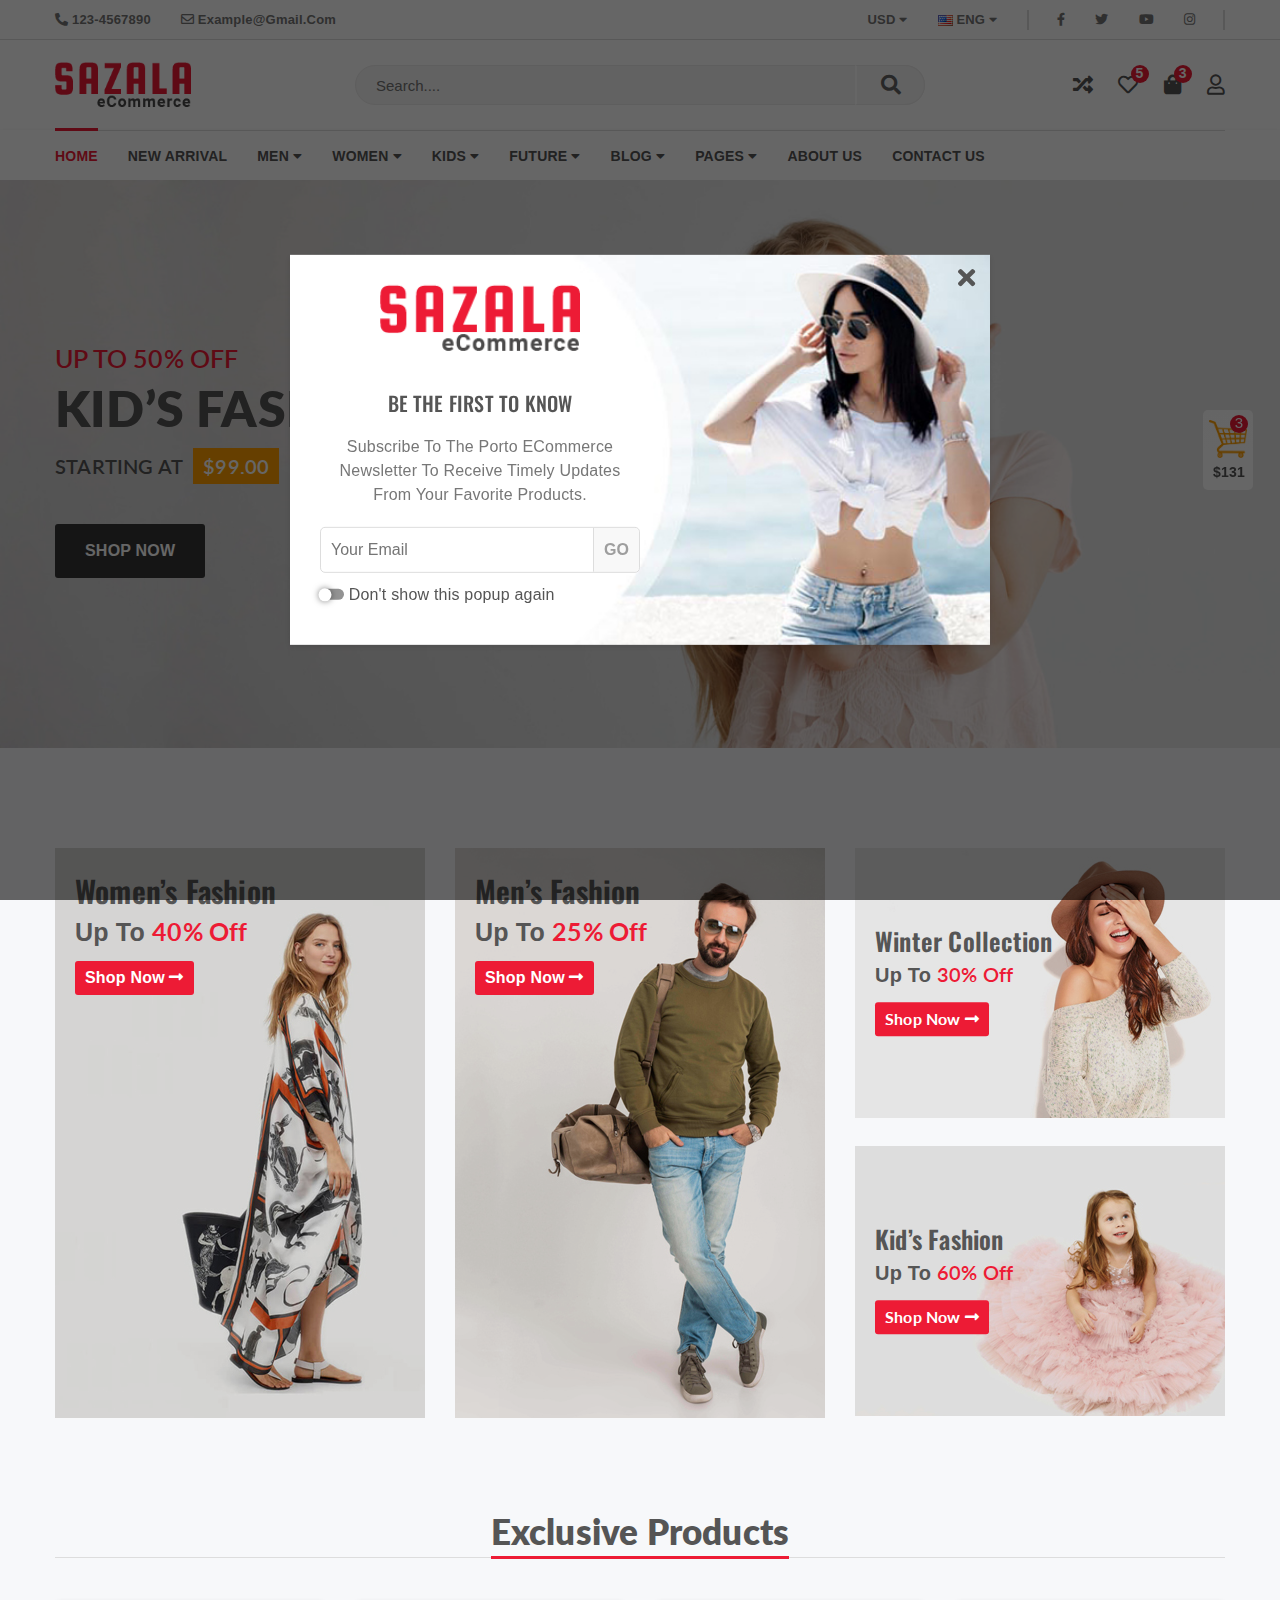
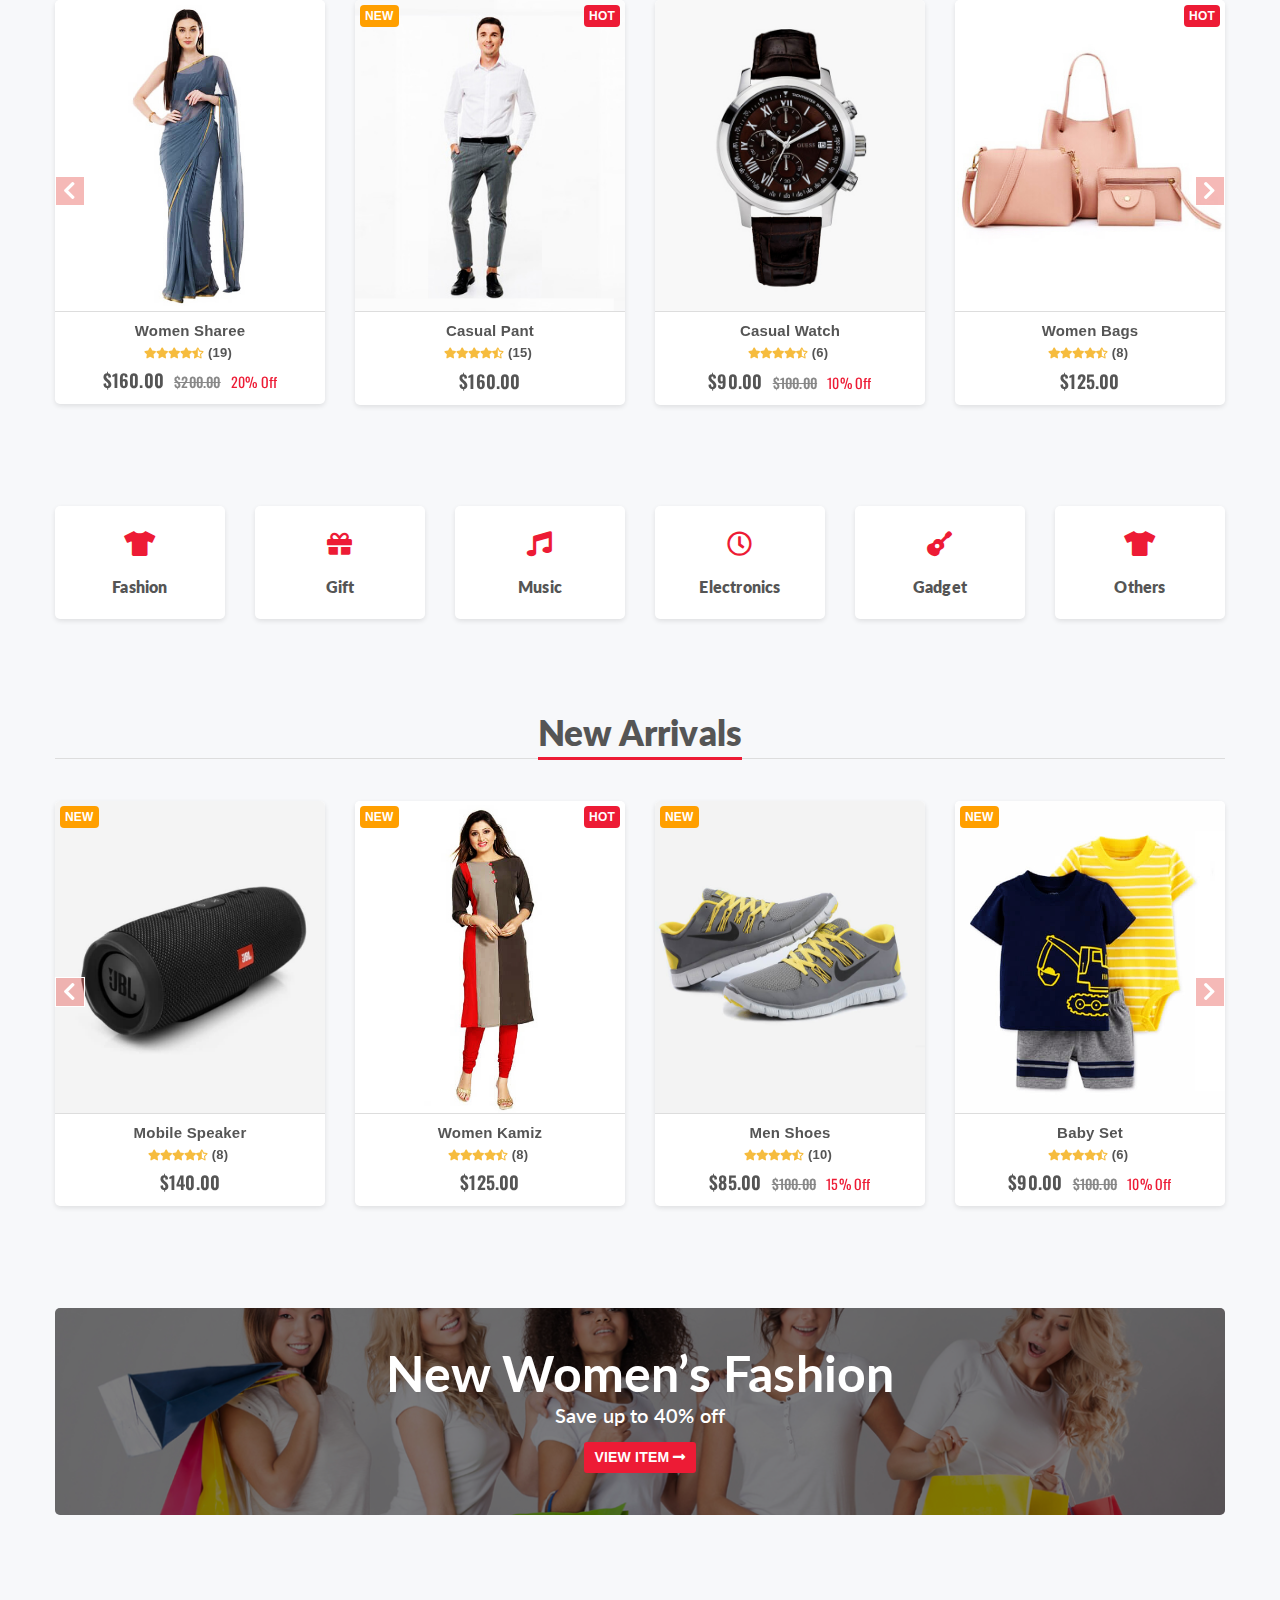
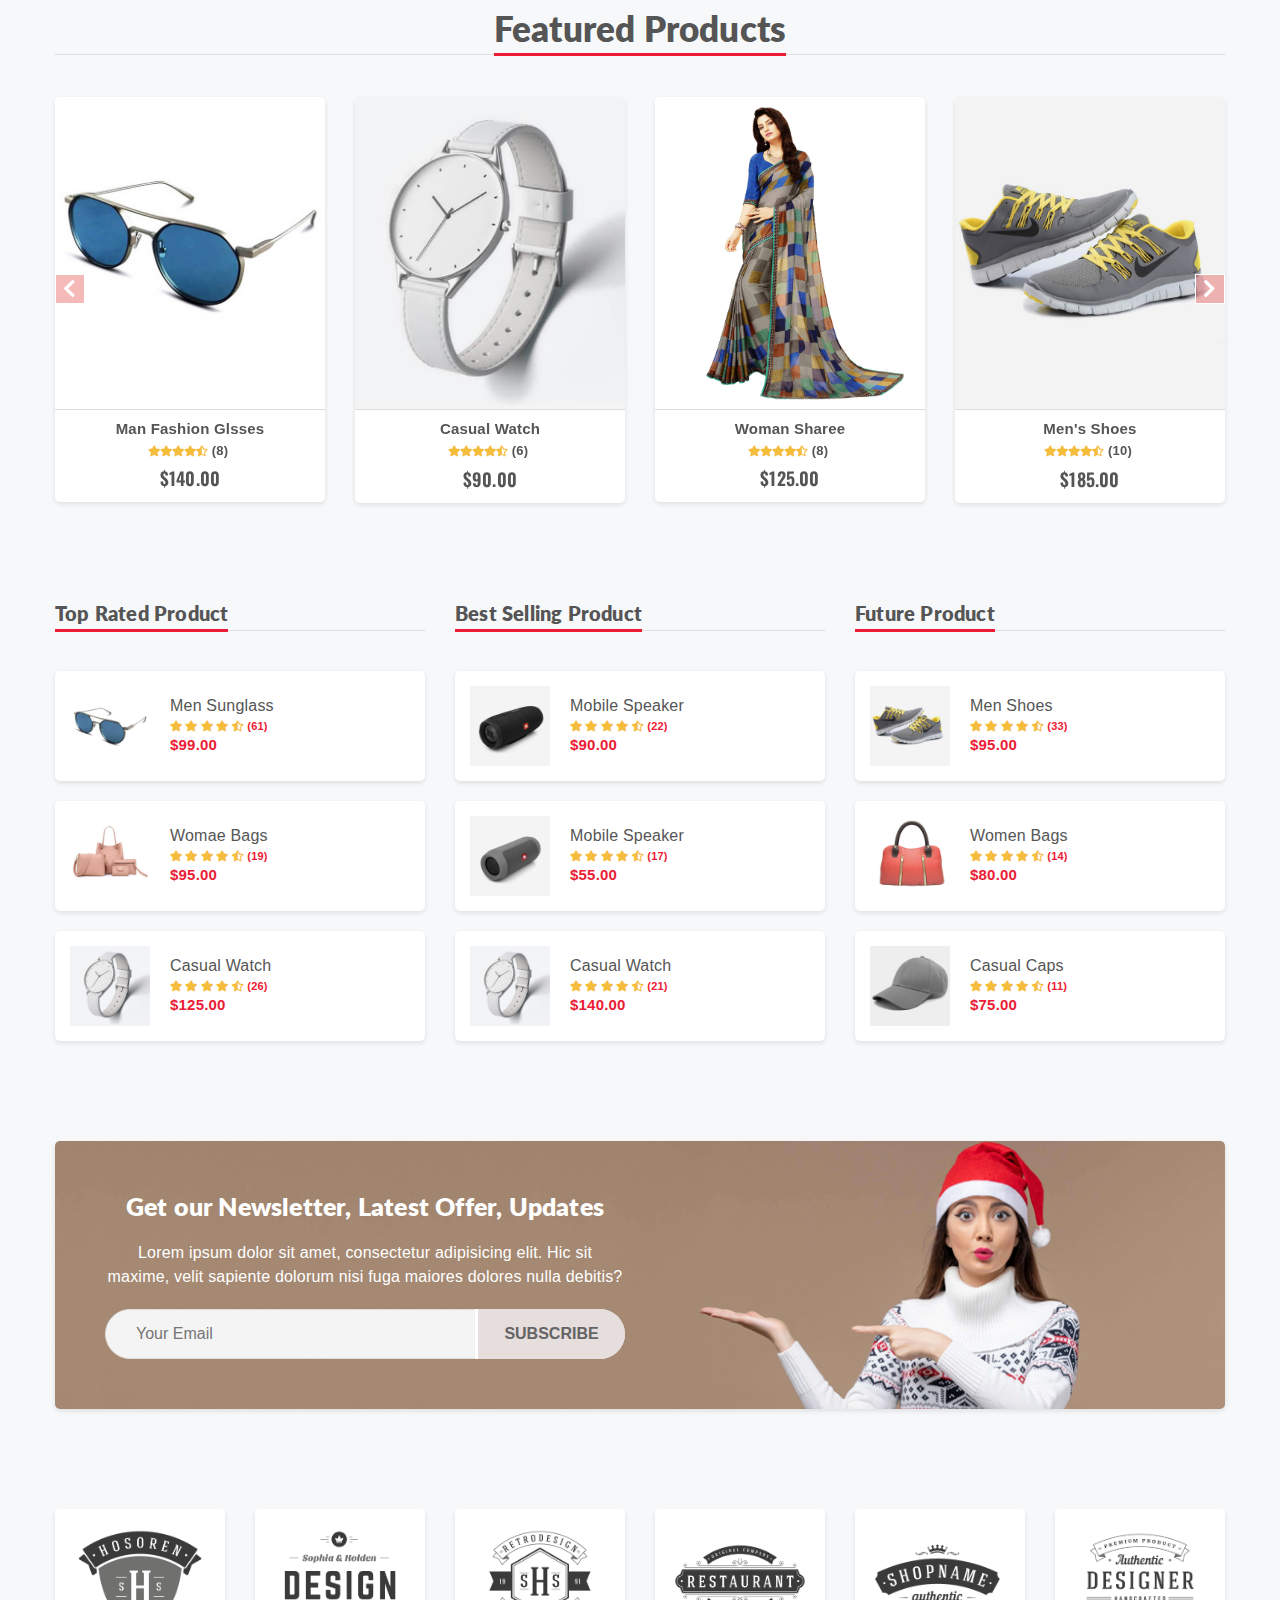
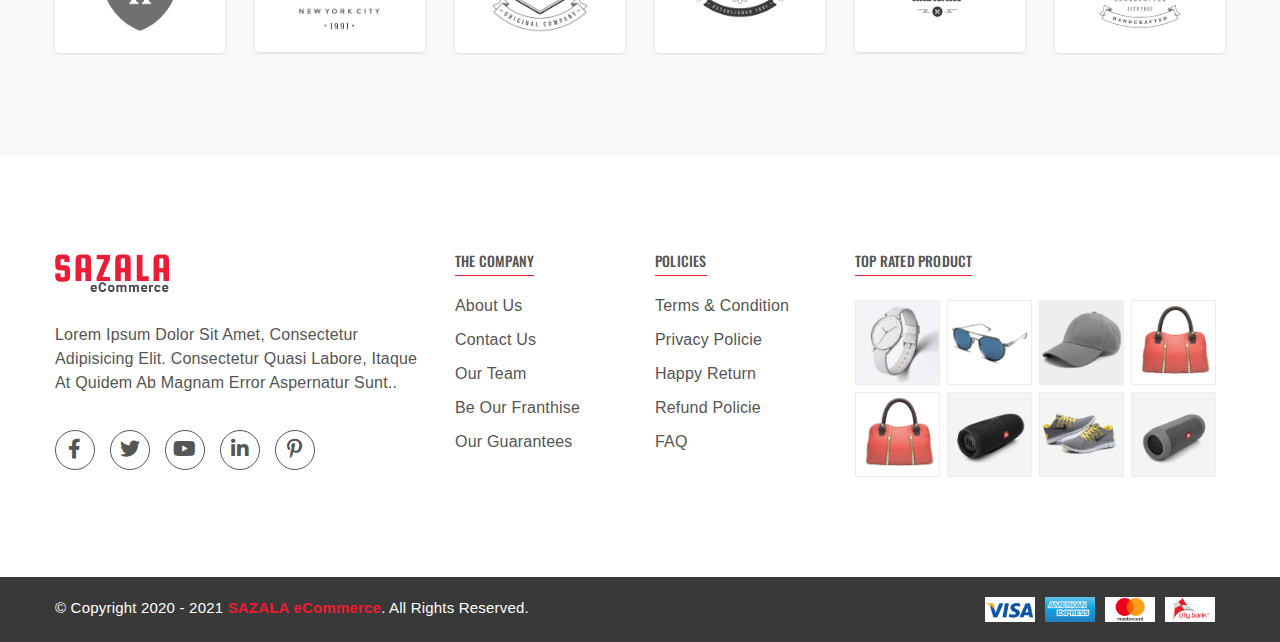
<file: index.html>
<!DOCTYPE html>
<html lang="en">

<head>
    <meta charset="UTF-8">
    <meta name="viewport" content="width=device-width, initial-scale=1, shrink-to-fit=no">
    <title>Sazala eCommerce</title>
    <!--favicon-->
    <link rel="icon" type="image/png" href="images/favicon.png">
    <!--bootstrap css-->
    <link rel="stylesheet" href="css/bootstrap.min.css">
    <!--fontawesome css-->
    <link rel="stylesheet" href="css/all.min.css">
    <!--animate css-->
    <link rel="stylesheet" href="css/animate.css">
    <!--slick slider css-->
    <link rel="stylesheet" href="css/slick.css">
    <!--nice select css-->
    <link rel="stylesheet" href="css/nice-select.css">
    <!--nice number css-->
    <link rel="stylesheet" href="css/jquery.nice-number.min.css">
    <!--mobile menu css-->
    <link rel="stylesheet" href="css/hs-menu.min.css">
    <!--main css-->
    <link rel="stylesheet" href="css/style.css">
    <!--responsive css-->
    <link rel="stylesheet" href="css/responsive.css">

</head>

<body>

    <!--==========================
           TOP BAR START
    ===========================-->
    <section id="top_bar">
        <div class="container">
            <div class="row">
                <div class="col-lg-6 col-md-6">
                    <ul class="top_left">
                        <li><a href="callto:123-4567890"><i class="fas fa-phone-alt"></i> 123-4567890</a></li>
                        <li><a href="mailto:example@gmail.com"><i class="far fa-envelope"></i> example@gmail.com</a></li>
                    </ul>
                </div>
                <div class="col-lg-6 col-md-6">
                    <ul class="top_right">
                        <li><a href="#">usd <i class="fas fa-caret-down"></i></a>
                            <ul class="topdown">
                                <li><a href="#">usd</a></li>
                                <li><a href="#">eur</a></li>
                                <li><a href="#">bd</a></li>
                            </ul>
                        </li>
                        <li><a href="#"><img src="images/usa.png" alt="usa"> eng <i class="fas fa-caret-down"></i></a>
                            <ul class="topdown">
                                <li><a href="#"><img src="images/usa.png" alt="usa"> eng </a></li>
                                <li><a href="#"><img src="images/fran.png" alt="usa"> fra </a></li>
                            </ul>
                        </li>
                        <li><a class="fb" href="#"><i class="fab fa-facebook-f"></i></a></li>
                        <li><a class="twi" href="#"><i class="fab fa-twitter"></i></a></li>
                        <li><a href="#"><i class="fab fa-youtube"></i></a></li>
                        <li><a href="#"><i class="fab fa-instagram"></i></a></li>
                    </ul>
                </div>
            </div>
        </div>
    </section>
    <!--==========================
           TOP BAR START
    ===========================-->


    <!--==========================
           HEADER START
    ===========================-->
    <header>
        <div class="container">
            <div class="row">
                <div class="col-lg-2 col-7 col-sm-5 col-md-3">
                    <div class="menu-trigger hs-menubar"> <i class="fas fa-bars"></i></div>
                    <div class="logo">
                        <a href="index.html"><img src="images/logo4.png" alt="stylegloballu"></a>
                    </div>
                </div>
                <div class="col-lg-6 offset-lg-1 col-md-6 d-none d-md-block">
                    <div class="header_right">
                        <div class="search_form">
                            <form action="#">
                                <input type="text" placeholder="Search....">
                                <button type="submit" value="submit">
                                    <i class="fa fa-search"></i>
                                </button>
                            </form>
                        </div>
                    </div>
                </div>
                <div class="col-lg-3 col-5 col-sm-7 col-md-3">
                    <ul class="header_icon">
                        <li>
                            <a href="compare.html" class="d_none"><i class="fas fa-random"></i></a>
                        </li>
                        <li>
                            <a href="wish_list.html" class="cart_icon d_none"><i class="far fa-heart"></i><span>5</span></a>
                        </li>
                        <li>
                            <a href="cart_view.html" class="cart_icon"><i class="fas fa-shopping-bag"></i> <span>3</span></a>
                            <ul class="mini-cart">
                                <li>
                                    <div class="cart-img">
                                        <a href="#"><img src="images/shirt11.jpg" alt="pant"></a>
                                    </div>
                                    <div class="cart-text">
                                        <h6><a href="#">casual shirt</a></h6>
                                        <div class="cart-price">
                                            <span class="new-price">$35.00</span>
                                            <span class="del"><del>$55.00</del></span>
                                        </div>
                                    </div>
                                    <div class="del-icon">
                                        <a href="#"><i class="far fa-trash-alt"></i></a>
                                    </div>
                                </li>
                                <li>
                                    <div class="cart-img">
                                        <a href="#"><img src="images/pant10.jpg" alt="pant"></a>
                                    </div>
                                    <div class="cart-text">
                                        <h6><a href="#">casual pant</a></h6>
                                        <div class="cart-price">
                                            <span class="new-price">$51.00</span>
                                            <span class="del"><del>$73.00</del></span>
                                        </div>
                                    </div>
                                    <div class="del-icon">
                                        <a href="#"><i class="far fa-trash-alt"></i></a>
                                    </div>
                                </li>
                                <li>
                                    <div class="cart-img">
                                        <a href="#"><img src="images/sharee-2.jpg" alt="sharee"></a>
                                    </div>
                                    <div class="cart-text">
                                        <h6><a href="#">woman sharee</a></h6>
                                        <div class="cart-price">
                                            <span class="new-price">$45.00</span>
                                            <span class="del"><del>$65.00</del></span>
                                        </div>
                                    </div>
                                    <div class="del-icon">
                                        <a href="#"><i class="far fa-trash-alt"></i></a>
                                    </div>
                                </li>
                                <li>
                                    <div class="total-price">
                                        <p class="total-text">sub total:</p>
                                        <p class="total-amount">$131.00</p>
                                    </div>
                                </li>
                                <li>
                                    <div class="cart-check">
                                        <a href="cart_view.html" class="view-cart btn common-btn">view cart</a>
                                        <a href="check_out.html" class="check-out btn common-btn"> checkout</a>
                                    </div>
                                </li>
                            </ul>
                        </li>
                        <li>
                            <a href="#" class="signin" data-toggle="modal" data-target="#signin"><i class="far fa-user"></i>
                            </a>
                        </li>
                    </ul>
                </div>
            </div>
        </div>
    </header>
    <!--==========================
           HEADER END
    ===========================-->


    <!--==========================
           NAV START   
    ===========================-->
    <nav class="menu">
        <div class="container">
            <div class="row">
                <div class="col-lg-12">
                    <ul class="main_menu">
                        <li><a href="index.html" class="small_logo" ><img src="images/logo4.png" alt="logo"></a></li>
                        <li><a href="index.html" class="active">home</a></li>
                        <li><a href="new-arrival.html">new arrival</a></li>
                        <li class="static"><a href="product.html">men <i class="fas fa-caret-down"></i></a>
                            <div class="mega_full">
                                <div class="row">
                                    <div class="col-lg-2">
                                        <ul class="mega_item">
                                            <li class="menu_title">shirt</li>
                                            <li><a href="#">casual shirt</a></li>
                                            <li><a href="#">formal shirt</a></li>
                                            <li><a href="#">Polo Shirts</a></li>
                                            <li><a href="#">Camp Shirts</a></li>
                                            <li><a href="#">Half-T-Shirts</a></li>
                                            <li><a href="#">Button-Up Shirts</a></li>
                                        </ul>
                                    </div>
                                    <div class="col-lg-2">
                                        <ul class="mega_item">
                                            <li class="menu_title">pant</li>
                                            <li><a href="#">Jeans Pants</a></li>
                                            <li><a href="#">Slim-Fit Trousers</a></li>
                                            <li><a href="#">Joggers Pants</a></li>
                                            <li><a href="#">Cargo Pants</a></li>
                                            <li><a href="#">Leather Pants</a></li>
                                        </ul>
                                    </div>
                                    <div class="col-lg-2">
                                        <ul class="mega_item">
                                            <li class="menu_title">Panjabi</li>
                                            <li><a href="#">Cotton Punjabi</a></li>
                                            <li><a href="#">Cotton Linen Kabli</a></li>
                                            <li><a href="#">Solid Color Panjabi</a></li>
                                            <li><a href="#">Mixed Cotton Panjabi</a></li>
                                            <li><a href="#">denim Panjabi</a></li>
                                        </ul>
                                    </div>
                                    <div class="col-lg-2">
                                        <ul class="mega_item">
                                            <li class="menu_title">t-shirt</li>
                                            <li><a href="#">Polo t shirt</a></li>
                                            <li><a href="#">Long sleeve</a></li>
                                            <li><a href="#">half sleeve T-shirt</a></li>
                                            <li><a href="#">V-neck t-shirt</a></li>
                                            <li><a href="#">Pocket T-shirt</a></li>
                                            <li><a href="#">Cap sleeve t-shirt</a></li>
                                        </ul>
                                    </div>
                                    <div class="col-lg-2">
                                        <ul class="mega_item">
                                            <li class="menu_title">others catagory</li>
                                            <li><a href="#">Watch</a></li>
                                            <li><a href="#">Sunglass</a></li>
                                            <li><a href="#">Caps</a></li>
                                            <li><a href="#">Wallet</a></li>
                                            <li><a href="#">Bags</a></li>
                                            <li><a href="#">Shoes</a></li>
                                        </ul>
                                    </div>
                                    <div class="col-lg-2">
                                        <div class="menu_img">
                                            <img src="images/menu_img_1.jpg" alt="menu" class="img-fluid w-100">
                                            <div class="img_text text-center">
                                                <p>up<br>to <br><span>60%</span>off</p>
                                                <a href="#" class="common-btn">shop now</a>
                                            </div>
                                        </div>
                                    </div>
                                </div>
                            </div>
                        </li>
                        <li class="static"><a href="product.html">women <i class="fas fa-caret-down"></i></a>
                            <div class="mega_full">
                                <div class="row">
                                    <div class="col-lg-2">
                                        <ul class="mega_item">
                                            <li class="menu_title">sharee</li>
                                            <li><a href="#">Jamdani Saree</a></li>
                                            <li><a href="#">Benarasi Silk Saree</a></li>
                                            <li><a href="#">Kasavu Saree</a></li>
                                            <li><a href="#">Bandhini Saree</a></li>
                                            <li><a href="#">Leheriya Saree</a></li>
                                            <li><a href="#">Phulkari Saree </a></li>
                                        </ul>
                                    </div>
                                    <div class="col-lg-2">
                                        <ul class="mega_item">
                                            <li class="menu_title">3 Piece</li>
                                            <li><a href="#">Silk</a></li>
                                            <li><a href="#">Georgette</a></li>
                                            <li><a href="#">Embroidery</a></li>
                                            <li><a href="#">printed</a></li>
                                            <li><a href="#">lawn</a></li>
                                            <li><a href="#">Bandhini</a></li>
                                        </ul>
                                    </div>
                                    <div class="col-lg-2">
                                        <ul class="mega_item">
                                            <li class="menu_title">1 Piece</li>
                                            <li><a href="#">Jumpsuits</a></li>
                                            <li><a href="#">Western Dresses</a></li>
                                            <li><a href="#">Rompers</a></li>
                                            <li><a href="#">Babydoll Dresses</a></li>
                                            <li><a href="#">One Piece Bodysuit</a></li>
                                            <li><a href="#">Dungarees</a></li>
                                        </ul>
                                    </div>
                                    <div class="col-lg-2">
                                        <ul class="mega_item">
                                            <li class="menu_title">salwar kameez</li>
                                            <li><a href="#">printed</a></li>
                                            <li><a href="#">lawn</a></li>
                                            <li><a href="#">Bandhini</a></li>
                                            <li><a href="#">Embroidery</a></li>
                                            <li><a href="#">Silk</a></li>
                                            <li><a href="#">Georgette</a></li>
                                        </ul>
                                    </div>
                                    <div class="col-lg-2">
                                        <ul class="mega_item">
                                            <li class="menu_title">categories</li>
                                            <li><a href="#">Mackup box</a></li>
                                            <li><a href="#">Beauty cream</a></li>
                                            <li><a href="#">Bags</a></li>
                                            <li><a href="#">Shoes</a></li>
                                            <li><a href="#">glasses</a></li>
                                        </ul>
                                    </div>
                                    <div class="col-lg-2">
                                        <div class="menu_img">
                                            <img src="images/menu_img_2.jpg" alt="menu" class="img-fluid w-100">
                                            <div class="img_text text-center">
                                                <p>up<br>to <br><span>35%</span>off</p>
                                                <a href="#" class="common-btn">shop now</a>
                                            </div>
                                        </div>
                                    </div>
                                </div>
                            </div>
                        </li>
                        <li class="static"><a href="product.html">Kids <i class="fas fa-caret-down"></i></a>
                            <div class="mega_full">
                                <div class="row">
                                    <div class="col-lg-2">
                                        <ul class="mega_item">
                                            <li class="menu_title">shirt</li>
                                            <li><a href="#">casual shirt</a></li>
                                            <li><a href="#">formal shirt</a></li>
                                            <li><a href="#">Polo Shirts</a></li>
                                            <li><a href="#">Camp Shirts</a></li>
                                            <li><a href="#">Half-T-Shirts</a></li>
                                            <li><a href="#">Button-Up Shirts</a></li>
                                        </ul>
                                    </div>
                                    <div class="col-lg-2">
                                        <ul class="mega_item">
                                            <li class="menu_title">pant</li>
                                            <li><a href="#">Jeans Pants</a></li>
                                            <li><a href="#">Slim-Fit Trousers</a></li>
                                            <li><a href="#">Joggers Pants</a></li>
                                            <li><a href="#">Cargo Pants</a></li>
                                            <li><a href="#">Leather Pants</a></li>
                                        </ul>
                                    </div>
                                    <div class="col-lg-2">
                                        <ul class="mega_item">
                                            <li class="menu_title">Panjabi</li>
                                            <li><a href="#">Cotton Punjabi</a></li>
                                            <li><a href="#">Cotton Linen Kabli</a></li>
                                            <li><a href="#">Solid Color Panjabi</a></li>
                                            <li><a href="#">Mixed Cotton Panjabi</a></li>
                                            <li><a href="#">denim Panjabi</a></li>
                                        </ul>
                                    </div>
                                    <div class="col-lg-2">
                                        <ul class="mega_item">
                                            <li class="menu_title">t-shirt</li>
                                            <li><a href="#">Polo t shirt</a></li>
                                            <li><a href="#">Long sleeve</a></li>
                                            <li><a href="#">half sleeve T-shirt</a></li>
                                            <li><a href="#">V-neck t-shirt</a></li>
                                            <li><a href="#">Pocket T-shirt</a></li>
                                            <li><a href="#">Cap sleeve t-shirt</a></li>
                                        </ul>
                                    </div>
                                    <div class="col-lg-2">
                                        <ul class="mega_item">
                                            <li class="menu_title">others catagory</li>
                                            <li><a href="#">Watch</a></li>
                                            <li><a href="#">Sunglass</a></li>
                                            <li><a href="#">Caps</a></li>
                                            <li><a href="#">Wallet</a></li>
                                            <li><a href="#">Bags</a></li>
                                            <li><a href="#">Shoes</a></li>
                                        </ul>
                                    </div>
                                    <div class="col-lg-2">
                                        <div class="menu_img">
                                            <img src="images/menu_img_3.jpg" alt="menu" class="img-fluid w-100">
                                            <div class="img_text text-center">
                                                <p>up<br>to <br><span>30%</span>off</p>
                                                <a href="#" class="common-btn">shop now</a>
                                            </div>
                                        </div>
                                    </div>
                                </div>
                            </div>
                        </li>
                        <li class="static"><a href="product.html">future <i class="fas fa-caret-down"></i></a>
                            <div class="mega_full">
                                <div class="row">
                                    <div class="col-lg-2">
                                        <ul class="mega_item">
                                            <li class="menu_title">men</li>
                                            <li><a href="#">casual shirt</a></li>
                                            <li><a href="#">formal pant</a></li>
                                            <li><a href="#">panjabi</a></li>
                                            <li><a href="#">bags</a></li>
                                            <li><a href="#">casual shoes</a></li>
                                            <li><a href="#">Wallet</a></li>
                                        </ul>
                                    </div>
                                    <div class="col-lg-2">
                                        <ul class="mega_item">
                                            <li class="menu_title">women</li>
                                            <li><a href="#">printed sharee</a></li>
                                            <li><a href="#">kurti</a></li>
                                            <li><a href="#">bouticks 3 Piece</a></li>
                                            <li><a href="#">3 Piece</a></li>
                                            <li><a href="#">tops</a></li>
                                            <li><a href="#">lagins</a></li>
                                        </ul>
                                    </div>
                                    <div class="col-lg-2">
                                        <ul class="mega_item">
                                            <li class="menu_title">kids</li>
                                            <li><a href="#">panjabi set</a></li>
                                            <li><a href="#">baby pants set</a></li>
                                            <li><a href="#">shoes</a></li>
                                            <li><a href="#">caps</a></li>
                                            <li><a href="#">pants</a></li>
                                            <li><a href="#">baby shirts set</a></li>
                                        </ul>
                                    </div>
                                    <div class="col-lg-2">
                                        <ul class="mega_item">
                                            <li class="menu_title">accessories</li>
                                            <li><a href="#">parts bag</a></li>
                                            <li><a href="#">side bag</a></li>
                                            <li><a href="#">Makeup box</a></li>
                                            <li><a href="#">others_4</a></li>
                                        </ul>
                                    </div>
                                    <div class="col-lg-4">
                                        <div class="menu_img">
                                            <img src="images/menu_img_4.jpg" alt="menu" class="img-fluid w-100">
                                            <div class="img_text text-center">
                                                <p>coming soon</p>
                                            </div>
                                        </div>
                                    </div>
                                </div>
                            </div>
                        </li>
                        <li>
                            <a href="blog_list.html">blog <i class="fas fa-caret-down"></i></a>
                            <ul class="menu_droap_down">
                                <li><a href="blog_grid.html">blog grid view</a></li>
                                <li><a href="blog_list.html">blog list view</a></li>
                            </ul>
                        </li>
                        <li>
                            <a href="#">pages <i class="fas fa-caret-down"></i></a>
                            <ul class="menu_droap_down">
                                <li><a href="product.html">product</a></li>
                                <li><a href="product-details.html">product details</a></li>
                                <li><a href="check_out.html">check out</a></li>
                                <li><a href="profile.html">account</a></li>
                                <li><a href="404.html">404/Error</a></li>
                            </ul>
                        </li>
                        <li>
                            <a href="about.html">about us</a>
                        </li>
                        <li>
                            <a href="contact.html">contact us</a>
                        </li>
                    </ul>
                </div>
            </div>
        </div>
    </nav>
    <!--==========================
           NAV END
    ===========================-->


    <!--=====MOBILE MENU START=====-->
    <div class="hs-navigation">
        <div class="search_form d-md-none">
            <form action="#">
                <input type="text" placeholder="Search....">
                <button type="submit" value="submit">
                    <i class="fa fa-search"></i>
                </button>
            </form>
        </div>
        <ul class="nav-links">
            <li class="has-child">
                <a class="single_menu" href="index.html">home </a>
            </li>
            <li class="has-child">
                <a class="single_menu" href="new-arrival.html">new arrival </a>
            </li>
            <li class="has-child">
                <span class="its-parent">
                    <span class="icon"></span>men <i class="fas fa-angle-down"></i></span>
                <ul class="its-children">

                    <li class="has-child">
                        <span class="its-parent">shirt <i class="fas fa-angle-down"></i></span>
                        <ul class="its-children">
                            <li> <a href="#1">shirt 1</a></li>
                            <li> <a href="#1">shirt 2</a></li>
                            <li> <a href="#1">shirt 3</a></li>
                            <li> <a href="#1">shirt 4</a></li>
                            <li> <a href="#1">shirt 5</a></li>
                        </ul>
                    </li>

                    <li class="has-child">
                        <span class="its-parent">pant <i class="fas fa-angle-down"></i></span>
                        <ul class="its-children">
                            <li> <a href="#1">pant 1</a></li>
                            <li> <a href="#1">pant 2</a></li>
                            <li> <a href="#1">pant 3</a></li>
                            <li> <a href="#1">pant 4</a></li>
                            <li> <a href="#1">pant 5</a></li>
                        </ul>
                    </li>
                    <li class="has-child">
                        <span class="its-parent">panjabi <i class="fas fa-angle-down"></i></span>
                        <ul class="its-children">
                            <li> <a href="#1">panjabi 1</a></li>
                            <li> <a href="#1">panjabi 2</a></li>
                            <li> <a href="#1">panjabi 3</a></li>
                            <li> <a href="#1">panjabi 4</a></li>
                            <li> <a href="#1">panjabi 5</a></li>
                        </ul>
                    </li>
                    <li class="has-child">
                        <span class="its-parent">t-shirt <i class="fas fa-angle-down"></i></span>
                        <ul class="its-children">
                            <li> <a href="#1">t-shirt 1</a></li>
                            <li> <a href="#1">t-shirt 2</a></li>
                            <li> <a href="#1">t-shirt 3</a></li>
                            <li> <a href="#1">t-shirt 4</a></li>
                            <li> <a href="#1">t-shirt 5</a></li>
                        </ul>
                    </li>
                    <li class="has-child">
                        <span class="its-parent">catagory <i class="fas fa-angle-down"></i></span>
                        <ul class="its-children">
                            <li> <a href="#1">catagory 1</a></li>
                            <li> <a href="#1">catagory 2</a></li>
                            <li> <a href="#1">catagory 3</a></li>
                            <li> <a href="#1">catagory 4</a></li>
                            <li> <a href="#1">catagory 5</a></li>
                        </ul>
                    </li>
                </ul>
            </li>
            <li class="has-child">
                <span class="its-parent">
                    <span class="icon"></span>women<i class="fas fa-angle-down"></i></span>
                <ul class="its-children">

                    <li class="has-child">
                        <span class="its-parent">sharee<i class="fas fa-angle-down"></i></span>
                        <ul class="its-children">
                            <li> <a href="#1">sharee 1</a></li>
                            <li> <a href="#1">sharee 2</a></li>
                            <li> <a href="#1">sharee 3</a></li>
                            <li> <a href="#1">sharee 4</a></li>
                            <li> <a href="#1">sharee 5</a></li>
                        </ul>
                    </li>

                    <li class="has-child">
                        <span class="its-parent">3 pcs<i class="fas fa-angle-down"></i></span>
                        <ul class="its-children">
                            <li> <a href="#1">3_pcs 1</a></li>
                            <li> <a href="#1">3_pcs 2</a></li>
                            <li> <a href="#1">3_pcs 3</a></li>
                            <li> <a href="#1">3_pcs 4</a></li>
                            <li> <a href="#1">3_pcs 5</a></li>
                        </ul>
                    </li>
                    <li class="has-child">
                        <span class="its-parent">1 pcs<i class="fas fa-angle-down"></i></span>
                        <ul class="its-children">
                            <li> <a href="#1">1_pcs 1</a></li>
                            <li> <a href="#1">1_pcs 2</a></li>
                            <li> <a href="#1">1_pcs 3</a></li>
                            <li> <a href="#1">1_pcs 4</a></li>
                            <li> <a href="#1">1_pcs 5</a></li>
                        </ul>
                    </li>
                    <li class="has-child">
                        <span class="its-parent">salwar kameez<i class="fas fa-angle-down"></i></span>
                        <ul class="its-children">
                            <li> <a href="#1">salwar kameez 1</a></li>
                            <li> <a href="#1">salwar kameez 2</a></li>
                            <li> <a href="#1">salwar kameez 3</a></li>
                            <li> <a href="#1">salwar kameez 4</a></li>
                            <li> <a href="#1">salwar kameez 5</a></li>
                        </ul>
                    </li>
                    <li class="has-child">
                        <span class="its-parent">categories<i class="fas fa-angle-down"></i></span>
                        <ul class="its-children">
                            <li> <a href="#1">categories 1</a></li>
                            <li> <a href="#1">categories 2</a></li>
                            <li> <a href="#1">categories 3</a></li>
                            <li> <a href="#1">categories 4</a></li>
                            <li> <a href="#1">categories 5</a></li>
                        </ul>
                    </li>
                </ul>
            </li>
            <li class="has-child">
                <span class="its-parent">
                    <span class="icon"></span>Kids<i class="fas fa-angle-down"></i></span>
                <ul class="its-children">

                    <li class="has-child">
                        <span class="its-parent">pant<i class="fas fa-angle-down"></i></span>
                        <ul class="its-children">
                            <li> <a href="#1">pant 1</a></li>
                            <li> <a href="#1">pant 2</a></li>
                            <li> <a href="#1">pant 3</a></li>
                            <li> <a href="#1">pant 4</a></li>
                            <li> <a href="#1">pant 5</a></li>
                        </ul>
                    </li>

                    <li class="has-child">
                        <span class="its-parent">shirt<i class="fas fa-angle-down"></i></span>
                        <ul class="its-children">
                            <li> <a href="#1">shirt 1</a></li>
                            <li> <a href="#1">shirt 2</a></li>
                            <li> <a href="#1">shirt 3</a></li>
                            <li> <a href="#1">shirt 4</a></li>
                            <li> <a href="#1">shirt 5</a></li>
                        </ul>
                    </li>
                    <li class="has-child">
                        <span class="its-parent">t-shirt<i class="fas fa-angle-down"></i></span>
                        <ul class="its-children">
                            <li> <a href="#1">t-shirt 1</a></li>
                            <li> <a href="#1">t-shirt 2</a></li>
                            <li> <a href="#1">t-shirt 3</a></li>
                            <li> <a href="#1">t-shirt 4</a></li>
                            <li> <a href="#1">t-shirt 5</a></li>
                        </ul>
                    </li>
                    <li class="has-child">
                        <span class="its-parent">fotua<i class="fas fa-angle-down"></i></span>
                        <ul class="its-children">
                            <li> <a href="#1">fotua 1</a></li>
                            <li> <a href="#1">fotua 2</a></li>
                            <li> <a href="#1">fotua 3</a></li>
                            <li> <a href="#1">fotua 4</a></li>
                            <li> <a href="#1">fotua 5</a></li>
                        </ul>
                    </li>
                    <li class="has-child">
                        <span class="its-parent">categories<i class="fas fa-angle-down"></i></span>
                        <ul class="its-children">
                            <li> <a href="#1">categories 1</a></li>
                            <li> <a href="#1">categories 2</a></li>
                            <li> <a href="#1">categories 3</a></li>
                            <li> <a href="#1">categories 4</a></li>
                            <li> <a href="#1">categories 5</a></li>
                        </ul>
                    </li>
                </ul>
            </li>
            <li class="has-child">
                <span class="its-parent">
                    <span class="icon"></span>future<i class="fas fa-angle-down"></i></span>
                <ul class="its-children">

                    <li class="has-child">
                        <span class="its-parent">men <i class="fas fa-angle-down"></i></span>
                        <ul class="its-children">
                            <li> <a href="#1">men 1</a></li>
                            <li> <a href="#1">men 2</a></li>
                            <li> <a href="#1">men 3</a></li>
                            <li> <a href="#1">men 4</a></li>
                            <li> <a href="#1">men 5</a></li>
                        </ul>
                    </li>

                    <li class="has-child">
                        <span class="its-parent">woman <i class="fas fa-angle-down"></i></span>
                        <ul class="its-children">
                            <li> <a href="#1">woman 1</a></li>
                            <li> <a href="#1">woman 2</a></li>
                            <li> <a href="#1">woman 3</a></li>
                            <li> <a href="#1">woman 4</a></li>
                            <li> <a href="#1">woman 5</a></li>
                        </ul>
                    </li>
                    <li class="has-child">
                        <span class="its-parent">kids<i class="fas fa-angle-down"></i></span>
                        <ul class="its-children">
                            <li> <a href="#1">kids 1</a></li>
                            <li> <a href="#1">kids 2</a></li>
                            <li> <a href="#1">kids 3</a></li>
                            <li> <a href="#1">kids 4</a></li>
                            <li> <a href="#1">kids 5</a></li>
                        </ul>
                    </li>
                </ul>
            </li>
            <li class="has-child">
                <span class="its-parent">
                    <span class="icon"></span>blog <i class="fas fa-angle-down"></i></span>
                <ul class="its-children">
                    <li class="has-child">
                        <a href="blog_list.html">blog list view</a>
                        <a href="blog_grid.html">blog grid view</a>
                    </li>
                </ul>
            </li>
            <li class="has-child">
                <span class="its-parent">
                    <span class="icon"></span>pages <i class="fas fa-angle-down"></i></span>
                <ul class="its-children">
                    <li class="has-child">
                        <a href="product.html">product</a>
                        <a href="product-details.html">product details</a>
                        <a href="cart_view.html">cart view</a>
                        <a href="check_out.html">check out</a>
                        <a href="wish_list.html">wishlist</a>
                        <a href="compare.html">compare</a>
                        <a href="contact.html">account</a>
                        <a href="404.html">404/Error</a>
                    </li>
                </ul>
            </li>
            <li class="has-child">
                <a class="single_menu" href="index.html"> about us</a>
            </li>
            <li class="has-child">
                <a class="single_menu" href="product.html">contact us </a>
            </li>
        </ul>
    </div>
    <!--=====MOBILE MENU START=====-->


    <!--===========SIGN IN START============-->
    <section id="account">
        <div class="container">
            <div class="row">
                <div class="col-lg-12">
                    <div class="modal fade" id="signin" tabindex="-1" aria-labelledby="signin" aria-hidden="true">
                        <div class="modal-dialog">
                            <div class="modal-content">
                                <div class="modal-header">
                                    <ul class="nav nav-tabs" id="myTab" role="tablist">
                                        <li class="nav-item">
                                            <a class="nav-link active" id="home-tab" data-toggle="tab" href="#Sign_in" role="tab" aria-controls="Sign_in" aria-selected="true">Sign in</a>
                                        </li>
                                        <li class="nav-item">
                                            <a class="nav-link" id="profile-tab" data-toggle="tab" href="#Register" role="tab" aria-controls="Register" aria-selected="false">Register</a>
                                        </li>
                                    </ul>
                                    <button type="button" class="close" data-dismiss="modal" aria-label="Close">
                                        <span aria-hidden="true">&times;</span>
                                    </button>
                                </div>
                                <div class="modal-body">
                                    <div class="tab-content" id="myTabContent">
                                        <div class="tab-pane fade show active" id="Sign_in" role="tabpanel" aria-labelledby="home-tab">
                                            <div class="signin_area">
                                                <form>
                                                    <label>Username or email:</label>
                                                    <input type="text" placeholder="Username Or Email" class="user">
                                                    <label>Pasword:</label>
                                                    <input type="text" placeholder="Password" class="pass">
                                                    <div class="check_box">
                                                        <input type="checkbox" id="signin-remember" name="signin-remember">
                                                        <label for="signin-remember">Remember me</label>
                                                        <a href="#" class="lost-link ml-auto">Lost your password?</a>
                                                    </div>
                                                    <button class="btn common-btn">sign in</button>
                                                    <div class="signin_link">
                                                        <p>Sign in with social account</p>
                                                        <ul>
                                                            <li><a href="#"><i class="fab fa-facebook-f"></i></a></li>
                                                            <li><a href="#"><i class="fab fa-google"></i></a></li>
                                                            <li><a href="#"><i class="fab fa-twitter"></i></a></li>
                                                        </ul>
                                                    </div>
                                                </form>
                                            </div>
                                        </div>
                                        <div class="tab-pane fade" id="Register" role="tabpanel" aria-labelledby="profile-tab">
                                            <div class="signin_area">
                                                <form>
                                                   <label>Your Email :</label>
                                                    <input type="text" placeholder="Email" class="user">
                                                    <label>Password :</label>
                                                    <input type="text" placeholder="Password" class="pass">
                                                    <div class="check_box">
                                                        <input type="checkbox" id="privacy_agree" name="privacy_agree">
                                                        <label for="privacy_agree">I agree to the privacy policy</label>
                                                    </div>
                                                    <button class="btn common-btn">sign in</button>
                                                    <div class="signin_link">
                                                        <p>Sign in with social account</p>
                                                        <ul>
                                                            <li><a href="#"><i class="fab fa-facebook-f"></i></a></li>
                                                            <li><a href="#"><i class="fab fa-google"></i></a></li>
                                                            <li><a href="#"><i class="fab fa-twitter"></i></a></li>
                                                        </ul>
                                                    </div>
                                                </form>
                                            </div>
                                        </div>
                                    </div>
                                </div>
                            </div>
                        </div>
                    </div>
                </div>
            </div>
        </div>
    </section>
    <!--===========SIGN IN END=============-->


    <!--==========================
           POP UP START
    ===========================-->
    <section id="pop_up">
        <div class="pop_up_center">
            <div class="pop_up_text">
                <img src="images/logo4.png" alt="logo">
                <i class="fas fa-times" id="cross"></i>
                <h5>BE THE FIRST TO KNOW</h5>
                <p>Subscribe to the Porto eCommerce newsletter to receive timely updates from your favorite products.</p>
                <form>
                    <input type="email" placeholder="Your Email" class="news_input">
                    <button type="submit">go</button>
                    <div class="pop_up_check_box">
                        <div class="Pop_up_check_box">
                            <input type="checkbox" id="popup_signin-remember" name="popup_signin-remember">
                            <label for="popup_signin-remember">Don't show this popup again</label>
                        </div>
                    </div>
                </form>
            </div>
        </div>
    </section>
    <!--==========================
           POP UP END
    ===========================-->


    <!--==========================
           BANNER SLIDER START 
    ===========================-->
    <section id="banner">
        <div class="slider_item_1">
            <div class="container">
                <div class="row">
                    <div class="col-lg-6">
                        <div class="carousel-text">
                            <p class="offer wow bounceInDown" data-wow-duration="1s" data-wow-delay="0s">up to 50% off </p>
                            <h1 class=" wow bounceInDown" data-wow-duration="1.2s" data-wow-delay=".2s">Kid’s fashion</h1>
                            <p class="p_1 wow bounceInDown" data-wow-duration="1.4s" data-wow-delay=".4s">starting at <span>$99.00 </span></p>
                            <a href="#" class="btn common-btn wow bounceInDown" data-wow-duration="1.6s" data-wow-delay=".6s">shop now</a>
                        </div>
                    </div>
                </div>
            </div>
        </div>
        <div class="slider_item_2">
            <div class="container">
                <div class="row">
                    <div class="col-lg-6">
                        <div class="carousel-text">
                            <p class="offer wow bounceInDown" data-wow-duration="1s" data-wow-delay="0s">up to 50% off </p>
                            <h1 class=" wow bounceInDown" data-wow-duration="1.2s" data-wow-delay=".2s">Kid’s fashion</h1>
                            <p class="p_1 wow bounceInDown" data-wow-duration="1.4s" data-wow-delay=".4s">starting at <span>$99.00 </span></p>
                            <a href="#" class="btn common-btn wow bounceInDown" data-wow-duration="1.6s" data-wow-delay=".6s">shop now</a>
                        </div>
                    </div>
                </div>
            </div>
        </div>
        <div class="slider_item_3">
            <div class="container">
                <div class="row">
                    <div class="col-lg-6">
                        <div class="carousel-text">
                            <p class="offer wow bounceInDown" data-wow-duration="1s" data-wow-delay="0s">up to 35% off</p>
                            <h1 class=" wow bounceInDown" data-wow-duration="1.2s" data-wow-delay=".2s">men’s fashion</h1>
                            <p class="p_1 wow bounceInDown" data-wow-duration="1.4s" data-wow-delay=".4s">starting at <span>$120.00 </span></p>
                            <a href="#" class="btn common-btn wow bounceInDown" data-wow-duration="1.6s" data-wow-delay=".6s">shop now</a>
                        </div>
                    </div>
                </div>
            </div>
        </div>
    </section>
    <!--==========================
           BANNER SLIDER END
    ===========================-->


    <!--==========================
        OFFER PRODUCT START
    ===========================-->
    <section id="offer_product">
        <div class="container">
            <div class="row">
                <div class="col-lg-4 col-sm-6 col-md-6 mb-4 mb-lg-0">
                    <div class="offer_details_1">
                        <img src="images/offer_1.jpg" alt="sharee" class="img-fluid w-100">
                        <div class="offer_overlay">
                            <div class="offer_text">
                                <p class="offer_title">women’s fashion</p>
                                <p>up to <span>40% off</span></p>
                                <a href="#" class="common-btn">shop now <i class="fas fa-long-arrow-alt-right"></i></a>
                            </div>
                        </div>
                    </div>
                </div>
                <div class="col-lg-4 col-sm-6 col-md-6 mb-4 mb-lg-0">
                    <div class="offer_details_1">
                        <img src="images/offer_4.jpg" alt="sharee" class="img-fluid w-100">
                        <div class="offer_overlay">
                            <div class="offer_text">
                                <p class="offer_title">men’s fashion</p>
                                <p>up to <span>25% off</span></p>
                                <a href="#" class="common-btn">shop now <i class="fas fa-long-arrow-alt-right"></i></a>
                            </div>
                        </div>
                    </div>
                </div>
                <div class="col-lg-4 col-sm-12 col-md-12">
                    <div class="row">
                        <div class="col-lg-12 col-sm-6 col-md-6 mb-4 mb-sm-0 mb-lg-4">
                            <div class="small_offer">
                                <img src="images/offer_2.jpg" alt="baby" class="img-fluid w-100">
                                <div class="offer_overlay">
                                    <div class="small_text">
                                        <p class="offer_title">winter collection</p>
                                        <p>up to <span>30% off</span></p>
                                        <a href="#" class="common-btn">shop now <i class="fas fa-long-arrow-alt-right"></i></a>
                                    </div>
                                </div>
                            </div>
                        </div>
                        <div class="col-lg-12 col-sm-6 col-md-6 mt-xl-1">
                            <div class="small_offer">
                                <img src="images/offer_3.jpg" alt="baby" class="img-fluid w-100">
                                <div class="offer_overlay">
                                    <div class="small_text">
                                        <p class="offer_title">kid’s fashion</p>
                                        <p>up to <span>60% off</span></p>
                                        <a href="#" class="common-btn">shop now <i class="fas fa-long-arrow-alt-right"></i></a>
                                    </div>
                                </div>
                            </div>
                        </div>
                    </div>
                </div>
            </div>
        </div>
    </section>
    <!--==========================
        OFFER PRODUCT END
    ===========================-->


    <!--==========================
       EXCLUSIVE PRODUCT START
    ===========================-->
    <section id="exclusive">
        <div class="container">
            <div class="row">
                <div class="col-12 text-center">
                    <div class="heading">
                        <h4>Exclusive Products</h4>
                    </div>
                </div>
            </div>
            <div class="product_area">
                <div class="row exclusive_slider">
                    <div class="col-12">
                        <div class="product_item">
                            <a class="pro_link" href="product-details.html">
                                <img src="images/sharee-1.jpg" alt="product" class="img-fluid w-100 img_1" />
                                <img src="images/sharee-2.jpg" alt="product" class="img-fluid w-100 img_2" />
                            </a>
                            <div class="product_details ">
                                <a href="#">women sharee</a>
                                <p class="rating">
                                    <i class="fas fa-star"></i>
                                    <i class="fas fa-star"></i>
                                    <i class="fas fa-star"></i>
                                    <i class="fas fa-star"></i>
                                    <i class="fas fa-star-half-alt"></i>
                                    (19)
                                </p>
                                <p class="price">$160.00 <del>$200.00</del> <span>20% off</span></p>
                            </div>
                            <ul class="product_icon">
                                <li><a href="#"><i class="fas fa-cart-arrow-down"></i></a></li>
                                <li><a href="#"><i class="far fa-heart"></i></a></li>
                                <li><a href="#"><i class="fas fa-random"></i></a></li>
                            </ul>
                        </div>
                    </div>
                    <div class="col-12">
                        <div class="product_item">
                            <a class="pro_link" href="product-details.html">
                                <img src="images/casual-2.jpg" alt="product" class="img-fluid w-100 img_1" />
                                <img src="images/casual-1.jpg" alt="product" class="img-fluid w-100 img_2" />
                            </a>
                            <div class="product_details ">
                                <a href="#">casual pant</a>
                                <p class="rating">
                                    <i class="fas fa-star"></i>
                                    <i class="fas fa-star"></i>
                                    <i class="fas fa-star"></i>
                                    <i class="fas fa-star"></i>
                                    <i class="fas fa-star-half-alt"></i>
                                    (15)
                                </p>
                                <p class="price">$160.00</p>
                                <p class="new">new</p>
                                <p class="hot">hot</p>
                            </div>
                            <ul class="product_icon">
                                <li><a href="#"><i class="fas fa-cart-arrow-down"></i></a></li>
                                <li><a href="#"><i class="far fa-heart"></i></a></li>
                                <li><a href="#"><i class="fas fa-random"></i></a></li>
                            </ul>
                        </div>
                    </div>
                    <div class="col-12">
                        <div class="product_item">
                            <a class="pro_link" href="product-details.html">
                                <img src="images/watch_1.jpg" alt="product" class="img-fluid w-100 img_1" />
                                <img src="images/watch_2.jpg" alt="product" class="img-fluid w-100 img_2" />
                            </a>
                            <div class="product_details ">
                                <a href="#">casual watch</a>
                                <p class="rating">
                                    <i class="fas fa-star"></i>
                                    <i class="fas fa-star"></i>
                                    <i class="fas fa-star"></i>
                                    <i class="fas fa-star"></i>
                                    <i class="fas fa-star-half-alt"></i>
                                    (6)
                                </p>
                                <p class="price">$90.00 <del>$100.00</del> <span>10% off</span></p>
                            </div>
                            <ul class="product_icon">
                                <li><a href="#"><i class="fas fa-cart-arrow-down"></i></a></li>
                                <li><a href="#"><i class="far fa-heart"></i></a></li>
                                <li><a href="#"><i class="fas fa-random"></i></a></li>
                            </ul>
                        </div>
                    </div>
                    <div class="col-12">
                        <div class="product_item">
                            <a class="pro_link" href="product-details.html">
                                <img src="images/bag_1.jpg" alt="product" class="img-fluid w-100 img_1" />
                                <img src="images/bag_2.jpg" alt="product" class="img-fluid w-100 img_2" />
                            </a>
                            <div class="product_details ">
                                <a href="#">women bags</a>
                                <p class="rating">
                                    <i class="fas fa-star"></i>
                                    <i class="fas fa-star"></i>
                                    <i class="fas fa-star"></i>
                                    <i class="fas fa-star"></i>
                                    <i class="fas fa-star-half-alt"></i>
                                    (8)
                                </p>
                                <p class="price">$125.00</p>
                                <p class="hot">hot</p>
                            </div>
                            <ul class="product_icon">
                                <li><a href="#"><i class="fas fa-cart-arrow-down"></i></a></li>
                                <li><a href="#"><i class="far fa-heart"></i></a></li>
                                <li><a href="#"><i class="fas fa-random"></i></a></li>
                            </ul>
                        </div>
                    </div>
                    <div class="col-12">
                        <div class="product_item">
                            <a class="pro_link" href="product-details.html">
                                <img src="images/blazer-1.jpg" alt="product" class="img-fluid w-100 img_1" />
                                <img src="images/blazer-2.jpg" alt="product" class="img-fluid w-100 img_2" />
                            </a>
                            <div class="product_details ">
                                <a href="#">men casual blazers </a>
                                <p class="rating">
                                    <i class="fas fa-star"></i>
                                    <i class="fas fa-star"></i>
                                    <i class="fas fa-star"></i>
                                    <i class="fas fa-star"></i>
                                    <i class="fas fa-star-half-alt"></i>
                                    (10)
                                </p>
                                <p class="price">$85.00 <del>$100.00</del> <span>15% off</span></p>
                                <p class="new">new</p>
                            </div>
                            <ul class="product_icon">
                                <li><a href="#"><i class="fas fa-cart-arrow-down"></i></a></li>
                                <li><a href="#"><i class="far fa-heart"></i></a></li>
                                <li><a href="#"><i class="fas fa-random"></i></a></li>
                            </ul>
                        </div>
                    </div>
                </div>
            </div>
        </div>
    </section>
    <!--==========================
        EXCLUSIVE PRODUCT END
    ===========================-->


    <!--==========================
         CATEGORIES START
    ===========================-->
    <section id="categorie">
        <div class="container">
            <div class="row">
                <div class="col-lg-2 col-6 col-md-4">
                    <a href="#" class="categorie_item">
                        <i class="fas fa-tshirt"></i>
                        <p>fashion</p>
                    </a>
                </div>
                <div class="col-lg-2 col-6 col-md-4">
                    <a href="#" class="categorie_item">
                        <i class="fas fa-gift"></i>
                        <p>gift</p>
                    </a>
                </div>
                <div class="col-lg-2 col-6 col-md-4">
                    <a href="#" class="categorie_item">
                        <i class="fas fa-music"></i>
                        <p>music</p>
                    </a>
                </div>
                <div class="col-lg-2 col-6 col-md-4">
                    <a href="#" class="categorie_item">
                        <i class="far fa-clock"></i>
                        <p>electronics</p>
                    </a>
                </div>
                <div class="col-lg-2 col-6 col-md-4">
                    <a href="#" class="categorie_item">
                        <i class="fas fa-guitar"></i>
                        <p>gadget</p>
                    </a>
                </div>
                <div class="col-lg-2 col-6 col-md-4">
                    <a href="#" class="categorie_item">
                        <i class="fas fa-tshirt"></i>
                        <p>others</p>
                    </a>
                </div>
            </div>
        </div>
    </section>
    <!--==========================
        CATEGORIES END
    ===========================-->


    <!--==========================
        NEW ARRIVAL START
    ===========================-->
    <section id="new_arrival">
        <div class="container">
            <div class="row">
                <div class="col-12 text-center">
                    <div class="heading">
                        <h4>New Arrivals</h4>
                    </div>
                </div>
            </div>
            <div class="product_area">
                <div class="row exclusive_slider">
                    <div class="col-12">
                        <div class="product_item">
                            <a class="pro_link" href="product-details.html">
                                <img src="images/speaker-1.jpg" alt="product" class="img-fluid w-100 img_1" />
                                <img src="images/speaker-2.jpg" alt="product" class="img-fluid w-100 img_2" />
                            </a>
                            <div class="product_details ">
                                <a href="#">mobile speaker</a>
                                <p class="rating">
                                    <i class="fas fa-star"></i>
                                    <i class="fas fa-star"></i>
                                    <i class="fas fa-star"></i>
                                    <i class="fas fa-star"></i>
                                    <i class="fas fa-star-half-alt"></i>
                                    (8)
                                </p>
                                <p class="price">$140.00</p>
                                <p class="new">new</p>
                            </div>
                            <ul class="product_icon">
                                <li><a href="#"><i class="fas fa-cart-arrow-down"></i></a></li>
                                <li><a href="#"><i class="far fa-heart"></i></a></li>
                                <li><a href="#"><i class="fas fa-random"></i></a></li>
                            </ul>
                        </div>
                    </div>
                    <div class="col-12">
                        <div class="product_item">
                            <a class="pro_link" href="product-details.html">
                                <img src="images/1pis-1.jpg" alt="product" class="img-fluid w-100 img_1" />
                                <img src="images/1pis-2.jpg" alt="product" class="img-fluid w-100 img_2" />
                            </a>
                            <div class="product_details ">
                                <a href="#">women kamiz</a>
                                <p class="rating">
                                    <i class="fas fa-star"></i>
                                    <i class="fas fa-star"></i>
                                    <i class="fas fa-star"></i>
                                    <i class="fas fa-star"></i>
                                    <i class="fas fa-star-half-alt"></i>
                                    (8)
                                </p>
                                <p class="price">$125.00</p>
                                <p class="new">new</p>
                                <p class="hot">hot</p>
                            </div>
                            <ul class="product_icon">
                                <li><a href="#"><i class="fas fa-cart-arrow-down"></i></a></li>
                                <li><a href="#"><i class="far fa-heart"></i></a></li>
                                <li><a href="#"><i class="fas fa-random"></i></a></li>
                            </ul>
                        </div>
                    </div>
                    <div class="col-12">
                        <div class="product_item">
                            <a class="pro_link" href="product-details.html">
                                <img src="images/shoes-1.jpg" alt="product" class="img-fluid w-100 img_1" />
                                <img src="images/shoes-2.jpg" alt="product" class="img-fluid w-100 img_2" />
                            </a>
                            <div class="product_details ">
                                <a href="#">men shoes</a>
                                <p class="rating">
                                    <i class="fas fa-star"></i>
                                    <i class="fas fa-star"></i>
                                    <i class="fas fa-star"></i>
                                    <i class="fas fa-star"></i>
                                    <i class="fas fa-star-half-alt"></i>
                                    (10)
                                </p>
                                <p class="price">$85.00 <del>$100.00</del> <span>15% off</span></p>
                                <p class="new">new</p>
                            </div>
                            <ul class="product_icon">
                                <li><a href="#"><i class="fas fa-cart-arrow-down"></i></a></li>
                                <li><a href="#"><i class="far fa-heart"></i></a></li>
                                <li><a href="#"><i class="fas fa-random"></i></a></li>
                            </ul>
                        </div>
                    </div>
                    <div class="col-12">
                        <div class="product_item">
                            <a class="pro_link" href="product-details.html">
                                <img src="images/baby1.jpg" alt="product" class="img-fluid w-100 img_1" />
                                <img src="images/baby2.jpg" alt="product" class="img-fluid w-100 img_2" />
                            </a>
                            <div class="product_details ">
                                <a href="#">baby set</a>
                                <p class="rating">
                                    <i class="fas fa-star"></i>
                                    <i class="fas fa-star"></i>
                                    <i class="fas fa-star"></i>
                                    <i class="fas fa-star"></i>
                                    <i class="fas fa-star-half-alt"></i>
                                    (6)
                                </p>
                                <p class="price">$90.00 <del>$100.00</del> <span>10% off</span></p>
                                <p class="new">new</p>
                            </div>
                            <ul class="product_icon">
                                <li><a href="#"><i class="fas fa-cart-arrow-down"></i></a></li>
                                <li><a href="#"><i class="far fa-heart"></i></a></li>
                                <li><a href="#"><i class="fas fa-random"></i></a></li>
                            </ul>
                        </div>
                    </div>
                    <div class="col-12">
                        <div class="product_item">
                            <a class="pro_link" href="product-details.html">
                                <img src="images/cap-1.jpg" alt="product" class="img-fluid w-100 img_1" />
                                <img src="images/cap-2.jpg" alt="product" class="img-fluid w-100 img_2" />
                            </a>
                            <div class="product_details ">
                                <a href="#">casual cap</a>
                                <p class="rating">
                                    <i class="fas fa-star"></i>
                                    <i class="fas fa-star"></i>
                                    <i class="fas fa-star"></i>
                                    <i class="fas fa-star"></i>
                                    <i class="fas fa-star-half-alt"></i>
                                    (6)
                                </p>
                                <p class="price">$110.00 </p>
                                <p class="new">new</p>
                            </div>
                            <ul class="product_icon">
                                <li><a href="#"><i class="fas fa-cart-arrow-down"></i></a></li>
                                <li><a href="#"><i class="far fa-heart"></i></a></li>
                                <li><a href="#"><i class="fas fa-random"></i></a></li>
                            </ul>
                        </div>
                    </div>
                </div>
            </div>
        </div>
    </section>
    <!--==========================
        NEW ARRIVAL  END
    ===========================-->


    <!--==========================
         SIMPLE BANNER START           
    ===========================-->
    <section id="simple_banner_area">
        <div class="container">
            <div class="row">
                <div class="col-lg-12">
                    <div class="simple_banner_bg">
                        <div class="banner_overlay">
                            <div class="simple_text">
                                <h3>New Women’s Fashion</h3>
                                <h5>Save up to 40% off</h5>
                                <a href="product.html" class="common-btn">view item <i class="fas fa-long-arrow-alt-right"></i></a>
                            </div>
                        </div>
                    </div>
                </div>
            </div>
        </div>
    </section>
    <!--==========================
         SIMPLE BANNER END                                  
    ===========================-->


    <!--==========================
       FUTURE PRODUCT START
    ===========================-->
    <section id="future_product">
        <div class="container">
            <div class="row">
                <div class="col-12 text-center">
                    <div class="heading">
                        <h4>Featured Products</h4>
                    </div>
                </div>
            </div>
            <div class="product_area">
                <div class="row exclusive_slider">
                    <div class="col-12">
                        <div class="product_item">
                            <a class="pro_link" href="product-details.html">
                                <img src="images/sunglass_1.jpg" alt="product" class="img-fluid w-100 img_1" />
                                <img src="images/sunglass_2.jpg" alt="product" class="img-fluid w-100 img_2" />
                            </a>
                            <div class="product_details ">
                                <a href="#">man fashion glsses</a>
                                <p class="rating">
                                    <i class="fas fa-star"></i>
                                    <i class="fas fa-star"></i>
                                    <i class="fas fa-star"></i>
                                    <i class="fas fa-star"></i>
                                    <i class="fas fa-star-half-alt"></i>
                                    (8)
                                </p>
                                <p class="price">$140.00</p>
                            </div>
                            <ul class="product_icon">
                                <li><a href="#"><i class="fas fa-cart-arrow-down"></i></a></li>
                                <li><a href="#"><i class="far fa-heart"></i></a></li>
                                <li><a href="#"><i class="fas fa-random"></i></a></li>
                            </ul>
                        </div>
                    </div>
                    <div class="col-12">
                        <div class="product_item">
                            <a class="pro_link" href="product-details.html">
                                <img src="images/watch_2.jpg" alt="product" class="img-fluid w-100 img_1" />
                                <img src="images/watch_1.jpg" alt="product" class="img-fluid w-100 img_2" />
                            </a>
                            <div class="product_details ">
                                <a href="#">casual watch</a>
                                <p class="rating">
                                    <i class="fas fa-star"></i>
                                    <i class="fas fa-star"></i>
                                    <i class="fas fa-star"></i>
                                    <i class="fas fa-star"></i>
                                    <i class="fas fa-star-half-alt"></i>
                                    (6)
                                </p>
                                <p class="price">$90.00</p>
                            </div>
                            <ul class="product_icon">
                                <li><a href="#"><i class="fas fa-cart-arrow-down"></i></a></li>
                                <li><a href="#"><i class="far fa-heart"></i></a></li>
                                <li><a href="#"><i class="fas fa-random"></i></a></li>
                            </ul>
                        </div>
                    </div>
                    <div class="col-12">
                        <div class="product_item">
                            <a class="pro_link" href="product-details.html">
                                <img src="images/sharee-ruture-1.jpg" alt="product" class="img-fluid w-100 img_1" />
                                <img src="images/sharee-ruture-2.jpg" alt="product" class="img-fluid w-100 img_2" />
                            </a>
                            <div class="product_details ">
                                <a href="#">woman sharee</a>
                                <p class="rating">
                                    <i class="fas fa-star"></i>
                                    <i class="fas fa-star"></i>
                                    <i class="fas fa-star"></i>
                                    <i class="fas fa-star"></i>
                                    <i class="fas fa-star-half-alt"></i>
                                    (8)
                                </p>
                                <p class="price">$125.00</p>
                            </div>
                            <ul class="product_icon">
                                <li><a href="#"><i class="fas fa-cart-arrow-down"></i></a></li>
                                <li><a href="#"><i class="far fa-heart"></i></a></li>
                                <li><a href="#"><i class="fas fa-random"></i></a></li>
                            </ul>
                        </div>
                    </div>
                    <div class="col-12">
                        <div class="product_item">
                            <a class="pro_link" href="product-details.html">
                                <img src="images/shoes-1.jpg" alt="product" class="img-fluid w-100 img_1" />
                                <img src="images/shoes-2.jpg" alt="product" class="img-fluid w-100 img_2" />
                            </a>
                            <div class="product_details ">
                                <a href="#">men's shoes</a>
                                <p class="rating">
                                    <i class="fas fa-star"></i>
                                    <i class="fas fa-star"></i>
                                    <i class="fas fa-star"></i>
                                    <i class="fas fa-star"></i>
                                    <i class="fas fa-star-half-alt"></i>
                                    (10)
                                </p>
                                <p class="price">$185.00</p>
                            </div>
                            <ul class="product_icon">
                                <li><a href="#"><i class="fas fa-cart-arrow-down"></i></a></li>
                                <li><a href="#"><i class="far fa-heart"></i></a></li>
                                <li><a href="#"><i class="fas fa-random"></i></a></li>
                            </ul>
                        </div>
                    </div>
                    <div class="col-12">
                        <div class="product_item">
                            <a class="pro_link" href="product-details.html">
                                <img src="images/tops-2.jpg" alt="product" class="img-fluid w-100 img_1" />
                                <img src="images/tops-1.jpg" alt="product" class="img-fluid w-100 img_2" />
                            </a>
                            <div class="product_details ">
                                <a href="#">woman tops</a>
                                <p class="rating">
                                    <i class="fas fa-star"></i>
                                    <i class="fas fa-star"></i>
                                    <i class="fas fa-star"></i>
                                    <i class="fas fa-star"></i>
                                    <i class="fas fa-star-half-alt"></i>
                                    (6)
                                </p>
                                <p class="price">$90.00</p>
                            </div>
                            <ul class="product_icon">
                                <li><a href="#"><i class="fas fa-cart-arrow-down"></i></a></li>
                                <li><a href="#"><i class="far fa-heart"></i></a></li>
                                <li><a href="#"><i class="fas fa-random"></i></a></li>
                            </ul>
                        </div>
                    </div>
                </div>
            </div>
        </div>
    </section>
    <!--==========================
        FUTURE PRODUCT END
    ===========================-->


    <!--==========================
          MIXED CATEGOEIES START
    ===========================-->
    <section id="mixed_item">
        <div class="container">
            <div class="row">
                <div class="col-lg-4 col-sm-6">
                    <div class="heading">
                        <h4>top rated product</h4>
                    </div>
                    <div class="mix_item_area">
                        <a href="product.html">
                            <img src="images/small_img_3.jpg" alt="speaker" class="img-fluid w-100">
                        </a>
                        <div class="mix_text">
                            <a href="#">men sunglass</a>
                            <p class="rating">
                                <i class="fas fa-star"></i>
                                <i class="fas fa-star"></i>
                                <i class="fas fa-star"></i>
                                <i class="fas fa-star"></i>
                                <i class="fas fa-star-half-alt"></i>
                                (61)
                            </p>
                            <p>$99.00</p>
                        </div>
                    </div>
                    <div class="mix_item_area">
                        <a href="product.html">
                            <img src="images/small_img_1.jpg" alt="speaker" class="img-fluid w-100">
                        </a>
                        <div class="mix_text">
                            <a href="#">womae bags</a>
                            <p class="rating">
                                <i class="fas fa-star"></i>
                                <i class="fas fa-star"></i>
                                <i class="fas fa-star"></i>
                                <i class="fas fa-star"></i>
                                <i class="fas fa-star-half-alt"></i>
                                (19)
                            </p>
                            <p>$95.00</p>
                        </div>
                    </div>
                    <div class="mix_item_area">
                        <a href="product.html">
                            <img src="images/small_img_2.jpg" alt="speaker" class="img-fluid w-100">
                        </a>
                        <div class="mix_text">
                            <a href="#">casual watch</a>
                            <p class="rating">
                                <i class="fas fa-star"></i>
                                <i class="fas fa-star"></i>
                                <i class="fas fa-star"></i>
                                <i class="fas fa-star"></i>
                                <i class="fas fa-star-half-alt"></i>
                                (26)
                            </p>
                            <p>$125.00</p>
                        </div>
                    </div>
                </div>
                <div class="col-lg-4 col-sm-6">
                    <div class="heading">
                        <h4>best selling product</h4>
                    </div>
                    <div class="mix_item_area">
                        <a href="product.html">
                            <img src="images/small_img_6.jpg" alt="speaker" class="img-fluid w-100">
                        </a>
                        <div class="mix_text">
                            <a href="#">mobile speaker</a>
                            <p class="rating">
                                <i class="fas fa-star"></i>
                                <i class="fas fa-star"></i>
                                <i class="fas fa-star"></i>
                                <i class="fas fa-star"></i>
                                <i class="fas fa-star-half-alt"></i>
                                (22)
                            </p>
                            <p>$90.00</p>
                        </div>
                    </div>
                    <div class="mix_item_area">
                        <a href="product.html">
                            <img src="images/small_img_5.jpg" alt="speaker" class="img-fluid w-100">
                        </a>
                        <div class="mix_text">
                            <a href="#">mobile speaker</a>
                            <p class="rating">
                                <i class="fas fa-star"></i>
                                <i class="fas fa-star"></i>
                                <i class="fas fa-star"></i>
                                <i class="fas fa-star"></i>
                                <i class="fas fa-star-half-alt"></i>
                                (17)
                            </p>
                            <p>$55.00</p>
                        </div>
                    </div>
                    <div class="mix_item_area">
                        <a href="product.html">
                            <img src="images/small_img_2.jpg" alt="speaker" class="img-fluid w-100">
                        </a>
                        <div class="mix_text">
                            <a href="#">casual watch</a>
                            <p class="rating">
                                <i class="fas fa-star"></i>
                                <i class="fas fa-star"></i>
                                <i class="fas fa-star"></i>
                                <i class="fas fa-star"></i>
                                <i class="fas fa-star-half-alt"></i>
                                (21)
                            </p>
                            <p>$140.00</p>
                        </div>
                    </div>
                </div>
                <div class="col-lg-4 col-sm-6 d-sm-none d-lg-block">
                    <div class="heading">
                        <h4>future product</h4>
                    </div>
                    <div class="mix_item_area">
                        <a href="product.html">
                            <img src="images/small_img_7.jpg" alt="speaker" class="img-fluid w-100">
                        </a>
                        <div class="mix_text">
                            <a href="#">men shoes</a>
                            <p class="rating">
                                <i class="fas fa-star"></i>
                                <i class="fas fa-star"></i>
                                <i class="fas fa-star"></i>
                                <i class="fas fa-star"></i>
                                <i class="fas fa-star-half-alt"></i>
                                (33)
                            </p>
                            <p>$95.00</p>
                        </div>
                    </div>
                    <div class="mix_item_area">
                        <a href="product.html">
                            <img src="images/small_img_8.jpg" alt="speaker" class="img-fluid w-100">
                        </a>
                        <div class="mix_text">
                            <a href="#">women bags</a>
                            <p class="rating">
                                <i class="fas fa-star"></i>
                                <i class="fas fa-star"></i>
                                <i class="fas fa-star"></i>
                                <i class="fas fa-star"></i>
                                <i class="fas fa-star-half-alt"></i>
                                (14)
                            </p>
                            <p>$80.00</p>
                        </div>
                    </div>
                    <div class="mix_item_area">
                        <a href="product.html">
                            <img src="images/small_img_9.jpg" alt="speaker" class="img-fluid w-100">
                        </a>
                        <div class="mix_text">
                            <a href="#">casual caps</a>
                            <p class="rating">
                                <i class="fas fa-star"></i>
                                <i class="fas fa-star"></i>
                                <i class="fas fa-star"></i>
                                <i class="fas fa-star"></i>
                                <i class="fas fa-star-half-alt"></i>
                                (11)
                            </p>
                            <p>$75.00</p>
                        </div>
                    </div>
                </div>
            </div>
        </div>
    </section>
    <!--==========================
         MIXED CATEGOEIES END
    ===========================-->


    <!--==========================
         SUBSCRIBE START  
    ===========================-->
    <section id="subscribe">
        <div class="container">
            <div class="subscribe_bg">
                <div class="row">
                    <div class="col-lg-6 col-12 text-center">
                        <div class="subscribe_area">
                            <h4>Get our Newsletter, Latest Offer, Updates </h4>
                            <p>Lorem ipsum dolor sit amet, consectetur adipisicing elit. Hic sit maxime, velit sapiente dolorum nisi fuga maiores dolores nulla debitis?</p>
                            <form>
                                <input type="text" placeholder="Your Email">
                                <button type="submit">subscribe</button>
                            </form>
                        </div>
                    </div>
                </div>
            </div>
        </div>
    </section>
    <!--==========================
         SUBSCRIBE  END       
    ===========================-->


    <!--==========================
            BRAND START       
    ===========================-->
    <section id="brand">
        <div class="container">
            <div class="row brand_slider">
                <div class="col-lg-12">
                    <a href="product.html" class="brand_item">
                        <img src="images/brand-1.jpg" alt="brand" class="img-fluid w-100">
                    </a>
                </div>
                <div class="col-lg-12">
                    <a href="product.html" class="brand_item">
                        <img src="images/brand-2.jpg" alt="brand" class="img-fluid w-100">
                    </a>
                </div>
                <div class="col-lg-12">
                    <a href="product.html" class="brand_item">
                        <img src="images/brand-3.jpg" alt="brand" class="img-fluid w-100">
                    </a>
                </div>
                <div class="col-lg-12">
                    <a href="product.html" class="brand_item">
                        <img src="images/brand-4.jpg" alt="brand" class="img-fluid w-100">
                    </a>
                </div>
                <div class="col-lg-12">
                    <a href="product.html" class="brand_item">
                        <img src="images/brand-5.jpg" alt="brand" class="img-fluid w-100">
                    </a>
                </div>
                <div class="col-lg-12">
                    <a href="product.html" class="brand_item">
                        <img src="images/brand-6.jpg" alt="brand" class="img-fluid w-100">
                    </a>
                </div>
                <div class="col-lg-12">
                    <a href="product.html" class="brand_item">
                        <img src="images/brand-2.jpg" alt="brand" class="img-fluid w-100">
                    </a>
                </div>
                <div class="col-lg-12">
                    <a href="product.html" class="brand_item">
                        <img src="images/brand-3.jpg" alt="brand" class="img-fluid w-100">
                    </a>
                </div>
            </div>
        </div>
    </section>
    <!--==========================
            BRAND END       
    ===========================-->


    <!--==========================
           FOOTER  START           
    ===========================-->
    <footer>
        <div class="container">
            <div class="row">
                <div class="col-lg-4 col-12 col-sm-8 col-md-8">
                    <div class="footer_content">
                        <div class="footerlogo">
                            <a href="index.html"><img src="images/logo4.png" alt="logo"></a>
                        </div>
                        <div class="footer_address">
                            <p>Lorem ipsum dolor sit amet, consectetur adipisicing elit. Consectetur quasi labore, itaque at quidem ab magnam error aspernatur sunt..</p>
                            <ul class="address_link">
                                <li><a href="#"><i class="fab fa-facebook-f"></i></a></li>
                                <li><a href="#"><i class="fab fa-twitter"></i></a></li>
                                <li><a href="#"><i class="fab fa-youtube"></i></a></li>
                                <li><a href="#"><i class="fab fa-linkedin-in"></i></a></li>
                                <li><a href="#"><i class="fab fa-pinterest-p"></i></a></li>
                            </ul>
                        </div>
                    </div>
                </div>
                <div class="col-lg-2 col-6 col-sm-4 col-md-4">
                    <div class="footer_content">
                        <h6>the company</h6>
                        <ul class="footer_link">
                            <li><a href="about.html">about us</a></li>
                            <li><a href="contact.html">contact us</a></li>
                            <li><a href="#">our team</a></li>
                            <li><a href="#">be our franthise</a></li>
                            <li><a href="#">Our Guarantees</a></li>
                        </ul>
                    </div>
                </div>
                <div class="col-lg-2 col-6 col-sm-4 col-md-4">
                    <div class="footer_content">
                        <h6>policies</h6>
                        <ul class="footer_link">
                            <li><a href="#">terms &amp; condition</a></li>
                            <li><a href="#">privacy policie</a></li>
                            <li><a href="#">happy return</a></li>
                            <li><a href="#">refund policie</a></li>
                            <li><a href="#" class="faq">FAQ</a></li>
                        </ul>
                    </div>
                </div>
                <div class="col-lg-4 col-12 col-sm-8 col-md-8 ">
                    <div class="footer_content foot_mar">
                        <h6>top rated product</h6>
                        <ul class="footer_img mt-1">
                            <li><a href="#"><img src="images/small_img_2.jpg" alt="product"></a></li>
                            <li><a href="#"><img src="images/small_img_3.jpg" alt="product"></a></li>
                            <li><a href="#"><img src="images/small_img_9.jpg" alt="product"></a></li>
                            <li><a href="#"><img src="images/small_img_8.jpg" alt="product"></a></li>
                            <li><a href="#"><img src="images/small_img_8.jpg" alt="product"></a></li>
                            <li><a href="#"><img src="images/small_img_6.jpg" alt="product"></a></li>
                            <li><a href="#"><img src="images/small_img_7.jpg" alt="product"></a></li>
                            <li><a href="#"><img src="images/small_img_5.jpg" alt="product"></a></li>
                        </ul>
                    </div>
                </div>
            </div>
        </div>
        <div class="copy_rite_area">
            <div class="container">
                <div class="row">
                    <div class="col-lg-6 col-md-12 col-sm-12 col-12">
                        <div class="copy_right">
                            <p>© Copyright 2020 - 2021 <a href="index.html">SAZALA eCommerce</a>. All Rights Reserved.</p>
                        </div>
                    </div>
                    <div class="col-lg-6 col-md-12 col-sm-12 col-12">
                        <div class="payment">
                            <img src="images/payment2.jpg" alt="payment">
                            <img src="images/payment4.jpg" alt="payment">
                            <img src="images/payment5.jpg" alt="payment">
                            <img src="images/payment3.jpg" alt="payment">
                        </div>
                    </div>
                </div>
            </div>
        </div>
        <div class="scroll_btn">
            <i class="fas fa-chevron-up"></i>
        </div>
        <div class="common_cart_file">
            <a href="cart_view.html" class="btn common_cart"><img src="images/cart_img.png" alt="cart_icon"></a>
            <p>$131</p>
            <span>3</span>
        </div>
    </footer>
    <!--==========================
           FOOTER  END                  
    ===========================-->



    <!-- jQuery first, then Popper.js, then Bootstrap JS -->
    <script src="js/jquery-1.12.4.min.js"></script>
    <script src="js/popper.min.js"></script>
    <script src="js/bootstrap.min.js"></script>
    <!--slick.js-->
    <script src="js/slick.min.js"></script>
    <!--counter js-->
    <script src="js/waypoints.min.js"></script>
    <script src="js/jquery.counterup.min.js"></script>
    <!--wow js-->
    <script src="js/wow.min.js"></script>
    <!--nice selict-->
    <script src="js/jquery.nice-select.min.js"></script>
    <!--zoom-->
    <script src="js/jquery.elevateZoom-3.0.8.min.js"></script>
    <!--nice number-->
    <script src="js/jquery.nice-number.min.js"></script>
    <!--date of birth-->
    <script src="js/dobpicker.js"></script>
    <!--mobile menu-->
    <script src="js/jquery.hsmenu.min.js"></script>
    <!--main js-->
    <script src="js/main.js"></script>

</body>

</html>
</file>
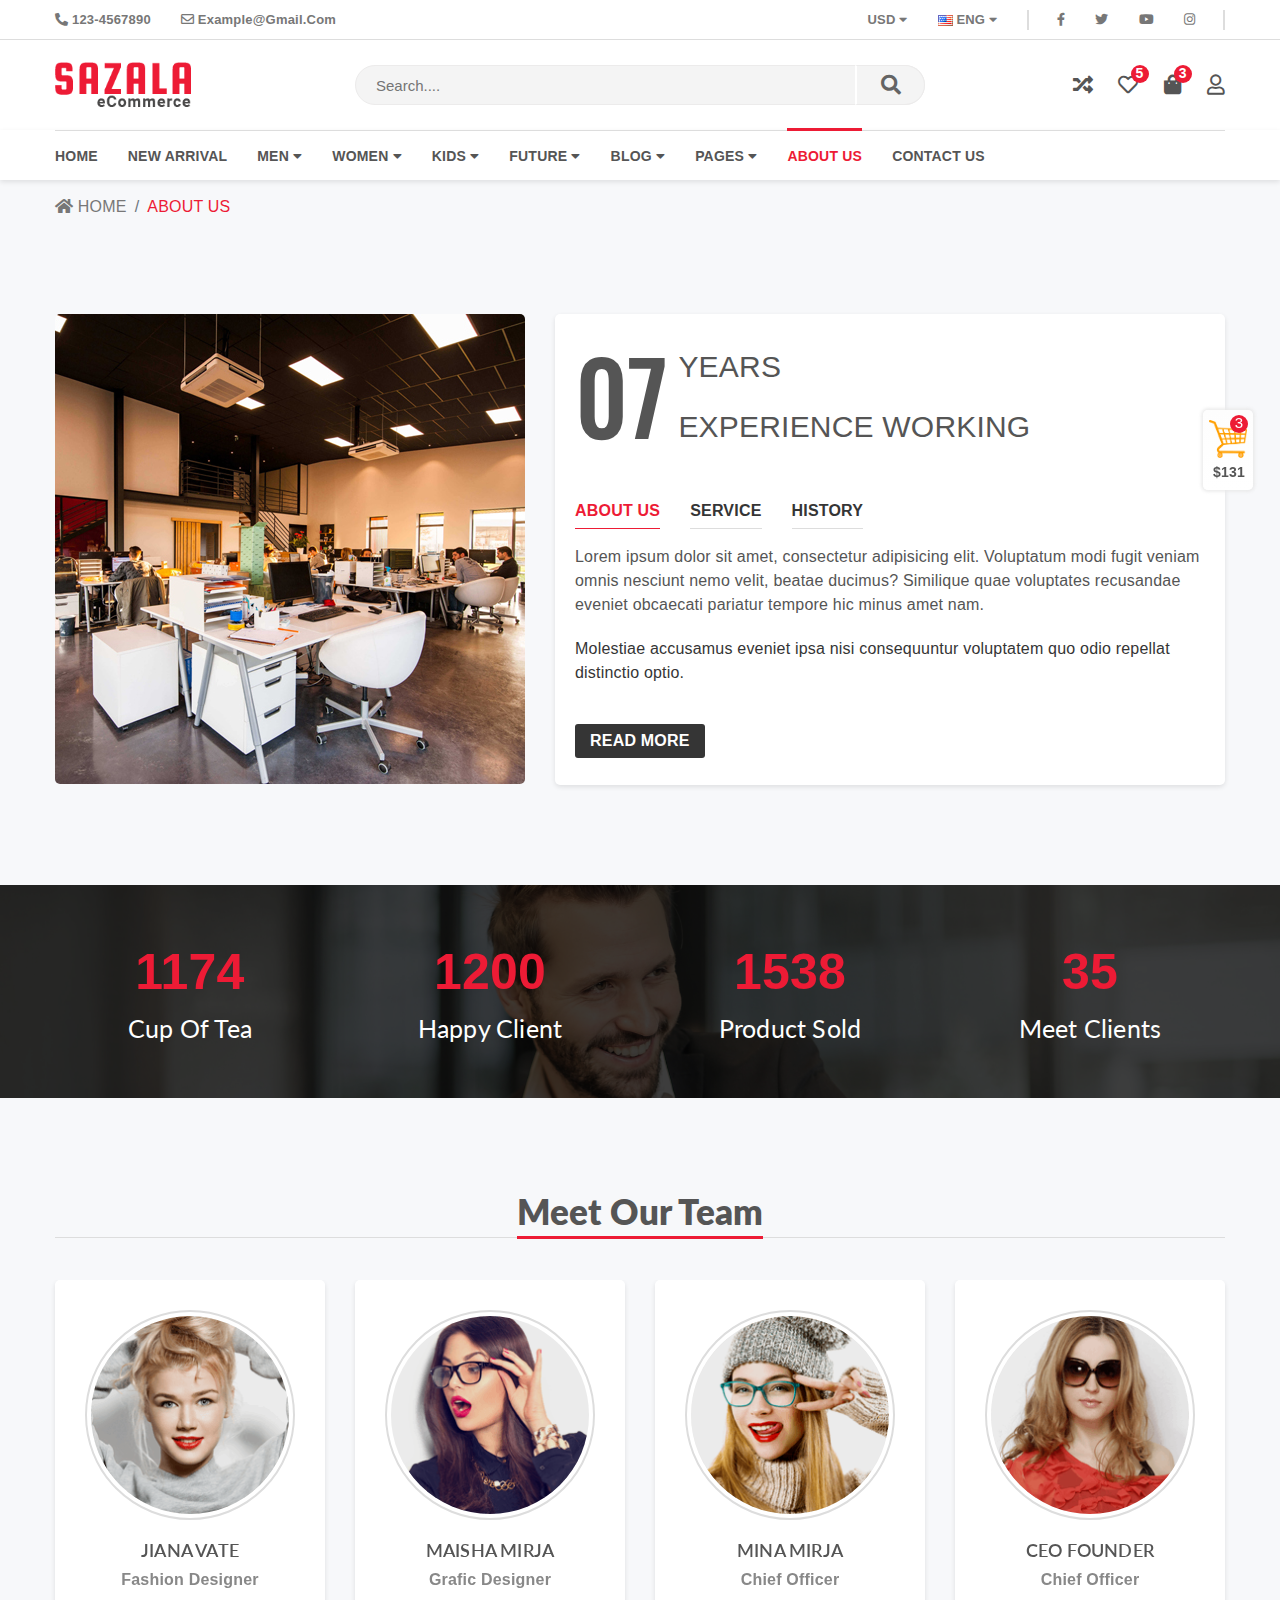
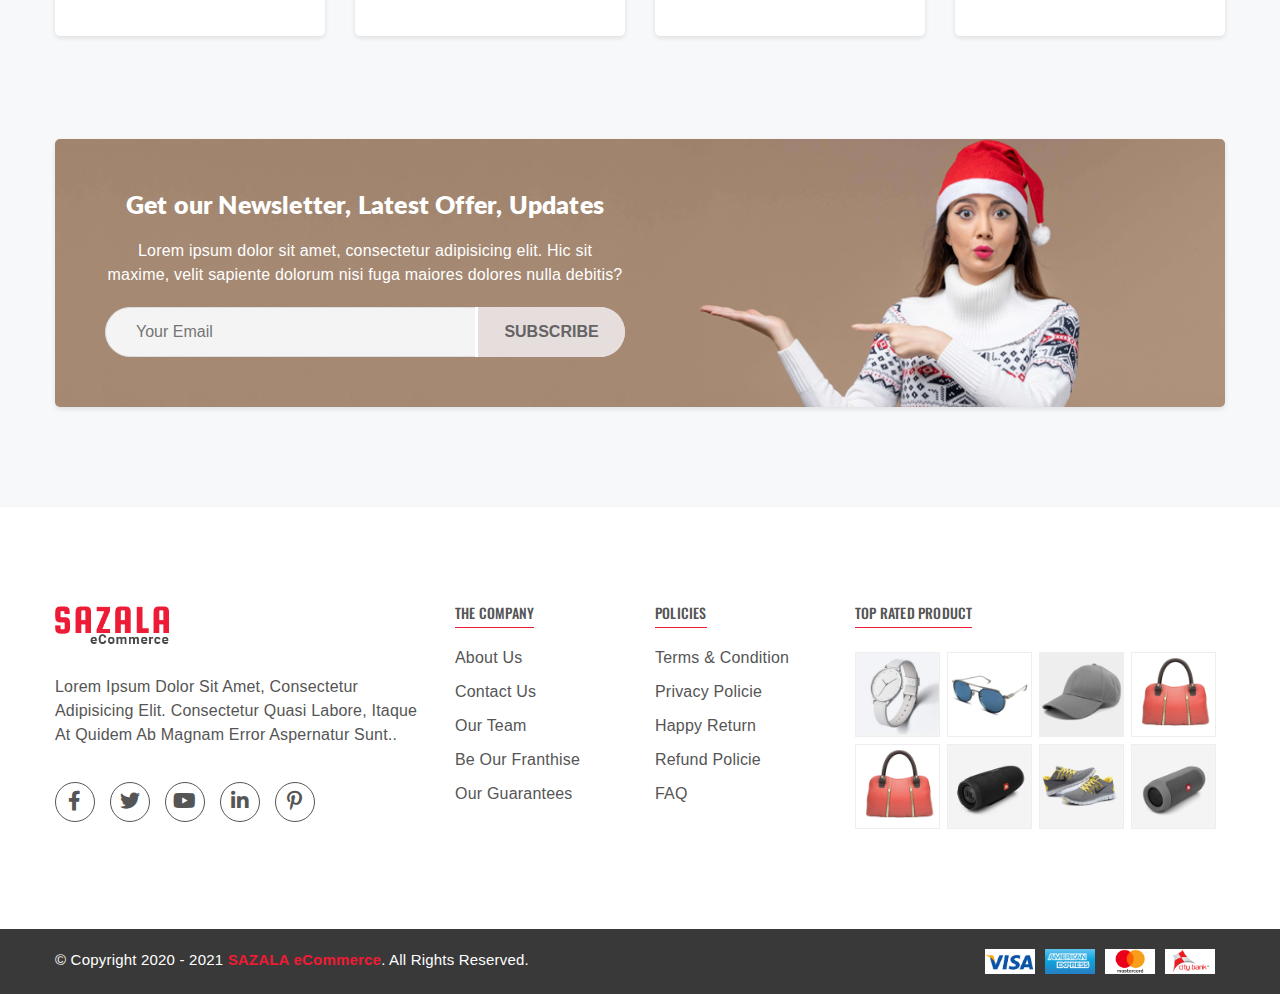
<file: about.html>
<!DOCTYPE html>
<html lang="en">

<head>
    <meta charset="UTF-8">
    <meta name="viewport" content="width=device-width, initial-scale=1, shrink-to-fit=no">
    <title>Sazala eCommerce</title>
    <!--favicon-->
    <link rel="icon" type="image/png" href="images/favicon.png">
    <!--bootstrap css-->
    <link rel="stylesheet" href="css/bootstrap.min.css">
    <!--fontawesome css-->
    <link rel="stylesheet" href="css/all.min.css">
    <!--animate css-->
    <link rel="stylesheet" href="css/animate.css">
    <!--slick slider css-->
    <link rel="stylesheet" href="css/slick.css">
    <!--nice select css-->
    <link rel="stylesheet" href="css/nice-select.css">
    <!--nice number css-->
    <link rel="stylesheet" href="css/jquery.nice-number.min.css">
    <!--mobile menu css-->
    <link rel="stylesheet" href="css/hs-menu.min.css">
    <!--main css-->
    <link rel="stylesheet" href="css/style.css">
    <!--responsive css-->
    <link rel="stylesheet" href="css/responsive.css">

</head>

<body>
   
    <!--==========================
           TOP BAR START
    ===========================-->
    <section id="top_bar">
        <div class="container">
            <div class="row">
                <div class="col-lg-6 col-md-6">
                    <ul class="top_left">
                        <li><a href="callto:123-4567890"><i class="fas fa-phone-alt"></i> 123-4567890</a></li>
                        <li><a href="mailto:example@gmail.com"><i class="far fa-envelope"></i> example@gmail.com</a></li>
                    </ul>
                </div>
                <div class="col-lg-6 col-md-6">
                    <ul class="top_right">
                        <li><a href="#">usd <i class="fas fa-caret-down"></i></a>
                            <ul class="topdown">
                                <li><a href="#">usd</a></li>
                                <li><a href="#">eur</a></li>
                                <li><a href="#">bd</a></li>
                            </ul>
                        </li>
                        <li><a href="#"><img src="images/usa.png" alt="usa"> eng <i class="fas fa-caret-down"></i></a>
                            <ul class="topdown">
                                <li><a href="#"><img src="images/usa.png" alt="usa"> eng </a></li>
                                <li><a href="#"><img src="images/fran.png" alt="usa"> fra </a></li>
                            </ul>
                        </li>
                        <li><a class="fb" href="#"><i class="fab fa-facebook-f"></i></a></li>
                        <li><a class="twi" href="#"><i class="fab fa-twitter"></i></a></li>
                        <li><a href="#"><i class="fab fa-youtube"></i></a></li>
                        <li><a href="#"><i class="fab fa-instagram"></i></a></li>
                    </ul>
                </div>
            </div>
        </div>
    </section>
    <!--==========================
           TOP BAR START
    ===========================-->


    <!--==========================
           HEADER START
    ===========================-->
    <header>
        <div class="container">
            <div class="row">
                <div class="col-lg-2 col-7 col-sm-5 col-md-3">
                    <div class="menu-trigger hs-menubar"> <i class="fas fa-bars"></i></div>
                    <div class="logo">
                        <a href="index.html"><img src="images/logo4.png" alt="stylegloballu"></a>
                    </div>
                </div>
                <div class="col-lg-6 offset-lg-1 col-md-6 d-none d-md-block">
                    <div class="header_right">
                        <div class="search_form">
                            <form action="#">
                                <input type="text" placeholder="Search....">
                                <button type="submit" value="submit">
                                    <i class="fa fa-search"></i>
                                </button>
                            </form>
                        </div>
                    </div>
                </div>
                <div class="col-lg-3 col-5 col-sm-7 col-md-3">
                    <ul class="header_icon">
                        <li>
                            <a href="compare.html" class="d_none"><i class="fas fa-random"></i></a>
                        </li>
                        <li>
                            <a href="wish_list.html" class="cart_icon d_none"><i class="far fa-heart"></i><span>5</span></a>
                        </li>
                        <li>
                            <a href="cart_view.html" class="cart_icon"><i class="fas fa-shopping-bag"></i> <span>3</span></a>
                            <ul class="mini-cart">
                                <li>
                                    <div class="cart-img">
                                        <a href="#"><img src="images/shirt11.jpg" alt="pant"></a>
                                    </div>
                                    <div class="cart-text">
                                        <h6><a href="#">casual shirt</a></h6>
                                        <div class="cart-price">
                                            <span class="new-price">$35.00</span>
                                            <span class="del"><del>$55.00</del></span>
                                        </div>
                                    </div>
                                    <div class="del-icon">
                                        <a href="#"><i class="far fa-trash-alt"></i></a>
                                    </div>
                                </li>
                                <li>
                                    <div class="cart-img">
                                        <a href="#"><img src="images/pant10.jpg" alt="pant"></a>
                                    </div>
                                    <div class="cart-text">
                                        <h6><a href="#">casual pant</a></h6>
                                        <div class="cart-price">
                                            <span class="new-price">$51.00</span>
                                            <span class="del"><del>$73.00</del></span>
                                        </div>
                                    </div>
                                    <div class="del-icon">
                                        <a href="#"><i class="far fa-trash-alt"></i></a>
                                    </div>
                                </li>
                                <li>
                                    <div class="cart-img">
                                        <a href="#"><img src="images/sharee-2.jpg" alt="sharee"></a>
                                    </div>
                                    <div class="cart-text">
                                        <h6><a href="#">woman sharee</a></h6>
                                        <div class="cart-price">
                                            <span class="new-price">$45.00</span>
                                            <span class="del"><del>$65.00</del></span>
                                        </div>
                                    </div>
                                    <div class="del-icon">
                                        <a href="#"><i class="far fa-trash-alt"></i></a>
                                    </div>
                                </li>
                                <li>
                                    <div class="total-price">
                                        <p class="total-text">sub total:</p>
                                        <p class="total-amount">$131.00</p>
                                    </div>
                                </li>
                                <li>
                                    <div class="cart-check">
                                        <a href="cart_view.html" class="view-cart btn common-btn">view cart</a>
                                        <a href="check_out.html" class="check-out btn common-btn"> checkout</a>
                                    </div>
                                </li>
                            </ul>
                        </li>
                        <li>
                            <a href="#" class="signin" data-toggle="modal" data-target="#signin"><i class="far fa-user"></i>
                            </a>
                        </li>
                    </ul>
                </div>
            </div>
        </div>
    </header>
    <!--==========================
           HEADER END
    ===========================-->


    <!--==========================
           NAV START   
    ===========================-->
    <nav class="menu">
        <div class="container">
            <div class="row">
                <div class="col-lg-12">
                    <ul class="main_menu">
                        <li><a href="index.html" class="small_logo" ><img src="images/logo4.png" alt="logo"></a></li>
                        <li><a href="index.html">home</a></li>
                        <li><a href="new-arrival.html">new arrival</a></li>
                        <li class="static"><a href="product.html">men <i class="fas fa-caret-down"></i></a>
                            <div class="mega_full">
                                <div class="row">
                                    <div class="col-lg-2">
                                        <ul class="mega_item">
                                            <li class="menu_title">shirt</li>
                                            <li><a href="#">casual shirt</a></li>
                                            <li><a href="#">formal shirt</a></li>
                                            <li><a href="#">Polo Shirts</a></li>
                                            <li><a href="#">Camp Shirts</a></li>
                                            <li><a href="#">Half-T-Shirts</a></li>
                                            <li><a href="#">Button-Up Shirts</a></li>
                                        </ul>
                                    </div>
                                    <div class="col-lg-2">
                                        <ul class="mega_item">
                                            <li class="menu_title">pant</li>
                                            <li><a href="#">Jeans Pants</a></li>
                                            <li><a href="#">Slim-Fit Trousers</a></li>
                                            <li><a href="#">Joggers Pants</a></li>
                                            <li><a href="#">Cargo Pants</a></li>
                                            <li><a href="#">Leather Pants</a></li>
                                        </ul>
                                    </div>
                                    <div class="col-lg-2">
                                        <ul class="mega_item">
                                            <li class="menu_title">Panjabi</li>
                                            <li><a href="#">Cotton Punjabi</a></li>
                                            <li><a href="#">Cotton Linen Kabli</a></li>
                                            <li><a href="#">Solid Color Panjabi</a></li>
                                            <li><a href="#">Mixed Cotton Panjabi</a></li>
                                            <li><a href="#">denim Panjabi</a></li>
                                        </ul>
                                    </div>
                                    <div class="col-lg-2">
                                        <ul class="mega_item">
                                            <li class="menu_title">t-shirt</li>
                                            <li><a href="#">Polo t shirt</a></li>
                                            <li><a href="#">Long sleeve</a></li>
                                            <li><a href="#">half sleeve T-shirt</a></li>
                                            <li><a href="#">V-neck t-shirt</a></li>
                                            <li><a href="#">Pocket T-shirt</a></li>
                                            <li><a href="#">Cap sleeve t-shirt</a></li>
                                        </ul>
                                    </div>
                                    <div class="col-lg-2">
                                        <ul class="mega_item">
                                            <li class="menu_title">others catagory</li>
                                            <li><a href="#">Watch</a></li>
                                            <li><a href="#">Sunglass</a></li>
                                            <li><a href="#">Caps</a></li>
                                            <li><a href="#">Wallet</a></li>
                                            <li><a href="#">Bags</a></li>
                                            <li><a href="#">Shoes</a></li>
                                        </ul>
                                    </div>
                                    <div class="col-lg-2">
                                        <div class="menu_img">
                                            <img src="images/menu_img_1.jpg" alt="menu" class="img-fluid w-100">
                                            <div class="img_text text-center">
                                                <p>up<br>to <br><span>60%</span>off</p>
                                                <a href="#" class="common-btn">shop now</a>
                                            </div>
                                        </div>
                                    </div>
                                </div>
                            </div>
                        </li>
                        <li class="static"><a href="product.html">women <i class="fas fa-caret-down"></i></a>
                            <div class="mega_full">
                                <div class="row">
                                    <div class="col-lg-2">
                                        <ul class="mega_item">
                                            <li class="menu_title">sharee</li>
                                            <li><a href="#">Jamdani Saree</a></li>
                                            <li><a href="#">Benarasi Silk Saree</a></li>
                                            <li><a href="#">Kasavu Saree</a></li>
                                            <li><a href="#">Bandhini Saree</a></li>
                                            <li><a href="#">Leheriya Saree</a></li>
                                            <li><a href="#">Phulkari Saree </a></li>
                                        </ul>
                                    </div>
                                    <div class="col-lg-2">
                                        <ul class="mega_item">
                                            <li class="menu_title">3 Piece</li>
                                            <li><a href="#">Silk</a></li>
                                            <li><a href="#">Georgette</a></li>
                                            <li><a href="#">Embroidery</a></li>
                                            <li><a href="#">printed</a></li>
                                            <li><a href="#">lawn</a></li>
                                            <li><a href="#">Bandhini</a></li>
                                        </ul>
                                    </div>
                                    <div class="col-lg-2">
                                        <ul class="mega_item">
                                            <li class="menu_title">1 Piece</li>
                                            <li><a href="#">Jumpsuits</a></li>
                                            <li><a href="#">Western Dresses</a></li>
                                            <li><a href="#">Rompers</a></li>
                                            <li><a href="#">Babydoll Dresses</a></li>
                                            <li><a href="#">One Piece Bodysuit</a></li>
                                            <li><a href="#">Dungarees</a></li>
                                        </ul>
                                    </div>
                                    <div class="col-lg-2">
                                        <ul class="mega_item">
                                            <li class="menu_title">salwar kameez</li>
                                            <li><a href="#">printed</a></li>
                                            <li><a href="#">lawn</a></li>
                                            <li><a href="#">Bandhini</a></li>
                                            <li><a href="#">Embroidery</a></li>
                                            <li><a href="#">Silk</a></li>
                                            <li><a href="#">Georgette</a></li>
                                        </ul>
                                    </div>
                                    <div class="col-lg-2">
                                        <ul class="mega_item">
                                            <li class="menu_title">categories</li>
                                            <li><a href="#">Mackup box</a></li>
                                            <li><a href="#">Beauty cream</a></li>
                                            <li><a href="#">Bags</a></li>
                                            <li><a href="#">Shoes</a></li>
                                            <li><a href="#">glasses</a></li>
                                        </ul>
                                    </div>
                                    <div class="col-lg-2">
                                        <div class="menu_img">
                                            <img src="images/menu_img_2.jpg" alt="menu" class="img-fluid w-100">
                                            <div class="img_text text-center">
                                                <p>up<br>to <br><span>35%</span>off</p>
                                                <a href="#" class="common-btn">shop now</a>
                                            </div>
                                        </div>
                                    </div>
                                </div>
                            </div>
                        </li>
                        <li class="static"><a href="product.html">Kids <i class="fas fa-caret-down"></i></a>
                            <div class="mega_full">
                                <div class="row">
                                    <div class="col-lg-2">
                                        <ul class="mega_item">
                                            <li class="menu_title">shirt</li>
                                            <li><a href="#">casual shirt</a></li>
                                            <li><a href="#">formal shirt</a></li>
                                            <li><a href="#">Polo Shirts</a></li>
                                            <li><a href="#">Camp Shirts</a></li>
                                            <li><a href="#">Half-T-Shirts</a></li>
                                            <li><a href="#">Button-Up Shirts</a></li>
                                        </ul>
                                    </div>
                                    <div class="col-lg-2">
                                        <ul class="mega_item">
                                            <li class="menu_title">pant</li>
                                            <li><a href="#">Jeans Pants</a></li>
                                            <li><a href="#">Slim-Fit Trousers</a></li>
                                            <li><a href="#">Joggers Pants</a></li>
                                            <li><a href="#">Cargo Pants</a></li>
                                            <li><a href="#">Leather Pants</a></li>
                                        </ul>
                                    </div>
                                    <div class="col-lg-2">
                                        <ul class="mega_item">
                                            <li class="menu_title">Panjabi</li>
                                            <li><a href="#">Cotton Punjabi</a></li>
                                            <li><a href="#">Cotton Linen Kabli</a></li>
                                            <li><a href="#">Solid Color Panjabi</a></li>
                                            <li><a href="#">Mixed Cotton Panjabi</a></li>
                                            <li><a href="#">denim Panjabi</a></li>
                                        </ul>
                                    </div>
                                    <div class="col-lg-2">
                                        <ul class="mega_item">
                                            <li class="menu_title">t-shirt</li>
                                            <li><a href="#">Polo t shirt</a></li>
                                            <li><a href="#">Long sleeve</a></li>
                                            <li><a href="#">half sleeve T-shirt</a></li>
                                            <li><a href="#">V-neck t-shirt</a></li>
                                            <li><a href="#">Pocket T-shirt</a></li>
                                            <li><a href="#">Cap sleeve t-shirt</a></li>
                                        </ul>
                                    </div>
                                    <div class="col-lg-2">
                                        <ul class="mega_item">
                                            <li class="menu_title">others catagory</li>
                                            <li><a href="#">Watch</a></li>
                                            <li><a href="#">Sunglass</a></li>
                                            <li><a href="#">Caps</a></li>
                                            <li><a href="#">Wallet</a></li>
                                            <li><a href="#">Bags</a></li>
                                            <li><a href="#">Shoes</a></li>
                                        </ul>
                                    </div>
                                    <div class="col-lg-2">
                                        <div class="menu_img">
                                            <img src="images/menu_img_3.jpg" alt="menu" class="img-fluid w-100">
                                            <div class="img_text text-center">
                                                <p>up<br>to <br><span>30%</span>off</p>
                                                <a href="#" class="common-btn">shop now</a>
                                            </div>
                                        </div>
                                    </div>
                                </div>
                            </div>
                        </li>
                        <li class="static"><a href="product.html">future <i class="fas fa-caret-down"></i></a>
                            <div class="mega_full">
                                <div class="row">
                                    <div class="col-lg-2">
                                        <ul class="mega_item">
                                            <li class="menu_title">men</li>
                                            <li><a href="#">casual shirt</a></li>
                                            <li><a href="#">formal pant</a></li>
                                            <li><a href="#">panjabi</a></li>
                                            <li><a href="#">bags</a></li>
                                            <li><a href="#">casual shoes</a></li>
                                            <li><a href="#">Wallet</a></li>
                                        </ul>
                                    </div>
                                    <div class="col-lg-2">
                                        <ul class="mega_item">
                                            <li class="menu_title">women</li>
                                            <li><a href="#">printed sharee</a></li>
                                            <li><a href="#">kurti</a></li>
                                            <li><a href="#">bouticks 3 Piece</a></li>
                                            <li><a href="#">3 Piece</a></li>
                                            <li><a href="#">tops</a></li>
                                            <li><a href="#">lagins</a></li>
                                        </ul>
                                    </div>
                                    <div class="col-lg-2">
                                        <ul class="mega_item">
                                            <li class="menu_title">kids</li>
                                            <li><a href="#">panjabi set</a></li>
                                            <li><a href="#">baby pants set</a></li>
                                            <li><a href="#">shoes</a></li>
                                            <li><a href="#">caps</a></li>
                                            <li><a href="#">pants</a></li>
                                            <li><a href="#">baby shirts set</a></li>
                                        </ul>
                                    </div>
                                    <div class="col-lg-2">
                                        <ul class="mega_item">
                                            <li class="menu_title">accessories</li>
                                            <li><a href="#">parts bag</a></li>
                                            <li><a href="#">side bag</a></li>
                                            <li><a href="#">Makeup box</a></li>
                                            <li><a href="#">others_4</a></li>
                                        </ul>
                                    </div>
                                    <div class="col-lg-4">
                                        <div class="menu_img">
                                            <img src="images/menu_img_4.jpg" alt="menu" class="img-fluid w-100">
                                            <div class="img_text text-center">
                                                <p>coming soon</p>
                                            </div>
                                        </div>
                                    </div>
                                </div>
                            </div>
                        </li>
                        <li>
                            <a href="blog_list.html">blog <i class="fas fa-caret-down"></i></a>
                            <ul class="menu_droap_down">
                                <li><a href="blog_grid.html">blog grid view</a></li>
                                <li><a href="blog_list.html">blog list view</a></li>
                            </ul>
                        </li>
                        <li>
                            <a href="#">pages <i class="fas fa-caret-down"></i></a>
                            <ul class="menu_droap_down">
                                <li><a href="product.html">product</a></li>
                                <li><a href="product-details.html">product details</a></li>
                                <li><a href="check_out.html">check out</a></li>
                                <li><a href="profile.html">account</a></li>
                                <li><a href="404.html">404/Error</a></li>
                            </ul>
                        </li>
                        <li>
                            <a href="about.html" class="active">about us</a>
                        </li>
                        <li>
                            <a href="contact.html">contact us</a>
                        </li>
                    </ul>
                </div>
            </div>
        </div>
    </nav>
    <!--==========================
           NAV END
    ===========================-->


    <!--=====MOBILE MENU START=====-->
    <div class="hs-navigation">
        <div class="search_form d-md-none">
            <form action="#">
                <input type="text" placeholder="Search....">
                <button type="submit" value="submit">
                    <i class="fa fa-search"></i>
                </button>
            </form>
        </div>
        <ul class="nav-links">
            <li class="has-child">
                <a class="single_menu" href="index.html">home </a>
            </li>
            <li class="has-child">
                <a class="single_menu" href="new-arrival.html">new arrival </a>
            </li>
            <li class="has-child">
                <span class="its-parent">
                    <span class="icon"></span>men <i class="fas fa-angle-down"></i></span>
                <ul class="its-children">

                    <li class="has-child">
                        <span class="its-parent">shirt <i class="fas fa-angle-down"></i></span>
                        <ul class="its-children">
                            <li> <a href="#1">shirt 1</a></li>
                            <li> <a href="#1">shirt 2</a></li>
                            <li> <a href="#1">shirt 3</a></li>
                            <li> <a href="#1">shirt 4</a></li>
                            <li> <a href="#1">shirt 5</a></li>
                        </ul>
                    </li>

                    <li class="has-child">
                        <span class="its-parent">pant <i class="fas fa-angle-down"></i></span>
                        <ul class="its-children">
                            <li> <a href="#1">pant 1</a></li>
                            <li> <a href="#1">pant 2</a></li>
                            <li> <a href="#1">pant 3</a></li>
                            <li> <a href="#1">pant 4</a></li>
                            <li> <a href="#1">pant 5</a></li>
                        </ul>
                    </li>
                    <li class="has-child">
                        <span class="its-parent">panjabi <i class="fas fa-angle-down"></i></span>
                        <ul class="its-children">
                            <li> <a href="#1">panjabi 1</a></li>
                            <li> <a href="#1">panjabi 2</a></li>
                            <li> <a href="#1">panjabi 3</a></li>
                            <li> <a href="#1">panjabi 4</a></li>
                            <li> <a href="#1">panjabi 5</a></li>
                        </ul>
                    </li>
                    <li class="has-child">
                        <span class="its-parent">t-shirt <i class="fas fa-angle-down"></i></span>
                        <ul class="its-children">
                            <li> <a href="#1">t-shirt 1</a></li>
                            <li> <a href="#1">t-shirt 2</a></li>
                            <li> <a href="#1">t-shirt 3</a></li>
                            <li> <a href="#1">t-shirt 4</a></li>
                            <li> <a href="#1">t-shirt 5</a></li>
                        </ul>
                    </li>
                    <li class="has-child">
                        <span class="its-parent">catagory <i class="fas fa-angle-down"></i></span>
                        <ul class="its-children">
                            <li> <a href="#1">catagory 1</a></li>
                            <li> <a href="#1">catagory 2</a></li>
                            <li> <a href="#1">catagory 3</a></li>
                            <li> <a href="#1">catagory 4</a></li>
                            <li> <a href="#1">catagory 5</a></li>
                        </ul>
                    </li>
                </ul>
            </li>
            <li class="has-child">
                <span class="its-parent">
                    <span class="icon"></span>women<i class="fas fa-angle-down"></i></span>
                <ul class="its-children">

                    <li class="has-child">
                        <span class="its-parent">sharee<i class="fas fa-angle-down"></i></span>
                        <ul class="its-children">
                            <li> <a href="#1">sharee 1</a></li>
                            <li> <a href="#1">sharee 2</a></li>
                            <li> <a href="#1">sharee 3</a></li>
                            <li> <a href="#1">sharee 4</a></li>
                            <li> <a href="#1">sharee 5</a></li>
                        </ul>
                    </li>

                    <li class="has-child">
                        <span class="its-parent">3 pcs<i class="fas fa-angle-down"></i></span>
                        <ul class="its-children">
                            <li> <a href="#1">3_pcs 1</a></li>
                            <li> <a href="#1">3_pcs 2</a></li>
                            <li> <a href="#1">3_pcs 3</a></li>
                            <li> <a href="#1">3_pcs 4</a></li>
                            <li> <a href="#1">3_pcs 5</a></li>
                        </ul>
                    </li>
                    <li class="has-child">
                        <span class="its-parent">1 pcs<i class="fas fa-angle-down"></i></span>
                        <ul class="its-children">
                            <li> <a href="#1">1_pcs 1</a></li>
                            <li> <a href="#1">1_pcs 2</a></li>
                            <li> <a href="#1">1_pcs 3</a></li>
                            <li> <a href="#1">1_pcs 4</a></li>
                            <li> <a href="#1">1_pcs 5</a></li>
                        </ul>
                    </li>
                    <li class="has-child">
                        <span class="its-parent">salwar kameez<i class="fas fa-angle-down"></i></span>
                        <ul class="its-children">
                            <li> <a href="#1">salwar kameez 1</a></li>
                            <li> <a href="#1">salwar kameez 2</a></li>
                            <li> <a href="#1">salwar kameez 3</a></li>
                            <li> <a href="#1">salwar kameez 4</a></li>
                            <li> <a href="#1">salwar kameez 5</a></li>
                        </ul>
                    </li>
                    <li class="has-child">
                        <span class="its-parent">categories<i class="fas fa-angle-down"></i></span>
                        <ul class="its-children">
                            <li> <a href="#1">categories 1</a></li>
                            <li> <a href="#1">categories 2</a></li>
                            <li> <a href="#1">categories 3</a></li>
                            <li> <a href="#1">categories 4</a></li>
                            <li> <a href="#1">categories 5</a></li>
                        </ul>
                    </li>
                </ul>
            </li>
            <li class="has-child">
                <span class="its-parent">
                    <span class="icon"></span>Kids<i class="fas fa-angle-down"></i></span>
                <ul class="its-children">

                    <li class="has-child">
                        <span class="its-parent">pant<i class="fas fa-angle-down"></i></span>
                        <ul class="its-children">
                            <li> <a href="#1">pant 1</a></li>
                            <li> <a href="#1">pant 2</a></li>
                            <li> <a href="#1">pant 3</a></li>
                            <li> <a href="#1">pant 4</a></li>
                            <li> <a href="#1">pant 5</a></li>
                        </ul>
                    </li>

                    <li class="has-child">
                        <span class="its-parent">shirt<i class="fas fa-angle-down"></i></span>
                        <ul class="its-children">
                            <li> <a href="#1">shirt 1</a></li>
                            <li> <a href="#1">shirt 2</a></li>
                            <li> <a href="#1">shirt 3</a></li>
                            <li> <a href="#1">shirt 4</a></li>
                            <li> <a href="#1">shirt 5</a></li>
                        </ul>
                    </li>
                    <li class="has-child">
                        <span class="its-parent">t-shirt<i class="fas fa-angle-down"></i></span>
                        <ul class="its-children">
                            <li> <a href="#1">t-shirt 1</a></li>
                            <li> <a href="#1">t-shirt 2</a></li>
                            <li> <a href="#1">t-shirt 3</a></li>
                            <li> <a href="#1">t-shirt 4</a></li>
                            <li> <a href="#1">t-shirt 5</a></li>
                        </ul>
                    </li>
                    <li class="has-child">
                        <span class="its-parent">fotua<i class="fas fa-angle-down"></i></span>
                        <ul class="its-children">
                            <li> <a href="#1">fotua 1</a></li>
                            <li> <a href="#1">fotua 2</a></li>
                            <li> <a href="#1">fotua 3</a></li>
                            <li> <a href="#1">fotua 4</a></li>
                            <li> <a href="#1">fotua 5</a></li>
                        </ul>
                    </li>
                    <li class="has-child">
                        <span class="its-parent">categories<i class="fas fa-angle-down"></i></span>
                        <ul class="its-children">
                            <li> <a href="#1">categories 1</a></li>
                            <li> <a href="#1">categories 2</a></li>
                            <li> <a href="#1">categories 3</a></li>
                            <li> <a href="#1">categories 4</a></li>
                            <li> <a href="#1">categories 5</a></li>
                        </ul>
                    </li>
                </ul>
            </li>
            <li class="has-child">
                <span class="its-parent">
                    <span class="icon"></span>future<i class="fas fa-angle-down"></i></span>
                <ul class="its-children">

                    <li class="has-child">
                        <span class="its-parent">men <i class="fas fa-angle-down"></i></span>
                        <ul class="its-children">
                            <li> <a href="#1">men 1</a></li>
                            <li> <a href="#1">men 2</a></li>
                            <li> <a href="#1">men 3</a></li>
                            <li> <a href="#1">men 4</a></li>
                            <li> <a href="#1">men 5</a></li>
                        </ul>
                    </li>

                    <li class="has-child">
                        <span class="its-parent">woman <i class="fas fa-angle-down"></i></span>
                        <ul class="its-children">
                            <li> <a href="#1">woman 1</a></li>
                            <li> <a href="#1">woman 2</a></li>
                            <li> <a href="#1">woman 3</a></li>
                            <li> <a href="#1">woman 4</a></li>
                            <li> <a href="#1">woman 5</a></li>
                        </ul>
                    </li>
                    <li class="has-child">
                        <span class="its-parent">kids<i class="fas fa-angle-down"></i></span>
                        <ul class="its-children">
                            <li> <a href="#1">kids 1</a></li>
                            <li> <a href="#1">kids 2</a></li>
                            <li> <a href="#1">kids 3</a></li>
                            <li> <a href="#1">kids 4</a></li>
                            <li> <a href="#1">kids 5</a></li>
                        </ul>
                    </li>
                </ul>
            </li>
            <li class="has-child">
                <span class="its-parent">
                    <span class="icon"></span>blog <i class="fas fa-angle-down"></i></span>
                <ul class="its-children">
                    <li class="has-child">
                        <a href="blog_list.html">blog list view</a>
                        <a href="blog_grid.html">blog grid view</a>
                    </li>
                </ul>
            </li>
            <li class="has-child">
                <span class="its-parent">
                    <span class="icon"></span>pages <i class="fas fa-angle-down"></i></span>
                <ul class="its-children">
                    <li class="has-child">
                        <a href="product.html">product</a>
                        <a href="product-details.html">product details</a>
                        <a href="cart_view.html">cart view</a>
                        <a href="check_out.html">check out</a>
                        <a href="wish_list.html">wishlist</a>
                        <a href="compare.html">compare</a>
                        <a href="contact.html">account</a>
                        <a href="404.html">404/Error</a>
                    </li>
                </ul>
            </li>
            <li class="has-child">
                <a class="single_menu" href="index.html"> about us</a>
            </li>
            <li class="has-child">
                <a class="single_menu" href="product.html">contact us </a>
            </li>
        </ul>
    </div>
    <!--=====MOBILE MENU START=====-->


    <!--===========SIGN IN START============-->
    <section id="account">
        <div class="container">
            <div class="row">
                <div class="col-lg-12">
                    <div class="modal fade" id="signin" tabindex="-1" aria-labelledby="signin" aria-hidden="true">
                        <div class="modal-dialog">
                            <div class="modal-content">
                                <div class="modal-header">
                                    <ul class="nav nav-tabs" id="myTab" role="tablist">
                                        <li class="nav-item">
                                            <a class="nav-link active" id="home-tab" data-toggle="tab" href="#Sign_in" role="tab" aria-controls="Sign_in" aria-selected="true">Sign in</a>
                                        </li>
                                        <li class="nav-item">
                                            <a class="nav-link" id="profile-tab" data-toggle="tab" href="#Register" role="tab" aria-controls="Register" aria-selected="false">Register</a>
                                        </li>
                                    </ul>
                                    <button type="button" class="close" data-dismiss="modal" aria-label="Close">
                                        <span aria-hidden="true">&times;</span>
                                    </button>
                                </div>
                                <div class="modal-body">
                                    <div class="tab-content" id="myTabContent">
                                        <div class="tab-pane fade show active" id="Sign_in" role="tabpanel" aria-labelledby="home-tab">
                                            <div class="signin_area">
                                                <form>
                                                    <label>Username or email:</label>
                                                    <input type="text" placeholder="Username Or Email" class="user">
                                                    <label>Pasword:</label>
                                                    <input type="text" placeholder="Password" class="pass">
                                                    <div class="check_box">
                                                        <input type="checkbox" id="signin-remember" name="signin-remember">
                                                        <label for="signin-remember">Remember me</label>
                                                        <a href="#" class="lost-link ml-auto">Lost your password?</a>
                                                    </div>
                                                    <button class="btn common-btn">sign in</button>
                                                    <div class="signin_link">
                                                        <p>Sign in with social account</p>
                                                        <ul>
                                                            <li><a href="#"><i class="fab fa-facebook-f"></i></a></li>
                                                            <li><a href="#"><i class="fab fa-google"></i></a></li>
                                                            <li><a href="#"><i class="fab fa-twitter"></i></a></li>
                                                        </ul>
                                                    </div>
                                                </form>
                                            </div>
                                        </div>
                                        <div class="tab-pane fade" id="Register" role="tabpanel" aria-labelledby="profile-tab">
                                            <div class="signin_area">
                                                <form>
                                                    <label>Your email:</label>
                                                    <input type="text" placeholder="Email" class="user">
                                                    <label>Pasword:</label>
                                                    <input type="text" placeholder="Password" class="pass">
                                                    <div class="check_box">
                                                        <input type="checkbox" id="privacy_agree" name="privacy_agree">
                                                        <label for="privacy_agree">I agree to the privacy policy</label>
                                                    </div>
                                                    <button class="btn common-btn">sign in</button>
                                                    <div class="signin_link">
                                                        <p>Sign in with social account</p>
                                                        <ul>
                                                            <li><a href="#"><i class="fab fa-facebook-f"></i></a></li>
                                                            <li><a href="#"><i class="fab fa-google"></i></a></li>
                                                            <li><a href="#"><i class="fab fa-twitter"></i></a></li>
                                                        </ul>
                                                    </div>
                                                </form>
                                            </div>
                                        </div>
                                    </div>
                                </div>
                            </div>
                        </div>
                    </div>
                </div>
            </div>
        </div>
    </section>
    <!--===========SIGN IN END=============-->



    <!--=====BREADCRUMB START=====-->
    <div class="breadcrumb-area">
        <div class="container">
            <div class="row">
                <div class="col-xl-12">
                    <ol class="breadcrumb">
                        <li class="breadcrumb-item"><a href="#"><i class="fa fa-home" aria-hidden="true"></i> home</a></li>
                        <li class="breadcrumb-item active" aria-current="page">about us</li>
                    </ol>
                </div>
            </div>
        </div>
    </div>
    <!--=====BREADCRUMB END=====-->


    <!--==========================
           ABOUT START
    ===========================-->
    <section id="about">
        <div class="container">
            <div class="row">
                <div class="col-lg-6 col-12 col-sm-12 col-md-12 col-xl-5">
                    <div class="about-banner">
                        <img src="images/about.jpg" alt="about">
                    </div>
                </div>
                <div class="col-lg-6 col-12 col-sm-12 col-md-12 col-xl-7">
                    <div class="about-details">
                        <div class="focus-large">
                            <h2>07</h2>
                        </div>
                        <div class="focus-text">
                            <p>YEARS <span>EXPERIENCE WORKING</span></p>
                        </div>
                        <ul>
                            <li>
                                <div class="nav" id="nav-tab" role="tablist">
                                    <a class="nav-link active" id="nav-home-tab" data-toggle="tab" href="#nav-home" role="tab" aria-controls="nav-home" aria-selected="true">About Us</a>
                                    <a class="nav-link" id="nav-profile-tab" data-toggle="tab" href="#nav-profile" role="tab" aria-controls="nav-profile" aria-selected="false">Service</a>
                                    <a class="nav-link" id="nav-contact-tab" data-toggle="tab" href="#nav-contact" role="tab" aria-controls="nav-contact" aria-selected="false">History</a>
                                </div>
                            </li>
                        </ul>
                        <div class="tab-content" id="nav-tabContent">
                            <div class="tab-pane fade show active" id="nav-home" role="tabpanel" aria-labelledby="nav-home-tab">
                                <div class="about-text">
                                    <p>Lorem ipsum dolor sit amet, consectetur adipisicing elit. Voluptatum modi fugit veniam omnis nesciunt nemo velit, beatae ducimus? Similique quae voluptates recusandae eveniet obcaecati pariatur tempore hic minus amet nam. <span>Molestiae accusamus eveniet ipsa nisi consequuntur voluptatem quo odio repellat distinctio optio.</span> </p>
                                    <a href="#" class="common-btn">read more</a>
                                </div>
                            </div>
                            <div class="tab-pane fade" id="nav-profile" role="tabpanel" aria-labelledby="nav-profile-tab">
                                <div class="service-text">
                                    <p>Lorem ipsum dolor sit amet, consectetur adipisicing elit. Sunt recusandae voluptatum officiis mollitia enim, fugiat possimus, deserunt aut eos veniam dolorem doloremque maiores ad quisquam incidunt autem. Molestiae accusamus eveniet ipsa nisi consequuntur voluptatem quo odio repellat distinctio optio. Repellat.</p>
                                    <a href="#" class="common-btn">read more</a>
                                </div>
                            </div>
                            <div class="tab-pane fade" id="nav-contact" role="tabpanel" aria-labelledby="nav-contact-tab">
                                <div class="distory-text">
                                    <p>Lorem ipsum dolor sit amet, consectetur adipisicing elit. Vero, debitis, recusandae. Error commodi numquam velit quasi natus nisi nobis sint, quis soluta ea. Eligendi, aliquid omnis veritatis non consequatur ratione provident ea voluptatum tempore sit suscipit laboriosam beatae repudiandae eveniet illo, facilis accusamus a nemo! Voluptatum a dignissimos odio quod!</p>
                                    <a href="#" class="common-btn">read more</a>
                                </div>
                            </div>
                        </div>
                    </div>
                </div>
            </div>
        </div>
    </section>
    <!--==========================
           ABOUT END
    ===========================-->


    <!--==========================
            COUNTER START
    ===========================-->
    <section id="counter">
        <div class="ovwelay">
            <div class="container">
                <div class="row">
                    <div class="col-lg-3 col-6 col-sm-6 col-md-3">
                        <div class="counter-area">
                            <span class="counter">1174</span>
                            <p>cup of tea</p>
                        </div>
                    </div>
                    <div class="col-lg-3 col-6 col-sm-6 col-md-3">
                        <div class="counter-area">
                            <span class="counter">1200</span>
                            <p>happy client</p>
                        </div>
                    </div>
                    <div class="col-lg-3 col-6 col-sm-6 col-md-3">
                        <div class="counter-area">
                            <span class="counter">1538</span>
                            <p>product sold</p>
                        </div>
                    </div>
                    <div class="col-lg-3 col-6 col-sm-6 col-md-3">
                        <div class="counter-area">
                            <span class="counter">35</span>
                            <p>meet clients</p>
                        </div>
                    </div>
                </div>
            </div>
        </div>
    </section>
    <!--==========================
             COUNTER END
    ===========================-->


    <!--==========================
             TEAM START
    ===========================-->
    <section id="team">
        <div class="container">
            <div class="row">
                <div class="col-12 text-center">
                    <div class="heading">
                        <h4>Meet Our Team</h4>
                    </div>
                </div>
            </div>
            <div class="row team_slider">
                <div class="col-12">
                    <div class="team_details">
                        <div class="team_img">
                            <img src="images/team_4.png" alt="team" class="img-thumbnail img-fluid w-100">
                        </div>
                        <div class="team_text">
                            <h4>Jiana vate</h4>
                            <p>fashion Designer</p>
                            <ul class="team_s_link">
                                <li><a href="#"><i class="fab fa-twitter"></i></a></li>
                                <li><a href="#"><i class="fab fa-facebook-f"></i></a></li>
                                <li><a href="#"><i class="fab fa-instagram"></i></a></li>
                                <li><a href="#"><i class="fab fa-linkedin-in"></i></a></li>
                            </ul>
                        </div>
                    </div>
                </div>
                <div class="col-12">
                    <div class="team_details">
                        <div class="team_img">
                            <img src="images/team_3.png" alt="team" class="img-thumbnail img-fluid w-100">
                        </div>
                        <div class="team_text">
                            <h4>maisha mirja</h4>
                            <p>Grafic Designer</p>
                            <ul class="team_s_link">
                                <li><a href="#"><i class="fab fa-twitter"></i></a></li>
                                <li><a href="#"><i class="fab fa-facebook-f"></i></a></li>
                                <li><a href="#"><i class="fab fa-instagram"></i></a></li>
                                <li><a href="#"><i class="fab fa-linkedin-in"></i></a></li>
                            </ul>
                        </div>
                    </div>
                </div>
                <div class="col-12">
                    <div class="team_details">
                        <div class="team_img">
                            <img src="images/team_2.png" alt="team" class="img-thumbnail img-fluid w-100">
                        </div>
                        <div class="team_text">
                            <h4>mina mirja</h4>
                            <p>chief officer</p>
                            <ul class="team_s_link">
                                <li><a href="#"><i class="fab fa-twitter"></i></a></li>
                                <li><a href="#"><i class="fab fa-facebook-f"></i></a></li>
                                <li><a href="#"><i class="fab fa-instagram"></i></a></li>
                                <li><a href="#"><i class="fab fa-linkedin-in"></i></a></li>
                            </ul>
                        </div>
                    </div>
                </div>
                <div class="col-12">
                    <div class="team_details">
                        <div class="team_img">
                            <img src="images/team_1.png" alt="team" class="img-thumbnail img-fluid w-100">
                        </div>
                        <div class="team_text">
                            <h4>CEO founder</h4>
                            <p>chief officer</p>
                            <ul class="team_s_link">
                                <li><a href="#"><i class="fab fa-twitter"></i></a></li>
                                <li><a href="#"><i class="fab fa-facebook-f"></i></a></li>
                                <li><a href="#"><i class="fab fa-instagram"></i></a></li>
                                <li><a href="#"><i class="fab fa-linkedin-in"></i></a></li>
                            </ul>
                        </div>
                    </div>
                </div>
                <div class="col-12">
                    <div class="team_details">
                        <div class="team_img">
                            <img src="images/team_2.png" alt="team" class="img-thumbnail img-fluid w-100">
                        </div>
                        <div class="team_text">
                            <h4>maisha mirja</h4>
                            <p>Grafic Designer</p>
                            <ul class="team_s_link">
                                <li><a href="#"><i class="fab fa-twitter"></i></a></li>
                                <li><a href="#"><i class="fab fa-facebook-f"></i></a></li>
                                <li><a href="#"><i class="fab fa-instagram"></i></a></li>
                                <li><a href="#"><i class="fab fa-linkedin-in"></i></a></li>
                            </ul>
                        </div>
                    </div>
                </div>
            </div>
        </div>
    </section>
    <!--==========================
             TEAM END
    ===========================-->



    <!--==========================
         SUBSCRIBE START  
    ===========================-->
    <section id="subscribe">
        <div class="container">
            <div class="subscribe_bg">
                <div class="row">
                    <div class="col-lg-6 text-center">
                        <div class="subscribe_area">
                            <h4>Get our Newsletter, Latest Offer, Updates </h4>
                            <p>Lorem ipsum dolor sit amet, consectetur adipisicing elit. Hic sit maxime, velit sapiente dolorum nisi fuga maiores dolores nulla debitis?</p>
                            <form>
                                <input type="text" placeholder="Your Email">
                                <button type="submit">subscribe</button>
                            </form>
                        </div>
                    </div>
                </div>
            </div>
        </div>
    </section>
    <!--==========================
         SUBSCRIBE  END       
    ===========================-->


    <!--==========================
           FOOTER  START           
    ===========================-->
    <footer>
        <div class="container">
            <div class="row">
                <div class="col-lg-4 col-12 col-sm-8 col-md-8">
                    <div class="footer_content">
                        <div class="footerlogo">
                            <a href="index.html"><img src="images/logo4.png" alt="logo"></a>
                        </div>
                        <div class="footer_address">
                            <p>Lorem ipsum dolor sit amet, consectetur adipisicing elit. Consectetur quasi labore, itaque at quidem ab magnam error aspernatur sunt..</p>
                            <ul class="address_link">
                                <li><a href="#"><i class="fab fa-facebook-f"></i></a></li>
                                <li><a href="#"><i class="fab fa-twitter"></i></a></li>
                                <li><a href="#"><i class="fab fa-youtube"></i></a></li>
                                <li><a href="#"><i class="fab fa-linkedin-in"></i></a></li>
                                <li><a href="#"><i class="fab fa-pinterest-p"></i></a></li>
                            </ul>
                        </div>
                    </div>
                </div>
                <div class="col-lg-2 col-6 col-sm-4 col-md-4">
                    <div class="footer_content">
                        <h6>the company</h6>
                        <ul class="footer_link">
                            <li><a href="about.html">about us</a></li>
                            <li><a href="contact.html">contact us</a></li>
                            <li><a href="#">our team</a></li>
                            <li><a href="#">be our franthise</a></li>
                            <li><a href="#">Our Guarantees</a></li>
                        </ul>
                    </div>
                </div>
                <div class="col-lg-2 col-6 col-sm-4 col-md-4">
                    <div class="footer_content">
                        <h6>policies</h6>
                        <ul class="footer_link">
                            <li><a href="#">terms &amp; condition</a></li>
                            <li><a href="#">privacy policie</a></li>
                            <li><a href="#">happy return</a></li>
                            <li><a href="#">refund policie</a></li>
                            <li><a href="#" class="faq">FAQ</a></li>
                        </ul>
                    </div>
                </div>
                <div class="col-lg-4 col-12 col-sm-8 col-md-8 ">
                    <div class="footer_content foot_mar">
                        <h6>top rated product</h6>
                        <ul class="footer_img mt-1">
                            <li><a href="#"><img src="images/small_img_2.jpg" alt="product"></a></li>
                            <li><a href="#"><img src="images/small_img_3.jpg" alt="product"></a></li>
                            <li><a href="#"><img src="images/small_img_9.jpg" alt="product"></a></li>
                            <li><a href="#"><img src="images/small_img_8.jpg" alt="product"></a></li>
                            <li><a href="#"><img src="images/small_img_8.jpg" alt="product"></a></li>
                            <li><a href="#"><img src="images/small_img_6.jpg" alt="product"></a></li>
                            <li><a href="#"><img src="images/small_img_7.jpg" alt="product"></a></li>
                            <li><a href="#"><img src="images/small_img_5.jpg" alt="product"></a></li>
                        </ul>
                    </div>
                </div>
            </div>
        </div>
        <div class="copy_rite_area">
            <div class="container">
                <div class="row">
                    <div class="col-lg-6 col-md-12 col-sm-12 col-12">
                        <div class="copy_right">
                            <p>© Copyright 2020 - 2021 <a href="index.html">SAZALA eCommerce</a>. All Rights Reserved.</p>
                        </div>
                    </div>
                    <div class="col-lg-6 col-md-12 col-sm-12 col-12">
                        <div class="payment">
                            <img src="images/payment2.jpg" alt="payment">
                            <img src="images/payment4.jpg" alt="payment">
                            <img src="images/payment5.jpg" alt="payment">
                            <img src="images/payment3.jpg" alt="payment">
                        </div>
                    </div>
                </div>
            </div>
        </div>
        <div class="scroll_btn">
            <i class="fas fa-chevron-up"></i>
        </div>
        <div class="common_cart_file">
            <a href="cart_view.html" class="btn common_cart"><img src="images/cart_img.png" alt="cart_icon"></a>
            <p>$131</p>
            <span>3</span>
        </div>
    </footer>
    <!--==========================
           FOOTER  END                  
    ===========================-->



    <!-- jQuery first, then Popper.js, then Bootstrap JS -->
    <script src="js/jquery-1.12.4.min.js"></script>
    <script src="js/popper.min.js"></script>
    <script src="js/bootstrap.min.js"></script>
    <!--slick.js-->
    <script src="js/slick.min.js"></script>
    <!--counter js-->
    <script src="js/waypoints.min.js"></script>
    <script src="js/jquery.counterup.min.js"></script>
    <!--wow js-->
    <script src="js/wow.min.js"></script>
    <!--nice selict-->
    <script src="js/jquery.nice-select.min.js"></script>
    <!--zoom-->
    <script src="js/jquery.elevateZoom-3.0.8.min.js"></script>
    <!--nice number-->
    <script src="js/jquery.nice-number.min.js"></script>
    <!--date of birth-->
    <script src="js/dobpicker.js"></script>
    <!--mobile menu-->
    <script src="js/jquery.hsmenu.min.js"></script>
    <!--main js-->
    <script src="js/main.js"></script>

</body>

</html>
</file>
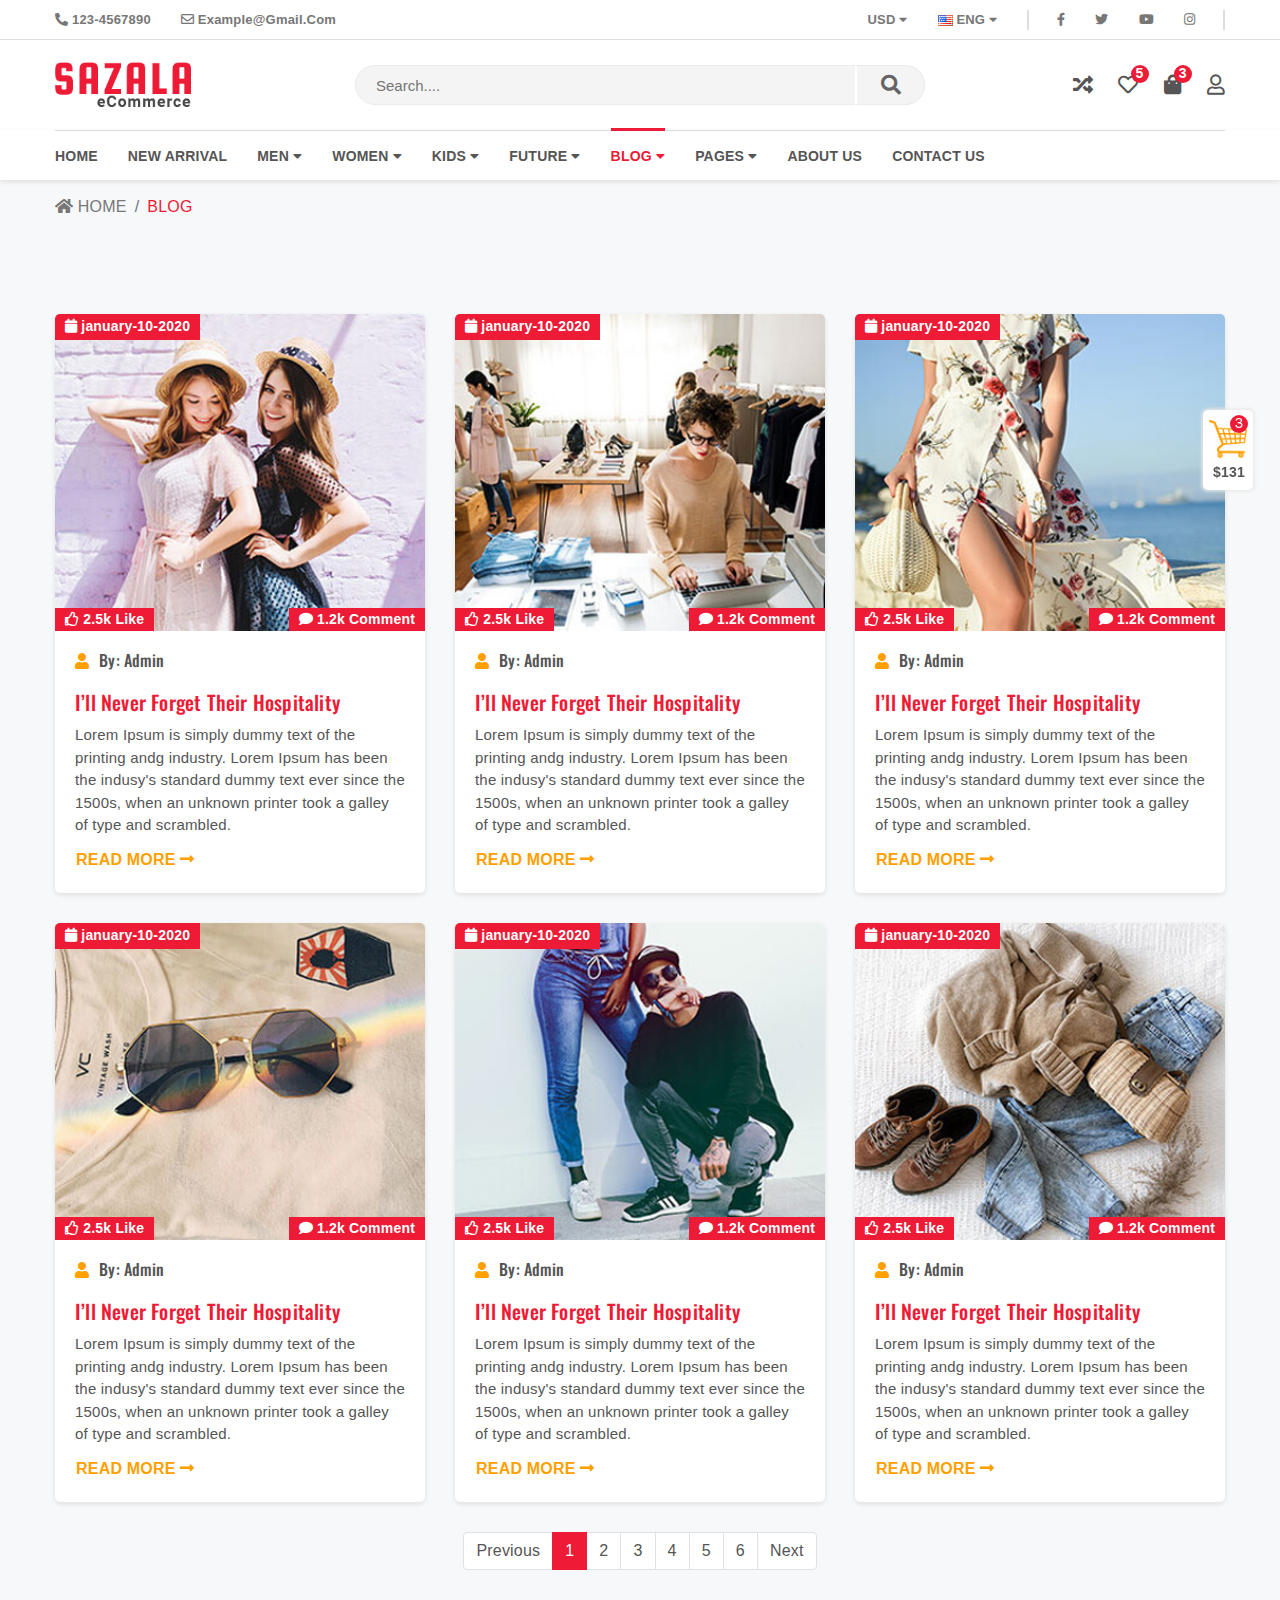
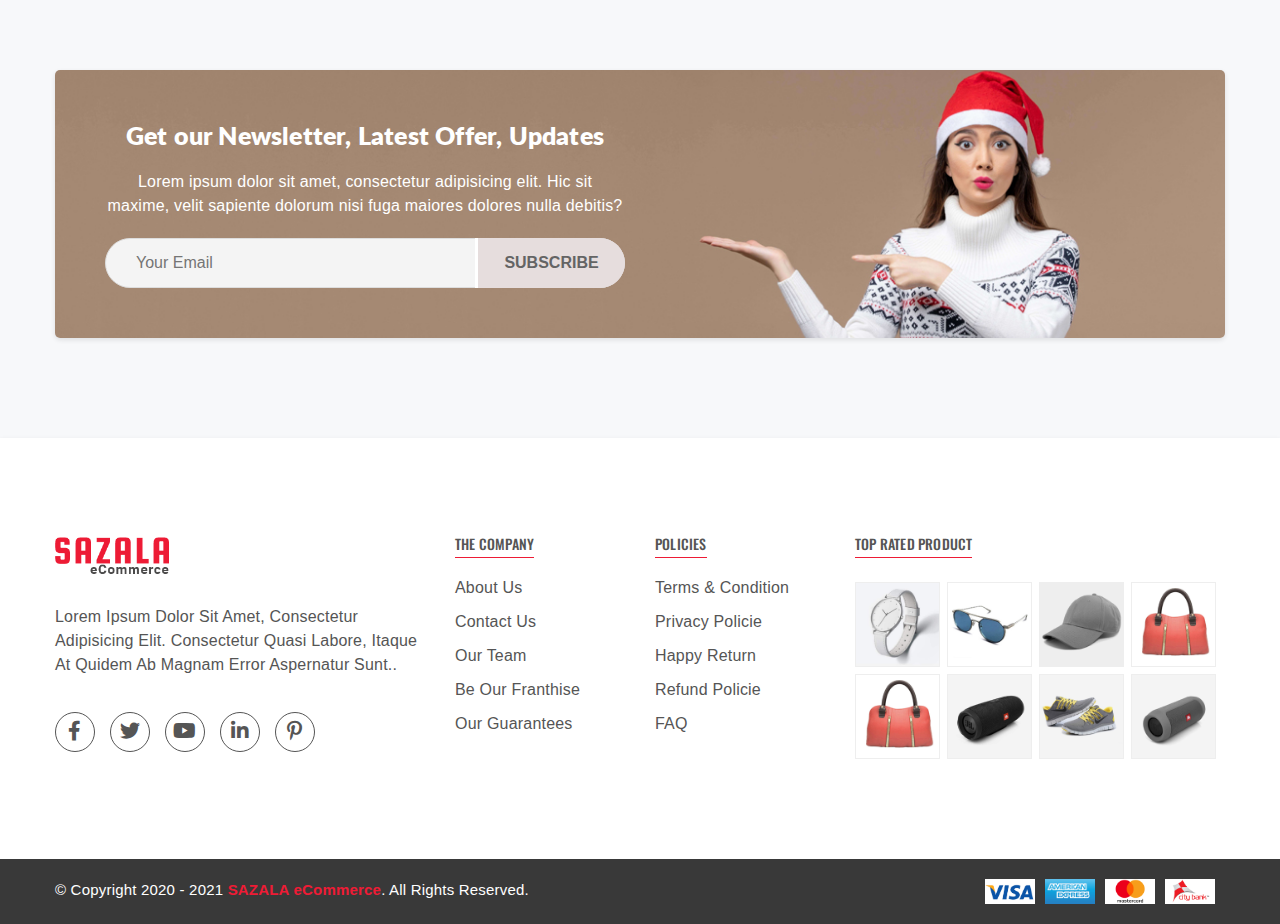
<file: blog_grid.html>
<!DOCTYPE html>
<html lang="en">

<head>
    <meta charset="UTF-8">
    <meta name="viewport" content="width=device-width, initial-scale=1, shrink-to-fit=no">
    <title>Sazala eCommerce</title>
    <!--favicon-->
    <link rel="icon" type="image/png" href="images/favicon.png">
    <!--bootstrap css-->
    <link rel="stylesheet" href="css/bootstrap.min.css">
    <!--fontawesome css-->
    <link rel="stylesheet" href="css/all.min.css">
    <!--animate css-->
    <link rel="stylesheet" href="css/animate.css">
    <!--slick slider css-->
    <link rel="stylesheet" href="css/slick.css">
    <!--nice select css-->
    <link rel="stylesheet" href="css/nice-select.css">
    <!--nice number css-->
    <link rel="stylesheet" href="css/jquery.nice-number.min.css">
    <!--mobile menu css-->
    <link rel="stylesheet" href="css/hs-menu.min.css">
    <!--main css-->
    <link rel="stylesheet" href="css/style.css">
    <!--responsive css-->
    <link rel="stylesheet" href="css/responsive.css">

</head>

<body>
   
    <!--==========================
           TOP BAR START
    ===========================-->
    <section id="top_bar">
        <div class="container">
            <div class="row">
                <div class="col-lg-6 col-md-6">
                    <ul class="top_left">
                        <li><a href="callto:123-4567890"><i class="fas fa-phone-alt"></i> 123-4567890</a></li>
                        <li><a href="mailto:example@gmail.com"><i class="far fa-envelope"></i> example@gmail.com</a></li>
                    </ul>
                </div>
                <div class="col-lg-6 col-md-6">
                    <ul class="top_right">
                        <li><a href="#">usd <i class="fas fa-caret-down"></i></a>
                            <ul class="topdown">
                                <li><a href="#">usd</a></li>
                                <li><a href="#">eur</a></li>
                                <li><a href="#">bd</a></li>
                            </ul>
                        </li>
                        <li><a href="#"><img src="images/usa.png" alt="usa"> eng <i class="fas fa-caret-down"></i></a>
                            <ul class="topdown">
                                <li><a href="#"><img src="images/usa.png" alt="usa"> eng </a></li>
                                <li><a href="#"><img src="images/fran.png" alt="usa"> fra </a></li>
                            </ul>
                        </li>
                        <li><a class="fb" href="#"><i class="fab fa-facebook-f"></i></a></li>
                        <li><a class="twi" href="#"><i class="fab fa-twitter"></i></a></li>
                        <li><a href="#"><i class="fab fa-youtube"></i></a></li>
                        <li><a href="#"><i class="fab fa-instagram"></i></a></li>
                    </ul>
                </div>
            </div>
        </div>
    </section>
    <!--==========================
           TOP BAR START
    ===========================-->


    <!--==========================
           HEADER START
    ===========================-->
    <header>
        <div class="container">
            <div class="row">
                <div class="col-lg-2 col-7 col-sm-5 col-md-3">
                    <div class="menu-trigger hs-menubar"> <i class="fas fa-bars"></i></div>
                    <div class="logo">
                        <a href="index.html"><img src="images/logo4.png" alt="stylegloballu"></a>
                    </div>
                </div>
                <div class="col-lg-6 offset-lg-1 col-md-6 d-none d-md-block">
                    <div class="header_right">
                        <div class="search_form">
                            <form action="#">
                                <input type="text" placeholder="Search....">
                                <button type="submit" value="submit">
                                    <i class="fa fa-search"></i>
                                </button>
                            </form>
                        </div>
                    </div>
                </div>
                <div class="col-lg-3 col-5 col-sm-7 col-md-3">
                    <ul class="header_icon">
                        <li>
                            <a href="compare.html" class="d_none"><i class="fas fa-random"></i></a>
                        </li>
                        <li>
                            <a href="wish_list.html" class="cart_icon d_none"><i class="far fa-heart"></i><span>5</span></a>
                        </li>
                        <li>
                            <a href="cart_view.html" class="cart_icon"><i class="fas fa-shopping-bag"></i> <span>3</span></a>
                            <ul class="mini-cart">
                                <li>
                                    <div class="cart-img">
                                        <a href="#"><img src="images/shirt11.jpg" alt="pant"></a>
                                    </div>
                                    <div class="cart-text">
                                        <h6><a href="#">casual shirt</a></h6>
                                        <div class="cart-price">
                                            <span class="new-price">$35.00</span>
                                            <span class="del"><del>$55.00</del></span>
                                        </div>
                                    </div>
                                    <div class="del-icon">
                                        <a href="#"><i class="far fa-trash-alt"></i></a>
                                    </div>
                                </li>
                                <li>
                                    <div class="cart-img">
                                        <a href="#"><img src="images/pant10.jpg" alt="pant"></a>
                                    </div>
                                    <div class="cart-text">
                                        <h6><a href="#">casual pant</a></h6>
                                        <div class="cart-price">
                                            <span class="new-price">$51.00</span>
                                            <span class="del"><del>$73.00</del></span>
                                        </div>
                                    </div>
                                    <div class="del-icon">
                                        <a href="#"><i class="far fa-trash-alt"></i></a>
                                    </div>
                                </li>
                                <li>
                                    <div class="cart-img">
                                        <a href="#"><img src="images/sharee-2.jpg" alt="sharee"></a>
                                    </div>
                                    <div class="cart-text">
                                        <h6><a href="#">woman sharee</a></h6>
                                        <div class="cart-price">
                                            <span class="new-price">$45.00</span>
                                            <span class="del"><del>$65.00</del></span>
                                        </div>
                                    </div>
                                    <div class="del-icon">
                                        <a href="#"><i class="far fa-trash-alt"></i></a>
                                    </div>
                                </li>
                                <li>
                                    <div class="total-price">
                                        <p class="total-text">sub total:</p>
                                        <p class="total-amount">$131.00</p>
                                    </div>
                                </li>
                                <li>
                                    <div class="cart-check">
                                        <a href="cart_view.html" class="view-cart btn common-btn">view cart</a>
                                        <a href="check_out.html" class="check-out btn common-btn"> checkout</a>
                                    </div>
                                </li>
                            </ul>
                        </li>
                        <li>
                            <a href="#" class="signin" data-toggle="modal" data-target="#signin"><i class="far fa-user"></i>
                            </a>
                        </li>
                    </ul>
                </div>
            </div>
        </div>
    </header>
    <!--==========================
           HEADER END
    ===========================-->


    <!--==========================
           NAV START   
    ===========================-->
    <nav class="menu">
        <div class="container">
            <div class="row">
                <div class="col-lg-12">
                    <ul class="main_menu">
                        <li><a href="index.html" class="small_logo" ><img src="images/logo4.png" alt="logo"></a></li>
                        <li><a href="index.html">home</a></li>
                        <li><a href="new-arrival.html">new arrival</a></li>
                        <li class="static"><a href="product.html">men <i class="fas fa-caret-down"></i></a>
                            <div class="mega_full">
                                <div class="row">
                                    <div class="col-lg-2">
                                        <ul class="mega_item">
                                            <li class="menu_title">shirt</li>
                                            <li><a href="#">casual shirt</a></li>
                                            <li><a href="#">formal shirt</a></li>
                                            <li><a href="#">Polo Shirts</a></li>
                                            <li><a href="#">Camp Shirts</a></li>
                                            <li><a href="#">Half-T-Shirts</a></li>
                                            <li><a href="#">Button-Up Shirts</a></li>
                                        </ul>
                                    </div>
                                    <div class="col-lg-2">
                                        <ul class="mega_item">
                                            <li class="menu_title">pant</li>
                                            <li><a href="#">Jeans Pants</a></li>
                                            <li><a href="#">Slim-Fit Trousers</a></li>
                                            <li><a href="#">Joggers Pants</a></li>
                                            <li><a href="#">Cargo Pants</a></li>
                                            <li><a href="#">Leather Pants</a></li>
                                        </ul>
                                    </div>
                                    <div class="col-lg-2">
                                        <ul class="mega_item">
                                            <li class="menu_title">Panjabi</li>
                                            <li><a href="#">Cotton Punjabi</a></li>
                                            <li><a href="#">Cotton Linen Kabli</a></li>
                                            <li><a href="#">Solid Color Panjabi</a></li>
                                            <li><a href="#">Mixed Cotton Panjabi</a></li>
                                            <li><a href="#">denim Panjabi</a></li>
                                        </ul>
                                    </div>
                                    <div class="col-lg-2">
                                        <ul class="mega_item">
                                            <li class="menu_title">t-shirt</li>
                                            <li><a href="#">Polo t shirt</a></li>
                                            <li><a href="#">Long sleeve</a></li>
                                            <li><a href="#">half sleeve T-shirt</a></li>
                                            <li><a href="#">V-neck t-shirt</a></li>
                                            <li><a href="#">Pocket T-shirt</a></li>
                                            <li><a href="#">Cap sleeve t-shirt</a></li>
                                        </ul>
                                    </div>
                                    <div class="col-lg-2">
                                        <ul class="mega_item">
                                            <li class="menu_title">others catagory</li>
                                            <li><a href="#">Watch</a></li>
                                            <li><a href="#">Sunglass</a></li>
                                            <li><a href="#">Caps</a></li>
                                            <li><a href="#">Wallet</a></li>
                                            <li><a href="#">Bags</a></li>
                                            <li><a href="#">Shoes</a></li>
                                        </ul>
                                    </div>
                                    <div class="col-lg-2">
                                        <div class="menu_img">
                                            <img src="images/menu_img_1.jpg" alt="menu" class="img-fluid w-100">
                                            <div class="img_text text-center">
                                                <p>up<br>to <br><span>60%</span>off</p>
                                                <a href="#" class="common-btn">shop now</a>
                                            </div>
                                        </div>
                                    </div>
                                </div>
                            </div>
                        </li>
                        <li class="static"><a href="product.html">women <i class="fas fa-caret-down"></i></a>
                            <div class="mega_full">
                                <div class="row">
                                    <div class="col-lg-2">
                                        <ul class="mega_item">
                                            <li class="menu_title">sharee</li>
                                            <li><a href="#">Jamdani Saree</a></li>
                                            <li><a href="#">Benarasi Silk Saree</a></li>
                                            <li><a href="#">Kasavu Saree</a></li>
                                            <li><a href="#">Bandhini Saree</a></li>
                                            <li><a href="#">Leheriya Saree</a></li>
                                            <li><a href="#">Phulkari Saree </a></li>
                                        </ul>
                                    </div>
                                    <div class="col-lg-2">
                                        <ul class="mega_item">
                                            <li class="menu_title">3 Piece</li>
                                            <li><a href="#">Silk</a></li>
                                            <li><a href="#">Georgette</a></li>
                                            <li><a href="#">Embroidery</a></li>
                                            <li><a href="#">printed</a></li>
                                            <li><a href="#">lawn</a></li>
                                            <li><a href="#">Bandhini</a></li>
                                        </ul>
                                    </div>
                                    <div class="col-lg-2">
                                        <ul class="mega_item">
                                            <li class="menu_title">1 Piece</li>
                                            <li><a href="#">Jumpsuits</a></li>
                                            <li><a href="#">Western Dresses</a></li>
                                            <li><a href="#">Rompers</a></li>
                                            <li><a href="#">Babydoll Dresses</a></li>
                                            <li><a href="#">One Piece Bodysuit</a></li>
                                            <li><a href="#">Dungarees</a></li>
                                        </ul>
                                    </div>
                                    <div class="col-lg-2">
                                        <ul class="mega_item">
                                            <li class="menu_title">salwar kameez</li>
                                            <li><a href="#">printed</a></li>
                                            <li><a href="#">lawn</a></li>
                                            <li><a href="#">Bandhini</a></li>
                                            <li><a href="#">Embroidery</a></li>
                                            <li><a href="#">Silk</a></li>
                                            <li><a href="#">Georgette</a></li>
                                        </ul>
                                    </div>
                                    <div class="col-lg-2">
                                        <ul class="mega_item">
                                            <li class="menu_title">categories</li>
                                            <li><a href="#">Mackup box</a></li>
                                            <li><a href="#">Beauty cream</a></li>
                                            <li><a href="#">Bags</a></li>
                                            <li><a href="#">Shoes</a></li>
                                            <li><a href="#">glasses</a></li>
                                        </ul>
                                    </div>
                                    <div class="col-lg-2">
                                        <div class="menu_img">
                                            <img src="images/menu_img_2.jpg" alt="menu" class="img-fluid w-100">
                                            <div class="img_text text-center">
                                                <p>up<br>to <br><span>35%</span>off</p>
                                                <a href="#" class="common-btn">shop now</a>
                                            </div>
                                        </div>
                                    </div>
                                </div>
                            </div>
                        </li>
                        <li class="static"><a href="product.html">Kids <i class="fas fa-caret-down"></i></a>
                            <div class="mega_full">
                                <div class="row">
                                    <div class="col-lg-2">
                                        <ul class="mega_item">
                                            <li class="menu_title">shirt</li>
                                            <li><a href="#">casual shirt</a></li>
                                            <li><a href="#">formal shirt</a></li>
                                            <li><a href="#">Polo Shirts</a></li>
                                            <li><a href="#">Camp Shirts</a></li>
                                            <li><a href="#">Half-T-Shirts</a></li>
                                            <li><a href="#">Button-Up Shirts</a></li>
                                        </ul>
                                    </div>
                                    <div class="col-lg-2">
                                        <ul class="mega_item">
                                            <li class="menu_title">pant</li>
                                            <li><a href="#">Jeans Pants</a></li>
                                            <li><a href="#">Slim-Fit Trousers</a></li>
                                            <li><a href="#">Joggers Pants</a></li>
                                            <li><a href="#">Cargo Pants</a></li>
                                            <li><a href="#">Leather Pants</a></li>
                                        </ul>
                                    </div>
                                    <div class="col-lg-2">
                                        <ul class="mega_item">
                                            <li class="menu_title">Panjabi</li>
                                            <li><a href="#">Cotton Punjabi</a></li>
                                            <li><a href="#">Cotton Linen Kabli</a></li>
                                            <li><a href="#">Solid Color Panjabi</a></li>
                                            <li><a href="#">Mixed Cotton Panjabi</a></li>
                                            <li><a href="#">denim Panjabi</a></li>
                                        </ul>
                                    </div>
                                    <div class="col-lg-2">
                                        <ul class="mega_item">
                                            <li class="menu_title">t-shirt</li>
                                            <li><a href="#">Polo t shirt</a></li>
                                            <li><a href="#">Long sleeve</a></li>
                                            <li><a href="#">half sleeve T-shirt</a></li>
                                            <li><a href="#">V-neck t-shirt</a></li>
                                            <li><a href="#">Pocket T-shirt</a></li>
                                            <li><a href="#">Cap sleeve t-shirt</a></li>
                                        </ul>
                                    </div>
                                    <div class="col-lg-2">
                                        <ul class="mega_item">
                                            <li class="menu_title">others catagory</li>
                                            <li><a href="#">Watch</a></li>
                                            <li><a href="#">Sunglass</a></li>
                                            <li><a href="#">Caps</a></li>
                                            <li><a href="#">Wallet</a></li>
                                            <li><a href="#">Bags</a></li>
                                            <li><a href="#">Shoes</a></li>
                                        </ul>
                                    </div>
                                    <div class="col-lg-2">
                                        <div class="menu_img">
                                            <img src="images/menu_img_3.jpg" alt="menu" class="img-fluid w-100">
                                            <div class="img_text text-center">
                                                <p>up<br>to <br><span>30%</span>off</p>
                                                <a href="#" class="common-btn">shop now</a>
                                            </div>
                                        </div>
                                    </div>
                                </div>
                            </div>
                        </li>
                        <li class="static"><a href="product.html">future <i class="fas fa-caret-down"></i></a>
                            <div class="mega_full">
                                <div class="row">
                                    <div class="col-lg-2">
                                        <ul class="mega_item">
                                            <li class="menu_title">men</li>
                                            <li><a href="#">casual shirt</a></li>
                                            <li><a href="#">formal pant</a></li>
                                            <li><a href="#">panjabi</a></li>
                                            <li><a href="#">bags</a></li>
                                            <li><a href="#">casual shoes</a></li>
                                            <li><a href="#">Wallet</a></li>
                                        </ul>
                                    </div>
                                    <div class="col-lg-2">
                                        <ul class="mega_item">
                                            <li class="menu_title">women</li>
                                            <li><a href="#">printed sharee</a></li>
                                            <li><a href="#">kurti</a></li>
                                            <li><a href="#">bouticks 3 Piece</a></li>
                                            <li><a href="#">3 Piece</a></li>
                                            <li><a href="#">tops</a></li>
                                            <li><a href="#">lagins</a></li>
                                        </ul>
                                    </div>
                                    <div class="col-lg-2">
                                        <ul class="mega_item">
                                            <li class="menu_title">kids</li>
                                            <li><a href="#">panjabi set</a></li>
                                            <li><a href="#">baby pants set</a></li>
                                            <li><a href="#">shoes</a></li>
                                            <li><a href="#">caps</a></li>
                                            <li><a href="#">pants</a></li>
                                            <li><a href="#">baby shirts set</a></li>
                                        </ul>
                                    </div>
                                    <div class="col-lg-2">
                                        <ul class="mega_item">
                                            <li class="menu_title">accessories</li>
                                            <li><a href="#">parts bag</a></li>
                                            <li><a href="#">side bag</a></li>
                                            <li><a href="#">Makeup box</a></li>
                                            <li><a href="#">others_4</a></li>
                                        </ul>
                                    </div>
                                    <div class="col-lg-4">
                                        <div class="menu_img">
                                            <img src="images/menu_img_4.jpg" alt="menu" class="img-fluid w-100">
                                            <div class="img_text text-center">
                                                <p>coming soon</p>
                                            </div>
                                        </div>
                                    </div>
                                </div>
                            </div>
                        </li>
                        <li>
                            <a href="blog_list.html" class="active">blog <i class="fas fa-caret-down"></i></a>
                            <ul class="menu_droap_down">
                                <li><a href="blog_grid.html" class="active">blog grid view</a></li>
                                <li><a href="blog_list.html">blog list view</a></li>
                            </ul>
                        </li>
                        <li>
                            <a href="#" >pages <i class="fas fa-caret-down"></i></a>
                            <ul class="menu_droap_down">
                                <li><a href="product.html">product</a></li>
                                <li><a href="product-details.html">product details</a></li>
                                <li><a href="check_out.html">check out</a></li>
                                <li><a href="profile.html">account</a></li>
                                <li><a href="404.html">404/Error</a></li>
                            </ul>
                        </li>
                        <li>
                            <a href="about.html">about us</a>
                        </li>
                        <li>
                            <a href="contact.html">contact us</a>
                        </li>
                    </ul>
                </div>
            </div>
        </div>
    </nav>
    <!--==========================
           NAV END
    ===========================-->


    <!--=====MOBILE MENU START=====-->
    <div class="hs-navigation">
        <div class="search_form d-md-none">
            <form action="#">
                <input type="text" placeholder="Search....">
                <button type="submit" value="submit">
                    <i class="fa fa-search"></i>
                </button>
            </form>
        </div>
        <ul class="nav-links">
            <li class="has-child">
                <a class="single_menu" href="index.html">home </a>
            </li>
            <li class="has-child">
                <a class="single_menu" href="new-arrival.html">new arrival </a>
            </li>
            <li class="has-child">
                <span class="its-parent">
                    <span class="icon"></span>men <i class="fas fa-angle-down"></i></span>
                <ul class="its-children">

                    <li class="has-child">
                        <span class="its-parent">shirt <i class="fas fa-angle-down"></i></span>
                        <ul class="its-children">
                            <li> <a href="#1">shirt 1</a></li>
                            <li> <a href="#1">shirt 2</a></li>
                            <li> <a href="#1">shirt 3</a></li>
                            <li> <a href="#1">shirt 4</a></li>
                            <li> <a href="#1">shirt 5</a></li>
                        </ul>
                    </li>

                    <li class="has-child">
                        <span class="its-parent">pant <i class="fas fa-angle-down"></i></span>
                        <ul class="its-children">
                            <li> <a href="#1">pant 1</a></li>
                            <li> <a href="#1">pant 2</a></li>
                            <li> <a href="#1">pant 3</a></li>
                            <li> <a href="#1">pant 4</a></li>
                            <li> <a href="#1">pant 5</a></li>
                        </ul>
                    </li>
                    <li class="has-child">
                        <span class="its-parent">panjabi <i class="fas fa-angle-down"></i></span>
                        <ul class="its-children">
                            <li> <a href="#1">panjabi 1</a></li>
                            <li> <a href="#1">panjabi 2</a></li>
                            <li> <a href="#1">panjabi 3</a></li>
                            <li> <a href="#1">panjabi 4</a></li>
                            <li> <a href="#1">panjabi 5</a></li>
                        </ul>
                    </li>
                    <li class="has-child">
                        <span class="its-parent">t-shirt <i class="fas fa-angle-down"></i></span>
                        <ul class="its-children">
                            <li> <a href="#1">t-shirt 1</a></li>
                            <li> <a href="#1">t-shirt 2</a></li>
                            <li> <a href="#1">t-shirt 3</a></li>
                            <li> <a href="#1">t-shirt 4</a></li>
                            <li> <a href="#1">t-shirt 5</a></li>
                        </ul>
                    </li>
                    <li class="has-child">
                        <span class="its-parent">catagory <i class="fas fa-angle-down"></i></span>
                        <ul class="its-children">
                            <li> <a href="#1">catagory 1</a></li>
                            <li> <a href="#1">catagory 2</a></li>
                            <li> <a href="#1">catagory 3</a></li>
                            <li> <a href="#1">catagory 4</a></li>
                            <li> <a href="#1">catagory 5</a></li>
                        </ul>
                    </li>
                </ul>
            </li>
            <li class="has-child">
                <span class="its-parent">
                    <span class="icon"></span>women<i class="fas fa-angle-down"></i></span>
                <ul class="its-children">

                    <li class="has-child">
                        <span class="its-parent">sharee<i class="fas fa-angle-down"></i></span>
                        <ul class="its-children">
                            <li> <a href="#1">sharee 1</a></li>
                            <li> <a href="#1">sharee 2</a></li>
                            <li> <a href="#1">sharee 3</a></li>
                            <li> <a href="#1">sharee 4</a></li>
                            <li> <a href="#1">sharee 5</a></li>
                        </ul>
                    </li>

                    <li class="has-child">
                        <span class="its-parent">3 pcs<i class="fas fa-angle-down"></i></span>
                        <ul class="its-children">
                            <li> <a href="#1">3_pcs 1</a></li>
                            <li> <a href="#1">3_pcs 2</a></li>
                            <li> <a href="#1">3_pcs 3</a></li>
                            <li> <a href="#1">3_pcs 4</a></li>
                            <li> <a href="#1">3_pcs 5</a></li>
                        </ul>
                    </li>
                    <li class="has-child">
                        <span class="its-parent">1 pcs<i class="fas fa-angle-down"></i></span>
                        <ul class="its-children">
                            <li> <a href="#1">1_pcs 1</a></li>
                            <li> <a href="#1">1_pcs 2</a></li>
                            <li> <a href="#1">1_pcs 3</a></li>
                            <li> <a href="#1">1_pcs 4</a></li>
                            <li> <a href="#1">1_pcs 5</a></li>
                        </ul>
                    </li>
                    <li class="has-child">
                        <span class="its-parent">salwar kameez<i class="fas fa-angle-down"></i></span>
                        <ul class="its-children">
                            <li> <a href="#1">salwar kameez 1</a></li>
                            <li> <a href="#1">salwar kameez 2</a></li>
                            <li> <a href="#1">salwar kameez 3</a></li>
                            <li> <a href="#1">salwar kameez 4</a></li>
                            <li> <a href="#1">salwar kameez 5</a></li>
                        </ul>
                    </li>
                    <li class="has-child">
                        <span class="its-parent">categories<i class="fas fa-angle-down"></i></span>
                        <ul class="its-children">
                            <li> <a href="#1">categories 1</a></li>
                            <li> <a href="#1">categories 2</a></li>
                            <li> <a href="#1">categories 3</a></li>
                            <li> <a href="#1">categories 4</a></li>
                            <li> <a href="#1">categories 5</a></li>
                        </ul>
                    </li>
                </ul>
            </li>
            <li class="has-child">
                <span class="its-parent">
                    <span class="icon"></span>Kids<i class="fas fa-angle-down"></i></span>
                <ul class="its-children">

                    <li class="has-child">
                        <span class="its-parent">pant<i class="fas fa-angle-down"></i></span>
                        <ul class="its-children">
                            <li> <a href="#1">pant 1</a></li>
                            <li> <a href="#1">pant 2</a></li>
                            <li> <a href="#1">pant 3</a></li>
                            <li> <a href="#1">pant 4</a></li>
                            <li> <a href="#1">pant 5</a></li>
                        </ul>
                    </li>

                    <li class="has-child">
                        <span class="its-parent">shirt<i class="fas fa-angle-down"></i></span>
                        <ul class="its-children">
                            <li> <a href="#1">shirt 1</a></li>
                            <li> <a href="#1">shirt 2</a></li>
                            <li> <a href="#1">shirt 3</a></li>
                            <li> <a href="#1">shirt 4</a></li>
                            <li> <a href="#1">shirt 5</a></li>
                        </ul>
                    </li>
                    <li class="has-child">
                        <span class="its-parent">t-shirt<i class="fas fa-angle-down"></i></span>
                        <ul class="its-children">
                            <li> <a href="#1">t-shirt 1</a></li>
                            <li> <a href="#1">t-shirt 2</a></li>
                            <li> <a href="#1">t-shirt 3</a></li>
                            <li> <a href="#1">t-shirt 4</a></li>
                            <li> <a href="#1">t-shirt 5</a></li>
                        </ul>
                    </li>
                    <li class="has-child">
                        <span class="its-parent">fotua<i class="fas fa-angle-down"></i></span>
                        <ul class="its-children">
                            <li> <a href="#1">fotua 1</a></li>
                            <li> <a href="#1">fotua 2</a></li>
                            <li> <a href="#1">fotua 3</a></li>
                            <li> <a href="#1">fotua 4</a></li>
                            <li> <a href="#1">fotua 5</a></li>
                        </ul>
                    </li>
                    <li class="has-child">
                        <span class="its-parent">categories<i class="fas fa-angle-down"></i></span>
                        <ul class="its-children">
                            <li> <a href="#1">categories 1</a></li>
                            <li> <a href="#1">categories 2</a></li>
                            <li> <a href="#1">categories 3</a></li>
                            <li> <a href="#1">categories 4</a></li>
                            <li> <a href="#1">categories 5</a></li>
                        </ul>
                    </li>
                </ul>
            </li>
            <li class="has-child">
                <span class="its-parent">
                    <span class="icon"></span>future<i class="fas fa-angle-down"></i></span>
                <ul class="its-children">

                    <li class="has-child">
                        <span class="its-parent">men <i class="fas fa-angle-down"></i></span>
                        <ul class="its-children">
                            <li> <a href="#1">men 1</a></li>
                            <li> <a href="#1">men 2</a></li>
                            <li> <a href="#1">men 3</a></li>
                            <li> <a href="#1">men 4</a></li>
                            <li> <a href="#1">men 5</a></li>
                        </ul>
                    </li>

                    <li class="has-child">
                        <span class="its-parent">woman <i class="fas fa-angle-down"></i></span>
                        <ul class="its-children">
                            <li> <a href="#1">woman 1</a></li>
                            <li> <a href="#1">woman 2</a></li>
                            <li> <a href="#1">woman 3</a></li>
                            <li> <a href="#1">woman 4</a></li>
                            <li> <a href="#1">woman 5</a></li>
                        </ul>
                    </li>
                    <li class="has-child">
                        <span class="its-parent">kids<i class="fas fa-angle-down"></i></span>
                        <ul class="its-children">
                            <li> <a href="#1">kids 1</a></li>
                            <li> <a href="#1">kids 2</a></li>
                            <li> <a href="#1">kids 3</a></li>
                            <li> <a href="#1">kids 4</a></li>
                            <li> <a href="#1">kids 5</a></li>
                        </ul>
                    </li>
                </ul>
            </li>
            <li class="has-child">
                <span class="its-parent">
                    <span class="icon"></span>blog <i class="fas fa-angle-down"></i></span>
                <ul class="its-children">
                    <li class="has-child">
                        <a href="blog_list.html">blog list view</a>
                        <a href="blog_grid.html">blog grid view</a>
                    </li>
                </ul>
            </li>
            <li class="has-child">
                <span class="its-parent">
                    <span class="icon"></span>pages <i class="fas fa-angle-down"></i></span>
                <ul class="its-children">
                    <li class="has-child">
                        <a href="product.html">product</a>
                        <a href="product-details.html">product details</a>
                        <a href="cart_view.html">cart view</a>
                        <a href="check_out.html">check out</a>
                        <a href="wish_list.html">wishlist</a>
                        <a href="compare.html">compare</a>
                        <a href="contact.html">account</a>
                        <a href="404.html">404/Error</a>
                    </li>
                </ul>
            </li>
            <li class="has-child">
                <a class="single_menu" href="index.html"> about us</a>
            </li>
            <li class="has-child">
                <a class="single_menu" href="product.html">contact us </a>
            </li>
        </ul>
    </div>
    <!--=====MOBILE MENU START=====-->


    <!--===========SIGN IN START============-->
    <section id="account">
        <div class="container">
            <div class="row">
                <div class="col-lg-12">
                    <div class="modal fade" id="signin" tabindex="-1" aria-labelledby="signin" aria-hidden="true">
                        <div class="modal-dialog">
                            <div class="modal-content">
                                <div class="modal-header">
                                    <ul class="nav nav-tabs" id="myTab" role="tablist">
                                        <li class="nav-item">
                                            <a class="nav-link active" id="home-tab" data-toggle="tab" href="#Sign_in" role="tab" aria-controls="Sign_in" aria-selected="true">Sign in</a>
                                        </li>
                                        <li class="nav-item">
                                            <a class="nav-link" id="profile-tab" data-toggle="tab" href="#Register" role="tab" aria-controls="Register" aria-selected="false">Register</a>
                                        </li>
                                    </ul>
                                    <button type="button" class="close" data-dismiss="modal" aria-label="Close">
                                        <span aria-hidden="true">&times;</span>
                                    </button>
                                </div>
                                <div class="modal-body">
                                    <div class="tab-content" id="myTabContent">
                                        <div class="tab-pane fade show active" id="Sign_in" role="tabpanel" aria-labelledby="home-tab">
                                            <div class="signin_area">
                                                <form>
                                                    <label>Username or email:</label>
                                                    <input type="text" placeholder="Username Or Email" class="user">
                                                    <label>Pasword:</label>
                                                    <input type="text" placeholder="Password" class="pass">
                                                    <div class="check_box">
                                                        <input type="checkbox" id="signin-remember" name="signin-remember">
                                                        <label for="signin-remember">Remember me</label>
                                                        <a href="#" class="lost-link ml-auto">Lost your password?</a>
                                                    </div>
                                                    <button class="btn common-btn">sign in</button>
                                                    <div class="signin_link">
                                                        <p>Sign in with social account</p>
                                                        <ul>
                                                            <li><a href="#"><i class="fab fa-facebook-f"></i></a></li>
                                                            <li><a href="#"><i class="fab fa-google"></i></a></li>
                                                            <li><a href="#"><i class="fab fa-twitter"></i></a></li>
                                                        </ul>
                                                    </div>
                                                </form>
                                            </div>
                                        </div>
                                        <div class="tab-pane fade" id="Register" role="tabpanel" aria-labelledby="profile-tab">
                                            <div class="signin_area">
                                                <form>
                                                    <label>Your email:</label>
                                                    <input type="text" placeholder="Email" class="user">
                                                    <label>Pasword:</label>
                                                    <input type="text" placeholder="Password" class="pass">
                                                    <div class="check_box">
                                                        <input type="checkbox" id="privacy_agree" name="privacy_agree">
                                                        <label for="privacy_agree">I agree to the privacy policy</label>
                                                    </div>
                                                    <button class="btn common-btn">sign in</button>
                                                    <div class="signin_link">
                                                        <p>Sign in with social account</p>
                                                        <ul>
                                                            <li><a href="#"><i class="fab fa-facebook-f"></i></a></li>
                                                            <li><a href="#"><i class="fab fa-google"></i></a></li>
                                                            <li><a href="#"><i class="fab fa-twitter"></i></a></li>
                                                        </ul>
                                                    </div>
                                                </form>
                                            </div>
                                        </div>
                                    </div>
                                </div>
                            </div>
                        </div>
                    </div>
                </div>
            </div>
        </div>
    </section>
    <!--===========SIGN IN END=============-->


    <!--=====BREADCRUMB START=====-->
    <div class="breadcrumb-area">
        <div class="container">
            <div class="row">
                <div class="col-xl-12">
                    <ol class="breadcrumb">
                        <li class="breadcrumb-item"><a href="#"><i class="fa fa-home" aria-hidden="true"></i> home</a></li>
                        <li class="breadcrumb-item active" aria-current="page">blog</li>
                    </ol>
                </div>
            </div>
        </div>
    </div>
    <!--=====BREADCRUMB END=====-->


    <!--==========================
          BLOG GRID START
    ===========================-->
    <section id="blog-grid">
        <div class="container">
            <div class="row">
                <div class="col-lg-4 col-md-6">
                    <div class="blog-details">
                        <div class="blog-images">
                            <img src="images/blog6.jpg" alt="blog">
                            <p><i class="fa fa-calendar"></i> january-10-2020</p>
                            <span class="like"><i class="far fa-thumbs-up"></i> 2.5k like</span>
                            <span class="comment"><i class="fa fa-comment"></i> 1.2k comment</span>
                            <div class="blog-overlay-text">
                                <a href="#" class="link"><i class="fa fa-link"></i></a>
                            </div>
                        </div>
                        <div class="bloog_bottom_text">
                            <h5><i class="fa fa-user"></i> by: Admin</h5>
                            <h6>I’ll never forget their hospitality</h6>
                            <P>Lorem Ipsum is simply dummy text of the printing andg industry. Lorem Ipsum has been the indusy's standard dummy text ever since the 1500s, when an unknown printer took a galley of type and scrambled.</P>
                            <a href="#" class="btn blog-btn">read more <i class="fas fa-long-arrow-alt-right"></i></a>
                        </div>
                    </div>
                </div>
                <div class="col-lg-4 col-md-6">
                    <div class="blog-details">
                        <div class="blog-images">
                            <img src="images/blog5.jpg" alt="blog">
                            <p><i class="fa fa-calendar"></i> january-10-2020</p>
                            <span class="like"><i class="far fa-thumbs-up"></i> 2.5k like</span>
                            <span class="comment"><i class="fa fa-comment"></i> 1.2k comment</span>
                            <div class="blog-overlay-text">
                                <a href="#" class="link"><i class="fa fa-link"></i></a>
                            </div>
                        </div>
                        <div class="bloog_bottom_text">
                            <h5><i class="fa fa-user"></i> by: Admin</h5>
                            <h6>I’ll never forget their hospitality</h6>
                            <P>Lorem Ipsum is simply dummy text of the printing andg industry. Lorem Ipsum has been the indusy's standard dummy text ever since the 1500s, when an unknown printer took a galley of type and scrambled.</P>
                            <a href="#" class="btn blog-btn">read more <i class="fas fa-long-arrow-alt-right"></i></a>
                        </div>
                    </div>
                </div>
                <div class="col-lg-4 col-md-6">
                    <div class="blog-details">
                        <div class="blog-images">
                            <img src="images/blog4.jpg" alt="blog">
                            <p><i class="fa fa-calendar"></i> january-10-2020</p>
                            <span class="like"><i class="far fa-thumbs-up"></i> 2.5k like</span>
                            <span class="comment"><i class="fa fa-comment"></i> 1.2k comment</span>
                            <div class="blog-overlay-text">
                                <a href="#" class="link"><i class="fa fa-link"></i></a>
                            </div>
                        </div>
                        <div class="bloog_bottom_text">
                            <h5><i class="fa fa-user"></i> by: Admin</h5>
                            <h6>I’ll never forget their hospitality</h6>
                            <P>Lorem Ipsum is simply dummy text of the printing andg industry. Lorem Ipsum has been the indusy's standard dummy text ever since the 1500s, when an unknown printer took a galley of type and scrambled.</P>
                            <a href="#" class="btn blog-btn">read more <i class="fas fa-long-arrow-alt-right"></i></a>
                        </div>
                    </div>
                </div>
                <div class="col-lg-4 col-md-6">
                    <div class="blog-details">
                        <div class="blog-images">
                            <img src="images/blog3.jpg" alt="blog">
                            <p><i class="fa fa-calendar"></i> january-10-2020</p>
                            <span class="like"><i class="far fa-thumbs-up"></i> 2.5k like</span>
                            <span class="comment"><i class="fa fa-comment"></i> 1.2k comment</span>
                            <div class="blog-overlay-text">
                                <a href="#" class="link"><i class="fa fa-link"></i></a>
                            </div>
                        </div>
                        <div class="bloog_bottom_text">
                            <h5><i class="fa fa-user"></i> by: Admin</h5>
                            <h6>I’ll never forget their hospitality</h6>
                            <P>Lorem Ipsum is simply dummy text of the printing andg industry. Lorem Ipsum has been the indusy's standard dummy text ever since the 1500s, when an unknown printer took a galley of type and scrambled.</P>
                            <a href="#" class="btn blog-btn">read more <i class="fas fa-long-arrow-alt-right"></i></a>
                        </div>
                    </div>
                </div>
                <div class="col-lg-4 col-md-6">
                    <div class="blog-details">
                        <div class="blog-images">
                            <img src="images/blog2.jpg" alt="blog">
                            <p><i class="fa fa-calendar"></i> january-10-2020</p>
                            <span class="like"><i class="far fa-thumbs-up"></i> 2.5k like</span>
                            <span class="comment"><i class="fa fa-comment"></i> 1.2k comment</span>
                            <div class="blog-overlay-text">
                                <a href="#" class="link"><i class="fa fa-link"></i></a>
                            </div>
                        </div>
                        <div class="bloog_bottom_text">
                            <h5><i class="fa fa-user"></i> by: Admin</h5>
                            <h6>I’ll never forget their hospitality</h6>
                            <P>Lorem Ipsum is simply dummy text of the printing andg industry. Lorem Ipsum has been the indusy's standard dummy text ever since the 1500s, when an unknown printer took a galley of type and scrambled.</P>
                            <a href="#" class="btn blog-btn">read more <i class="fas fa-long-arrow-alt-right"></i></a>
                        </div>
                    </div>
                </div>
                <div class="col-lg-4 col-md-6">
                    <div class="blog-details">
                        <div class="blog-images">
                            <img src="images/blog1.jpg" alt="blog">
                            <p><i class="fa fa-calendar"></i> january-10-2020</p>
                            <span class="like"><i class="far fa-thumbs-up"></i> 2.5k like</span>
                            <span class="comment"><i class="fa fa-comment"></i> 1.2k comment</span>
                            <div class="blog-overlay-text">
                                <a href="#" class="link"><i class="fa fa-link"></i></a>
                            </div>
                        </div>
                        <div class="bloog_bottom_text">
                            <h5><i class="fa fa-user"></i> by: Admin</h5>
                            <h6>I’ll never forget their hospitality</h6>
                            <P>Lorem Ipsum is simply dummy text of the printing andg industry. Lorem Ipsum has been the indusy's standard dummy text ever since the 1500s, when an unknown printer took a galley of type and scrambled.</P>
                            <a href="#" class="btn blog-btn">read more <i class="fas fa-long-arrow-alt-right"></i></a>
                        </div>
                    </div>
                </div>
                <div class="col-12">
                    <ul class="pagination justify-content-center">
                        <li class="page-item">
                            <a class="page-link" href="#" tabindex="-1" aria-disabled="true">Previous</a>
                        </li>
                        <li class="page-item active"><a class="page-link" href="#">1</a></li>
                        <li class="page-item"><a class="page-link" href="#">2</a></li>
                        <li class="page-item"><a class="page-link" href="#">3</a></li>
                        <li class="page-item"><a class="page-link" href="#">4</a></li>
                        <li class="page-item"><a class="page-link" href="#">5</a></li>
                        <li class="page-item"><a class="page-link" href="#">6</a></li>
                        <li class="page-item"><a class="page-link" href="#">Next</a>
                        </li>
                    </ul>
                </div>
            </div>
        </div>
    </section>
    <!--==========================
         BLOG GRID END
    ===========================-->


    <!--==========================
         SUBSCRIBE START  
    ===========================-->
    <section id="subscribe">
        <div class="container">
            <div class="subscribe_bg">
                <div class="row">
                    <div class="col-lg-6 text-center">
                        <div class="subscribe_area">
                            <h4>Get our Newsletter, Latest Offer, Updates </h4>
                            <p>Lorem ipsum dolor sit amet, consectetur adipisicing elit. Hic sit maxime, velit sapiente dolorum nisi fuga maiores dolores nulla debitis?</p>
                            <form>
                                <input type="text" placeholder="Your Email">
                                <button type="submit">subscribe</button>
                            </form>
                        </div>
                    </div>
                </div>
            </div>
        </div>
    </section>
    <!--==========================
         SUBSCRIBE  END       
    ===========================-->


    <!--==========================
           FOOTER  START           
    ===========================-->
    <footer>
        <div class="container">
            <div class="row">
                <div class="col-lg-4 col-12 col-sm-8 col-md-8">
                    <div class="footer_content">
                        <div class="footerlogo">
                            <a href="index.html"><img src="images/logo4.png" alt="logo"></a>
                        </div>
                        <div class="footer_address">
                            <p>Lorem ipsum dolor sit amet, consectetur adipisicing elit. Consectetur quasi labore, itaque at quidem ab magnam error aspernatur sunt..</p>
                            <ul class="address_link">
                                <li><a href="#"><i class="fab fa-facebook-f"></i></a></li>
                                <li><a href="#"><i class="fab fa-twitter"></i></a></li>
                                <li><a href="#"><i class="fab fa-youtube"></i></a></li>
                                <li><a href="#"><i class="fab fa-linkedin-in"></i></a></li>
                                <li><a href="#"><i class="fab fa-pinterest-p"></i></a></li>
                            </ul>
                        </div>
                    </div>
                </div>
                <div class="col-lg-2 col-6 col-sm-4 col-md-4">
                    <div class="footer_content">
                        <h6>the company</h6>
                        <ul class="footer_link">
                            <li><a href="about.html">about us</a></li>
                            <li><a href="contact.html">contact us</a></li>
                            <li><a href="#">our team</a></li>
                            <li><a href="#">be our franthise</a></li>
                            <li><a href="#">Our Guarantees</a></li>
                        </ul>
                    </div>
                </div>
                <div class="col-lg-2 col-6 col-sm-4 col-md-4">
                    <div class="footer_content">
                        <h6>policies</h6>
                        <ul class="footer_link">
                            <li><a href="#">terms &amp; condition</a></li>
                            <li><a href="#">privacy policie</a></li>
                            <li><a href="#">happy return</a></li>
                            <li><a href="#">refund policie</a></li>
                            <li><a href="#" class="faq">FAQ</a></li>
                        </ul>
                    </div>
                </div>
                <div class="col-lg-4 col-12 col-sm-8 col-md-8 ">
                    <div class="footer_content foot_mar">
                        <h6>top rated product</h6>
                        <ul class="footer_img mt-1">
                            <li><a href="#"><img src="images/small_img_2.jpg" alt="product"></a></li>
                            <li><a href="#"><img src="images/small_img_3.jpg" alt="product"></a></li>
                            <li><a href="#"><img src="images/small_img_9.jpg" alt="product"></a></li>
                            <li><a href="#"><img src="images/small_img_8.jpg" alt="product"></a></li>
                            <li><a href="#"><img src="images/small_img_8.jpg" alt="product"></a></li>
                            <li><a href="#"><img src="images/small_img_6.jpg" alt="product"></a></li>
                            <li><a href="#"><img src="images/small_img_7.jpg" alt="product"></a></li>
                            <li><a href="#"><img src="images/small_img_5.jpg" alt="product"></a></li>
                        </ul>
                    </div>
                </div>
            </div>
        </div>
        <div class="copy_rite_area">
            <div class="container">
                <div class="row">
                    <div class="col-lg-6 col-md-12 col-sm-12 col-12">
                        <div class="copy_right">
                            <p>© Copyright 2020 - 2021 <a href="index.html">SAZALA eCommerce</a>. All Rights Reserved.</p>
                        </div>
                    </div>
                    <div class="col-lg-6 col-md-12 col-sm-12 col-12">
                        <div class="payment">
                            <img src="images/payment2.jpg" alt="payment">
                            <img src="images/payment4.jpg" alt="payment">
                            <img src="images/payment5.jpg" alt="payment">
                            <img src="images/payment3.jpg" alt="payment">
                        </div>
                    </div>
                </div>
            </div>
        </div>
        <div class="scroll_btn">
            <i class="fas fa-chevron-up"></i>
        </div>
        <div class="common_cart_file">
            <a href="cart_view.html" class="btn common_cart"><img src="images/cart_img.png" alt="cart_icon"></a>
            <p>$131</p>
            <span>3</span>
        </div>
    </footer>
    <!--==========================
           FOOTER  END                  
    ===========================-->



    <!-- jQuery first, then Popper.js, then Bootstrap JS -->
    <script src="js/jquery-1.12.4.min.js"></script>
    <script src="js/popper.min.js"></script>
    <script src="js/bootstrap.min.js"></script>
    <!--slick.js-->
    <script src="js/slick.min.js"></script>
    <!--counter js-->
    <script src="js/waypoints.min.js"></script>
    <script src="js/jquery.counterup.min.js"></script>
    <!--wow js-->
    <script src="js/wow.min.js"></script>
    <!--nice selict-->
    <script src="js/jquery.nice-select.min.js"></script>
    <!--zoom-->
    <script src="js/jquery.elevateZoom-3.0.8.min.js"></script>
    <!--nice number-->
    <script src="js/jquery.nice-number.min.js"></script>
    <!--date of birth-->
    <script src="js/dobpicker.js"></script>
    <!--mobile menu-->
    <script src="js/jquery.hsmenu.min.js"></script>
    <!--main js-->
    <script src="js/main.js"></script>

</body>

</html>
</file>
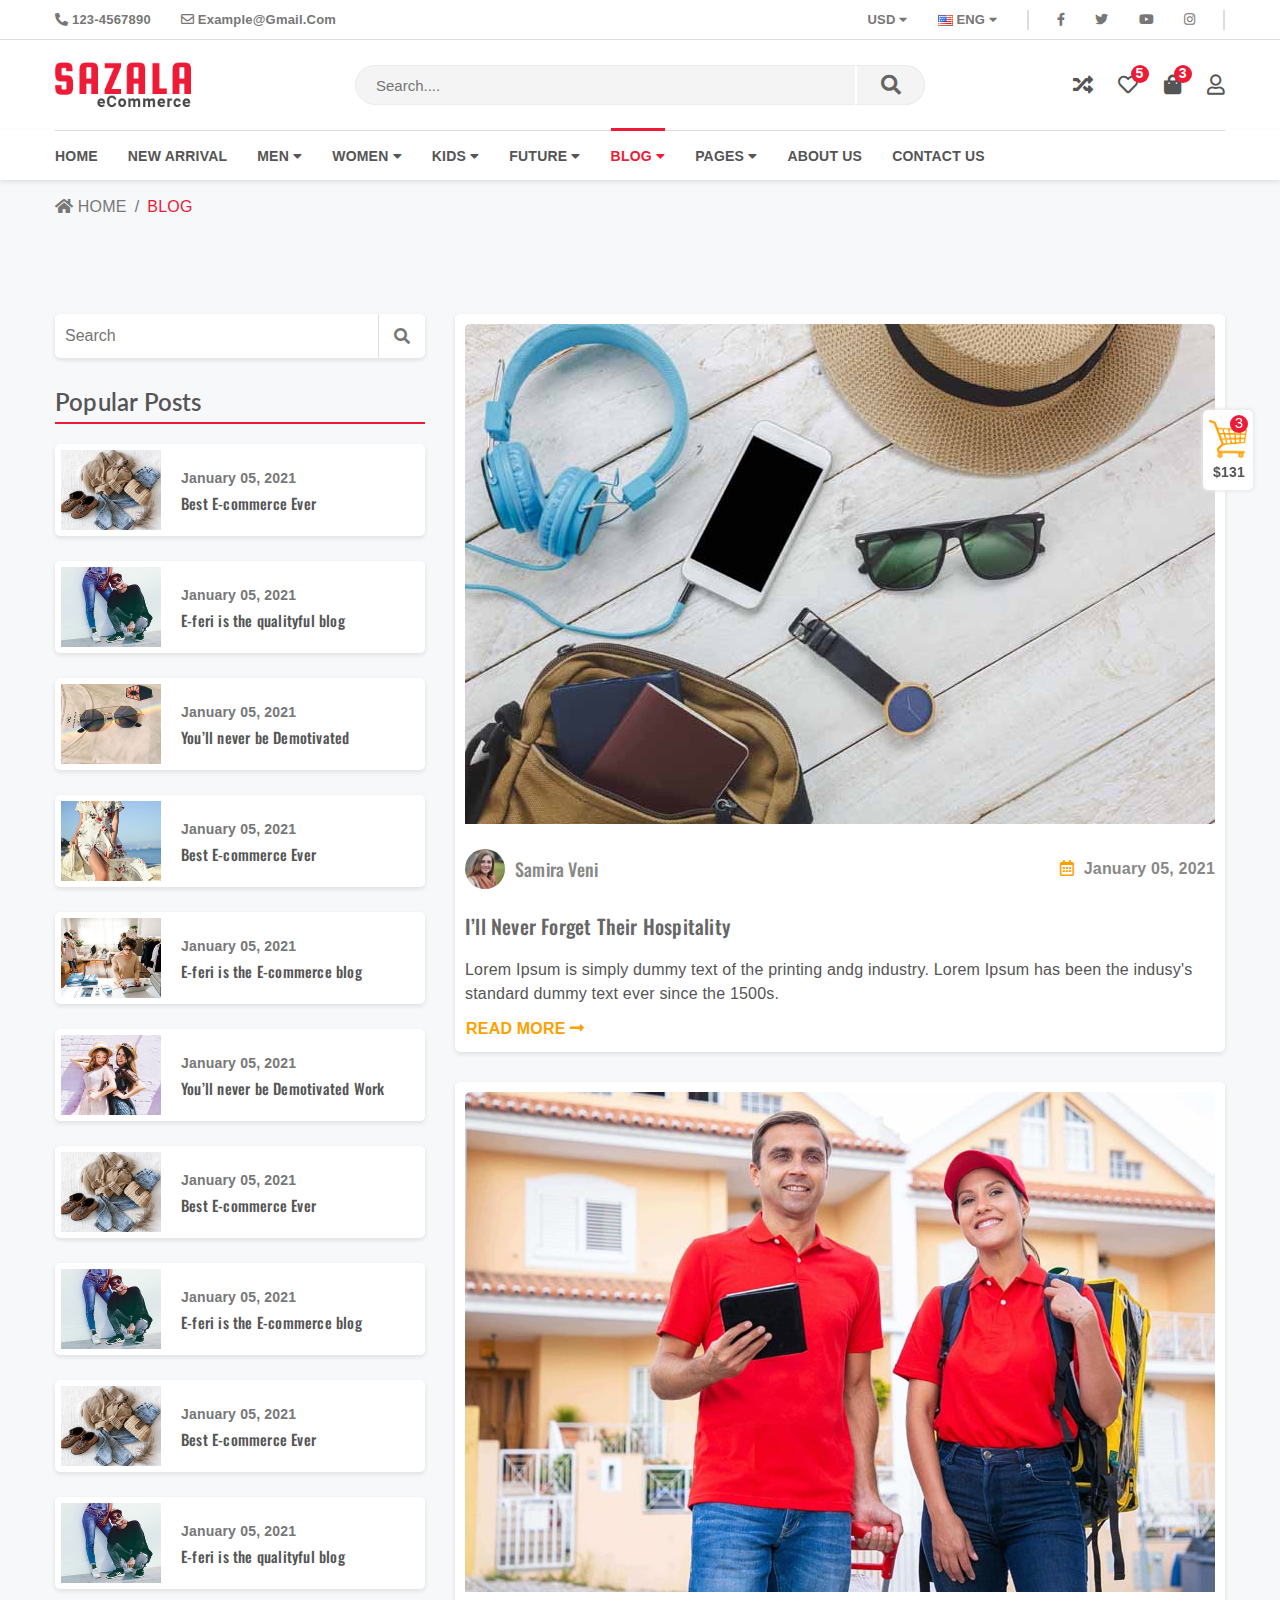
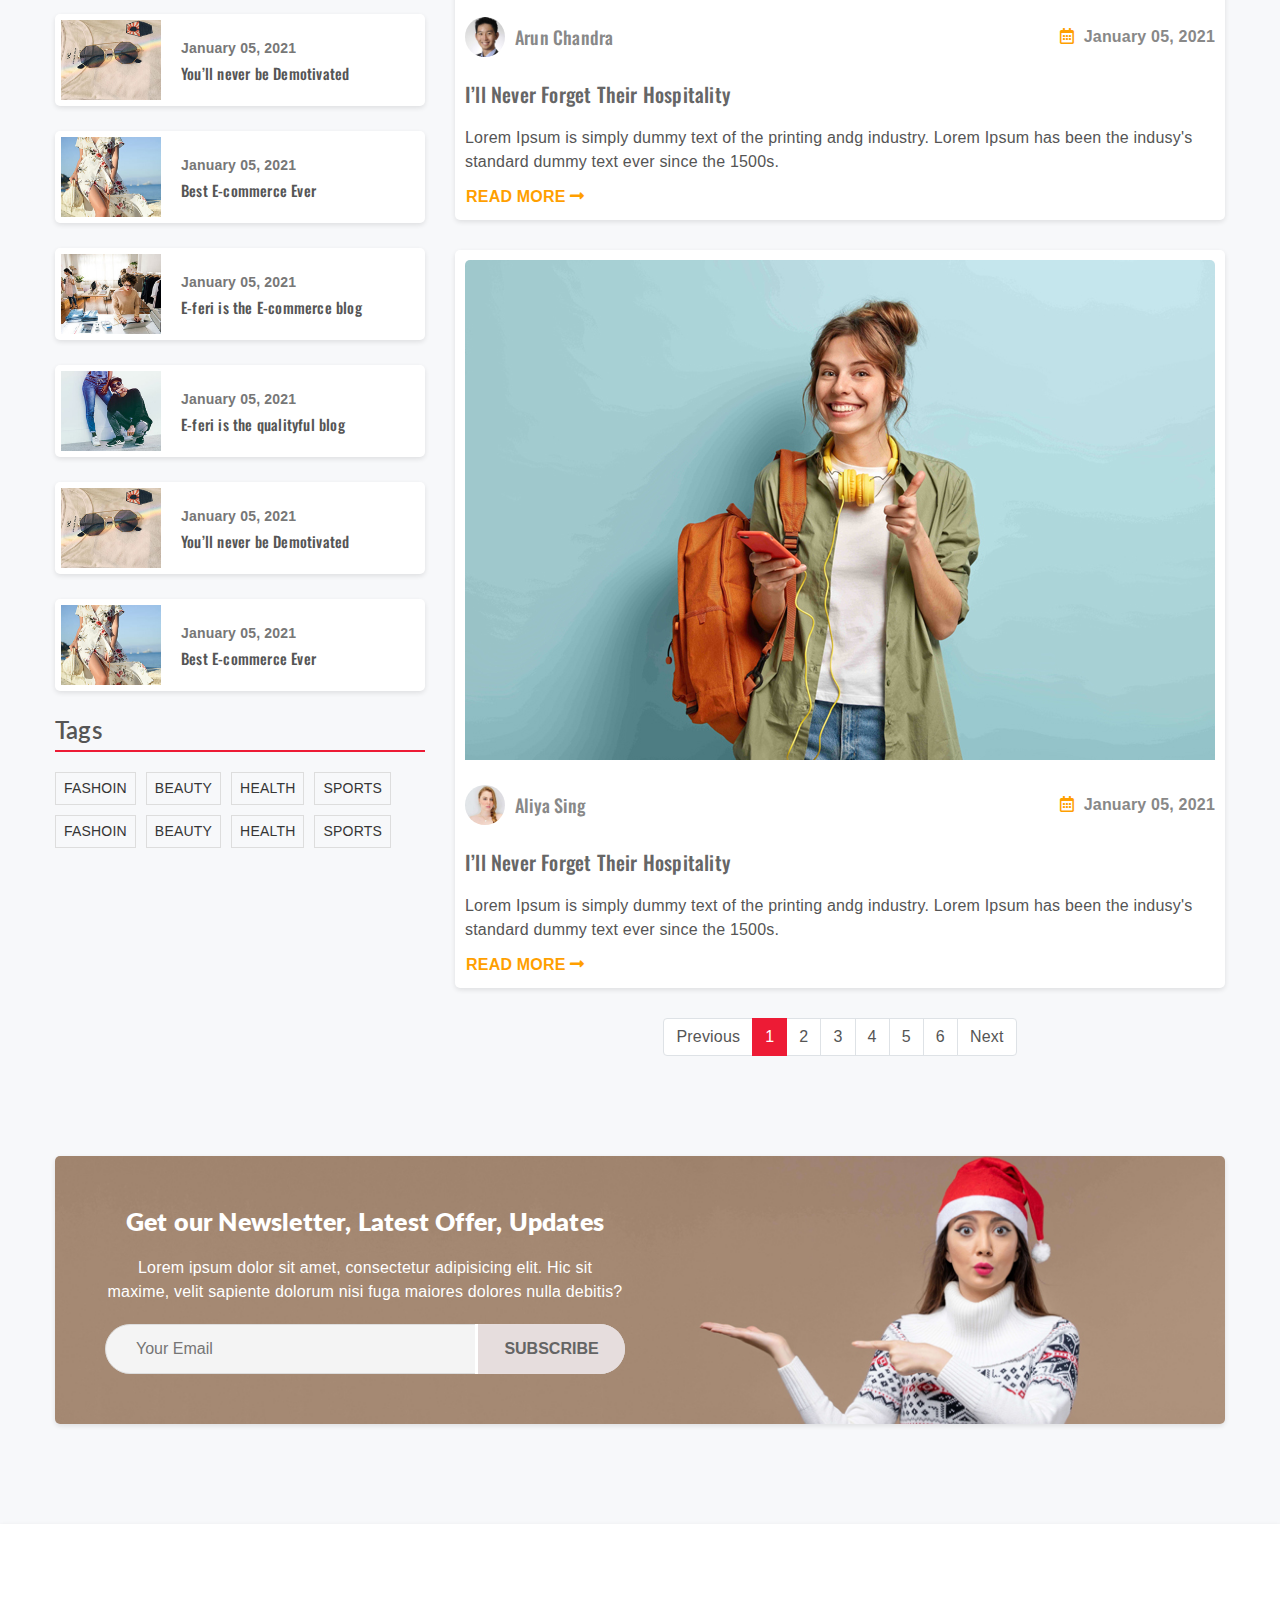
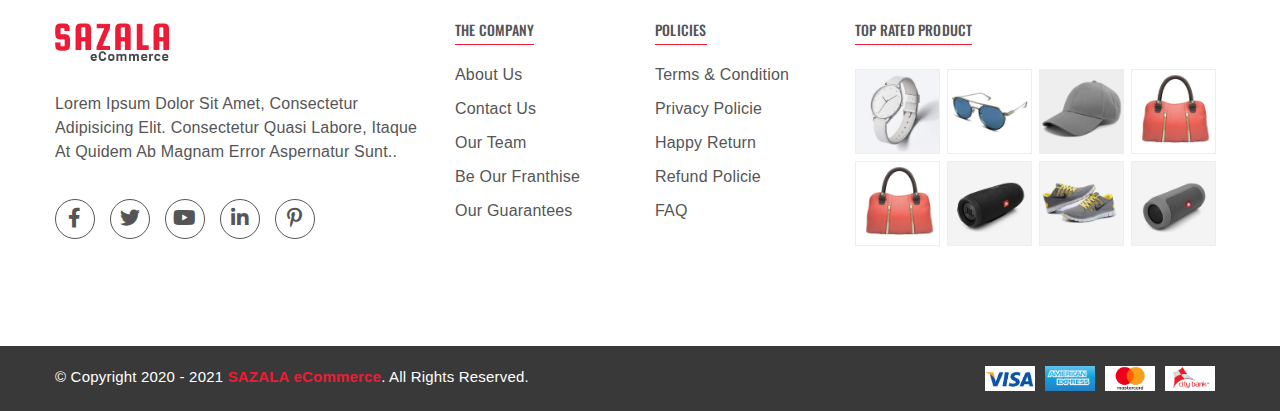
<file: blog_list.html>
<!DOCTYPE html>
<html lang="en">

<head>
    <meta charset="UTF-8">
    <meta name="viewport" content="width=device-width, initial-scale=1, shrink-to-fit=no">
    <title>Sazala eCommerce</title>
    <!--favicon-->
    <link rel="icon" type="image/png" href="images/favicon.png">
    <!--bootstrap css-->
    <link rel="stylesheet" href="css/bootstrap.min.css">
    <!--fontawesome css-->
    <link rel="stylesheet" href="css/all.min.css">
    <!--animate css-->
    <link rel="stylesheet" href="css/animate.css">
    <!--slick slider css-->
    <link rel="stylesheet" href="css/slick.css">
    <!--nice select css-->
    <link rel="stylesheet" href="css/nice-select.css">
    <!--nice number css-->
    <link rel="stylesheet" href="css/jquery.nice-number.min.css">
    <!--mobile menu css-->
    <link rel="stylesheet" href="css/hs-menu.min.css">
    <!--main css-->
    <link rel="stylesheet" href="css/style.css">
    <!--responsive css-->
    <link rel="stylesheet" href="css/responsive.css">

</head>

<body>
   
    <!--==========================
           TOP BAR START
    ===========================-->
    <section id="top_bar">
        <div class="container">
            <div class="row">
                <div class="col-lg-6 col-md-6">
                    <ul class="top_left">
                        <li><a href="callto:123-4567890"><i class="fas fa-phone-alt"></i> 123-4567890</a></li>
                        <li><a href="mailto:example@gmail.com"><i class="far fa-envelope"></i> example@gmail.com</a></li>
                    </ul>
                </div>
                <div class="col-lg-6 col-md-6">
                    <ul class="top_right">
                        <li><a href="#">usd <i class="fas fa-caret-down"></i></a>
                            <ul class="topdown">
                                <li><a href="#">usd</a></li>
                                <li><a href="#">eur</a></li>
                                <li><a href="#">bd</a></li>
                            </ul>
                        </li>
                        <li><a href="#"><img src="images/usa.png" alt="usa"> eng <i class="fas fa-caret-down"></i></a>
                            <ul class="topdown">
                                <li><a href="#"><img src="images/usa.png" alt="usa"> eng </a></li>
                                <li><a href="#"><img src="images/fran.png" alt="usa"> fra </a></li>
                            </ul>
                        </li>
                        <li><a class="fb" href="#"><i class="fab fa-facebook-f"></i></a></li>
                        <li><a class="twi" href="#"><i class="fab fa-twitter"></i></a></li>
                        <li><a href="#"><i class="fab fa-youtube"></i></a></li>
                        <li><a href="#"><i class="fab fa-instagram"></i></a></li>
                    </ul>
                </div>
            </div>
        </div>
    </section>
    <!--==========================
           TOP BAR START
    ===========================-->


    <!--==========================
           HEADER START
    ===========================-->
    <header>
        <div class="container">
            <div class="row">
                <div class="col-lg-2 col-7 col-sm-5 col-md-3">
                    <div class="menu-trigger hs-menubar"> <i class="fas fa-bars"></i></div>
                    <div class="logo">
                        <a href="index.html"><img src="images/logo4.png" alt="stylegloballu"></a>
                    </div>
                </div>
                <div class="col-lg-6 offset-lg-1 col-md-6 d-none d-md-block">
                    <div class="header_right">
                        <div class="search_form">
                            <form action="#">
                                <input type="text" placeholder="Search....">
                                <button type="submit" value="submit">
                                    <i class="fa fa-search"></i>
                                </button>
                            </form>
                        </div>
                    </div>
                </div>
                <div class="col-lg-3 col-5 col-sm-7 col-md-3">
                    <ul class="header_icon">
                        <li>
                            <a href="compare.html" class="d_none"><i class="fas fa-random"></i></a>
                        </li>
                        <li>
                            <a href="wish_list.html" class="cart_icon d_none"><i class="far fa-heart"></i><span>5</span></a>
                        </li>
                        <li>
                            <a href="cart_view.html" class="cart_icon"><i class="fas fa-shopping-bag"></i> <span>3</span></a>
                            <ul class="mini-cart">
                                <li>
                                    <div class="cart-img">
                                        <a href="#"><img src="images/shirt11.jpg" alt="pant"></a>
                                    </div>
                                    <div class="cart-text">
                                        <h6><a href="#">casual shirt</a></h6>
                                        <div class="cart-price">
                                            <span class="new-price">$35.00</span>
                                            <span class="del"><del>$55.00</del></span>
                                        </div>
                                    </div>
                                    <div class="del-icon">
                                        <a href="#"><i class="far fa-trash-alt"></i></a>
                                    </div>
                                </li>
                                <li>
                                    <div class="cart-img">
                                        <a href="#"><img src="images/pant10.jpg" alt="pant"></a>
                                    </div>
                                    <div class="cart-text">
                                        <h6><a href="#">casual pant</a></h6>
                                        <div class="cart-price">
                                            <span class="new-price">$51.00</span>
                                            <span class="del"><del>$73.00</del></span>
                                        </div>
                                    </div>
                                    <div class="del-icon">
                                        <a href="#"><i class="far fa-trash-alt"></i></a>
                                    </div>
                                </li>
                                <li>
                                    <div class="cart-img">
                                        <a href="#"><img src="images/sharee-2.jpg" alt="sharee"></a>
                                    </div>
                                    <div class="cart-text">
                                        <h6><a href="#">woman sharee</a></h6>
                                        <div class="cart-price">
                                            <span class="new-price">$45.00</span>
                                            <span class="del"><del>$65.00</del></span>
                                        </div>
                                    </div>
                                    <div class="del-icon">
                                        <a href="#"><i class="far fa-trash-alt"></i></a>
                                    </div>
                                </li>
                                <li>
                                    <div class="total-price">
                                        <p class="total-text">sub total:</p>
                                        <p class="total-amount">$131.00</p>
                                    </div>
                                </li>
                                <li>
                                    <div class="cart-check">
                                        <a href="cart_view.html" class="view-cart btn common-btn">view cart</a>
                                        <a href="check_out.html" class="check-out btn common-btn"> checkout</a>
                                    </div>
                                </li>
                            </ul>
                        </li>
                        <li>
                            <a href="#" class="signin" data-toggle="modal" data-target="#signin"><i class="far fa-user"></i>
                            </a>
                        </li>
                    </ul>
                </div>
            </div>
        </div>
    </header>
    <!--==========================
           HEADER END
    ===========================-->


    <!--==========================
           NAV START   
    ===========================-->
    <nav class="menu">
        <div class="container">
            <div class="row">
                <div class="col-lg-12">
                    <ul class="main_menu">
                        <li><a href="index.html" class="small_logo" ><img src="images/logo4.png" alt="logo"></a></li>
                        <li><a href="index.html">home</a></li>
                        <li><a href="new-arrival.html">new arrival</a></li>
                        <li class="static"><a href="product.html">men <i class="fas fa-caret-down"></i></a>
                            <div class="mega_full">
                                <div class="row">
                                    <div class="col-lg-2">
                                        <ul class="mega_item">
                                            <li class="menu_title">shirt</li>
                                            <li><a href="#">casual shirt</a></li>
                                            <li><a href="#">formal shirt</a></li>
                                            <li><a href="#">Polo Shirts</a></li>
                                            <li><a href="#">Camp Shirts</a></li>
                                            <li><a href="#">Half-T-Shirts</a></li>
                                            <li><a href="#">Button-Up Shirts</a></li>
                                        </ul>
                                    </div>
                                    <div class="col-lg-2">
                                        <ul class="mega_item">
                                            <li class="menu_title">pant</li>
                                            <li><a href="#">Jeans Pants</a></li>
                                            <li><a href="#">Slim-Fit Trousers</a></li>
                                            <li><a href="#">Joggers Pants</a></li>
                                            <li><a href="#">Cargo Pants</a></li>
                                            <li><a href="#">Leather Pants</a></li>
                                        </ul>
                                    </div>
                                    <div class="col-lg-2">
                                        <ul class="mega_item">
                                            <li class="menu_title">Panjabi</li>
                                            <li><a href="#">Cotton Punjabi</a></li>
                                            <li><a href="#">Cotton Linen Kabli</a></li>
                                            <li><a href="#">Solid Color Panjabi</a></li>
                                            <li><a href="#">Mixed Cotton Panjabi</a></li>
                                            <li><a href="#">denim Panjabi</a></li>
                                        </ul>
                                    </div>
                                    <div class="col-lg-2">
                                        <ul class="mega_item">
                                            <li class="menu_title">t-shirt</li>
                                            <li><a href="#">Polo t shirt</a></li>
                                            <li><a href="#">Long sleeve</a></li>
                                            <li><a href="#">half sleeve T-shirt</a></li>
                                            <li><a href="#">V-neck t-shirt</a></li>
                                            <li><a href="#">Pocket T-shirt</a></li>
                                            <li><a href="#">Cap sleeve t-shirt</a></li>
                                        </ul>
                                    </div>
                                    <div class="col-lg-2">
                                        <ul class="mega_item">
                                            <li class="menu_title">others catagory</li>
                                            <li><a href="#">Watch</a></li>
                                            <li><a href="#">Sunglass</a></li>
                                            <li><a href="#">Caps</a></li>
                                            <li><a href="#">Wallet</a></li>
                                            <li><a href="#">Bags</a></li>
                                            <li><a href="#">Shoes</a></li>
                                        </ul>
                                    </div>
                                    <div class="col-lg-2">
                                        <div class="menu_img">
                                            <img src="images/menu_img_1.jpg" alt="menu" class="img-fluid w-100">
                                            <div class="img_text text-center">
                                                <p>up<br>to <br><span>60%</span>off</p>
                                                <a href="#" class="common-btn">shop now</a>
                                            </div>
                                        </div>
                                    </div>
                                </div>
                            </div>
                        </li>
                        <li class="static"><a href="product.html">women <i class="fas fa-caret-down"></i></a>
                            <div class="mega_full">
                                <div class="row">
                                    <div class="col-lg-2">
                                        <ul class="mega_item">
                                            <li class="menu_title">sharee</li>
                                            <li><a href="#">Jamdani Saree</a></li>
                                            <li><a href="#">Benarasi Silk Saree</a></li>
                                            <li><a href="#">Kasavu Saree</a></li>
                                            <li><a href="#">Bandhini Saree</a></li>
                                            <li><a href="#">Leheriya Saree</a></li>
                                            <li><a href="#">Phulkari Saree </a></li>
                                        </ul>
                                    </div>
                                    <div class="col-lg-2">
                                        <ul class="mega_item">
                                            <li class="menu_title">3 Piece</li>
                                            <li><a href="#">Silk</a></li>
                                            <li><a href="#">Georgette</a></li>
                                            <li><a href="#">Embroidery</a></li>
                                            <li><a href="#">printed</a></li>
                                            <li><a href="#">lawn</a></li>
                                            <li><a href="#">Bandhini</a></li>
                                        </ul>
                                    </div>
                                    <div class="col-lg-2">
                                        <ul class="mega_item">
                                            <li class="menu_title">1 Piece</li>
                                            <li><a href="#">Jumpsuits</a></li>
                                            <li><a href="#">Western Dresses</a></li>
                                            <li><a href="#">Rompers</a></li>
                                            <li><a href="#">Babydoll Dresses</a></li>
                                            <li><a href="#">One Piece Bodysuit</a></li>
                                            <li><a href="#">Dungarees</a></li>
                                        </ul>
                                    </div>
                                    <div class="col-lg-2">
                                        <ul class="mega_item">
                                            <li class="menu_title">salwar kameez</li>
                                            <li><a href="#">printed</a></li>
                                            <li><a href="#">lawn</a></li>
                                            <li><a href="#">Bandhini</a></li>
                                            <li><a href="#">Embroidery</a></li>
                                            <li><a href="#">Silk</a></li>
                                            <li><a href="#">Georgette</a></li>
                                        </ul>
                                    </div>
                                    <div class="col-lg-2">
                                        <ul class="mega_item">
                                            <li class="menu_title">categories</li>
                                            <li><a href="#">Mackup box</a></li>
                                            <li><a href="#">Beauty cream</a></li>
                                            <li><a href="#">Bags</a></li>
                                            <li><a href="#">Shoes</a></li>
                                            <li><a href="#">glasses</a></li>
                                        </ul>
                                    </div>
                                    <div class="col-lg-2">
                                        <div class="menu_img">
                                            <img src="images/menu_img_2.jpg" alt="menu" class="img-fluid w-100">
                                            <div class="img_text text-center">
                                                <p>up<br>to <br><span>35%</span>off</p>
                                                <a href="#" class="common-btn">shop now</a>
                                            </div>
                                        </div>
                                    </div>
                                </div>
                            </div>
                        </li>
                        <li class="static"><a href="product.html">Kids <i class="fas fa-caret-down"></i></a>
                            <div class="mega_full">
                                <div class="row">
                                    <div class="col-lg-2">
                                        <ul class="mega_item">
                                            <li class="menu_title">shirt</li>
                                            <li><a href="#">casual shirt</a></li>
                                            <li><a href="#">formal shirt</a></li>
                                            <li><a href="#">Polo Shirts</a></li>
                                            <li><a href="#">Camp Shirts</a></li>
                                            <li><a href="#">Half-T-Shirts</a></li>
                                            <li><a href="#">Button-Up Shirts</a></li>
                                        </ul>
                                    </div>
                                    <div class="col-lg-2">
                                        <ul class="mega_item">
                                            <li class="menu_title">pant</li>
                                            <li><a href="#">Jeans Pants</a></li>
                                            <li><a href="#">Slim-Fit Trousers</a></li>
                                            <li><a href="#">Joggers Pants</a></li>
                                            <li><a href="#">Cargo Pants</a></li>
                                            <li><a href="#">Leather Pants</a></li>
                                        </ul>
                                    </div>
                                    <div class="col-lg-2">
                                        <ul class="mega_item">
                                            <li class="menu_title">Panjabi</li>
                                            <li><a href="#">Cotton Punjabi</a></li>
                                            <li><a href="#">Cotton Linen Kabli</a></li>
                                            <li><a href="#">Solid Color Panjabi</a></li>
                                            <li><a href="#">Mixed Cotton Panjabi</a></li>
                                            <li><a href="#">denim Panjabi</a></li>
                                        </ul>
                                    </div>
                                    <div class="col-lg-2">
                                        <ul class="mega_item">
                                            <li class="menu_title">t-shirt</li>
                                            <li><a href="#">Polo t shirt</a></li>
                                            <li><a href="#">Long sleeve</a></li>
                                            <li><a href="#">half sleeve T-shirt</a></li>
                                            <li><a href="#">V-neck t-shirt</a></li>
                                            <li><a href="#">Pocket T-shirt</a></li>
                                            <li><a href="#">Cap sleeve t-shirt</a></li>
                                        </ul>
                                    </div>
                                    <div class="col-lg-2">
                                        <ul class="mega_item">
                                            <li class="menu_title">others catagory</li>
                                            <li><a href="#">Watch</a></li>
                                            <li><a href="#">Sunglass</a></li>
                                            <li><a href="#">Caps</a></li>
                                            <li><a href="#">Wallet</a></li>
                                            <li><a href="#">Bags</a></li>
                                            <li><a href="#">Shoes</a></li>
                                        </ul>
                                    </div>
                                    <div class="col-lg-2">
                                        <div class="menu_img">
                                            <img src="images/menu_img_3.jpg" alt="menu" class="img-fluid w-100">
                                            <div class="img_text text-center">
                                                <p>up<br>to <br><span>30%</span>off</p>
                                                <a href="#" class="common-btn">shop now</a>
                                            </div>
                                        </div>
                                    </div>
                                </div>
                            </div>
                        </li>
                        <li class="static"><a href="product.html">future <i class="fas fa-caret-down"></i></a>
                            <div class="mega_full">
                                <div class="row">
                                    <div class="col-lg-2">
                                        <ul class="mega_item">
                                            <li class="menu_title">men</li>
                                            <li><a href="#">casual shirt</a></li>
                                            <li><a href="#">formal pant</a></li>
                                            <li><a href="#">panjabi</a></li>
                                            <li><a href="#">bags</a></li>
                                            <li><a href="#">casual shoes</a></li>
                                            <li><a href="#">Wallet</a></li>
                                        </ul>
                                    </div>
                                    <div class="col-lg-2">
                                        <ul class="mega_item">
                                            <li class="menu_title">women</li>
                                            <li><a href="#">printed sharee</a></li>
                                            <li><a href="#">kurti</a></li>
                                            <li><a href="#">bouticks 3 Piece</a></li>
                                            <li><a href="#">3 Piece</a></li>
                                            <li><a href="#">tops</a></li>
                                            <li><a href="#">lagins</a></li>
                                        </ul>
                                    </div>
                                    <div class="col-lg-2">
                                        <ul class="mega_item">
                                            <li class="menu_title">kids</li>
                                            <li><a href="#">panjabi set</a></li>
                                            <li><a href="#">baby pants set</a></li>
                                            <li><a href="#">shoes</a></li>
                                            <li><a href="#">caps</a></li>
                                            <li><a href="#">pants</a></li>
                                            <li><a href="#">baby shirts set</a></li>
                                        </ul>
                                    </div>
                                    <div class="col-lg-2">
                                        <ul class="mega_item">
                                            <li class="menu_title">accessories</li>
                                            <li><a href="#">parts bag</a></li>
                                            <li><a href="#">side bag</a></li>
                                            <li><a href="#">Makeup box</a></li>
                                            <li><a href="#">others_4</a></li>
                                        </ul>
                                    </div>
                                    <div class="col-lg-4">
                                        <div class="menu_img">
                                            <img src="images/menu_img_4.jpg" alt="menu" class="img-fluid w-100">
                                            <div class="img_text text-center">
                                                <p>coming soon</p>
                                            </div>
                                        </div>
                                    </div>
                                </div>
                            </div>
                        </li>
                        <li>
                            <a href="blog_list.html" class="active">blog <i class="fas fa-caret-down"></i></a>
                            <ul class="menu_droap_down">
                                <li><a href="blog_grid.html">blog grid view</a></li>
                                <li><a href="blog_list.html" class="active">blog list view</a></li>
                            </ul>
                        </li>
                        <li>
                            <a href="#">pages <i class="fas fa-caret-down"></i></a>
                            <ul class="menu_droap_down">
                                <li><a href="product.html">product</a></li>
                                <li><a href="product-details.html">product details</a></li>
                                <li><a href="check_out.html">check out</a></li>
                                <li><a href="profile.html">account</a></li>
                                <li><a href="404.html">404/Error</a></li>
                            </ul>
                        </li>
                        <li>
                            <a href="about.html">about us</a>
                        </li>
                        <li>
                            <a href="contact.html">contact us</a>
                        </li>
                    </ul>
                </div>
            </div>
        </div>
    </nav>
    <!--==========================
           NAV END
    ===========================-->


    <!--=====MOBILE MENU START=====-->
    <div class="hs-navigation">
        <div class="search_form d-md-none">
            <form action="#">
                <input type="text" placeholder="Search....">
                <button type="submit" value="submit">
                    <i class="fa fa-search"></i>
                </button>
            </form>
        </div>
        <ul class="nav-links">
            <li class="has-child">
                <a class="single_menu" href="index.html">home </a>
            </li>
            <li class="has-child">
                <a class="single_menu" href="new-arrival.html">new arrival </a>
            </li>
            <li class="has-child">
                <span class="its-parent">
                    <span class="icon"></span>men <i class="fas fa-angle-down"></i></span>
                <ul class="its-children">

                    <li class="has-child">
                        <span class="its-parent">shirt <i class="fas fa-angle-down"></i></span>
                        <ul class="its-children">
                            <li> <a href="#1">shirt 1</a></li>
                            <li> <a href="#1">shirt 2</a></li>
                            <li> <a href="#1">shirt 3</a></li>
                            <li> <a href="#1">shirt 4</a></li>
                            <li> <a href="#1">shirt 5</a></li>
                        </ul>
                    </li>

                    <li class="has-child">
                        <span class="its-parent">pant <i class="fas fa-angle-down"></i></span>
                        <ul class="its-children">
                            <li> <a href="#1">pant 1</a></li>
                            <li> <a href="#1">pant 2</a></li>
                            <li> <a href="#1">pant 3</a></li>
                            <li> <a href="#1">pant 4</a></li>
                            <li> <a href="#1">pant 5</a></li>
                        </ul>
                    </li>
                    <li class="has-child">
                        <span class="its-parent">panjabi <i class="fas fa-angle-down"></i></span>
                        <ul class="its-children">
                            <li> <a href="#1">panjabi 1</a></li>
                            <li> <a href="#1">panjabi 2</a></li>
                            <li> <a href="#1">panjabi 3</a></li>
                            <li> <a href="#1">panjabi 4</a></li>
                            <li> <a href="#1">panjabi 5</a></li>
                        </ul>
                    </li>
                    <li class="has-child">
                        <span class="its-parent">t-shirt <i class="fas fa-angle-down"></i></span>
                        <ul class="its-children">
                            <li> <a href="#1">t-shirt 1</a></li>
                            <li> <a href="#1">t-shirt 2</a></li>
                            <li> <a href="#1">t-shirt 3</a></li>
                            <li> <a href="#1">t-shirt 4</a></li>
                            <li> <a href="#1">t-shirt 5</a></li>
                        </ul>
                    </li>
                    <li class="has-child">
                        <span class="its-parent">catagory <i class="fas fa-angle-down"></i></span>
                        <ul class="its-children">
                            <li> <a href="#1">catagory 1</a></li>
                            <li> <a href="#1">catagory 2</a></li>
                            <li> <a href="#1">catagory 3</a></li>
                            <li> <a href="#1">catagory 4</a></li>
                            <li> <a href="#1">catagory 5</a></li>
                        </ul>
                    </li>
                </ul>
            </li>
            <li class="has-child">
                <span class="its-parent">
                    <span class="icon"></span>women<i class="fas fa-angle-down"></i></span>
                <ul class="its-children">

                    <li class="has-child">
                        <span class="its-parent">sharee<i class="fas fa-angle-down"></i></span>
                        <ul class="its-children">
                            <li> <a href="#1">sharee 1</a></li>
                            <li> <a href="#1">sharee 2</a></li>
                            <li> <a href="#1">sharee 3</a></li>
                            <li> <a href="#1">sharee 4</a></li>
                            <li> <a href="#1">sharee 5</a></li>
                        </ul>
                    </li>

                    <li class="has-child">
                        <span class="its-parent">3 pcs<i class="fas fa-angle-down"></i></span>
                        <ul class="its-children">
                            <li> <a href="#1">3_pcs 1</a></li>
                            <li> <a href="#1">3_pcs 2</a></li>
                            <li> <a href="#1">3_pcs 3</a></li>
                            <li> <a href="#1">3_pcs 4</a></li>
                            <li> <a href="#1">3_pcs 5</a></li>
                        </ul>
                    </li>
                    <li class="has-child">
                        <span class="its-parent">1 pcs<i class="fas fa-angle-down"></i></span>
                        <ul class="its-children">
                            <li> <a href="#1">1_pcs 1</a></li>
                            <li> <a href="#1">1_pcs 2</a></li>
                            <li> <a href="#1">1_pcs 3</a></li>
                            <li> <a href="#1">1_pcs 4</a></li>
                            <li> <a href="#1">1_pcs 5</a></li>
                        </ul>
                    </li>
                    <li class="has-child">
                        <span class="its-parent">salwar kameez<i class="fas fa-angle-down"></i></span>
                        <ul class="its-children">
                            <li> <a href="#1">salwar kameez 1</a></li>
                            <li> <a href="#1">salwar kameez 2</a></li>
                            <li> <a href="#1">salwar kameez 3</a></li>
                            <li> <a href="#1">salwar kameez 4</a></li>
                            <li> <a href="#1">salwar kameez 5</a></li>
                        </ul>
                    </li>
                    <li class="has-child">
                        <span class="its-parent">categories<i class="fas fa-angle-down"></i></span>
                        <ul class="its-children">
                            <li> <a href="#1">categories 1</a></li>
                            <li> <a href="#1">categories 2</a></li>
                            <li> <a href="#1">categories 3</a></li>
                            <li> <a href="#1">categories 4</a></li>
                            <li> <a href="#1">categories 5</a></li>
                        </ul>
                    </li>
                </ul>
            </li>
            <li class="has-child">
                <span class="its-parent">
                    <span class="icon"></span>Kids<i class="fas fa-angle-down"></i></span>
                <ul class="its-children">

                    <li class="has-child">
                        <span class="its-parent">pant<i class="fas fa-angle-down"></i></span>
                        <ul class="its-children">
                            <li> <a href="#1">pant 1</a></li>
                            <li> <a href="#1">pant 2</a></li>
                            <li> <a href="#1">pant 3</a></li>
                            <li> <a href="#1">pant 4</a></li>
                            <li> <a href="#1">pant 5</a></li>
                        </ul>
                    </li>

                    <li class="has-child">
                        <span class="its-parent">shirt<i class="fas fa-angle-down"></i></span>
                        <ul class="its-children">
                            <li> <a href="#1">shirt 1</a></li>
                            <li> <a href="#1">shirt 2</a></li>
                            <li> <a href="#1">shirt 3</a></li>
                            <li> <a href="#1">shirt 4</a></li>
                            <li> <a href="#1">shirt 5</a></li>
                        </ul>
                    </li>
                    <li class="has-child">
                        <span class="its-parent">t-shirt<i class="fas fa-angle-down"></i></span>
                        <ul class="its-children">
                            <li> <a href="#1">t-shirt 1</a></li>
                            <li> <a href="#1">t-shirt 2</a></li>
                            <li> <a href="#1">t-shirt 3</a></li>
                            <li> <a href="#1">t-shirt 4</a></li>
                            <li> <a href="#1">t-shirt 5</a></li>
                        </ul>
                    </li>
                    <li class="has-child">
                        <span class="its-parent">fotua<i class="fas fa-angle-down"></i></span>
                        <ul class="its-children">
                            <li> <a href="#1">fotua 1</a></li>
                            <li> <a href="#1">fotua 2</a></li>
                            <li> <a href="#1">fotua 3</a></li>
                            <li> <a href="#1">fotua 4</a></li>
                            <li> <a href="#1">fotua 5</a></li>
                        </ul>
                    </li>
                    <li class="has-child">
                        <span class="its-parent">categories<i class="fas fa-angle-down"></i></span>
                        <ul class="its-children">
                            <li> <a href="#1">categories 1</a></li>
                            <li> <a href="#1">categories 2</a></li>
                            <li> <a href="#1">categories 3</a></li>
                            <li> <a href="#1">categories 4</a></li>
                            <li> <a href="#1">categories 5</a></li>
                        </ul>
                    </li>
                </ul>
            </li>
            <li class="has-child">
                <span class="its-parent">
                    <span class="icon"></span>future<i class="fas fa-angle-down"></i></span>
                <ul class="its-children">

                    <li class="has-child">
                        <span class="its-parent">men <i class="fas fa-angle-down"></i></span>
                        <ul class="its-children">
                            <li> <a href="#1">men 1</a></li>
                            <li> <a href="#1">men 2</a></li>
                            <li> <a href="#1">men 3</a></li>
                            <li> <a href="#1">men 4</a></li>
                            <li> <a href="#1">men 5</a></li>
                        </ul>
                    </li>

                    <li class="has-child">
                        <span class="its-parent">woman <i class="fas fa-angle-down"></i></span>
                        <ul class="its-children">
                            <li> <a href="#1">woman 1</a></li>
                            <li> <a href="#1">woman 2</a></li>
                            <li> <a href="#1">woman 3</a></li>
                            <li> <a href="#1">woman 4</a></li>
                            <li> <a href="#1">woman 5</a></li>
                        </ul>
                    </li>
                    <li class="has-child">
                        <span class="its-parent">kids<i class="fas fa-angle-down"></i></span>
                        <ul class="its-children">
                            <li> <a href="#1">kids 1</a></li>
                            <li> <a href="#1">kids 2</a></li>
                            <li> <a href="#1">kids 3</a></li>
                            <li> <a href="#1">kids 4</a></li>
                            <li> <a href="#1">kids 5</a></li>
                        </ul>
                    </li>
                </ul>
            </li>
            <li class="has-child">
                <span class="its-parent">
                    <span class="icon"></span>blog <i class="fas fa-angle-down"></i></span>
                <ul class="its-children">
                    <li class="has-child">
                        <a href="blog_list.html">blog list view</a>
                        <a href="blog_grid.html">blog grid view</a>
                    </li>
                </ul>
            </li>
            <li class="has-child">
                <span class="its-parent">
                    <span class="icon"></span>pages <i class="fas fa-angle-down"></i></span>
                <ul class="its-children">
                    <li class="has-child">
                        <a href="product.html">product</a>
                        <a href="product-details.html">product details</a>
                        <a href="cart_view.html">cart view</a>
                        <a href="check_out.html">check out</a>
                        <a href="wish_list.html">wishlist</a>
                        <a href="compare.html">compare</a>
                        <a href="contact.html">account</a>
                        <a href="404.html">404/Error</a>
                    </li>
                </ul>
            </li>
            <li class="has-child">
                <a class="single_menu" href="index.html"> about us</a>
            </li>
            <li class="has-child">
                <a class="single_menu" href="product.html">contact us </a>
            </li>
        </ul>
    </div>
    <!--=====MOBILE MENU START=====-->


    <!--===========SIGN IN START============-->
    <section id="account">
        <div class="container">
            <div class="row">
                <div class="col-lg-12">
                    <div class="modal fade" id="signin" tabindex="-1" aria-labelledby="signin" aria-hidden="true">
                        <div class="modal-dialog">
                            <div class="modal-content">
                                <div class="modal-header">
                                    <ul class="nav nav-tabs" id="myTab" role="tablist">
                                        <li class="nav-item">
                                            <a class="nav-link active" id="home-tab" data-toggle="tab" href="#Sign_in" role="tab" aria-controls="Sign_in" aria-selected="true">Sign in</a>
                                        </li>
                                        <li class="nav-item">
                                            <a class="nav-link" id="profile-tab" data-toggle="tab" href="#Register" role="tab" aria-controls="Register" aria-selected="false">Register</a>
                                        </li>
                                    </ul>
                                    <button type="button" class="close" data-dismiss="modal" aria-label="Close">
                                        <span aria-hidden="true">&times;</span>
                                    </button>
                                </div>
                                <div class="modal-body">
                                    <div class="tab-content" id="myTabContent">
                                        <div class="tab-pane fade show active" id="Sign_in" role="tabpanel" aria-labelledby="home-tab">
                                            <div class="signin_area">
                                                <form>
                                                    <label>Username or email:</label>
                                                    <input type="text" placeholder="Username Or Email" class="user">
                                                    <label>Pasword:</label>
                                                    <input type="text" placeholder="Password" class="pass">
                                                    <div class="check_box">
                                                        <input type="checkbox" id="signin-remember" name="signin-remember">
                                                        <label for="signin-remember">Remember me</label>
                                                        <a href="#" class="lost-link ml-auto">Lost your password?</a>
                                                    </div>
                                                    <button class="btn common-btn">sign in</button>
                                                    <div class="signin_link">
                                                        <p>Sign in with social account</p>
                                                        <ul>
                                                            <li><a href="#"><i class="fab fa-facebook-f"></i></a></li>
                                                            <li><a href="#"><i class="fab fa-google"></i></a></li>
                                                            <li><a href="#"><i class="fab fa-twitter"></i></a></li>
                                                        </ul>
                                                    </div>
                                                </form>
                                            </div>
                                        </div>
                                        <div class="tab-pane fade" id="Register" role="tabpanel" aria-labelledby="profile-tab">
                                            <div class="signin_area">
                                                <form>
                                                    <label>Your email:</label>
                                                    <input type="text" placeholder="Email" class="user">
                                                    <label>Pasword:</label>
                                                    <input type="text" placeholder="Password" class="pass">
                                                    <div class="check_box">
                                                        <input type="checkbox" id="privacy_agree" name="privacy_agree">
                                                        <label for="privacy_agree">I agree to the privacy policy</label>
                                                    </div>
                                                    <button class="btn common-btn">sign in</button>
                                                    <div class="signin_link">
                                                        <p>Sign in with social account</p>
                                                        <ul>
                                                            <li><a href="#"><i class="fab fa-facebook-f"></i></a></li>
                                                            <li><a href="#"><i class="fab fa-google"></i></a></li>
                                                            <li><a href="#"><i class="fab fa-twitter"></i></a></li>
                                                        </ul>
                                                    </div>
                                                </form>
                                            </div>
                                        </div>
                                    </div>
                                </div>
                            </div>
                        </div>
                    </div>
                </div>
            </div>
        </div>
    </section>
    <!--===========SIGN IN END=============-->


    <!--=====BREADCRUMB START=====-->
    <div class="breadcrumb-area">
        <div class="container">
            <div class="row">
                <div class="col-xl-12">
                    <ol class="breadcrumb">
                        <li class="breadcrumb-item"><a href="#"><i class="fa fa-home" aria-hidden="true"></i> home</a></li>
                        <li class="breadcrumb-item active" aria-current="page">blog</li>
                    </ol>
                </div>
            </div>
        </div>
    </div>
    <!--=====BREADCRUMB END=====-->


    <!--==========================
          BLOG LIST START
    ===========================-->
    <section id="blog-list">
        <div class="container">
            <div class="row">
                <div class="col-lg-4 d-none d-lg-block">
                    <div class="blog-sidebar">
                        <div class="side_bar_frlter">
                            <form>
                                <input type="text" placeholder="Search">
                                <button type="submit"><i class="fa fa-search"></i></button>
                            </form>
                            <h4>Popular Posts</h4>
                        </div>
                        <div class="total-list">
                            <div class="list-images">
                                <img src="images/blog1.jpg" alt="vlog" class="img-fluid w-100">
                                <div class="image-hover">
                                    <a href="#"><i class="fa fa-link"></i></a>
                                </div>
                            </div>
                            <div class="list-details">
                                <p>january 05, 2021</p>
                                <h6>Best E-commerce Ever</h6>
                            </div>
                        </div>
                        <div class="total-list">
                            <div class="list-images">
                                <img src="images/blog2.jpg" alt="vlog" class="img-fluid w-100">
                                <div class="image-hover">
                                    <a href="#"><i class="fa fa-link"></i></a>
                                </div>
                            </div>
                            <div class="list-details">
                                <p>january 05, 2021</p>
                                <h6>E-feri is the qualityful blog</h6>
                            </div>
                        </div>
                        <div class="total-list">
                            <div class="list-images">
                                <img src="images/blog3.jpg" alt="vlog" class="img-fluid w-100">
                                <div class="image-hover">
                                    <a href="#"><i class="fa fa-link"></i></a>
                                </div>
                            </div>
                            <div class="list-details">
                                <p>january 05, 2021</p>
                                <h6>You’ll never be Demotivated</h6>
                            </div>
                        </div>
                        <div class="total-list">
                            <div class="list-images">
                                <img src="images/blog4.jpg" alt="vlog" class="img-fluid w-100">
                                <div class="image-hover">
                                    <a href="#"><i class="fa fa-link"></i></a>
                                </div>
                            </div>
                            <div class="list-details">
                                <p>january 05, 2021</p>
                                <h6>Best E-commerce Ever</h6>
                            </div>
                        </div>
                        <div class="total-list">
                            <div class="list-images">
                                <img src="images/blog5.jpg" alt="vlog" class="img-fluid w-100">
                                <div class="image-hover">
                                    <a href="#"><i class="fa fa-link"></i></a>
                                </div>
                            </div>
                            <div class="list-details">
                                <p>january 05, 2021</p>
                                <h6>E-feri is the E-commerce blog</h6>
                            </div>
                        </div>
                        <div class="total-list">
                            <div class="list-images">
                                <img src="images/blog6.jpg" alt="vlog" class="img-fluid w-100">
                                <div class="image-hover">
                                    <a href="#"><i class="fa fa-link"></i></a>
                                </div>
                            </div>
                            <div class="list-details">
                                <p>january 05, 2021</p>
                                <h6>You’ll never be Demotivated Work</h6>
                            </div>
                        </div>
                        <div class="total-list">
                            <div class="list-images">
                                <img src="images/blog1.jpg" alt="vlog" class="img-fluid w-100">
                                <div class="image-hover">
                                    <a href="#"><i class="fa fa-link"></i></a>
                                </div>
                            </div>
                            <div class="list-details">
                                <p>january 05, 2021</p>
                                <h6>Best E-commerce Ever</h6>
                            </div>
                        </div>
                        <div class="total-list">
                            <div class="list-images">
                                <img src="images/blog2.jpg" alt="vlog" class="img-fluid w-100">
                                <div class="image-hover">
                                    <a href="#"><i class="fa fa-link"></i></a>
                                </div>
                            </div>
                            <div class="list-details">
                                <p>january 05, 2021</p>
                                <h6>E-feri is the E-commerce blog</h6>
                            </div>
                        </div>
                        <div class="total-list">
                            <div class="list-images">
                                <img src="images/blog1.jpg" alt="vlog" class="img-fluid w-100">
                                <div class="image-hover">
                                    <a href="#"><i class="fa fa-link"></i></a>
                                </div>
                            </div>
                            <div class="list-details">
                                <p>january 05, 2021</p>
                                <h6>Best E-commerce Ever</h6>
                            </div>
                        </div>
                        <div class="total-list">
                            <div class="list-images">
                                <img src="images/blog2.jpg" alt="vlog" class="img-fluid w-100">
                                <div class="image-hover">
                                    <a href="#"><i class="fa fa-link"></i></a>
                                </div>
                            </div>
                            <div class="list-details">
                                <p>january 05, 2021</p>
                                <h6>E-feri is the qualityful blog</h6>
                            </div>
                        </div>
                        <div class="total-list">
                            <div class="list-images">
                                <img src="images/blog3.jpg" alt="vlog" class="img-fluid w-100">
                                <div class="image-hover">
                                    <a href="#"><i class="fa fa-link"></i></a>
                                </div>
                            </div>
                            <div class="list-details">
                                <p>january 05, 2021</p>
                                <h6>You’ll never be Demotivated</h6>
                            </div>
                        </div>
                        <div class="total-list">
                            <div class="list-images">
                                <img src="images/blog4.jpg" alt="vlog" class="img-fluid w-100">
                                <div class="image-hover">
                                    <a href="#"><i class="fa fa-link"></i></a>
                                </div>
                            </div>
                            <div class="list-details">
                                <p>january 05, 2021</p>
                                <h6>Best E-commerce Ever</h6>
                            </div>
                        </div>
                        <div class="total-list">
                            <div class="list-images">
                                <img src="images/blog5.jpg" alt="vlog" class="img-fluid w-100">
                                <div class="image-hover">
                                    <a href="#"><i class="fa fa-link"></i></a>
                                </div>
                            </div>
                            <div class="list-details">
                                <p>january 05, 2021</p>
                                <h6>E-feri is the E-commerce blog</h6>
                            </div>
                        </div>
                        <div class="total-list">
                            <div class="list-images">
                                <img src="images/blog2.jpg" alt="vlog" class="img-fluid w-100">
                                <div class="image-hover">
                                    <a href="#"><i class="fa fa-link"></i></a>
                                </div>
                            </div>
                            <div class="list-details">
                                <p>january 05, 2021</p>
                                <h6>E-feri is the qualityful blog</h6>
                            </div>
                        </div>
                        <div class="total-list">
                            <div class="list-images">
                                <img src="images/blog3.jpg" alt="vlog" class="img-fluid w-100">
                                <div class="image-hover">
                                    <a href="#"><i class="fa fa-link"></i></a>
                                </div>
                            </div>
                            <div class="list-details">
                                <p>january 05, 2021</p>
                                <h6>You’ll never be Demotivated</h6>
                            </div>
                        </div>
                        <div class="total-list d-lg-none d-xl-block">
                            <div class="list-images">
                                <img src="images/blog4.jpg" alt="vlog" class="img-fluid w-100">
                                <div class="image-hover">
                                    <a href="#"><i class="fa fa-link"></i></a>
                                </div>
                            </div>
                            <div class="list-details">
                                <p>january 05, 2021</p>
                                <h6>Best E-commerce Ever</h6>
                            </div>
                        </div>
                        <div class="tag-area">
                            <h4>tags</h4>
                            <ul class="tag_item">
                                <li><a href="#">fashoin</a></li>
                                <li><a href="#">beauty</a></li>
                                <li><a href="#">health</a></li>
                                <li><a href="#">sports</a></li>
                                <li><a href="#">fashoin</a></li>
                                <li><a href="#">beauty</a></li>
                                <li><a href="#">health</a></li>
                                <li><a href="#">sports</a></li>
                            </ul>
                        </div>
                    </div>
                </div>
                <div class="col-lg-8">
                    <div class="blog-list">
                        <div class="blog-list-details">
                            <a href="#"><img src="images/blog_list1.jpg" alt="blog" class="img-fluid w-100"></a>
                            <div class="bloger_details">
                                <img src="images/client1.jpg" alt="bloger">
                                <h6>samira veni</h6>
                                <span class="ml-auto"><i class="far fa-calendar-alt"></i> january 05, 2021</span>
                            </div>
                            <a href="#">
                                <h5>I’ll never forget their hospitality</h5>
                            </a>
                            <P>Lorem Ipsum is simply dummy text of the printing andg industry. Lorem Ipsum has been the indusy's standard dummy text ever since the 1500s. </P>
                            <a href="#" class="btn blog-btn">read more <i class="fas fa-long-arrow-alt-right"></i></a>
                        </div>
                    </div>
                    <div class="blog-list">
                        <div class="blog-list-details">
                            <a href="#"><img src="images/blog_list2.jpg" alt="blog" class="img-fluid w-100"></a>
                            <div class="bloger_details">
                                <img src="images/client2.jpg" alt="bloger">
                                <h6>arun chandra</h6>
                                <span class="ml-auto"><i class="far fa-calendar-alt"></i> january 05, 2021</span>
                            </div>
                            <a href="#">
                                <h5>I’ll never forget their hospitality</h5>
                            </a>
                            <P>Lorem Ipsum is simply dummy text of the printing andg industry. Lorem Ipsum has been the indusy's standard dummy text ever since the 1500s. </P>
                            <a href="#" class="btn blog-btn">read more <i class="fas fa-long-arrow-alt-right"></i></a>
                        </div>
                    </div>
                    <div class="blog-list">
                        <div class="blog-list-details">
                            <a href="#"><img src="images/blog_list3.jpg" alt="blog" class="img-fluid w-100"></a>
                            <div class="bloger_details">
                                <img src="images/client3.jpg" alt="bloger">
                                <h6>aliya sing</h6>
                                <span class="ml-auto"><i class="far fa-calendar-alt"></i> january 05, 2021</span>
                            </div>
                            <a href="#">
                                <h5>I’ll never forget their hospitality</h5>
                            </a>
                            <P>Lorem Ipsum is simply dummy text of the printing andg industry. Lorem Ipsum has been the indusy's standard dummy text ever since the 1500s. </P>
                            <a href="#" class="btn blog-btn">read more <i class="fas fa-long-arrow-alt-right"></i></a>
                        </div>
                    </div>
                    <div class="col-12">
                        <ul class="pagination justify-content-center">
                            <li class="page-item">
                                <a class="page-link" href="#" tabindex="-1" aria-disabled="true">Previous</a>
                            </li>
                            <li class="page-item active"><a class="page-link" href="#">1</a></li>
                            <li class="page-item"><a class="page-link" href="#">2</a></li>
                            <li class="page-item"><a class="page-link" href="#">3</a></li>
                            <li class="page-item"><a class="page-link" href="#">4</a></li>
                            <li class="page-item"><a class="page-link" href="#">5</a></li>
                            <li class="page-item"><a class="page-link" href="#">6</a></li>
                            <li class="page-item"><a class="page-link" href="#">Next</a>
                            </li>
                        </ul>
                    </div>
                </div>
            </div>
        </div>
    </section>
    <!--==========================
         BLOG LIST END
    ===========================-->


    <!--==========================
         SUBSCRIBE START  
    ===========================-->
    <section id="subscribe">
        <div class="container">
            <div class="subscribe_bg">
                <div class="row">
                    <div class="col-lg-6 text-center">
                        <div class="subscribe_area">
                            <h4>Get our Newsletter, Latest Offer, Updates </h4>
                            <p>Lorem ipsum dolor sit amet, consectetur adipisicing elit. Hic sit maxime, velit sapiente dolorum nisi fuga maiores dolores nulla debitis?</p>
                            <form>
                                <input type="text" placeholder="Your Email">
                                <button type="submit">subscribe</button>
                            </form>
                        </div>
                    </div>
                </div>
            </div>
        </div>
    </section>
    <!--==========================
         SUBSCRIBE  END       
    ===========================-->


    <!--==========================
           FOOTER  START           
    ===========================-->
    <footer>
        <div class="container">
            <div class="row">
                <div class="col-lg-4 col-12 col-sm-8 col-md-8">
                    <div class="footer_content">
                        <div class="footerlogo">
                            <a href="index.html"><img src="images/logo4.png" alt="logo"></a>
                        </div>
                        <div class="footer_address">
                            <p>Lorem ipsum dolor sit amet, consectetur adipisicing elit. Consectetur quasi labore, itaque at quidem ab magnam error aspernatur sunt..</p>
                            <ul class="address_link">
                                <li><a href="#"><i class="fab fa-facebook-f"></i></a></li>
                                <li><a href="#"><i class="fab fa-twitter"></i></a></li>
                                <li><a href="#"><i class="fab fa-youtube"></i></a></li>
                                <li><a href="#"><i class="fab fa-linkedin-in"></i></a></li>
                                <li><a href="#"><i class="fab fa-pinterest-p"></i></a></li>
                            </ul>
                        </div>
                    </div>
                </div>
                <div class="col-lg-2 col-6 col-sm-4 col-md-4">
                    <div class="footer_content">
                        <h6>the company</h6>
                        <ul class="footer_link">
                            <li><a href="about.html">about us</a></li>
                            <li><a href="contact.html">contact us</a></li>
                            <li><a href="#">our team</a></li>
                            <li><a href="#">be our franthise</a></li>
                            <li><a href="#">Our Guarantees</a></li>
                        </ul>
                    </div>
                </div>
                <div class="col-lg-2 col-6 col-sm-4 col-md-4">
                    <div class="footer_content">
                        <h6>policies</h6>
                        <ul class="footer_link">
                            <li><a href="#">terms &amp; condition</a></li>
                            <li><a href="#">privacy policie</a></li>
                            <li><a href="#">happy return</a></li>
                            <li><a href="#">refund policie</a></li>
                            <li><a href="#" class="faq">FAQ</a></li>
                        </ul>
                    </div>
                </div>
                <div class="col-lg-4 col-12 col-sm-8 col-md-8 ">
                    <div class="footer_content foot_mar">
                        <h6>top rated product</h6>
                        <ul class="footer_img mt-1">
                            <li><a href="#"><img src="images/small_img_2.jpg" alt="product"></a></li>
                            <li><a href="#"><img src="images/small_img_3.jpg" alt="product"></a></li>
                            <li><a href="#"><img src="images/small_img_9.jpg" alt="product"></a></li>
                            <li><a href="#"><img src="images/small_img_8.jpg" alt="product"></a></li>
                            <li><a href="#"><img src="images/small_img_8.jpg" alt="product"></a></li>
                            <li><a href="#"><img src="images/small_img_6.jpg" alt="product"></a></li>
                            <li><a href="#"><img src="images/small_img_7.jpg" alt="product"></a></li>
                            <li><a href="#"><img src="images/small_img_5.jpg" alt="product"></a></li>
                        </ul>
                    </div>
                </div>
            </div>
        </div>
        <div class="copy_rite_area">
            <div class="container">
                <div class="row">
                    <div class="col-lg-6 col-md-12 col-sm-12 col-12">
                        <div class="copy_right">
                            <p>© Copyright 2020 - 2021 <a href="index.html">SAZALA eCommerce</a>. All Rights Reserved.</p>
                        </div>
                    </div>
                    <div class="col-lg-6 col-md-12 col-sm-12 col-12">
                        <div class="payment">
                            <img src="images/payment2.jpg" alt="payment">
                            <img src="images/payment4.jpg" alt="payment">
                            <img src="images/payment5.jpg" alt="payment">
                            <img src="images/payment3.jpg" alt="payment">
                        </div>
                    </div>
                </div>
            </div>
        </div>
        <div class="scroll_btn">
            <i class="fas fa-chevron-up"></i>
        </div>
        <div class="common_cart_file">
            <a href="cart_view.html" class="btn common_cart"><img src="images/cart_img.png" alt="cart_icon"></a>
            <p>$131</p>
            <span>3</span>
        </div>
    </footer>
    <!--==========================
           FOOTER  END                  
    ===========================-->



    <!-- jQuery first, then Popper.js, then Bootstrap JS -->
    <script src="js/jquery-1.12.4.min.js"></script>
    <script src="js/popper.min.js"></script>
    <script src="js/bootstrap.min.js"></script>
    <!--slick.js-->
    <script src="js/slick.min.js"></script>
    <!--counter js-->
    <script src="js/waypoints.min.js"></script>
    <script src="js/jquery.counterup.min.js"></script>
    <!--wow js-->
    <script src="js/wow.min.js"></script>
    <!--nice selict-->
    <script src="js/jquery.nice-select.min.js"></script>
    <!--zoom-->
    <script src="js/jquery.elevateZoom-3.0.8.min.js"></script>
    <!--nice number-->
    <script src="js/jquery.nice-number.min.js"></script>
    <!--date of birth-->
    <script src="js/dobpicker.js"></script>
    <!--mobile menu-->
    <script src="js/jquery.hsmenu.min.js"></script>
    <!--main js-->
    <script src="js/main.js"></script>

</body>

</html>
</file>
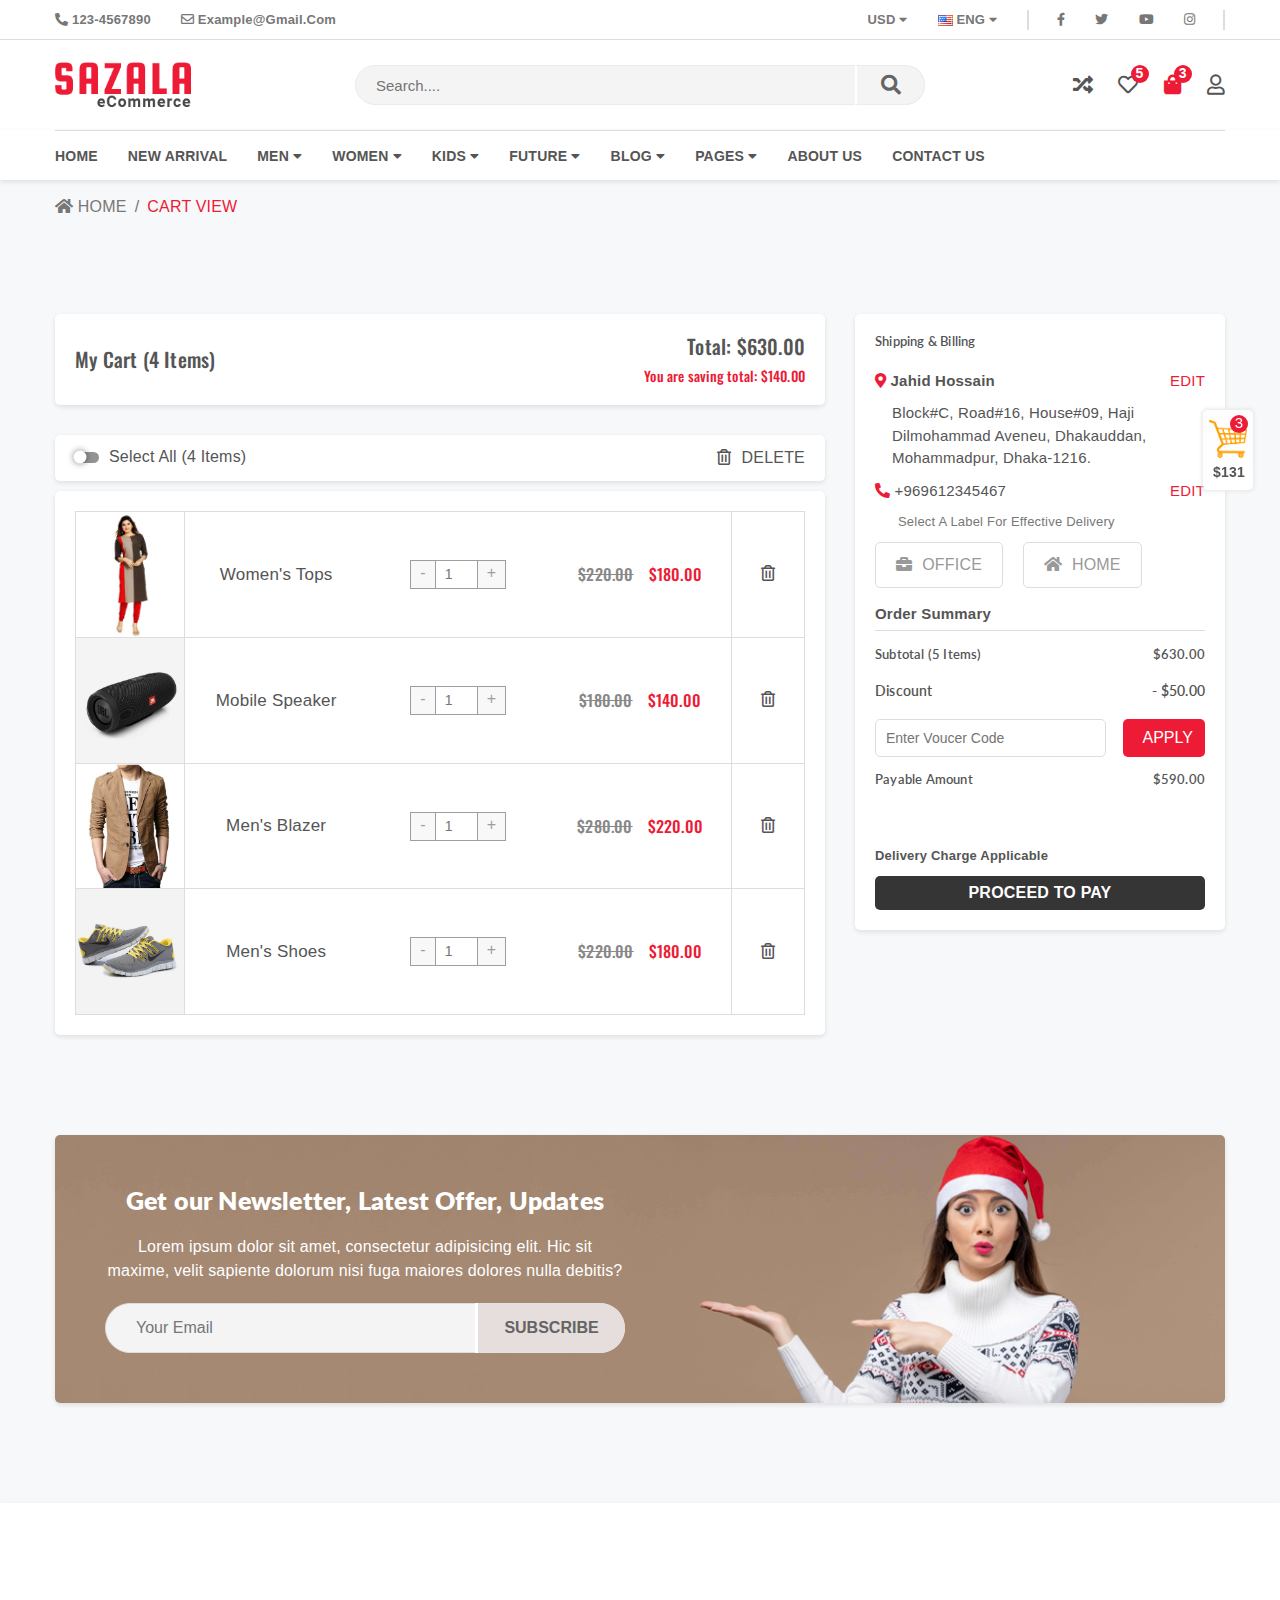
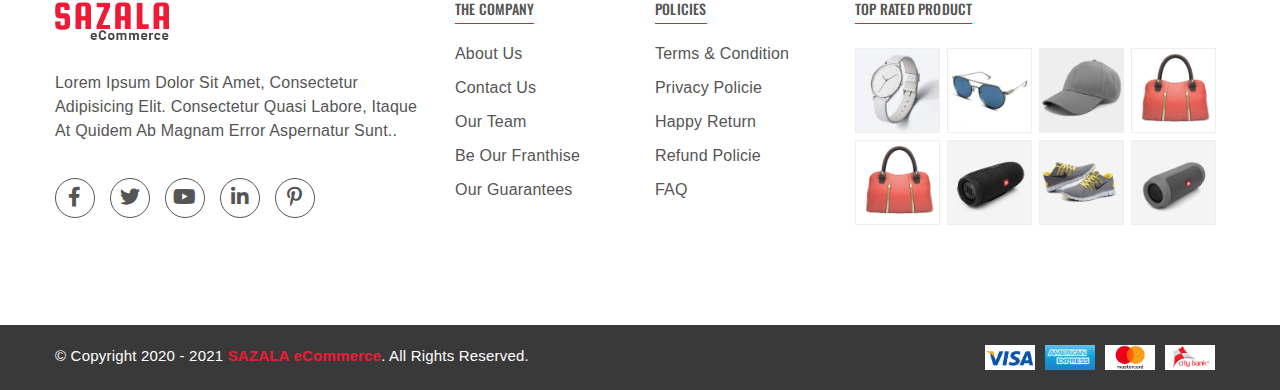
<file: cart_view.html>
<!DOCTYPE html>
<html lang="en">

<head>
    <meta charset="UTF-8">
    <meta name="viewport" content="width=device-width, initial-scale=1, shrink-to-fit=no">
    <title>Sazala eCommerce</title>
    <!--favicon-->
    <link rel="icon" type="image/png" href="images/favicon.png">
    <!--bootstrap css-->
    <link rel="stylesheet" href="css/bootstrap.min.css">
    <!--fontawesome css-->
    <link rel="stylesheet" href="css/all.min.css">
    <!--animate css-->
    <link rel="stylesheet" href="css/animate.css">
    <!--slick slider css-->
    <link rel="stylesheet" href="css/slick.css">
    <!--nice select css-->
    <link rel="stylesheet" href="css/nice-select.css">
    <!--nice number css-->
    <link rel="stylesheet" href="css/jquery.nice-number.min.css">
    <!--mobile menu css-->
    <link rel="stylesheet" href="css/hs-menu.min.css">
    <!--main css-->
    <link rel="stylesheet" href="css/style.css">
    <!--responsive css-->
    <link rel="stylesheet" href="css/responsive.css">

</head>

<body>
   
    <!--==========================
           TOP BAR START
    ===========================-->
    <section id="top_bar">
        <div class="container">
            <div class="row">
                <div class="col-lg-6 col-md-6">
                    <ul class="top_left">
                        <li><a href="callto:123-4567890"><i class="fas fa-phone-alt"></i> 123-4567890</a></li>
                        <li><a href="mailto:example@gmail.com"><i class="far fa-envelope"></i> example@gmail.com</a></li>
                    </ul>
                </div>
                <div class="col-lg-6 col-md-6">
                    <ul class="top_right">
                        <li><a href="#">usd <i class="fas fa-caret-down"></i></a>
                            <ul class="topdown">
                                <li><a href="#">usd</a></li>
                                <li><a href="#">eur</a></li>
                                <li><a href="#">bd</a></li>
                            </ul>
                        </li>
                        <li><a href="#"><img src="images/usa.png" alt="usa"> eng <i class="fas fa-caret-down"></i></a>
                            <ul class="topdown">
                                <li><a href="#"><img src="images/usa.png" alt="usa"> eng </a></li>
                                <li><a href="#"><img src="images/fran.png" alt="usa"> fra </a></li>
                            </ul>
                        </li>
                        <li><a class="fb" href="#"><i class="fab fa-facebook-f"></i></a></li>
                        <li><a class="twi" href="#"><i class="fab fa-twitter"></i></a></li>
                        <li><a href="#"><i class="fab fa-youtube"></i></a></li>
                        <li><a href="#"><i class="fab fa-instagram"></i></a></li>
                    </ul>
                </div>
            </div>
        </div>
    </section>
    <!--==========================
           TOP BAR START
    ===========================-->


    <!--==========================
           HEADER START
    ===========================-->
    <header>
        <div class="container">
            <div class="row">
                <div class="col-lg-2 col-7 col-sm-5 col-md-3">
                    <div class="menu-trigger hs-menubar"> <i class="fas fa-bars"></i></div>
                    <div class="logo">
                        <a href="index.html"><img src="images/logo4.png" alt="stylegloballu"></a>
                    </div>
                </div>
                <div class="col-lg-6 offset-lg-1 col-md-6 d-none d-md-block">
                    <div class="header_right">
                        <div class="search_form">
                            <form action="#">
                                <input type="text" placeholder="Search....">
                                <button type="submit" value="submit">
                                    <i class="fa fa-search"></i>
                                </button>
                            </form>
                        </div>
                    </div>
                </div>
                <div class="col-lg-3 col-5 col-sm-7 col-md-3">
                    <ul class="header_icon">
                        <li>
                            <a href="compare.html" class="d_none"><i class="fas fa-random"></i></a>
                        </li>
                        <li>
                            <a href="wish_list.html" class="cart_icon d_none"><i class="far fa-heart"></i><span>5</span></a>
                        </li>
                        <li>
                            <a href="cart_view.html" class="cart_icon active"><i class="fas fa-shopping-bag"></i> <span>3</span></a>
                            <ul class="mini-cart">
                                <li>
                                    <div class="cart-img">
                                        <a href="#"><img src="images/shirt11.jpg" alt="pant"></a>
                                    </div>
                                    <div class="cart-text">
                                        <h6><a href="#">casual shirt</a></h6>
                                        <div class="cart-price">
                                            <span class="new-price">$35.00</span>
                                            <span class="del"><del>$55.00</del></span>
                                        </div>
                                    </div>
                                    <div class="del-icon">
                                        <a href="#"><i class="far fa-trash-alt"></i></a>
                                    </div>
                                </li>
                                <li>
                                    <div class="cart-img">
                                        <a href="#"><img src="images/pant10.jpg" alt="pant"></a>
                                    </div>
                                    <div class="cart-text">
                                        <h6><a href="#">casual pant</a></h6>
                                        <div class="cart-price">
                                            <span class="new-price">$51.00</span>
                                            <span class="del"><del>$73.00</del></span>
                                        </div>
                                    </div>
                                    <div class="del-icon">
                                        <a href="#"><i class="far fa-trash-alt"></i></a>
                                    </div>
                                </li>
                                <li>
                                    <div class="cart-img">
                                        <a href="#"><img src="images/sharee-2.jpg" alt="sharee"></a>
                                    </div>
                                    <div class="cart-text">
                                        <h6><a href="#">woman sharee</a></h6>
                                        <div class="cart-price">
                                            <span class="new-price">$45.00</span>
                                            <span class="del"><del>$65.00</del></span>
                                        </div>
                                    </div>
                                    <div class="del-icon">
                                        <a href="#"><i class="far fa-trash-alt"></i></a>
                                    </div>
                                </li>
                                <li>
                                    <div class="total-price">
                                        <p class="total-text">sub total:</p>
                                        <p class="total-amount">$131.00</p>
                                    </div>
                                </li>
                                <li>
                                    <div class="cart-check">
                                        <a href="cart_view.html" class="view-cart btn common-btn">view cart</a>
                                        <a href="check_out.html" class="check-out btn common-btn"> checkout</a>
                                    </div>
                                </li>
                            </ul>
                        </li>
                        <li>
                            <a href="#" class="signin" data-toggle="modal" data-target="#signin"><i class="far fa-user"></i>
                            </a>
                        </li>
                    </ul>
                </div>
            </div>
        </div>
    </header>
    <!--==========================
           HEADER END
    ===========================-->

   
    <!--==========================
           NAV START   
    ===========================-->
    <nav class="menu">
        <div class="container">
            <div class="row">
                <div class="col-lg-12">
                    <ul class="main_menu">
                        <li><a href="index.html" class="small_logo" ><img src="images/logo4.png" alt="logo"></a></li>
                        <li><a href="index.html">home</a></li>
                        <li><a href="new-arrival.html">new arrival</a></li>
                        <li class="static"><a href="product.html">men <i class="fas fa-caret-down"></i></a>
                            <div class="mega_full">
                                <div class="row">
                                    <div class="col-lg-2">
                                        <ul class="mega_item">
                                            <li class="menu_title">shirt</li>
                                            <li><a href="#">casual shirt</a></li>
                                            <li><a href="#">formal shirt</a></li>
                                            <li><a href="#">Polo Shirts</a></li>
                                            <li><a href="#">Camp Shirts</a></li>
                                            <li><a href="#">Half-T-Shirts</a></li>
                                            <li><a href="#">Button-Up Shirts</a></li>
                                        </ul>
                                    </div>
                                    <div class="col-lg-2">
                                        <ul class="mega_item">
                                            <li class="menu_title">pant</li>
                                            <li><a href="#">Jeans Pants</a></li>
                                            <li><a href="#">Slim-Fit Trousers</a></li>
                                            <li><a href="#">Joggers Pants</a></li>
                                            <li><a href="#">Cargo Pants</a></li>
                                            <li><a href="#">Leather Pants</a></li>
                                        </ul>
                                    </div>
                                    <div class="col-lg-2">
                                        <ul class="mega_item">
                                            <li class="menu_title">Panjabi</li>
                                            <li><a href="#">Cotton Punjabi</a></li>
                                            <li><a href="#">Cotton Linen Kabli</a></li>
                                            <li><a href="#">Solid Color Panjabi</a></li>
                                            <li><a href="#">Mixed Cotton Panjabi</a></li>
                                            <li><a href="#">denim Panjabi</a></li>
                                        </ul>
                                    </div>
                                    <div class="col-lg-2">
                                        <ul class="mega_item">
                                            <li class="menu_title">t-shirt</li>
                                            <li><a href="#">Polo t shirt</a></li>
                                            <li><a href="#">Long sleeve</a></li>
                                            <li><a href="#">half sleeve T-shirt</a></li>
                                            <li><a href="#">V-neck t-shirt</a></li>
                                            <li><a href="#">Pocket T-shirt</a></li>
                                            <li><a href="#">Cap sleeve t-shirt</a></li>
                                        </ul>
                                    </div>
                                    <div class="col-lg-2">
                                        <ul class="mega_item">
                                            <li class="menu_title">others catagory</li>
                                            <li><a href="#">Watch</a></li>
                                            <li><a href="#">Sunglass</a></li>
                                            <li><a href="#">Caps</a></li>
                                            <li><a href="#">Wallet</a></li>
                                            <li><a href="#">Bags</a></li>
                                            <li><a href="#">Shoes</a></li>
                                        </ul>
                                    </div>
                                    <div class="col-lg-2">
                                        <div class="menu_img">
                                            <img src="images/menu_img_1.jpg" alt="menu" class="img-fluid w-100">
                                            <div class="img_text text-center">
                                                <p>up<br>to <br><span>60%</span>off</p>
                                                <a href="#" class="common-btn">shop now</a>
                                            </div>
                                        </div>
                                    </div>
                                </div>
                            </div>
                        </li>
                        <li class="static"><a href="product.html">women <i class="fas fa-caret-down"></i></a>
                            <div class="mega_full">
                                <div class="row">
                                    <div class="col-lg-2">
                                        <ul class="mega_item">
                                            <li class="menu_title">sharee</li>
                                            <li><a href="#">Jamdani Saree</a></li>
                                            <li><a href="#">Benarasi Silk Saree</a></li>
                                            <li><a href="#">Kasavu Saree</a></li>
                                            <li><a href="#">Bandhini Saree</a></li>
                                            <li><a href="#">Leheriya Saree</a></li>
                                            <li><a href="#">Phulkari Saree </a></li>
                                        </ul>
                                    </div>
                                    <div class="col-lg-2">
                                        <ul class="mega_item">
                                            <li class="menu_title">3 Piece</li>
                                            <li><a href="#">Silk</a></li>
                                            <li><a href="#">Georgette</a></li>
                                            <li><a href="#">Embroidery</a></li>
                                            <li><a href="#">printed</a></li>
                                            <li><a href="#">lawn</a></li>
                                            <li><a href="#">Bandhini</a></li>
                                        </ul>
                                    </div>
                                    <div class="col-lg-2">
                                        <ul class="mega_item">
                                            <li class="menu_title">1 Piece</li>
                                            <li><a href="#">Jumpsuits</a></li>
                                            <li><a href="#">Western Dresses</a></li>
                                            <li><a href="#">Rompers</a></li>
                                            <li><a href="#">Babydoll Dresses</a></li>
                                            <li><a href="#">One Piece Bodysuit</a></li>
                                            <li><a href="#">Dungarees</a></li>
                                        </ul>
                                    </div>
                                    <div class="col-lg-2">
                                        <ul class="mega_item">
                                            <li class="menu_title">salwar kameez</li>
                                            <li><a href="#">printed</a></li>
                                            <li><a href="#">lawn</a></li>
                                            <li><a href="#">Bandhini</a></li>
                                            <li><a href="#">Embroidery</a></li>
                                            <li><a href="#">Silk</a></li>
                                            <li><a href="#">Georgette</a></li>
                                        </ul>
                                    </div>
                                    <div class="col-lg-2">
                                        <ul class="mega_item">
                                            <li class="menu_title">categories</li>
                                            <li><a href="#">Mackup box</a></li>
                                            <li><a href="#">Beauty cream</a></li>
                                            <li><a href="#">Bags</a></li>
                                            <li><a href="#">Shoes</a></li>
                                            <li><a href="#">glasses</a></li>
                                        </ul>
                                    </div>
                                    <div class="col-lg-2">
                                        <div class="menu_img">
                                            <img src="images/menu_img_2.jpg" alt="menu" class="img-fluid w-100">
                                            <div class="img_text text-center">
                                                <p>up<br>to <br><span>35%</span>off</p>
                                                <a href="#" class="common-btn">shop now</a>
                                            </div>
                                        </div>
                                    </div>
                                </div>
                            </div>
                        </li>
                        <li class="static"><a href="product.html">Kids <i class="fas fa-caret-down"></i></a>
                            <div class="mega_full">
                                <div class="row">
                                    <div class="col-lg-2">
                                        <ul class="mega_item">
                                            <li class="menu_title">shirt</li>
                                            <li><a href="#">casual shirt</a></li>
                                            <li><a href="#">formal shirt</a></li>
                                            <li><a href="#">Polo Shirts</a></li>
                                            <li><a href="#">Camp Shirts</a></li>
                                            <li><a href="#">Half-T-Shirts</a></li>
                                            <li><a href="#">Button-Up Shirts</a></li>
                                        </ul>
                                    </div>
                                    <div class="col-lg-2">
                                        <ul class="mega_item">
                                            <li class="menu_title">pant</li>
                                            <li><a href="#">Jeans Pants</a></li>
                                            <li><a href="#">Slim-Fit Trousers</a></li>
                                            <li><a href="#">Joggers Pants</a></li>
                                            <li><a href="#">Cargo Pants</a></li>
                                            <li><a href="#">Leather Pants</a></li>
                                        </ul>
                                    </div>
                                    <div class="col-lg-2">
                                        <ul class="mega_item">
                                            <li class="menu_title">Panjabi</li>
                                            <li><a href="#">Cotton Punjabi</a></li>
                                            <li><a href="#">Cotton Linen Kabli</a></li>
                                            <li><a href="#">Solid Color Panjabi</a></li>
                                            <li><a href="#">Mixed Cotton Panjabi</a></li>
                                            <li><a href="#">denim Panjabi</a></li>
                                        </ul>
                                    </div>
                                    <div class="col-lg-2">
                                        <ul class="mega_item">
                                            <li class="menu_title">t-shirt</li>
                                            <li><a href="#">Polo t shirt</a></li>
                                            <li><a href="#">Long sleeve</a></li>
                                            <li><a href="#">half sleeve T-shirt</a></li>
                                            <li><a href="#">V-neck t-shirt</a></li>
                                            <li><a href="#">Pocket T-shirt</a></li>
                                            <li><a href="#">Cap sleeve t-shirt</a></li>
                                        </ul>
                                    </div>
                                    <div class="col-lg-2">
                                        <ul class="mega_item">
                                            <li class="menu_title">others catagory</li>
                                            <li><a href="#">Watch</a></li>
                                            <li><a href="#">Sunglass</a></li>
                                            <li><a href="#">Caps</a></li>
                                            <li><a href="#">Wallet</a></li>
                                            <li><a href="#">Bags</a></li>
                                            <li><a href="#">Shoes</a></li>
                                        </ul>
                                    </div>
                                    <div class="col-lg-2">
                                        <div class="menu_img">
                                            <img src="images/menu_img_3.jpg" alt="menu" class="img-fluid w-100">
                                            <div class="img_text text-center">
                                                <p>up<br>to <br><span>30%</span>off</p>
                                                <a href="#" class="common-btn">shop now</a>
                                            </div>
                                        </div>
                                    </div>
                                </div>
                            </div>
                        </li>
                        <li class="static"><a href="product.html">future <i class="fas fa-caret-down"></i></a>
                            <div class="mega_full">
                                <div class="row">
                                    <div class="col-lg-2">
                                        <ul class="mega_item">
                                            <li class="menu_title">men</li>
                                            <li><a href="#">casual shirt</a></li>
                                            <li><a href="#">formal pant</a></li>
                                            <li><a href="#">panjabi</a></li>
                                            <li><a href="#">bags</a></li>
                                            <li><a href="#">casual shoes</a></li>
                                            <li><a href="#">Wallet</a></li>
                                        </ul>
                                    </div>
                                    <div class="col-lg-2">
                                        <ul class="mega_item">
                                            <li class="menu_title">women</li>
                                            <li><a href="#">printed sharee</a></li>
                                            <li><a href="#">kurti</a></li>
                                            <li><a href="#">bouticks 3 Piece</a></li>
                                            <li><a href="#">3 Piece</a></li>
                                            <li><a href="#">tops</a></li>
                                            <li><a href="#">lagins</a></li>
                                        </ul>
                                    </div>
                                    <div class="col-lg-2">
                                        <ul class="mega_item">
                                            <li class="menu_title">kids</li>
                                            <li><a href="#">panjabi set</a></li>
                                            <li><a href="#">baby pants set</a></li>
                                            <li><a href="#">shoes</a></li>
                                            <li><a href="#">caps</a></li>
                                            <li><a href="#">pants</a></li>
                                            <li><a href="#">baby shirts set</a></li>
                                        </ul>
                                    </div>
                                    <div class="col-lg-2">
                                        <ul class="mega_item">
                                            <li class="menu_title">accessories</li>
                                            <li><a href="#">parts bag</a></li>
                                            <li><a href="#">side bag</a></li>
                                            <li><a href="#">Makeup box</a></li>
                                            <li><a href="#">others_4</a></li>
                                        </ul>
                                    </div>
                                    <div class="col-lg-4">
                                        <div class="menu_img">
                                            <img src="images/menu_img_4.jpg" alt="menu" class="img-fluid w-100">
                                            <div class="img_text text-center">
                                                <p>coming soon</p>
                                            </div>
                                        </div>
                                    </div>
                                </div>
                            </div>
                        </li>
                        <li>
                            <a href="blog_list.html">blog <i class="fas fa-caret-down"></i></a>
                            <ul class="menu_droap_down">
                                <li><a href="blog_grid.html">blog grid view</a></li>
                                <li><a href="blog_list.html">blog list view</a></li>
                            </ul>
                        </li>
                        <li>
                            <a href="#">pages <i class="fas fa-caret-down"></i></a>
                            <ul class="menu_droap_down">
                                <li><a href="product.html">product</a></li>
                                <li><a href="product-details.html">product details</a></li>
                                <li><a href="check_out.html">check out</a></li>
                                <li><a href="profile.html">account</a></li>
                                <li><a href="404.html">404/Error</a></li>
                            </ul>
                        </li>
                        <li>
                            <a href="about.html">about us</a>
                        </li>
                        <li>
                            <a href="contact.html">contact us</a>
                        </li>
                    </ul>
                </div>
            </div>
        </div>
    </nav>
    <!--==========================
           NAV END
    ===========================-->


    <!--=====MOBILE MENU START=====-->
    <div class="hs-navigation">
        <div class="search_form d-md-none">
            <form action="#">
                <input type="text" placeholder="Search....">
                <button type="submit" value="submit">
                    <i class="fa fa-search"></i>
                </button>
            </form>
        </div>
        <ul class="nav-links">
            <li class="has-child">
                <a class="single_menu" href="index.html">home </a>
            </li>
            <li class="has-child">
                <a class="single_menu" href="new-arrival.html">new arrival </a>
            </li>
            <li class="has-child">
                <span class="its-parent">
                    <span class="icon"></span>men <i class="fas fa-angle-down"></i></span>
                <ul class="its-children">

                    <li class="has-child">
                        <span class="its-parent">shirt <i class="fas fa-angle-down"></i></span>
                        <ul class="its-children">
                            <li> <a href="#1">shirt 1</a></li>
                            <li> <a href="#1">shirt 2</a></li>
                            <li> <a href="#1">shirt 3</a></li>
                            <li> <a href="#1">shirt 4</a></li>
                            <li> <a href="#1">shirt 5</a></li>
                        </ul>
                    </li>

                    <li class="has-child">
                        <span class="its-parent">pant <i class="fas fa-angle-down"></i></span>
                        <ul class="its-children">
                            <li> <a href="#1">pant 1</a></li>
                            <li> <a href="#1">pant 2</a></li>
                            <li> <a href="#1">pant 3</a></li>
                            <li> <a href="#1">pant 4</a></li>
                            <li> <a href="#1">pant 5</a></li>
                        </ul>
                    </li>
                    <li class="has-child">
                        <span class="its-parent">panjabi <i class="fas fa-angle-down"></i></span>
                        <ul class="its-children">
                            <li> <a href="#1">panjabi 1</a></li>
                            <li> <a href="#1">panjabi 2</a></li>
                            <li> <a href="#1">panjabi 3</a></li>
                            <li> <a href="#1">panjabi 4</a></li>
                            <li> <a href="#1">panjabi 5</a></li>
                        </ul>
                    </li>
                    <li class="has-child">
                        <span class="its-parent">t-shirt <i class="fas fa-angle-down"></i></span>
                        <ul class="its-children">
                            <li> <a href="#1">t-shirt 1</a></li>
                            <li> <a href="#1">t-shirt 2</a></li>
                            <li> <a href="#1">t-shirt 3</a></li>
                            <li> <a href="#1">t-shirt 4</a></li>
                            <li> <a href="#1">t-shirt 5</a></li>
                        </ul>
                    </li>
                    <li class="has-child">
                        <span class="its-parent">catagory <i class="fas fa-angle-down"></i></span>
                        <ul class="its-children">
                            <li> <a href="#1">catagory 1</a></li>
                            <li> <a href="#1">catagory 2</a></li>
                            <li> <a href="#1">catagory 3</a></li>
                            <li> <a href="#1">catagory 4</a></li>
                            <li> <a href="#1">catagory 5</a></li>
                        </ul>
                    </li>
                </ul>
            </li>
            <li class="has-child">
                <span class="its-parent">
                    <span class="icon"></span>women<i class="fas fa-angle-down"></i></span>
                <ul class="its-children">

                    <li class="has-child">
                        <span class="its-parent">sharee<i class="fas fa-angle-down"></i></span>
                        <ul class="its-children">
                            <li> <a href="#1">sharee 1</a></li>
                            <li> <a href="#1">sharee 2</a></li>
                            <li> <a href="#1">sharee 3</a></li>
                            <li> <a href="#1">sharee 4</a></li>
                            <li> <a href="#1">sharee 5</a></li>
                        </ul>
                    </li>

                    <li class="has-child">
                        <span class="its-parent">3 pcs<i class="fas fa-angle-down"></i></span>
                        <ul class="its-children">
                            <li> <a href="#1">3_pcs 1</a></li>
                            <li> <a href="#1">3_pcs 2</a></li>
                            <li> <a href="#1">3_pcs 3</a></li>
                            <li> <a href="#1">3_pcs 4</a></li>
                            <li> <a href="#1">3_pcs 5</a></li>
                        </ul>
                    </li>
                    <li class="has-child">
                        <span class="its-parent">1 pcs<i class="fas fa-angle-down"></i></span>
                        <ul class="its-children">
                            <li> <a href="#1">1_pcs 1</a></li>
                            <li> <a href="#1">1_pcs 2</a></li>
                            <li> <a href="#1">1_pcs 3</a></li>
                            <li> <a href="#1">1_pcs 4</a></li>
                            <li> <a href="#1">1_pcs 5</a></li>
                        </ul>
                    </li>
                    <li class="has-child">
                        <span class="its-parent">salwar kameez<i class="fas fa-angle-down"></i></span>
                        <ul class="its-children">
                            <li> <a href="#1">salwar kameez 1</a></li>
                            <li> <a href="#1">salwar kameez 2</a></li>
                            <li> <a href="#1">salwar kameez 3</a></li>
                            <li> <a href="#1">salwar kameez 4</a></li>
                            <li> <a href="#1">salwar kameez 5</a></li>
                        </ul>
                    </li>
                    <li class="has-child">
                        <span class="its-parent">categories<i class="fas fa-angle-down"></i></span>
                        <ul class="its-children">
                            <li> <a href="#1">categories 1</a></li>
                            <li> <a href="#1">categories 2</a></li>
                            <li> <a href="#1">categories 3</a></li>
                            <li> <a href="#1">categories 4</a></li>
                            <li> <a href="#1">categories 5</a></li>
                        </ul>
                    </li>
                </ul>
            </li>
            <li class="has-child">
                <span class="its-parent">
                    <span class="icon"></span>Kids<i class="fas fa-angle-down"></i></span>
                <ul class="its-children">

                    <li class="has-child">
                        <span class="its-parent">pant<i class="fas fa-angle-down"></i></span>
                        <ul class="its-children">
                            <li> <a href="#1">pant 1</a></li>
                            <li> <a href="#1">pant 2</a></li>
                            <li> <a href="#1">pant 3</a></li>
                            <li> <a href="#1">pant 4</a></li>
                            <li> <a href="#1">pant 5</a></li>
                        </ul>
                    </li>

                    <li class="has-child">
                        <span class="its-parent">shirt<i class="fas fa-angle-down"></i></span>
                        <ul class="its-children">
                            <li> <a href="#1">shirt 1</a></li>
                            <li> <a href="#1">shirt 2</a></li>
                            <li> <a href="#1">shirt 3</a></li>
                            <li> <a href="#1">shirt 4</a></li>
                            <li> <a href="#1">shirt 5</a></li>
                        </ul>
                    </li>
                    <li class="has-child">
                        <span class="its-parent">t-shirt<i class="fas fa-angle-down"></i></span>
                        <ul class="its-children">
                            <li> <a href="#1">t-shirt 1</a></li>
                            <li> <a href="#1">t-shirt 2</a></li>
                            <li> <a href="#1">t-shirt 3</a></li>
                            <li> <a href="#1">t-shirt 4</a></li>
                            <li> <a href="#1">t-shirt 5</a></li>
                        </ul>
                    </li>
                    <li class="has-child">
                        <span class="its-parent">fotua<i class="fas fa-angle-down"></i></span>
                        <ul class="its-children">
                            <li> <a href="#1">fotua 1</a></li>
                            <li> <a href="#1">fotua 2</a></li>
                            <li> <a href="#1">fotua 3</a></li>
                            <li> <a href="#1">fotua 4</a></li>
                            <li> <a href="#1">fotua 5</a></li>
                        </ul>
                    </li>
                    <li class="has-child">
                        <span class="its-parent">categories<i class="fas fa-angle-down"></i></span>
                        <ul class="its-children">
                            <li> <a href="#1">categories 1</a></li>
                            <li> <a href="#1">categories 2</a></li>
                            <li> <a href="#1">categories 3</a></li>
                            <li> <a href="#1">categories 4</a></li>
                            <li> <a href="#1">categories 5</a></li>
                        </ul>
                    </li>
                </ul>
            </li>
            <li class="has-child">
                <span class="its-parent">
                    <span class="icon"></span>future<i class="fas fa-angle-down"></i></span>
                <ul class="its-children">

                    <li class="has-child">
                        <span class="its-parent">men <i class="fas fa-angle-down"></i></span>
                        <ul class="its-children">
                            <li> <a href="#1">men 1</a></li>
                            <li> <a href="#1">men 2</a></li>
                            <li> <a href="#1">men 3</a></li>
                            <li> <a href="#1">men 4</a></li>
                            <li> <a href="#1">men 5</a></li>
                        </ul>
                    </li>

                    <li class="has-child">
                        <span class="its-parent">woman <i class="fas fa-angle-down"></i></span>
                        <ul class="its-children">
                            <li> <a href="#1">woman 1</a></li>
                            <li> <a href="#1">woman 2</a></li>
                            <li> <a href="#1">woman 3</a></li>
                            <li> <a href="#1">woman 4</a></li>
                            <li> <a href="#1">woman 5</a></li>
                        </ul>
                    </li>
                    <li class="has-child">
                        <span class="its-parent">kids<i class="fas fa-angle-down"></i></span>
                        <ul class="its-children">
                            <li> <a href="#1">kids 1</a></li>
                            <li> <a href="#1">kids 2</a></li>
                            <li> <a href="#1">kids 3</a></li>
                            <li> <a href="#1">kids 4</a></li>
                            <li> <a href="#1">kids 5</a></li>
                        </ul>
                    </li>
                </ul>
            </li>
            <li class="has-child">
                <span class="its-parent">
                    <span class="icon"></span>blog <i class="fas fa-angle-down"></i></span>
                <ul class="its-children">
                    <li class="has-child">
                        <a href="blog_list.html">blog list view</a>
                        <a href="blog_grid.html">blog grid view</a>
                    </li>
                </ul>
            </li>
            <li class="has-child">
                <span class="its-parent">
                    <span class="icon"></span>pages <i class="fas fa-angle-down"></i></span>
                <ul class="its-children">
                    <li class="has-child">
                        <a href="product.html">product</a>
                        <a href="product-details.html">product details</a>
                        <a href="cart_view.html">cart view</a>
                        <a href="check_out.html">check out</a>
                        <a href="wish_list.html">wishlist</a>
                        <a href="compare.html">compare</a>
                        <a href="contact.html">account</a>
                        <a href="404.html">404/Error</a>
                    </li>
                </ul>
            </li>
            <li class="has-child">
                <a class="single_menu" href="index.html"> about us</a>
            </li>
            <li class="has-child">
                <a class="single_menu" href="product.html">contact us </a>
            </li>
        </ul>
    </div>
    <!--=====MOBILE MENU START=====-->


    <!--===========SIGN IN START============-->
    <section id="account">
        <div class="container">
            <div class="row">
                <div class="col-lg-12">
                    <div class="modal fade" id="signin" tabindex="-1" aria-labelledby="signin" aria-hidden="true">
                        <div class="modal-dialog">
                            <div class="modal-content">
                                <div class="modal-header">
                                    <ul class="nav nav-tabs" id="myTab" role="tablist">
                                        <li class="nav-item">
                                            <a class="nav-link active" id="home-tab" data-toggle="tab" href="#Sign_in" role="tab" aria-controls="Sign_in" aria-selected="true">Sign in</a>
                                        </li>
                                        <li class="nav-item">
                                            <a class="nav-link" id="profile-tab" data-toggle="tab" href="#Register" role="tab" aria-controls="Register" aria-selected="false">Register</a>
                                        </li>
                                    </ul>
                                    <button type="button" class="close" data-dismiss="modal" aria-label="Close">
                                        <span aria-hidden="true">&times;</span>
                                    </button>
                                </div>
                                <div class="modal-body">
                                    <div class="tab-content" id="myTabContent">
                                        <div class="tab-pane fade show active" id="Sign_in" role="tabpanel" aria-labelledby="home-tab">
                                            <div class="signin_area">
                                                <form>
                                                    <label>Username or email:</label>
                                                    <input type="text" placeholder="Username Or Email" class="user">
                                                    <label>Pasword:</label>
                                                    <input type="text" placeholder="Password" class="pass">
                                                    <div class="check_box">
                                                        <input type="checkbox" id="signin-remember" name="signin-remember">
                                                        <label for="signin-remember">Remember me</label>
                                                        <a href="#" class="lost-link ml-auto">Lost your password?</a>
                                                    </div>
                                                    <button class="btn common-btn">sign in</button>
                                                    <div class="signin_link">
                                                        <p>Sign in with social account</p>
                                                        <ul>
                                                            <li><a href="#"><i class="fab fa-facebook-f"></i></a></li>
                                                            <li><a href="#"><i class="fab fa-google"></i></a></li>
                                                            <li><a href="#"><i class="fab fa-twitter"></i></a></li>
                                                        </ul>
                                                    </div>
                                                </form>
                                            </div>
                                        </div>
                                        <div class="tab-pane fade" id="Register" role="tabpanel" aria-labelledby="profile-tab">
                                            <div class="signin_area">
                                                <form>
                                                    <label>Your email:</label>
                                                    <input type="text" placeholder="Email" class="user">
                                                    <label>Pasword:</label>
                                                    <input type="text" placeholder="Password" class="pass">
                                                    <div class="check_box">
                                                        <input type="checkbox" id="privacy_agree" name="privacy_agree">
                                                        <label for="privacy_agree">I agree to the privacy policy</label>
                                                    </div>
                                                    <button class="btn common-btn">sign in</button>
                                                    <div class="signin_link">
                                                        <p>Sign in with social account</p>
                                                        <ul>
                                                            <li><a href="#"><i class="fab fa-facebook-f"></i></a></li>
                                                            <li><a href="#"><i class="fab fa-google"></i></a></li>
                                                            <li><a href="#"><i class="fab fa-twitter"></i></a></li>
                                                        </ul>
                                                    </div>
                                                </form>
                                            </div>
                                        </div>
                                    </div>
                                </div>
                            </div>
                        </div>
                    </div>
                </div>
            </div>
        </div>
    </section>
    <!--===========SIGN IN END=============-->



    <!--=====BREADCRUMB START=====-->
    <div class="breadcrumb-area">
        <div class="container">
            <div class="row">
                <div class="col-xl-12">
                    <ol class="breadcrumb">
                        <li class="breadcrumb-item"><a href="#"><i class="fa fa-home" aria-hidden="true"></i> home</a></li>
                        <li class="breadcrumb-item active" aria-current="page">cart view</li>
                    </ol>
                </div>
            </div>
        </div>
    </div>
    <!--=====BREADCRUMB END=====-->


    <!--==========================
           CART VIEW START
    ===========================-->
    <section id="cart_view">
        <div class="container">
            <div class="row">
                <div class="col-lg-8 col-12 col-sm-12 col-md-12">
                    <div class="cart_item_heading">
                        <h5>My Cart (4 Items) </h5>
                        <h4 class="ml-auto">Total: $630.00 <span>You are saving total: $140.00 </span></h4>
                    </div>
                    <div class="select_all">
                        <input type="checkbox" id="select_all_product" name="select_all_product">
                        <label for="select_all_product">select all (4 items)</label>

                        <a href="#" class="ml-auto"><i class="far fa-trash-alt"></i>delete</a>
                    </div>
                    <div class="cart_list">
                        <div class="table-responsive">
                            <table class="table table-bordered">
                                <tbody>
                                    <tr class="d-flex">
                                        <td class="pro_img"><img src="images/1pis-1.jpg" alt="product"></td>

                                        <td class="pro_name">
                                            <p>women's tops</p>
                                        </td>

                                        <td class="pro_select">
                                            <input type="number" placeholder="1">
                                        </td>

                                        <td class="pro_tk">
                                            <h6><del>$220.00</del>$180.00</h6>
                                        </td>

                                        <td class="pro_icon">
                                            <a href="#"><i class="far fa-trash-alt"></i></a>
                                        </td>
                                    </tr>
                                    <tr class="d-flex">
                                        <td class="pro_img">
                                            <img src="images/speaker-1.jpg" alt="product">
                                        </td>

                                        <td class="pro_name">
                                            <p>mobile speaker</p>
                                        </td>

                                        <td class="pro_select">
                                            <input type="number" placeholder="1">
                                        </td>

                                        <td class="pro_tk">
                                            <h6><del>$180.00</del>$140.00</h6>
                                        </td>

                                        <td class="pro_icon">
                                            <a href="#"><i class="far fa-trash-alt"></i></a>
                                        </td>
                                    </tr>
                                    <tr class="d-flex">
                                        <td class="pro_img">
                                            <img src="images/blazer-1.jpg" alt="product">
                                        </td>

                                        <td class="pro_name">
                                            <p>men's blazer</p>
                                        </td>

                                        <td class="pro_select">
                                            <input type="number" placeholder="1">
                                        </td>

                                        <td class="pro_tk">
                                            <h6><del>$280.00</del>$220.00</h6>
                                        </td>

                                        <td class="pro_icon">
                                            <a href="#"><i class="far fa-trash-alt"></i></a>
                                        </td>
                                    </tr>
                                    <tr class="d-flex">
                                        <td class="pro_img">
                                            <img src="images/shoes-1.jpg" alt="product">
                                        </td>
                                        <td class="pro_name">
                                            <p>men's shoes</p>
                                        </td>

                                        <td class="pro_select">
                                            <input type="number" placeholder="1">
                                        </td>

                                        <td class="pro_tk">
                                            <h6><del>$220.00</del>$180.00</h6>
                                        </td>

                                        <td class="pro_icon">
                                            <a href="#"><i class="far fa-trash-alt"></i></a>
                                        </td>
                                    </tr>
                                </tbody>
                            </table>
                        </div>
                    </div>
                </div>
                <div class="col-lg-4 col-12 col-sm-12 col-md-12">
                    <div class="checkout_text">
                        <h6>shipping &amp; billing</h6>
                        <p class="clients_name"><i class="fas fa-map-marker-alt"></i> jahid hossain <span class="edit">edit</span></p>
                        <p class="address">Block#C, Road#16, House#09, haji dilmohammad aveneu, dhakauddan, mohammadpur, dhaka-1216.</p>
                        <p class="phone"><i class="fas fa-phone-alt"></i> +969612345467 <span class="edit">edit</span></p>
                        <p class="delivery">select a label for effective delivery</p>
                        <a href="#"><i class="fa fa-briefcase"></i>office</a>
                        <a href="#"><i class="fa fa-home"></i>home</a>
                        <p class="order">order summary</p>
                        <h6>subtotal (5 items) <span> $630.00</span></h6>
                        <h6 class="discount">discount <span>- $50.00</span></h6>
                        <form>
                            <input type="text" placeholder="Enter Voucer Code">
                            <button type="submit" class="ml-auto">apply</button>
                        </form>
                        <h6>Payable amount <span>$590.00</span></h6>
                        <p class="vat">delivery charge applicable</p>
                        <a href="check_out.html" class="btn common-btn">proceed to pay</a>
                    </div>
                </div>
            </div>
        </div>
    </section>
    <!--==========================
           CART VIEW END
    ===========================-->



    <!--==========================
         SUBSCRIBE START  
    ===========================-->
    <section id="subscribe">
        <div class="container">
            <div class="subscribe_bg">
                <div class="row">
                    <div class="col-lg-6 text-center">
                        <div class="subscribe_area">
                            <h4>Get our Newsletter, Latest Offer, Updates </h4>
                            <p>Lorem ipsum dolor sit amet, consectetur adipisicing elit. Hic sit maxime, velit sapiente dolorum nisi fuga maiores dolores nulla debitis?</p>
                            <form>
                                <input type="text" placeholder="Your Email">
                                <button type="submit">subscribe</button>
                            </form>
                        </div>
                    </div>
                </div>
            </div>
        </div>
    </section>
    <!--==========================
         SUBSCRIBE  END       
    ===========================-->


    <!--==========================
           FOOTER  START           
    ===========================-->
    <footer>
        <div class="container">
            <div class="row">
                <div class="col-lg-4 col-12 col-sm-8 col-md-8">
                    <div class="footer_content">
                        <div class="footerlogo">
                            <a href="index.html"><img src="images/logo4.png" alt="logo"></a>
                        </div>
                        <div class="footer_address">
                            <p>Lorem ipsum dolor sit amet, consectetur adipisicing elit. Consectetur quasi labore, itaque at quidem ab magnam error aspernatur sunt..</p>
                            <ul class="address_link">
                                <li><a href="#"><i class="fab fa-facebook-f"></i></a></li>
                                <li><a href="#"><i class="fab fa-twitter"></i></a></li>
                                <li><a href="#"><i class="fab fa-youtube"></i></a></li>
                                <li><a href="#"><i class="fab fa-linkedin-in"></i></a></li>
                                <li><a href="#"><i class="fab fa-pinterest-p"></i></a></li>
                            </ul>
                        </div>
                    </div>
                </div>
                <div class="col-lg-2 col-6 col-sm-4 col-md-4">
                    <div class="footer_content">
                        <h6>the company</h6>
                        <ul class="footer_link">
                            <li><a href="about.html">about us</a></li>
                            <li><a href="contact.html">contact us</a></li>
                            <li><a href="#">our team</a></li>
                            <li><a href="#">be our franthise</a></li>
                            <li><a href="#">Our Guarantees</a></li>
                        </ul>
                    </div>
                </div>
                <div class="col-lg-2 col-6 col-sm-4 col-md-4">
                    <div class="footer_content">
                        <h6>policies</h6>
                        <ul class="footer_link">
                            <li><a href="#">terms &amp; condition</a></li>
                            <li><a href="#">privacy policie</a></li>
                            <li><a href="#">happy return</a></li>
                            <li><a href="#">refund policie</a></li>
                            <li><a href="#" class="faq">FAQ</a></li>
                        </ul>
                    </div>
                </div>
                <div class="col-lg-4 col-12 col-sm-8 col-md-8 ">
                    <div class="footer_content foot_mar">
                        <h6>top rated product</h6>
                        <ul class="footer_img mt-1">
                            <li><a href="#"><img src="images/small_img_2.jpg" alt="product"></a></li>
                            <li><a href="#"><img src="images/small_img_3.jpg" alt="product"></a></li>
                            <li><a href="#"><img src="images/small_img_9.jpg" alt="product"></a></li>
                            <li><a href="#"><img src="images/small_img_8.jpg" alt="product"></a></li>
                            <li><a href="#"><img src="images/small_img_8.jpg" alt="product"></a></li>
                            <li><a href="#"><img src="images/small_img_6.jpg" alt="product"></a></li>
                            <li><a href="#"><img src="images/small_img_7.jpg" alt="product"></a></li>
                            <li><a href="#"><img src="images/small_img_5.jpg" alt="product"></a></li>
                        </ul>
                    </div>
                </div>
            </div>
        </div>
        <div class="copy_rite_area">
            <div class="container">
                <div class="row">
                    <div class="col-lg-6 col-md-12 col-sm-12 col-12">
                        <div class="copy_right">
                            <p>© Copyright 2020 - 2021 <a href="index.html">SAZALA eCommerce</a>. All Rights Reserved.</p>
                        </div>
                    </div>
                    <div class="col-lg-6 col-md-12 col-sm-12 col-12">
                        <div class="payment">
                            <img src="images/payment2.jpg" alt="payment">
                            <img src="images/payment4.jpg" alt="payment">
                            <img src="images/payment5.jpg" alt="payment">
                            <img src="images/payment3.jpg" alt="payment">
                        </div>
                    </div>
                </div>
            </div>
        </div>
        <div class="scroll_btn">
            <i class="fas fa-chevron-up"></i>
        </div>
        <div class="common_cart_file">
            <a href="cart_view.html" class="btn common_cart"><img src="images/cart_img.png" alt="cart_icon"></a>
            <p>$131</p>
            <span>3</span>
        </div>
    </footer>
    <!--==========================
           FOOTER  END                  
    ===========================-->



    <!-- jQuery first, then Popper.js, then Bootstrap JS -->
    <script src="js/jquery-1.12.4.min.js"></script>
    <script src="js/popper.min.js"></script>
    <script src="js/bootstrap.min.js"></script>
    <!--slick.js-->
    <script src="js/slick.min.js"></script>
    <!--counter js-->
    <script src="js/waypoints.min.js"></script>
    <script src="js/jquery.counterup.min.js"></script>
    <!--wow js-->
    <script src="js/wow.min.js"></script>
    <!--nice selict-->
    <script src="js/jquery.nice-select.min.js"></script>
    <!--zoom-->
    <script src="js/jquery.elevateZoom-3.0.8.min.js"></script>
    <!--nice number-->
    <script src="js/jquery.nice-number.min.js"></script>
    <!--date of birth-->
    <script src="js/dobpicker.js"></script>
    <!--mobile menu-->
    <script src="js/jquery.hsmenu.min.js"></script>
    <!--main js-->
    <script src="js/main.js"></script>

</body>

</html>
</file>
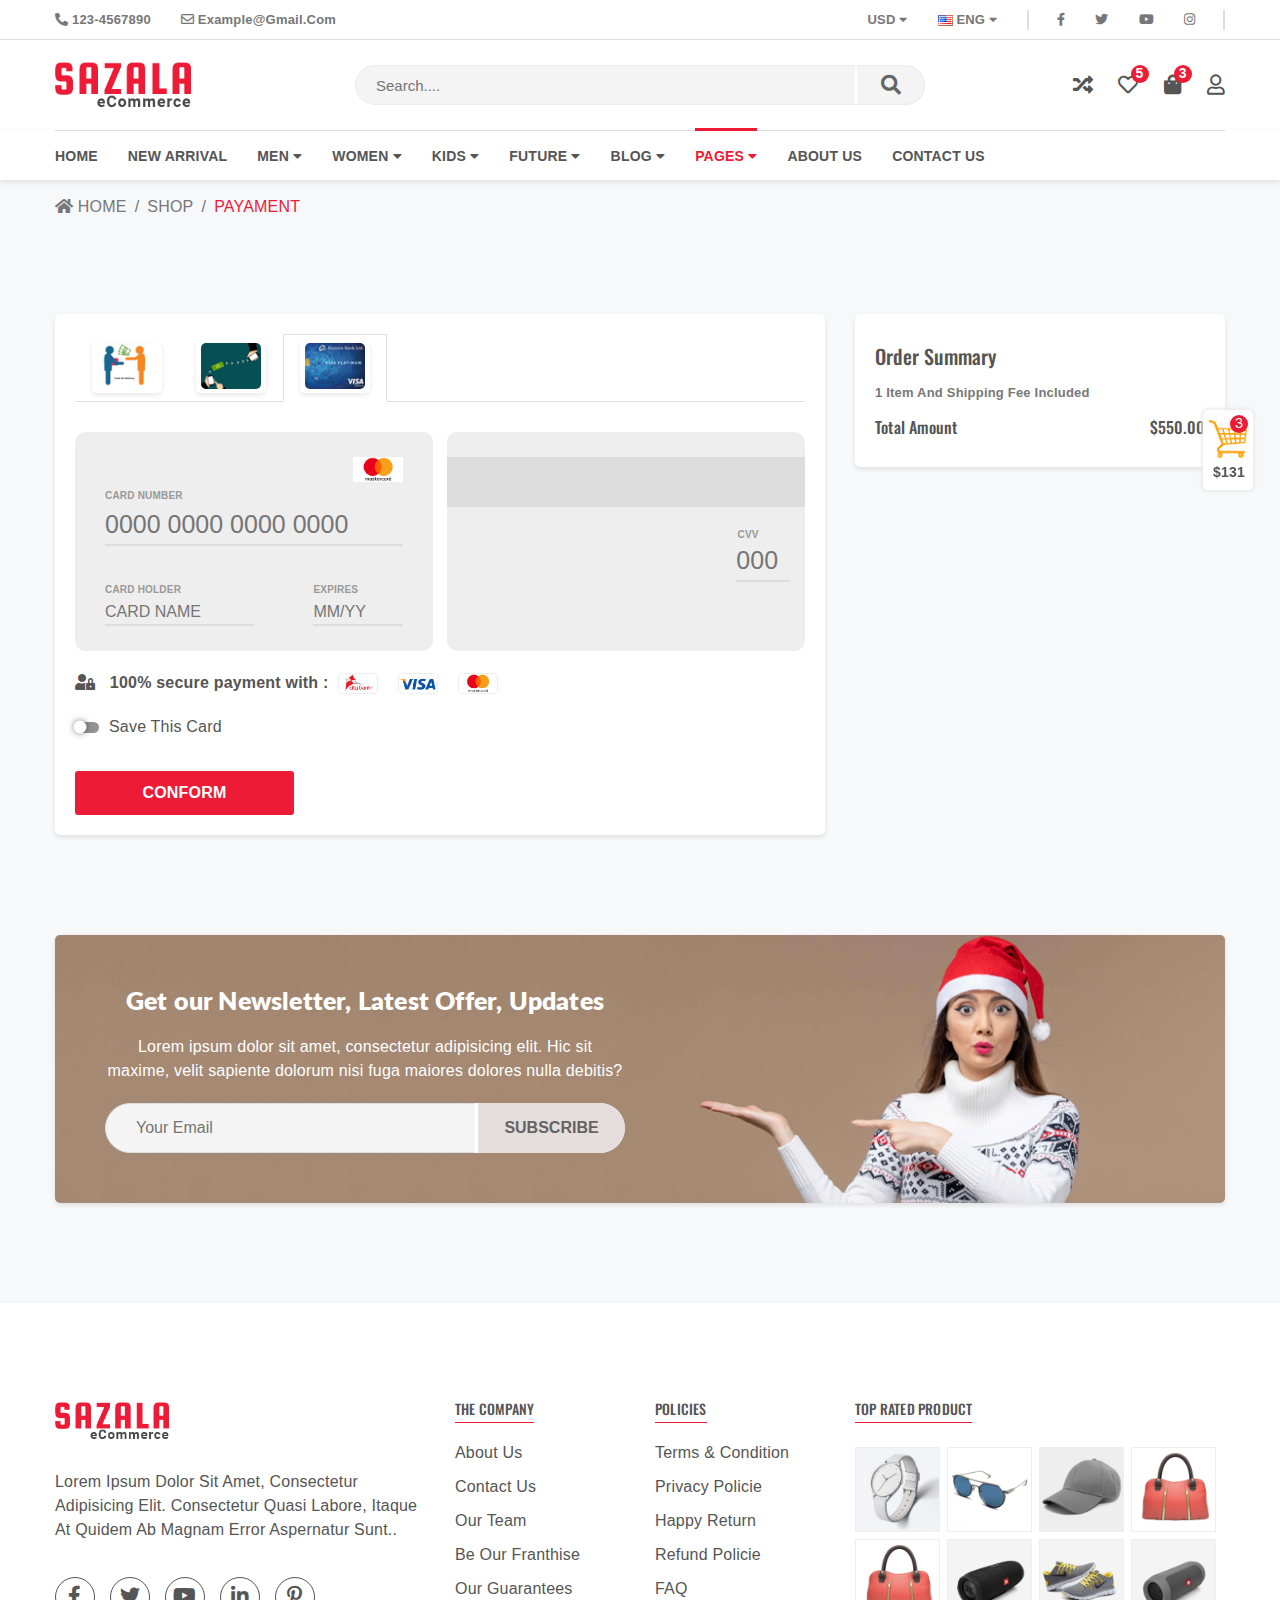
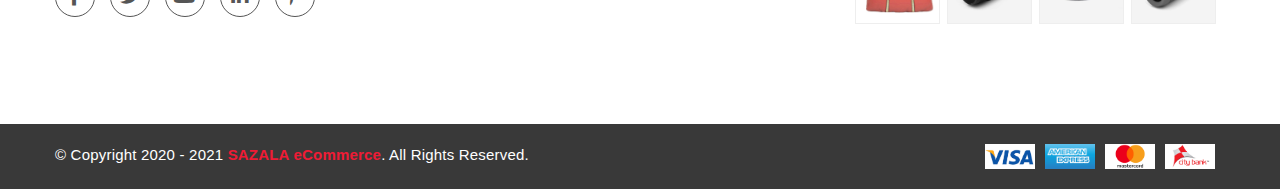
<file: check_out.html>
<!DOCTYPE html>
<html lang="en">

<head>
    <meta charset="UTF-8">
    <meta name="viewport" content="width=device-width, initial-scale=1, shrink-to-fit=no">
    <title>Sazala eCommerce</title>
    <!--favicon-->
    <link rel="icon" type="image/png" href="images/favicon.png">
    <!--bootstrap css-->
    <link rel="stylesheet" href="css/bootstrap.min.css">
    <!--fontawesome css-->
    <link rel="stylesheet" href="css/all.min.css">
    <!--animate css-->
    <link rel="stylesheet" href="css/animate.css">
    <!--slick slider css-->
    <link rel="stylesheet" href="css/slick.css">
    <!--nice select css-->
    <link rel="stylesheet" href="css/nice-select.css">
    <!--nice number css-->
    <link rel="stylesheet" href="css/jquery.nice-number.min.css">
    <!--mobile menu css-->
    <link rel="stylesheet" href="css/hs-menu.min.css">
    <!--main css-->
    <link rel="stylesheet" href="css/style.css">
    <!--responsive css-->
    <link rel="stylesheet" href="css/responsive.css">

</head>

<body>

    <!--==========================
           TOP BAR START
    ===========================-->
    <section id="top_bar">
        <div class="container">
            <div class="row">
                <div class="col-lg-6 col-md-6">
                    <ul class="top_left">
                        <li><a href="callto:123-4567890"><i class="fas fa-phone-alt"></i> 123-4567890</a></li>
                        <li><a href="mailto:example@gmail.com"><i class="far fa-envelope"></i> example@gmail.com</a></li>
                    </ul>
                </div>
                <div class="col-lg-6 col-md-6">
                    <ul class="top_right">
                        <li><a href="#">usd <i class="fas fa-caret-down"></i></a>
                            <ul class="topdown">
                                <li><a href="#">usd</a></li>
                                <li><a href="#">eur</a></li>
                                <li><a href="#">bd</a></li>
                            </ul>
                        </li>
                        <li><a href="#"><img src="images/usa.png" alt="usa"> eng <i class="fas fa-caret-down"></i></a>
                            <ul class="topdown">
                                <li><a href="#"><img src="images/usa.png" alt="usa"> eng </a></li>
                                <li><a href="#"><img src="images/fran.png" alt="usa"> fra </a></li>
                            </ul>
                        </li>
                        <li><a class="fb" href="#"><i class="fab fa-facebook-f"></i></a></li>
                        <li><a class="twi" href="#"><i class="fab fa-twitter"></i></a></li>
                        <li><a href="#"><i class="fab fa-youtube"></i></a></li>
                        <li><a href="#"><i class="fab fa-instagram"></i></a></li>
                    </ul>
                </div>
            </div>
        </div>
    </section>
    <!--==========================
           TOP BAR START
    ===========================-->

   
    <!--==========================
           HEADER START
    ===========================-->
    <header>
        <div class="container">
            <div class="row">
                <div class="col-lg-2 col-7 col-sm-5 col-md-3">
                    <div class="menu-trigger hs-menubar"> <i class="fas fa-bars"></i></div>
                    <div class="logo">
                        <a href="index.html"><img src="images/logo4.png" alt="stylegloballu"></a>
                    </div>
                </div>
                <div class="col-lg-6 offset-lg-1 col-md-6 d-none d-md-block">
                    <div class="header_right">
                        <div class="search_form">
                            <form action="#">
                                <input type="text" placeholder="Search....">
                                <button type="submit" value="submit">
                                    <i class="fa fa-search"></i>
                                </button>
                            </form>
                        </div>
                    </div>
                </div>
                <div class="col-lg-3 col-5 col-sm-7 col-md-3">
                    <ul class="header_icon">
                        <li>
                            <a href="compare.html" class="d_none"><i class="fas fa-random"></i></a>
                        </li>
                        <li>
                            <a href="wish_list.html" class="cart_icon d_none"><i class="far fa-heart"></i><span>5</span></a>
                        </li>
                        <li>
                            <a href="cart_view.html" class="cart_icon"><i class="fas fa-shopping-bag"></i> <span>3</span></a>
                            <ul class="mini-cart">
                                <li>
                                    <div class="cart-img">
                                        <a href="#"><img src="images/shirt11.jpg" alt="pant"></a>
                                    </div>
                                    <div class="cart-text">
                                        <h6><a href="#">casual shirt</a></h6>
                                        <div class="cart-price">
                                            <span class="new-price">$35.00</span>
                                            <span class="del"><del>$55.00</del></span>
                                        </div>
                                    </div>
                                    <div class="del-icon">
                                        <a href="#"><i class="far fa-trash-alt"></i></a>
                                    </div>
                                </li>
                                <li>
                                    <div class="cart-img">
                                        <a href="#"><img src="images/pant10.jpg" alt="pant"></a>
                                    </div>
                                    <div class="cart-text">
                                        <h6><a href="#">casual pant</a></h6>
                                        <div class="cart-price">
                                            <span class="new-price">$51.00</span>
                                            <span class="del"><del>$73.00</del></span>
                                        </div>
                                    </div>
                                    <div class="del-icon">
                                        <a href="#"><i class="far fa-trash-alt"></i></a>
                                    </div>
                                </li>
                                <li>
                                    <div class="cart-img">
                                        <a href="#"><img src="images/sharee-2.jpg" alt="sharee"></a>
                                    </div>
                                    <div class="cart-text">
                                        <h6><a href="#">woman sharee</a></h6>
                                        <div class="cart-price">
                                            <span class="new-price">$45.00</span>
                                            <span class="del"><del>$65.00</del></span>
                                        </div>
                                    </div>
                                    <div class="del-icon">
                                        <a href="#"><i class="far fa-trash-alt"></i></a>
                                    </div>
                                </li>
                                <li>
                                    <div class="total-price">
                                        <p class="total-text">sub total:</p>
                                        <p class="total-amount">$131.00</p>
                                    </div>
                                </li>
                                <li>
                                    <div class="cart-check">
                                        <a href="cart_view.html" class="view-cart btn common-btn">view cart</a>
                                        <a href="check_out.html" class="check-out btn common-btn"> checkout</a>
                                    </div>
                                </li>
                            </ul>
                        </li>
                        <li>
                            <a href="#" class="signin" data-toggle="modal" data-target="#signin"><i class="far fa-user"></i>
                            </a>
                        </li>
                    </ul>
                </div>
            </div>
        </div>
    </header>
    <!--==========================
           HEADER END
    ===========================-->
    

    <!--==========================
           NAV START   
    ===========================-->
    <nav class="menu">
        <div class="container">
            <div class="row">
                <div class="col-lg-12">
                    <ul class="main_menu">
                        <li><a href="index.html" class="small_logo" ><img src="images/logo4.png" alt="logo"></a></li>
                        <li><a href="index.html">home</a></li>
                        <li><a href="new-arrival.html">new arrival</a></li>
                        <li class="static"><a href="product.html">men <i class="fas fa-caret-down"></i></a>
                            <div class="mega_full">
                                <div class="row">
                                    <div class="col-lg-2">
                                        <ul class="mega_item">
                                            <li class="menu_title">shirt</li>
                                            <li><a href="#">casual shirt</a></li>
                                            <li><a href="#">formal shirt</a></li>
                                            <li><a href="#">Polo Shirts</a></li>
                                            <li><a href="#">Camp Shirts</a></li>
                                            <li><a href="#">Half-T-Shirts</a></li>
                                            <li><a href="#">Button-Up Shirts</a></li>
                                        </ul>
                                    </div>
                                    <div class="col-lg-2">
                                        <ul class="mega_item">
                                            <li class="menu_title">pant</li>
                                            <li><a href="#">Jeans Pants</a></li>
                                            <li><a href="#">Slim-Fit Trousers</a></li>
                                            <li><a href="#">Joggers Pants</a></li>
                                            <li><a href="#">Cargo Pants</a></li>
                                            <li><a href="#">Leather Pants</a></li>
                                        </ul>
                                    </div>
                                    <div class="col-lg-2">
                                        <ul class="mega_item">
                                            <li class="menu_title">Panjabi</li>
                                            <li><a href="#">Cotton Punjabi</a></li>
                                            <li><a href="#">Cotton Linen Kabli</a></li>
                                            <li><a href="#">Solid Color Panjabi</a></li>
                                            <li><a href="#">Mixed Cotton Panjabi</a></li>
                                            <li><a href="#">denim Panjabi</a></li>
                                        </ul>
                                    </div>
                                    <div class="col-lg-2">
                                        <ul class="mega_item">
                                            <li class="menu_title">t-shirt</li>
                                            <li><a href="#">Polo t shirt</a></li>
                                            <li><a href="#">Long sleeve</a></li>
                                            <li><a href="#">half sleeve T-shirt</a></li>
                                            <li><a href="#">V-neck t-shirt</a></li>
                                            <li><a href="#">Pocket T-shirt</a></li>
                                            <li><a href="#">Cap sleeve t-shirt</a></li>
                                        </ul>
                                    </div>
                                    <div class="col-lg-2">
                                        <ul class="mega_item">
                                            <li class="menu_title">others catagory</li>
                                            <li><a href="#">Watch</a></li>
                                            <li><a href="#">Sunglass</a></li>
                                            <li><a href="#">Caps</a></li>
                                            <li><a href="#">Wallet</a></li>
                                            <li><a href="#">Bags</a></li>
                                            <li><a href="#">Shoes</a></li>
                                        </ul>
                                    </div>
                                    <div class="col-lg-2">
                                        <div class="menu_img">
                                            <img src="images/menu_img_1.jpg" alt="menu" class="img-fluid w-100">
                                            <div class="img_text text-center">
                                                <p>up<br>to <br><span>60%</span>off</p>
                                                <a href="#" class="common-btn">shop now</a>
                                            </div>
                                        </div>
                                    </div>
                                </div>
                            </div>
                        </li>
                        <li class="static"><a href="product.html">women <i class="fas fa-caret-down"></i></a>
                            <div class="mega_full">
                                <div class="row">
                                    <div class="col-lg-2">
                                        <ul class="mega_item">
                                            <li class="menu_title">sharee</li>
                                            <li><a href="#">Jamdani Saree</a></li>
                                            <li><a href="#">Benarasi Silk Saree</a></li>
                                            <li><a href="#">Kasavu Saree</a></li>
                                            <li><a href="#">Bandhini Saree</a></li>
                                            <li><a href="#">Leheriya Saree</a></li>
                                            <li><a href="#">Phulkari Saree </a></li>
                                        </ul>
                                    </div>
                                    <div class="col-lg-2">
                                        <ul class="mega_item">
                                            <li class="menu_title">3 Piece</li>
                                            <li><a href="#">Silk</a></li>
                                            <li><a href="#">Georgette</a></li>
                                            <li><a href="#">Embroidery</a></li>
                                            <li><a href="#">printed</a></li>
                                            <li><a href="#">lawn</a></li>
                                            <li><a href="#">Bandhini</a></li>
                                        </ul>
                                    </div>
                                    <div class="col-lg-2">
                                        <ul class="mega_item">
                                            <li class="menu_title">1 Piece</li>
                                            <li><a href="#">Jumpsuits</a></li>
                                            <li><a href="#">Western Dresses</a></li>
                                            <li><a href="#">Rompers</a></li>
                                            <li><a href="#">Babydoll Dresses</a></li>
                                            <li><a href="#">One Piece Bodysuit</a></li>
                                            <li><a href="#">Dungarees</a></li>
                                        </ul>
                                    </div>
                                    <div class="col-lg-2">
                                        <ul class="mega_item">
                                            <li class="menu_title">salwar kameez</li>
                                            <li><a href="#">printed</a></li>
                                            <li><a href="#">lawn</a></li>
                                            <li><a href="#">Bandhini</a></li>
                                            <li><a href="#">Embroidery</a></li>
                                            <li><a href="#">Silk</a></li>
                                            <li><a href="#">Georgette</a></li>
                                        </ul>
                                    </div>
                                    <div class="col-lg-2">
                                        <ul class="mega_item">
                                            <li class="menu_title">categories</li>
                                            <li><a href="#">Mackup box</a></li>
                                            <li><a href="#">Beauty cream</a></li>
                                            <li><a href="#">Bags</a></li>
                                            <li><a href="#">Shoes</a></li>
                                            <li><a href="#">glasses</a></li>
                                        </ul>
                                    </div>
                                    <div class="col-lg-2">
                                        <div class="menu_img">
                                            <img src="images/menu_img_2.jpg" alt="menu" class="img-fluid w-100">
                                            <div class="img_text text-center">
                                                <p>up<br>to <br><span>35%</span>off</p>
                                                <a href="#" class="common-btn">shop now</a>
                                            </div>
                                        </div>
                                    </div>
                                </div>
                            </div>
                        </li>
                        <li class="static"><a href="product.html">Kids <i class="fas fa-caret-down"></i></a>
                            <div class="mega_full">
                                <div class="row">
                                    <div class="col-lg-2">
                                        <ul class="mega_item">
                                            <li class="menu_title">shirt</li>
                                            <li><a href="#">casual shirt</a></li>
                                            <li><a href="#">formal shirt</a></li>
                                            <li><a href="#">Polo Shirts</a></li>
                                            <li><a href="#">Camp Shirts</a></li>
                                            <li><a href="#">Half-T-Shirts</a></li>
                                            <li><a href="#">Button-Up Shirts</a></li>
                                        </ul>
                                    </div>
                                    <div class="col-lg-2">
                                        <ul class="mega_item">
                                            <li class="menu_title">pant</li>
                                            <li><a href="#">Jeans Pants</a></li>
                                            <li><a href="#">Slim-Fit Trousers</a></li>
                                            <li><a href="#">Joggers Pants</a></li>
                                            <li><a href="#">Cargo Pants</a></li>
                                            <li><a href="#">Leather Pants</a></li>
                                        </ul>
                                    </div>
                                    <div class="col-lg-2">
                                        <ul class="mega_item">
                                            <li class="menu_title">Panjabi</li>
                                            <li><a href="#">Cotton Punjabi</a></li>
                                            <li><a href="#">Cotton Linen Kabli</a></li>
                                            <li><a href="#">Solid Color Panjabi</a></li>
                                            <li><a href="#">Mixed Cotton Panjabi</a></li>
                                            <li><a href="#">denim Panjabi</a></li>
                                        </ul>
                                    </div>
                                    <div class="col-lg-2">
                                        <ul class="mega_item">
                                            <li class="menu_title">t-shirt</li>
                                            <li><a href="#">Polo t shirt</a></li>
                                            <li><a href="#">Long sleeve</a></li>
                                            <li><a href="#">half sleeve T-shirt</a></li>
                                            <li><a href="#">V-neck t-shirt</a></li>
                                            <li><a href="#">Pocket T-shirt</a></li>
                                            <li><a href="#">Cap sleeve t-shirt</a></li>
                                        </ul>
                                    </div>
                                    <div class="col-lg-2">
                                        <ul class="mega_item">
                                            <li class="menu_title">others catagory</li>
                                            <li><a href="#">Watch</a></li>
                                            <li><a href="#">Sunglass</a></li>
                                            <li><a href="#">Caps</a></li>
                                            <li><a href="#">Wallet</a></li>
                                            <li><a href="#">Bags</a></li>
                                            <li><a href="#">Shoes</a></li>
                                        </ul>
                                    </div>
                                    <div class="col-lg-2">
                                        <div class="menu_img">
                                            <img src="images/menu_img_3.jpg" alt="menu" class="img-fluid w-100">
                                            <div class="img_text text-center">
                                                <p>up<br>to <br><span>30%</span>off</p>
                                                <a href="#" class="common-btn">shop now</a>
                                            </div>
                                        </div>
                                    </div>
                                </div>
                            </div>
                        </li>
                        <li class="static"><a href="product.html">future <i class="fas fa-caret-down"></i></a>
                            <div class="mega_full">
                                <div class="row">
                                    <div class="col-lg-2">
                                        <ul class="mega_item">
                                            <li class="menu_title">men</li>
                                            <li><a href="#">casual shirt</a></li>
                                            <li><a href="#">formal pant</a></li>
                                            <li><a href="#">panjabi</a></li>
                                            <li><a href="#">bags</a></li>
                                            <li><a href="#">casual shoes</a></li>
                                            <li><a href="#">Wallet</a></li>
                                        </ul>
                                    </div>
                                    <div class="col-lg-2">
                                        <ul class="mega_item">
                                            <li class="menu_title">women</li>
                                            <li><a href="#">printed sharee</a></li>
                                            <li><a href="#">kurti</a></li>
                                            <li><a href="#">bouticks 3 Piece</a></li>
                                            <li><a href="#">3 Piece</a></li>
                                            <li><a href="#">tops</a></li>
                                            <li><a href="#">lagins</a></li>
                                        </ul>
                                    </div>
                                    <div class="col-lg-2">
                                        <ul class="mega_item">
                                            <li class="menu_title">kids</li>
                                            <li><a href="#">panjabi set</a></li>
                                            <li><a href="#">baby pants set</a></li>
                                            <li><a href="#">shoes</a></li>
                                            <li><a href="#">caps</a></li>
                                            <li><a href="#">pants</a></li>
                                            <li><a href="#">baby shirts set</a></li>
                                        </ul>
                                    </div>
                                    <div class="col-lg-2">
                                        <ul class="mega_item">
                                            <li class="menu_title">accessories</li>
                                            <li><a href="#">parts bag</a></li>
                                            <li><a href="#">side bag</a></li>
                                            <li><a href="#">Makeup box</a></li>
                                            <li><a href="#">others_4</a></li>
                                        </ul>
                                    </div>
                                    <div class="col-lg-4">
                                        <div class="menu_img">
                                            <img src="images/menu_img_4.jpg" alt="menu" class="img-fluid w-100">
                                            <div class="img_text text-center">
                                                <p>coming soon</p>
                                            </div>
                                        </div>
                                    </div>
                                </div>
                            </div>
                        </li>
                        <li>
                            <a href="blog_list.html">blog <i class="fas fa-caret-down"></i></a>
                            <ul class="menu_droap_down">
                                <li><a href="blog_grid.html">blog grid view</a></li>
                                <li><a href="blog_list.html">blog list view</a></li>
                            </ul>
                        </li>
                        <li>
                            <a href="#" class="active">pages <i class="fas fa-caret-down"></i></a>
                            <ul class="menu_droap_down">
                                <li><a href="product.html">product</a></li>
                                <li><a href="product-details.html">product details</a></li>
                                <li><a href="check_out.html" class="active">check out</a></li>
                                <li><a href="profile.html">account</a></li>
                                <li><a href="404.html">404/Error</a></li>
                            </ul>
                        </li>
                        <li>
                            <a href="about.html">about us</a>
                        </li>
                        <li>
                            <a href="contact.html">contact us</a>
                        </li>
                    </ul>
                </div>
            </div>
        </div>
    </nav>
    <!--==========================
           NAV END
    ===========================-->


    <!--=====MOBILE MENU START=====-->
    <div class="hs-navigation">
        <div class="search_form d-md-none">
            <form action="#">
                <input type="text" placeholder="Search....">
                <button type="submit" value="submit">
                    <i class="fa fa-search"></i>
                </button>
            </form>
        </div>
        <ul class="nav-links">
            <li class="has-child">
                <a class="single_menu" href="index.html">home </a>
            </li>
            <li class="has-child">
                <a class="single_menu" href="new-arrival.html">new arrival </a>
            </li>
            <li class="has-child">
                <span class="its-parent">
                    <span class="icon"></span>men <i class="fas fa-angle-down"></i></span>
                <ul class="its-children">

                    <li class="has-child">
                        <span class="its-parent">shirt <i class="fas fa-angle-down"></i></span>
                        <ul class="its-children">
                            <li> <a href="#1">shirt 1</a></li>
                            <li> <a href="#1">shirt 2</a></li>
                            <li> <a href="#1">shirt 3</a></li>
                            <li> <a href="#1">shirt 4</a></li>
                            <li> <a href="#1">shirt 5</a></li>
                        </ul>
                    </li>

                    <li class="has-child">
                        <span class="its-parent">pant <i class="fas fa-angle-down"></i></span>
                        <ul class="its-children">
                            <li> <a href="#1">pant 1</a></li>
                            <li> <a href="#1">pant 2</a></li>
                            <li> <a href="#1">pant 3</a></li>
                            <li> <a href="#1">pant 4</a></li>
                            <li> <a href="#1">pant 5</a></li>
                        </ul>
                    </li>
                    <li class="has-child">
                        <span class="its-parent">panjabi <i class="fas fa-angle-down"></i></span>
                        <ul class="its-children">
                            <li> <a href="#1">panjabi 1</a></li>
                            <li> <a href="#1">panjabi 2</a></li>
                            <li> <a href="#1">panjabi 3</a></li>
                            <li> <a href="#1">panjabi 4</a></li>
                            <li> <a href="#1">panjabi 5</a></li>
                        </ul>
                    </li>
                    <li class="has-child">
                        <span class="its-parent">t-shirt <i class="fas fa-angle-down"></i></span>
                        <ul class="its-children">
                            <li> <a href="#1">t-shirt 1</a></li>
                            <li> <a href="#1">t-shirt 2</a></li>
                            <li> <a href="#1">t-shirt 3</a></li>
                            <li> <a href="#1">t-shirt 4</a></li>
                            <li> <a href="#1">t-shirt 5</a></li>
                        </ul>
                    </li>
                    <li class="has-child">
                        <span class="its-parent">catagory <i class="fas fa-angle-down"></i></span>
                        <ul class="its-children">
                            <li> <a href="#1">catagory 1</a></li>
                            <li> <a href="#1">catagory 2</a></li>
                            <li> <a href="#1">catagory 3</a></li>
                            <li> <a href="#1">catagory 4</a></li>
                            <li> <a href="#1">catagory 5</a></li>
                        </ul>
                    </li>
                </ul>
            </li>
            <li class="has-child">
                <span class="its-parent">
                    <span class="icon"></span>women<i class="fas fa-angle-down"></i></span>
                <ul class="its-children">

                    <li class="has-child">
                        <span class="its-parent">sharee<i class="fas fa-angle-down"></i></span>
                        <ul class="its-children">
                            <li> <a href="#1">sharee 1</a></li>
                            <li> <a href="#1">sharee 2</a></li>
                            <li> <a href="#1">sharee 3</a></li>
                            <li> <a href="#1">sharee 4</a></li>
                            <li> <a href="#1">sharee 5</a></li>
                        </ul>
                    </li>

                    <li class="has-child">
                        <span class="its-parent">3 pcs<i class="fas fa-angle-down"></i></span>
                        <ul class="its-children">
                            <li> <a href="#1">3_pcs 1</a></li>
                            <li> <a href="#1">3_pcs 2</a></li>
                            <li> <a href="#1">3_pcs 3</a></li>
                            <li> <a href="#1">3_pcs 4</a></li>
                            <li> <a href="#1">3_pcs 5</a></li>
                        </ul>
                    </li>
                    <li class="has-child">
                        <span class="its-parent">1 pcs<i class="fas fa-angle-down"></i></span>
                        <ul class="its-children">
                            <li> <a href="#1">1_pcs 1</a></li>
                            <li> <a href="#1">1_pcs 2</a></li>
                            <li> <a href="#1">1_pcs 3</a></li>
                            <li> <a href="#1">1_pcs 4</a></li>
                            <li> <a href="#1">1_pcs 5</a></li>
                        </ul>
                    </li>
                    <li class="has-child">
                        <span class="its-parent">salwar kameez<i class="fas fa-angle-down"></i></span>
                        <ul class="its-children">
                            <li> <a href="#1">salwar kameez 1</a></li>
                            <li> <a href="#1">salwar kameez 2</a></li>
                            <li> <a href="#1">salwar kameez 3</a></li>
                            <li> <a href="#1">salwar kameez 4</a></li>
                            <li> <a href="#1">salwar kameez 5</a></li>
                        </ul>
                    </li>
                    <li class="has-child">
                        <span class="its-parent">categories<i class="fas fa-angle-down"></i></span>
                        <ul class="its-children">
                            <li> <a href="#1">categories 1</a></li>
                            <li> <a href="#1">categories 2</a></li>
                            <li> <a href="#1">categories 3</a></li>
                            <li> <a href="#1">categories 4</a></li>
                            <li> <a href="#1">categories 5</a></li>
                        </ul>
                    </li>
                </ul>
            </li>
            <li class="has-child">
                <span class="its-parent">
                    <span class="icon"></span>Kids<i class="fas fa-angle-down"></i></span>
                <ul class="its-children">

                    <li class="has-child">
                        <span class="its-parent">pant<i class="fas fa-angle-down"></i></span>
                        <ul class="its-children">
                            <li> <a href="#1">pant 1</a></li>
                            <li> <a href="#1">pant 2</a></li>
                            <li> <a href="#1">pant 3</a></li>
                            <li> <a href="#1">pant 4</a></li>
                            <li> <a href="#1">pant 5</a></li>
                        </ul>
                    </li>

                    <li class="has-child">
                        <span class="its-parent">shirt<i class="fas fa-angle-down"></i></span>
                        <ul class="its-children">
                            <li> <a href="#1">shirt 1</a></li>
                            <li> <a href="#1">shirt 2</a></li>
                            <li> <a href="#1">shirt 3</a></li>
                            <li> <a href="#1">shirt 4</a></li>
                            <li> <a href="#1">shirt 5</a></li>
                        </ul>
                    </li>
                    <li class="has-child">
                        <span class="its-parent">t-shirt<i class="fas fa-angle-down"></i></span>
                        <ul class="its-children">
                            <li> <a href="#1">t-shirt 1</a></li>
                            <li> <a href="#1">t-shirt 2</a></li>
                            <li> <a href="#1">t-shirt 3</a></li>
                            <li> <a href="#1">t-shirt 4</a></li>
                            <li> <a href="#1">t-shirt 5</a></li>
                        </ul>
                    </li>
                    <li class="has-child">
                        <span class="its-parent">fotua<i class="fas fa-angle-down"></i></span>
                        <ul class="its-children">
                            <li> <a href="#1">fotua 1</a></li>
                            <li> <a href="#1">fotua 2</a></li>
                            <li> <a href="#1">fotua 3</a></li>
                            <li> <a href="#1">fotua 4</a></li>
                            <li> <a href="#1">fotua 5</a></li>
                        </ul>
                    </li>
                    <li class="has-child">
                        <span class="its-parent">categories<i class="fas fa-angle-down"></i></span>
                        <ul class="its-children">
                            <li> <a href="#1">categories 1</a></li>
                            <li> <a href="#1">categories 2</a></li>
                            <li> <a href="#1">categories 3</a></li>
                            <li> <a href="#1">categories 4</a></li>
                            <li> <a href="#1">categories 5</a></li>
                        </ul>
                    </li>
                </ul>
            </li>
            <li class="has-child">
                <span class="its-parent">
                    <span class="icon"></span>future<i class="fas fa-angle-down"></i></span>
                <ul class="its-children">

                    <li class="has-child">
                        <span class="its-parent">men <i class="fas fa-angle-down"></i></span>
                        <ul class="its-children">
                            <li> <a href="#1">men 1</a></li>
                            <li> <a href="#1">men 2</a></li>
                            <li> <a href="#1">men 3</a></li>
                            <li> <a href="#1">men 4</a></li>
                            <li> <a href="#1">men 5</a></li>
                        </ul>
                    </li>

                    <li class="has-child">
                        <span class="its-parent">woman <i class="fas fa-angle-down"></i></span>
                        <ul class="its-children">
                            <li> <a href="#1">woman 1</a></li>
                            <li> <a href="#1">woman 2</a></li>
                            <li> <a href="#1">woman 3</a></li>
                            <li> <a href="#1">woman 4</a></li>
                            <li> <a href="#1">woman 5</a></li>
                        </ul>
                    </li>
                    <li class="has-child">
                        <span class="its-parent">kids<i class="fas fa-angle-down"></i></span>
                        <ul class="its-children">
                            <li> <a href="#1">kids 1</a></li>
                            <li> <a href="#1">kids 2</a></li>
                            <li> <a href="#1">kids 3</a></li>
                            <li> <a href="#1">kids 4</a></li>
                            <li> <a href="#1">kids 5</a></li>
                        </ul>
                    </li>
                </ul>
            </li>
            <li class="has-child">
                <span class="its-parent">
                    <span class="icon"></span>blog <i class="fas fa-angle-down"></i></span>
                <ul class="its-children">
                    <li class="has-child">
                        <a href="blog_list.html">blog list view</a>
                        <a href="blog_grid.html">blog grid view</a>
                    </li>
                </ul>
            </li>
            <li class="has-child">
                <span class="its-parent">
                    <span class="icon"></span>pages <i class="fas fa-angle-down"></i></span>
                <ul class="its-children">
                    <li class="has-child">
                        <a href="product.html">product</a>
                        <a href="product-details.html">product details</a>
                        <a href="cart_view.html">cart view</a>
                        <a href="check_out.html">check out</a>
                        <a href="wish_list.html">wishlist</a>
                        <a href="compare.html">compare</a>
                        <a href="contact.html">account</a>
                        <a href="404.html">404/Error</a>
                    </li>
                </ul>
            </li>
            <li class="has-child">
                <a class="single_menu" href="index.html"> about us</a>
            </li>
            <li class="has-child">
                <a class="single_menu" href="product.html">contact us </a>
            </li>
        </ul>
    </div>
    <!--=====MOBILE MENU START=====-->


    <!--===========SIGN IN START============-->
    <section id="account">
        <div class="container">
            <div class="row">
                <div class="col-lg-12">
                    <div class="modal fade" id="signin" tabindex="-1" aria-labelledby="signin" aria-hidden="true">
                        <div class="modal-dialog">
                            <div class="modal-content">
                                <div class="modal-header">
                                    <ul class="nav nav-tabs" id="myTab" role="tablist">
                                        <li class="nav-item">
                                            <a class="nav-link active" id="home-tab" data-toggle="tab" href="#Sign_in" role="tab" aria-controls="Sign_in" aria-selected="true">Sign in</a>
                                        </li>
                                        <li class="nav-item">
                                            <a class="nav-link" id="profile-tab" data-toggle="tab" href="#Register" role="tab" aria-controls="Register" aria-selected="false">Register</a>
                                        </li>
                                    </ul>
                                    <button type="button" class="close" data-dismiss="modal" aria-label="Close">
                                        <span aria-hidden="true">&times;</span>
                                    </button>
                                </div>
                                <div class="modal-body">
                                    <div class="tab-content" id="myTabContent">
                                        <div class="tab-pane fade show active" id="Sign_in" role="tabpanel" aria-labelledby="home-tab">
                                            <div class="signin_area">
                                                <form>
                                                    <label>Username or email:</label>
                                                    <input type="text" placeholder="Username Or Email" class="user">
                                                    <label>Pasword:</label>
                                                    <input type="text" placeholder="Password" class="pass">
                                                    <div class="check_box">
                                                        <input type="checkbox" id="signin-remember" name="signin-remember">
                                                        <label for="signin-remember">Remember me</label>
                                                        <a href="#" class="lost-link ml-auto">Lost your password?</a>
                                                    </div>
                                                    <button class="btn common-btn">sign in</button>
                                                    <div class="signin_link">
                                                        <p>Sign in with social account</p>
                                                        <ul>
                                                            <li><a href="#"><i class="fab fa-facebook-f"></i></a></li>
                                                            <li><a href="#"><i class="fab fa-google"></i></a></li>
                                                            <li><a href="#"><i class="fab fa-twitter"></i></a></li>
                                                        </ul>
                                                    </div>
                                                </form>
                                            </div>
                                        </div>
                                        <div class="tab-pane fade" id="Register" role="tabpanel" aria-labelledby="profile-tab">
                                            <div class="signin_area">
                                                <form>
                                                    <label>Your email:</label>
                                                    <input type="text" placeholder="Email" class="user">
                                                    <label>Pasword:</label>
                                                    <input type="text" placeholder="Password" class="pass">
                                                    <div class="check_box">
                                                        <input type="checkbox" id="privacy_agree" name="privacy_agree">
                                                        <label for="privacy_agree">I agree to the privacy policy</label>
                                                    </div>
                                                    <button class="btn common-btn">sign in</button>
                                                    <div class="signin_link">
                                                        <p>Sign in with social account</p>
                                                        <ul>
                                                            <li><a href="#"><i class="fab fa-facebook-f"></i></a></li>
                                                            <li><a href="#"><i class="fab fa-google"></i></a></li>
                                                            <li><a href="#"><i class="fab fa-twitter"></i></a></li>
                                                        </ul>
                                                    </div>
                                                </form>
                                            </div>
                                        </div>
                                    </div>
                                </div>
                            </div>
                        </div>
                    </div>
                </div>
            </div>
        </div>
    </section>
    <!--===========SIGN IN END=============-->


    <!--=====BREADCRUMB START=====-->
    <div class="breadcrumb-area">
        <div class="container">
            <div class="row">
                <div class="col-xl-12">
                    <ol class="breadcrumb">
                        <li class="breadcrumb-item"><a href="#"><i class="fa fa-home" aria-hidden="true"></i> home</a></li>
                        <li class="breadcrumb-item"><a href="#">shop</a></li>
                        <li class="breadcrumb-item active" aria-current="page">payament</li>
                    </ol>
                </div>
            </div>
        </div>
    </div>
    <!--=====BREADCRUMB END=====-->


    <!--==========================
          CHECK OUT START
    ===========================-->
    <section id="check_out">
        <div class="container">
            <div class="row">
                <div class="col-lg-8 col-12 col-sm-12 col-md-12">
                    <div class="payment_method">
                        <ul class="nav nav-tabs" id="myTab2" role="tablist">
                            <li class="nav-item" role="presentation">
                                <a class="nav-link" id="home-tab2" data-toggle="tab" href="#cash" role="tab" aria-controls="cash" aria-selected="true">
                                    <div class="dali_method">
                                        <img src="images/cash_delivery.jpg" alt="card">
                                    </div>
                                </a>
                            </li>
                            <li class="nav-item" role="presentation">
                                <a class="nav-link" id="profile-tab2" data-toggle="tab" href="#bkash" role="tab" aria-controls="bkash" aria-selected="false">
                                    <div class="dali_method">
                                        <img src="images/mobile_delivery.jpg" alt="card">
                                    </div>
                                </a>
                            </li>
                            <li class="nav-item" role="presentation">
                                <a class="nav-link active" id="contact-tab" data-toggle="tab" href="#card" role="tab" aria-controls="card" aria-selected="false">
                                    <div class="dali_method">
                                        <img src="images/card_delivary.jpg" alt="card">
                                    </div>
                                </a>
                            </li>
                        </ul>
                        <div class="tab-content" id="myTabContent2">
                            <div class="tab-pane fade show" id="cash" role="tabpanel" aria-labelledby="home-tab">
                                <div class="cash_deli_detail">
                                    <p>you can pay in cash to our courier when You receive to goods at your doorstep.</p>
                                    <a href="#" class="btn common-btn">confirm</a>
                                </div>
                            </div>

                            <div class="tab-pane fade show" id="bkash" role="tabpanel" aria-labelledby="profile-tab">
                                <div class="bkash_deli_detail">
                                    <p>1. Lorem ipsum dolor sit amet, consectetur adipisicing elit. Libero, placeat!</p>
                                    <p>2. Lorem ipsum dolor sit amet, consectetur adipisicing elit. Libero, placeat!</p>
                                    <p class="disclaimer">disclaimer: Lorem ipsum dolor sit amet, consectetur adipisicing elit. Libero, placeat!</p>
                                    <p class="note"> please note:</p>
                                    <p>1. Lorem ipsum dolor sit amet, consectetur adipisicing elit. Libero, placeat!</p>
                                    <p>2. Lorem ipsum dolor sit amet, consectetur adipisicing elit. Libero, placeat!</p>
                                    <p>3. Lorem ipsum dolor sit amet, consectetur adipisicing elit. Libero, placeat!</p>
                                    <p class="disclaimer">***Please note that on bkash account. Please note that on bkash account </p>
                                    <a href="#" class="btn common-btn">pay now</a>
                                </div>
                            </div>

                            <div class="tab-pane fade show active" id="card" role="tabpanel" aria-labelledby="contact-tab">
                                <div class="card_deli_detail">
                                    <div class="card_deli_1">
                                        <img src="images/payment5.jpg" alt="card">
                                        <form>
                                            <div class="card_number">
                                                <label>card number</label>
                                                <input type="text" placeholder="0000 0000 0000 0000">
                                            </div>
                                            <div class="card_name">
                                                <label>card holder</label>
                                                <input type="text" placeholder="CARD NAME">
                                            </div>
                                            <div class="card_exp">
                                                <label>expires</label>
                                                <input type="text" placeholder="MM/YY">
                                            </div>
                                        </form>
                                    </div>
                                    <div class="card_deli_2">
                                        <p class="card_shadow"></p>
                                        <form>
                                            <label>CVV</label>
                                            <input type="text" placeholder="000">
                                        </form>
                                    </div>
                                    <br>
                                    <div class="secure">
                                        <p><i class="fas fa-user-lock"></i> 100% secure payment with :</p>
                                        <img src="images/payment3.jpg" alt="pay">
                                        <img src="images/payment2.jpg" alt="pay">
                                        <img src="images/payment5.jpg" alt="pay">
                                    </div>
                                    <div class="card_save">
                                        <input type="checkbox" id="save_card" name="save_card">
                                        <label for="save_card">save this card</label>
                                    </div>
                                    <a href="#" class="btn common-btn"> conform</a>
                                </div>
                            </div>
                        </div>
                    </div>
                </div>
                <div class="col-lg-4 col-12 col-sm-12 col-md-12">
                    <div class="order_summary">
                        <h5>order summary</h5>
                        <p>1 item and shipping fee included</p>
                        <h6>total amount <span>$550.00</span></h6>
                    </div>
                </div>
            </div>
        </div>
    </section>
    <!--==========================
          CHECK OUT END
    ===========================-->


    <!--==========================
         SUBSCRIBE START  
    ===========================-->
    <section id="subscribe">
        <div class="container">
            <div class="subscribe_bg">
                <div class="row">
                    <div class="col-lg-6 text-center">
                        <div class="subscribe_area">
                            <h4>Get our Newsletter, Latest Offer, Updates </h4>
                            <p>Lorem ipsum dolor sit amet, consectetur adipisicing elit. Hic sit maxime, velit sapiente dolorum nisi fuga maiores dolores nulla debitis?</p>
                            <form>
                                <input type="text" placeholder="Your Email">
                                <button type="submit">subscribe</button>
                            </form>
                        </div>
                    </div>
                </div>
            </div>
        </div>
    </section>
    <!--==========================
         SUBSCRIBE  END       
    ===========================-->


    <!--==========================
           FOOTER  START           
    ===========================-->
    <footer>
        <div class="container">
            <div class="row">
                <div class="col-lg-4 col-12 col-sm-8 col-md-8">
                    <div class="footer_content">
                        <div class="footerlogo">
                            <a href="index.html"><img src="images/logo4.png" alt="logo"></a>
                        </div>
                        <div class="footer_address">
                            <p>Lorem ipsum dolor sit amet, consectetur adipisicing elit. Consectetur quasi labore, itaque at quidem ab magnam error aspernatur sunt..</p>
                            <ul class="address_link">
                                <li><a href="#"><i class="fab fa-facebook-f"></i></a></li>
                                <li><a href="#"><i class="fab fa-twitter"></i></a></li>
                                <li><a href="#"><i class="fab fa-youtube"></i></a></li>
                                <li><a href="#"><i class="fab fa-linkedin-in"></i></a></li>
                                <li><a href="#"><i class="fab fa-pinterest-p"></i></a></li>
                            </ul>
                        </div>
                    </div>
                </div>
                <div class="col-lg-2 col-6 col-sm-4 col-md-4">
                    <div class="footer_content">
                        <h6>the company</h6>
                        <ul class="footer_link">
                            <li><a href="about.html">about us</a></li>
                            <li><a href="contact.html">contact us</a></li>
                            <li><a href="#">our team</a></li>
                            <li><a href="#">be our franthise</a></li>
                            <li><a href="#">Our Guarantees</a></li>
                        </ul>
                    </div>
                </div>
                <div class="col-lg-2 col-6 col-sm-4 col-md-4">
                    <div class="footer_content">
                        <h6>policies</h6>
                        <ul class="footer_link">
                            <li><a href="#">terms &amp; condition</a></li>
                            <li><a href="#">privacy policie</a></li>
                            <li><a href="#">happy return</a></li>
                            <li><a href="#">refund policie</a></li>
                            <li><a href="#" class="faq">FAQ</a></li>
                        </ul>
                    </div>
                </div>
                <div class="col-lg-4 col-12 col-sm-8 col-md-8 ">
                    <div class="footer_content foot_mar">
                        <h6>top rated product</h6>
                        <ul class="footer_img mt-1">
                            <li><a href="#"><img src="images/small_img_2.jpg" alt="product"></a></li>
                            <li><a href="#"><img src="images/small_img_3.jpg" alt="product"></a></li>
                            <li><a href="#"><img src="images/small_img_9.jpg" alt="product"></a></li>
                            <li><a href="#"><img src="images/small_img_8.jpg" alt="product"></a></li>
                            <li><a href="#"><img src="images/small_img_8.jpg" alt="product"></a></li>
                            <li><a href="#"><img src="images/small_img_6.jpg" alt="product"></a></li>
                            <li><a href="#"><img src="images/small_img_7.jpg" alt="product"></a></li>
                            <li><a href="#"><img src="images/small_img_5.jpg" alt="product"></a></li>
                        </ul>
                    </div>
                </div>
            </div>
        </div>
        <div class="copy_rite_area">
            <div class="container">
                <div class="row">
                    <div class="col-lg-6 col-md-12 col-sm-12 col-12">
                        <div class="copy_right">
                            <p>© Copyright 2020 - 2021 <a href="index.html">SAZALA eCommerce</a>. All Rights Reserved.</p>
                        </div>
                    </div>
                    <div class="col-lg-6 col-md-12 col-sm-12 col-12">
                        <div class="payment">
                            <img src="images/payment2.jpg" alt="payment">
                            <img src="images/payment4.jpg" alt="payment">
                            <img src="images/payment5.jpg" alt="payment">
                            <img src="images/payment3.jpg" alt="payment">
                        </div>
                    </div>
                </div>
            </div>
        </div>
        <div class="scroll_btn">
            <i class="fas fa-chevron-up"></i>
        </div>
        <div class="common_cart_file">
            <a href="cart_view.html" class="btn common_cart"><img src="images/cart_img.png" alt="cart_icon"></a>
            <p>$131</p>
            <span>3</span>
        </div>
    </footer>
    <!--==========================
           FOOTER  END                  
    ===========================-->



    <!-- jQuery first, then Popper.js, then Bootstrap JS -->
    <script src="js/jquery-1.12.4.min.js"></script>
    <script src="js/popper.min.js"></script>
    <script src="js/bootstrap.min.js"></script>
    <!--slick.js-->
    <script src="js/slick.min.js"></script>
    <!--counter js-->
    <script src="js/waypoints.min.js"></script>
    <script src="js/jquery.counterup.min.js"></script>
    <!--wow js-->
    <script src="js/wow.min.js"></script>
    <!--nice selict-->
    <script src="js/jquery.nice-select.min.js"></script>
    <!--zoom-->
    <script src="js/jquery.elevateZoom-3.0.8.min.js"></script>
    <!--nice number-->
    <script src="js/jquery.nice-number.min.js"></script>
    <!--date of birth-->
    <script src="js/dobpicker.js"></script>
    <!--mobile menu-->
    <script src="js/jquery.hsmenu.min.js"></script>
    <!--main js-->
    <script src="js/main.js"></script>

</body>

</html>
</file>
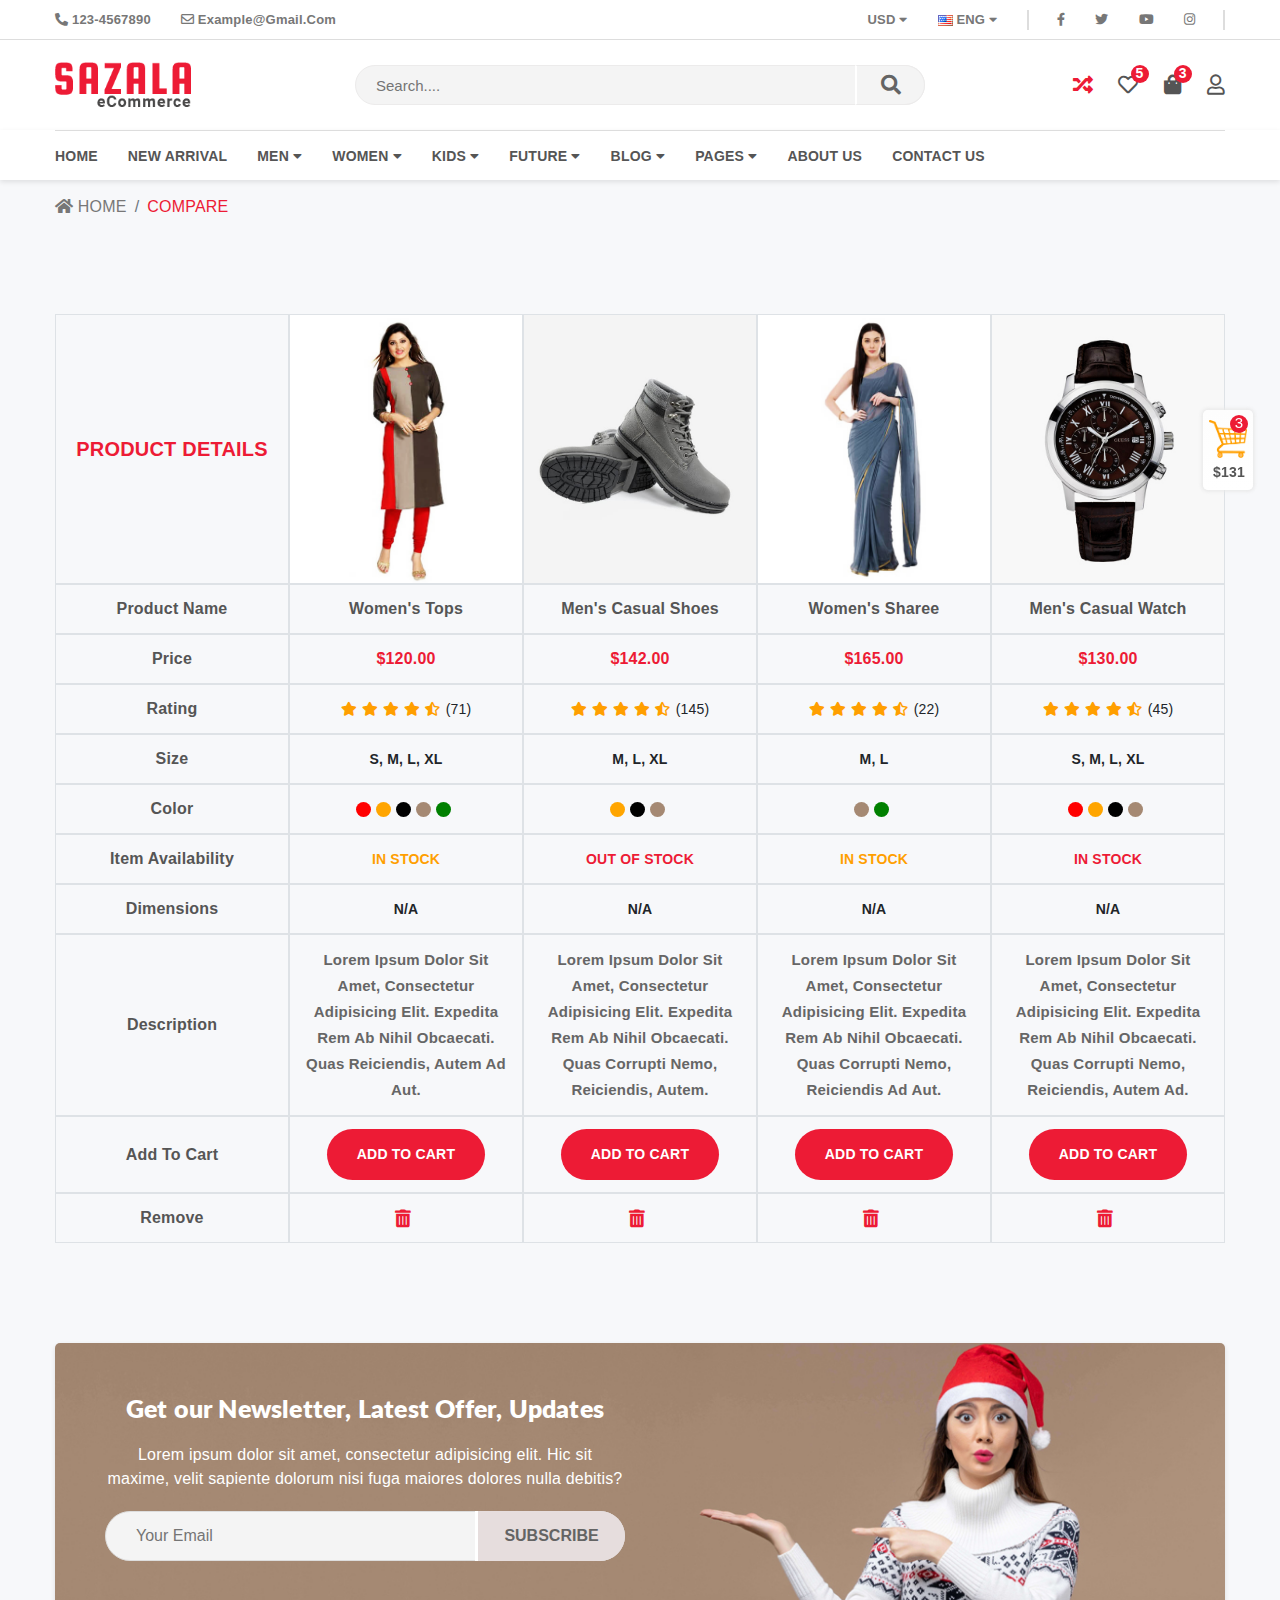
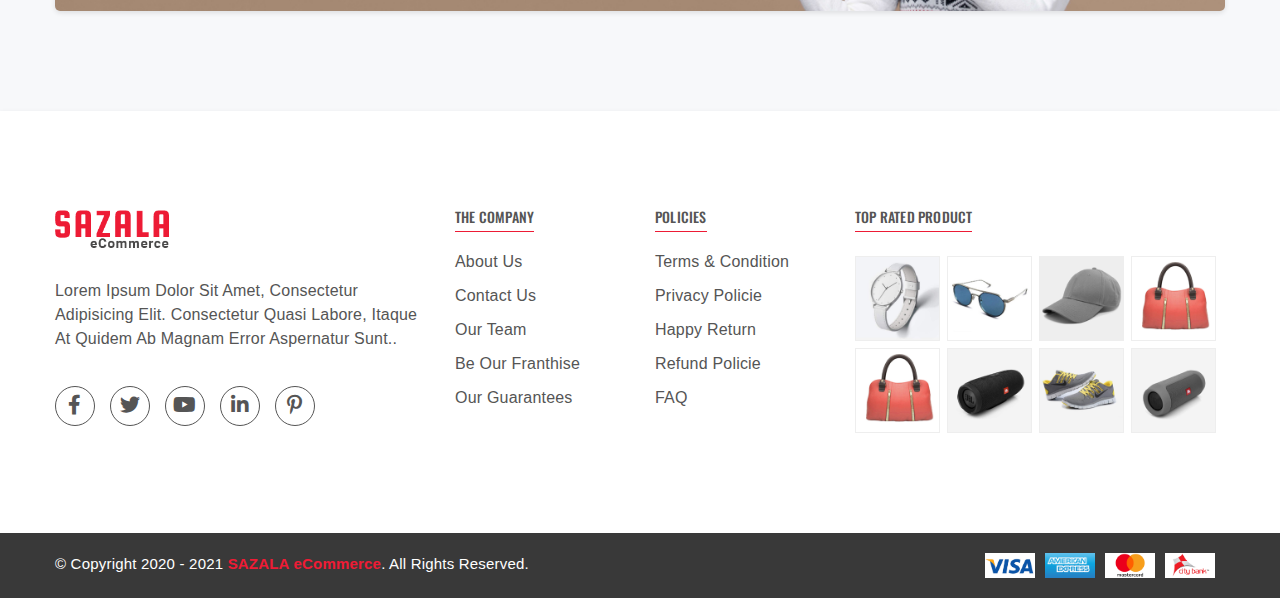
<file: compare.html>
<!DOCTYPE html>
<html lang="en">

<head>
    <meta charset="UTF-8">
    <meta name="viewport" content="width=device-width, initial-scale=1, shrink-to-fit=no">
    <title>Sazala eCommerce</title>
    <!--favicon-->
    <link rel="icon" type="image/png" href="images/favicon.png">
    <!--bootstrap css-->
    <link rel="stylesheet" href="css/bootstrap.min.css">
    <!--fontawesome css-->
    <link rel="stylesheet" href="css/all.min.css">
    <!--animate css-->
    <link rel="stylesheet" href="css/animate.css">
    <!--slick slider css-->
    <link rel="stylesheet" href="css/slick.css">
    <!--nice select css-->
    <link rel="stylesheet" href="css/nice-select.css">
    <!--nice number css-->
    <link rel="stylesheet" href="css/jquery.nice-number.min.css">
    <!--mobile menu css-->
    <link rel="stylesheet" href="css/hs-menu.min.css">
    <!--main css-->
    <link rel="stylesheet" href="css/style.css">
    <!--responsive css-->
    <link rel="stylesheet" href="css/responsive.css">

</head>

<body>
   
    <!--==========================
           TOP BAR START
    ===========================-->
    <section id="top_bar">
        <div class="container">
            <div class="row">
                <div class="col-lg-6 col-md-6">
                    <ul class="top_left">
                        <li><a href="callto:123-4567890"><i class="fas fa-phone-alt"></i> 123-4567890</a></li>
                        <li><a href="mailto:example@gmail.com"><i class="far fa-envelope"></i> example@gmail.com</a></li>
                    </ul>
                </div>
                <div class="col-lg-6 col-md-6">
                    <ul class="top_right">
                        <li><a href="#">usd <i class="fas fa-caret-down"></i></a>
                            <ul class="topdown">
                                <li><a href="#">usd</a></li>
                                <li><a href="#">eur</a></li>
                                <li><a href="#">bd</a></li>
                            </ul>
                        </li>
                        <li><a href="#"><img src="images/usa.png" alt="usa"> eng <i class="fas fa-caret-down"></i></a>
                            <ul class="topdown">
                                <li><a href="#"><img src="images/usa.png" alt="usa"> eng </a></li>
                                <li><a href="#"><img src="images/fran.png" alt="usa"> fra </a></li>
                            </ul>
                        </li>
                        <li><a class="fb" href="#"><i class="fab fa-facebook-f"></i></a></li>
                        <li><a class="twi" href="#"><i class="fab fa-twitter"></i></a></li>
                        <li><a href="#"><i class="fab fa-youtube"></i></a></li>
                        <li><a href="#"><i class="fab fa-instagram"></i></a></li>
                    </ul>
                </div>
            </div>
        </div>
    </section>
    <!--==========================
           TOP BAR START
    ===========================-->

    
    <!--==========================
           HEADER START
    ===========================-->
    <header>
        <div class="container">
            <div class="row">
                <div class="col-lg-2 col-7 col-sm-5 col-md-3">
                    <div class="menu-trigger hs-menubar"> <i class="fas fa-bars"></i></div>
                    <div class="logo">
                        <a href="index.html"><img src="images/logo4.png" alt="stylegloballu"></a>
                    </div>
                </div>
                <div class="col-lg-6 offset-lg-1 col-md-6 d-none d-md-block">
                    <div class="header_right">
                        <div class="search_form">
                            <form action="#">
                                <input type="text" placeholder="Search....">
                                <button type="submit" value="submit">
                                    <i class="fa fa-search"></i>
                                </button>
                            </form>
                        </div>
                    </div>
                </div>
                <div class="col-lg-3 col-5 col-sm-7 col-md-3">
                    <ul class="header_icon">
                        <li>
                            <a href="compare.html" class="d_none active"><i class="fas fa-random"></i></a>
                        </li>
                        <li>
                            <a href="wish_list.html" class="cart_icon d_none"><i class="far fa-heart"></i><span>5</span></a>
                        </li>
                        <li>
                            <a href="cart_view.html" class="cart_icon"><i class="fas fa-shopping-bag"></i> <span>3</span></a>
                            <ul class="mini-cart">
                                <li>
                                    <div class="cart-img">
                                        <a href="#"><img src="images/shirt11.jpg" alt="pant"></a>
                                    </div>
                                    <div class="cart-text">
                                        <h6><a href="#">casual shirt</a></h6>
                                        <div class="cart-price">
                                            <span class="new-price">$35.00</span>
                                            <span class="del"><del>$55.00</del></span>
                                        </div>
                                    </div>
                                    <div class="del-icon">
                                        <a href="#"><i class="far fa-trash-alt"></i></a>
                                    </div>
                                </li>
                                <li>
                                    <div class="cart-img">
                                        <a href="#"><img src="images/pant10.jpg" alt="pant"></a>
                                    </div>
                                    <div class="cart-text">
                                        <h6><a href="#">casual pant</a></h6>
                                        <div class="cart-price">
                                            <span class="new-price">$51.00</span>
                                            <span class="del"><del>$73.00</del></span>
                                        </div>
                                    </div>
                                    <div class="del-icon">
                                        <a href="#"><i class="far fa-trash-alt"></i></a>
                                    </div>
                                </li>
                                <li>
                                    <div class="cart-img">
                                        <a href="#"><img src="images/sharee-2.jpg" alt="sharee"></a>
                                    </div>
                                    <div class="cart-text">
                                        <h6><a href="#">woman sharee</a></h6>
                                        <div class="cart-price">
                                            <span class="new-price">$45.00</span>
                                            <span class="del"><del>$65.00</del></span>
                                        </div>
                                    </div>
                                    <div class="del-icon">
                                        <a href="#"><i class="far fa-trash-alt"></i></a>
                                    </div>
                                </li>
                                <li>
                                    <div class="total-price">
                                        <p class="total-text">sub total:</p>
                                        <p class="total-amount">$131.00</p>
                                    </div>
                                </li>
                                <li>
                                    <div class="cart-check">
                                        <a href="cart_view.html" class="view-cart btn common-btn">view cart</a>
                                        <a href="check_out.html" class="check-out btn common-btn"> checkout</a>
                                    </div>
                                </li>
                            </ul>
                        </li>
                        <li>
                            <a href="#" class="signin" data-toggle="modal" data-target="#signin"><i class="far fa-user"></i>
                            </a>
                        </li>
                    </ul>
                </div>
            </div>
        </div>
    </header>
    <!--==========================
           HEADER END
    ===========================-->
    

    <!--==========================
           NAV START   
    ===========================-->
    <nav class="menu">
        <div class="container">
            <div class="row">
                <div class="col-lg-12">
                    <ul class="main_menu">
                        <li><a href="index.html" class="small_logo" ><img src="images/logo4.png" alt="logo"></a></li>
                        <li><a href="index.html">home</a></li>
                        <li><a href="new-arrival.html">new arrival</a></li>
                        <li class="static"><a href="product.html">men <i class="fas fa-caret-down"></i></a>
                            <div class="mega_full">
                                <div class="row">
                                    <div class="col-lg-2">
                                        <ul class="mega_item">
                                            <li class="menu_title">shirt</li>
                                            <li><a href="#">casual shirt</a></li>
                                            <li><a href="#">formal shirt</a></li>
                                            <li><a href="#">Polo Shirts</a></li>
                                            <li><a href="#">Camp Shirts</a></li>
                                            <li><a href="#">Half-T-Shirts</a></li>
                                            <li><a href="#">Button-Up Shirts</a></li>
                                        </ul>
                                    </div>
                                    <div class="col-lg-2">
                                        <ul class="mega_item">
                                            <li class="menu_title">pant</li>
                                            <li><a href="#">Jeans Pants</a></li>
                                            <li><a href="#">Slim-Fit Trousers</a></li>
                                            <li><a href="#">Joggers Pants</a></li>
                                            <li><a href="#">Cargo Pants</a></li>
                                            <li><a href="#">Leather Pants</a></li>
                                        </ul>
                                    </div>
                                    <div class="col-lg-2">
                                        <ul class="mega_item">
                                            <li class="menu_title">Panjabi</li>
                                            <li><a href="#">Cotton Punjabi</a></li>
                                            <li><a href="#">Cotton Linen Kabli</a></li>
                                            <li><a href="#">Solid Color Panjabi</a></li>
                                            <li><a href="#">Mixed Cotton Panjabi</a></li>
                                            <li><a href="#">denim Panjabi</a></li>
                                        </ul>
                                    </div>
                                    <div class="col-lg-2">
                                        <ul class="mega_item">
                                            <li class="menu_title">t-shirt</li>
                                            <li><a href="#">Polo t shirt</a></li>
                                            <li><a href="#">Long sleeve</a></li>
                                            <li><a href="#">half sleeve T-shirt</a></li>
                                            <li><a href="#">V-neck t-shirt</a></li>
                                            <li><a href="#">Pocket T-shirt</a></li>
                                            <li><a href="#">Cap sleeve t-shirt</a></li>
                                        </ul>
                                    </div>
                                    <div class="col-lg-2">
                                        <ul class="mega_item">
                                            <li class="menu_title">others catagory</li>
                                            <li><a href="#">Watch</a></li>
                                            <li><a href="#">Sunglass</a></li>
                                            <li><a href="#">Caps</a></li>
                                            <li><a href="#">Wallet</a></li>
                                            <li><a href="#">Bags</a></li>
                                            <li><a href="#">Shoes</a></li>
                                        </ul>
                                    </div>
                                    <div class="col-lg-2">
                                        <div class="menu_img">
                                            <img src="images/menu_img_1.jpg" alt="menu" class="img-fluid w-100">
                                            <div class="img_text text-center">
                                                <p>up<br>to <br><span>60%</span>off</p>
                                                <a href="#" class="common-btn">shop now</a>
                                            </div>
                                        </div>
                                    </div>
                                </div>
                            </div>
                        </li>
                        <li class="static"><a href="product.html">women <i class="fas fa-caret-down"></i></a>
                            <div class="mega_full">
                                <div class="row">
                                    <div class="col-lg-2">
                                        <ul class="mega_item">
                                            <li class="menu_title">sharee</li>
                                            <li><a href="#">Jamdani Saree</a></li>
                                            <li><a href="#">Benarasi Silk Saree</a></li>
                                            <li><a href="#">Kasavu Saree</a></li>
                                            <li><a href="#">Bandhini Saree</a></li>
                                            <li><a href="#">Leheriya Saree</a></li>
                                            <li><a href="#">Phulkari Saree </a></li>
                                        </ul>
                                    </div>
                                    <div class="col-lg-2">
                                        <ul class="mega_item">
                                            <li class="menu_title">3 Piece</li>
                                            <li><a href="#">Silk</a></li>
                                            <li><a href="#">Georgette</a></li>
                                            <li><a href="#">Embroidery</a></li>
                                            <li><a href="#">printed</a></li>
                                            <li><a href="#">lawn</a></li>
                                            <li><a href="#">Bandhini</a></li>
                                        </ul>
                                    </div>
                                    <div class="col-lg-2">
                                        <ul class="mega_item">
                                            <li class="menu_title">1 Piece</li>
                                            <li><a href="#">Jumpsuits</a></li>
                                            <li><a href="#">Western Dresses</a></li>
                                            <li><a href="#">Rompers</a></li>
                                            <li><a href="#">Babydoll Dresses</a></li>
                                            <li><a href="#">One Piece Bodysuit</a></li>
                                            <li><a href="#">Dungarees</a></li>
                                        </ul>
                                    </div>
                                    <div class="col-lg-2">
                                        <ul class="mega_item">
                                            <li class="menu_title">salwar kameez</li>
                                            <li><a href="#">printed</a></li>
                                            <li><a href="#">lawn</a></li>
                                            <li><a href="#">Bandhini</a></li>
                                            <li><a href="#">Embroidery</a></li>
                                            <li><a href="#">Silk</a></li>
                                            <li><a href="#">Georgette</a></li>
                                        </ul>
                                    </div>
                                    <div class="col-lg-2">
                                        <ul class="mega_item">
                                            <li class="menu_title">categories</li>
                                            <li><a href="#">Mackup box</a></li>
                                            <li><a href="#">Beauty cream</a></li>
                                            <li><a href="#">Bags</a></li>
                                            <li><a href="#">Shoes</a></li>
                                            <li><a href="#">glasses</a></li>
                                        </ul>
                                    </div>
                                    <div class="col-lg-2">
                                        <div class="menu_img">
                                            <img src="images/menu_img_2.jpg" alt="menu" class="img-fluid w-100">
                                            <div class="img_text text-center">
                                                <p>up<br>to <br><span>35%</span>off</p>
                                                <a href="#" class="common-btn">shop now</a>
                                            </div>
                                        </div>
                                    </div>
                                </div>
                            </div>
                        </li>
                        <li class="static"><a href="product.html">Kids <i class="fas fa-caret-down"></i></a>
                            <div class="mega_full">
                                <div class="row">
                                    <div class="col-lg-2">
                                        <ul class="mega_item">
                                            <li class="menu_title">shirt</li>
                                            <li><a href="#">casual shirt</a></li>
                                            <li><a href="#">formal shirt</a></li>
                                            <li><a href="#">Polo Shirts</a></li>
                                            <li><a href="#">Camp Shirts</a></li>
                                            <li><a href="#">Half-T-Shirts</a></li>
                                            <li><a href="#">Button-Up Shirts</a></li>
                                        </ul>
                                    </div>
                                    <div class="col-lg-2">
                                        <ul class="mega_item">
                                            <li class="menu_title">pant</li>
                                            <li><a href="#">Jeans Pants</a></li>
                                            <li><a href="#">Slim-Fit Trousers</a></li>
                                            <li><a href="#">Joggers Pants</a></li>
                                            <li><a href="#">Cargo Pants</a></li>
                                            <li><a href="#">Leather Pants</a></li>
                                        </ul>
                                    </div>
                                    <div class="col-lg-2">
                                        <ul class="mega_item">
                                            <li class="menu_title">Panjabi</li>
                                            <li><a href="#">Cotton Punjabi</a></li>
                                            <li><a href="#">Cotton Linen Kabli</a></li>
                                            <li><a href="#">Solid Color Panjabi</a></li>
                                            <li><a href="#">Mixed Cotton Panjabi</a></li>
                                            <li><a href="#">denim Panjabi</a></li>
                                        </ul>
                                    </div>
                                    <div class="col-lg-2">
                                        <ul class="mega_item">
                                            <li class="menu_title">t-shirt</li>
                                            <li><a href="#">Polo t shirt</a></li>
                                            <li><a href="#">Long sleeve</a></li>
                                            <li><a href="#">half sleeve T-shirt</a></li>
                                            <li><a href="#">V-neck t-shirt</a></li>
                                            <li><a href="#">Pocket T-shirt</a></li>
                                            <li><a href="#">Cap sleeve t-shirt</a></li>
                                        </ul>
                                    </div>
                                    <div class="col-lg-2">
                                        <ul class="mega_item">
                                            <li class="menu_title">others catagory</li>
                                            <li><a href="#">Watch</a></li>
                                            <li><a href="#">Sunglass</a></li>
                                            <li><a href="#">Caps</a></li>
                                            <li><a href="#">Wallet</a></li>
                                            <li><a href="#">Bags</a></li>
                                            <li><a href="#">Shoes</a></li>
                                        </ul>
                                    </div>
                                    <div class="col-lg-2">
                                        <div class="menu_img">
                                            <img src="images/menu_img_3.jpg" alt="menu" class="img-fluid w-100">
                                            <div class="img_text text-center">
                                                <p>up<br>to <br><span>30%</span>off</p>
                                                <a href="#" class="common-btn">shop now</a>
                                            </div>
                                        </div>
                                    </div>
                                </div>
                            </div>
                        </li>
                        <li class="static"><a href="product.html">future <i class="fas fa-caret-down"></i></a>
                            <div class="mega_full">
                                <div class="row">
                                    <div class="col-lg-2">
                                        <ul class="mega_item">
                                            <li class="menu_title">men</li>
                                            <li><a href="#">casual shirt</a></li>
                                            <li><a href="#">formal pant</a></li>
                                            <li><a href="#">panjabi</a></li>
                                            <li><a href="#">bags</a></li>
                                            <li><a href="#">casual shoes</a></li>
                                            <li><a href="#">Wallet</a></li>
                                        </ul>
                                    </div>
                                    <div class="col-lg-2">
                                        <ul class="mega_item">
                                            <li class="menu_title">women</li>
                                            <li><a href="#">printed sharee</a></li>
                                            <li><a href="#">kurti</a></li>
                                            <li><a href="#">bouticks 3 Piece</a></li>
                                            <li><a href="#">3 Piece</a></li>
                                            <li><a href="#">tops</a></li>
                                            <li><a href="#">lagins</a></li>
                                        </ul>
                                    </div>
                                    <div class="col-lg-2">
                                        <ul class="mega_item">
                                            <li class="menu_title">kids</li>
                                            <li><a href="#">panjabi set</a></li>
                                            <li><a href="#">baby pants set</a></li>
                                            <li><a href="#">shoes</a></li>
                                            <li><a href="#">caps</a></li>
                                            <li><a href="#">pants</a></li>
                                            <li><a href="#">baby shirts set</a></li>
                                        </ul>
                                    </div>
                                    <div class="col-lg-2">
                                        <ul class="mega_item">
                                            <li class="menu_title">accessories</li>
                                            <li><a href="#">parts bag</a></li>
                                            <li><a href="#">side bag</a></li>
                                            <li><a href="#">Makeup box</a></li>
                                            <li><a href="#">others_4</a></li>
                                        </ul>
                                    </div>
                                    <div class="col-lg-4">
                                        <div class="menu_img">
                                            <img src="images/menu_img_4.jpg" alt="menu" class="img-fluid w-100">
                                            <div class="img_text text-center">
                                                <p>coming soon</p>
                                            </div>
                                        </div>
                                    </div>
                                </div>
                            </div>
                        </li>
                        <li>
                            <a href="blog_list.html">blog <i class="fas fa-caret-down"></i></a>
                            <ul class="menu_droap_down">
                                <li><a href="blog_grid.html">blog grid view</a></li>
                                <li><a href="blog_list.html">blog list view</a></li>
                            </ul>
                        </li>
                        <li>
                            <a href="#">pages <i class="fas fa-caret-down"></i></a>
                            <ul class="menu_droap_down">
                                <li><a href="product.html">product</a></li>
                                <li><a href="product-details.html">product details</a></li>
                                <li><a href="check_out.html">check out</a></li>
                                <li><a href="profile.html">account</a></li>
                                <li><a href="404.html">404/Error</a></li>
                            </ul>
                        </li>
                        <li>
                            <a href="about.html">about us</a>
                        </li>
                        <li>
                            <a href="contact.html">contact us</a>
                        </li>
                    </ul>
                </div>
            </div>
        </div>
    </nav>
    <!--==========================
           NAV END
    ===========================-->


    <!--=====MOBILE MENU START=====-->
    <div class="hs-navigation">
        <div class="search_form d-md-none">
            <form action="#">
                <input type="text" placeholder="Search....">
                <button type="submit" value="submit">
                    <i class="fa fa-search"></i>
                </button>
            </form>
        </div>
        <ul class="nav-links">
            <li class="has-child">
                <a class="single_menu" href="index.html">home </a>
            </li>
            <li class="has-child">
                <a class="single_menu" href="new-arrival.html">new arrival </a>
            </li>
            <li class="has-child">
                <span class="its-parent">
                    <span class="icon"></span>men <i class="fas fa-angle-down"></i></span>
                <ul class="its-children">

                    <li class="has-child">
                        <span class="its-parent">shirt <i class="fas fa-angle-down"></i></span>
                        <ul class="its-children">
                            <li> <a href="#1">shirt 1</a></li>
                            <li> <a href="#1">shirt 2</a></li>
                            <li> <a href="#1">shirt 3</a></li>
                            <li> <a href="#1">shirt 4</a></li>
                            <li> <a href="#1">shirt 5</a></li>
                        </ul>
                    </li>

                    <li class="has-child">
                        <span class="its-parent">pant <i class="fas fa-angle-down"></i></span>
                        <ul class="its-children">
                            <li> <a href="#1">pant 1</a></li>
                            <li> <a href="#1">pant 2</a></li>
                            <li> <a href="#1">pant 3</a></li>
                            <li> <a href="#1">pant 4</a></li>
                            <li> <a href="#1">pant 5</a></li>
                        </ul>
                    </li>
                    <li class="has-child">
                        <span class="its-parent">panjabi <i class="fas fa-angle-down"></i></span>
                        <ul class="its-children">
                            <li> <a href="#1">panjabi 1</a></li>
                            <li> <a href="#1">panjabi 2</a></li>
                            <li> <a href="#1">panjabi 3</a></li>
                            <li> <a href="#1">panjabi 4</a></li>
                            <li> <a href="#1">panjabi 5</a></li>
                        </ul>
                    </li>
                    <li class="has-child">
                        <span class="its-parent">t-shirt <i class="fas fa-angle-down"></i></span>
                        <ul class="its-children">
                            <li> <a href="#1">t-shirt 1</a></li>
                            <li> <a href="#1">t-shirt 2</a></li>
                            <li> <a href="#1">t-shirt 3</a></li>
                            <li> <a href="#1">t-shirt 4</a></li>
                            <li> <a href="#1">t-shirt 5</a></li>
                        </ul>
                    </li>
                    <li class="has-child">
                        <span class="its-parent">catagory <i class="fas fa-angle-down"></i></span>
                        <ul class="its-children">
                            <li> <a href="#1">catagory 1</a></li>
                            <li> <a href="#1">catagory 2</a></li>
                            <li> <a href="#1">catagory 3</a></li>
                            <li> <a href="#1">catagory 4</a></li>
                            <li> <a href="#1">catagory 5</a></li>
                        </ul>
                    </li>
                </ul>
            </li>
            <li class="has-child">
                <span class="its-parent">
                    <span class="icon"></span>women<i class="fas fa-angle-down"></i></span>
                <ul class="its-children">

                    <li class="has-child">
                        <span class="its-parent">sharee<i class="fas fa-angle-down"></i></span>
                        <ul class="its-children">
                            <li> <a href="#1">sharee 1</a></li>
                            <li> <a href="#1">sharee 2</a></li>
                            <li> <a href="#1">sharee 3</a></li>
                            <li> <a href="#1">sharee 4</a></li>
                            <li> <a href="#1">sharee 5</a></li>
                        </ul>
                    </li>

                    <li class="has-child">
                        <span class="its-parent">3 pcs<i class="fas fa-angle-down"></i></span>
                        <ul class="its-children">
                            <li> <a href="#1">3_pcs 1</a></li>
                            <li> <a href="#1">3_pcs 2</a></li>
                            <li> <a href="#1">3_pcs 3</a></li>
                            <li> <a href="#1">3_pcs 4</a></li>
                            <li> <a href="#1">3_pcs 5</a></li>
                        </ul>
                    </li>
                    <li class="has-child">
                        <span class="its-parent">1 pcs<i class="fas fa-angle-down"></i></span>
                        <ul class="its-children">
                            <li> <a href="#1">1_pcs 1</a></li>
                            <li> <a href="#1">1_pcs 2</a></li>
                            <li> <a href="#1">1_pcs 3</a></li>
                            <li> <a href="#1">1_pcs 4</a></li>
                            <li> <a href="#1">1_pcs 5</a></li>
                        </ul>
                    </li>
                    <li class="has-child">
                        <span class="its-parent">salwar kameez<i class="fas fa-angle-down"></i></span>
                        <ul class="its-children">
                            <li> <a href="#1">salwar kameez 1</a></li>
                            <li> <a href="#1">salwar kameez 2</a></li>
                            <li> <a href="#1">salwar kameez 3</a></li>
                            <li> <a href="#1">salwar kameez 4</a></li>
                            <li> <a href="#1">salwar kameez 5</a></li>
                        </ul>
                    </li>
                    <li class="has-child">
                        <span class="its-parent">categories<i class="fas fa-angle-down"></i></span>
                        <ul class="its-children">
                            <li> <a href="#1">categories 1</a></li>
                            <li> <a href="#1">categories 2</a></li>
                            <li> <a href="#1">categories 3</a></li>
                            <li> <a href="#1">categories 4</a></li>
                            <li> <a href="#1">categories 5</a></li>
                        </ul>
                    </li>
                </ul>
            </li>
            <li class="has-child">
                <span class="its-parent">
                    <span class="icon"></span>Kids<i class="fas fa-angle-down"></i></span>
                <ul class="its-children">

                    <li class="has-child">
                        <span class="its-parent">pant<i class="fas fa-angle-down"></i></span>
                        <ul class="its-children">
                            <li> <a href="#1">pant 1</a></li>
                            <li> <a href="#1">pant 2</a></li>
                            <li> <a href="#1">pant 3</a></li>
                            <li> <a href="#1">pant 4</a></li>
                            <li> <a href="#1">pant 5</a></li>
                        </ul>
                    </li>

                    <li class="has-child">
                        <span class="its-parent">shirt<i class="fas fa-angle-down"></i></span>
                        <ul class="its-children">
                            <li> <a href="#1">shirt 1</a></li>
                            <li> <a href="#1">shirt 2</a></li>
                            <li> <a href="#1">shirt 3</a></li>
                            <li> <a href="#1">shirt 4</a></li>
                            <li> <a href="#1">shirt 5</a></li>
                        </ul>
                    </li>
                    <li class="has-child">
                        <span class="its-parent">t-shirt<i class="fas fa-angle-down"></i></span>
                        <ul class="its-children">
                            <li> <a href="#1">t-shirt 1</a></li>
                            <li> <a href="#1">t-shirt 2</a></li>
                            <li> <a href="#1">t-shirt 3</a></li>
                            <li> <a href="#1">t-shirt 4</a></li>
                            <li> <a href="#1">t-shirt 5</a></li>
                        </ul>
                    </li>
                    <li class="has-child">
                        <span class="its-parent">fotua<i class="fas fa-angle-down"></i></span>
                        <ul class="its-children">
                            <li> <a href="#1">fotua 1</a></li>
                            <li> <a href="#1">fotua 2</a></li>
                            <li> <a href="#1">fotua 3</a></li>
                            <li> <a href="#1">fotua 4</a></li>
                            <li> <a href="#1">fotua 5</a></li>
                        </ul>
                    </li>
                    <li class="has-child">
                        <span class="its-parent">categories<i class="fas fa-angle-down"></i></span>
                        <ul class="its-children">
                            <li> <a href="#1">categories 1</a></li>
                            <li> <a href="#1">categories 2</a></li>
                            <li> <a href="#1">categories 3</a></li>
                            <li> <a href="#1">categories 4</a></li>
                            <li> <a href="#1">categories 5</a></li>
                        </ul>
                    </li>
                </ul>
            </li>
            <li class="has-child">
                <span class="its-parent">
                    <span class="icon"></span>future<i class="fas fa-angle-down"></i></span>
                <ul class="its-children">

                    <li class="has-child">
                        <span class="its-parent">men <i class="fas fa-angle-down"></i></span>
                        <ul class="its-children">
                            <li> <a href="#1">men 1</a></li>
                            <li> <a href="#1">men 2</a></li>
                            <li> <a href="#1">men 3</a></li>
                            <li> <a href="#1">men 4</a></li>
                            <li> <a href="#1">men 5</a></li>
                        </ul>
                    </li>

                    <li class="has-child">
                        <span class="its-parent">woman <i class="fas fa-angle-down"></i></span>
                        <ul class="its-children">
                            <li> <a href="#1">woman 1</a></li>
                            <li> <a href="#1">woman 2</a></li>
                            <li> <a href="#1">woman 3</a></li>
                            <li> <a href="#1">woman 4</a></li>
                            <li> <a href="#1">woman 5</a></li>
                        </ul>
                    </li>
                    <li class="has-child">
                        <span class="its-parent">kids<i class="fas fa-angle-down"></i></span>
                        <ul class="its-children">
                            <li> <a href="#1">kids 1</a></li>
                            <li> <a href="#1">kids 2</a></li>
                            <li> <a href="#1">kids 3</a></li>
                            <li> <a href="#1">kids 4</a></li>
                            <li> <a href="#1">kids 5</a></li>
                        </ul>
                    </li>
                </ul>
            </li>
            <li class="has-child">
                <span class="its-parent">
                    <span class="icon"></span>blog <i class="fas fa-angle-down"></i></span>
                <ul class="its-children">
                    <li class="has-child">
                        <a href="blog_list.html">blog list view</a>
                        <a href="blog_grid.html">blog grid view</a>
                    </li>
                </ul>
            </li>
            <li class="has-child">
                <span class="its-parent">
                    <span class="icon"></span>pages <i class="fas fa-angle-down"></i></span>
                <ul class="its-children">
                    <li class="has-child">
                        <a href="product.html">product</a>
                        <a href="product-details.html">product details</a>
                        <a href="cart_view.html">cart view</a>
                        <a href="check_out.html">check out</a>
                        <a href="wish_list.html">wishlist</a>
                        <a href="compare.html">compare</a>
                        <a href="contact.html">account</a>
                        <a href="404.html">404/Error</a>
                    </li>
                </ul>
            </li>
            <li class="has-child">
                <a class="single_menu" href="index.html"> about us</a>
            </li>
            <li class="has-child">
                <a class="single_menu" href="product.html">contact us </a>
            </li>
        </ul>
    </div>
    <!--=====MOBILE MENU START=====-->


    <!--===========SIGN IN START============-->
    <section id="account">
        <div class="container">
            <div class="row">
                <div class="col-lg-12">
                    <div class="modal fade" id="signin" tabindex="-1" aria-labelledby="signin" aria-hidden="true">
                        <div class="modal-dialog">
                            <div class="modal-content">
                                <div class="modal-header">
                                    <ul class="nav nav-tabs" id="myTab" role="tablist">
                                        <li class="nav-item">
                                            <a class="nav-link active" id="home-tab" data-toggle="tab" href="#Sign_in" role="tab" aria-controls="Sign_in" aria-selected="true">Sign in</a>
                                        </li>
                                        <li class="nav-item">
                                            <a class="nav-link" id="profile-tab" data-toggle="tab" href="#Register" role="tab" aria-controls="Register" aria-selected="false">Register</a>
                                        </li>
                                    </ul>
                                    <button type="button" class="close" data-dismiss="modal" aria-label="Close">
                                        <span aria-hidden="true">&times;</span>
                                    </button>
                                </div>
                                <div class="modal-body">
                                    <div class="tab-content" id="myTabContent">
                                        <div class="tab-pane fade show active" id="Sign_in" role="tabpanel" aria-labelledby="home-tab">
                                            <div class="signin_area">
                                                <form>
                                                    <label>Username or email:</label>
                                                    <input type="text" placeholder="Username Or Email" class="user">
                                                    <label>Pasword:</label>
                                                    <input type="text" placeholder="Password" class="pass">
                                                    <div class="check_box">
                                                        <input type="checkbox" id="signin-remember" name="signin-remember">
                                                        <label for="signin-remember">Remember me</label>
                                                        <a href="#" class="lost-link ml-auto">Lost your password?</a>
                                                    </div>
                                                    <button class="btn common-btn">sign in</button>
                                                    <div class="signin_link">
                                                        <p>Sign in with social account</p>
                                                        <ul>
                                                            <li><a href="#"><i class="fab fa-facebook-f"></i></a></li>
                                                            <li><a href="#"><i class="fab fa-google"></i></a></li>
                                                            <li><a href="#"><i class="fab fa-twitter"></i></a></li>
                                                        </ul>
                                                    </div>
                                                </form>
                                            </div>
                                        </div>
                                        <div class="tab-pane fade" id="Register" role="tabpanel" aria-labelledby="profile-tab">
                                            <div class="signin_area">
                                                <form>
                                                    <label>Your email:</label>
                                                    <input type="text" placeholder="Email" class="user">
                                                    <label>Pasword:</label>
                                                    <input type="text" placeholder="Password" class="pass">
                                                    <div class="check_box">
                                                        <input type="checkbox" id="privacy_agree" name="privacy_agree">
                                                        <label for="privacy_agree">I agree to the privacy policy</label>
                                                    </div>
                                                    <button class="btn common-btn">sign in</button>
                                                    <div class="signin_link">
                                                        <p>Sign in with social account</p>
                                                        <ul>
                                                            <li><a href="#"><i class="fab fa-facebook-f"></i></a></li>
                                                            <li><a href="#"><i class="fab fa-google"></i></a></li>
                                                            <li><a href="#"><i class="fab fa-twitter"></i></a></li>
                                                        </ul>
                                                    </div>
                                                </form>
                                            </div>
                                        </div>
                                    </div>
                                </div>
                            </div>
                        </div>
                    </div>
                </div>
            </div>
        </div>
    </section>
    <!--===========SIGN IN END=============-->


    <!--=====BREADCRUMB START=====-->
    <div class="breadcrumb-area">
        <div class="container">
            <div class="row">
                <div class="col-xl-12">
                    <ol class="breadcrumb">
                        <li class="breadcrumb-item"><a href="#"><i class="fa fa-home" aria-hidden="true"></i> home</a></li>
                        <li class="breadcrumb-item active" aria-current="page">compare</li>
                    </ol>
                </div>
            </div>
        </div>
    </div>
    <!--=====BREADCRUMB END=====-->


    <!--==========================
           COMPARE START
    ===========================-->
    <section id="compare">
        <div class="container">
            <div class="row">
                <div class="col-12">
                    <div class="compare_list">
                        <div class="table-responsive">
                            <table class="table table-bordered">
                                <tbody>
                                    <tr class="d-flex">
                                        <td class="compare_img">
                                         <p>Product details</p>
                                        </td>
                                        <td class="compare_img"><img src="images/1pis-1.jpg" alt="product">
                                        </td>
                                        <td class="compare_img"><img src="images/shoes-2.jpg" alt="product">
                                        </td>
                                        <td class="compare_img"><img src="images/sharee-1.jpg" alt="product">
                                        </td>                             
                                        <td class="compare_img"><img src="images/watch_1.jpg" alt="product">
                                        </td>
                                    </tr>
                                    <tr class="d-flex">
                                        <td class="compare_text">
                                            <p>Product Name</p>
                                        </td>
                                        <td class="compare_text">
                                            <p>women's tops</p>
                                        </td>
                                        <td class="compare_text">
                                            <p>men's casual shoes</p>
                                        </td>
                                        <td class="compare_text">
                                            <p>women's sharee</p>
                                        </td>                                        
                                        <td class="compare_text">
                                            <p>men's casual watch</p>
                                        </td>
                                    </tr>
                                    <tr class="d-flex">
                                        <td class="compare_text">
                                            <p>Price</p>
                                        </td>
                                        <td class="compare_text">
                                            <p class="compare_price">$120.00</p>
                                        </td>
                                        <td class="compare_text">
                                            <p class="compare_price">$142.00</p>
                                        </td>
                                        <td class="compare_text">
                                            <p class="compare_price">$165.00</p>
                                        </td>                                        
                                        <td class="compare_text">
                                            <p class="compare_price">$130.00</p>
                                        </td>
                                    </tr>
                                    <tr class="d-flex">
                                        <td class="compare_text">
                                            <p>Rating</p>
                                        </td>
                                        <td class="compare_text">
                                            <i class="fas fa-star"></i>
                                            <i class="fas fa-star"></i>
                                            <i class="fas fa-star"></i>
                                            <i class="fas fa-star"></i>
                                            <i class="fas fa-star-half-alt"></i>
                                            <span>(71)</span>
                                        </td>
                                        <td class="compare_text">
                                            <i class="fas fa-star"></i>
                                            <i class="fas fa-star"></i>
                                            <i class="fas fa-star"></i>
                                            <i class="fas fa-star"></i>
                                            <i class="fas fa-star-half-alt"></i>
                                            <span>(145)</span>
                                        </td>
                                        <td class="compare_text">
                                            <i class="fas fa-star"></i>
                                            <i class="fas fa-star"></i>
                                            <i class="fas fa-star"></i>
                                            <i class="fas fa-star"></i>
                                            <i class="fas fa-star-half-alt"></i>
                                            <span>(22)</span>
                                        </td>
                                        <td class="compare_text">
                                            <i class="fas fa-star"></i>
                                            <i class="fas fa-star"></i>
                                            <i class="fas fa-star"></i>
                                            <i class="fas fa-star"></i>
                                            <i class="fas fa-star-half-alt"></i>
                                            <span>(45)</span>
                                        </td>
                                    </tr>
                                    <tr class="d-flex">
                                        <td class="compare_text">
                                            <p>size</p>
                                        </td>
                                        <td class="compare_text">
                                            <span class="compare_size">S, M, L, XL</span>
                                        </td>
                                        <td class="compare_text">
                                             <span class="compare_size">M, L, XL</span>
                                        </td>
                                        <td class="compare_text">
                                             <span class="compare_size">M, L</span>
                                        </td>
                                        <td class="compare_text">
                                             <span class="compare_size">S, M, L, XL</span>
                                        </td>
                                    </tr>
                                    <tr class="d-flex">
                                        <td class="compare_text">
                                            <p>color</p>
                                        </td>
                                        <td class="compare_text">
                                             <span class="color_1"></span>
                                             <span class="color_2"></span>
                                             <span class="color_3"></span>
                                             <span class="color_4"></span>
                                             <span class="color_5"></span>
                                        </td>
                                        <td class="compare_text">
                                             <span class="color_2"></span>
                                             <span class="color_3"></span>
                                             <span class="color_4"></span>
                                        </td>
                                        <td class="compare_text">
                                             <span class="color_4"></span>
                                             <span class="color_5"></span>
                                        </td>
                                        <td class="compare_text">
                                             <span class="color_1"></span>
                                             <span class="color_2"></span>
                                             <span class="color_3"></span>
                                             <span class="color_4"></span>
                                        </td>
                                    </tr>
                                    <tr class="d-flex">
                                        <td class="compare_text">
                                            <p>Item Availability</p>
                                        </td>
                                        <td class="compare_text">
                                             <span class="compare_stock">In Stock</span>
                                        </td>
                                        <td class="compare_text">
                                             <span class="compare_stock_out">Out Of Stock</span>
                                        </td>
                                        <td class="compare_text">
                                             <span class="compare_stock">In Stock</span>
                                        </td>
                                        <td class="compare_text">
                                             <span class="compare_stock_out">In Stock</span>
                                        </td>
                                    </tr>
                                    <tr class="d-flex">
                                        <td class="compare_text">
                                            <p>Dimensions</p>
                                        </td>
                                        <td class="compare_text">
                                             <span class="n_a">n/a</span>
                                        </td>                                        
                                        <td class="compare_text">
                                             <span class="n_a">n/a</span>
                                        </td>                                        
                                        <td class="compare_text">
                                             <span class="n_a">n/a</span>
                                        </td>                                        
                                        <td class="compare_text">
                                             <span class="n_a">n/a</span>
                                        </td>
                                    </tr>
                                    <tr class="d-flex">
                                        <td class="compare_text">
                                            <p>description</p>
                                        </td>
                                        <td class="compare_text">
                                             <p class="compare_description">Lorem ipsum dolor sit amet, consectetur adipisicing elit. Expedita rem ab nihil obcaecati. Quas reiciendis, autem ad aut.</p>
                                        </td>                
                                        <td class="compare_text">
                                             <p class="compare_description">Lorem ipsum dolor sit amet, consectetur adipisicing elit. Expedita rem ab nihil obcaecati. Quas corrupti nemo, reiciendis, autem.</p>
                                        </td>                             
                                        <td class="compare_text">
                                             <p class="compare_description">Lorem ipsum dolor sit amet, consectetur adipisicing elit. Expedita rem ab nihil obcaecati. Quas corrupti nemo, reiciendis ad aut.</p>
                                        </td>                
                                        <td class="compare_text">
                                             <p class="compare_description">Lorem ipsum dolor sit amet, consectetur adipisicing elit. Expedita rem ab nihil obcaecati. Quas corrupti nemo, reiciendis, autem ad.</p>
                                        </td>                                       
                                    </tr>
                                    <tr class="d-flex">
                                        <td class="compare_text">
                                            <p>Add To Cart </p>
                                        </td>
                                        <td class="compare_text">
                                             <a href="#" class="common-btn">add to cart</a>
                                        </td>                                 
                                        <td class="compare_text">
                                             <a href="#" class="common-btn">add to cart</a>
                                        </td> 
                                        <td class="compare_text">
                                             <a href="#" class="common-btn">add to cart</a>
                                        </td> 
                                        <td class="compare_text">
                                             <a href="#" class="common-btn">add to cart</a>
                                        </td> 
                                    </tr>
                                    <tr class="d-flex">
                                        <td class="compare_text">
                                            <p>remove </p>
                                        </td>
                                        <td class="compare_text del_area">
                                            <a href="#" class="compare_del"><i class="far fa-trash-alt"></i></a>
                                        </td>
                                        <td class="compare_text del_area">
                                            <a href="#" class="compare_del"><i class="far fa-trash-alt"></i></a>
                                        </td>             
                                        <td class="compare_text del_area">
                                            <a href="#" class="compare_del"><i class="far fa-trash-alt"></i></a>
                                        </td>             
                                        <td class="compare_text del_area">
                                            <a href="#" class="compare_del"><i class="far fa-trash-alt"></i></a>
                                        </td> 
                                    </tr>
                                </tbody>
                            </table>
                        </div>
                    </div>
                </div>
            </div>
        </div>
    </section>
    <!--==========================
           COMPARE END
    ===========================-->


    <!--==========================
         SUBSCRIBE START  
    ===========================-->
    <section id="subscribe">
        <div class="container">
            <div class="subscribe_bg">
                <div class="row">
                    <div class="col-lg-6 text-center">
                        <div class="subscribe_area">
                            <h4>Get our Newsletter, Latest Offer, Updates </h4>
                            <p>Lorem ipsum dolor sit amet, consectetur adipisicing elit. Hic sit maxime, velit sapiente dolorum nisi fuga maiores dolores nulla debitis?</p>
                            <form>
                                <input type="text" placeholder="Your Email">
                                <button type="submit">subscribe</button>
                            </form>
                        </div>
                    </div>
                </div>
            </div>
        </div>
    </section>
    <!--==========================
         SUBSCRIBE  END       
    ===========================-->


    <!--==========================
           FOOTER  START           
    ===========================-->
    <footer>
        <div class="container">
            <div class="row">
                <div class="col-lg-4 col-12 col-sm-8 col-md-8">
                    <div class="footer_content">
                        <div class="footerlogo">
                            <a href="index.html"><img src="images/logo4.png" alt="logo"></a>
                        </div>
                        <div class="footer_address">
                            <p>Lorem ipsum dolor sit amet, consectetur adipisicing elit. Consectetur quasi labore, itaque at quidem ab magnam error aspernatur sunt..</p>
                            <ul class="address_link">
                                <li><a href="#"><i class="fab fa-facebook-f"></i></a></li>
                                <li><a href="#"><i class="fab fa-twitter"></i></a></li>
                                <li><a href="#"><i class="fab fa-youtube"></i></a></li>
                                <li><a href="#"><i class="fab fa-linkedin-in"></i></a></li>
                                <li><a href="#"><i class="fab fa-pinterest-p"></i></a></li>
                            </ul>
                        </div>
                    </div>
                </div>
                <div class="col-lg-2 col-6 col-sm-4 col-md-4">
                    <div class="footer_content">
                        <h6>the company</h6>
                        <ul class="footer_link">
                            <li><a href="about.html">about us</a></li>
                            <li><a href="contact.html">contact us</a></li>
                            <li><a href="#">our team</a></li>
                            <li><a href="#">be our franthise</a></li>
                            <li><a href="#">Our Guarantees</a></li>
                        </ul>
                    </div>
                </div>
                <div class="col-lg-2 col-6 col-sm-4 col-md-4">
                    <div class="footer_content">
                        <h6>policies</h6>
                        <ul class="footer_link">
                            <li><a href="#">terms &amp; condition</a></li>
                            <li><a href="#">privacy policie</a></li>
                            <li><a href="#">happy return</a></li>
                            <li><a href="#">refund policie</a></li>
                            <li><a href="#" class="faq">FAQ</a></li>
                        </ul>
                    </div>
                </div>
                <div class="col-lg-4 col-12 col-sm-8 col-md-8 ">
                    <div class="footer_content foot_mar">
                        <h6>top rated product</h6>
                        <ul class="footer_img mt-1">
                            <li><a href="#"><img src="images/small_img_2.jpg" alt="product"></a></li>
                            <li><a href="#"><img src="images/small_img_3.jpg" alt="product"></a></li>
                            <li><a href="#"><img src="images/small_img_9.jpg" alt="product"></a></li>
                            <li><a href="#"><img src="images/small_img_8.jpg" alt="product"></a></li>
                            <li><a href="#"><img src="images/small_img_8.jpg" alt="product"></a></li>
                            <li><a href="#"><img src="images/small_img_6.jpg" alt="product"></a></li>
                            <li><a href="#"><img src="images/small_img_7.jpg" alt="product"></a></li>
                            <li><a href="#"><img src="images/small_img_5.jpg" alt="product"></a></li>
                        </ul>
                    </div>
                </div>
            </div>
        </div>
        <div class="copy_rite_area">
            <div class="container">
                <div class="row">
                    <div class="col-lg-6 col-md-12 col-sm-12 col-12">
                        <div class="copy_right">
                            <p>© Copyright 2020 - 2021 <a href="index.html">SAZALA eCommerce</a>. All Rights Reserved.</p>
                        </div>
                    </div>
                    <div class="col-lg-6 col-md-12 col-sm-12 col-12">
                        <div class="payment">
                            <img src="images/payment2.jpg" alt="payment">
                            <img src="images/payment4.jpg" alt="payment">
                            <img src="images/payment5.jpg" alt="payment">
                            <img src="images/payment3.jpg" alt="payment">
                        </div>
                    </div>
                </div>
            </div>
        </div>
        <div class="scroll_btn">
            <i class="fas fa-chevron-up"></i>
        </div>
        <div class="common_cart_file">
            <a href="cart_view.html" class="btn common_cart"><img src="images/cart_img.png" alt="cart_icon"></a>
            <p>$131</p>
            <span>3</span>
        </div>
    </footer>
    <!--==========================
           FOOTER  END                  
    ===========================-->


    <!-- jQuery first, then Popper.js, then Bootstrap JS -->
    <script src="js/jquery-1.12.4.min.js"></script>
    <script src="js/popper.min.js"></script>
    <script src="js/bootstrap.min.js"></script>
    <!--slick.js-->
    <script src="js/slick.min.js"></script>
    <!--counter js-->
    <script src="js/waypoints.min.js"></script>
    <script src="js/jquery.counterup.min.js"></script>
    <!--wow js-->
    <script src="js/wow.min.js"></script>
    <!--nice selict-->
    <script src="js/jquery.nice-select.min.js"></script>
    <!--zoom-->
    <script src="js/jquery.elevateZoom-3.0.8.min.js"></script>
    <!--nice number-->
    <script src="js/jquery.nice-number.min.js"></script>
    <!--date of birth-->
    <script src="js/dobpicker.js"></script>
    <!--mobile menu-->
    <script src="js/jquery.hsmenu.min.js"></script>
    <!--main js-->
    <script src="js/main.js"></script>

</body>

</html>
</file>
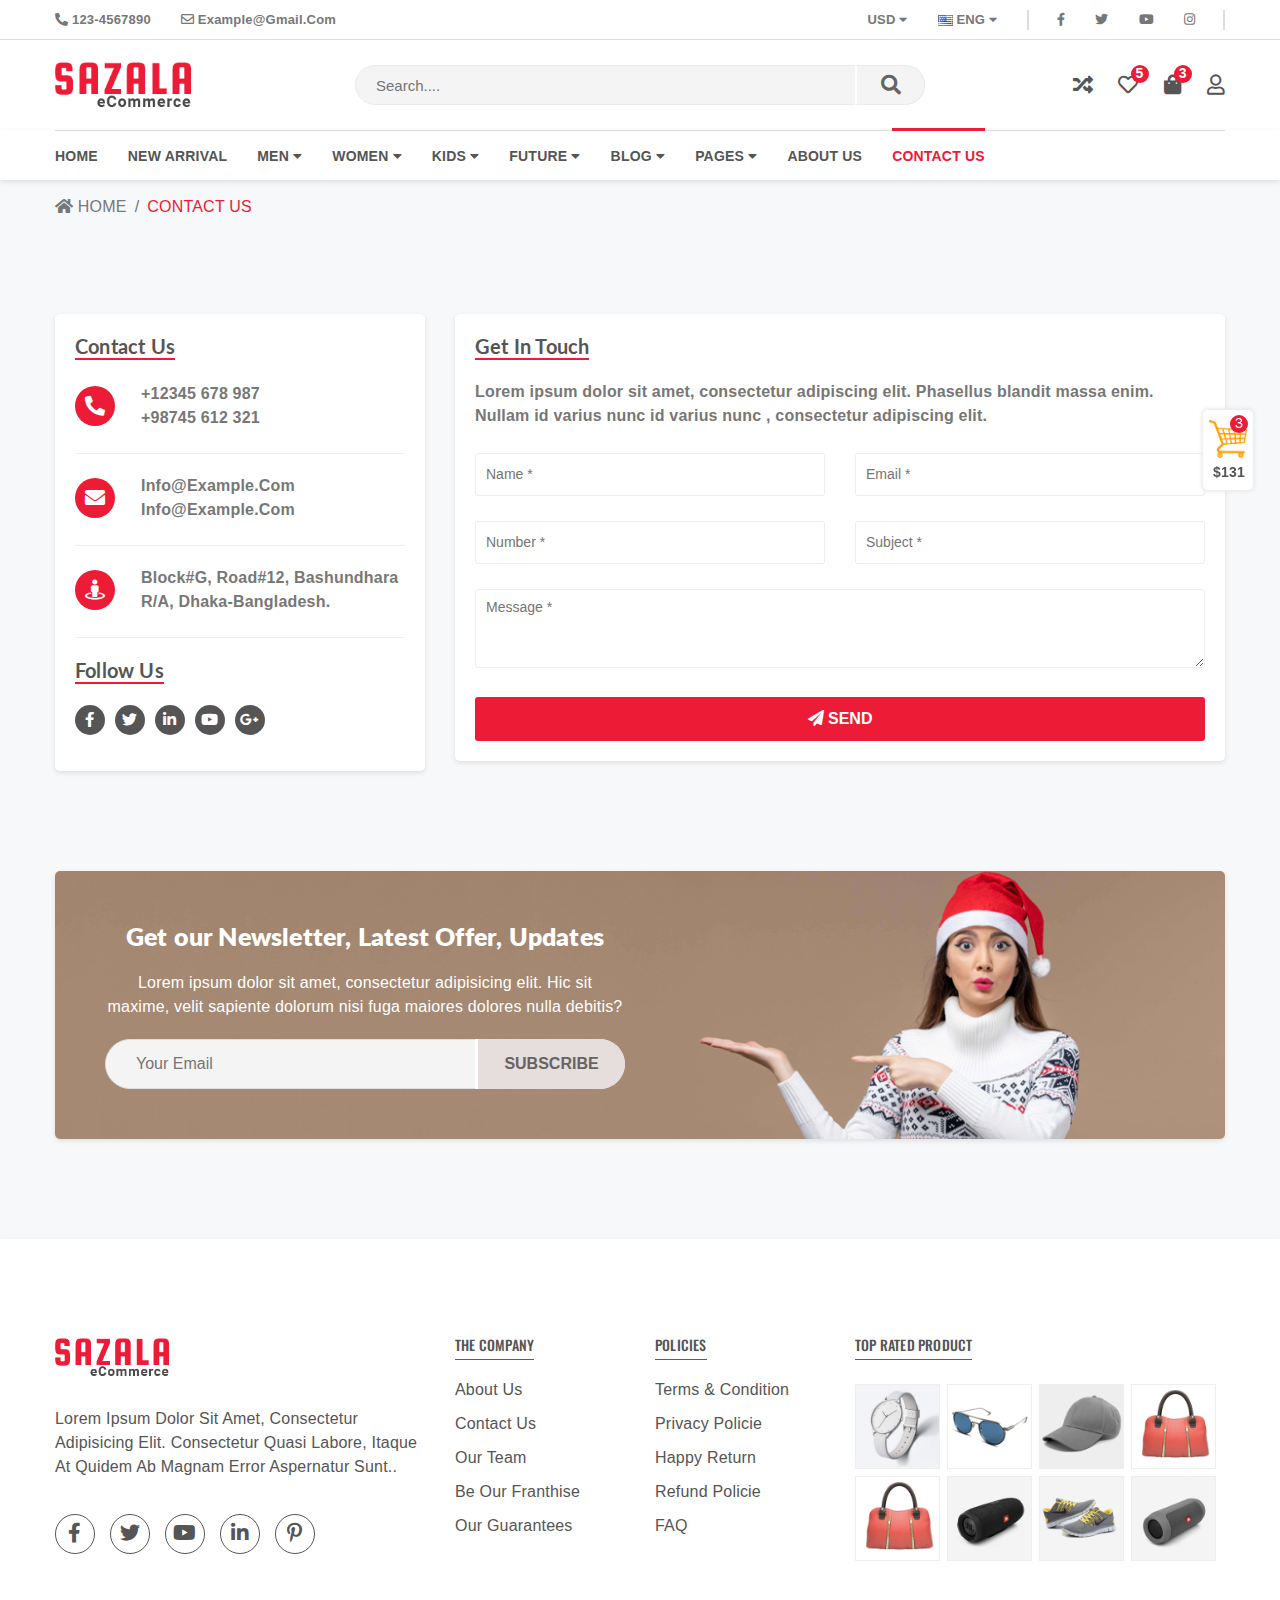
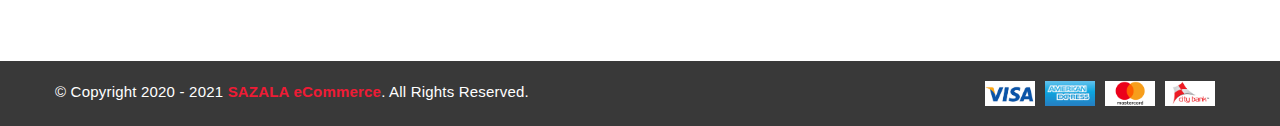
<file: contact.html>
<!DOCTYPE html>
<html lang="en">

<head>
    <meta charset="UTF-8">
    <meta name="viewport" content="width=device-width, initial-scale=1, shrink-to-fit=no">
    <title>Sazala eCommerce</title>
    <!--favicon-->
    <link rel="icon" type="image/png" href="images/favicon.png">
    <!--bootstrap css-->
    <link rel="stylesheet" href="css/bootstrap.min.css">
    <!--fontawesome css-->
    <link rel="stylesheet" href="css/all.min.css">
    <!--animate css-->
    <link rel="stylesheet" href="css/animate.css">
    <!--slick slider css-->
    <link rel="stylesheet" href="css/slick.css">
    <!--nice select css-->
    <link rel="stylesheet" href="css/nice-select.css">
    <!--nice number css-->
    <link rel="stylesheet" href="css/jquery.nice-number.min.css">
    <!--mobile menu css-->
    <link rel="stylesheet" href="css/hs-menu.min.css">
    <!--main css-->
    <link rel="stylesheet" href="css/style.css">
    <!--responsive css-->
    <link rel="stylesheet" href="css/responsive.css">

</head>

<body>

    <!--==========================
           TOP BAR START
    ===========================-->
    <section id="top_bar">
        <div class="container">
            <div class="row">
                <div class="col-lg-6 col-md-6">
                    <ul class="top_left">
                        <li><a href="callto:123-4567890"><i class="fas fa-phone-alt"></i> 123-4567890</a></li>
                        <li><a href="mailto:example@gmail.com"><i class="far fa-envelope"></i> example@gmail.com</a></li>
                    </ul>
                </div>
                <div class="col-lg-6 col-md-6">
                    <ul class="top_right">
                        <li><a href="#">usd <i class="fas fa-caret-down"></i></a>
                            <ul class="topdown">
                                <li><a href="#">usd</a></li>
                                <li><a href="#">eur</a></li>
                                <li><a href="#">bd</a></li>
                            </ul>
                        </li>
                        <li><a href="#"><img src="images/usa.png" alt="usa"> eng <i class="fas fa-caret-down"></i></a>
                            <ul class="topdown">
                                <li><a href="#"><img src="images/usa.png" alt="usa"> eng </a></li>
                                <li><a href="#"><img src="images/fran.png" alt="usa"> fra </a></li>
                            </ul>
                        </li>
                        <li><a class="fb" href="#"><i class="fab fa-facebook-f"></i></a></li>
                        <li><a class="twi" href="#"><i class="fab fa-twitter"></i></a></li>
                        <li><a href="#"><i class="fab fa-youtube"></i></a></li>
                        <li><a href="#"><i class="fab fa-instagram"></i></a></li>
                    </ul>
                </div>
            </div>
        </div>
    </section>
    <!--==========================
           TOP BAR START
    ===========================-->


    <!--==========================
           HEADER START
    ===========================-->
    <header>
        <div class="container">
            <div class="row">
                <div class="col-lg-2 col-7 col-sm-5 col-md-3">
                    <div class="menu-trigger hs-menubar"> <i class="fas fa-bars"></i></div>
                    <div class="logo">
                        <a href="index.html"><img src="images/logo4.png" alt="stylegloballu"></a>
                    </div>
                </div>
                <div class="col-lg-6 offset-lg-1 col-md-6 d-none d-md-block">
                    <div class="header_right">
                        <div class="search_form">
                            <form action="#">
                                <input type="text" placeholder="Search....">
                                <button type="submit" value="submit">
                                    <i class="fa fa-search"></i>
                                </button>
                            </form>
                        </div>
                    </div>
                </div>
                <div class="col-lg-3 col-5 col-sm-7 col-md-3">
                    <ul class="header_icon">
                        <li>
                            <a href="compare.html" class="d_none"><i class="fas fa-random"></i></a>
                        </li>
                        <li>
                            <a href="wish_list.html" class="cart_icon d_none"><i class="far fa-heart"></i><span>5</span></a>
                        </li>
                        <li>
                            <a href="cart_view.html" class="cart_icon"><i class="fas fa-shopping-bag"></i> <span>3</span></a>
                            <ul class="mini-cart">
                                <li>
                                    <div class="cart-img">
                                        <a href="#"><img src="images/shirt11.jpg" alt="pant"></a>
                                    </div>
                                    <div class="cart-text">
                                        <h6><a href="#">casual shirt</a></h6>
                                        <div class="cart-price">
                                            <span class="new-price">$35.00</span>
                                            <span class="del"><del>$55.00</del></span>
                                        </div>
                                    </div>
                                    <div class="del-icon">
                                        <a href="#"><i class="far fa-trash-alt"></i></a>
                                    </div>
                                </li>
                                <li>
                                    <div class="cart-img">
                                        <a href="#"><img src="images/pant10.jpg" alt="pant"></a>
                                    </div>
                                    <div class="cart-text">
                                        <h6><a href="#">casual pant</a></h6>
                                        <div class="cart-price">
                                            <span class="new-price">$51.00</span>
                                            <span class="del"><del>$73.00</del></span>
                                        </div>
                                    </div>
                                    <div class="del-icon">
                                        <a href="#"><i class="far fa-trash-alt"></i></a>
                                    </div>
                                </li>
                                <li>
                                    <div class="cart-img">
                                        <a href="#"><img src="images/sharee-2.jpg" alt="sharee"></a>
                                    </div>
                                    <div class="cart-text">
                                        <h6><a href="#">woman sharee</a></h6>
                                        <div class="cart-price">
                                            <span class="new-price">$45.00</span>
                                            <span class="del"><del>$65.00</del></span>
                                        </div>
                                    </div>
                                    <div class="del-icon">
                                        <a href="#"><i class="far fa-trash-alt"></i></a>
                                    </div>
                                </li>
                                <li>
                                    <div class="total-price">
                                        <p class="total-text">sub total:</p>
                                        <p class="total-amount">$131.00</p>
                                    </div>
                                </li>
                                <li>
                                    <div class="cart-check">
                                        <a href="cart_view.html" class="view-cart btn common-btn">view cart</a>
                                        <a href="check_out.html" class="check-out btn common-btn"> checkout</a>
                                    </div>
                                </li>
                            </ul>
                        </li>
                        <li>
                            <a href="#" class="signin" data-toggle="modal" data-target="#signin"><i class="far fa-user"></i>
                            </a>
                        </li>
                    </ul>
                </div>
            </div>
        </div>
    </header>
    <!--==========================
           HEADER END
    ===========================-->


    <!--==========================
           NAV START   
    ===========================-->
    <nav class="menu">
        <div class="container">
            <div class="row">
                <div class="col-lg-12">
                    <ul class="main_menu">
                        <li><a href="index.html" class="small_logo" ><img src="images/logo4.png" alt="logo"></a></li>
                        <li><a href="index.html">home</a></li>
                        <li><a href="new-arrival.html">new arrival</a></li>
                        <li class="static"><a href="product.html">men <i class="fas fa-caret-down"></i></a>
                            <div class="mega_full">
                                <div class="row">
                                    <div class="col-lg-2">
                                        <ul class="mega_item">
                                            <li class="menu_title">shirt</li>
                                            <li><a href="#">casual shirt</a></li>
                                            <li><a href="#">formal shirt</a></li>
                                            <li><a href="#">Polo Shirts</a></li>
                                            <li><a href="#">Camp Shirts</a></li>
                                            <li><a href="#">Half-T-Shirts</a></li>
                                            <li><a href="#">Button-Up Shirts</a></li>
                                        </ul>
                                    </div>
                                    <div class="col-lg-2">
                                        <ul class="mega_item">
                                            <li class="menu_title">pant</li>
                                            <li><a href="#">Jeans Pants</a></li>
                                            <li><a href="#">Slim-Fit Trousers</a></li>
                                            <li><a href="#">Joggers Pants</a></li>
                                            <li><a href="#">Cargo Pants</a></li>
                                            <li><a href="#">Leather Pants</a></li>
                                        </ul>
                                    </div>
                                    <div class="col-lg-2">
                                        <ul class="mega_item">
                                            <li class="menu_title">Panjabi</li>
                                            <li><a href="#">Cotton Punjabi</a></li>
                                            <li><a href="#">Cotton Linen Kabli</a></li>
                                            <li><a href="#">Solid Color Panjabi</a></li>
                                            <li><a href="#">Mixed Cotton Panjabi</a></li>
                                            <li><a href="#">denim Panjabi</a></li>
                                        </ul>
                                    </div>
                                    <div class="col-lg-2">
                                        <ul class="mega_item">
                                            <li class="menu_title">t-shirt</li>
                                            <li><a href="#">Polo t shirt</a></li>
                                            <li><a href="#">Long sleeve</a></li>
                                            <li><a href="#">half sleeve T-shirt</a></li>
                                            <li><a href="#">V-neck t-shirt</a></li>
                                            <li><a href="#">Pocket T-shirt</a></li>
                                            <li><a href="#">Cap sleeve t-shirt</a></li>
                                        </ul>
                                    </div>
                                    <div class="col-lg-2">
                                        <ul class="mega_item">
                                            <li class="menu_title">others catagory</li>
                                            <li><a href="#">Watch</a></li>
                                            <li><a href="#">Sunglass</a></li>
                                            <li><a href="#">Caps</a></li>
                                            <li><a href="#">Wallet</a></li>
                                            <li><a href="#">Bags</a></li>
                                            <li><a href="#">Shoes</a></li>
                                        </ul>
                                    </div>
                                    <div class="col-lg-2">
                                        <div class="menu_img">
                                            <img src="images/menu_img_1.jpg" alt="menu" class="img-fluid w-100">
                                            <div class="img_text text-center">
                                                <p>up<br>to <br><span>60%</span>off</p>
                                                <a href="#" class="common-btn">shop now</a>
                                            </div>
                                        </div>
                                    </div>
                                </div>
                            </div>
                        </li>
                        <li class="static"><a href="product.html">women <i class="fas fa-caret-down"></i></a>
                            <div class="mega_full">
                                <div class="row">
                                    <div class="col-lg-2">
                                        <ul class="mega_item">
                                            <li class="menu_title">sharee</li>
                                            <li><a href="#">Jamdani Saree</a></li>
                                            <li><a href="#">Benarasi Silk Saree</a></li>
                                            <li><a href="#">Kasavu Saree</a></li>
                                            <li><a href="#">Bandhini Saree</a></li>
                                            <li><a href="#">Leheriya Saree</a></li>
                                            <li><a href="#">Phulkari Saree </a></li>
                                        </ul>
                                    </div>
                                    <div class="col-lg-2">
                                        <ul class="mega_item">
                                            <li class="menu_title">3 Piece</li>
                                            <li><a href="#">Silk</a></li>
                                            <li><a href="#">Georgette</a></li>
                                            <li><a href="#">Embroidery</a></li>
                                            <li><a href="#">printed</a></li>
                                            <li><a href="#">lawn</a></li>
                                            <li><a href="#">Bandhini</a></li>
                                        </ul>
                                    </div>
                                    <div class="col-lg-2">
                                        <ul class="mega_item">
                                            <li class="menu_title">1 Piece</li>
                                            <li><a href="#">Jumpsuits</a></li>
                                            <li><a href="#">Western Dresses</a></li>
                                            <li><a href="#">Rompers</a></li>
                                            <li><a href="#">Babydoll Dresses</a></li>
                                            <li><a href="#">One Piece Bodysuit</a></li>
                                            <li><a href="#">Dungarees</a></li>
                                        </ul>
                                    </div>
                                    <div class="col-lg-2">
                                        <ul class="mega_item">
                                            <li class="menu_title">salwar kameez</li>
                                            <li><a href="#">printed</a></li>
                                            <li><a href="#">lawn</a></li>
                                            <li><a href="#">Bandhini</a></li>
                                            <li><a href="#">Embroidery</a></li>
                                            <li><a href="#">Silk</a></li>
                                            <li><a href="#">Georgette</a></li>
                                        </ul>
                                    </div>
                                    <div class="col-lg-2">
                                        <ul class="mega_item">
                                            <li class="menu_title">categories</li>
                                            <li><a href="#">Mackup box</a></li>
                                            <li><a href="#">Beauty cream</a></li>
                                            <li><a href="#">Bags</a></li>
                                            <li><a href="#">Shoes</a></li>
                                            <li><a href="#">glasses</a></li>
                                        </ul>
                                    </div>
                                    <div class="col-lg-2">
                                        <div class="menu_img">
                                            <img src="images/menu_img_2.jpg" alt="menu" class="img-fluid w-100">
                                            <div class="img_text text-center">
                                                <p>up<br>to <br><span>35%</span>off</p>
                                                <a href="#" class="common-btn">shop now</a>
                                            </div>
                                        </div>
                                    </div>
                                </div>
                            </div>
                        </li>
                        <li class="static"><a href="product.html">Kids <i class="fas fa-caret-down"></i></a>
                            <div class="mega_full">
                                <div class="row">
                                    <div class="col-lg-2">
                                        <ul class="mega_item">
                                            <li class="menu_title">shirt</li>
                                            <li><a href="#">casual shirt</a></li>
                                            <li><a href="#">formal shirt</a></li>
                                            <li><a href="#">Polo Shirts</a></li>
                                            <li><a href="#">Camp Shirts</a></li>
                                            <li><a href="#">Half-T-Shirts</a></li>
                                            <li><a href="#">Button-Up Shirts</a></li>
                                        </ul>
                                    </div>
                                    <div class="col-lg-2">
                                        <ul class="mega_item">
                                            <li class="menu_title">pant</li>
                                            <li><a href="#">Jeans Pants</a></li>
                                            <li><a href="#">Slim-Fit Trousers</a></li>
                                            <li><a href="#">Joggers Pants</a></li>
                                            <li><a href="#">Cargo Pants</a></li>
                                            <li><a href="#">Leather Pants</a></li>
                                        </ul>
                                    </div>
                                    <div class="col-lg-2">
                                        <ul class="mega_item">
                                            <li class="menu_title">Panjabi</li>
                                            <li><a href="#">Cotton Punjabi</a></li>
                                            <li><a href="#">Cotton Linen Kabli</a></li>
                                            <li><a href="#">Solid Color Panjabi</a></li>
                                            <li><a href="#">Mixed Cotton Panjabi</a></li>
                                            <li><a href="#">denim Panjabi</a></li>
                                        </ul>
                                    </div>
                                    <div class="col-lg-2">
                                        <ul class="mega_item">
                                            <li class="menu_title">t-shirt</li>
                                            <li><a href="#">Polo t shirt</a></li>
                                            <li><a href="#">Long sleeve</a></li>
                                            <li><a href="#">half sleeve T-shirt</a></li>
                                            <li><a href="#">V-neck t-shirt</a></li>
                                            <li><a href="#">Pocket T-shirt</a></li>
                                            <li><a href="#">Cap sleeve t-shirt</a></li>
                                        </ul>
                                    </div>
                                    <div class="col-lg-2">
                                        <ul class="mega_item">
                                            <li class="menu_title">others catagory</li>
                                            <li><a href="#">Watch</a></li>
                                            <li><a href="#">Sunglass</a></li>
                                            <li><a href="#">Caps</a></li>
                                            <li><a href="#">Wallet</a></li>
                                            <li><a href="#">Bags</a></li>
                                            <li><a href="#">Shoes</a></li>
                                        </ul>
                                    </div>
                                    <div class="col-lg-2">
                                        <div class="menu_img">
                                            <img src="images/menu_img_3.jpg" alt="menu" class="img-fluid w-100">
                                            <div class="img_text text-center">
                                                <p>up<br>to <br><span>30%</span>off</p>
                                                <a href="#" class="common-btn">shop now</a>
                                            </div>
                                        </div>
                                    </div>
                                </div>
                            </div>
                        </li>
                        <li class="static"><a href="product.html">future <i class="fas fa-caret-down"></i></a>
                            <div class="mega_full">
                                <div class="row">
                                    <div class="col-lg-2">
                                        <ul class="mega_item">
                                            <li class="menu_title">men</li>
                                            <li><a href="#">casual shirt</a></li>
                                            <li><a href="#">formal pant</a></li>
                                            <li><a href="#">panjabi</a></li>
                                            <li><a href="#">bags</a></li>
                                            <li><a href="#">casual shoes</a></li>
                                            <li><a href="#">Wallet</a></li>
                                        </ul>
                                    </div>
                                    <div class="col-lg-2">
                                        <ul class="mega_item">
                                            <li class="menu_title">women</li>
                                            <li><a href="#">printed sharee</a></li>
                                            <li><a href="#">kurti</a></li>
                                            <li><a href="#">bouticks 3 Piece</a></li>
                                            <li><a href="#">3 Piece</a></li>
                                            <li><a href="#">tops</a></li>
                                            <li><a href="#">lagins</a></li>
                                        </ul>
                                    </div>
                                    <div class="col-lg-2">
                                        <ul class="mega_item">
                                            <li class="menu_title">kids</li>
                                            <li><a href="#">panjabi set</a></li>
                                            <li><a href="#">baby pants set</a></li>
                                            <li><a href="#">shoes</a></li>
                                            <li><a href="#">caps</a></li>
                                            <li><a href="#">pants</a></li>
                                            <li><a href="#">baby shirts set</a></li>
                                        </ul>
                                    </div>
                                    <div class="col-lg-2">
                                        <ul class="mega_item">
                                            <li class="menu_title">accessories</li>
                                            <li><a href="#">parts bag</a></li>
                                            <li><a href="#">side bag</a></li>
                                            <li><a href="#">Makeup box</a></li>
                                            <li><a href="#">others_4</a></li>
                                        </ul>
                                    </div>
                                    <div class="col-lg-4">
                                        <div class="menu_img">
                                            <img src="images/menu_img_4.jpg" alt="menu" class="img-fluid w-100">
                                            <div class="img_text text-center">
                                                <p>coming soon</p>
                                            </div>
                                        </div>
                                    </div>
                                </div>
                            </div>
                        </li>
                        <li>
                            <a href="blog_list.html">blog <i class="fas fa-caret-down"></i></a>
                            <ul class="menu_droap_down">
                                <li><a href="blog_grid.html">blog grid view</a></li>
                                <li><a href="blog_list.html">blog list view</a></li>
                            </ul>
                        </li>
                        <li>
                            <a href="#">pages <i class="fas fa-caret-down"></i></a>
                            <ul class="menu_droap_down">
                                <li><a href="product.html">product</a></li>
                                <li><a href="product-details.html">product details</a></li>
                                <li><a href="check_out.html">check out</a></li>
                                <li><a href="profile.html">account</a></li>
                                <li><a href="404.html">404/Error</a></li>
                            </ul>
                        </li>
                        <li>
                            <a href="about.html">about us</a>
                        </li>
                        <li>
                            <a href="contact.html" class="active">contact us</a>
                        </li>
                    </ul>
                </div>
            </div>
        </div>
    </nav>
    <!--==========================
           NAV END
    ===========================-->

    

    <!--=====MOBILE MENU START=====-->
    <div class="hs-navigation">
        <div class="search_form d-md-none">
            <form action="#">
                <input type="text" placeholder="Search....">
                <button type="submit" value="submit">
                    <i class="fa fa-search"></i>
                </button>
            </form>
        </div>
        <ul class="nav-links">
            <li class="has-child">
                <a class="single_menu" href="index.html">home </a>
            </li>
            <li class="has-child">
                <a class="single_menu" href="new-arrival.html">new arrival </a>
            </li>
            <li class="has-child">
                <span class="its-parent">
                    <span class="icon"></span>men <i class="fas fa-angle-down"></i></span>
                <ul class="its-children">

                    <li class="has-child">
                        <span class="its-parent">shirt <i class="fas fa-angle-down"></i></span>
                        <ul class="its-children">
                            <li> <a href="#1">shirt 1</a></li>
                            <li> <a href="#1">shirt 2</a></li>
                            <li> <a href="#1">shirt 3</a></li>
                            <li> <a href="#1">shirt 4</a></li>
                            <li> <a href="#1">shirt 5</a></li>
                        </ul>
                    </li>

                    <li class="has-child">
                        <span class="its-parent">pant <i class="fas fa-angle-down"></i></span>
                        <ul class="its-children">
                            <li> <a href="#1">pant 1</a></li>
                            <li> <a href="#1">pant 2</a></li>
                            <li> <a href="#1">pant 3</a></li>
                            <li> <a href="#1">pant 4</a></li>
                            <li> <a href="#1">pant 5</a></li>
                        </ul>
                    </li>
                    <li class="has-child">
                        <span class="its-parent">panjabi <i class="fas fa-angle-down"></i></span>
                        <ul class="its-children">
                            <li> <a href="#1">panjabi 1</a></li>
                            <li> <a href="#1">panjabi 2</a></li>
                            <li> <a href="#1">panjabi 3</a></li>
                            <li> <a href="#1">panjabi 4</a></li>
                            <li> <a href="#1">panjabi 5</a></li>
                        </ul>
                    </li>
                    <li class="has-child">
                        <span class="its-parent">t-shirt <i class="fas fa-angle-down"></i></span>
                        <ul class="its-children">
                            <li> <a href="#1">t-shirt 1</a></li>
                            <li> <a href="#1">t-shirt 2</a></li>
                            <li> <a href="#1">t-shirt 3</a></li>
                            <li> <a href="#1">t-shirt 4</a></li>
                            <li> <a href="#1">t-shirt 5</a></li>
                        </ul>
                    </li>
                    <li class="has-child">
                        <span class="its-parent">catagory <i class="fas fa-angle-down"></i></span>
                        <ul class="its-children">
                            <li> <a href="#1">catagory 1</a></li>
                            <li> <a href="#1">catagory 2</a></li>
                            <li> <a href="#1">catagory 3</a></li>
                            <li> <a href="#1">catagory 4</a></li>
                            <li> <a href="#1">catagory 5</a></li>
                        </ul>
                    </li>
                </ul>
            </li>
            <li class="has-child">
                <span class="its-parent">
                    <span class="icon"></span>women<i class="fas fa-angle-down"></i></span>
                <ul class="its-children">

                    <li class="has-child">
                        <span class="its-parent">sharee<i class="fas fa-angle-down"></i></span>
                        <ul class="its-children">
                            <li> <a href="#1">sharee 1</a></li>
                            <li> <a href="#1">sharee 2</a></li>
                            <li> <a href="#1">sharee 3</a></li>
                            <li> <a href="#1">sharee 4</a></li>
                            <li> <a href="#1">sharee 5</a></li>
                        </ul>
                    </li>

                    <li class="has-child">
                        <span class="its-parent">3 pcs<i class="fas fa-angle-down"></i></span>
                        <ul class="its-children">
                            <li> <a href="#1">3_pcs 1</a></li>
                            <li> <a href="#1">3_pcs 2</a></li>
                            <li> <a href="#1">3_pcs 3</a></li>
                            <li> <a href="#1">3_pcs 4</a></li>
                            <li> <a href="#1">3_pcs 5</a></li>
                        </ul>
                    </li>
                    <li class="has-child">
                        <span class="its-parent">1 pcs<i class="fas fa-angle-down"></i></span>
                        <ul class="its-children">
                            <li> <a href="#1">1_pcs 1</a></li>
                            <li> <a href="#1">1_pcs 2</a></li>
                            <li> <a href="#1">1_pcs 3</a></li>
                            <li> <a href="#1">1_pcs 4</a></li>
                            <li> <a href="#1">1_pcs 5</a></li>
                        </ul>
                    </li>
                    <li class="has-child">
                        <span class="its-parent">salwar kameez<i class="fas fa-angle-down"></i></span>
                        <ul class="its-children">
                            <li> <a href="#1">salwar kameez 1</a></li>
                            <li> <a href="#1">salwar kameez 2</a></li>
                            <li> <a href="#1">salwar kameez 3</a></li>
                            <li> <a href="#1">salwar kameez 4</a></li>
                            <li> <a href="#1">salwar kameez 5</a></li>
                        </ul>
                    </li>
                    <li class="has-child">
                        <span class="its-parent">categories<i class="fas fa-angle-down"></i></span>
                        <ul class="its-children">
                            <li> <a href="#1">categories 1</a></li>
                            <li> <a href="#1">categories 2</a></li>
                            <li> <a href="#1">categories 3</a></li>
                            <li> <a href="#1">categories 4</a></li>
                            <li> <a href="#1">categories 5</a></li>
                        </ul>
                    </li>
                </ul>
            </li>
            <li class="has-child">
                <span class="its-parent">
                    <span class="icon"></span>Kids<i class="fas fa-angle-down"></i></span>
                <ul class="its-children">

                    <li class="has-child">
                        <span class="its-parent">pant<i class="fas fa-angle-down"></i></span>
                        <ul class="its-children">
                            <li> <a href="#1">pant 1</a></li>
                            <li> <a href="#1">pant 2</a></li>
                            <li> <a href="#1">pant 3</a></li>
                            <li> <a href="#1">pant 4</a></li>
                            <li> <a href="#1">pant 5</a></li>
                        </ul>
                    </li>

                    <li class="has-child">
                        <span class="its-parent">shirt<i class="fas fa-angle-down"></i></span>
                        <ul class="its-children">
                            <li> <a href="#1">shirt 1</a></li>
                            <li> <a href="#1">shirt 2</a></li>
                            <li> <a href="#1">shirt 3</a></li>
                            <li> <a href="#1">shirt 4</a></li>
                            <li> <a href="#1">shirt 5</a></li>
                        </ul>
                    </li>
                    <li class="has-child">
                        <span class="its-parent">t-shirt<i class="fas fa-angle-down"></i></span>
                        <ul class="its-children">
                            <li> <a href="#1">t-shirt 1</a></li>
                            <li> <a href="#1">t-shirt 2</a></li>
                            <li> <a href="#1">t-shirt 3</a></li>
                            <li> <a href="#1">t-shirt 4</a></li>
                            <li> <a href="#1">t-shirt 5</a></li>
                        </ul>
                    </li>
                    <li class="has-child">
                        <span class="its-parent">fotua<i class="fas fa-angle-down"></i></span>
                        <ul class="its-children">
                            <li> <a href="#1">fotua 1</a></li>
                            <li> <a href="#1">fotua 2</a></li>
                            <li> <a href="#1">fotua 3</a></li>
                            <li> <a href="#1">fotua 4</a></li>
                            <li> <a href="#1">fotua 5</a></li>
                        </ul>
                    </li>
                    <li class="has-child">
                        <span class="its-parent">categories<i class="fas fa-angle-down"></i></span>
                        <ul class="its-children">
                            <li> <a href="#1">categories 1</a></li>
                            <li> <a href="#1">categories 2</a></li>
                            <li> <a href="#1">categories 3</a></li>
                            <li> <a href="#1">categories 4</a></li>
                            <li> <a href="#1">categories 5</a></li>
                        </ul>
                    </li>
                </ul>
            </li>
            <li class="has-child">
                <span class="its-parent">
                    <span class="icon"></span>future<i class="fas fa-angle-down"></i></span>
                <ul class="its-children">

                    <li class="has-child">
                        <span class="its-parent">men <i class="fas fa-angle-down"></i></span>
                        <ul class="its-children">
                            <li> <a href="#1">men 1</a></li>
                            <li> <a href="#1">men 2</a></li>
                            <li> <a href="#1">men 3</a></li>
                            <li> <a href="#1">men 4</a></li>
                            <li> <a href="#1">men 5</a></li>
                        </ul>
                    </li>

                    <li class="has-child">
                        <span class="its-parent">woman <i class="fas fa-angle-down"></i></span>
                        <ul class="its-children">
                            <li> <a href="#1">woman 1</a></li>
                            <li> <a href="#1">woman 2</a></li>
                            <li> <a href="#1">woman 3</a></li>
                            <li> <a href="#1">woman 4</a></li>
                            <li> <a href="#1">woman 5</a></li>
                        </ul>
                    </li>
                    <li class="has-child">
                        <span class="its-parent">kids<i class="fas fa-angle-down"></i></span>
                        <ul class="its-children">
                            <li> <a href="#1">kids 1</a></li>
                            <li> <a href="#1">kids 2</a></li>
                            <li> <a href="#1">kids 3</a></li>
                            <li> <a href="#1">kids 4</a></li>
                            <li> <a href="#1">kids 5</a></li>
                        </ul>
                    </li>
                </ul>
            </li>
            <li class="has-child">
                <span class="its-parent">
                    <span class="icon"></span>blog <i class="fas fa-angle-down"></i></span>
                <ul class="its-children">
                    <li class="has-child">
                        <a href="blog_list.html">blog list view</a>
                        <a href="blog_grid.html">blog grid view</a>
                    </li>
                </ul>
            </li>
            <li class="has-child">
                <span class="its-parent">
                    <span class="icon"></span>pages <i class="fas fa-angle-down"></i></span>
                <ul class="its-children">
                    <li class="has-child">
                        <a href="product.html">product</a>
                        <a href="product-details.html">product details</a>
                        <a href="cart_view.html">cart view</a>
                        <a href="check_out.html">check out</a>
                        <a href="wish_list.html">wishlist</a>
                        <a href="compare.html">compare</a>
                        <a href="contact.html">account</a>
                        <a href="404.html">404/Error</a>
                    </li>
                </ul>
            </li>
            <li class="has-child">
                <a class="single_menu" href="index.html"> about us</a>
            </li>
            <li class="has-child">
                <a class="single_menu" href="product.html">contact us </a>
            </li>
        </ul>
    </div>
    <!--=====MOBILE MENU START=====-->


    <!--===========SIGN IN START============-->
    <section id="account">
        <div class="container">
            <div class="row">
                <div class="col-lg-12">
                    <div class="modal fade" id="signin" tabindex="-1" aria-labelledby="signin" aria-hidden="true">
                        <div class="modal-dialog">
                            <div class="modal-content">
                                <div class="modal-header">
                                    <ul class="nav nav-tabs" id="myTab" role="tablist">
                                        <li class="nav-item">
                                            <a class="nav-link active" id="home-tab" data-toggle="tab" href="#Sign_in" role="tab" aria-controls="Sign_in" aria-selected="true">Sign in</a>
                                        </li>
                                        <li class="nav-item">
                                            <a class="nav-link" id="profile-tab" data-toggle="tab" href="#Register" role="tab" aria-controls="Register" aria-selected="false">Register</a>
                                        </li>
                                    </ul>
                                    <button type="button" class="close" data-dismiss="modal" aria-label="Close">
                                        <span aria-hidden="true">&times;</span>
                                    </button>
                                </div>
                                <div class="modal-body">
                                    <div class="tab-content" id="myTabContent">
                                        <div class="tab-pane fade show active" id="Sign_in" role="tabpanel" aria-labelledby="home-tab">
                                            <div class="signin_area">
                                                <form>
                                                    <label>Username or email:</label>
                                                    <input type="text" placeholder="Username Or Email" class="user">
                                                    <label>Pasword:</label>
                                                    <input type="text" placeholder="Password" class="pass">
                                                    <div class="check_box">
                                                        <input type="checkbox" id="signin-remember" name="signin-remember">
                                                        <label for="signin-remember">Remember me</label>
                                                        <a href="#" class="lost-link ml-auto">Lost your password?</a>
                                                    </div>
                                                    <button class="btn common-btn">sign in</button>
                                                    <div class="signin_link">
                                                        <p>Sign in with social account</p>
                                                        <ul>
                                                            <li><a href="#"><i class="fab fa-facebook-f"></i></a></li>
                                                            <li><a href="#"><i class="fab fa-google"></i></a></li>
                                                            <li><a href="#"><i class="fab fa-twitter"></i></a></li>
                                                        </ul>
                                                    </div>
                                                </form>
                                            </div>
                                        </div>
                                        <div class="tab-pane fade" id="Register" role="tabpanel" aria-labelledby="profile-tab">
                                            <div class="signin_area">
                                                <form>
                                                    <label>Your email:</label>
                                                    <input type="text" placeholder="Email" class="user">
                                                    <label>Pasword:</label>
                                                    <input type="text" placeholder="Password" class="pass">
                                                    <div class="check_box">
                                                        <input type="checkbox" id="privacy_agree" name="privacy_agree">
                                                        <label for="privacy_agree">I agree to the privacy policy</label>
                                                    </div>
                                                    <button class="btn common-btn">sign in</button>
                                                    <div class="signin_link">
                                                        <p>Sign in with social account</p>
                                                        <ul>
                                                            <li><a href="#"><i class="fab fa-facebook-f"></i></a></li>
                                                            <li><a href="#"><i class="fab fa-google"></i></a></li>
                                                            <li><a href="#"><i class="fab fa-twitter"></i></a></li>
                                                        </ul>
                                                    </div>
                                                </form>
                                            </div>
                                        </div>
                                    </div>
                                </div>
                            </div>
                        </div>
                    </div>
                </div>
            </div>
        </div>
    </section>
    <!--===========SIGN IN END=============-->



    <!--=====BREADCRUMB START=====-->
    <div class="breadcrumb-area">
        <div class="container">
            <div class="row">
                <div class="col-xl-12">
                    <ol class="breadcrumb">
                        <li class="breadcrumb-item"><a href="#"><i class="fa fa-home" aria-hidden="true"></i> home</a></li>
                        <li class="breadcrumb-item active" aria-current="page">contact us</li>
                    </ol>
                </div>
            </div>
        </div>
    </div>
    <!--=====BREADCRUMB END=====-->


    <!--==========================
          CONTACT START
    ===========================-->
    <section id="contact">
        <div class="container">
            <div class="row">
                <div class="col-lg-4 col-12 col-sm-12 col-md-5">
                    <div class="address_area">
                        <h2>contact us</h2>
                        <div class="address_item">
                            <div class="con_logo">
                                <i class="fas fa-phone-alt"></i>
                            </div>
                            <div class="con_text">
                                <p><a href="callto:+12345678987">+12345 678 987</a></p>
                                <p><a href="callto:+98745612321">+98745 612 321</a></p>
                            </div>
                        </div>
                        <div class="address_item">
                            <div class="con_logo">
                                <i class="fas fa-envelope"></i>
                            </div>
                            <div class="con_text">
                                <p><a href="mailto:info@example.com">info@example.com</a></p>
                                <p><a href="mailto:info@example.com">info@example.com</a></p>
                            </div>
                        </div>
                        <div class="address_item">
                            <div class="con_logo">
                                <i class="fas fa-street-view"></i>
                            </div>
                            <div class="con_text">
                                <p>Block#G, Road#12, bashundhara R/A, dhaka-Bangladesh.</p>
                            </div>
                        </div>
                        <div class="address_item">
                            <h5>follow us</h5>
                            <ul class="con_link">
                                <li><a href="#"><i class="fab fa-facebook-f"></i></a></li>
                                <li><a href="#"><i class="fab fa-twitter"></i></a></li>
                                <li><a href="#"><i class="fab fa-linkedin-in"></i></a></li>
                                <li><a href="#"><i class="fab fa-youtube"></i></a></li>
                                <li><a href="#"><i class="fab fa-google-plus-g"></i></a></li>
                            </ul>
                        </div>
                    </div>
                </div>
                <div class="col-lg-8 col-12 col-sm-12 col-md-7">
                    <div class="contact_form">
                        <h2>Get In touch</h2>
                        <p>Lorem ipsum dolor sit amet, consectetur adipiscing elit. Phasellus blandit massa enim. Nullam id varius nunc id varius nunc , consectetur adipiscing elit.</p>
                        <form>
                            <div class="row">
                                <div class="col-lg-6">
                                    <input type="text" placeholder="Name *">
                                </div>
                                <div class="col-lg-6">
                                    <input type="email" placeholder="Email *">
                                </div>
                                <div class="col-lg-6">
                                    <input type="text" placeholder="Number *">
                                </div>
                                <div class="col-lg-6">
                                    <input type="text" placeholder="Subject *">
                                </div>
                                <div class="col-12">
                                    <textarea rows="3" placeholder="Message *"></textarea>
                                </div>
                            </div>
                            <button type="submit" class="btn common-btn"><i class="fas fa-paper-plane"></i> send</button>
                        </form>
                    </div>
                </div>
            </div>
        </div>
    </section>
    <!--==========================
          CONTACT END
    ===========================-->


    <!--==========================
         SUBSCRIBE START  
    ===========================-->
    <section id="subscribe">
        <div class="container">
            <div class="subscribe_bg">
                <div class="row">
                    <div class="col-lg-6 text-center">
                        <div class="subscribe_area">
                            <h4>Get our Newsletter, Latest Offer, Updates </h4>
                            <p>Lorem ipsum dolor sit amet, consectetur adipisicing elit. Hic sit maxime, velit sapiente dolorum nisi fuga maiores dolores nulla debitis?</p>
                            <form>
                                <input type="text" placeholder="Your Email">
                                <button type="submit">subscribe</button>
                            </form>
                        </div>
                    </div>
                </div>
            </div>
        </div>
    </section>
    <!--==========================
         SUBSCRIBE  END       
    ===========================-->


    <!--==========================
           FOOTER  START           
    ===========================-->
    <footer>
        <div class="container">
            <div class="row">
                <div class="col-lg-4 col-12 col-sm-8 col-md-8">
                    <div class="footer_content">
                        <div class="footerlogo">
                            <a href="index.html"><img src="images/logo4.png" alt="logo"></a>
                        </div>
                        <div class="footer_address">
                            <p>Lorem ipsum dolor sit amet, consectetur adipisicing elit. Consectetur quasi labore, itaque at quidem ab magnam error aspernatur sunt..</p>
                            <ul class="address_link">
                                <li><a href="#"><i class="fab fa-facebook-f"></i></a></li>
                                <li><a href="#"><i class="fab fa-twitter"></i></a></li>
                                <li><a href="#"><i class="fab fa-youtube"></i></a></li>
                                <li><a href="#"><i class="fab fa-linkedin-in"></i></a></li>
                                <li><a href="#"><i class="fab fa-pinterest-p"></i></a></li>
                            </ul>
                        </div>
                    </div>
                </div>
                <div class="col-lg-2 col-6 col-sm-4 col-md-4">
                    <div class="footer_content">
                        <h6>the company</h6>
                        <ul class="footer_link">
                            <li><a href="about.html">about us</a></li>
                            <li><a href="contact.html">contact us</a></li>
                            <li><a href="#">our team</a></li>
                            <li><a href="#">be our franthise</a></li>
                            <li><a href="#">Our Guarantees</a></li>
                        </ul>
                    </div>
                </div>
                <div class="col-lg-2 col-6 col-sm-4 col-md-4">
                    <div class="footer_content">
                        <h6>policies</h6>
                        <ul class="footer_link">
                            <li><a href="#">terms &amp; condition</a></li>
                            <li><a href="#">privacy policie</a></li>
                            <li><a href="#">happy return</a></li>
                            <li><a href="#">refund policie</a></li>
                            <li><a href="#" class="faq">FAQ</a></li>
                        </ul>
                    </div>
                </div>
                <div class="col-lg-4 col-12 col-sm-8 col-md-8 ">
                    <div class="footer_content foot_mar">
                        <h6>top rated product</h6>
                        <ul class="footer_img mt-1">
                            <li><a href="#"><img src="images/small_img_2.jpg" alt="product"></a></li>
                            <li><a href="#"><img src="images/small_img_3.jpg" alt="product"></a></li>
                            <li><a href="#"><img src="images/small_img_9.jpg" alt="product"></a></li>
                            <li><a href="#"><img src="images/small_img_8.jpg" alt="product"></a></li>
                            <li><a href="#"><img src="images/small_img_8.jpg" alt="product"></a></li>
                            <li><a href="#"><img src="images/small_img_6.jpg" alt="product"></a></li>
                            <li><a href="#"><img src="images/small_img_7.jpg" alt="product"></a></li>
                            <li><a href="#"><img src="images/small_img_5.jpg" alt="product"></a></li>
                        </ul>
                    </div>
                </div>
            </div>
        </div>
        <div class="copy_rite_area">
            <div class="container">
                <div class="row">
                    <div class="col-lg-6 col-md-12 col-sm-12 col-12">
                        <div class="copy_right">
                            <p>© Copyright 2020 - 2021 <a href="index.html">SAZALA eCommerce</a>. All Rights Reserved.</p>
                        </div>
                    </div>
                    <div class="col-lg-6 col-md-12 col-sm-12 col-12">
                        <div class="payment">
                            <img src="images/payment2.jpg" alt="payment">
                            <img src="images/payment4.jpg" alt="payment">
                            <img src="images/payment5.jpg" alt="payment">
                            <img src="images/payment3.jpg" alt="payment">
                        </div>
                    </div>
                </div>
            </div>
        </div>
        <div class="scroll_btn">
            <i class="fas fa-chevron-up"></i>
        </div>
        <div class="common_cart_file">
            <a href="cart_view.html" class="btn common_cart"><img src="images/cart_img.png" alt="cart_icon"></a>
            <p>$131</p>
            <span>3</span>
        </div>
    </footer>
    <!--==========================
           FOOTER  END                  
    ===========================-->



    <!-- jQuery first, then Popper.js, then Bootstrap JS -->
    <script src="js/jquery-1.12.4.min.js"></script>
    <script src="js/popper.min.js"></script>
    <script src="js/bootstrap.min.js"></script>
    <!--slick.js-->
    <script src="js/slick.min.js"></script>
    <!--counter js-->
    <script src="js/waypoints.min.js"></script>
    <script src="js/jquery.counterup.min.js"></script>
    <!--wow js-->
    <script src="js/wow.min.js"></script>
    <!--nice selict-->
    <script src="js/jquery.nice-select.min.js"></script>
    <!--zoom-->
    <script src="js/jquery.elevateZoom-3.0.8.min.js"></script>
    <!--nice number-->
    <script src="js/jquery.nice-number.min.js"></script>
    <!--date of birth-->
    <script src="js/dobpicker.js"></script>
    <!--mobile menu-->
    <script src="js/jquery.hsmenu.min.js"></script>
    <!--main js-->
    <script src="js/main.js"></script>

</body>

</html>
</file>
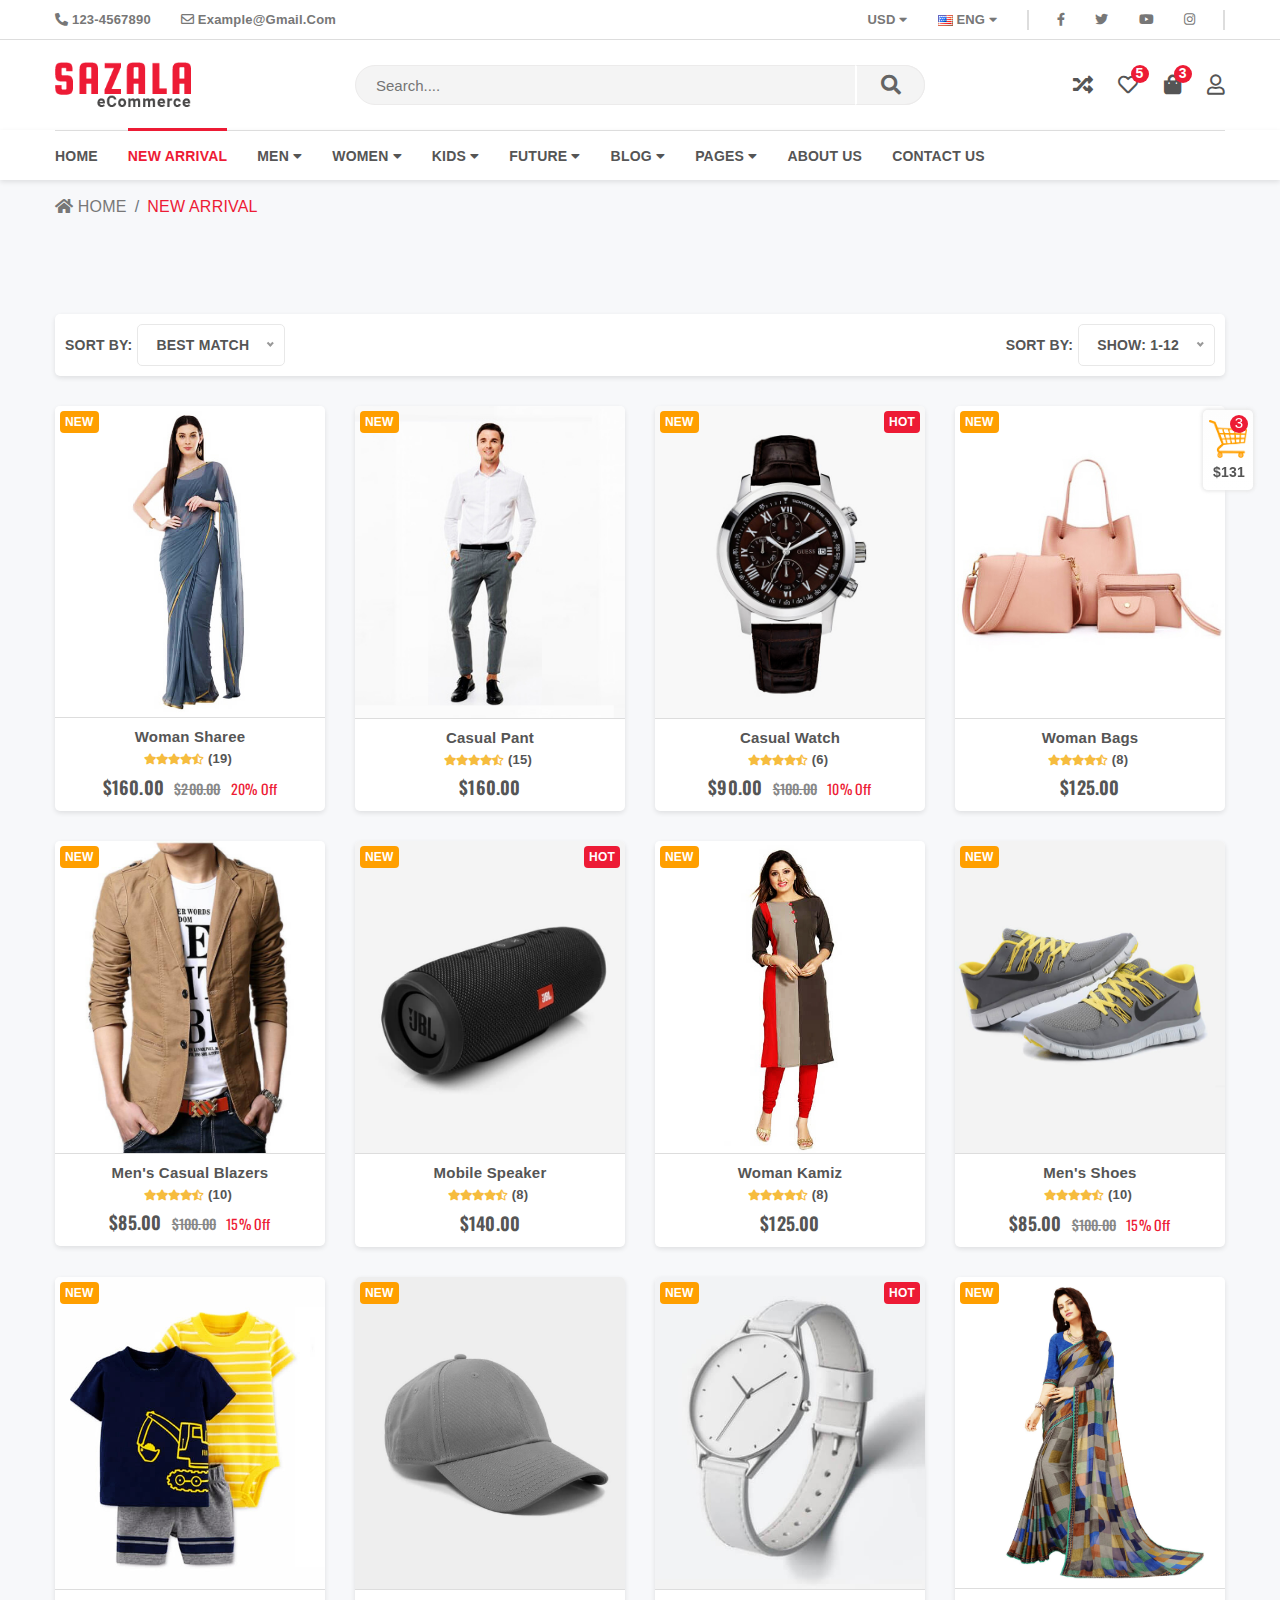
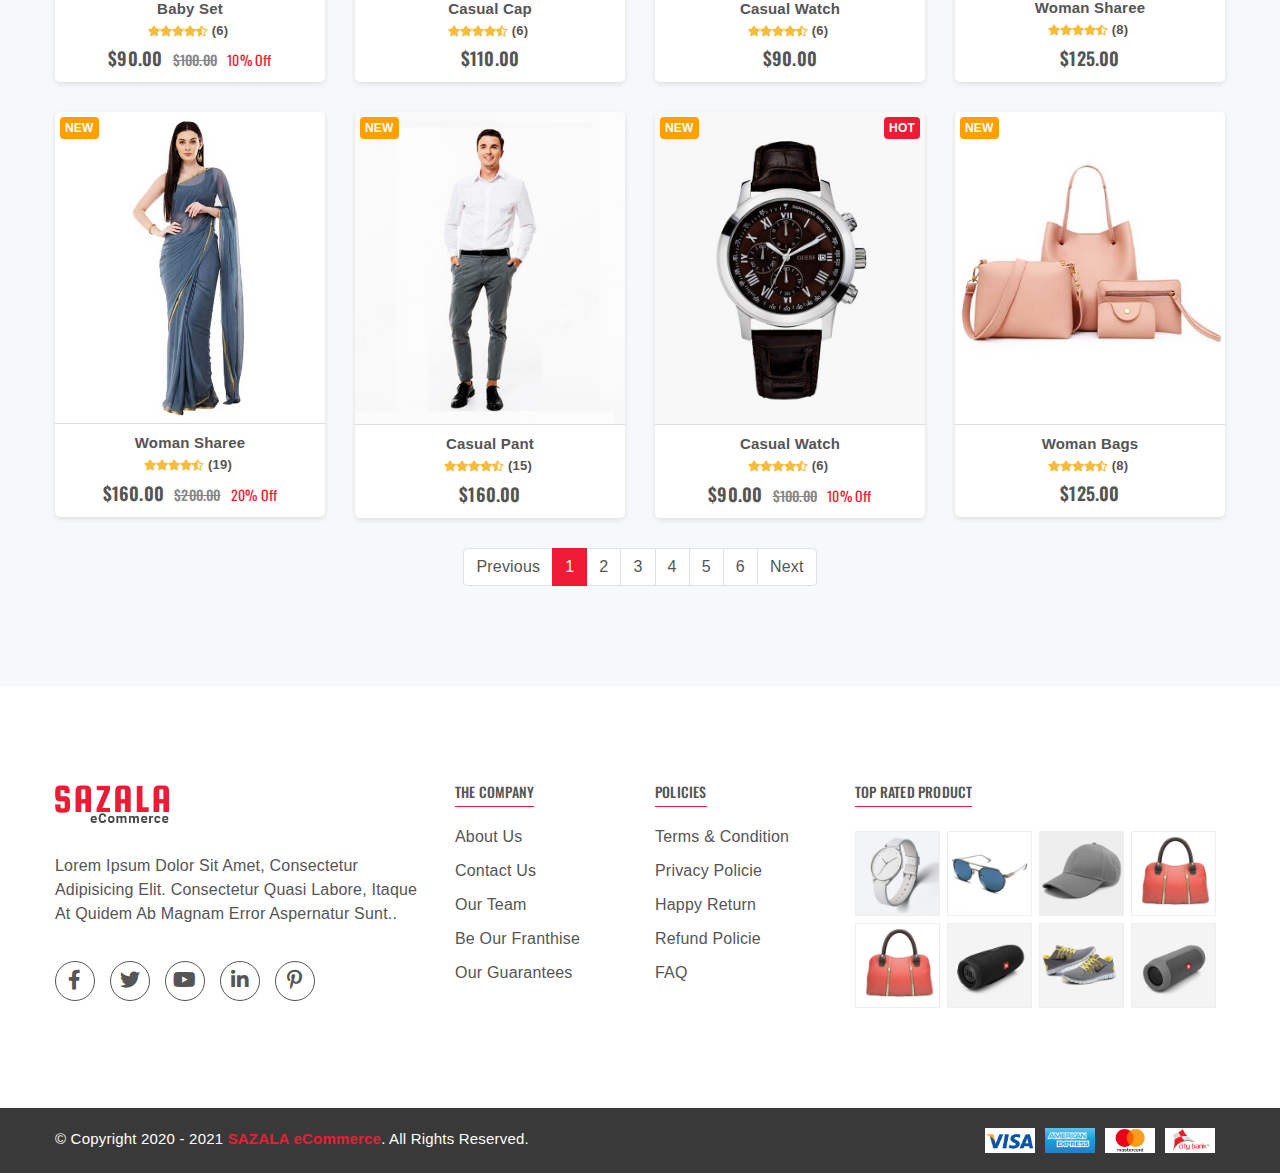
<file: new-arrival.html>
<!DOCTYPE html>
<html lang="en">

<head>
    <meta charset="UTF-8">
    <meta name="viewport" content="width=device-width, initial-scale=1, shrink-to-fit=no">
    <title>Sazala eCommerce</title>
    <!--favicon-->
    <link rel="icon" type="image/png" href="images/favicon.png">
    <!--bootstrap css-->
    <link rel="stylesheet" href="css/bootstrap.min.css">
    <!--fontawesome css-->
    <link rel="stylesheet" href="css/all.min.css">
    <!--animate css-->
    <link rel="stylesheet" href="css/animate.css">
    <!--slick slider css-->
    <link rel="stylesheet" href="css/slick.css">
    <!--nice select css-->
    <link rel="stylesheet" href="css/nice-select.css">
    <!--nice number css-->
    <link rel="stylesheet" href="css/jquery.nice-number.min.css">
    <!--mobile menu css-->
    <link rel="stylesheet" href="css/hs-menu.min.css">
    <!--main css-->
    <link rel="stylesheet" href="css/style.css">
    <!--responsive css-->
    <link rel="stylesheet" href="css/responsive.css">

</head>

<body>

    <!--==========================
           TOP BAR START
    ===========================-->
    <section id="top_bar">
        <div class="container">
            <div class="row">
                <div class="col-lg-6 col-md-6">
                    <ul class="top_left">
                        <li><a href="callto:123-4567890"><i class="fas fa-phone-alt"></i> 123-4567890</a></li>
                        <li><a href="mailto:example@gmail.com"><i class="far fa-envelope"></i> example@gmail.com</a></li>
                    </ul>
                </div>
                <div class="col-lg-6 col-md-6">
                    <ul class="top_right">
                        <li><a href="#">usd <i class="fas fa-caret-down"></i></a>
                            <ul class="topdown">
                                <li><a href="#">usd</a></li>
                                <li><a href="#">eur</a></li>
                                <li><a href="#">bd</a></li>
                            </ul>
                        </li>
                        <li><a href="#"><img src="images/usa.png" alt="usa"> eng <i class="fas fa-caret-down"></i></a>
                            <ul class="topdown">
                                <li><a href="#"><img src="images/usa.png" alt="usa"> eng </a></li>
                                <li><a href="#"><img src="images/fran.png" alt="usa"> fra </a></li>
                            </ul>
                        </li>
                        <li><a class="fb" href="#"><i class="fab fa-facebook-f"></i></a></li>
                        <li><a class="twi" href="#"><i class="fab fa-twitter"></i></a></li>
                        <li><a href="#"><i class="fab fa-youtube"></i></a></li>
                        <li><a href="#"><i class="fab fa-instagram"></i></a></li>
                    </ul>
                </div>
            </div>
        </div>
    </section>
    <!--==========================
           TOP BAR START
    ===========================-->

   
    <!--==========================
           HEADER START
    ===========================-->
    <header>
        <div class="container">
            <div class="row">
                <div class="col-lg-2 col-7 col-sm-5 col-md-3">
                    <div class="menu-trigger hs-menubar"> <i class="fas fa-bars"></i></div>
                    <div class="logo">
                        <a href="index.html"><img src="images/logo4.png" alt="stylegloballu"></a>
                    </div>
                </div>
                <div class="col-lg-6 offset-lg-1 col-md-6 d-none d-md-block">
                    <div class="header_right">
                        <div class="search_form">
                            <form action="#">
                                <input type="text" placeholder="Search....">
                                <button type="submit" value="submit">
                                    <i class="fa fa-search"></i>
                                </button>
                            </form>
                        </div>
                    </div>
                </div>
                <div class="col-lg-3 col-5 col-sm-7 col-md-3">
                    <ul class="header_icon">
                        <li>
                            <a href="compare.html" class="d_none"><i class="fas fa-random"></i></a>
                        </li>
                        <li>
                            <a href="wish_list.html" class="cart_icon d_none"><i class="far fa-heart"></i><span>5</span></a>
                        </li>
                        <li>
                            <a href="cart_view.html" class="cart_icon"><i class="fas fa-shopping-bag"></i> <span>3</span></a>
                            <ul class="mini-cart">
                                <li>
                                    <div class="cart-img">
                                        <a href="#"><img src="images/shirt11.jpg" alt="pant"></a>
                                    </div>
                                    <div class="cart-text">
                                        <h6><a href="#">casual shirt</a></h6>
                                        <div class="cart-price">
                                            <span class="new-price">$35.00</span>
                                            <span class="del"><del>$55.00</del></span>
                                        </div>
                                    </div>
                                    <div class="del-icon">
                                        <a href="#"><i class="far fa-trash-alt"></i></a>
                                    </div>
                                </li>
                                <li>
                                    <div class="cart-img">
                                        <a href="#"><img src="images/pant10.jpg" alt="pant"></a>
                                    </div>
                                    <div class="cart-text">
                                        <h6><a href="#">casual pant</a></h6>
                                        <div class="cart-price">
                                            <span class="new-price">$51.00</span>
                                            <span class="del"><del>$73.00</del></span>
                                        </div>
                                    </div>
                                    <div class="del-icon">
                                        <a href="#"><i class="far fa-trash-alt"></i></a>
                                    </div>
                                </li>
                                <li>
                                    <div class="cart-img">
                                        <a href="#"><img src="images/sharee-2.jpg" alt="sharee"></a>
                                    </div>
                                    <div class="cart-text">
                                        <h6><a href="#">woman sharee</a></h6>
                                        <div class="cart-price">
                                            <span class="new-price">$45.00</span>
                                            <span class="del"><del>$65.00</del></span>
                                        </div>
                                    </div>
                                    <div class="del-icon">
                                        <a href="#"><i class="far fa-trash-alt"></i></a>
                                    </div>
                                </li>
                                <li>
                                    <div class="total-price">
                                        <p class="total-text">sub total:</p>
                                        <p class="total-amount">$131.00</p>
                                    </div>
                                </li>
                                <li>
                                    <div class="cart-check">
                                        <a href="cart_view.html" class="view-cart btn common-btn">view cart</a>
                                        <a href="check_out.html" class="check-out btn common-btn"> checkout</a>
                                    </div>
                                </li>
                            </ul>
                        </li>
                        <li>
                            <a href="#" class="signin" data-toggle="modal" data-target="#signin"><i class="far fa-user"></i>
                            </a>
                        </li>
                    </ul>
                </div>
            </div>
        </div>
    </header>
    <!--==========================
           HEADER END
    ===========================-->
    

   
    <!--==========================
           NAV START   
    ===========================-->
    <nav class="menu">
        <div class="container">
            <div class="row">
                <div class="col-lg-12">
                    <ul class="main_menu">
                        <li><a href="index.html" class="small_logo" ><img src="images/logo4.png" alt="logo"></a></li>
                        <li><a href="index.html">home</a></li>
                        <li><a href="new-arrival.html" class="active">new arrival</a></li>
                        <li class="static"><a href="product.html">men <i class="fas fa-caret-down"></i></a>
                            <div class="mega_full">
                                <div class="row">
                                    <div class="col-lg-2">
                                        <ul class="mega_item">
                                            <li class="menu_title">shirt</li>
                                            <li><a href="#">casual shirt</a></li>
                                            <li><a href="#">formal shirt</a></li>
                                            <li><a href="#">Polo Shirts</a></li>
                                            <li><a href="#">Camp Shirts</a></li>
                                            <li><a href="#">Half-T-Shirts</a></li>
                                            <li><a href="#">Button-Up Shirts</a></li>
                                        </ul>
                                    </div>
                                    <div class="col-lg-2">
                                        <ul class="mega_item">
                                            <li class="menu_title">pant</li>
                                            <li><a href="#">Jeans Pants</a></li>
                                            <li><a href="#">Slim-Fit Trousers</a></li>
                                            <li><a href="#">Joggers Pants</a></li>
                                            <li><a href="#">Cargo Pants</a></li>
                                            <li><a href="#">Leather Pants</a></li>
                                        </ul>
                                    </div>
                                    <div class="col-lg-2">
                                        <ul class="mega_item">
                                            <li class="menu_title">Panjabi</li>
                                            <li><a href="#">Cotton Punjabi</a></li>
                                            <li><a href="#">Cotton Linen Kabli</a></li>
                                            <li><a href="#">Solid Color Panjabi</a></li>
                                            <li><a href="#">Mixed Cotton Panjabi</a></li>
                                            <li><a href="#">denim Panjabi</a></li>
                                        </ul>
                                    </div>
                                    <div class="col-lg-2">
                                        <ul class="mega_item">
                                            <li class="menu_title">t-shirt</li>
                                            <li><a href="#">Polo t shirt</a></li>
                                            <li><a href="#">Long sleeve</a></li>
                                            <li><a href="#">half sleeve T-shirt</a></li>
                                            <li><a href="#">V-neck t-shirt</a></li>
                                            <li><a href="#">Pocket T-shirt</a></li>
                                            <li><a href="#">Cap sleeve t-shirt</a></li>
                                        </ul>
                                    </div>
                                    <div class="col-lg-2">
                                        <ul class="mega_item">
                                            <li class="menu_title">others catagory</li>
                                            <li><a href="#">Watch</a></li>
                                            <li><a href="#">Sunglass</a></li>
                                            <li><a href="#">Caps</a></li>
                                            <li><a href="#">Wallet</a></li>
                                            <li><a href="#">Bags</a></li>
                                            <li><a href="#">Shoes</a></li>
                                        </ul>
                                    </div>
                                    <div class="col-lg-2">
                                        <div class="menu_img">
                                            <img src="images/menu_img_1.jpg" alt="menu" class="img-fluid w-100">
                                            <div class="img_text text-center">
                                                <p>up<br>to <br><span>60%</span>off</p>
                                                <a href="#" class="common-btn">shop now</a>
                                            </div>
                                        </div>
                                    </div>
                                </div>
                            </div>
                        </li>
                        <li class="static"><a href="product.html">women <i class="fas fa-caret-down"></i></a>
                            <div class="mega_full">
                                <div class="row">
                                    <div class="col-lg-2">
                                        <ul class="mega_item">
                                            <li class="menu_title">sharee</li>
                                            <li><a href="#">Jamdani Saree</a></li>
                                            <li><a href="#">Benarasi Silk Saree</a></li>
                                            <li><a href="#">Kasavu Saree</a></li>
                                            <li><a href="#">Bandhini Saree</a></li>
                                            <li><a href="#">Leheriya Saree</a></li>
                                            <li><a href="#">Phulkari Saree </a></li>
                                        </ul>
                                    </div>
                                    <div class="col-lg-2">
                                        <ul class="mega_item">
                                            <li class="menu_title">3 Piece</li>
                                            <li><a href="#">Silk</a></li>
                                            <li><a href="#">Georgette</a></li>
                                            <li><a href="#">Embroidery</a></li>
                                            <li><a href="#">printed</a></li>
                                            <li><a href="#">lawn</a></li>
                                            <li><a href="#">Bandhini</a></li>
                                        </ul>
                                    </div>
                                    <div class="col-lg-2">
                                        <ul class="mega_item">
                                            <li class="menu_title">1 Piece</li>
                                            <li><a href="#">Jumpsuits</a></li>
                                            <li><a href="#">Western Dresses</a></li>
                                            <li><a href="#">Rompers</a></li>
                                            <li><a href="#">Babydoll Dresses</a></li>
                                            <li><a href="#">One Piece Bodysuit</a></li>
                                            <li><a href="#">Dungarees</a></li>
                                        </ul>
                                    </div>
                                    <div class="col-lg-2">
                                        <ul class="mega_item">
                                            <li class="menu_title">salwar kameez</li>
                                            <li><a href="#">printed</a></li>
                                            <li><a href="#">lawn</a></li>
                                            <li><a href="#">Bandhini</a></li>
                                            <li><a href="#">Embroidery</a></li>
                                            <li><a href="#">Silk</a></li>
                                            <li><a href="#">Georgette</a></li>
                                        </ul>
                                    </div>
                                    <div class="col-lg-2">
                                        <ul class="mega_item">
                                            <li class="menu_title">categories</li>
                                            <li><a href="#">Mackup box</a></li>
                                            <li><a href="#">Beauty cream</a></li>
                                            <li><a href="#">Bags</a></li>
                                            <li><a href="#">Shoes</a></li>
                                            <li><a href="#">glasses</a></li>
                                        </ul>
                                    </div>
                                    <div class="col-lg-2">
                                        <div class="menu_img">
                                            <img src="images/menu_img_2.jpg" alt="menu" class="img-fluid w-100">
                                            <div class="img_text text-center">
                                                <p>up<br>to <br><span>35%</span>off</p>
                                                <a href="#" class="common-btn">shop now</a>
                                            </div>
                                        </div>
                                    </div>
                                </div>
                            </div>
                        </li>
                        <li class="static"><a href="product.html">Kids <i class="fas fa-caret-down"></i></a>
                            <div class="mega_full">
                                <div class="row">
                                    <div class="col-lg-2">
                                        <ul class="mega_item">
                                            <li class="menu_title">shirt</li>
                                            <li><a href="#">casual shirt</a></li>
                                            <li><a href="#">formal shirt</a></li>
                                            <li><a href="#">Polo Shirts</a></li>
                                            <li><a href="#">Camp Shirts</a></li>
                                            <li><a href="#">Half-T-Shirts</a></li>
                                            <li><a href="#">Button-Up Shirts</a></li>
                                        </ul>
                                    </div>
                                    <div class="col-lg-2">
                                        <ul class="mega_item">
                                            <li class="menu_title">pant</li>
                                            <li><a href="#">Jeans Pants</a></li>
                                            <li><a href="#">Slim-Fit Trousers</a></li>
                                            <li><a href="#">Joggers Pants</a></li>
                                            <li><a href="#">Cargo Pants</a></li>
                                            <li><a href="#">Leather Pants</a></li>
                                        </ul>
                                    </div>
                                    <div class="col-lg-2">
                                        <ul class="mega_item">
                                            <li class="menu_title">Panjabi</li>
                                            <li><a href="#">Cotton Punjabi</a></li>
                                            <li><a href="#">Cotton Linen Kabli</a></li>
                                            <li><a href="#">Solid Color Panjabi</a></li>
                                            <li><a href="#">Mixed Cotton Panjabi</a></li>
                                            <li><a href="#">denim Panjabi</a></li>
                                        </ul>
                                    </div>
                                    <div class="col-lg-2">
                                        <ul class="mega_item">
                                            <li class="menu_title">t-shirt</li>
                                            <li><a href="#">Polo t shirt</a></li>
                                            <li><a href="#">Long sleeve</a></li>
                                            <li><a href="#">half sleeve T-shirt</a></li>
                                            <li><a href="#">V-neck t-shirt</a></li>
                                            <li><a href="#">Pocket T-shirt</a></li>
                                            <li><a href="#">Cap sleeve t-shirt</a></li>
                                        </ul>
                                    </div>
                                    <div class="col-lg-2">
                                        <ul class="mega_item">
                                            <li class="menu_title">others catagory</li>
                                            <li><a href="#">Watch</a></li>
                                            <li><a href="#">Sunglass</a></li>
                                            <li><a href="#">Caps</a></li>
                                            <li><a href="#">Wallet</a></li>
                                            <li><a href="#">Bags</a></li>
                                            <li><a href="#">Shoes</a></li>
                                        </ul>
                                    </div>
                                    <div class="col-lg-2">
                                        <div class="menu_img">
                                            <img src="images/menu_img_3.jpg" alt="menu" class="img-fluid w-100">
                                            <div class="img_text text-center">
                                                <p>up<br>to <br><span>30%</span>off</p>
                                                <a href="#" class="common-btn">shop now</a>
                                            </div>
                                        </div>
                                    </div>
                                </div>
                            </div>
                        </li>
                        <li class="static"><a href="product.html">future <i class="fas fa-caret-down"></i></a>
                            <div class="mega_full">
                                <div class="row">
                                    <div class="col-lg-2">
                                        <ul class="mega_item">
                                            <li class="menu_title">men</li>
                                            <li><a href="#">casual shirt</a></li>
                                            <li><a href="#">formal pant</a></li>
                                            <li><a href="#">panjabi</a></li>
                                            <li><a href="#">bags</a></li>
                                            <li><a href="#">casual shoes</a></li>
                                            <li><a href="#">Wallet</a></li>
                                        </ul>
                                    </div>
                                    <div class="col-lg-2">
                                        <ul class="mega_item">
                                            <li class="menu_title">women</li>
                                            <li><a href="#">printed sharee</a></li>
                                            <li><a href="#">kurti</a></li>
                                            <li><a href="#">bouticks 3 Piece</a></li>
                                            <li><a href="#">3 Piece</a></li>
                                            <li><a href="#">tops</a></li>
                                            <li><a href="#">lagins</a></li>
                                        </ul>
                                    </div>
                                    <div class="col-lg-2">
                                        <ul class="mega_item">
                                            <li class="menu_title">kids</li>
                                            <li><a href="#">panjabi set</a></li>
                                            <li><a href="#">baby pants set</a></li>
                                            <li><a href="#">shoes</a></li>
                                            <li><a href="#">caps</a></li>
                                            <li><a href="#">pants</a></li>
                                            <li><a href="#">baby shirts set</a></li>
                                        </ul>
                                    </div>
                                    <div class="col-lg-2">
                                        <ul class="mega_item">
                                            <li class="menu_title">accessories</li>
                                            <li><a href="#">parts bag</a></li>
                                            <li><a href="#">side bag</a></li>
                                            <li><a href="#">Makeup box</a></li>
                                            <li><a href="#">others_4</a></li>
                                        </ul>
                                    </div>
                                    <div class="col-lg-4">
                                        <div class="menu_img">
                                            <img src="images/menu_img_4.jpg" alt="menu" class="img-fluid w-100">
                                            <div class="img_text text-center">
                                                <p>coming soon</p>
                                            </div>
                                        </div>
                                    </div>
                                </div>
                            </div>
                        </li>
                        <li>
                            <a href="blog_list.html">blog <i class="fas fa-caret-down"></i></a>
                            <ul class="menu_droap_down">
                                <li><a href="blog_grid.html">blog grid view</a></li>
                                <li><a href="blog_list.html">blog list view</a></li>
                            </ul>
                        </li>
                        <li>
                            <a href="#">pages <i class="fas fa-caret-down"></i></a>
                            <ul class="menu_droap_down">
                                <li><a href="product.html">product</a></li>
                                <li><a href="product-details.html">product details</a></li>
                                <li><a href="check_out.html">check out</a></li>
                                <li><a href="profile.html">account</a></li>
                                <li><a href="404.html">404/Error</a></li>
                            </ul>
                        </li>
                        <li>
                            <a href="about.html">about us</a>
                        </li>
                        <li>
                            <a href="contact.html">contact us</a>
                        </li>
                    </ul>
                </div>
            </div>
        </div>
    </nav>
    <!--==========================
           NAV END
    ===========================-->



    <!--=====MOBILE MENU START=====-->
    <div class="hs-navigation">
        <div class="search_form d-md-none">
            <form action="#">
                <input type="text" placeholder="Search....">
                <button type="submit" value="submit">
                    <i class="fa fa-search"></i>
                </button>
            </form>
        </div>
        <ul class="nav-links">
            <li class="has-child">
                <a class="single_menu" href="index.html">home </a>
            </li>
            <li class="has-child">
                <a class="single_menu" href="new-arrival.html">new arrival </a>
            </li>
            <li class="has-child">
                <span class="its-parent">
                    <span class="icon"></span>men <i class="fas fa-angle-down"></i></span>
                <ul class="its-children">

                    <li class="has-child">
                        <span class="its-parent">shirt <i class="fas fa-angle-down"></i></span>
                        <ul class="its-children">
                            <li> <a href="#1">shirt 1</a></li>
                            <li> <a href="#1">shirt 2</a></li>
                            <li> <a href="#1">shirt 3</a></li>
                            <li> <a href="#1">shirt 4</a></li>
                            <li> <a href="#1">shirt 5</a></li>
                        </ul>
                    </li>

                    <li class="has-child">
                        <span class="its-parent">pant <i class="fas fa-angle-down"></i></span>
                        <ul class="its-children">
                            <li> <a href="#1">pant 1</a></li>
                            <li> <a href="#1">pant 2</a></li>
                            <li> <a href="#1">pant 3</a></li>
                            <li> <a href="#1">pant 4</a></li>
                            <li> <a href="#1">pant 5</a></li>
                        </ul>
                    </li>
                    <li class="has-child">
                        <span class="its-parent">panjabi <i class="fas fa-angle-down"></i></span>
                        <ul class="its-children">
                            <li> <a href="#1">panjabi 1</a></li>
                            <li> <a href="#1">panjabi 2</a></li>
                            <li> <a href="#1">panjabi 3</a></li>
                            <li> <a href="#1">panjabi 4</a></li>
                            <li> <a href="#1">panjabi 5</a></li>
                        </ul>
                    </li>
                    <li class="has-child">
                        <span class="its-parent">t-shirt <i class="fas fa-angle-down"></i></span>
                        <ul class="its-children">
                            <li> <a href="#1">t-shirt 1</a></li>
                            <li> <a href="#1">t-shirt 2</a></li>
                            <li> <a href="#1">t-shirt 3</a></li>
                            <li> <a href="#1">t-shirt 4</a></li>
                            <li> <a href="#1">t-shirt 5</a></li>
                        </ul>
                    </li>
                    <li class="has-child">
                        <span class="its-parent">catagory <i class="fas fa-angle-down"></i></span>
                        <ul class="its-children">
                            <li> <a href="#1">catagory 1</a></li>
                            <li> <a href="#1">catagory 2</a></li>
                            <li> <a href="#1">catagory 3</a></li>
                            <li> <a href="#1">catagory 4</a></li>
                            <li> <a href="#1">catagory 5</a></li>
                        </ul>
                    </li>
                </ul>
            </li>
            <li class="has-child">
                <span class="its-parent">
                    <span class="icon"></span>women<i class="fas fa-angle-down"></i></span>
                <ul class="its-children">

                    <li class="has-child">
                        <span class="its-parent">sharee<i class="fas fa-angle-down"></i></span>
                        <ul class="its-children">
                            <li> <a href="#1">sharee 1</a></li>
                            <li> <a href="#1">sharee 2</a></li>
                            <li> <a href="#1">sharee 3</a></li>
                            <li> <a href="#1">sharee 4</a></li>
                            <li> <a href="#1">sharee 5</a></li>
                        </ul>
                    </li>

                    <li class="has-child">
                        <span class="its-parent">3 pcs<i class="fas fa-angle-down"></i></span>
                        <ul class="its-children">
                            <li> <a href="#1">3_pcs 1</a></li>
                            <li> <a href="#1">3_pcs 2</a></li>
                            <li> <a href="#1">3_pcs 3</a></li>
                            <li> <a href="#1">3_pcs 4</a></li>
                            <li> <a href="#1">3_pcs 5</a></li>
                        </ul>
                    </li>
                    <li class="has-child">
                        <span class="its-parent">1 pcs<i class="fas fa-angle-down"></i></span>
                        <ul class="its-children">
                            <li> <a href="#1">1_pcs 1</a></li>
                            <li> <a href="#1">1_pcs 2</a></li>
                            <li> <a href="#1">1_pcs 3</a></li>
                            <li> <a href="#1">1_pcs 4</a></li>
                            <li> <a href="#1">1_pcs 5</a></li>
                        </ul>
                    </li>
                    <li class="has-child">
                        <span class="its-parent">salwar kameez<i class="fas fa-angle-down"></i></span>
                        <ul class="its-children">
                            <li> <a href="#1">salwar kameez 1</a></li>
                            <li> <a href="#1">salwar kameez 2</a></li>
                            <li> <a href="#1">salwar kameez 3</a></li>
                            <li> <a href="#1">salwar kameez 4</a></li>
                            <li> <a href="#1">salwar kameez 5</a></li>
                        </ul>
                    </li>
                    <li class="has-child">
                        <span class="its-parent">categories<i class="fas fa-angle-down"></i></span>
                        <ul class="its-children">
                            <li> <a href="#1">categories 1</a></li>
                            <li> <a href="#1">categories 2</a></li>
                            <li> <a href="#1">categories 3</a></li>
                            <li> <a href="#1">categories 4</a></li>
                            <li> <a href="#1">categories 5</a></li>
                        </ul>
                    </li>
                </ul>
            </li>
            <li class="has-child">
                <span class="its-parent">
                    <span class="icon"></span>Kids<i class="fas fa-angle-down"></i></span>
                <ul class="its-children">

                    <li class="has-child">
                        <span class="its-parent">pant<i class="fas fa-angle-down"></i></span>
                        <ul class="its-children">
                            <li> <a href="#1">pant 1</a></li>
                            <li> <a href="#1">pant 2</a></li>
                            <li> <a href="#1">pant 3</a></li>
                            <li> <a href="#1">pant 4</a></li>
                            <li> <a href="#1">pant 5</a></li>
                        </ul>
                    </li>

                    <li class="has-child">
                        <span class="its-parent">shirt<i class="fas fa-angle-down"></i></span>
                        <ul class="its-children">
                            <li> <a href="#1">shirt 1</a></li>
                            <li> <a href="#1">shirt 2</a></li>
                            <li> <a href="#1">shirt 3</a></li>
                            <li> <a href="#1">shirt 4</a></li>
                            <li> <a href="#1">shirt 5</a></li>
                        </ul>
                    </li>
                    <li class="has-child">
                        <span class="its-parent">t-shirt<i class="fas fa-angle-down"></i></span>
                        <ul class="its-children">
                            <li> <a href="#1">t-shirt 1</a></li>
                            <li> <a href="#1">t-shirt 2</a></li>
                            <li> <a href="#1">t-shirt 3</a></li>
                            <li> <a href="#1">t-shirt 4</a></li>
                            <li> <a href="#1">t-shirt 5</a></li>
                        </ul>
                    </li>
                    <li class="has-child">
                        <span class="its-parent">fotua<i class="fas fa-angle-down"></i></span>
                        <ul class="its-children">
                            <li> <a href="#1">fotua 1</a></li>
                            <li> <a href="#1">fotua 2</a></li>
                            <li> <a href="#1">fotua 3</a></li>
                            <li> <a href="#1">fotua 4</a></li>
                            <li> <a href="#1">fotua 5</a></li>
                        </ul>
                    </li>
                    <li class="has-child">
                        <span class="its-parent">categories<i class="fas fa-angle-down"></i></span>
                        <ul class="its-children">
                            <li> <a href="#1">categories 1</a></li>
                            <li> <a href="#1">categories 2</a></li>
                            <li> <a href="#1">categories 3</a></li>
                            <li> <a href="#1">categories 4</a></li>
                            <li> <a href="#1">categories 5</a></li>
                        </ul>
                    </li>
                </ul>
            </li>
            <li class="has-child">
                <span class="its-parent">
                    <span class="icon"></span>future<i class="fas fa-angle-down"></i></span>
                <ul class="its-children">

                    <li class="has-child">
                        <span class="its-parent">men <i class="fas fa-angle-down"></i></span>
                        <ul class="its-children">
                            <li> <a href="#1">men 1</a></li>
                            <li> <a href="#1">men 2</a></li>
                            <li> <a href="#1">men 3</a></li>
                            <li> <a href="#1">men 4</a></li>
                            <li> <a href="#1">men 5</a></li>
                        </ul>
                    </li>

                    <li class="has-child">
                        <span class="its-parent">woman <i class="fas fa-angle-down"></i></span>
                        <ul class="its-children">
                            <li> <a href="#1">woman 1</a></li>
                            <li> <a href="#1">woman 2</a></li>
                            <li> <a href="#1">woman 3</a></li>
                            <li> <a href="#1">woman 4</a></li>
                            <li> <a href="#1">woman 5</a></li>
                        </ul>
                    </li>
                    <li class="has-child">
                        <span class="its-parent">kids<i class="fas fa-angle-down"></i></span>
                        <ul class="its-children">
                            <li> <a href="#1">kids 1</a></li>
                            <li> <a href="#1">kids 2</a></li>
                            <li> <a href="#1">kids 3</a></li>
                            <li> <a href="#1">kids 4</a></li>
                            <li> <a href="#1">kids 5</a></li>
                        </ul>
                    </li>
                </ul>
            </li>
            <li class="has-child">
                <span class="its-parent">
                    <span class="icon"></span>blog <i class="fas fa-angle-down"></i></span>
                <ul class="its-children">
                    <li class="has-child">
                        <a href="blog_list.html">blog list view</a>
                        <a href="blog_grid.html">blog grid view</a>
                    </li>
                </ul>
            </li>
            <li class="has-child">
                <span class="its-parent">
                    <span class="icon"></span>pages <i class="fas fa-angle-down"></i></span>
                <ul class="its-children">
                    <li class="has-child">
                        <a href="product.html">product</a>
                        <a href="product-details.html">product details</a>
                        <a href="cart_view.html">cart view</a>
                        <a href="check_out.html">check out</a>
                        <a href="wish_list.html">wishlist</a>
                        <a href="compare.html">compare</a>
                        <a href="contact.html">account</a>
                        <a href="404.html">404/Error</a>
                    </li>
                </ul>
            </li>
            <li class="has-child">
                <a class="single_menu" href="index.html"> about us</a>
            </li>
            <li class="has-child">
                <a class="single_menu" href="product.html">contact us </a>
            </li>
        </ul>
    </div>
    <!--=====MOBILE MENU START=====-->


    <!--===========SIGN IN START============-->
    <section id="account">
        <div class="container">
            <div class="row">
                <div class="col-lg-12">
                    <div class="modal fade" id="signin" tabindex="-1" aria-labelledby="signin" aria-hidden="true">
                        <div class="modal-dialog">
                            <div class="modal-content">
                                <div class="modal-header">
                                    <ul class="nav nav-tabs" id="myTab" role="tablist">
                                        <li class="nav-item">
                                            <a class="nav-link active" id="home-tab" data-toggle="tab" href="#Sign_in" role="tab" aria-controls="Sign_in" aria-selected="true">Sign in</a>
                                        </li>
                                        <li class="nav-item">
                                            <a class="nav-link" id="profile-tab" data-toggle="tab" href="#Register" role="tab" aria-controls="Register" aria-selected="false">Register</a>
                                        </li>
                                    </ul>
                                    <button type="button" class="close" data-dismiss="modal" aria-label="Close">
                                        <span aria-hidden="true">&times;</span>
                                    </button>
                                </div>
                                <div class="modal-body">
                                    <div class="tab-content" id="myTabContent">
                                        <div class="tab-pane fade show active" id="Sign_in" role="tabpanel" aria-labelledby="home-tab">
                                            <div class="signin_area">
                                                <form>
                                                    <label>Username or email:</label>
                                                    <input type="text" placeholder="Username Or Email" class="user">
                                                    <label>Pasword:</label>
                                                    <input type="text" placeholder="Password" class="pass">
                                                    <div class="check_box">
                                                        <input type="checkbox" id="signin-remember" name="signin-remember">
                                                        <label for="signin-remember">Remember me</label>
                                                        <a href="#" class="lost-link ml-auto">Lost your password?</a>
                                                    </div>
                                                    <button class="btn common-btn">sign in</button>
                                                    <div class="signin_link">
                                                        <p>Sign in with social account</p>
                                                        <ul>
                                                            <li><a href="#"><i class="fab fa-facebook-f"></i></a></li>
                                                            <li><a href="#"><i class="fab fa-google"></i></a></li>
                                                            <li><a href="#"><i class="fab fa-twitter"></i></a></li>
                                                        </ul>
                                                    </div>
                                                </form>
                                            </div>
                                        </div>
                                        <div class="tab-pane fade" id="Register" role="tabpanel" aria-labelledby="profile-tab">
                                            <div class="signin_area">
                                                <form>
                                                    <label>Your email:</label>
                                                    <input type="text" placeholder="Email" class="user">
                                                    <label>Pasword:</label>
                                                    <input type="text" placeholder="Password" class="pass">
                                                    <div class="check_box">
                                                        <input type="checkbox" id="privacy_agree" name="privacy_agree">
                                                        <label for="privacy_agree">I agree to the privacy policy</label>
                                                    </div>
                                                    <button class="btn common-btn">sign in</button>
                                                    <div class="signin_link">
                                                        <p>Sign in with social account</p>
                                                        <ul>
                                                            <li><a href="#"><i class="fab fa-facebook-f"></i></a></li>
                                                            <li><a href="#"><i class="fab fa-google"></i></a></li>
                                                            <li><a href="#"><i class="fab fa-twitter"></i></a></li>
                                                        </ul>
                                                    </div>
                                                </form>
                                            </div>
                                        </div>
                                    </div>
                                </div>
                            </div>
                        </div>
                    </div>
                </div>
            </div>
        </div>
    </section>
    <!--===========SIGN IN END=============-->


    <!--=====BREADCRUMB START=====-->
    <div class="breadcrumb-area">
        <div class="container">
            <div class="row">
                <div class="col-xl-12">
                    <ol class="breadcrumb">
                        <li class="breadcrumb-item"><a href="#"><i class="fa fa-home" aria-hidden="true"></i> home</a></li>
                        <li class="breadcrumb-item active" aria-current="page">new arrival</li>
                    </ol>
                </div>
            </div>
        </div>
    </div>
    <!--=====BREADCRUMB END=====-->


    <!--==========================
        NEW ARRIVAL PAGE START
    ===========================-->
    <section id="new_arrival_product">
        <div class="container">
            <div class="row">
                <div class="col-lg-12">
                    <div class="new_arrival_layout">
                        <span>Sort By: </span>
                        <div class="filter">
                            <select id="select_js">
                                <option>Best Match</option>
                                <option>Low To High</option>
                                <option>High to Low</option>
                            </select>
                        </div>
                        <div class="right_filter ml-auto">
                            <span>Sort By: </span>
                            <div class="filter">
                                <select id="select_js_2">
                                    <option>Show: 1-12</option>
                                    <option>Show: 12-24</option>
                                    <option>Show: 24-36</option>
                                </select>
                            </div>
                        </div>
                    </div>
                </div>
                <div class="col-lg-3 col-md-4 col-sm-6 col-12">
                    <div class="product_item">
                        <a class="pro_link" href="product-details.html">
                            <img src="images/sharee-1.jpg" alt="product" class="img-fluid w-100 img_1" />
                            <img src="images/sharee-2.jpg" alt="product" class="img-fluid w-100 img_2" />
                        </a>
                        <div class="product_details ">
                            <a href="#">woman sharee</a>
                            <p class="rating">
                                <i class="fas fa-star"></i>
                                <i class="fas fa-star"></i>
                                <i class="fas fa-star"></i>
                                <i class="fas fa-star"></i>
                                <i class="fas fa-star-half-alt"></i>
                                (19)
                            </p>
                            <p class="new">new</p>
                            <p class="price">$160.00 <del>$200.00</del> <span>20% off</span></p>
                        </div>
                        <ul class="product_icon">
                            <li><a href="#"><i class="fas fa-cart-arrow-down"></i></a></li>
                            <li><a href="#"><i class="far fa-heart"></i></a></li>
                            <li><a href="#"><i class="fas fa-random"></i></a></li>
                        </ul>
                    </div>
                </div>
                <div class="col-lg-3 col-md-4 col-sm-6 col-12">
                    <div class="product_item">
                        <a class="pro_link" href="product-details.html">
                            <img src="images/casual-2.jpg" alt="product" class="img-fluid w-100 img_1" />
                            <img src="images/casual-1.jpg" alt="product" class="img-fluid w-100 img_2" />
                        </a>
                        <div class="product_details ">
                            <a href="#">casual pant</a>
                            <p class="rating">
                                <i class="fas fa-star"></i>
                                <i class="fas fa-star"></i>
                                <i class="fas fa-star"></i>
                                <i class="fas fa-star"></i>
                                <i class="fas fa-star-half-alt"></i>
                                (15)
                            </p>
                            <p class="price">$160.00</p>
                            <p class="new">new</p>
                        </div>
                        <ul class="product_icon">
                            <li><a href="#"><i class="fas fa-cart-arrow-down"></i></a></li>
                            <li><a href="#"><i class="far fa-heart"></i></a></li>
                            <li><a href="#"><i class="fas fa-random"></i></a></li>
                        </ul>
                    </div>
                </div>
                <div class="col-lg-3 col-md-4 col-sm-6 col-12">
                    <div class="product_item">
                        <a class="pro_link" href="product-details.html">
                            <img src="images/watch_1.jpg" alt="product" class="img-fluid w-100 img_1" />
                            <img src="images/watch_2.jpg" alt="product" class="img-fluid w-100 img_2" />
                        </a>
                        <div class="product_details ">
                            <a href="#">casual watch</a>
                            <p class="rating">
                                <i class="fas fa-star"></i>
                                <i class="fas fa-star"></i>
                                <i class="fas fa-star"></i>
                                <i class="fas fa-star"></i>
                                <i class="fas fa-star-half-alt"></i>
                                (6)
                            </p>
                            <p class="price">$90.00 <del>$100.00</del> <span>10% off</span></p>
                            <p class="new">new</p>
                            <p class="hot">hot</p>
                        </div>
                        <ul class="product_icon">
                            <li><a href="#"><i class="fas fa-cart-arrow-down"></i></a></li>
                            <li><a href="#"><i class="far fa-heart"></i></a></li>
                            <li><a href="#"><i class="fas fa-random"></i></a></li>
                        </ul>
                    </div>
                </div>
                <div class="col-lg-3 col-md-4 col-sm-6 col-12">
                    <div class="product_item">
                        <a class="pro_link" href="product-details.html">
                            <img src="images/bag_1.jpg" alt="product" class="img-fluid w-100 img_1" />
                            <img src="images/bag_2.jpg" alt="product" class="img-fluid w-100 img_2" />
                        </a>
                        <div class="product_details ">
                            <a href="#">woman bags</a>
                            <p class="rating">
                                <i class="fas fa-star"></i>
                                <i class="fas fa-star"></i>
                                <i class="fas fa-star"></i>
                                <i class="fas fa-star"></i>
                                <i class="fas fa-star-half-alt"></i>
                                (8)
                            </p>
                            <p class="price">$125.00</p>
                            <p class="new">new</p>
                        </div>
                        <ul class="product_icon">
                            <li><a href="#"><i class="fas fa-cart-arrow-down"></i></a></li>
                            <li><a href="#"><i class="far fa-heart"></i></a></li>
                            <li><a href="#"><i class="fas fa-random"></i></a></li>
                        </ul>
                    </div>
                </div>
                <div class="col-lg-3 col-md-4 col-sm-6 col-12">
                    <div class="product_item">
                        <a class="pro_link" href="product-details.html">
                            <img src="images/blazer-1.jpg" alt="product" class="img-fluid w-100 img_1" />
                            <img src="images/blazer-2.jpg" alt="product" class="img-fluid w-100 img_2" />
                        </a>
                        <div class="product_details ">
                            <a href="#">men's casual blazers </a>
                            <p class="rating">
                                <i class="fas fa-star"></i>
                                <i class="fas fa-star"></i>
                                <i class="fas fa-star"></i>
                                <i class="fas fa-star"></i>
                                <i class="fas fa-star-half-alt"></i>
                                (10)
                            </p>
                            <p class="price">$85.00 <del>$100.00</del> <span>15% off</span></p>
                            <p class="new">new</p>
                        </div>
                        <ul class="product_icon">
                            <li><a href="#"><i class="fas fa-cart-arrow-down"></i></a></li>
                            <li><a href="#"><i class="far fa-heart"></i></a></li>
                            <li><a href="#"><i class="fas fa-random"></i></a></li>
                        </ul>
                    </div>
                </div>
                <div class="col-lg-3 col-md-4 col-sm-6 col-12">
                    <div class="product_item">
                        <a class="pro_link" href="product-details.html">
                            <img src="images/speaker-1.jpg" alt="product" class="img-fluid w-100 img_1" />
                            <img src="images/speaker-2.jpg" alt="product" class="img-fluid w-100 img_2" />
                        </a>
                        <div class="product_details ">
                            <a href="#">mobile speaker</a>
                            <p class="rating">
                                <i class="fas fa-star"></i>
                                <i class="fas fa-star"></i>
                                <i class="fas fa-star"></i>
                                <i class="fas fa-star"></i>
                                <i class="fas fa-star-half-alt"></i>
                                (8)
                            </p>
                            <p class="price">$140.00</p>
                            <p class="new">new</p>
                            <p class="hot">hot</p>
                        </div>
                        <ul class="product_icon">
                            <li><a href="#"><i class="fas fa-cart-arrow-down"></i></a></li>
                            <li><a href="#"><i class="far fa-heart"></i></a></li>
                            <li><a href="#"><i class="fas fa-random"></i></a></li>
                        </ul>
                    </div>
                </div>
                <div class="col-lg-3 col-md-4 col-sm-6 col-12">
                    <div class="product_item">
                        <a class="pro_link" href="product-details.html">
                            <img src="images/1pis-1.jpg" alt="product" class="img-fluid w-100 img_1" />
                            <img src="images/1pis-2.jpg" alt="product" class="img-fluid w-100 img_2" />
                        </a>
                        <div class="product_details ">
                            <a href="#">woman kamiz</a>
                            <p class="rating">
                                <i class="fas fa-star"></i>
                                <i class="fas fa-star"></i>
                                <i class="fas fa-star"></i>
                                <i class="fas fa-star"></i>
                                <i class="fas fa-star-half-alt"></i>
                                (8)
                            </p>
                            <p class="price">$125.00</p>
                            <p class="new">new</p>
                        </div>
                        <ul class="product_icon">
                            <li><a href="#"><i class="fas fa-cart-arrow-down"></i></a></li>
                            <li><a href="#"><i class="far fa-heart"></i></a></li>
                            <li><a href="#"><i class="fas fa-random"></i></a></li>
                        </ul>
                    </div>
                </div>
                <div class="col-lg-3 col-md-4 col-sm-6 col-12">
                    <div class="product_item">
                        <a class="pro_link" href="product-details.html">
                            <img src="images/shoes-1.jpg" alt="product" class="img-fluid w-100 img_1" />
                            <img src="images/shoes-2.jpg" alt="product" class="img-fluid w-100 img_2" />
                        </a>
                        <div class="product_details ">
                            <a href="#">men's shoes</a>
                            <p class="rating">
                                <i class="fas fa-star"></i>
                                <i class="fas fa-star"></i>
                                <i class="fas fa-star"></i>
                                <i class="fas fa-star"></i>
                                <i class="fas fa-star-half-alt"></i>
                                (10)
                            </p>
                            <p class="price">$85.00 <del>$100.00</del> <span>15% off</span></p>
                            <p class="new">new</p>
                        </div>
                        <ul class="product_icon">
                            <li><a href="#"><i class="fas fa-cart-arrow-down"></i></a></li>
                            <li><a href="#"><i class="far fa-heart"></i></a></li>
                            <li><a href="#"><i class="fas fa-random"></i></a></li>
                        </ul>
                    </div>
                </div>
                <div class="col-lg-3 col-md-4 col-sm-6 col-12">
                    <div class="product_item">
                        <a class="pro_link" href="product-details.html">
                            <img src="images/baby1.jpg" alt="product" class="img-fluid w-100 img_1" />
                            <img src="images/baby2.jpg" alt="product" class="img-fluid w-100 img_2" />
                        </a>
                        <div class="product_details ">
                            <a href="#">baby set</a>
                            <p class="rating">
                                <i class="fas fa-star"></i>
                                <i class="fas fa-star"></i>
                                <i class="fas fa-star"></i>
                                <i class="fas fa-star"></i>
                                <i class="fas fa-star-half-alt"></i>
                                (6)
                            </p>
                            <p class="price">$90.00 <del>$100.00</del> <span>10% off</span></p>
                            <p class="new">new</p>
                        </div>
                        <ul class="product_icon">
                            <li><a href="#"><i class="fas fa-cart-arrow-down"></i></a></li>
                            <li><a href="#"><i class="far fa-heart"></i></a></li>
                            <li><a href="#"><i class="fas fa-random"></i></a></li>
                        </ul>
                    </div>
                </div>
                <div class="col-lg-3 col-md-4 col-sm-6 col-12">
                    <div class="product_item">
                        <a class="pro_link" href="product-details.html">
                            <img src="images/cap-1.jpg" alt="product" class="img-fluid w-100 img_1" />
                            <img src="images/cap-2.jpg" alt="product" class="img-fluid w-100 img_2" />
                        </a>
                        <div class="product_details ">
                            <a href="#">casual cap</a>
                            <p class="rating">
                                <i class="fas fa-star"></i>
                                <i class="fas fa-star"></i>
                                <i class="fas fa-star"></i>
                                <i class="fas fa-star"></i>
                                <i class="fas fa-star-half-alt"></i>
                                (6)
                            </p>
                            <p class="price">$110.00 </p>
                            <p class="new">new</p>
                        </div>
                        <ul class="product_icon">
                            <li><a href="#"><i class="fas fa-cart-arrow-down"></i></a></li>
                            <li><a href="#"><i class="far fa-heart"></i></a></li>
                            <li><a href="#"><i class="fas fa-random"></i></a></li>
                        </ul>
                    </div>
                </div>
                <div class="col-lg-3 col-md-4 col-sm-6 col-12">
                    <div class="product_item">
                        <a class="pro_link" href="product-details.html">
                            <img src="images/watch_2.jpg" alt="product" class="img-fluid w-100 img_1" />
                            <img src="images/watch_1.jpg" alt="product" class="img-fluid w-100 img_2" />
                        </a>
                        <div class="product_details ">
                            <a href="#">casual watch</a>
                            <p class="rating">
                                <i class="fas fa-star"></i>
                                <i class="fas fa-star"></i>
                                <i class="fas fa-star"></i>
                                <i class="fas fa-star"></i>
                                <i class="fas fa-star-half-alt"></i>
                                (6)
                            </p>
                            <p class="price">$90.00</p>
                            <p class="new">new</p>
                            <p class="hot">hot</p>
                        </div>
                        <ul class="product_icon">
                            <li><a href="#"><i class="fas fa-cart-arrow-down"></i></a></li>
                            <li><a href="#"><i class="far fa-heart"></i></a></li>
                            <li><a href="#"><i class="fas fa-random"></i></a></li>
                        </ul>
                    </div>
                </div>
                <div class="col-lg-3 col-md-4 col-sm-6 col-12">
                    <div class="product_item">
                        <a class="pro_link" href="product-details.html">
                            <img src="images/sharee-ruture-1.jpg" alt="product" class="img-fluid w-100 img_1" />
                            <img src="images/sharee-ruture-2.jpg" alt="product" class="img-fluid w-100 img_2" />
                        </a>
                        <div class="product_details ">
                            <a href="#">woman sharee</a>
                            <p class="rating">
                                <i class="fas fa-star"></i>
                                <i class="fas fa-star"></i>
                                <i class="fas fa-star"></i>
                                <i class="fas fa-star"></i>
                                <i class="fas fa-star-half-alt"></i>
                                (8)
                            </p>
                            <p class="price">$125.00</p>
                            <p class="new">new</p>
                        </div>
                        <ul class="product_icon">
                            <li><a href="#"><i class="fas fa-cart-arrow-down"></i></a></li>
                            <li><a href="#"><i class="far fa-heart"></i></a></li>
                            <li><a href="#"><i class="fas fa-random"></i></a></li>
                        </ul>
                    </div>
                </div>
                <div class="col-lg-3 col-md-4 col-sm-6 col-12">
                    <div class="product_item">
                        <a class="pro_link" href="product-details.html">
                            <img src="images/sharee-1.jpg" alt="product" class="img-fluid w-100 img_1" />
                            <img src="images/sharee-2.jpg" alt="product" class="img-fluid w-100 img_2" />
                        </a>
                        <div class="product_details ">
                            <a href="#">woman sharee</a>
                            <p class="rating">
                                <i class="fas fa-star"></i>
                                <i class="fas fa-star"></i>
                                <i class="fas fa-star"></i>
                                <i class="fas fa-star"></i>
                                <i class="fas fa-star-half-alt"></i>
                                (19)
                            </p>
                            <p class="new">new</p>
                            <p class="price">$160.00 <del>$200.00</del> <span>20% off</span></p>
                        </div>
                        <ul class="product_icon">
                            <li><a href="#"><i class="fas fa-cart-arrow-down"></i></a></li>
                            <li><a href="#"><i class="far fa-heart"></i></a></li>
                            <li><a href="#"><i class="fas fa-random"></i></a></li>
                        </ul>
                    </div>
                </div>
                <div class="col-lg-3 col-md-4 col-sm-6 col-12">
                    <div class="product_item">
                        <a class="pro_link" href="product-details.html">
                            <img src="images/casual-2.jpg" alt="product" class="img-fluid w-100 img_1" />
                            <img src="images/casual-1.jpg" alt="product" class="img-fluid w-100 img_2" />
                        </a>
                        <div class="product_details ">
                            <a href="#">casual pant</a>
                            <p class="rating">
                                <i class="fas fa-star"></i>
                                <i class="fas fa-star"></i>
                                <i class="fas fa-star"></i>
                                <i class="fas fa-star"></i>
                                <i class="fas fa-star-half-alt"></i>
                                (15)
                            </p>
                            <p class="price">$160.00</p>
                            <p class="new">new</p>
                        </div>
                        <ul class="product_icon">
                            <li><a href="#"><i class="fas fa-cart-arrow-down"></i></a></li>
                            <li><a href="#"><i class="far fa-heart"></i></a></li>
                            <li><a href="#"><i class="fas fa-random"></i></a></li>
                        </ul>
                    </div>
                </div>
                <div class="col-lg-3 col-md-4 col-sm-6 col-12">
                    <div class="product_item">
                        <a class="pro_link" href="product-details.html">
                            <img src="images/watch_1.jpg" alt="product" class="img-fluid w-100 img_1" />
                            <img src="images/watch_2.jpg" alt="product" class="img-fluid w-100 img_2" />
                        </a>
                        <div class="product_details ">
                            <a href="#">casual watch</a>
                            <p class="rating">
                                <i class="fas fa-star"></i>
                                <i class="fas fa-star"></i>
                                <i class="fas fa-star"></i>
                                <i class="fas fa-star"></i>
                                <i class="fas fa-star-half-alt"></i>
                                (6)
                            </p>
                            <p class="price">$90.00 <del>$100.00</del> <span>10% off</span></p>
                            <p class="new">new</p>
                            <p class="hot">hot</p>
                        </div>
                        <ul class="product_icon">
                            <li><a href="#"><i class="fas fa-cart-arrow-down"></i></a></li>
                            <li><a href="#"><i class="far fa-heart"></i></a></li>
                            <li><a href="#"><i class="fas fa-random"></i></a></li>
                        </ul>
                    </div>
                </div>
                <div class="col-lg-3 col-md-4 col-sm-6 col-12">
                    <div class="product_item">
                        <a class="pro_link" href="product-details.html">
                            <img src="images/bag_1.jpg" alt="product" class="img-fluid w-100 img_1" />
                            <img src="images/bag_2.jpg" alt="product" class="img-fluid w-100 img_2" />
                        </a>
                        <div class="product_details ">
                            <a href="#">woman bags</a>
                            <p class="rating">
                                <i class="fas fa-star"></i>
                                <i class="fas fa-star"></i>
                                <i class="fas fa-star"></i>
                                <i class="fas fa-star"></i>
                                <i class="fas fa-star-half-alt"></i>
                                (8)
                            </p>
                            <p class="price">$125.00</p>
                            <p class="new">new</p>
                        </div>
                        <ul class="product_icon">
                            <li><a href="#"><i class="fas fa-cart-arrow-down"></i></a></li>
                            <li><a href="#"><i class="far fa-heart"></i></a></li>
                            <li><a href="#"><i class="fas fa-random"></i></a></li>
                        </ul>
                    </div>
                </div>
                <div class="col-12">
                    <ul class="pagination justify-content-center">
                        <li class="page-item">
                            <a class="page-link" href="#" tabindex="-1" aria-disabled="true">Previous</a>
                        </li>
                        <li class="page-item active"><a class="page-link" href="#">1</a></li>
                        <li class="page-item"><a class="page-link" href="#">2</a></li>
                        <li class="page-item"><a class="page-link" href="#">3</a></li>
                        <li class="page-item"><a class="page-link" href="#">4</a></li>
                        <li class="page-item"><a class="page-link" href="#">5</a></li>
                        <li class="page-item"><a class="page-link" href="#">6</a></li>
                        <li class="page-item"><a class="page-link" href="#">Next</a>
                        </li>
                    </ul>
                </div>
            </div>
        </div>
    </section>
    <!--==========================
        NEW ARRIVAL PAGE END
    ===========================-->


    <!--==========================
           FOOTER  START           
    ===========================-->
    <footer>
        <div class="container">
            <div class="row">
                <div class="col-lg-4 col-12 col-sm-8 col-md-8">
                    <div class="footer_content">
                        <div class="footerlogo">
                            <a href="index.html"><img src="images/logo4.png" alt="logo"></a>
                        </div>
                        <div class="footer_address">
                            <p>Lorem ipsum dolor sit amet, consectetur adipisicing elit. Consectetur quasi labore, itaque at quidem ab magnam error aspernatur sunt..</p>
                            <ul class="address_link">
                                <li><a href="#"><i class="fab fa-facebook-f"></i></a></li>
                                <li><a href="#"><i class="fab fa-twitter"></i></a></li>
                                <li><a href="#"><i class="fab fa-youtube"></i></a></li>
                                <li><a href="#"><i class="fab fa-linkedin-in"></i></a></li>
                                <li><a href="#"><i class="fab fa-pinterest-p"></i></a></li>
                            </ul>
                        </div>
                    </div>
                </div>
                <div class="col-lg-2 col-6 col-sm-4 col-md-4">
                    <div class="footer_content">
                        <h6>the company</h6>
                        <ul class="footer_link">
                            <li><a href="about.html">about us</a></li>
                            <li><a href="contact.html">contact us</a></li>
                            <li><a href="#">our team</a></li>
                            <li><a href="#">be our franthise</a></li>
                            <li><a href="#">Our Guarantees</a></li>
                        </ul>
                    </div>
                </div>
                <div class="col-lg-2 col-6 col-sm-4 col-md-4">
                    <div class="footer_content">
                        <h6>policies</h6>
                        <ul class="footer_link">
                            <li><a href="#">terms &amp; condition</a></li>
                            <li><a href="#">privacy policie</a></li>
                            <li><a href="#">happy return</a></li>
                            <li><a href="#">refund policie</a></li>
                            <li><a href="#" class="faq">FAQ</a></li>
                        </ul>
                    </div>
                </div>
                <div class="col-lg-4 col-12 col-sm-8 col-md-8 ">
                    <div class="footer_content foot_mar">
                        <h6>top rated product</h6>
                        <ul class="footer_img mt-1">
                            <li><a href="#"><img src="images/small_img_2.jpg" alt="product"></a></li>
                            <li><a href="#"><img src="images/small_img_3.jpg" alt="product"></a></li>
                            <li><a href="#"><img src="images/small_img_9.jpg" alt="product"></a></li>
                            <li><a href="#"><img src="images/small_img_8.jpg" alt="product"></a></li>
                            <li><a href="#"><img src="images/small_img_8.jpg" alt="product"></a></li>
                            <li><a href="#"><img src="images/small_img_6.jpg" alt="product"></a></li>
                            <li><a href="#"><img src="images/small_img_7.jpg" alt="product"></a></li>
                            <li><a href="#"><img src="images/small_img_5.jpg" alt="product"></a></li>
                        </ul>
                    </div>
                </div>
            </div>
        </div>
        <div class="copy_rite_area">
            <div class="container">
                <div class="row">
                    <div class="col-lg-6 col-md-12 col-sm-12 col-12">
                        <div class="copy_right">
                            <p>© Copyright 2020 - 2021 <a href="index.html">SAZALA eCommerce</a>. All Rights Reserved.</p>
                        </div>
                    </div>
                    <div class="col-lg-6 col-md-12 col-sm-12 col-12">
                        <div class="payment">
                            <img src="images/payment2.jpg" alt="payment">
                            <img src="images/payment4.jpg" alt="payment">
                            <img src="images/payment5.jpg" alt="payment">
                            <img src="images/payment3.jpg" alt="payment">
                        </div>
                    </div>
                </div>
            </div>
        </div>
        <div class="scroll_btn">
            <i class="fas fa-chevron-up"></i>
        </div>
        <div class="common_cart_file">
            <a href="cart_view.html" class="btn common_cart"><img src="images/cart_img.png" alt="cart_icon"></a>
            <p>$131</p>
            <span>3</span>
        </div>
    </footer>
    <!--==========================
           FOOTER  END                  
    ===========================-->



    <!-- jQuery first, then Popper.js, then Bootstrap JS -->
    <script src="js/jquery-1.12.4.min.js"></script>
    <script src="js/popper.min.js"></script>
    <script src="js/bootstrap.min.js"></script>
    <!--slick.js-->
    <script src="js/slick.min.js"></script>
    <!--counter js-->
    <script src="js/waypoints.min.js"></script>
    <script src="js/jquery.counterup.min.js"></script>
    <!--wow js-->
    <script src="js/wow.min.js"></script>
    <!--nice selict-->
    <script src="js/jquery.nice-select.min.js"></script>
    <!--zoom-->
    <script src="js/jquery.elevateZoom-3.0.8.min.js"></script>
    <!--nice number-->
    <script src="js/jquery.nice-number.min.js"></script>
    <!--date of birth-->
    <script src="js/dobpicker.js"></script>
    <!--mobile menu-->
    <script src="js/jquery.hsmenu.min.js"></script>
    <!--main js-->
    <script src="js/main.js"></script>

</body>

</html>
</file>
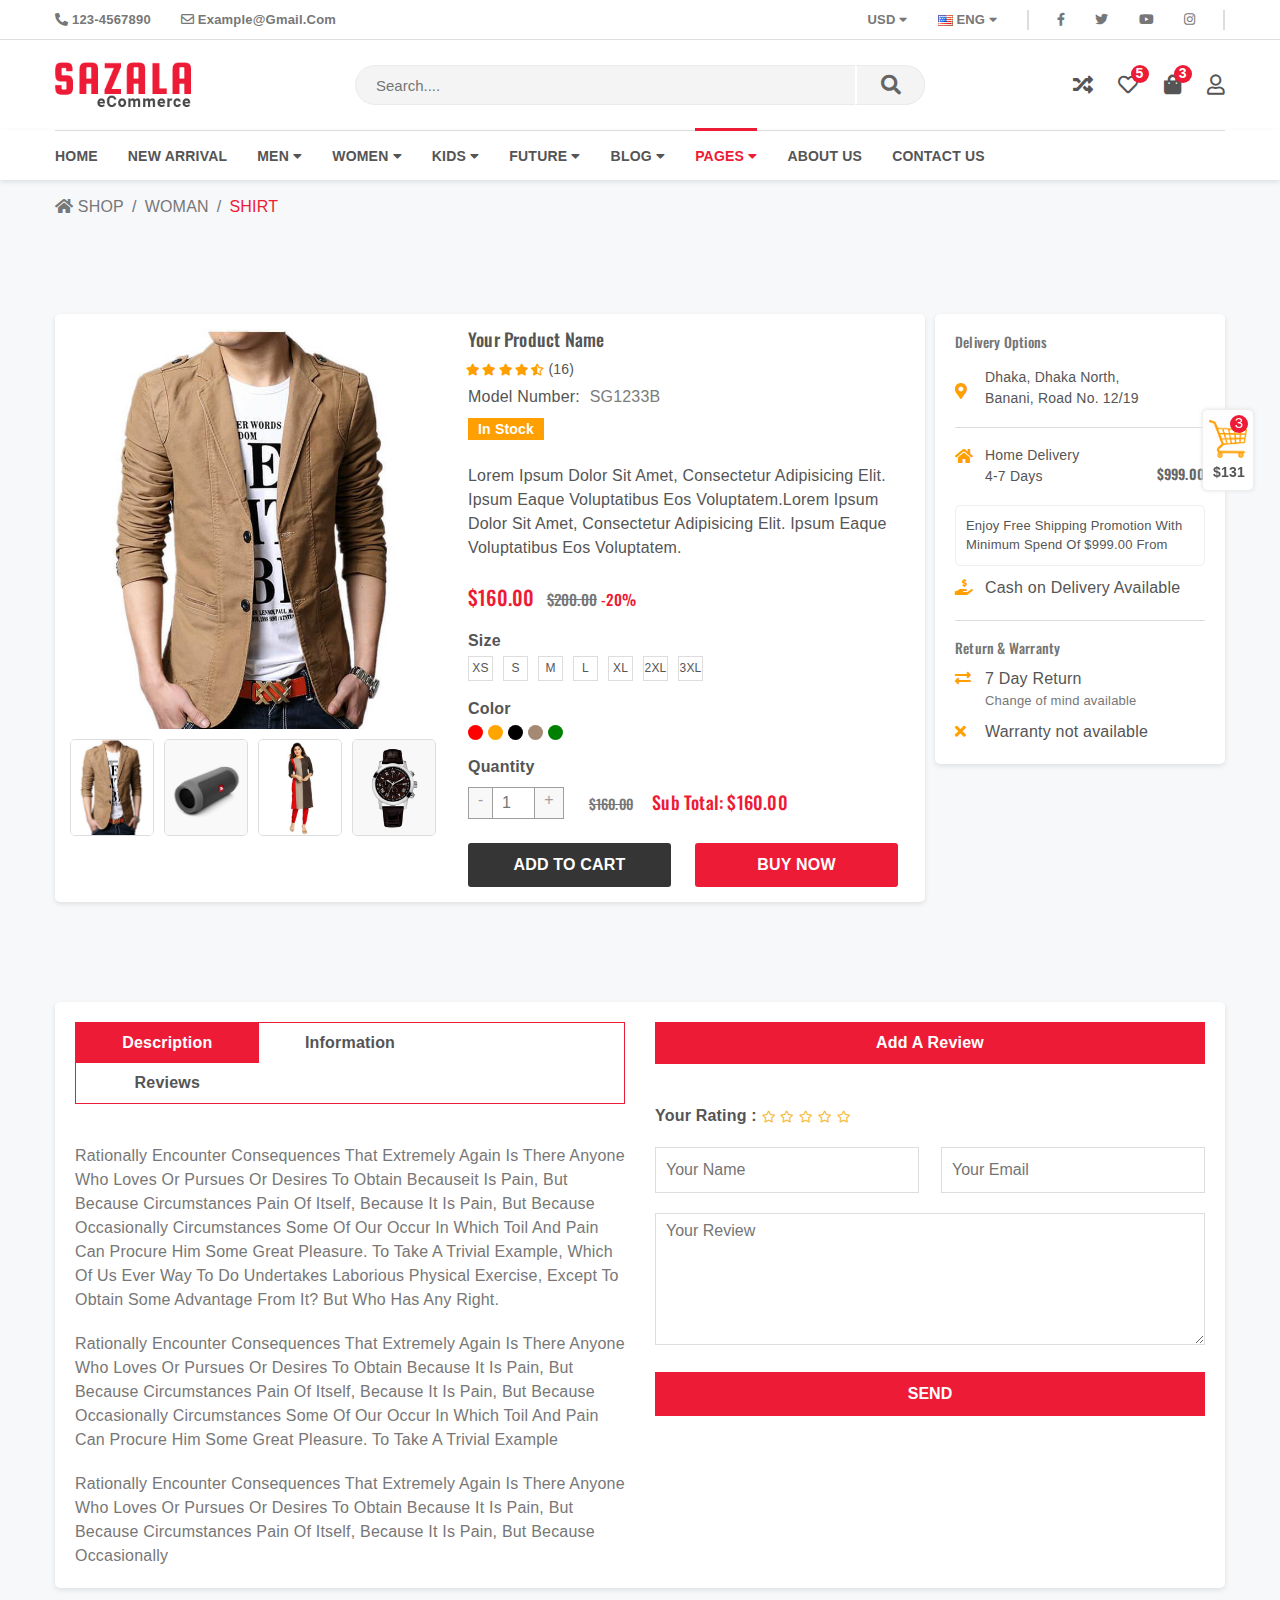
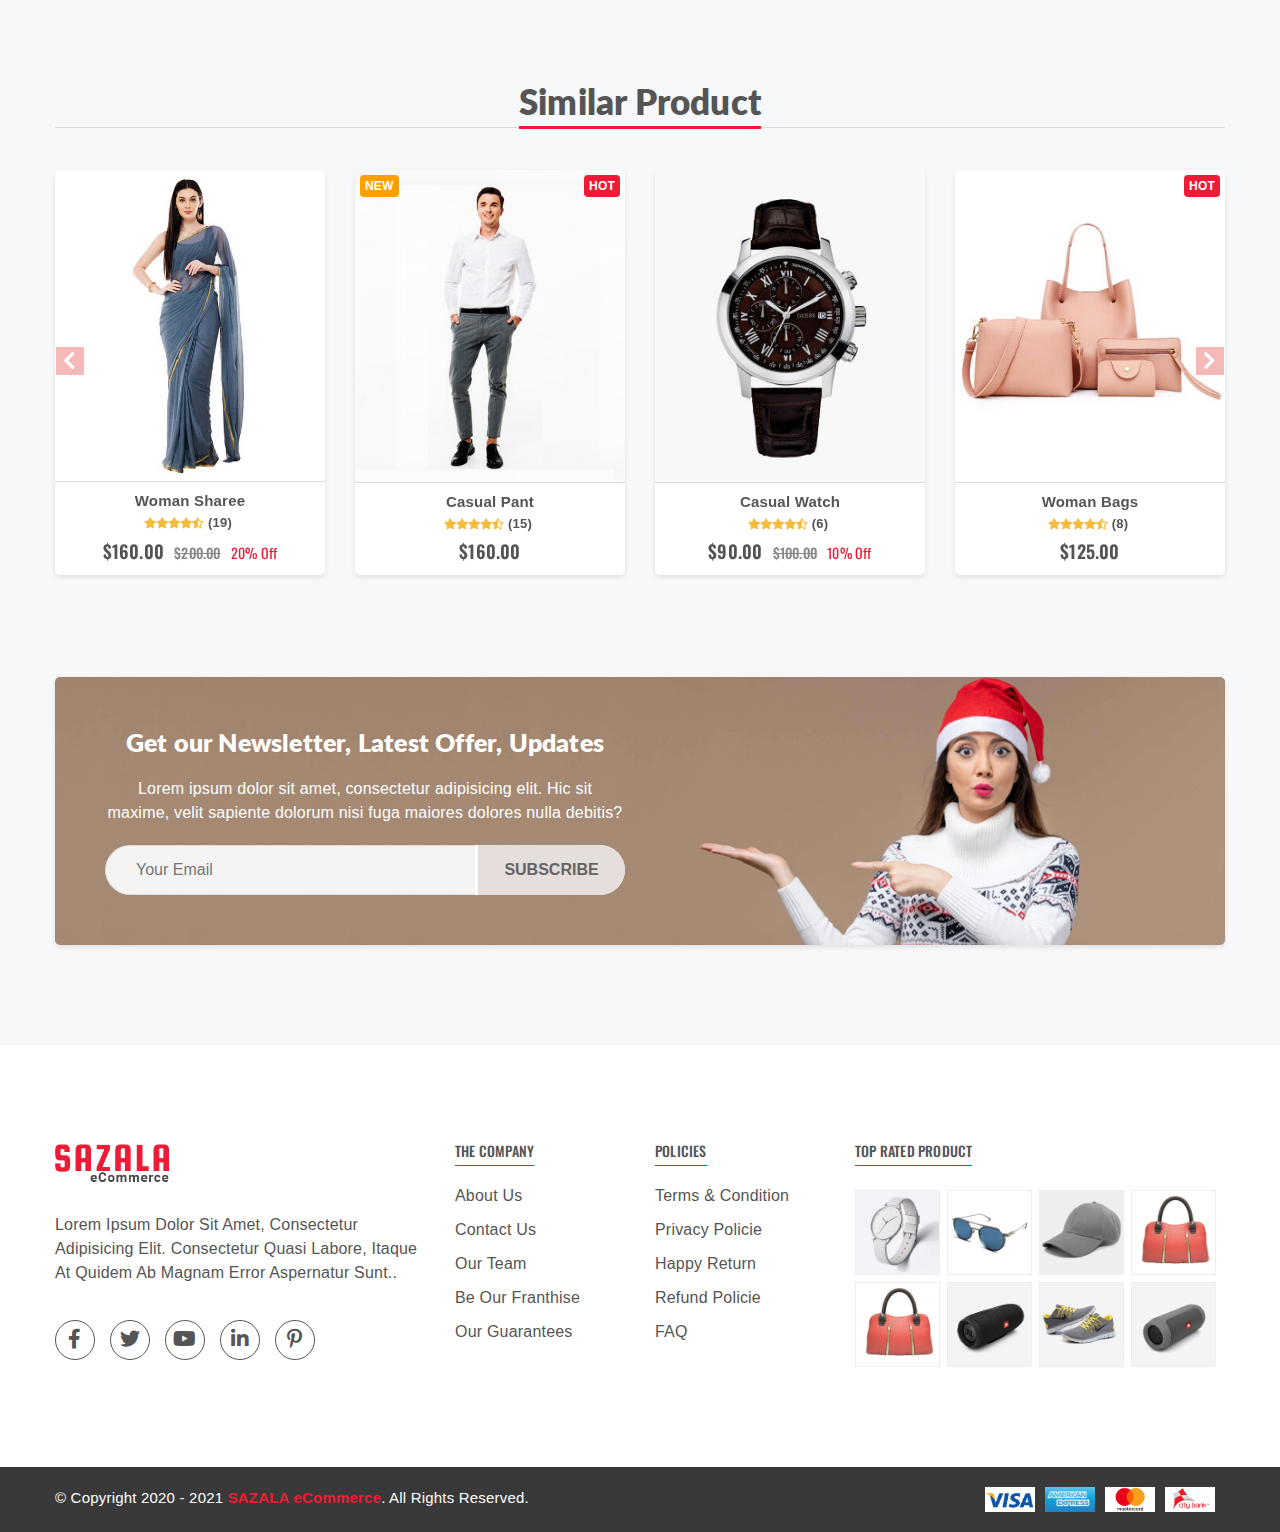
<file: product-details.html>
<!DOCTYPE html>
<html lang="en">

<head>
    <meta charset="UTF-8">
    <meta name="viewport" content="width=device-width, initial-scale=1, shrink-to-fit=no">
    <title>Sazala eCommerce</title>
    <!--favicon-->
    <link rel="icon" type="image/png" href="images/favicon.png">
    <!--bootstrap css-->
    <link rel="stylesheet" href="css/bootstrap.min.css">
    <!--fontawesome css-->
    <link rel="stylesheet" href="css/all.min.css">
    <!--animate css-->
    <link rel="stylesheet" href="css/animate.css">
    <!--slick slider css-->
    <link rel="stylesheet" href="css/slick.css">
    <!--nice select css-->
    <link rel="stylesheet" href="css/nice-select.css">
    <!--nice number css-->
    <link rel="stylesheet" href="css/jquery.nice-number.min.css">
    <!--mobile menu css-->
    <link rel="stylesheet" href="css/hs-menu.min.css">
    <!--main css-->
    <link rel="stylesheet" href="css/style.css">
    <!--responsive css-->
    <link rel="stylesheet" href="css/responsive.css">

</head>

<body>

    <!--==========================
           TOP BAR START
    ===========================-->
    <section id="top_bar">
        <div class="container">
            <div class="row">
                <div class="col-lg-6 col-md-6">
                    <ul class="top_left">
                        <li><a href="callto:123-4567890"><i class="fas fa-phone-alt"></i> 123-4567890</a></li>
                        <li><a href="mailto:example@gmail.com"><i class="far fa-envelope"></i> example@gmail.com</a></li>
                    </ul>
                </div>
                <div class="col-lg-6 col-md-6">
                    <ul class="top_right">
                        <li><a href="#">usd <i class="fas fa-caret-down"></i></a>
                            <ul class="topdown">
                                <li><a href="#">usd</a></li>
                                <li><a href="#">eur</a></li>
                                <li><a href="#">bd</a></li>
                            </ul>
                        </li>
                        <li><a href="#"><img src="images/usa.png" alt="usa"> eng <i class="fas fa-caret-down"></i></a>
                            <ul class="topdown">
                                <li><a href="#"><img src="images/usa.png" alt="usa"> eng </a></li>
                                <li><a href="#"><img src="images/fran.png" alt="usa"> fra </a></li>
                            </ul>
                        </li>
                        <li><a class="fb" href="#"><i class="fab fa-facebook-f"></i></a></li>
                        <li><a class="twi" href="#"><i class="fab fa-twitter"></i></a></li>
                        <li><a href="#"><i class="fab fa-youtube"></i></a></li>
                        <li><a href="#"><i class="fab fa-instagram"></i></a></li>
                    </ul>
                </div>
            </div>
        </div>
    </section>
    <!--==========================
           TOP BAR START
    ===========================-->


    <!--==========================
           HEADER START
    ===========================-->
    <header>
        <div class="container">
            <div class="row">
                <div class="col-lg-2 col-7 col-sm-5 col-md-3">
                    <div class="menu-trigger hs-menubar"> <i class="fas fa-bars"></i></div>
                    <div class="logo">
                        <a href="index.html"><img src="images/logo4.png" alt="stylegloballu"></a>
                    </div>
                </div>
                <div class="col-lg-6 offset-lg-1 col-md-6 d-none d-md-block">
                    <div class="header_right">
                        <div class="search_form">
                            <form action="#">
                                <input type="text" placeholder="Search....">
                                <button type="submit" value="submit">
                                    <i class="fa fa-search"></i>
                                </button>
                            </form>
                        </div>
                    </div>
                </div>
                <div class="col-lg-3 col-5 col-sm-7 col-md-3">
                    <ul class="header_icon">
                        <li>
                            <a href="compare.html" class="d_none"><i class="fas fa-random"></i></a>
                        </li>
                        <li>
                            <a href="wish_list.html" class="cart_icon d_none"><i class="far fa-heart"></i><span>5</span></a>
                        </li>
                        <li>
                            <a href="cart_view.html" class="cart_icon"><i class="fas fa-shopping-bag"></i> <span>3</span></a>
                            <ul class="mini-cart">
                                <li>
                                    <div class="cart-img">
                                        <a href="#"><img src="images/shirt11.jpg" alt="pant"></a>
                                    </div>
                                    <div class="cart-text">
                                        <h6><a href="#">casual shirt</a></h6>
                                        <div class="cart-price">
                                            <span class="new-price">$35.00</span>
                                            <span class="del"><del>$55.00</del></span>
                                        </div>
                                    </div>
                                    <div class="del-icon">
                                        <a href="#"><i class="far fa-trash-alt"></i></a>
                                    </div>
                                </li>
                                <li>
                                    <div class="cart-img">
                                        <a href="#"><img src="images/pant10.jpg" alt="pant"></a>
                                    </div>
                                    <div class="cart-text">
                                        <h6><a href="#">casual pant</a></h6>
                                        <div class="cart-price">
                                            <span class="new-price">$51.00</span>
                                            <span class="del"><del>$73.00</del></span>
                                        </div>
                                    </div>
                                    <div class="del-icon">
                                        <a href="#"><i class="far fa-trash-alt"></i></a>
                                    </div>
                                </li>
                                <li>
                                    <div class="cart-img">
                                        <a href="#"><img src="images/sharee-2.jpg" alt="sharee"></a>
                                    </div>
                                    <div class="cart-text">
                                        <h6><a href="#">woman sharee</a></h6>
                                        <div class="cart-price">
                                            <span class="new-price">$45.00</span>
                                            <span class="del"><del>$65.00</del></span>
                                        </div>
                                    </div>
                                    <div class="del-icon">
                                        <a href="#"><i class="far fa-trash-alt"></i></a>
                                    </div>
                                </li>
                                <li>
                                    <div class="total-price">
                                        <p class="total-text">sub total:</p>
                                        <p class="total-amount">$131.00</p>
                                    </div>
                                </li>
                                <li>
                                    <div class="cart-check">
                                        <a href="cart_view.html" class="view-cart btn common-btn">view cart</a>
                                        <a href="check_out.html" class="check-out btn common-btn"> checkout</a>
                                    </div>
                                </li>
                            </ul>
                        </li>
                        <li>
                            <a href="#" class="signin" data-toggle="modal" data-target="#signin"><i class="far fa-user"></i>
                            </a>
                        </li>
                    </ul>
                </div>
            </div>
        </div>
    </header>
    <!--==========================
           HEADER END
    ===========================-->

    
    <!--==========================
           NAV START   
    ===========================-->
    <nav class="menu">
        <div class="container">
            <div class="row">
                <div class="col-lg-12">
                    <ul class="main_menu">
                        <li><a href="index.html" class="small_logo" ><img src="images/logo4.png" alt="logo"></a></li>
                        <li><a href="index.html">home</a></li>
                        <li><a href="new-arrival.html">new arrival</a></li>
                        <li class="static"><a href="product.html">men <i class="fas fa-caret-down"></i></a>
                            <div class="mega_full">
                                <div class="row">
                                    <div class="col-lg-2">
                                        <ul class="mega_item">
                                            <li class="menu_title">shirt</li>
                                            <li><a href="#">casual shirt</a></li>
                                            <li><a href="#">formal shirt</a></li>
                                            <li><a href="#">Polo Shirts</a></li>
                                            <li><a href="#">Camp Shirts</a></li>
                                            <li><a href="#">Half-T-Shirts</a></li>
                                            <li><a href="#">Button-Up Shirts</a></li>
                                        </ul>
                                    </div>
                                    <div class="col-lg-2">
                                        <ul class="mega_item">
                                            <li class="menu_title">pant</li>
                                            <li><a href="#">Jeans Pants</a></li>
                                            <li><a href="#">Slim-Fit Trousers</a></li>
                                            <li><a href="#">Joggers Pants</a></li>
                                            <li><a href="#">Cargo Pants</a></li>
                                            <li><a href="#">Leather Pants</a></li>
                                        </ul>
                                    </div>
                                    <div class="col-lg-2">
                                        <ul class="mega_item">
                                            <li class="menu_title">Panjabi</li>
                                            <li><a href="#">Cotton Punjabi</a></li>
                                            <li><a href="#">Cotton Linen Kabli</a></li>
                                            <li><a href="#">Solid Color Panjabi</a></li>
                                            <li><a href="#">Mixed Cotton Panjabi</a></li>
                                            <li><a href="#">denim Panjabi</a></li>
                                        </ul>
                                    </div>
                                    <div class="col-lg-2">
                                        <ul class="mega_item">
                                            <li class="menu_title">t-shirt</li>
                                            <li><a href="#">Polo t shirt</a></li>
                                            <li><a href="#">Long sleeve</a></li>
                                            <li><a href="#">half sleeve T-shirt</a></li>
                                            <li><a href="#">V-neck t-shirt</a></li>
                                            <li><a href="#">Pocket T-shirt</a></li>
                                            <li><a href="#">Cap sleeve t-shirt</a></li>
                                        </ul>
                                    </div>
                                    <div class="col-lg-2">
                                        <ul class="mega_item">
                                            <li class="menu_title">others catagory</li>
                                            <li><a href="#">Watch</a></li>
                                            <li><a href="#">Sunglass</a></li>
                                            <li><a href="#">Caps</a></li>
                                            <li><a href="#">Wallet</a></li>
                                            <li><a href="#">Bags</a></li>
                                            <li><a href="#">Shoes</a></li>
                                        </ul>
                                    </div>
                                    <div class="col-lg-2">
                                        <div class="menu_img">
                                            <img src="images/menu_img_1.jpg" alt="menu" class="img-fluid w-100">
                                            <div class="img_text text-center">
                                                <p>up<br>to <br><span>60%</span>off</p>
                                                <a href="#" class="common-btn">shop now</a>
                                            </div>
                                        </div>
                                    </div>
                                </div>
                            </div>
                        </li>
                        <li class="static"><a href="product.html">women <i class="fas fa-caret-down"></i></a>
                            <div class="mega_full">
                                <div class="row">
                                    <div class="col-lg-2">
                                        <ul class="mega_item">
                                            <li class="menu_title">sharee</li>
                                            <li><a href="#">Jamdani Saree</a></li>
                                            <li><a href="#">Benarasi Silk Saree</a></li>
                                            <li><a href="#">Kasavu Saree</a></li>
                                            <li><a href="#">Bandhini Saree</a></li>
                                            <li><a href="#">Leheriya Saree</a></li>
                                            <li><a href="#">Phulkari Saree </a></li>
                                        </ul>
                                    </div>
                                    <div class="col-lg-2">
                                        <ul class="mega_item">
                                            <li class="menu_title">3 Piece</li>
                                            <li><a href="#">Silk</a></li>
                                            <li><a href="#">Georgette</a></li>
                                            <li><a href="#">Embroidery</a></li>
                                            <li><a href="#">printed</a></li>
                                            <li><a href="#">lawn</a></li>
                                            <li><a href="#">Bandhini</a></li>
                                        </ul>
                                    </div>
                                    <div class="col-lg-2">
                                        <ul class="mega_item">
                                            <li class="menu_title">1 Piece</li>
                                            <li><a href="#">Jumpsuits</a></li>
                                            <li><a href="#">Western Dresses</a></li>
                                            <li><a href="#">Rompers</a></li>
                                            <li><a href="#">Babydoll Dresses</a></li>
                                            <li><a href="#">One Piece Bodysuit</a></li>
                                            <li><a href="#">Dungarees</a></li>
                                        </ul>
                                    </div>
                                    <div class="col-lg-2">
                                        <ul class="mega_item">
                                            <li class="menu_title">salwar kameez</li>
                                            <li><a href="#">printed</a></li>
                                            <li><a href="#">lawn</a></li>
                                            <li><a href="#">Bandhini</a></li>
                                            <li><a href="#">Embroidery</a></li>
                                            <li><a href="#">Silk</a></li>
                                            <li><a href="#">Georgette</a></li>
                                        </ul>
                                    </div>
                                    <div class="col-lg-2">
                                        <ul class="mega_item">
                                            <li class="menu_title">categories</li>
                                            <li><a href="#">Mackup box</a></li>
                                            <li><a href="#">Beauty cream</a></li>
                                            <li><a href="#">Bags</a></li>
                                            <li><a href="#">Shoes</a></li>
                                            <li><a href="#">glasses</a></li>
                                        </ul>
                                    </div>
                                    <div class="col-lg-2">
                                        <div class="menu_img">
                                            <img src="images/menu_img_2.jpg" alt="menu" class="img-fluid w-100">
                                            <div class="img_text text-center">
                                                <p>up<br>to <br><span>35%</span>off</p>
                                                <a href="#" class="common-btn">shop now</a>
                                            </div>
                                        </div>
                                    </div>
                                </div>
                            </div>
                        </li>
                        <li class="static"><a href="product.html">Kids <i class="fas fa-caret-down"></i></a>
                            <div class="mega_full">
                                <div class="row">
                                    <div class="col-lg-2">
                                        <ul class="mega_item">
                                            <li class="menu_title">shirt</li>
                                            <li><a href="#">casual shirt</a></li>
                                            <li><a href="#">formal shirt</a></li>
                                            <li><a href="#">Polo Shirts</a></li>
                                            <li><a href="#">Camp Shirts</a></li>
                                            <li><a href="#">Half-T-Shirts</a></li>
                                            <li><a href="#">Button-Up Shirts</a></li>
                                        </ul>
                                    </div>
                                    <div class="col-lg-2">
                                        <ul class="mega_item">
                                            <li class="menu_title">pant</li>
                                            <li><a href="#">Jeans Pants</a></li>
                                            <li><a href="#">Slim-Fit Trousers</a></li>
                                            <li><a href="#">Joggers Pants</a></li>
                                            <li><a href="#">Cargo Pants</a></li>
                                            <li><a href="#">Leather Pants</a></li>
                                        </ul>
                                    </div>
                                    <div class="col-lg-2">
                                        <ul class="mega_item">
                                            <li class="menu_title">Panjabi</li>
                                            <li><a href="#">Cotton Punjabi</a></li>
                                            <li><a href="#">Cotton Linen Kabli</a></li>
                                            <li><a href="#">Solid Color Panjabi</a></li>
                                            <li><a href="#">Mixed Cotton Panjabi</a></li>
                                            <li><a href="#">denim Panjabi</a></li>
                                        </ul>
                                    </div>
                                    <div class="col-lg-2">
                                        <ul class="mega_item">
                                            <li class="menu_title">t-shirt</li>
                                            <li><a href="#">Polo t shirt</a></li>
                                            <li><a href="#">Long sleeve</a></li>
                                            <li><a href="#">half sleeve T-shirt</a></li>
                                            <li><a href="#">V-neck t-shirt</a></li>
                                            <li><a href="#">Pocket T-shirt</a></li>
                                            <li><a href="#">Cap sleeve t-shirt</a></li>
                                        </ul>
                                    </div>
                                    <div class="col-lg-2">
                                        <ul class="mega_item">
                                            <li class="menu_title">others catagory</li>
                                            <li><a href="#">Watch</a></li>
                                            <li><a href="#">Sunglass</a></li>
                                            <li><a href="#">Caps</a></li>
                                            <li><a href="#">Wallet</a></li>
                                            <li><a href="#">Bags</a></li>
                                            <li><a href="#">Shoes</a></li>
                                        </ul>
                                    </div>
                                    <div class="col-lg-2">
                                        <div class="menu_img">
                                            <img src="images/menu_img_3.jpg" alt="menu" class="img-fluid w-100">
                                            <div class="img_text text-center">
                                                <p>up<br>to <br><span>30%</span>off</p>
                                                <a href="#" class="common-btn">shop now</a>
                                            </div>
                                        </div>
                                    </div>
                                </div>
                            </div>
                        </li>
                        <li class="static"><a href="product.html">future <i class="fas fa-caret-down"></i></a>
                            <div class="mega_full">
                                <div class="row">
                                    <div class="col-lg-2">
                                        <ul class="mega_item">
                                            <li class="menu_title">men</li>
                                            <li><a href="#">casual shirt</a></li>
                                            <li><a href="#">formal pant</a></li>
                                            <li><a href="#">panjabi</a></li>
                                            <li><a href="#">bags</a></li>
                                            <li><a href="#">casual shoes</a></li>
                                            <li><a href="#">Wallet</a></li>
                                        </ul>
                                    </div>
                                    <div class="col-lg-2">
                                        <ul class="mega_item">
                                            <li class="menu_title">women</li>
                                            <li><a href="#">printed sharee</a></li>
                                            <li><a href="#">kurti</a></li>
                                            <li><a href="#">bouticks 3 Piece</a></li>
                                            <li><a href="#">3 Piece</a></li>
                                            <li><a href="#">tops</a></li>
                                            <li><a href="#">lagins</a></li>
                                        </ul>
                                    </div>
                                    <div class="col-lg-2">
                                        <ul class="mega_item">
                                            <li class="menu_title">kids</li>
                                            <li><a href="#">panjabi set</a></li>
                                            <li><a href="#">baby pants set</a></li>
                                            <li><a href="#">shoes</a></li>
                                            <li><a href="#">caps</a></li>
                                            <li><a href="#">pants</a></li>
                                            <li><a href="#">baby shirts set</a></li>
                                        </ul>
                                    </div>
                                    <div class="col-lg-2">
                                        <ul class="mega_item">
                                            <li class="menu_title">accessories</li>
                                            <li><a href="#">parts bag</a></li>
                                            <li><a href="#">side bag</a></li>
                                            <li><a href="#">Makeup box</a></li>
                                            <li><a href="#">others_4</a></li>
                                        </ul>
                                    </div>
                                    <div class="col-lg-4">
                                        <div class="menu_img">
                                            <img src="images/menu_img_4.jpg" alt="menu" class="img-fluid w-100">
                                            <div class="img_text text-center">
                                                <p>coming soon</p>
                                            </div>
                                        </div>
                                    </div>
                                </div>
                            </div>
                        </li>
                        <li>
                            <a href="blog_list.html">blog <i class="fas fa-caret-down"></i></a>
                            <ul class="menu_droap_down">
                                <li><a href="blog_grid.html">blog grid view</a></li>
                                <li><a href="blog_list.html">blog list view</a></li>
                            </ul>
                        </li>
                        <li>
                            <a href="#" class="active">pages <i class="fas fa-caret-down"></i></a>
                            <ul class="menu_droap_down">
                                <li><a href="product.html">product</a></li>
                                <li><a href="product-details.html" class="active">product details</a></li>
                                <li><a href="check_out.html">check out</a></li>
                                <li><a href="profile.html">account</a></li>
                                <li><a href="404.html">404/Error</a></li>
                            </ul>
                        </li>
                        <li>
                            <a href="about.html">about us</a>
                        </li>
                        <li>
                            <a href="contact.html">contact us</a>
                        </li>
                    </ul>
                </div>
            </div>
        </div>
    </nav>
    <!--==========================
           NAV END
    ===========================-->
    
    
    <!--=====MOBILE MENU START=====-->
    <div class="hs-navigation">
        <div class="search_form d-md-none">
            <form action="#">
                <input type="text" placeholder="Search....">
                <button type="submit" value="submit">
                    <i class="fa fa-search"></i>
                </button>
            </form>
        </div>
        <ul class="nav-links">
            <li class="has-child">
                <a class="single_menu" href="index.html">home </a>
            </li>
            <li class="has-child">
                <a class="single_menu" href="new-arrival.html">new arrival </a>
            </li>
            <li class="has-child">
                <span class="its-parent">
                    <span class="icon"></span>men <i class="fas fa-angle-down"></i></span>
                <ul class="its-children">

                    <li class="has-child">
                        <span class="its-parent">shirt <i class="fas fa-angle-down"></i></span>
                        <ul class="its-children">
                            <li> <a href="#1">shirt 1</a></li>
                            <li> <a href="#1">shirt 2</a></li>
                            <li> <a href="#1">shirt 3</a></li>
                            <li> <a href="#1">shirt 4</a></li>
                            <li> <a href="#1">shirt 5</a></li>
                        </ul>
                    </li>

                    <li class="has-child">
                        <span class="its-parent">pant <i class="fas fa-angle-down"></i></span>
                        <ul class="its-children">
                            <li> <a href="#1">pant 1</a></li>
                            <li> <a href="#1">pant 2</a></li>
                            <li> <a href="#1">pant 3</a></li>
                            <li> <a href="#1">pant 4</a></li>
                            <li> <a href="#1">pant 5</a></li>
                        </ul>
                    </li>
                    <li class="has-child">
                        <span class="its-parent">panjabi <i class="fas fa-angle-down"></i></span>
                        <ul class="its-children">
                            <li> <a href="#1">panjabi 1</a></li>
                            <li> <a href="#1">panjabi 2</a></li>
                            <li> <a href="#1">panjabi 3</a></li>
                            <li> <a href="#1">panjabi 4</a></li>
                            <li> <a href="#1">panjabi 5</a></li>
                        </ul>
                    </li>
                    <li class="has-child">
                        <span class="its-parent">t-shirt <i class="fas fa-angle-down"></i></span>
                        <ul class="its-children">
                            <li> <a href="#1">t-shirt 1</a></li>
                            <li> <a href="#1">t-shirt 2</a></li>
                            <li> <a href="#1">t-shirt 3</a></li>
                            <li> <a href="#1">t-shirt 4</a></li>
                            <li> <a href="#1">t-shirt 5</a></li>
                        </ul>
                    </li>
                    <li class="has-child">
                        <span class="its-parent">catagory <i class="fas fa-angle-down"></i></span>
                        <ul class="its-children">
                            <li> <a href="#1">catagory 1</a></li>
                            <li> <a href="#1">catagory 2</a></li>
                            <li> <a href="#1">catagory 3</a></li>
                            <li> <a href="#1">catagory 4</a></li>
                            <li> <a href="#1">catagory 5</a></li>
                        </ul>
                    </li>
                </ul>
            </li>
            <li class="has-child">
                <span class="its-parent">
                    <span class="icon"></span>women<i class="fas fa-angle-down"></i></span>
                <ul class="its-children">

                    <li class="has-child">
                        <span class="its-parent">sharee<i class="fas fa-angle-down"></i></span>
                        <ul class="its-children">
                            <li> <a href="#1">sharee 1</a></li>
                            <li> <a href="#1">sharee 2</a></li>
                            <li> <a href="#1">sharee 3</a></li>
                            <li> <a href="#1">sharee 4</a></li>
                            <li> <a href="#1">sharee 5</a></li>
                        </ul>
                    </li>

                    <li class="has-child">
                        <span class="its-parent">3 pcs<i class="fas fa-angle-down"></i></span>
                        <ul class="its-children">
                            <li> <a href="#1">3_pcs 1</a></li>
                            <li> <a href="#1">3_pcs 2</a></li>
                            <li> <a href="#1">3_pcs 3</a></li>
                            <li> <a href="#1">3_pcs 4</a></li>
                            <li> <a href="#1">3_pcs 5</a></li>
                        </ul>
                    </li>
                    <li class="has-child">
                        <span class="its-parent">1 pcs<i class="fas fa-angle-down"></i></span>
                        <ul class="its-children">
                            <li> <a href="#1">1_pcs 1</a></li>
                            <li> <a href="#1">1_pcs 2</a></li>
                            <li> <a href="#1">1_pcs 3</a></li>
                            <li> <a href="#1">1_pcs 4</a></li>
                            <li> <a href="#1">1_pcs 5</a></li>
                        </ul>
                    </li>
                    <li class="has-child">
                        <span class="its-parent">salwar kameez<i class="fas fa-angle-down"></i></span>
                        <ul class="its-children">
                            <li> <a href="#1">salwar kameez 1</a></li>
                            <li> <a href="#1">salwar kameez 2</a></li>
                            <li> <a href="#1">salwar kameez 3</a></li>
                            <li> <a href="#1">salwar kameez 4</a></li>
                            <li> <a href="#1">salwar kameez 5</a></li>
                        </ul>
                    </li>
                    <li class="has-child">
                        <span class="its-parent">categories<i class="fas fa-angle-down"></i></span>
                        <ul class="its-children">
                            <li> <a href="#1">categories 1</a></li>
                            <li> <a href="#1">categories 2</a></li>
                            <li> <a href="#1">categories 3</a></li>
                            <li> <a href="#1">categories 4</a></li>
                            <li> <a href="#1">categories 5</a></li>
                        </ul>
                    </li>
                </ul>
            </li>
            <li class="has-child">
                <span class="its-parent">
                    <span class="icon"></span>Kids<i class="fas fa-angle-down"></i></span>
                <ul class="its-children">

                    <li class="has-child">
                        <span class="its-parent">pant<i class="fas fa-angle-down"></i></span>
                        <ul class="its-children">
                            <li> <a href="#1">pant 1</a></li>
                            <li> <a href="#1">pant 2</a></li>
                            <li> <a href="#1">pant 3</a></li>
                            <li> <a href="#1">pant 4</a></li>
                            <li> <a href="#1">pant 5</a></li>
                        </ul>
                    </li>

                    <li class="has-child">
                        <span class="its-parent">shirt<i class="fas fa-angle-down"></i></span>
                        <ul class="its-children">
                            <li> <a href="#1">shirt 1</a></li>
                            <li> <a href="#1">shirt 2</a></li>
                            <li> <a href="#1">shirt 3</a></li>
                            <li> <a href="#1">shirt 4</a></li>
                            <li> <a href="#1">shirt 5</a></li>
                        </ul>
                    </li>
                    <li class="has-child">
                        <span class="its-parent">t-shirt<i class="fas fa-angle-down"></i></span>
                        <ul class="its-children">
                            <li> <a href="#1">t-shirt 1</a></li>
                            <li> <a href="#1">t-shirt 2</a></li>
                            <li> <a href="#1">t-shirt 3</a></li>
                            <li> <a href="#1">t-shirt 4</a></li>
                            <li> <a href="#1">t-shirt 5</a></li>
                        </ul>
                    </li>
                    <li class="has-child">
                        <span class="its-parent">fotua<i class="fas fa-angle-down"></i></span>
                        <ul class="its-children">
                            <li> <a href="#1">fotua 1</a></li>
                            <li> <a href="#1">fotua 2</a></li>
                            <li> <a href="#1">fotua 3</a></li>
                            <li> <a href="#1">fotua 4</a></li>
                            <li> <a href="#1">fotua 5</a></li>
                        </ul>
                    </li>
                    <li class="has-child">
                        <span class="its-parent">categories<i class="fas fa-angle-down"></i></span>
                        <ul class="its-children">
                            <li> <a href="#1">categories 1</a></li>
                            <li> <a href="#1">categories 2</a></li>
                            <li> <a href="#1">categories 3</a></li>
                            <li> <a href="#1">categories 4</a></li>
                            <li> <a href="#1">categories 5</a></li>
                        </ul>
                    </li>
                </ul>
            </li>
            <li class="has-child">
                <span class="its-parent">
                    <span class="icon"></span>future<i class="fas fa-angle-down"></i></span>
                <ul class="its-children">

                    <li class="has-child">
                        <span class="its-parent">men <i class="fas fa-angle-down"></i></span>
                        <ul class="its-children">
                            <li> <a href="#1">men 1</a></li>
                            <li> <a href="#1">men 2</a></li>
                            <li> <a href="#1">men 3</a></li>
                            <li> <a href="#1">men 4</a></li>
                            <li> <a href="#1">men 5</a></li>
                        </ul>
                    </li>

                    <li class="has-child">
                        <span class="its-parent">woman <i class="fas fa-angle-down"></i></span>
                        <ul class="its-children">
                            <li> <a href="#1">woman 1</a></li>
                            <li> <a href="#1">woman 2</a></li>
                            <li> <a href="#1">woman 3</a></li>
                            <li> <a href="#1">woman 4</a></li>
                            <li> <a href="#1">woman 5</a></li>
                        </ul>
                    </li>
                    <li class="has-child">
                        <span class="its-parent">kids<i class="fas fa-angle-down"></i></span>
                        <ul class="its-children">
                            <li> <a href="#1">kids 1</a></li>
                            <li> <a href="#1">kids 2</a></li>
                            <li> <a href="#1">kids 3</a></li>
                            <li> <a href="#1">kids 4</a></li>
                            <li> <a href="#1">kids 5</a></li>
                        </ul>
                    </li>
                </ul>
            </li>
            <li class="has-child">
                <span class="its-parent">
                    <span class="icon"></span>blog <i class="fas fa-angle-down"></i></span>
                <ul class="its-children">
                    <li class="has-child">
                        <a href="blog_list.html">blog list view</a>
                        <a href="blog_grid.html">blog grid view</a>
                    </li>
                </ul>
            </li>
            <li class="has-child">
                <span class="its-parent">
                    <span class="icon"></span>pages <i class="fas fa-angle-down"></i></span>
                <ul class="its-children">
                    <li class="has-child">
                        <a href="product.html">product</a>
                        <a href="product-details.html">product details</a>
                        <a href="cart_view.html">cart view</a>
                        <a href="check_out.html">check out</a>
                        <a href="wish_list.html">wishlist</a>
                        <a href="compare.html">compare</a>
                        <a href="contact.html">account</a>
                        <a href="404.html">404/Error</a>
                    </li>
                </ul>
            </li>
            <li class="has-child">
                <a class="single_menu" href="index.html"> about us</a>
            </li>
            <li class="has-child">
                <a class="single_menu" href="product.html">contact us </a>
            </li>
        </ul>
    </div>
    <!--=====MOBILE MENU START=====-->


    <!--===========SIGN IN START============-->
    <section id="account">
        <div class="container">
            <div class="row">
                <div class="col-lg-12">
                    <div class="modal fade" id="signin" tabindex="-1" aria-labelledby="signin" aria-hidden="true">
                        <div class="modal-dialog">
                            <div class="modal-content">
                                <div class="modal-header">
                                    <ul class="nav nav-tabs" id="myTab" role="tablist">
                                        <li class="nav-item">
                                            <a class="nav-link active" id="home-tab" data-toggle="tab" href="#Sign_in" role="tab" aria-controls="Sign_in" aria-selected="true">Sign in</a>
                                        </li>
                                        <li class="nav-item">
                                            <a class="nav-link" id="profile-tab" data-toggle="tab" href="#Register" role="tab" aria-controls="Register" aria-selected="false">Register</a>
                                        </li>
                                    </ul>
                                    <button type="button" class="close" data-dismiss="modal" aria-label="Close">
                                        <span aria-hidden="true">&times;</span>
                                    </button>
                                </div>
                                <div class="modal-body">
                                    <div class="tab-content" id="myTabContent">
                                        <div class="tab-pane fade show active" id="Sign_in" role="tabpanel" aria-labelledby="home-tab">
                                            <div class="signin_area">
                                                <form>
                                                    <label>Username or email:</label>
                                                    <input type="text" placeholder="Username Or Email" class="user">
                                                    <label>Pasword:</label>
                                                    <input type="text" placeholder="Password" class="pass">
                                                    <div class="check_box">
                                                        <input type="checkbox" id="signin-remember" name="signin-remember">
                                                        <label for="signin-remember">Remember me</label>
                                                        <a href="#" class="lost-link ml-auto">Lost your password?</a>
                                                    </div>
                                                    <button class="btn common-btn">sign in</button>
                                                    <div class="signin_link">
                                                        <p>Sign in with social account</p>
                                                        <ul>
                                                            <li><a href="#"><i class="fab fa-facebook-f"></i></a></li>
                                                            <li><a href="#"><i class="fab fa-google"></i></a></li>
                                                            <li><a href="#"><i class="fab fa-twitter"></i></a></li>
                                                        </ul>
                                                    </div>
                                                </form>
                                            </div>
                                        </div>
                                        <div class="tab-pane fade" id="Register" role="tabpanel" aria-labelledby="profile-tab">
                                            <div class="signin_area">
                                                <form>
                                                    <label>Your email:</label>
                                                    <input type="text" placeholder="Email" class="user">
                                                    <label>Pasword:</label>
                                                    <input type="text" placeholder="Password" class="pass">
                                                    <div class="check_box">
                                                        <input type="checkbox" id="privacy_agree" name="privacy_agree">
                                                        <label for="privacy_agree">I agree to the privacy policy</label>
                                                    </div>
                                                    <button class="btn common-btn">sign in</button>
                                                    <div class="signin_link">
                                                        <p>Sign in with social account</p>
                                                        <ul>
                                                            <li><a href="#"><i class="fab fa-facebook-f"></i></a></li>
                                                            <li><a href="#"><i class="fab fa-google"></i></a></li>
                                                            <li><a href="#"><i class="fab fa-twitter"></i></a></li>
                                                        </ul>
                                                    </div>
                                                </form>
                                            </div>
                                        </div>
                                    </div>
                                </div>
                            </div>
                        </div>
                    </div>
                </div>
            </div>
        </div>
    </section>
    <!--===========SIGN IN END=============-->


    <!--=====BREADCRUMB START=====-->
    <div class="breadcrumb-area">
        <div class="container">
            <div class="row">
                <div class="col-xl-12">
                    <ol class="breadcrumb">
                        <li class="breadcrumb-item"><a href="#"><i class="fa fa-home" aria-hidden="true"></i> shop</a></li>
                        <li class="breadcrumb-item"><a href="#">woman</a></li>
                        <li class="breadcrumb-item active" aria-current="page">shirt</li>
                    </ol>
                </div>
            </div>
        </div>
    </div>
    <!--=====BREADCRUMB END=====-->


    <!--==========================
        PRODUCT DETAILS START
    ===========================-->
    <section id="product-details">
        <div class="container">
            <div class="bg">
                <div class="row">
                    <div class="col-lg-9 col-12 col-sm-12 col-md-12">
                        <div class="item_bg">
                            <div class="item_1">
                                <div class="product-images">
                                    <div class="tab-content" id="myTabContent4">
                                        <div class="tab-pane fade show active" id="home" role="tabpanel" aria-labelledby="home-tab">
                                            <div class="image-thumb">
                                                <img class="zoom" src="images/blazer-1.jpg" alt="kids" data-zoom-image="images/blazer-1.jpg">
                                            </div>
                                        </div>
                                        <div class="tab-pane fade" id="new_tab" role="tabpanel" aria-labelledby="profile-tab">
                                            <div class="image-thumb">
                                                <img class="zoom" src="images/speaker-2.jpg" alt="home" data-zoom-image="images/speaker-2.jpg">
                                            </div>
                                        </div>
                                        <div class="tab-pane fade" id="contacts" role="tabpanel" aria-labelledby="contact-tab">
                                            <div class="image-thumb">
                                                <img class="zoom" src="images/1pis-1.jpg" alt="office" data-zoom-image="images/1pis-1.jpg">
                                            </div>
                                        </div>
                                        <div class="tab-pane fade" id="abouts" role="tabpanel" aria-labelledby="abouts-tab">
                                            <div class="image-thumb">
                                                <img class="zoom" src="images/watch_1.jpg" alt="office" data-zoom-image="images/watch_1.jpg">
                                            </div>
                                        </div>
                                    </div>
                                    <ul class="nav" id="myTab4" role="tablist">
                                        <li class="nav-item" role="presentation">
                                            <a class="nav-link active" id="home-tab3" data-toggle="tab" href="#home" role="tab" aria-controls="home" aria-selected="true"><img src="images/blazer-1.jpg" alt="kids"></a>
                                        </li>
                                        <li class="nav-item" role="presentation">
                                            <a class="nav-link" id="profile-tab3" data-toggle="tab" href="#new_tab" role="tab" aria-controls="new_tab" aria-selected="false"><img src="images/speaker-2.jpg" alt="home"></a>
                                        </li>
                                        <li class="nav-item" role="presentation">
                                            <a class="nav-link" id="contact-tab" data-toggle="tab" href="#contacts" role="tab" aria-controls="contacts" aria-selected="false"><img src="images/1pis-1.jpg" alt="office1"></a>
                                        </li>
                                        <li class="nav-item" role="presentation">
                                            <a class="nav-link" id="abouts-tab" data-toggle="tab" href="#abouts" role="tab" aria-controls="abouts" aria-selected="false"><img src="images/watch_1.jpg" alt="office1"></a>
                                        </li>
                                    </ul>
                                </div>
                            </div>
                            <div class="item_2">
                                <div class="product-details-text">
                                    <a href="#">
                                        <h6>your product name</h6>
                                    </a>
                                    <p class="rating">
                                        <i class="fas fa-star"></i>
                                        <i class="fas fa-star"></i>
                                        <i class="fas fa-star"></i>
                                        <i class="fas fa-star"></i>
                                        <i class="fas fa-star-half-alt"></i>
                                        (16)
                                    </p>
                                    <p class="model">model number: <span>SG1233B</span></p>
                                    <p class="stock">In stock </p>
                                    <p class="description">Lorem ipsum dolor sit amet, consectetur adipisicing elit. Ipsum eaque voluptatibus eos voluptatem.Lorem ipsum dolor sit amet, consectetur adipisicing elit. Ipsum eaque voluptatibus eos voluptatem. </p>
                                    <h5 class="dell_p">$160.00 <span><del>$200.00</del> -20%</span></h5>
                                    <div class="size_section">
                                        <p>size</p>
                                        <ul>
                                            <li><a href="#">xs</a></li>
                                            <li><a href="#">s</a></li>
                                            <li><a href="#">m</a></li>
                                            <li><a href="#">l</a></li>
                                            <li><a href="#">xl</a></li>
                                            <li><a href="#">2xl</a></li>
                                            <li><a href="#">3xl</a></li>
                                        </ul>
                                    </div>
                                    <div class="shop-sidebar">
                                        <p>color</p>
                                        <ul class="color_bar">
                                            <li><a href="#"><span class="color_1"></span></a></li>
                                            <li><a href="#"><span class="color_2"></span></a></li>
                                            <li><a href="#"><span class="color_3"></span></a></li>
                                            <li><a href="#"><span class="color_4"></span></a></li>
                                            <li><a href="#"><span class="color_5"></span></a></li>
                                            <li><a href="#"><span class="color_6"></span></a></li>
                                            <li><a href="#"><span class="color_7"></span></a></li>
                                            <li><a href="#"><span class="color_8"></span></a></li>
                                        </ul>
                                    </div>
                                    <div class="price_area">
                                        <p>Quantity</p>
                                        <input type="number" placeholder="1">
                                        <div class="totla_amount">
                                            <h6><del>$160.00</del> sub total: $160.00</h6>
                                        </div>
                                    </div>
                                    <a href="#" class="btn common-btn">add to cart</a>
                                    <a href="check_out.html" class="btn common-btn buy-btn ml-auto">buy now</a>
                                </div>
                            </div>
                        </div>
                    </div>
                    <div class="col-lg-3 col-12 col-sm-12 col-md-12">
                        <div class="delivery_details">
                            <div class="delivery_options">
                                <h6>Delivery Options</h6>
                                <span><i class="fas fa-map-marker-alt"></i></span>
                                <p>Dhaka, Dhaka North, Banani, Road No. 12/19</p>
                            </div>
                            <div class="home_delivery">
                                <span><i class="fa fa-home"></i></span>
                                <p class="text">Home Delivery</p>
                                <p class="d_days">4-7 Days</p>
                                <h6 class="tk"> $999.00</h6>
                                <span class="detail_text">Enjoy free shipping promotion with minimum spend of $999.00 from </span>
                            </div>
                            <div class="cash_delivery">
                                <span><i class="fas fa-hand-holding-usd"></i></span>
                                <p>Cash on Delivery Available</p>
                            </div>
                            <div class="return">
                                <h6>return &amp; Warranty</h6>
                                <span><i class="fas fa-exchange-alt"></i></span>
                                <p class="days_7">7 Day Return</p>
                                <p>Change of mind available</p>
                            </div>
                            <div class="warrenty">
                                <span><i class="fas fa-times"></i></span>
                                <p>Warranty not available</p>
                            </div>
                        </div>
                    </div>
                </div>
            </div>
        </div>
    </section>
    <!--==========================
        PRODUCT DETAILS END
    ===========================-->


    <!--==========================
     PRODUCT DESCRIPTION ESTARTND  
    ===========================-->
    <section id="pro_description">
        <div class="container">
            <div class="description_bg">
                <div class="row">
                    <div class="col-lg-6">
                        <ul class="nav nav-tabs" id="myTab_1" role="tablist">
                            <li class="nav-item">
                                <a class="nav-link active" id="description-tab" data-toggle="tab" href="#description" role="tab" aria-controls="description" aria-selected="true">Description</a>
                            </li>
                            <li class="nav-item">
                                <a class="nav-link " id="information-tab" data-toggle="tab" href="#information" role="tab" aria-controls="information" aria-selected="false">Information</a>
                            </li>
                            <li class="nav-item">
                                <a class="nav-link" id="reviews-tab" data-toggle="tab" href="#reviews" role="tab" aria-controls="reviews" aria-selected="false">Reviews</a>
                            </li>
                        </ul>

                        <div class="tab-content" id="myTabContent_1">
                            <div class="tab-pane fade show active" id="description" role="tabpanel" aria-labelledby="description-tab">
                                <div class="description_area">
                                    <p>Rationally encounter consequences that extremely again is there anyone who loves or pursues or desires to obtain becauseit is pain, but because circumstances pain of itself, because it is pain, but because occasionally circumstances some of our occur in which toil and pain can procure him some great pleasure. To take a trivial example, which of us ever way to do undertakes laborious physical exercise, except to obtain some advantage from it? But who has any right.
                                        <span>
                                            Rationally encounter consequences that extremely again is there anyone who loves or pursues or desires to obtain because it is pain, but because circumstances pain of itself, because it is pain, but because occasionally circumstances some of our occur in which toil and pain can procure him some great pleasure. To take a trivial example
                                        </span>
                                        <span>
                                            Rationally encounter consequences that extremely again is there anyone who loves or pursues or desires to obtain because it is pain, but because circumstances pain of itself, because it is pain, but because occasionally
                                        </span>
                                    </p>
                                </div>
                            </div>

                            <div class="tab-pane fade" id="information" role="tabpanel" aria-labelledby="information-tab">
                                <div class="info_area">
                                    <div class="additional_nformation">
                                        <h5>Additional Information</h5>
                                        <p class="line_text"><span>Fabric</span> 100% Cotton</p>
                                        <p class="line_text"><span>Materials</span> Yearn</p>
                                        <p class="line_text"><span>Packaging</span> 1 pice poly</p>
                                        <p class="line_text"><span>Cleaning</span> Washable</p>
                                        <p class="line_text"><span>Cash on Delivery</span> Yes</p>
                                        <p class="line_text"><span>Payment Method</span> Cash / Credit Card</p>
                                        <p class="line_text"><span>Other Paymen Method</span> Wire Transfer</p>
                                        <p class="line_text"><span>Order Tracking</span> Yes</p>
                                    </div>
                                    <div class="additional_nformation">
                                        <h5>Express Delivery</h5>
                                        <p class="line_text"><span>Europe &amp; USA </span> within 3-4 days</p>
                                        <p class="line_text"><span>Asia</span> within 25 days</p>
                                        <p class="line_text"><span>Austrialia</span> within 15 days</p>
                                        <p class="line_text"><span>Russia</span> with in 10 days</p>
                                    </div>
                                </div>
                            </div>
                            <div class="tab-pane fade" id="reviews" role="tabpanel" aria-labelledby="reviews-tab">
                                <div class="review_area">
                                    <div class="additional_nformation">
                                        <h5>03 Reviews</h5>
                                        <div class="rev_item">
                                            <div class="rev_img">
                                                <img src="images/client1.jpg" alt="clients" class="img-fluid w-100">
                                            </div>
                                            <div class="rev_text">
                                                <p><span>lian gosam</span> - 31 October, 2020 </p>
                                                <p class="rating">
                                                    <i class="fas fa-star"></i>
                                                    <i class="fas fa-star"></i>
                                                    <i class="fas fa-star"></i>
                                                    <i class="fas fa-star"></i>
                                                    <i class="fas fa-star"></i>
                                                </p>
                                                <p>Rationally encounter consequences that extremely again is there anyone who loves or pursues.</p>
                                            </div>
                                        </div>
                                        <div class="rev_item">
                                            <div class="rev_img">
                                                <img src="images/client2.jpg" alt="clients" class="img-fluid w-100">
                                            </div>
                                            <div class="rev_text">
                                                <p><span>benaien sing</span> - 1 january, 2021 </p>
                                                <p class="rating">
                                                    <i class="fas fa-star"></i>
                                                    <i class="fas fa-star"></i>
                                                    <i class="fas fa-star"></i>
                                                    <i class="fas fa-star"></i>
                                                    <i class="far fa-star"></i>
                                                </p>
                                                <p>Rationally encounter consequences that extremely again is there anyone who loves or pursues or desires to obtain because</p>
                                            </div>
                                        </div>
                                        <div class="rev_item">
                                            <div class="rev_img">
                                                <img src="images/client3.jpg" alt="clients" class="img-fluid w-100">
                                            </div>
                                            <div class="rev_text">
                                                <p><span>anup sing</span> - 1 january, 2021 </p>
                                                <p class="rating">
                                                    <i class="fas fa-star"></i>
                                                    <i class="fas fa-star"></i>
                                                    <i class="fas fa-star"></i>
                                                    <i class="fas fa-star"></i>
                                                    <i class="fas fa-star-half-alt"></i>
                                                </p>
                                                <p>Rationally encounter consequences that extremely again is there anyone who loves.</p>
                                            </div>
                                        </div>
                                    </div>
                                </div>
                            </div>
                        </div>
                    </div>
                    <div class="col-lg-6">
                        <div class="pro_rev_aera">
                        <ul class="nav nav-tabs" id="myTab5" role="tablist">
                            <li class="nav-item">
                                <a class="nav-link active" id="reviews-tab2" data-toggle="tab" href="#reviews" role="tab" aria-controls="reviews" aria-selected="false">Add a Review</a>
                            </li>
                        </ul>
                        <div class="tab-content" id="myTabContent5">
                            <div class="tab-pane fade show active" id="reviews1" role="tabpanel" aria-labelledby="reviews-tab">
                                <div class="review_area">
                                   <div class="additional_nformation">
                                        <div class="add_rev_area">
                                            <p>your rating :
                                                <i class="far fa-star"></i>
                                                <i class="far fa-star"></i>
                                                <i class="far fa-star"></i>
                                                <i class="far fa-star"></i>
                                                <i class="far fa-star"></i>
                                            </p>
                                            <form>
                                                <input type="text" placeholder="Your Name">
                                                <input class="input_2" type="email" placeholder="Your Email">
                                                <textarea cols="30" rows="5" placeholder="Your Review"></textarea>
                                                <button type="submit" class="common-btn">send</button>
                                            </form>
                                        </div>
                                    </div>
                                </div>
                            </div>
                        </div>
                        </div>
                    </div>
                </div>
            </div>
        </div>
    </section>
    <!--==========================
        PRODUCT DESCRIPTION END
    ===========================-->


    <!--==========================
      SIMILAR PRODUCT SRART
    ===========================-->
    <section id="similar_product">
        <div class="container">
            <div class="row">
                <div class="col-12 text-center">
                    <div class="heading">
                        <h4>similar product</h4>
                    </div>
                </div>
            </div>
            <div class="product_area">
                <div class="row exclusive_slider">
                    <div class="col-12">
                        <div class="product_item">
                            <a class="pro_link" href="product-details.html">
                                <img src="images/sharee-1.jpg" alt="product" class="img-fluid w-100 img_1" />
                                <img src="images/sharee-2.jpg" alt="product" class="img-fluid w-100 img_2" />
                            </a>
                            <div class="product_details ">
                                <a href="#">woman sharee</a>
                                <p class="rating">
                                    <i class="fas fa-star"></i>
                                    <i class="fas fa-star"></i>
                                    <i class="fas fa-star"></i>
                                    <i class="fas fa-star"></i>
                                    <i class="fas fa-star-half-alt"></i>
                                    (19)
                                </p>
                                <p class="price">$160.00 <del>$200.00</del> <span>20% off</span></p>
                            </div>
                            <ul class="product_icon">
                                <li><a href="#"><i class="fas fa-cart-arrow-down"></i></a></li>
                                <li><a href="#"><i class="far fa-heart"></i></a></li>
                                <li><a href="#"><i class="fas fa-random"></i></a></li>
                            </ul>
                        </div>
                    </div>
                    <div class="col-12">
                        <div class="product_item">
                            <a class="pro_link" href="product-details.html">
                                <img src="images/casual-2.jpg" alt="product" class="img-fluid w-100 img_1" />
                                <img src="images/casual-1.jpg" alt="product" class="img-fluid w-100 img_2" />
                            </a>
                            <div class="product_details ">
                                <a href="#">casual pant</a>
                                <p class="rating">
                                    <i class="fas fa-star"></i>
                                    <i class="fas fa-star"></i>
                                    <i class="fas fa-star"></i>
                                    <i class="fas fa-star"></i>
                                    <i class="fas fa-star-half-alt"></i>
                                    (15)
                                </p>
                                <p class="price">$160.00</p>
                                <p class="new">new</p>
                                <p class="hot">hot</p>
                            </div>
                            <ul class="product_icon">
                                <li><a href="#"><i class="fas fa-cart-arrow-down"></i></a></li>
                                <li><a href="#"><i class="far fa-heart"></i></a></li>
                                <li><a href="#"><i class="fas fa-random"></i></a></li>
                            </ul>
                        </div>
                    </div>
                    <div class="col-12">
                        <div class="product_item">
                            <a class="pro_link" href="product-details.html">
                                <img src="images/watch_1.jpg" alt="product" class="img-fluid w-100 img_1" />
                                <img src="images/watch_2.jpg" alt="product" class="img-fluid w-100 img_2" />
                            </a>
                            <div class="product_details ">
                                <a href="#">casual watch</a>
                                <p class="rating">
                                    <i class="fas fa-star"></i>
                                    <i class="fas fa-star"></i>
                                    <i class="fas fa-star"></i>
                                    <i class="fas fa-star"></i>
                                    <i class="fas fa-star-half-alt"></i>
                                    (6)
                                </p>
                                <p class="price">$90.00 <del>$100.00</del> <span>10% off</span></p>
                            </div>
                            <ul class="product_icon">
                                <li><a href="#"><i class="fas fa-cart-arrow-down"></i></a></li>
                                <li><a href="#"><i class="far fa-heart"></i></a></li>
                                <li><a href="#"><i class="fas fa-random"></i></a></li>
                            </ul>
                        </div>
                    </div>
                    <div class="col-12">
                        <div class="product_item">
                            <a class="pro_link" href="product-details.html">
                                <img src="images/bag_1.jpg" alt="product" class="img-fluid w-100 img_1" />
                                <img src="images/bag_2.jpg" alt="product" class="img-fluid w-100 img_2" />
                            </a>
                            <div class="product_details ">
                                <a href="#">woman bags</a>
                                <p class="rating">
                                    <i class="fas fa-star"></i>
                                    <i class="fas fa-star"></i>
                                    <i class="fas fa-star"></i>
                                    <i class="fas fa-star"></i>
                                    <i class="fas fa-star-half-alt"></i>
                                    (8)
                                </p>
                                <p class="price">$125.00</p>
                                <p class="hot">hot</p>
                            </div>
                            <ul class="product_icon">
                                <li><a href="#"><i class="fas fa-cart-arrow-down"></i></a></li>
                                <li><a href="#"><i class="far fa-heart"></i></a></li>
                                <li><a href="#"><i class="fas fa-random"></i></a></li>
                            </ul>
                        </div>
                    </div>
                    <div class="col-12">
                        <div class="product_item">
                            <a class="pro_link" href="product-details.html">
                                <img src="images/blazer-1.jpg" alt="product" class="img-fluid w-100 img_1" />
                                <img src="images/blazer-2.jpg" alt="product" class="img-fluid w-100 img_2" />
                            </a>
                            <div class="product_details ">
                                <a href="#">men's casual blazers </a>
                                <p class="rating">
                                    <i class="fas fa-star"></i>
                                    <i class="fas fa-star"></i>
                                    <i class="fas fa-star"></i>
                                    <i class="fas fa-star"></i>
                                    <i class="fas fa-star-half-alt"></i>
                                    (10)
                                </p>
                                <p class="price">$85.00 <del>$100.00</del> <span>15% off</span></p>
                                <p class="new">new</p>
                            </div>
                            <ul class="product_icon">
                                <li><a href="#"><i class="fas fa-cart-arrow-down"></i></a></li>
                                <li><a href="#"><i class="far fa-heart"></i></a></li>
                                <li><a href="#"><i class="fas fa-random"></i></a></li>
                            </ul>
                        </div>
                    </div>
                </div>
            </div>
        </div>
    </section>
    <!--==========================
        SIMILAR PRODUCT END
    ===========================-->


    <!--==========================
         SUBSCRIBE START  
    ===========================-->
    <section id="subscribe">
        <div class="container">
            <div class="subscribe_bg">
                <div class="row">
                    <div class="col-lg-6 text-center">
                        <div class="subscribe_area">
                            <h4>Get our Newsletter, Latest Offer, Updates </h4>
                            <p>Lorem ipsum dolor sit amet, consectetur adipisicing elit. Hic sit maxime, velit sapiente dolorum nisi fuga maiores dolores nulla debitis?</p>
                            <form>
                                <input type="text" placeholder="Your Email">
                                <button type="submit">subscribe</button>
                            </form>
                        </div>
                    </div>
                </div>
            </div>
        </div>
    </section>
    <!--==========================
         SUBSCRIBE  END       
    ===========================-->


    <!--==========================
           FOOTER  START           
    ===========================-->
    <footer>
        <div class="container">
            <div class="row">
                <div class="col-lg-4 col-12 col-sm-8 col-md-8">
                    <div class="footer_content">
                        <div class="footerlogo">
                            <a href="index.html"><img src="images/logo4.png" alt="logo"></a>
                        </div>
                        <div class="footer_address">
                            <p>Lorem ipsum dolor sit amet, consectetur adipisicing elit. Consectetur quasi labore, itaque at quidem ab magnam error aspernatur sunt..</p>
                            <ul class="address_link">
                                <li><a href="#"><i class="fab fa-facebook-f"></i></a></li>
                                <li><a href="#"><i class="fab fa-twitter"></i></a></li>
                                <li><a href="#"><i class="fab fa-youtube"></i></a></li>
                                <li><a href="#"><i class="fab fa-linkedin-in"></i></a></li>
                                <li><a href="#"><i class="fab fa-pinterest-p"></i></a></li>
                            </ul>
                        </div>
                    </div>
                </div>
                <div class="col-lg-2 col-6 col-sm-4 col-md-4">
                    <div class="footer_content">
                        <h6>the company</h6>
                        <ul class="footer_link">
                            <li><a href="about.html">about us</a></li>
                            <li><a href="contact.html">contact us</a></li>
                            <li><a href="#">our team</a></li>
                            <li><a href="#">be our franthise</a></li>
                            <li><a href="#">Our Guarantees</a></li>
                        </ul>
                    </div>
                </div>
                <div class="col-lg-2 col-6 col-sm-4 col-md-4">
                    <div class="footer_content">
                        <h6>policies</h6>
                        <ul class="footer_link">
                            <li><a href="#">terms &amp; condition</a></li>
                            <li><a href="#">privacy policie</a></li>
                            <li><a href="#">happy return</a></li>
                            <li><a href="#">refund policie</a></li>
                            <li><a href="#" class="faq">FAQ</a></li>
                        </ul>
                    </div>
                </div>
                <div class="col-lg-4 col-12 col-sm-8 col-md-8 ">
                    <div class="footer_content foot_mar">
                        <h6>top rated product</h6>
                        <ul class="footer_img mt-1">
                            <li><a href="#"><img src="images/small_img_2.jpg" alt="product"></a></li>
                            <li><a href="#"><img src="images/small_img_3.jpg" alt="product"></a></li>
                            <li><a href="#"><img src="images/small_img_9.jpg" alt="product"></a></li>
                            <li><a href="#"><img src="images/small_img_8.jpg" alt="product"></a></li>
                            <li><a href="#"><img src="images/small_img_8.jpg" alt="product"></a></li>
                            <li><a href="#"><img src="images/small_img_6.jpg" alt="product"></a></li>
                            <li><a href="#"><img src="images/small_img_7.jpg" alt="product"></a></li>
                            <li><a href="#"><img src="images/small_img_5.jpg" alt="product"></a></li>
                        </ul>
                    </div>
                </div>
            </div>
        </div>
        <div class="copy_rite_area">
            <div class="container">
                <div class="row">
                    <div class="col-lg-6 col-md-12 col-sm-12 col-12">
                        <div class="copy_right">
                            <p>© Copyright 2020 - 2021 <a href="index.html">SAZALA eCommerce</a>. All Rights Reserved.</p>
                        </div>
                    </div>
                    <div class="col-lg-6 col-md-12 col-sm-12 col-12">
                        <div class="payment">
                            <img src="images/payment2.jpg" alt="payment">
                            <img src="images/payment4.jpg" alt="payment">
                            <img src="images/payment5.jpg" alt="payment">
                            <img src="images/payment3.jpg" alt="payment">
                        </div>
                    </div>
                </div>
            </div>
        </div>
        <div class="scroll_btn">
            <i class="fas fa-chevron-up"></i>
        </div>
        <div class="common_cart_file">
            <a href="cart_view.html" class="btn common_cart"><img src="images/cart_img.png" alt="cart_icon"></a>
            <p>$131</p>
            <span>3</span>
        </div>
    </footer>
    <!--==========================
           FOOTER  END                  
    ===========================-->



    <!-- jQuery first, then Popper.js, then Bootstrap JS -->
    <script src="js/jquery-1.12.4.min.js"></script>
    <script src="js/popper.min.js"></script>
    <script src="js/bootstrap.min.js"></script>
    <!--slick.js-->
    <script src="js/slick.min.js"></script>
    <!--counter js-->
    <script src="js/waypoints.min.js"></script>
    <script src="js/jquery.counterup.min.js"></script>
    <!--wow js-->
    <script src="js/wow.min.js"></script>
    <!--nice selict-->
    <script src="js/jquery.nice-select.min.js"></script>
    <!--zoom-->
    <script src="js/jquery.elevateZoom-3.0.8.min.js"></script>
    <!--nice number-->
    <script src="js/jquery.nice-number.min.js"></script>
    <!--date of birth-->
    <script src="js/dobpicker.js"></script>
    <!--mobile menu-->
    <script src="js/jquery.hsmenu.min.js"></script>
    <!--main js-->
    <script src="js/main.js"></script>

</body>

</html>
</file>
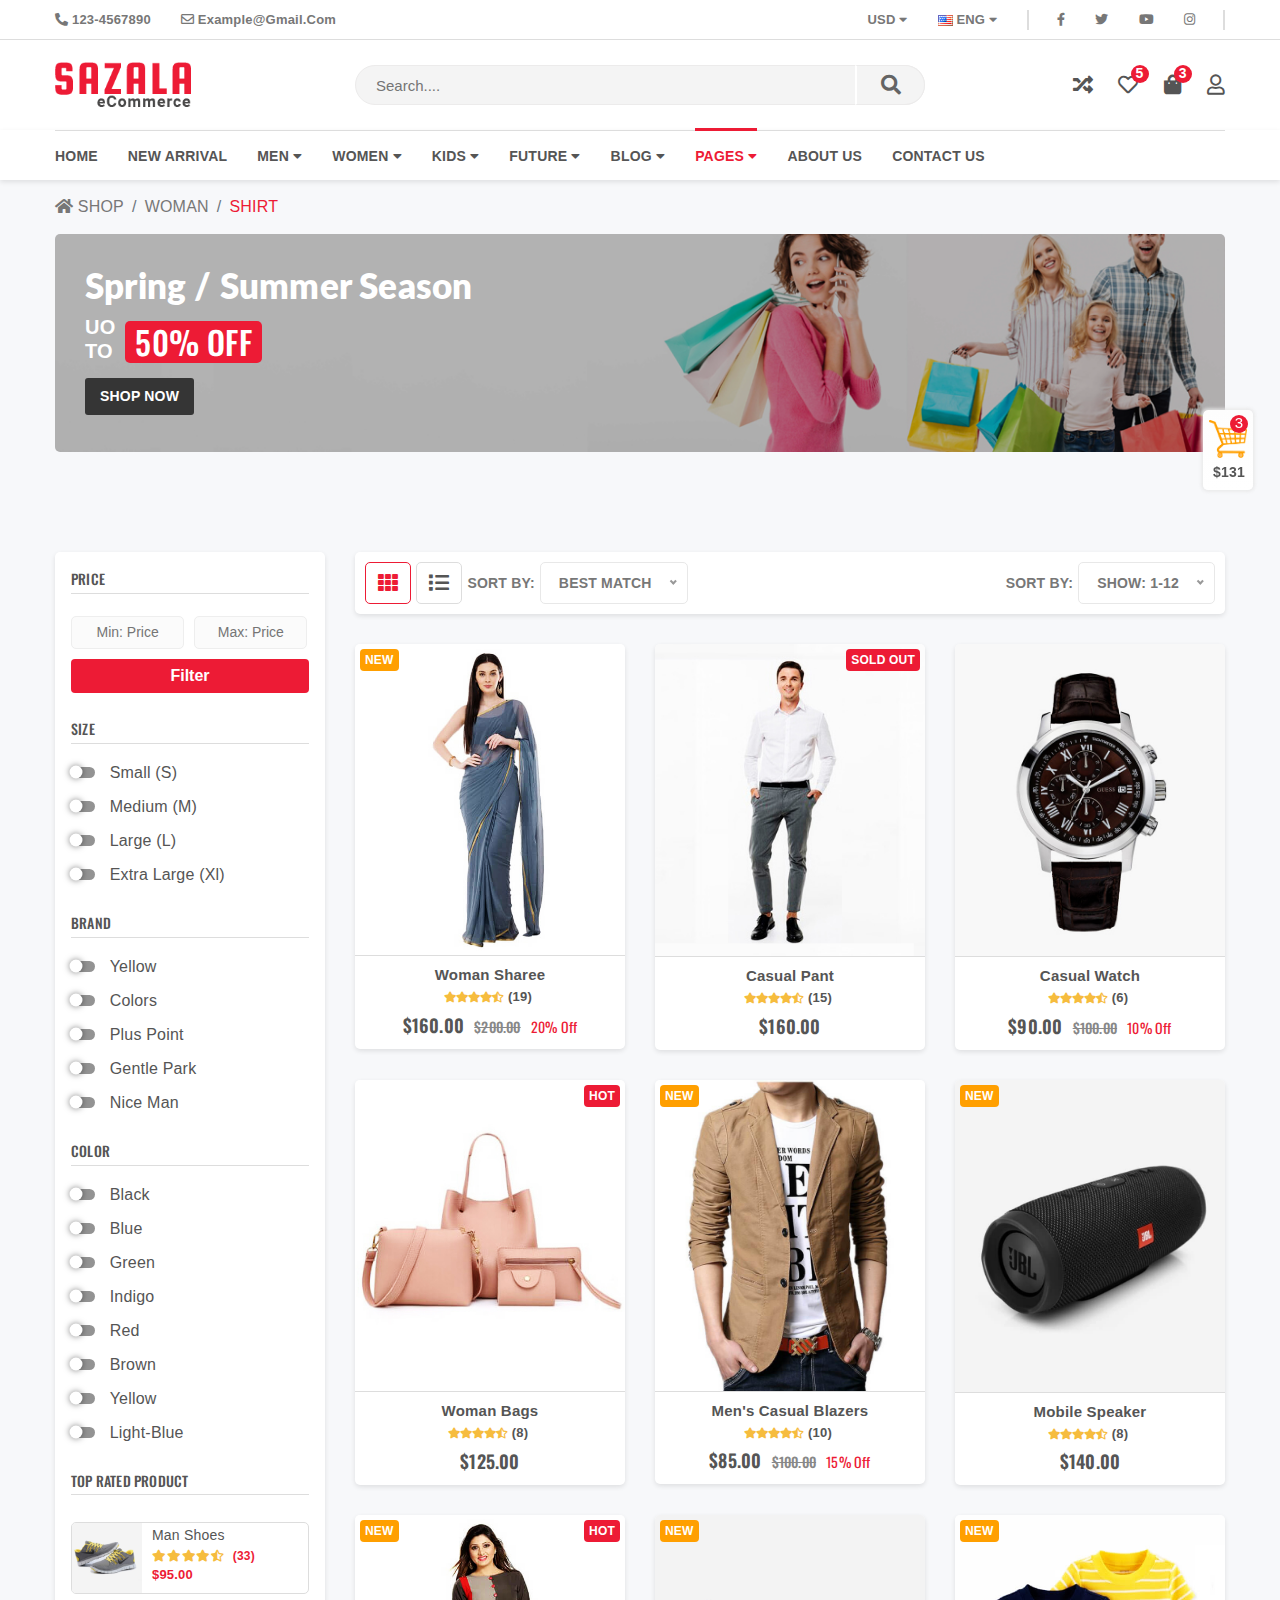
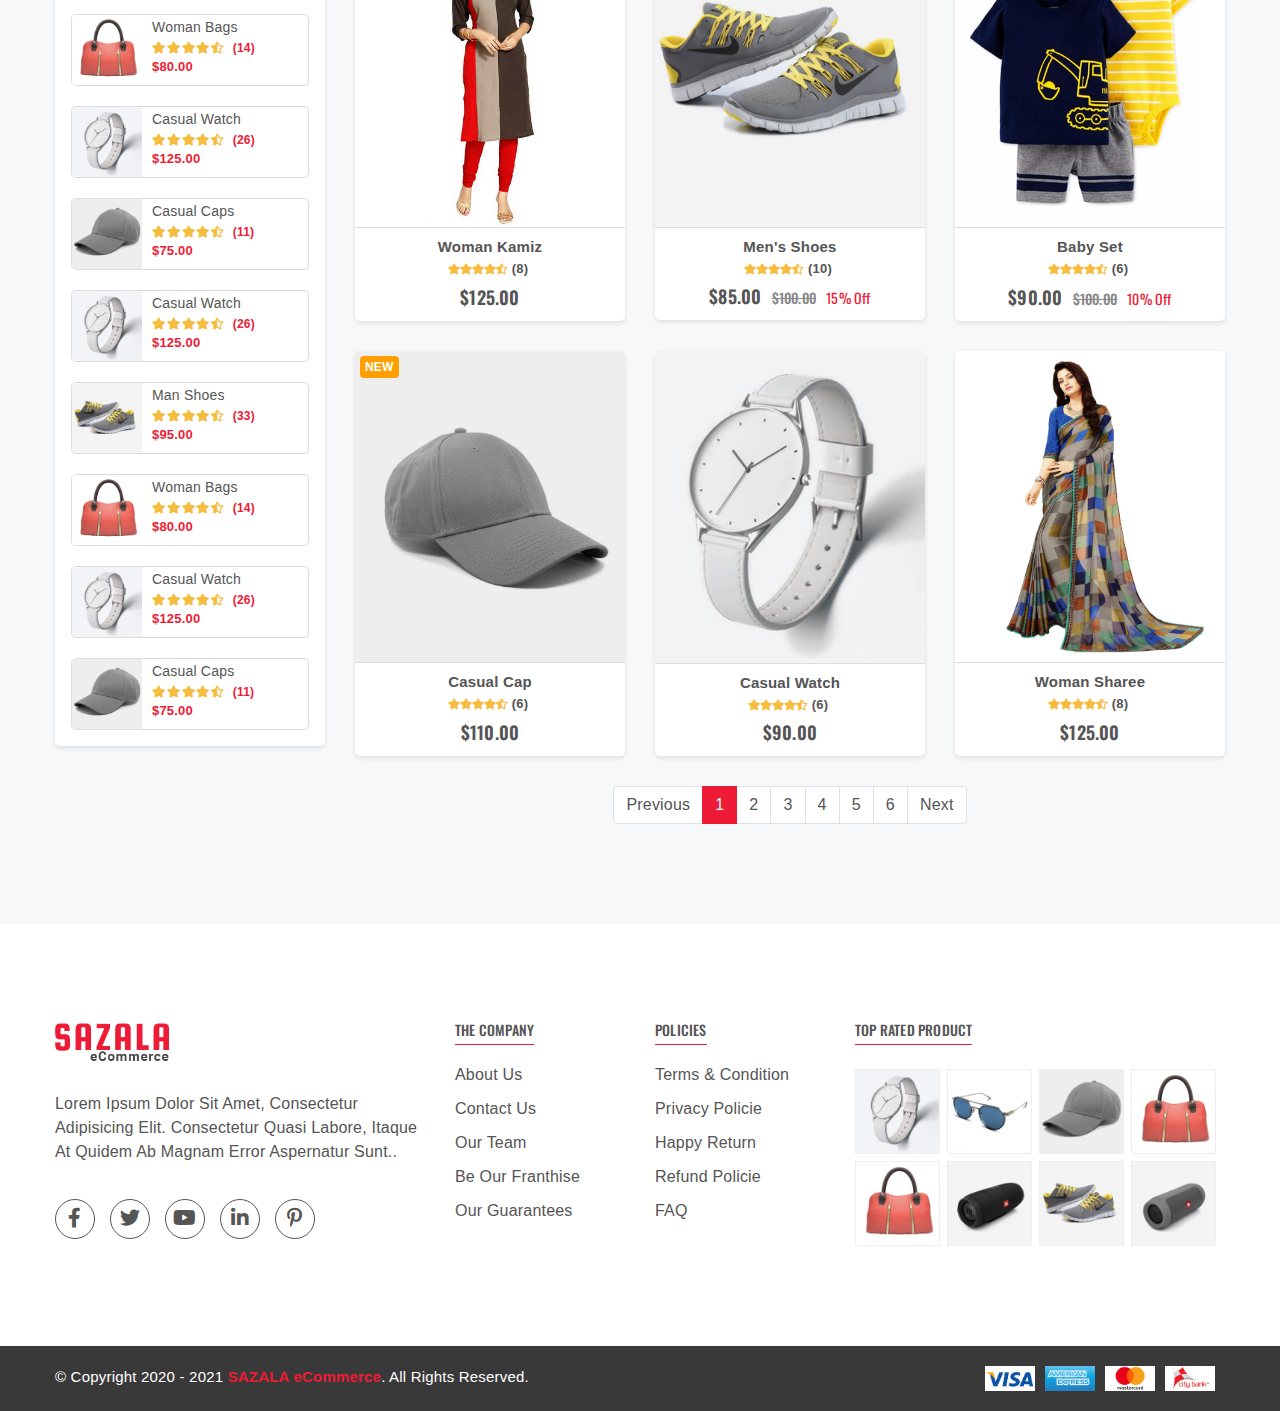
<file: product.html>
<!DOCTYPE html>
<html lang="en">

<head>
    <meta charset="UTF-8">
    <meta name="viewport" content="width=device-width, initial-scale=1, shrink-to-fit=no">
    <title>Sazala eCommerce</title>
    <!--favicon-->
    <link rel="icon" type="image/png" href="images/favicon.png">
    <!--bootstrap css-->
    <link rel="stylesheet" href="css/bootstrap.min.css">
    <!--fontawesome css-->
    <link rel="stylesheet" href="css/all.min.css">
    <!--animate css-->
    <link rel="stylesheet" href="css/animate.css">
    <!--slick slider css-->
    <link rel="stylesheet" href="css/slick.css">
    <!--nice select css-->
    <link rel="stylesheet" href="css/nice-select.css">
    <!--nice number css-->
    <link rel="stylesheet" href="css/jquery.nice-number.min.css">
    <!--mobile menu css-->
    <link rel="stylesheet" href="css/hs-menu.min.css">
    <!--main css-->
    <link rel="stylesheet" href="css/style.css">
    <!--responsive css-->
    <link rel="stylesheet" href="css/responsive.css">

</head>

<body>

    <!--==========================
           TOP BAR START
    ===========================-->
    <section id="top_bar">
        <div class="container">
            <div class="row">
                <div class="col-lg-6 col-md-6">
                    <ul class="top_left">
                        <li><a href="callto:123-4567890"><i class="fas fa-phone-alt"></i> 123-4567890</a></li>
                        <li><a href="mailto:example@gmail.com"><i class="far fa-envelope"></i> example@gmail.com</a></li>
                    </ul>
                </div>
                <div class="col-lg-6 col-md-6">
                    <ul class="top_right">
                        <li><a href="#">usd <i class="fas fa-caret-down"></i></a>
                            <ul class="topdown">
                                <li><a href="#">usd</a></li>
                                <li><a href="#">eur</a></li>
                                <li><a href="#">bd</a></li>
                            </ul>
                        </li>
                        <li><a href="#"><img src="images/usa.png" alt="usa"> eng <i class="fas fa-caret-down"></i></a>
                            <ul class="topdown">
                                <li><a href="#"><img src="images/usa.png" alt="usa"> eng </a></li>
                                <li><a href="#"><img src="images/fran.png" alt="usa"> fra </a></li>
                            </ul>
                        </li>
                        <li><a class="fb" href="#"><i class="fab fa-facebook-f"></i></a></li>
                        <li><a class="twi" href="#"><i class="fab fa-twitter"></i></a></li>
                        <li><a href="#"><i class="fab fa-youtube"></i></a></li>
                        <li><a href="#"><i class="fab fa-instagram"></i></a></li>
                    </ul>
                </div>
            </div>
        </div>
    </section>
    <!--==========================
           TOP BAR START
    ===========================-->


    <!--==========================
           HEADER START
    ===========================-->
    <header>
        <div class="container">
            <div class="row">
                <div class="col-lg-2 col-7 col-sm-5 col-md-3">
                    <div class="menu-trigger hs-menubar"> <i class="fas fa-bars"></i></div>
                    <div class="logo">
                        <a href="index.html"><img src="images/logo4.png" alt="stylegloballu"></a>
                    </div>
                </div>
                <div class="col-lg-6 offset-lg-1 col-md-6 d-none d-md-block">
                    <div class="header_right">
                        <div class="search_form">
                            <form action="#">
                                <input type="text" placeholder="Search....">
                                <button type="submit" value="submit">
                                    <i class="fa fa-search"></i>
                                </button>
                            </form>
                        </div>
                    </div>
                </div>
                <div class="col-lg-3 col-5 col-sm-7 col-md-3">
                    <ul class="header_icon">
                        <li>
                            <a href="compare.html" class="d_none"><i class="fas fa-random"></i></a>
                        </li>
                        <li>
                            <a href="wish_list.html" class="cart_icon d_none"><i class="far fa-heart"></i><span>5</span></a>
                        </li>
                        <li>
                            <a href="cart_view.html" class="cart_icon"><i class="fas fa-shopping-bag"></i> <span>3</span></a>
                            <ul class="mini-cart">
                                <li>
                                    <div class="cart-img">
                                        <a href="#"><img src="images/shirt11.jpg" alt="pant"></a>
                                    </div>
                                    <div class="cart-text">
                                        <h6><a href="#">casual shirt</a></h6>
                                        <div class="cart-price">
                                            <span class="new-price">$35.00</span>
                                            <span class="del"><del>$55.00</del></span>
                                        </div>
                                    </div>
                                    <div class="del-icon">
                                        <a href="#"><i class="far fa-trash-alt"></i></a>
                                    </div>
                                </li>
                                <li>
                                    <div class="cart-img">
                                        <a href="#"><img src="images/pant10.jpg" alt="pant"></a>
                                    </div>
                                    <div class="cart-text">
                                        <h6><a href="#">casual pant</a></h6>
                                        <div class="cart-price">
                                            <span class="new-price">$51.00</span>
                                            <span class="del"><del>$73.00</del></span>
                                        </div>
                                    </div>
                                    <div class="del-icon">
                                        <a href="#"><i class="far fa-trash-alt"></i></a>
                                    </div>
                                </li>
                                <li>
                                    <div class="cart-img">
                                        <a href="#"><img src="images/sharee-2.jpg" alt="sharee"></a>
                                    </div>
                                    <div class="cart-text">
                                        <h6><a href="#">woman sharee</a></h6>
                                        <div class="cart-price">
                                            <span class="new-price">$45.00</span>
                                            <span class="del"><del>$65.00</del></span>
                                        </div>
                                    </div>
                                    <div class="del-icon">
                                        <a href="#"><i class="far fa-trash-alt"></i></a>
                                    </div>
                                </li>
                                <li>
                                    <div class="total-price">
                                        <p class="total-text">sub total:</p>
                                        <p class="total-amount">$131.00</p>
                                    </div>
                                </li>
                                <li>
                                    <div class="cart-check">
                                        <a href="cart_view.html" class="view-cart btn common-btn">view cart</a>
                                        <a href="check_out.html" class="check-out btn common-btn"> checkout</a>
                                    </div>
                                </li>
                            </ul>
                        </li>
                        <li>
                            <a href="#" class="signin" data-toggle="modal" data-target="#signin"><i class="far fa-user"></i>
                            </a>
                        </li>
                    </ul>
                </div>
            </div>
        </div>
    </header>
    <!--==========================
           HEADER END
    ===========================-->


    <!--==========================
           NAV START   
    ===========================-->
    <nav class="menu">
        <div class="container">
            <div class="row">
                <div class="col-lg-12">
                    <ul class="main_menu">
                        <li><a href="index.html" class="small_logo" ><img src="images/logo4.png" alt="logo"></a></li>
                        <li><a href="index.html">home</a></li>
                        <li><a href="new-arrival.html">new arrival</a></li>
                        <li class="static"><a href="product.html">men <i class="fas fa-caret-down"></i></a>
                            <div class="mega_full">
                                <div class="row">
                                    <div class="col-lg-2">
                                        <ul class="mega_item">
                                            <li class="menu_title">shirt</li>
                                            <li><a href="#">casual shirt</a></li>
                                            <li><a href="#">formal shirt</a></li>
                                            <li><a href="#">Polo Shirts</a></li>
                                            <li><a href="#">Camp Shirts</a></li>
                                            <li><a href="#">Half-T-Shirts</a></li>
                                            <li><a href="#">Button-Up Shirts</a></li>
                                        </ul>
                                    </div>
                                    <div class="col-lg-2">
                                        <ul class="mega_item">
                                            <li class="menu_title">pant</li>
                                            <li><a href="#">Jeans Pants</a></li>
                                            <li><a href="#">Slim-Fit Trousers</a></li>
                                            <li><a href="#">Joggers Pants</a></li>
                                            <li><a href="#">Cargo Pants</a></li>
                                            <li><a href="#">Leather Pants</a></li>
                                        </ul>
                                    </div>
                                    <div class="col-lg-2">
                                        <ul class="mega_item">
                                            <li class="menu_title">Panjabi</li>
                                            <li><a href="#">Cotton Punjabi</a></li>
                                            <li><a href="#">Cotton Linen Kabli</a></li>
                                            <li><a href="#">Solid Color Panjabi</a></li>
                                            <li><a href="#">Mixed Cotton Panjabi</a></li>
                                            <li><a href="#">denim Panjabi</a></li>
                                        </ul>
                                    </div>
                                    <div class="col-lg-2">
                                        <ul class="mega_item">
                                            <li class="menu_title">t-shirt</li>
                                            <li><a href="#">Polo t shirt</a></li>
                                            <li><a href="#">Long sleeve</a></li>
                                            <li><a href="#">half sleeve T-shirt</a></li>
                                            <li><a href="#">V-neck t-shirt</a></li>
                                            <li><a href="#">Pocket T-shirt</a></li>
                                            <li><a href="#">Cap sleeve t-shirt</a></li>
                                        </ul>
                                    </div>
                                    <div class="col-lg-2">
                                        <ul class="mega_item">
                                            <li class="menu_title">others catagory</li>
                                            <li><a href="#">Watch</a></li>
                                            <li><a href="#">Sunglass</a></li>
                                            <li><a href="#">Caps</a></li>
                                            <li><a href="#">Wallet</a></li>
                                            <li><a href="#">Bags</a></li>
                                            <li><a href="#">Shoes</a></li>
                                        </ul>
                                    </div>
                                    <div class="col-lg-2">
                                        <div class="menu_img">
                                            <img src="images/menu_img_1.jpg" alt="menu" class="img-fluid w-100">
                                            <div class="img_text text-center">
                                                <p>up<br>to <br><span>60%</span>off</p>
                                                <a href="#" class="common-btn">shop now</a>
                                            </div>
                                        </div>
                                    </div>
                                </div>
                            </div>
                        </li>
                        <li class="static"><a href="product.html">women <i class="fas fa-caret-down"></i></a>
                            <div class="mega_full">
                                <div class="row">
                                    <div class="col-lg-2">
                                        <ul class="mega_item">
                                            <li class="menu_title">sharee</li>
                                            <li><a href="#">Jamdani Saree</a></li>
                                            <li><a href="#">Benarasi Silk Saree</a></li>
                                            <li><a href="#">Kasavu Saree</a></li>
                                            <li><a href="#">Bandhini Saree</a></li>
                                            <li><a href="#">Leheriya Saree</a></li>
                                            <li><a href="#">Phulkari Saree </a></li>
                                        </ul>
                                    </div>
                                    <div class="col-lg-2">
                                        <ul class="mega_item">
                                            <li class="menu_title">3 Piece</li>
                                            <li><a href="#">Silk</a></li>
                                            <li><a href="#">Georgette</a></li>
                                            <li><a href="#">Embroidery</a></li>
                                            <li><a href="#">printed</a></li>
                                            <li><a href="#">lawn</a></li>
                                            <li><a href="#">Bandhini</a></li>
                                        </ul>
                                    </div>
                                    <div class="col-lg-2">
                                        <ul class="mega_item">
                                            <li class="menu_title">1 Piece</li>
                                            <li><a href="#">Jumpsuits</a></li>
                                            <li><a href="#">Western Dresses</a></li>
                                            <li><a href="#">Rompers</a></li>
                                            <li><a href="#">Babydoll Dresses</a></li>
                                            <li><a href="#">One Piece Bodysuit</a></li>
                                            <li><a href="#">Dungarees</a></li>
                                        </ul>
                                    </div>
                                    <div class="col-lg-2">
                                        <ul class="mega_item">
                                            <li class="menu_title">salwar kameez</li>
                                            <li><a href="#">printed</a></li>
                                            <li><a href="#">lawn</a></li>
                                            <li><a href="#">Bandhini</a></li>
                                            <li><a href="#">Embroidery</a></li>
                                            <li><a href="#">Silk</a></li>
                                            <li><a href="#">Georgette</a></li>
                                        </ul>
                                    </div>
                                    <div class="col-lg-2">
                                        <ul class="mega_item">
                                            <li class="menu_title">categories</li>
                                            <li><a href="#">Mackup box</a></li>
                                            <li><a href="#">Beauty cream</a></li>
                                            <li><a href="#">Bags</a></li>
                                            <li><a href="#">Shoes</a></li>
                                            <li><a href="#">glasses</a></li>
                                        </ul>
                                    </div>
                                    <div class="col-lg-2">
                                        <div class="menu_img">
                                            <img src="images/menu_img_2.jpg" alt="menu" class="img-fluid w-100">
                                            <div class="img_text text-center">
                                                <p>up<br>to <br><span>35%</span>off</p>
                                                <a href="#" class="common-btn">shop now</a>
                                            </div>
                                        </div>
                                    </div>
                                </div>
                            </div>
                        </li>
                        <li class="static"><a href="product.html">Kids <i class="fas fa-caret-down"></i></a>
                            <div class="mega_full">
                                <div class="row">
                                    <div class="col-lg-2">
                                        <ul class="mega_item">
                                            <li class="menu_title">shirt</li>
                                            <li><a href="#">casual shirt</a></li>
                                            <li><a href="#">formal shirt</a></li>
                                            <li><a href="#">Polo Shirts</a></li>
                                            <li><a href="#">Camp Shirts</a></li>
                                            <li><a href="#">Half-T-Shirts</a></li>
                                            <li><a href="#">Button-Up Shirts</a></li>
                                        </ul>
                                    </div>
                                    <div class="col-lg-2">
                                        <ul class="mega_item">
                                            <li class="menu_title">pant</li>
                                            <li><a href="#">Jeans Pants</a></li>
                                            <li><a href="#">Slim-Fit Trousers</a></li>
                                            <li><a href="#">Joggers Pants</a></li>
                                            <li><a href="#">Cargo Pants</a></li>
                                            <li><a href="#">Leather Pants</a></li>
                                        </ul>
                                    </div>
                                    <div class="col-lg-2">
                                        <ul class="mega_item">
                                            <li class="menu_title">Panjabi</li>
                                            <li><a href="#">Cotton Punjabi</a></li>
                                            <li><a href="#">Cotton Linen Kabli</a></li>
                                            <li><a href="#">Solid Color Panjabi</a></li>
                                            <li><a href="#">Mixed Cotton Panjabi</a></li>
                                            <li><a href="#">denim Panjabi</a></li>
                                        </ul>
                                    </div>
                                    <div class="col-lg-2">
                                        <ul class="mega_item">
                                            <li class="menu_title">t-shirt</li>
                                            <li><a href="#">Polo t shirt</a></li>
                                            <li><a href="#">Long sleeve</a></li>
                                            <li><a href="#">half sleeve T-shirt</a></li>
                                            <li><a href="#">V-neck t-shirt</a></li>
                                            <li><a href="#">Pocket T-shirt</a></li>
                                            <li><a href="#">Cap sleeve t-shirt</a></li>
                                        </ul>
                                    </div>
                                    <div class="col-lg-2">
                                        <ul class="mega_item">
                                            <li class="menu_title">others catagory</li>
                                            <li><a href="#">Watch</a></li>
                                            <li><a href="#">Sunglass</a></li>
                                            <li><a href="#">Caps</a></li>
                                            <li><a href="#">Wallet</a></li>
                                            <li><a href="#">Bags</a></li>
                                            <li><a href="#">Shoes</a></li>
                                        </ul>
                                    </div>
                                    <div class="col-lg-2">
                                        <div class="menu_img">
                                            <img src="images/menu_img_3.jpg" alt="menu" class="img-fluid w-100">
                                            <div class="img_text text-center">
                                                <p>up<br>to <br><span>30%</span>off</p>
                                                <a href="#" class="common-btn">shop now</a>
                                            </div>
                                        </div>
                                    </div>
                                </div>
                            </div>
                        </li>
                        <li class="static"><a href="product.html">future <i class="fas fa-caret-down"></i></a>
                            <div class="mega_full">
                                <div class="row">
                                    <div class="col-lg-2">
                                        <ul class="mega_item">
                                            <li class="menu_title">men</li>
                                            <li><a href="#">casual shirt</a></li>
                                            <li><a href="#">formal pant</a></li>
                                            <li><a href="#">panjabi</a></li>
                                            <li><a href="#">bags</a></li>
                                            <li><a href="#">casual shoes</a></li>
                                            <li><a href="#">Wallet</a></li>
                                        </ul>
                                    </div>
                                    <div class="col-lg-2">
                                        <ul class="mega_item">
                                            <li class="menu_title">women</li>
                                            <li><a href="#">printed sharee</a></li>
                                            <li><a href="#">kurti</a></li>
                                            <li><a href="#">bouticks 3 Piece</a></li>
                                            <li><a href="#">3 Piece</a></li>
                                            <li><a href="#">tops</a></li>
                                            <li><a href="#">lagins</a></li>
                                        </ul>
                                    </div>
                                    <div class="col-lg-2">
                                        <ul class="mega_item">
                                            <li class="menu_title">kids</li>
                                            <li><a href="#">panjabi set</a></li>
                                            <li><a href="#">baby pants set</a></li>
                                            <li><a href="#">shoes</a></li>
                                            <li><a href="#">caps</a></li>
                                            <li><a href="#">pants</a></li>
                                            <li><a href="#">baby shirts set</a></li>
                                        </ul>
                                    </div>
                                    <div class="col-lg-2">
                                        <ul class="mega_item">
                                            <li class="menu_title">accessories</li>
                                            <li><a href="#">parts bag</a></li>
                                            <li><a href="#">side bag</a></li>
                                            <li><a href="#">Makeup box</a></li>
                                            <li><a href="#">others_4</a></li>
                                        </ul>
                                    </div>
                                    <div class="col-lg-4">
                                        <div class="menu_img">
                                            <img src="images/menu_img_4.jpg" alt="menu" class="img-fluid w-100">
                                            <div class="img_text text-center">
                                                <p>coming soon</p>
                                            </div>
                                        </div>
                                    </div>
                                </div>
                            </div>
                        </li>
                        <li>
                            <a href="blog_list.html">blog <i class="fas fa-caret-down"></i></a>
                            <ul class="menu_droap_down">
                                <li><a href="blog_grid.html">blog grid view</a></li>
                                <li><a href="blog_list.html">blog list view</a></li>
                            </ul>
                        </li>
                        <li>
                            <a href="#" class="active">pages <i class="fas fa-caret-down"></i></a>
                            <ul class="menu_droap_down">
                                <li><a href="product.html" class="active">product</a></li>
                                <li><a href="product-details.html">product details</a></li>
                                <li><a href="check_out.html">check out</a></li>
                                <li><a href="profile.html">account</a></li>
                                <li><a href="404.html">404/Error</a></li>
                            </ul>
                        </li>
                        <li>
                            <a href="about.html">about us</a>
                        </li>
                        <li>
                            <a href="contact.html">contact us</a>
                        </li>
                    </ul>
                </div>
            </div>
        </div>
    </nav>
    <!--==========================
           NAV END
    ===========================-->


    <!--=====MOBILE MENU START=====-->
    <div class="hs-navigation">
        <div class="search_form d-md-none">
            <form action="#">
                <input type="text" placeholder="Search....">
                <button type="submit" value="submit">
                    <i class="fa fa-search"></i>
                </button>
            </form>
        </div>
        <ul class="nav-links">
            <li class="has-child">
                <a class="single_menu" href="index.html">home </a>
            </li>
            <li class="has-child">
                <a class="single_menu" href="new-arrival.html">new arrival </a>
            </li>
            <li class="has-child">
                <span class="its-parent">
                    <span class="icon"></span>men <i class="fas fa-angle-down"></i></span>
                <ul class="its-children">

                    <li class="has-child">
                        <span class="its-parent">shirt <i class="fas fa-angle-down"></i></span>
                        <ul class="its-children">
                            <li> <a href="#1">shirt 1</a></li>
                            <li> <a href="#1">shirt 2</a></li>
                            <li> <a href="#1">shirt 3</a></li>
                            <li> <a href="#1">shirt 4</a></li>
                            <li> <a href="#1">shirt 5</a></li>
                        </ul>
                    </li>

                    <li class="has-child">
                        <span class="its-parent">pant <i class="fas fa-angle-down"></i></span>
                        <ul class="its-children">
                            <li> <a href="#1">pant 1</a></li>
                            <li> <a href="#1">pant 2</a></li>
                            <li> <a href="#1">pant 3</a></li>
                            <li> <a href="#1">pant 4</a></li>
                            <li> <a href="#1">pant 5</a></li>
                        </ul>
                    </li>
                    <li class="has-child">
                        <span class="its-parent">panjabi <i class="fas fa-angle-down"></i></span>
                        <ul class="its-children">
                            <li> <a href="#1">panjabi 1</a></li>
                            <li> <a href="#1">panjabi 2</a></li>
                            <li> <a href="#1">panjabi 3</a></li>
                            <li> <a href="#1">panjabi 4</a></li>
                            <li> <a href="#1">panjabi 5</a></li>
                        </ul>
                    </li>
                    <li class="has-child">
                        <span class="its-parent">t-shirt <i class="fas fa-angle-down"></i></span>
                        <ul class="its-children">
                            <li> <a href="#1">t-shirt 1</a></li>
                            <li> <a href="#1">t-shirt 2</a></li>
                            <li> <a href="#1">t-shirt 3</a></li>
                            <li> <a href="#1">t-shirt 4</a></li>
                            <li> <a href="#1">t-shirt 5</a></li>
                        </ul>
                    </li>
                    <li class="has-child">
                        <span class="its-parent">catagory <i class="fas fa-angle-down"></i></span>
                        <ul class="its-children">
                            <li> <a href="#1">catagory 1</a></li>
                            <li> <a href="#1">catagory 2</a></li>
                            <li> <a href="#1">catagory 3</a></li>
                            <li> <a href="#1">catagory 4</a></li>
                            <li> <a href="#1">catagory 5</a></li>
                        </ul>
                    </li>
                </ul>
            </li>
            <li class="has-child">
                <span class="its-parent">
                    <span class="icon"></span>women<i class="fas fa-angle-down"></i></span>
                <ul class="its-children">

                    <li class="has-child">
                        <span class="its-parent">sharee<i class="fas fa-angle-down"></i></span>
                        <ul class="its-children">
                            <li> <a href="#1">sharee 1</a></li>
                            <li> <a href="#1">sharee 2</a></li>
                            <li> <a href="#1">sharee 3</a></li>
                            <li> <a href="#1">sharee 4</a></li>
                            <li> <a href="#1">sharee 5</a></li>
                        </ul>
                    </li>

                    <li class="has-child">
                        <span class="its-parent">3 pcs<i class="fas fa-angle-down"></i></span>
                        <ul class="its-children">
                            <li> <a href="#1">3_pcs 1</a></li>
                            <li> <a href="#1">3_pcs 2</a></li>
                            <li> <a href="#1">3_pcs 3</a></li>
                            <li> <a href="#1">3_pcs 4</a></li>
                            <li> <a href="#1">3_pcs 5</a></li>
                        </ul>
                    </li>
                    <li class="has-child">
                        <span class="its-parent">1 pcs<i class="fas fa-angle-down"></i></span>
                        <ul class="its-children">
                            <li> <a href="#1">1_pcs 1</a></li>
                            <li> <a href="#1">1_pcs 2</a></li>
                            <li> <a href="#1">1_pcs 3</a></li>
                            <li> <a href="#1">1_pcs 4</a></li>
                            <li> <a href="#1">1_pcs 5</a></li>
                        </ul>
                    </li>
                    <li class="has-child">
                        <span class="its-parent">salwar kameez<i class="fas fa-angle-down"></i></span>
                        <ul class="its-children">
                            <li> <a href="#1">salwar kameez 1</a></li>
                            <li> <a href="#1">salwar kameez 2</a></li>
                            <li> <a href="#1">salwar kameez 3</a></li>
                            <li> <a href="#1">salwar kameez 4</a></li>
                            <li> <a href="#1">salwar kameez 5</a></li>
                        </ul>
                    </li>
                    <li class="has-child">
                        <span class="its-parent">categories<i class="fas fa-angle-down"></i></span>
                        <ul class="its-children">
                            <li> <a href="#1">categories 1</a></li>
                            <li> <a href="#1">categories 2</a></li>
                            <li> <a href="#1">categories 3</a></li>
                            <li> <a href="#1">categories 4</a></li>
                            <li> <a href="#1">categories 5</a></li>
                        </ul>
                    </li>
                </ul>
            </li>
            <li class="has-child">
                <span class="its-parent">
                    <span class="icon"></span>Kids<i class="fas fa-angle-down"></i></span>
                <ul class="its-children">

                    <li class="has-child">
                        <span class="its-parent">pant<i class="fas fa-angle-down"></i></span>
                        <ul class="its-children">
                            <li> <a href="#1">pant 1</a></li>
                            <li> <a href="#1">pant 2</a></li>
                            <li> <a href="#1">pant 3</a></li>
                            <li> <a href="#1">pant 4</a></li>
                            <li> <a href="#1">pant 5</a></li>
                        </ul>
                    </li>

                    <li class="has-child">
                        <span class="its-parent">shirt<i class="fas fa-angle-down"></i></span>
                        <ul class="its-children">
                            <li> <a href="#1">shirt 1</a></li>
                            <li> <a href="#1">shirt 2</a></li>
                            <li> <a href="#1">shirt 3</a></li>
                            <li> <a href="#1">shirt 4</a></li>
                            <li> <a href="#1">shirt 5</a></li>
                        </ul>
                    </li>
                    <li class="has-child">
                        <span class="its-parent">t-shirt<i class="fas fa-angle-down"></i></span>
                        <ul class="its-children">
                            <li> <a href="#1">t-shirt 1</a></li>
                            <li> <a href="#1">t-shirt 2</a></li>
                            <li> <a href="#1">t-shirt 3</a></li>
                            <li> <a href="#1">t-shirt 4</a></li>
                            <li> <a href="#1">t-shirt 5</a></li>
                        </ul>
                    </li>
                    <li class="has-child">
                        <span class="its-parent">fotua<i class="fas fa-angle-down"></i></span>
                        <ul class="its-children">
                            <li> <a href="#1">fotua 1</a></li>
                            <li> <a href="#1">fotua 2</a></li>
                            <li> <a href="#1">fotua 3</a></li>
                            <li> <a href="#1">fotua 4</a></li>
                            <li> <a href="#1">fotua 5</a></li>
                        </ul>
                    </li>
                    <li class="has-child">
                        <span class="its-parent">categories<i class="fas fa-angle-down"></i></span>
                        <ul class="its-children">
                            <li> <a href="#1">categories 1</a></li>
                            <li> <a href="#1">categories 2</a></li>
                            <li> <a href="#1">categories 3</a></li>
                            <li> <a href="#1">categories 4</a></li>
                            <li> <a href="#1">categories 5</a></li>
                        </ul>
                    </li>
                </ul>
            </li>
            <li class="has-child">
                <span class="its-parent">
                    <span class="icon"></span>future<i class="fas fa-angle-down"></i></span>
                <ul class="its-children">

                    <li class="has-child">
                        <span class="its-parent">men <i class="fas fa-angle-down"></i></span>
                        <ul class="its-children">
                            <li> <a href="#1">men 1</a></li>
                            <li> <a href="#1">men 2</a></li>
                            <li> <a href="#1">men 3</a></li>
                            <li> <a href="#1">men 4</a></li>
                            <li> <a href="#1">men 5</a></li>
                        </ul>
                    </li>

                    <li class="has-child">
                        <span class="its-parent">woman <i class="fas fa-angle-down"></i></span>
                        <ul class="its-children">
                            <li> <a href="#1">woman 1</a></li>
                            <li> <a href="#1">woman 2</a></li>
                            <li> <a href="#1">woman 3</a></li>
                            <li> <a href="#1">woman 4</a></li>
                            <li> <a href="#1">woman 5</a></li>
                        </ul>
                    </li>
                    <li class="has-child">
                        <span class="its-parent">kids<i class="fas fa-angle-down"></i></span>
                        <ul class="its-children">
                            <li> <a href="#1">kids 1</a></li>
                            <li> <a href="#1">kids 2</a></li>
                            <li> <a href="#1">kids 3</a></li>
                            <li> <a href="#1">kids 4</a></li>
                            <li> <a href="#1">kids 5</a></li>
                        </ul>
                    </li>
                </ul>
            </li>
            <li class="has-child">
                <span class="its-parent">
                    <span class="icon"></span>blog <i class="fas fa-angle-down"></i></span>
                <ul class="its-children">
                    <li class="has-child">
                        <a href="blog_list.html">blog list view</a>
                        <a href="blog_grid.html">blog grid view</a>
                    </li>
                </ul>
            </li>
            <li class="has-child">
                <span class="its-parent">
                    <span class="icon"></span>pages <i class="fas fa-angle-down"></i></span>
                <ul class="its-children">
                    <li class="has-child">
                        <a href="product.html">product</a>
                        <a href="product-details.html">product details</a>
                        <a href="cart_view.html">cart view</a>
                        <a href="check_out.html">check out</a>
                        <a href="wish_list.html">wishlist</a>
                        <a href="compare.html">compare</a>
                        <a href="contact.html">account</a>
                        <a href="404.html">404/Error</a>
                    </li>
                </ul>
            </li>
            <li class="has-child">
                <a class="single_menu" href="index.html"> about us</a>
            </li>
            <li class="has-child">
                <a class="single_menu" href="product.html">contact us </a>
            </li>
        </ul>
    </div>
    <!--=====MOBILE MENU START=====-->


    <!--===========SIGN IN START============-->
    <section id="account">
        <div class="container">
            <div class="row">
                <div class="col-lg-12">
                    <div class="modal fade" id="signin" tabindex="-1" aria-labelledby="signin" aria-hidden="true">
                        <div class="modal-dialog">
                            <div class="modal-content">
                                <div class="modal-header">
                                    <ul class="nav nav-tabs" id="myTab" role="tablist">
                                        <li class="nav-item">
                                            <a class="nav-link active" id="home-tab" data-toggle="tab" href="#Sign_in" role="tab" aria-controls="Sign_in" aria-selected="true">Sign in</a>
                                        </li>
                                        <li class="nav-item">
                                            <a class="nav-link" id="profile-tab" data-toggle="tab" href="#Register" role="tab" aria-controls="Register" aria-selected="false">Register</a>
                                        </li>
                                    </ul>
                                    <button type="button" class="close" data-dismiss="modal" aria-label="Close">
                                        <span aria-hidden="true">&times;</span>
                                    </button>
                                </div>
                                <div class="modal-body">
                                    <div class="tab-content" id="myTabContent">
                                        <div class="tab-pane fade show active" id="Sign_in" role="tabpanel" aria-labelledby="home-tab">
                                            <div class="signin_area">
                                                <form>
                                                    <label>Username or email:</label>
                                                    <input type="text" placeholder="Username Or Email" class="user">
                                                    <label>Pasword:</label>
                                                    <input type="text" placeholder="Password" class="pass">
                                                    <div class="check_box">
                                                        <input type="checkbox" id="signin-remember" name="signin-remember">
                                                        <label for="signin-remember">Remember me</label>
                                                        <a href="#" class="lost-link ml-auto">Lost your password?</a>
                                                    </div>
                                                    <button class="btn common-btn">sign in</button>
                                                    <div class="signin_link">
                                                        <p>Sign in with social account</p>
                                                        <ul>
                                                            <li><a href="#"><i class="fab fa-facebook-f"></i></a></li>
                                                            <li><a href="#"><i class="fab fa-google"></i></a></li>
                                                            <li><a href="#"><i class="fab fa-twitter"></i></a></li>
                                                        </ul>
                                                    </div>
                                                </form>
                                            </div>
                                        </div>
                                        <div class="tab-pane fade" id="Register" role="tabpanel" aria-labelledby="profile-tab">
                                            <div class="signin_area">
                                                <form>
                                                    <label>Your email:</label>
                                                    <input type="text" placeholder="Email" class="user">
                                                    <label>Pasword:</label>
                                                    <input type="text" placeholder="Password" class="pass">
                                                    <div class="check_box">
                                                        <input type="checkbox" id="privacy_agree" name="privacy_agree">
                                                        <label for="privacy_agree">I agree to the privacy policy</label>
                                                    </div>
                                                    <button class="btn common-btn">sign in</button>
                                                    <div class="signin_link">
                                                        <p>Sign in with social account</p>
                                                        <ul>
                                                            <li><a href="#"><i class="fab fa-facebook-f"></i></a></li>
                                                            <li><a href="#"><i class="fab fa-google"></i></a></li>
                                                            <li><a href="#"><i class="fab fa-twitter"></i></a></li>
                                                        </ul>
                                                    </div>
                                                </form>
                                            </div>
                                        </div>
                                    </div>
                                </div>
                            </div>
                        </div>
                    </div>
                </div>
            </div>
        </div>
    </section>
    <!--===========SIGN IN END=============-->


    <!--=====BREADCRUMB START=====-->
    <div class="breadcrumb-area">
        <div class="container">
            <div class="row">
                <div class="col-xl-12">
                    <ol class="breadcrumb">
                        <li class="breadcrumb-item"><a href="#"><i class="fa fa-home" aria-hidden="true"></i> shop</a></li>
                        <li class="breadcrumb-item"><a href="#">woman</a></li>
                        <li class="breadcrumb-item active" aria-current="page">shirt</li>
                    </ol>
                </div>
            </div>
        </div>
    </div>
    <!--=====BREADCRUMB END=====-->


    <!--==========================
          SHOP PAGE START
    ===========================-->
    <section id="shop-area">
        <div class="container">
            <div class="row">
                <div class="col-12">
                    <div class="shope_banner">
                        <div class="shop_banner_overlay">
                            <div class="shope_banner_text">
                                <h4>Spring / Summer Season</h4>
                                <p class="shope_small_text">uo <br> to</p>
                                <h2>50% OFF</h2>
                            </div>
                            <a href="product.html" class="common-btn">shop now</a>
                        </div>
                    </div>
                </div>
            </div>
            <div class="row">
                <div class="col-lg-3 col-12 col-sm-12 col-md-4">
                    <div class="sidebar_bg">
                        <div class="shop-sidebar">
                           <h5>price</h5>
                            <form>
                                <input type="text" placeholder="Min: Price" class="input_1">
                                <input type="text" placeholder="Max: Price">
                                <button type="submit">filter </button>
                            </form>
                        </div>
                        <div class="shop-sidebar">
                            <h5>size</h5>
                            <ul>
                                <li>
                                   <input type="checkbox" id="small" name="small">
                                   <label for="small">Small (s)</label>
                                   <a href="#">
                                   </a>
                                </li>
                                <li>
                                   <input type="checkbox" id="Medium" name="Medium">
                                   <label for="Medium">Medium (m)</label>
                                </li>
                                <li>
                                   <input type="checkbox" id="Large" name="Large">
                                   <label for="Large">Large (l)</label>
                                </li>
                                <li>
                                   <input type="checkbox" id="Extra_larg" name="Extra_larg">
                                   <label for="Extra_larg">Extra Large (xl)</label>
                                </li>
                            </ul>
                        </div>
                        <div class="shop-sidebar">
                            <h5>brand</h5>
                            <ul>
                                <li>
                                   <input type="checkbox" id="yellow" name="yellow">
                                   <label for="yellow">Yellow</label>
                                </li>
                                <li>
                                   <input type="checkbox" id="colors" name="colors">
                                   <label for="colors">colors</label>
                                </li>
                                <li>
                                   <input type="checkbox" id="plus_point" name="plus_point">
                                   <label for="plus_point">plus point</label>
                                </li>
                                <li>
                                   <input type="checkbox" id="gentle_park" name="gentle_park">
                                   <label for="gentle_park">gentle park</label>
                                </li>
                                <li>
                                   <input type="checkbox" id="nice_man" name="nice_man">
                                   <label for="nice_man">nice man</label>
                                </li>
                            </ul>
                        </div>
                        <div class="shop-sidebar">
                            <h5>color</h5>
                            <ul class="color_bar">
                                <li>
                                   <input type="checkbox" id="black" name="black">
                                   <label for="black">Black</label> 
                                </li>
                                <li>
                                    <input type="checkbox" id="Blue" name="Blue">
                                   <label for="Blue">Blue</label> 
                                </li>
                                <li>
                                    <input type="checkbox" id="Green" name="Green">
                                   <label for="Green">Green</label> 
                                </li>
                                <li>
                                    <input type="checkbox" id="Indigo" name="Indigo">
                                   <label for="Indigo">Indigo</label> 
                                </li>
                                <li>
                                    <input type="checkbox" id="red" name="red">
                                   <label for="red">red</label> 
                                </li>
                                <li>
                                   <input type="checkbox" id="Brown" name="Brown">
                                   <label for="Brown">Brown</label> 
                                </li>
                                <li>
                                   <input type="checkbox" id="Yellow" name="Yellow">
                                   <label for="Yellow">Yellow</label> 
                                </li>
                                <li>
                                   <input type="checkbox" id="Light-Blue" name="Light-Blue">
                                   <label for="Light-Blue">Light-Blue</label> 
                                </li>
                            </ul>
                        </div>
                        <div class="shop-sidebar">
                            <h5>top rated product</h5>
                            <div class="mix_item_area">
                                <a href="product-details.html">
                                    <img src="images/small_img_7.jpg" alt="speaker" class="img-fluid w-100">
                                </a>
                                <div class="mix_text">
                                    <a href="product-details.html">man shoes</a>
                                    <p class="rating">
                                        <i class="fas fa-star"></i>
                                        <i class="fas fa-star"></i>
                                        <i class="fas fa-star"></i>
                                        <i class="fas fa-star"></i>
                                        <i class="fas fa-star-half-alt"></i>
                                        (33)
                                    </p>
                                    <p>$95.00</p>
                                </div>
                            </div>
                            <div class="mix_item_area">
                                <a href="product-details.html">
                                    <img src="images/small_img_8.jpg" alt="speaker" class="img-fluid w-100">
                                </a>
                                <div class="mix_text">
                                    <a href="product-details.html">woman bags</a>
                                    <p class="rating">
                                        <i class="fas fa-star"></i>
                                        <i class="fas fa-star"></i>
                                        <i class="fas fa-star"></i>
                                        <i class="fas fa-star"></i>
                                        <i class="fas fa-star-half-alt"></i>
                                        (14)
                                    </p>
                                    <p>$80.00</p>
                                </div>
                            </div>
                            <div class="mix_item_area">
                                <a href="product-details.html">
                                    <img src="images/small_img_2.jpg" alt="speaker" class="img-fluid w-100">
                                </a>
                                <div class="mix_text">
                                    <a href="product-details.html">casual watch</a>
                                    <p class="rating">
                                        <i class="fas fa-star"></i>
                                        <i class="fas fa-star"></i>
                                        <i class="fas fa-star"></i>
                                        <i class="fas fa-star"></i>
                                        <i class="fas fa-star-half-alt"></i>
                                        (26)
                                    </p>
                                    <p>$125.00</p>
                                </div>
                            </div>
                            <div class="mix_item_area">
                                <a href="product-details.html">
                                    <img src="images/small_img_9.jpg" alt="speaker" class="img-fluid w-100">
                                </a>
                                <div class="mix_text">
                                    <a href="product-details.html">casual caps</a>
                                    <p class="rating">
                                        <i class="fas fa-star"></i>
                                        <i class="fas fa-star"></i>
                                        <i class="fas fa-star"></i>
                                        <i class="fas fa-star"></i>
                                        <i class="fas fa-star-half-alt"></i>
                                        (11)
                                    </p>
                                    <p>$75.00</p>
                                </div>
                            </div>
                            <div class="mix_item_area">
                                <a href="product-details.html">
                                    <img src="images/small_img_2.jpg" alt="speaker" class="img-fluid w-100">
                                </a>
                                <div class="mix_text">
                                    <a href="product-details.html">casual watch</a>
                                    <p class="rating">
                                        <i class="fas fa-star"></i>
                                        <i class="fas fa-star"></i>
                                        <i class="fas fa-star"></i>
                                        <i class="fas fa-star"></i>
                                        <i class="fas fa-star-half-alt"></i>
                                        (26)
                                    </p>
                                    <p>$125.00</p>
                                </div>
                            </div>
                            <div class="mix_item_area">
                                <a href="product-details.html">
                                    <img src="images/small_img_7.jpg" alt="speaker" class="img-fluid w-100">
                                </a>
                                <div class="mix_text">
                                    <a href="product-details.html">man shoes</a>
                                    <p class="rating">
                                        <i class="fas fa-star"></i>
                                        <i class="fas fa-star"></i>
                                        <i class="fas fa-star"></i>
                                        <i class="fas fa-star"></i>
                                        <i class="fas fa-star-half-alt"></i>
                                        (33)
                                    </p>
                                    <p>$95.00</p>
                                </div>
                            </div>
                            <div class="mix_item_area d-lg-none d-xl-block">
                                <a href="product-details.html">
                                    <img src="images/small_img_8.jpg" alt="speaker" class="img-fluid w-100">
                                </a>
                                <div class="mix_text">
                                    <a href="product-details.html">woman bags</a>
                                    <p class="rating">
                                        <i class="fas fa-star"></i>
                                        <i class="fas fa-star"></i>
                                        <i class="fas fa-star"></i>
                                        <i class="fas fa-star"></i>
                                        <i class="fas fa-star-half-alt"></i>
                                        (14)
                                    </p>
                                    <p>$80.00</p>
                                </div>
                            </div>
                            <div class="mix_item_area d-lg-none d-xl-block">
                                <a href="product-details.html">
                                    <img src="images/small_img_2.jpg" alt="speaker" class="img-fluid w-100">
                                </a>
                                <div class="mix_text">
                                    <a href="product-details.html">casual watch</a>
                                    <p class="rating">
                                        <i class="fas fa-star"></i>
                                        <i class="fas fa-star"></i>
                                        <i class="fas fa-star"></i>
                                        <i class="fas fa-star"></i>
                                        <i class="fas fa-star-half-alt"></i>
                                        (26)
                                    </p>
                                    <p>$125.00</p>
                                </div>
                            </div>
                            <div class="mix_item_area d-lg-none d-xl-block">
                                <a href="product-details.html">
                                    <img src="images/small_img_9.jpg" alt="speaker" class="img-fluid w-100">
                                </a>
                                <div class="mix_text">
                                    <a href="product-details.html">casual caps</a>
                                    <p class="rating">
                                        <i class="fas fa-star"></i>
                                        <i class="fas fa-star"></i>
                                        <i class="fas fa-star"></i>
                                        <i class="fas fa-star"></i>
                                        <i class="fas fa-star-half-alt"></i>
                                        (11)
                                    </p>
                                    <p>$75.00</p>
                                </div>
                            </div>
                        </div>
                    </div>
                </div>
                <div class="col-lg-9 col-12 col-md-12">
                    <div class="shop-layout">
                        <div class="shop-layout-bar clearfix">
                            <ul class="nav" id="myTab3" role="tablist">
                                <li class="nav-item" role="presentation">
                                    <a class="nav-link active" id="home-tab2" data-toggle="tab" href="#home" role="tab" aria-controls="home" aria-selected="true"><i class="fas fa-th"></i></a>
                                </li>
                                <li class="nav-item" role="presentation">
                                    <a class="nav-link" id="profile-tab2" data-toggle="tab" href="#profile" role="tab" aria-controls="profile" aria-selected="false"><i class="fas fa-list"></i></a>
                                </li>
                            </ul>
                            <div class="left_filtrt">
                                <span>Sort By:</span>
                                <div class="filter">
                                    <select id="select_js">
                                        <option>Best Match</option>
                                        <option>Low To High</option>
                                        <option>High to Low</option>
                                    </select>
                                </div>
                            </div>

                            <div class="right_filter ml-auto">
                                <span>Sort By:</span>
                                <div class="filter">
                                    <select id="select_js_2">
                                        <option>Show: 1-12</option>
                                        <option>Show: 12-24</option>
                                        <option>Show: 24-36</option>
                                    </select>
                                </div>
                            </div>
                        </div>
                        <div class="tab-content" id="myTabContent3">
                            <div class="tab-pane fade show active" id="home" role="tabpanel" aria-labelledby="home-tab">
                                <div class="product-grid-view">
                                    <div class="row">
                                        <div class="col-lg-4 col-md-4 col-sm-6 col-12">
                                            <div class="product_item">
                                                <a class="pro_link" href="product-details.html">
                                                    <img src="images/sharee-1.jpg" alt="product" class="img-fluid w-100 img_1" />
                                                    <img src="images/sharee-2.jpg" alt="product" class="img-fluid w-100 img_2" />
                                                </a>
                                                <div class="product_details ">
                                                    <a href="#">woman sharee</a>
                                                    <p class="rating">
                                                        <i class="fas fa-star"></i>
                                                        <i class="fas fa-star"></i>
                                                        <i class="fas fa-star"></i>
                                                        <i class="fas fa-star"></i>
                                                        <i class="fas fa-star-half-alt"></i>
                                                        (19)
                                                    </p>
                                                    <p class="new">new</p>
                                                    <p class="price">$160.00 <del>$200.00</del> <span>20% off</span></p>
                                                </div>
                                                <ul class="product_icon">
                                                    <li><a href="#"><i class="fas fa-cart-arrow-down"></i></a></li>
                                                    <li><a href="#"><i class="far fa-heart"></i></a></li>
                                                    <li><a href="#"><i class="fas fa-random"></i></a></li>
                                                </ul>
                                            </div>
                                        </div>
                                        <div class="col-lg-4 col-md-4 col-sm-6 col-12">
                                            <div class="product_item">
                                                <a class="pro_link" href="product-details.html">
                                                    <img src="images/casual-2.jpg" alt="product" class="img-fluid w-100 img_1" />
                                                    <img src="images/casual-1.jpg" alt="product" class="img-fluid w-100 img_2" />
                                                </a>
                                                <div class="product_details ">
                                                    <a href="#">casual pant</a>
                                                    <p class="rating">
                                                        <i class="fas fa-star"></i>
                                                        <i class="fas fa-star"></i>
                                                        <i class="fas fa-star"></i>
                                                        <i class="fas fa-star"></i>
                                                        <i class="fas fa-star-half-alt"></i>
                                                        (15)
                                                    </p>
                                                    <p class="price">$160.00</p>
                                                    <p class="hot">sold out</p>
                                                </div>
                                                <ul class="product_icon">
                                                    <li><a href="#"><i class="fas fa-cart-arrow-down"></i></a></li>
                                                    <li><a href="#"><i class="far fa-heart"></i></a></li>
                                                    <li><a href="#"><i class="fas fa-random"></i></a></li>
                                                </ul>
                                            </div>
                                        </div>
                                        <div class="col-lg-4 col-md-4 col-sm-6 col-12">
                                            <div class="product_item">
                                                <a class="pro_link" href="product-details.html">
                                                    <img src="images/watch_1.jpg" alt="product" class="img-fluid w-100 img_1" />
                                                    <img src="images/watch_2.jpg" alt="product" class="img-fluid w-100 img_2" />
                                                </a>
                                                <div class="product_details ">
                                                    <a href="#">casual watch</a>
                                                    <p class="rating">
                                                        <i class="fas fa-star"></i>
                                                        <i class="fas fa-star"></i>
                                                        <i class="fas fa-star"></i>
                                                        <i class="fas fa-star"></i>
                                                        <i class="fas fa-star-half-alt"></i>
                                                        (6)
                                                    </p>
                                                    <p class="price">$90.00 <del>$100.00</del> <span>10% off</span></p>
                                                </div>
                                                <ul class="product_icon">
                                                    <li><a href="#"><i class="fas fa-cart-arrow-down"></i></a></li>
                                                    <li><a href="#"><i class="far fa-heart"></i></a></li>
                                                    <li><a href="#"><i class="fas fa-random"></i></a></li>
                                                </ul>
                                            </div>
                                        </div>
                                        <div class="col-lg-4 col-md-4 col-sm-6 col-12">
                                            <div class="product_item">
                                                <a class="pro_link" href="product-details.html">
                                                    <img src="images/bag_1.jpg" alt="product" class="img-fluid w-100 img_1" />
                                                    <img src="images/bag_2.jpg" alt="product" class="img-fluid w-100 img_2" />
                                                </a>
                                                <div class="product_details ">
                                                    <a href="#">woman bags</a>
                                                    <p class="rating">
                                                        <i class="fas fa-star"></i>
                                                        <i class="fas fa-star"></i>
                                                        <i class="fas fa-star"></i>
                                                        <i class="fas fa-star"></i>
                                                        <i class="fas fa-star-half-alt"></i>
                                                        (8)
                                                    </p>
                                                    <p class="price">$125.00</p>
                                                    <p class="hot">hot</p>
                                                </div>
                                                <ul class="product_icon">
                                                    <li><a href="#"><i class="fas fa-cart-arrow-down"></i></a></li>
                                                    <li><a href="#"><i class="far fa-heart"></i></a></li>
                                                    <li><a href="#"><i class="fas fa-random"></i></a></li>
                                                </ul>
                                            </div>
                                        </div>
                                        <div class="col-lg-4 col-md-4 col-sm-6 col-12">
                                            <div class="product_item">
                                                <a class="pro_link" href="product-details.html">
                                                    <img src="images/blazer-1.jpg" alt="product" class="img-fluid w-100 img_1" />
                                                    <img src="images/blazer-2.jpg" alt="product" class="img-fluid w-100 img_2" />
                                                </a>
                                                <div class="product_details ">
                                                    <a href="#">men's casual blazers </a>
                                                    <p class="rating">
                                                        <i class="fas fa-star"></i>
                                                        <i class="fas fa-star"></i>
                                                        <i class="fas fa-star"></i>
                                                        <i class="fas fa-star"></i>
                                                        <i class="fas fa-star-half-alt"></i>
                                                        (10)
                                                    </p>
                                                    <p class="price">$85.00 <del>$100.00</del> <span>15% off</span></p>
                                                    <p class="new">new</p>
                                                </div>
                                                <ul class="product_icon">
                                                    <li><a href="#"><i class="fas fa-cart-arrow-down"></i></a></li>
                                                    <li><a href="#"><i class="far fa-heart"></i></a></li>
                                                    <li><a href="#"><i class="fas fa-random"></i></a></li>
                                                </ul>
                                            </div>
                                        </div>
                                        <div class="col-lg-4 col-md-4 col-sm-6 col-12">
                                            <div class="product_item">
                                                <a class="pro_link" href="product-details.html">
                                                    <img src="images/speaker-1.jpg" alt="product" class="img-fluid w-100 img_1" />
                                                    <img src="images/speaker-2.jpg" alt="product" class="img-fluid w-100 img_2" />
                                                </a>
                                                <div class="product_details ">
                                                    <a href="#">mobile speaker</a>
                                                    <p class="rating">
                                                        <i class="fas fa-star"></i>
                                                        <i class="fas fa-star"></i>
                                                        <i class="fas fa-star"></i>
                                                        <i class="fas fa-star"></i>
                                                        <i class="fas fa-star-half-alt"></i>
                                                        (8)
                                                    </p>
                                                    <p class="price">$140.00</p>
                                                    <p class="new">new</p>
                                                </div>
                                                <ul class="product_icon">
                                                    <li><a href="#"><i class="fas fa-cart-arrow-down"></i></a></li>
                                                    <li><a href="#"><i class="far fa-heart"></i></a></li>
                                                    <li><a href="#"><i class="fas fa-random"></i></a></li>
                                                </ul>
                                            </div>
                                        </div>
                                        <div class="col-lg-4 col-md-4 col-sm-6 col-12">
                                            <div class="product_item">
                                                <a class="pro_link" href="product-details.html">
                                                    <img src="images/1pis-1.jpg" alt="product" class="img-fluid w-100 img_1" />
                                                    <img src="images/1pis-2.jpg" alt="product" class="img-fluid w-100 img_2" />
                                                </a>
                                                <div class="product_details ">
                                                    <a href="#">woman kamiz</a>
                                                    <p class="rating">
                                                        <i class="fas fa-star"></i>
                                                        <i class="fas fa-star"></i>
                                                        <i class="fas fa-star"></i>
                                                        <i class="fas fa-star"></i>
                                                        <i class="fas fa-star-half-alt"></i>
                                                        (8)
                                                    </p>
                                                    <p class="price">$125.00</p>
                                                    <p class="new">new</p>
                                                    <p class="hot">hot</p>
                                                </div>
                                                <ul class="product_icon">
                                                    <li><a href="#"><i class="fas fa-cart-arrow-down"></i></a></li>
                                                    <li><a href="#"><i class="far fa-heart"></i></a></li>
                                                    <li><a href="#"><i class="fas fa-random"></i></a></li>
                                                </ul>
                                            </div>
                                        </div>
                                        <div class="col-lg-4 col-md-4 col-sm-6 col-12">
                                            <div class="product_item">
                                                <a class="pro_link" href="product-details.html">
                                                    <img src="images/shoes-1.jpg" alt="product" class="img-fluid w-100 img_1" />
                                                    <img src="images/shoes-2.jpg" alt="product" class="img-fluid w-100 img_2" />
                                                </a>
                                                <div class="product_details ">
                                                    <a href="#">men's shoes</a>
                                                    <p class="rating">
                                                        <i class="fas fa-star"></i>
                                                        <i class="fas fa-star"></i>
                                                        <i class="fas fa-star"></i>
                                                        <i class="fas fa-star"></i>
                                                        <i class="fas fa-star-half-alt"></i>
                                                        (10)
                                                    </p>
                                                    <p class="price">$85.00 <del>$100.00</del> <span>15% off</span></p>
                                                    <p class="new">new</p>
                                                </div>
                                                <ul class="product_icon">
                                                    <li><a href="#"><i class="fas fa-cart-arrow-down"></i></a></li>
                                                    <li><a href="#"><i class="far fa-heart"></i></a></li>
                                                    <li><a href="#"><i class="fas fa-random"></i></a></li>
                                                </ul>
                                            </div>
                                        </div>
                                        <div class="col-lg-4 col-md-4 col-sm-6 col-12">
                                            <div class="product_item">
                                                <a class="pro_link" href="product-details.html">
                                                    <img src="images/baby1.jpg" alt="product" class="img-fluid w-100 img_1" />
                                                    <img src="images/baby2.jpg" alt="product" class="img-fluid w-100 img_2" />
                                                </a>
                                                <div class="product_details ">
                                                    <a href="#">baby set</a>
                                                    <p class="rating">
                                                        <i class="fas fa-star"></i>
                                                        <i class="fas fa-star"></i>
                                                        <i class="fas fa-star"></i>
                                                        <i class="fas fa-star"></i>
                                                        <i class="fas fa-star-half-alt"></i>
                                                        (6)
                                                    </p>
                                                    <p class="price">$90.00 <del>$100.00</del> <span>10% off</span></p>
                                                    <p class="new">new</p>
                                                </div>
                                                <ul class="product_icon">
                                                    <li><a href="#"><i class="fas fa-cart-arrow-down"></i></a></li>
                                                    <li><a href="#"><i class="far fa-heart"></i></a></li>
                                                    <li><a href="#"><i class="fas fa-random"></i></a></li>
                                                </ul>
                                            </div>
                                        </div>
                                        <div class="col-lg-4 col-md-4 col-sm-6 col-12">
                                            <div class="product_item">
                                                <a class="pro_link" href="product-details.html">
                                                    <img src="images/cap-1.jpg" alt="product" class="img-fluid w-100 img_1" />
                                                    <img src="images/cap-2.jpg" alt="product" class="img-fluid w-100 img_2" />
                                                </a>
                                                <div class="product_details ">
                                                    <a href="#">casual cap</a>
                                                    <p class="rating">
                                                        <i class="fas fa-star"></i>
                                                        <i class="fas fa-star"></i>
                                                        <i class="fas fa-star"></i>
                                                        <i class="fas fa-star"></i>
                                                        <i class="fas fa-star-half-alt"></i>
                                                        (6)
                                                    </p>
                                                    <p class="price">$110.00 </p>
                                                    <p class="new">new</p>
                                                </div>
                                                <ul class="product_icon">
                                                    <li><a href="#"><i class="fas fa-cart-arrow-down"></i></a></li>
                                                    <li><a href="#"><i class="far fa-heart"></i></a></li>
                                                    <li><a href="#"><i class="fas fa-random"></i></a></li>
                                                </ul>
                                            </div>
                                        </div>
                                        <div class="col-lg-4 col-md-4 col-sm-6 col-12">
                                            <div class="product_item">
                                                <a class="pro_link" href="product-details.html">
                                                    <img src="images/watch_2.jpg" alt="product" class="img-fluid w-100 img_1" />
                                                    <img src="images/watch_1.jpg" alt="product" class="img-fluid w-100 img_2" />
                                                </a>
                                                <div class="product_details ">
                                                    <a href="#">casual watch</a>
                                                    <p class="rating">
                                                        <i class="fas fa-star"></i>
                                                        <i class="fas fa-star"></i>
                                                        <i class="fas fa-star"></i>
                                                        <i class="fas fa-star"></i>
                                                        <i class="fas fa-star-half-alt"></i>
                                                        (6)
                                                    </p>
                                                    <p class="price">$90.00</p>
                                                </div>
                                                <ul class="product_icon">
                                                    <li><a href="#"><i class="fas fa-cart-arrow-down"></i></a></li>
                                                    <li><a href="#"><i class="far fa-heart"></i></a></li>
                                                    <li><a href="#"><i class="fas fa-random"></i></a></li>
                                                </ul>
                                            </div>
                                        </div>
                                        <div class="col-lg-4 col-md-4 col-sm-6 col-12">
                                            <div class="product_item">
                                                <a class="pro_link" href="product-details.html">
                                                    <img src="images/sharee-ruture-1.jpg" alt="product" class="img-fluid w-100 img_1" />
                                                    <img src="images/sharee-ruture-2.jpg" alt="product" class="img-fluid w-100 img_2" />
                                                </a>
                                                <div class="product_details ">
                                                    <a href="#">woman sharee</a>
                                                    <p class="rating">
                                                        <i class="fas fa-star"></i>
                                                        <i class="fas fa-star"></i>
                                                        <i class="fas fa-star"></i>
                                                        <i class="fas fa-star"></i>
                                                        <i class="fas fa-star-half-alt"></i>
                                                        (8)
                                                    </p>
                                                    <p class="price">$125.00</p>
                                                </div>
                                                <ul class="product_icon">
                                                    <li><a href="#"><i class="fas fa-cart-arrow-down"></i></a></li>
                                                    <li><a href="#"><i class="far fa-heart"></i></a></li>
                                                    <li><a href="#"><i class="fas fa-random"></i></a></li>
                                                </ul>
                                            </div>
                                        </div>
                                        <div class="col-12">
                                            <ul class="pagination justify-content-center">
                                                <li class="page-item">
                                                    <a class="page-link" href="#" tabindex="-1" aria-disabled="true">Previous</a>
                                                </li>
                                                <li class="page-item active"><a class="page-link" href="#">1</a></li>
                                                <li class="page-item"><a class="page-link" href="#">2</a></li>
                                                <li class="page-item"><a class="page-link" href="#">3</a></li>
                                                <li class="page-item"><a class="page-link" href="#">4</a></li>
                                                <li class="page-item"><a class="page-link" href="#">5</a></li>
                                                <li class="page-item"><a class="page-link" href="#">6</a></li>
                                                <li class="page-item"><a class="page-link" href="#">Next</a>
                                                </li>
                                            </ul>
                                        </div>
                                    </div>
                                </div>
                            </div>

                            <div class="tab-pane fade" id="profile" role="tabpanel" aria-labelledby="profile-tab">
                                <div class="list_area">
                                    <div class="single_product product_item">
                                        <div class="row">
                                            <div class="col-lg-4 col-md-4">
                                                <div class="list_area_img">
                                                    <a class="pro_link" href="product-details.html">
                                                        <img src="images/sharee-1.jpg" alt="product" class="img-fluid w-100 img_1" />
                                                        <img src="images/sharee-2.jpg" alt="product" class="img-fluid w-100 img_2" />
                                                    </a>
                                                </div>
                                            </div>
                                            <div class="col-lg-8 col-md-8">
                                                <div class="product-details">
                                                    <a href="#">woman sharee</a>
                                                    <p class="rating">
                                                        <i class="fa fa-star"></i>
                                                        <i class="fa fa-star"></i>
                                                        <i class="fa fa-star"></i>
                                                        <i class="fas fa-star"></i>
                                                        <i class="fas fa-star-half-alt"></i>
                                                        <span>(29)</span>
                                                    </p>
                                                    <h6>$90.00</h6>
                                                    <p><del>$100.00</del> 10% off</p>
                                                    <p class="product_caption">Lorem ipsum dolor sit amet, consectetur adipisicing elit. Eos amet, vitae laudantium minima odit eius. Lorem ipsum dolor sit amet, consectetur adipisicing elit. Eos amet, vitae laudantium minima odit eius.
                                                    </p>
                                                    <a href="" class="common-btn"><i class="fas fa-cart-arrow-down"></i> add to cart</a>
                                                    <ul>
                                                        <li>
                                                            <a href="#"><i class="far fa-heart"></i></a>
                                                        </li>
                                                        <li>
                                                            <a href="#"><i class="fas fa-random"></i></a>
                                                        </li>
                                                    </ul>
                                                </div>
                                            </div>
                                        </div>
                                    </div>
                                    <div class="single_product product_item">
                                        <div class="row">
                                            <div class="col-lg-4 col-md-4">
                                                <div class="list_area_img">
                                                    <a class="pro_link" href="product-details.html">
                                                        <img src="images/watch_1.jpg" alt="product" class="img-fluid w-100 img_1" />
                                                        <img src="images/watch_2.jpg" alt="product" class="img-fluid w-100 img_2" />
                                                    </a>
                                                </div>
                                            </div>
                                            <div class="col-lg-8 col-md-8">
                                                <div class="product-details">
                                                    <a href="#">man watch</a>
                                                    <p class="rating">
                                                        <i class="fa fa-star"></i>
                                                        <i class="fa fa-star"></i>
                                                        <i class="fa fa-star"></i>
                                                        <i class="fas fa-star"></i>
                                                        <i class="fas fa-star-half-alt"></i>
                                                        <span>(10)</span>
                                                    </p>
                                                    <h6>$90.00</h6>
                                                    <p class="product_caption">Lorem ipsum dolor sit amet, consectetur adipisicing elit. Eos amet, vitae laudantium minima odit eius. Lorem ipsum dolor sit amet, consectetur adipisicing elit. Eos amet, vitae laudantium minima odit eius.
                                                    </p>
                                                    <a href="" class="common-btn"><i class="fas fa-cart-arrow-down"></i> add to cart</a>
                                                    <ul>
                                                        <li>
                                                            <a href="#"><i class="far fa-heart"></i></a>
                                                        </li>
                                                        <li>
                                                            <a href="#"><i class="fas fa-random"></i></a>
                                                        </li>
                                                    </ul>
                                                </div>
                                            </div>
                                        </div>
                                    </div>
                                    <div class="single_product product_item">
                                        <div class="row">
                                            <div class="col-lg-4 col-md-4">
                                                <div class="list_area_img">
                                                    <a class="pro_link" href="product-details.html">
                                                        <img src="images/speaker-1.jpg" alt="product" class="img-fluid w-100 img_1" />
                                                        <img src="images/speaker-2.jpg" alt="product" class="img-fluid w-100 img_2" />
                                                    </a>
                                                </div>
                                            </div>
                                            <div class="col-lg-8 col-md-8">
                                                <div class="product-details">
                                                    <a href="#">mobile speaker</a>
                                                    <p class="rating">
                                                        <i class="fa fa-star"></i>
                                                        <i class="fa fa-star"></i>
                                                        <i class="fa fa-star"></i>
                                                        <i class="fas fa-star"></i>
                                                        <i class="fas fa-star-half-alt"></i>
                                                        <span>(14)</span>
                                                    </p>
                                                    <h6>$180.00</h6>
                                                    <p><del>$200.00</del> 10% off</p>
                                                    <p class="product_caption">Lorem ipsum dolor sit amet, consectetur adipisicing elit. Eos amet, vitae laudantium minima odit eius. Lorem ipsum dolor sit amet, consectetur adipisicing elit. Eos amet, vitae laudantium minima odit eius.
                                                    </p>
                                                    <a href="" class="common-btn"><i class="fas fa-cart-arrow-down"></i> add to cart</a>
                                                    <ul>
                                                        <li>
                                                            <a href="#"><i class="far fa-heart"></i></a>
                                                        </li>
                                                        <li>
                                                            <a href="#"><i class="fas fa-random"></i></a>
                                                        </li>
                                                    </ul>
                                                </div>
                                            </div>
                                        </div>
                                    </div>
                                    <div class="single_product product_item">
                                        <div class="row">
                                            <div class="col-lg-4 col-md-4">
                                                <div class="list_area_img">
                                                    <a class="pro_link" href="product-details.html">
                                                        <img src="images/cap-1.jpg" alt="product" class="img-fluid w-100 img_1" />
                                                        <img src="images/cap-2.jpg" alt="product" class="img-fluid w-100 img_2" />
                                                    </a>
                                                </div>
                                            </div>
                                            <div class="col-lg-8 col-md-8">
                                                <div class="product-details">
                                                    <a href="#">man cap</a>
                                                    <p class="rating">
                                                        <i class="fa fa-star"></i>
                                                        <i class="fa fa-star"></i>
                                                        <i class="fa fa-star"></i>
                                                        <i class="fas fa-star"></i>
                                                        <i class="fas fa-star-half-alt"></i>
                                                        <span>(8)</span>
                                                    </p>
                                                    <h6>$90.00</h6>
                                                    <p><del>$100.00</del> 10% off</p>
                                                    <p class="product_caption">Lorem ipsum dolor sit amet, consectetur adipisicing elit. Eos amet, vitae laudantium minima odit eius. Lorem ipsum dolor sit amet, consectetur adipisicing elit. Eos amet, vitae laudantium minima odit eius.
                                                    </p>
                                                    <a href="" class="common-btn"><i class="fas fa-cart-arrow-down"></i> add to cart</a>
                                                    <ul>
                                                        <li>
                                                            <a href="#"><i class="far fa-heart"></i></a>
                                                        </li>
                                                        <li>
                                                            <a href="#"><i class="fas fa-random"></i></a>
                                                        </li>
                                                    </ul>
                                                </div>
                                            </div>
                                        </div>
                                    </div>
                                    <div class="single_product product_item">
                                        <div class="row">
                                            <div class="col-lg-4 col-md-4">
                                                <div class="list_area_img">
                                                    <a class="pro_link" href="product-details.html">
                                                        <img src="images/small_img_1.jpg" alt="product" class="img-fluid w-100 img_1" />
                                                        <img src="images/small_img_8.jpg" alt="product" class="img-fluid w-100 img_2" />
                                                    </a>
                                                </div>
                                            </div>
                                            <div class="col-lg-8 col-md-8">
                                                <div class="product-details">
                                                    <a href="#">woman bags</a>
                                                    <p class="rating">
                                                        <i class="fa fa-star"></i>
                                                        <i class="fa fa-star"></i>
                                                        <i class="fa fa-star"></i>
                                                        <i class="fas fa-star"></i>
                                                        <i class="fas fa-star-half-alt"></i>
                                                        <span>(20)</span>
                                                    </p>
                                                    <h6>$90.00</h6>
                                                    <p><del>$100.00</del> 10% off</p>
                                                    <p class="product_caption">Lorem ipsum dolor sit amet, consectetur adipisicing elit. Eos amet, vitae laudantium minima odit eius. Lorem ipsum dolor sit amet, consectetur adipisicing elit. Eos amet, vitae laudantium minima odit eius.
                                                    </p>
                                                    <a href="" class="common-btn"><i class="fas fa-cart-arrow-down"></i> add to cart</a>
                                                    <ul>
                                                        <li>
                                                            <a href="#"><i class="far fa-heart"></i></a>
                                                        </li>
                                                        <li>
                                                            <a href="#"><i class="fas fa-random"></i></a>
                                                        </li>
                                                    </ul>
                                                </div>
                                            </div>
                                        </div>
                                    </div>
                                    <div class="col-12">
                                        <ul class="pagination justify-content-center">
                                            <li class="page-item">
                                                <a class="page-link" href="#" tabindex="-1" aria-disabled="true">Previous</a>
                                            </li>
                                            <li class="page-item active"><a class="page-link" href="#">1</a></li>
                                            <li class="page-item"><a class="page-link" href="#">2</a></li>
                                            <li class="page-item"><a class="page-link" href="#">3</a></li>
                                            <li class="page-item"><a class="page-link" href="#">4</a></li>
                                            <li class="page-item"><a class="page-link" href="#">5</a></li>
                                            <li class="page-item"><a class="page-link" href="#">6</a></li>
                                            <li class="page-item"><a class="page-link" href="#">Next</a>
                                            </li>
                                        </ul>
                                    </div>
                                </div>
                            </div>
                        </div>
                    </div>
                </div>
            </div>
        </div>
    </section>
    <!--==========================
          SHOP PAGE END
    ===========================-->


    <!--==========================
           FOOTER  START           
    ===========================-->
    <footer>
        <div class="container">
            <div class="row">
                <div class="col-lg-4 col-12 col-sm-8 col-md-8">
                    <div class="footer_content">
                        <div class="footerlogo">
                            <a href="index.html"><img src="images/logo4.png" alt="logo"></a>
                        </div>
                        <div class="footer_address">
                            <p>Lorem ipsum dolor sit amet, consectetur adipisicing elit. Consectetur quasi labore, itaque at quidem ab magnam error aspernatur sunt..</p>
                            <ul class="address_link">
                                <li><a href="#"><i class="fab fa-facebook-f"></i></a></li>
                                <li><a href="#"><i class="fab fa-twitter"></i></a></li>
                                <li><a href="#"><i class="fab fa-youtube"></i></a></li>
                                <li><a href="#"><i class="fab fa-linkedin-in"></i></a></li>
                                <li><a href="#"><i class="fab fa-pinterest-p"></i></a></li>
                            </ul>
                        </div>
                    </div>
                </div>
                <div class="col-lg-2 col-6 col-sm-4 col-md-4">
                    <div class="footer_content">
                        <h6>the company</h6>
                        <ul class="footer_link">
                            <li><a href="about.html">about us</a></li>
                            <li><a href="contact.html">contact us</a></li>
                            <li><a href="#">our team</a></li>
                            <li><a href="#">be our franthise</a></li>
                            <li><a href="#">Our Guarantees</a></li>
                        </ul>
                    </div>
                </div>
                <div class="col-lg-2 col-6 col-sm-4 col-md-4">
                    <div class="footer_content">
                        <h6>policies</h6>
                        <ul class="footer_link">
                            <li><a href="#">terms &amp; condition</a></li>
                            <li><a href="#">privacy policie</a></li>
                            <li><a href="#">happy return</a></li>
                            <li><a href="#">refund policie</a></li>
                            <li><a href="#" class="faq">FAQ</a></li>
                        </ul>
                    </div>
                </div>
                <div class="col-lg-4 col-12 col-sm-8 col-md-8 ">
                    <div class="footer_content foot_mar">
                        <h6>top rated product</h6>
                        <ul class="footer_img mt-1">
                            <li><a href="#"><img src="images/small_img_2.jpg" alt="product"></a></li>
                            <li><a href="#"><img src="images/small_img_3.jpg" alt="product"></a></li>
                            <li><a href="#"><img src="images/small_img_9.jpg" alt="product"></a></li>
                            <li><a href="#"><img src="images/small_img_8.jpg" alt="product"></a></li>
                            <li><a href="#"><img src="images/small_img_8.jpg" alt="product"></a></li>
                            <li><a href="#"><img src="images/small_img_6.jpg" alt="product"></a></li>
                            <li><a href="#"><img src="images/small_img_7.jpg" alt="product"></a></li>
                            <li><a href="#"><img src="images/small_img_5.jpg" alt="product"></a></li>
                        </ul>
                    </div>
                </div>
            </div>
        </div>
        <div class="copy_rite_area">
            <div class="container">
                <div class="row">
                    <div class="col-lg-6 col-md-12 col-sm-12 col-12">
                        <div class="copy_right">
                            <p>© Copyright 2020 - 2021 <a href="index.html">SAZALA eCommerce</a>. All Rights Reserved.</p>
                        </div>
                    </div>
                    <div class="col-lg-6 col-md-12 col-sm-12 col-12">
                        <div class="payment">
                            <img src="images/payment2.jpg" alt="payment">
                            <img src="images/payment4.jpg" alt="payment">
                            <img src="images/payment5.jpg" alt="payment">
                            <img src="images/payment3.jpg" alt="payment">
                        </div>
                    </div>
                </div>
            </div>
        </div>
        <div class="scroll_btn">
            <i class="fas fa-chevron-up"></i>
        </div>
        <div class="common_cart_file">
            <a href="cart_view.html" class="btn common_cart"><img src="images/cart_img.png" alt="cart_icon"></a>
            <p>$131</p>
            <span>3</span>
        </div>
    </footer>
    <!--==========================
           FOOTER  END                  
    ===========================-->



    <!-- jQuery first, then Popper.js, then Bootstrap JS -->
    <script src="js/jquery-1.12.4.min.js"></script>
    <script src="js/popper.min.js"></script>
    <script src="js/bootstrap.min.js"></script>
    <!--slick.js-->
    <script src="js/slick.min.js"></script>
    <!--counter js-->
    <script src="js/waypoints.min.js"></script>
    <script src="js/jquery.counterup.min.js"></script>
    <!--wow js-->
    <script src="js/wow.min.js"></script>
    <!--nice selict-->
    <script src="js/jquery.nice-select.min.js"></script>
    <!--zoom-->
    <script src="js/jquery.elevateZoom-3.0.8.min.js"></script>
    <!--nice number-->
    <script src="js/jquery.nice-number.min.js"></script>
    <!--date of birth-->
    <script src="js/dobpicker.js"></script>
    <!--mobile menu-->
    <script src="js/jquery.hsmenu.min.js"></script>
    <!--main js-->
    <script src="js/main.js"></script>

</body>

</html>
</file>
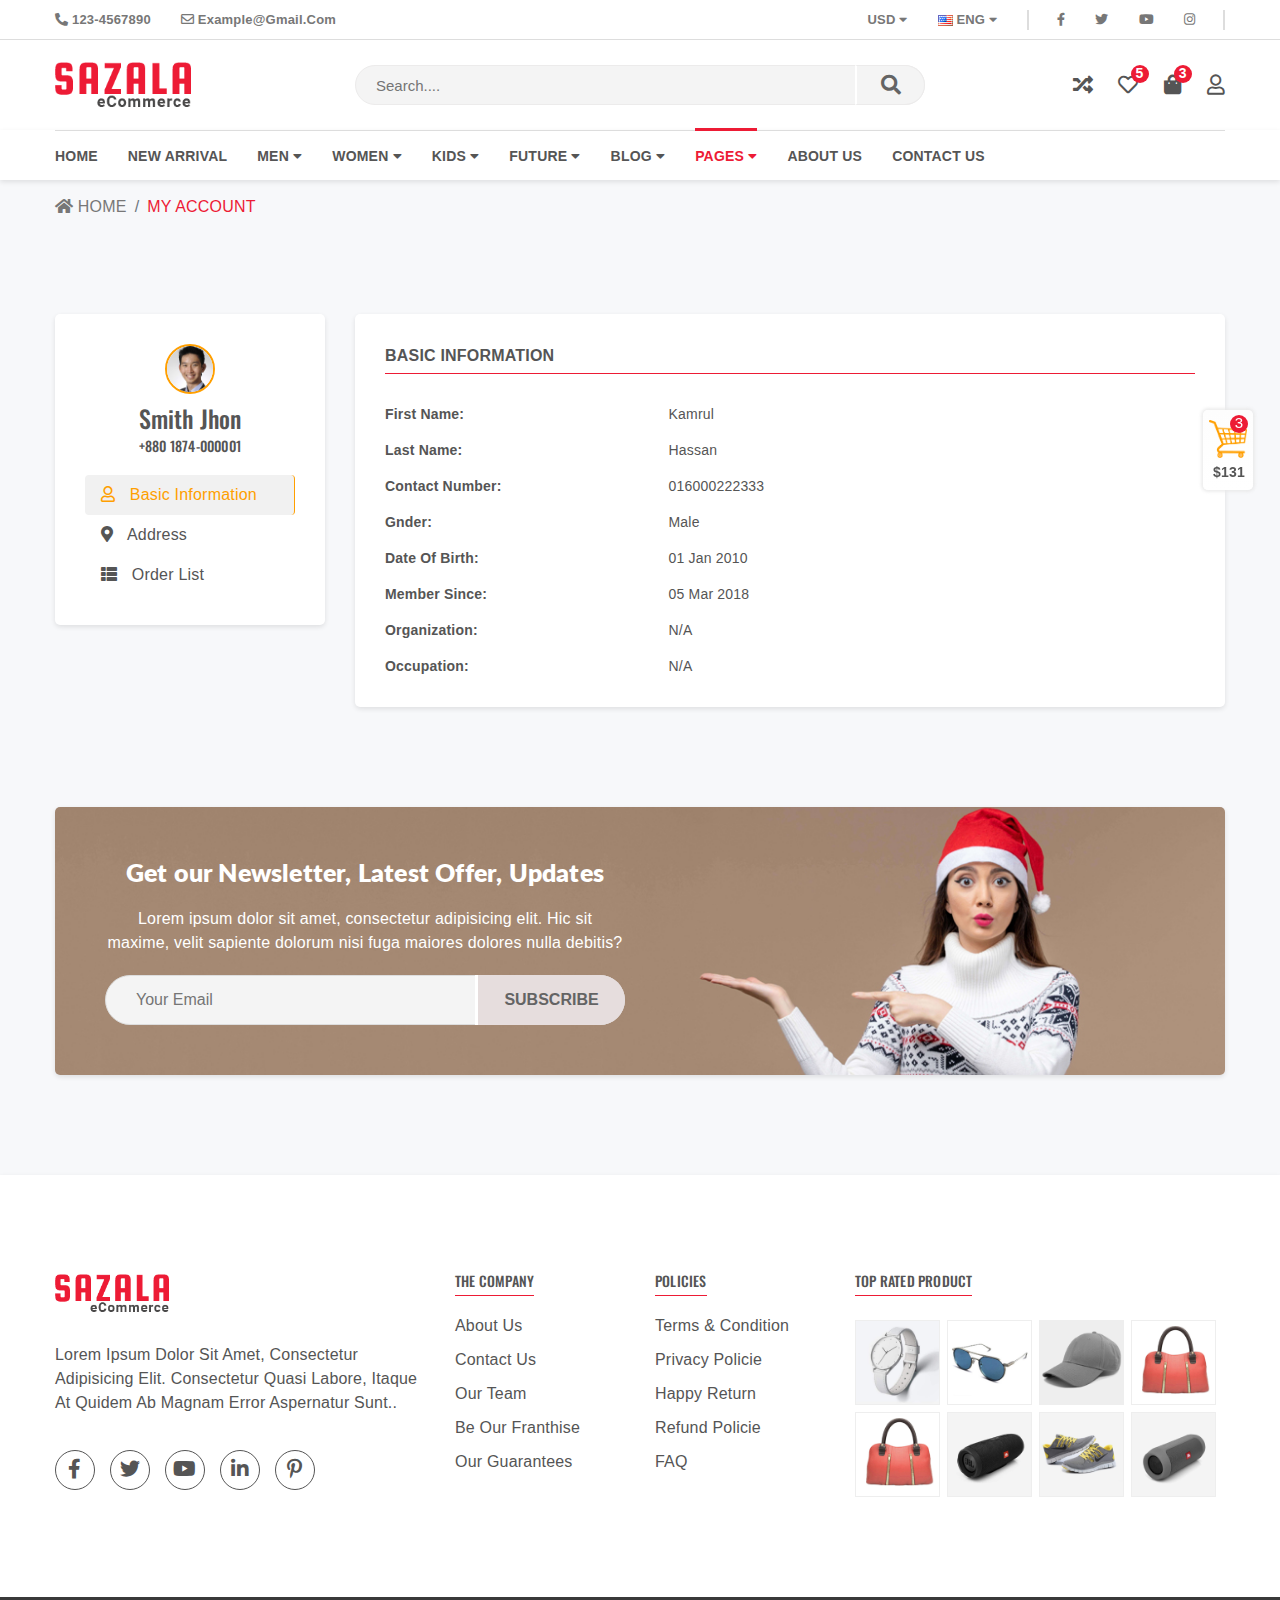
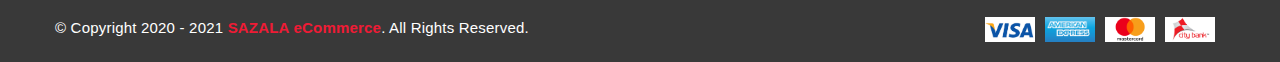
<file: profile.html>
<!DOCTYPE html>
<html lang="en">

<head>
    <meta charset="UTF-8">
    <meta name="viewport" content="width=device-width, initial-scale=1, shrink-to-fit=no">
    <title>Sazala eCommerce</title>
    <!--favicon-->
    <link rel="icon" type="image/png" href="images/favicon.png">
    <!--bootstrap css-->
    <link rel="stylesheet" href="css/bootstrap.min.css">
    <!--fontawesome css-->
    <link rel="stylesheet" href="css/all.min.css">
    <!--animate css-->
    <link rel="stylesheet" href="css/animate.css">
    <!--slick slider css-->
    <link rel="stylesheet" href="css/slick.css">
    <!--nice select css-->
    <link rel="stylesheet" href="css/nice-select.css">
    <!--nice number css-->
    <link rel="stylesheet" href="css/jquery.nice-number.min.css">
    <!--mobile menu css-->
    <link rel="stylesheet" href="css/hs-menu.min.css">
    <!--main css-->
    <link rel="stylesheet" href="css/style.css">
    <!--responsive css-->
    <link rel="stylesheet" href="css/responsive.css">

</head>

<body>

    <!--==========================
           TOP BAR START
    ===========================-->
    <section id="top_bar">
        <div class="container">
            <div class="row">
                <div class="col-lg-6 col-md-6">
                    <ul class="top_left">
                        <li><a href="callto:123-4567890"><i class="fas fa-phone-alt"></i> 123-4567890</a></li>
                        <li><a href="mailto:example@gmail.com"><i class="far fa-envelope"></i> example@gmail.com</a></li>
                    </ul>
                </div>
                <div class="col-lg-6 col-md-6">
                    <ul class="top_right">
                        <li><a href="#">usd <i class="fas fa-caret-down"></i></a>
                            <ul class="topdown">
                                <li><a href="#">usd</a></li>
                                <li><a href="#">eur</a></li>
                                <li><a href="#">bd</a></li>
                            </ul>
                        </li>
                        <li><a href="#"><img src="images/usa.png" alt="usa"> eng <i class="fas fa-caret-down"></i></a>
                            <ul class="topdown">
                                <li><a href="#"><img src="images/usa.png" alt="usa"> eng </a></li>
                                <li><a href="#"><img src="images/fran.png" alt="usa"> fra </a></li>
                            </ul>
                        </li>
                        <li><a class="fb" href="#"><i class="fab fa-facebook-f"></i></a></li>
                        <li><a class="twi" href="#"><i class="fab fa-twitter"></i></a></li>
                        <li><a href="#"><i class="fab fa-youtube"></i></a></li>
                        <li><a href="#"><i class="fab fa-instagram"></i></a></li>
                    </ul>
                </div>
            </div>
        </div>
    </section>
    <!--==========================
           TOP BAR START
    ===========================-->


    <!--==========================
           HEADER START
    ===========================-->
    <header>
        <div class="container">
            <div class="row">
                <div class="col-lg-2 col-7 col-sm-5 col-md-3">
                    <div class="menu-trigger hs-menubar"> <i class="fas fa-bars"></i></div>
                    <div class="logo">
                        <a href="index.html"><img src="images/logo4.png" alt="stylegloballu"></a>
                    </div>
                </div>
                <div class="col-lg-6 offset-lg-1 col-md-6 d-none d-md-block">
                    <div class="header_right">
                        <div class="search_form">
                            <form action="#">
                                <input type="text" placeholder="Search....">
                                <button type="submit" value="submit">
                                    <i class="fa fa-search"></i>
                                </button>
                            </form>
                        </div>
                    </div>
                </div>
                <div class="col-lg-3 col-5 col-sm-7 col-md-3">
                    <ul class="header_icon">
                        <li>
                            <a href="compare.html" class="d_none"><i class="fas fa-random"></i></a>
                        </li>
                        <li>
                            <a href="wish_list.html" class="cart_icon d_none"><i class="far fa-heart"></i><span>5</span></a>
                        </li>
                        <li>
                            <a href="cart_view.html" class="cart_icon"><i class="fas fa-shopping-bag"></i> <span>3</span></a>
                            <ul class="mini-cart">
                                <li>
                                    <div class="cart-img">
                                        <a href="#"><img src="images/shirt11.jpg" alt="pant"></a>
                                    </div>
                                    <div class="cart-text">
                                        <h6><a href="#">casual shirt</a></h6>
                                        <div class="cart-price">
                                            <span class="new-price">$35.00</span>
                                            <span class="del"><del>$55.00</del></span>
                                        </div>
                                    </div>
                                    <div class="del-icon">
                                        <a href="#"><i class="far fa-trash-alt"></i></a>
                                    </div>
                                </li>
                                <li>
                                    <div class="cart-img">
                                        <a href="#"><img src="images/pant10.jpg" alt="pant"></a>
                                    </div>
                                    <div class="cart-text">
                                        <h6><a href="#">casual pant</a></h6>
                                        <div class="cart-price">
                                            <span class="new-price">$51.00</span>
                                            <span class="del"><del>$73.00</del></span>
                                        </div>
                                    </div>
                                    <div class="del-icon">
                                        <a href="#"><i class="far fa-trash-alt"></i></a>
                                    </div>
                                </li>
                                <li>
                                    <div class="cart-img">
                                        <a href="#"><img src="images/sharee-2.jpg" alt="sharee"></a>
                                    </div>
                                    <div class="cart-text">
                                        <h6><a href="#">woman sharee</a></h6>
                                        <div class="cart-price">
                                            <span class="new-price">$45.00</span>
                                            <span class="del"><del>$65.00</del></span>
                                        </div>
                                    </div>
                                    <div class="del-icon">
                                        <a href="#"><i class="far fa-trash-alt"></i></a>
                                    </div>
                                </li>
                                <li>
                                    <div class="total-price">
                                        <p class="total-text">sub total:</p>
                                        <p class="total-amount">$131.00</p>
                                    </div>
                                </li>
                                <li>
                                    <div class="cart-check">
                                        <a href="cart_view.html" class="view-cart btn common-btn">view cart</a>
                                        <a href="check_out.html" class="check-out btn common-btn"> checkout</a>
                                    </div>
                                </li>
                            </ul>
                        </li>
                        <li>
                            <a href="#" class="signin" data-toggle="modal" data-target="#signin"><i class="far fa-user"></i>
                            </a>
                        </li>
                    </ul>
                </div>
            </div>
        </div>
    </header>
    <!--==========================
           HEADER END
    ===========================-->


    <!--==========================
           NAV START   
    ===========================-->
    <nav class="menu">
        <div class="container">
            <div class="row">
                <div class="col-lg-12">
                    <ul class="main_menu">
                        <li><a href="index.html" class="small_logo" ><img src="images/logo4.png" alt="logo"></a></li>
                        <li><a href="index.html">home</a></li>
                        <li><a href="new-arrival.html">new arrival</a></li>
                        <li class="static"><a href="product.html">men <i class="fas fa-caret-down"></i></a>
                            <div class="mega_full">
                                <div class="row">
                                    <div class="col-lg-2">
                                        <ul class="mega_item">
                                            <li class="menu_title">shirt</li>
                                            <li><a href="#">casual shirt</a></li>
                                            <li><a href="#">formal shirt</a></li>
                                            <li><a href="#">Polo Shirts</a></li>
                                            <li><a href="#">Camp Shirts</a></li>
                                            <li><a href="#">Half-T-Shirts</a></li>
                                            <li><a href="#">Button-Up Shirts</a></li>
                                        </ul>
                                    </div>
                                    <div class="col-lg-2">
                                        <ul class="mega_item">
                                            <li class="menu_title">pant</li>
                                            <li><a href="#">Jeans Pants</a></li>
                                            <li><a href="#">Slim-Fit Trousers</a></li>
                                            <li><a href="#">Joggers Pants</a></li>
                                            <li><a href="#">Cargo Pants</a></li>
                                            <li><a href="#">Leather Pants</a></li>
                                        </ul>
                                    </div>
                                    <div class="col-lg-2">
                                        <ul class="mega_item">
                                            <li class="menu_title">Panjabi</li>
                                            <li><a href="#">Cotton Punjabi</a></li>
                                            <li><a href="#">Cotton Linen Kabli</a></li>
                                            <li><a href="#">Solid Color Panjabi</a></li>
                                            <li><a href="#">Mixed Cotton Panjabi</a></li>
                                            <li><a href="#">denim Panjabi</a></li>
                                        </ul>
                                    </div>
                                    <div class="col-lg-2">
                                        <ul class="mega_item">
                                            <li class="menu_title">t-shirt</li>
                                            <li><a href="#">Polo t shirt</a></li>
                                            <li><a href="#">Long sleeve</a></li>
                                            <li><a href="#">half sleeve T-shirt</a></li>
                                            <li><a href="#">V-neck t-shirt</a></li>
                                            <li><a href="#">Pocket T-shirt</a></li>
                                            <li><a href="#">Cap sleeve t-shirt</a></li>
                                        </ul>
                                    </div>
                                    <div class="col-lg-2">
                                        <ul class="mega_item">
                                            <li class="menu_title">others catagory</li>
                                            <li><a href="#">Watch</a></li>
                                            <li><a href="#">Sunglass</a></li>
                                            <li><a href="#">Caps</a></li>
                                            <li><a href="#">Wallet</a></li>
                                            <li><a href="#">Bags</a></li>
                                            <li><a href="#">Shoes</a></li>
                                        </ul>
                                    </div>
                                    <div class="col-lg-2">
                                        <div class="menu_img">
                                            <img src="images/menu_img_1.jpg" alt="menu" class="img-fluid w-100">
                                            <div class="img_text text-center">
                                                <p>up<br>to <br><span>60%</span>off</p>
                                                <a href="#" class="common-btn">shop now</a>
                                            </div>
                                        </div>
                                    </div>
                                </div>
                            </div>
                        </li>
                        <li class="static"><a href="product.html">women <i class="fas fa-caret-down"></i></a>
                            <div class="mega_full">
                                <div class="row">
                                    <div class="col-lg-2">
                                        <ul class="mega_item">
                                            <li class="menu_title">sharee</li>
                                            <li><a href="#">Jamdani Saree</a></li>
                                            <li><a href="#">Benarasi Silk Saree</a></li>
                                            <li><a href="#">Kasavu Saree</a></li>
                                            <li><a href="#">Bandhini Saree</a></li>
                                            <li><a href="#">Leheriya Saree</a></li>
                                            <li><a href="#">Phulkari Saree </a></li>
                                        </ul>
                                    </div>
                                    <div class="col-lg-2">
                                        <ul class="mega_item">
                                            <li class="menu_title">3 Piece</li>
                                            <li><a href="#">Silk</a></li>
                                            <li><a href="#">Georgette</a></li>
                                            <li><a href="#">Embroidery</a></li>
                                            <li><a href="#">printed</a></li>
                                            <li><a href="#">lawn</a></li>
                                            <li><a href="#">Bandhini</a></li>
                                        </ul>
                                    </div>
                                    <div class="col-lg-2">
                                        <ul class="mega_item">
                                            <li class="menu_title">1 Piece</li>
                                            <li><a href="#">Jumpsuits</a></li>
                                            <li><a href="#">Western Dresses</a></li>
                                            <li><a href="#">Rompers</a></li>
                                            <li><a href="#">Babydoll Dresses</a></li>
                                            <li><a href="#">One Piece Bodysuit</a></li>
                                            <li><a href="#">Dungarees</a></li>
                                        </ul>
                                    </div>
                                    <div class="col-lg-2">
                                        <ul class="mega_item">
                                            <li class="menu_title">salwar kameez</li>
                                            <li><a href="#">printed</a></li>
                                            <li><a href="#">lawn</a></li>
                                            <li><a href="#">Bandhini</a></li>
                                            <li><a href="#">Embroidery</a></li>
                                            <li><a href="#">Silk</a></li>
                                            <li><a href="#">Georgette</a></li>
                                        </ul>
                                    </div>
                                    <div class="col-lg-2">
                                        <ul class="mega_item">
                                            <li class="menu_title">categories</li>
                                            <li><a href="#">Mackup box</a></li>
                                            <li><a href="#">Beauty cream</a></li>
                                            <li><a href="#">Bags</a></li>
                                            <li><a href="#">Shoes</a></li>
                                            <li><a href="#">glasses</a></li>
                                        </ul>
                                    </div>
                                    <div class="col-lg-2">
                                        <div class="menu_img">
                                            <img src="images/menu_img_2.jpg" alt="menu" class="img-fluid w-100">
                                            <div class="img_text text-center">
                                                <p>up<br>to <br><span>35%</span>off</p>
                                                <a href="#" class="common-btn">shop now</a>
                                            </div>
                                        </div>
                                    </div>
                                </div>
                            </div>
                        </li>
                        <li class="static"><a href="product.html">Kids <i class="fas fa-caret-down"></i></a>
                            <div class="mega_full">
                                <div class="row">
                                    <div class="col-lg-2">
                                        <ul class="mega_item">
                                            <li class="menu_title">shirt</li>
                                            <li><a href="#">casual shirt</a></li>
                                            <li><a href="#">formal shirt</a></li>
                                            <li><a href="#">Polo Shirts</a></li>
                                            <li><a href="#">Camp Shirts</a></li>
                                            <li><a href="#">Half-T-Shirts</a></li>
                                            <li><a href="#">Button-Up Shirts</a></li>
                                        </ul>
                                    </div>
                                    <div class="col-lg-2">
                                        <ul class="mega_item">
                                            <li class="menu_title">pant</li>
                                            <li><a href="#">Jeans Pants</a></li>
                                            <li><a href="#">Slim-Fit Trousers</a></li>
                                            <li><a href="#">Joggers Pants</a></li>
                                            <li><a href="#">Cargo Pants</a></li>
                                            <li><a href="#">Leather Pants</a></li>
                                        </ul>
                                    </div>
                                    <div class="col-lg-2">
                                        <ul class="mega_item">
                                            <li class="menu_title">Panjabi</li>
                                            <li><a href="#">Cotton Punjabi</a></li>
                                            <li><a href="#">Cotton Linen Kabli</a></li>
                                            <li><a href="#">Solid Color Panjabi</a></li>
                                            <li><a href="#">Mixed Cotton Panjabi</a></li>
                                            <li><a href="#">denim Panjabi</a></li>
                                        </ul>
                                    </div>
                                    <div class="col-lg-2">
                                        <ul class="mega_item">
                                            <li class="menu_title">t-shirt</li>
                                            <li><a href="#">Polo t shirt</a></li>
                                            <li><a href="#">Long sleeve</a></li>
                                            <li><a href="#">half sleeve T-shirt</a></li>
                                            <li><a href="#">V-neck t-shirt</a></li>
                                            <li><a href="#">Pocket T-shirt</a></li>
                                            <li><a href="#">Cap sleeve t-shirt</a></li>
                                        </ul>
                                    </div>
                                    <div class="col-lg-2">
                                        <ul class="mega_item">
                                            <li class="menu_title">others catagory</li>
                                            <li><a href="#">Watch</a></li>
                                            <li><a href="#">Sunglass</a></li>
                                            <li><a href="#">Caps</a></li>
                                            <li><a href="#">Wallet</a></li>
                                            <li><a href="#">Bags</a></li>
                                            <li><a href="#">Shoes</a></li>
                                        </ul>
                                    </div>
                                    <div class="col-lg-2">
                                        <div class="menu_img">
                                            <img src="images/menu_img_3.jpg" alt="menu" class="img-fluid w-100">
                                            <div class="img_text text-center">
                                                <p>up<br>to <br><span>30%</span>off</p>
                                                <a href="#" class="common-btn">shop now</a>
                                            </div>
                                        </div>
                                    </div>
                                </div>
                            </div>
                        </li>
                        <li class="static"><a href="product.html">future <i class="fas fa-caret-down"></i></a>
                            <div class="mega_full">
                                <div class="row">
                                    <div class="col-lg-2">
                                        <ul class="mega_item">
                                            <li class="menu_title">men</li>
                                            <li><a href="#">casual shirt</a></li>
                                            <li><a href="#">formal pant</a></li>
                                            <li><a href="#">panjabi</a></li>
                                            <li><a href="#">bags</a></li>
                                            <li><a href="#">casual shoes</a></li>
                                            <li><a href="#">Wallet</a></li>
                                        </ul>
                                    </div>
                                    <div class="col-lg-2">
                                        <ul class="mega_item">
                                            <li class="menu_title">women</li>
                                            <li><a href="#">printed sharee</a></li>
                                            <li><a href="#">kurti</a></li>
                                            <li><a href="#">bouticks 3 Piece</a></li>
                                            <li><a href="#">3 Piece</a></li>
                                            <li><a href="#">tops</a></li>
                                            <li><a href="#">lagins</a></li>
                                        </ul>
                                    </div>
                                    <div class="col-lg-2">
                                        <ul class="mega_item">
                                            <li class="menu_title">kids</li>
                                            <li><a href="#">panjabi set</a></li>
                                            <li><a href="#">baby pants set</a></li>
                                            <li><a href="#">shoes</a></li>
                                            <li><a href="#">caps</a></li>
                                            <li><a href="#">pants</a></li>
                                            <li><a href="#">baby shirts set</a></li>
                                        </ul>
                                    </div>
                                    <div class="col-lg-2">
                                        <ul class="mega_item">
                                            <li class="menu_title">accessories</li>
                                            <li><a href="#">parts bag</a></li>
                                            <li><a href="#">side bag</a></li>
                                            <li><a href="#">Makeup box</a></li>
                                            <li><a href="#">others_4</a></li>
                                        </ul>
                                    </div>
                                    <div class="col-lg-4">
                                        <div class="menu_img">
                                            <img src="images/menu_img_4.jpg" alt="menu" class="img-fluid w-100">
                                            <div class="img_text text-center">
                                                <p>coming soon</p>
                                            </div>
                                        </div>
                                    </div>
                                </div>
                            </div>
                        </li>
                        <li>
                            <a href="blog_list.html">blog <i class="fas fa-caret-down"></i></a>
                            <ul class="menu_droap_down">
                                <li><a href="blog_grid.html">blog grid view</a></li>
                                <li><a href="blog_list.html">blog list view</a></li>
                            </ul>
                        </li>
                        <li>
                            <a href="#" class="active">pages <i class="fas fa-caret-down"></i></a>
                            <ul class="menu_droap_down">
                                <li><a href="product.html">product</a></li>
                                <li><a href="product-details.html">product details</a></li>
                                <li><a href="check_out.html">check out</a></li>
                                <li><a href="profile.html" class="active">account</a></li>
                                <li><a href="404.html">404/Error</a></li>
                            </ul>
                        </li>
                        <li>
                            <a href="about.html">about us</a>
                        </li>
                        <li>
                            <a href="contact.html">contact us</a>
                        </li>
                    </ul>
                </div>
            </div>
        </div>
    </nav>
    <!--==========================
           NAV END
    ===========================-->


    <!--=====MOBILE MENU START=====-->
    <div class="hs-navigation">
        <div class="search_form d-md-none">
            <form action="#">
                <input type="text" placeholder="Search....">
                <button type="submit" value="submit">
                    <i class="fa fa-search"></i>
                </button>
            </form>
        </div>
        <ul class="nav-links">
            <li class="has-child">
                <a class="single_menu" href="index.html">home </a>
            </li>
            <li class="has-child">
                <a class="single_menu" href="new-arrival.html">new arrival </a>
            </li>
            <li class="has-child">
                <span class="its-parent">
                    <span class="icon"></span>men <i class="fas fa-angle-down"></i></span>
                <ul class="its-children">
                    <li class="has-child">
                        <span class="its-parent">shirt <i class="fas fa-angle-down"></i></span>
                        <ul class="its-children">
                            <li> <a href="#1">shirt 1</a></li>
                            <li> <a href="#1">shirt 2</a></li>
                            <li> <a href="#1">shirt 3</a></li>
                            <li> <a href="#1">shirt 4</a></li>
                            <li> <a href="#1">shirt 5</a></li>
                        </ul>
                    </li>
                    <li class="has-child">
                        <span class="its-parent">pant <i class="fas fa-angle-down"></i></span>
                        <ul class="its-children">
                            <li> <a href="#1">pant 1</a></li>
                            <li> <a href="#1">pant 2</a></li>
                            <li> <a href="#1">pant 3</a></li>
                            <li> <a href="#1">pant 4</a></li>
                            <li> <a href="#1">pant 5</a></li>
                        </ul>
                    </li>
                    <li class="has-child">
                        <span class="its-parent">panjabi <i class="fas fa-angle-down"></i></span>
                        <ul class="its-children">
                            <li> <a href="#1">panjabi 1</a></li>
                            <li> <a href="#1">panjabi 2</a></li>
                            <li> <a href="#1">panjabi 3</a></li>
                            <li> <a href="#1">panjabi 4</a></li>
                            <li> <a href="#1">panjabi 5</a></li>
                        </ul>
                    </li>
                    <li class="has-child">
                        <span class="its-parent">t-shirt <i class="fas fa-angle-down"></i></span>
                        <ul class="its-children">
                            <li> <a href="#1">t-shirt 1</a></li>
                            <li> <a href="#1">t-shirt 2</a></li>
                            <li> <a href="#1">t-shirt 3</a></li>
                            <li> <a href="#1">t-shirt 4</a></li>
                            <li> <a href="#1">t-shirt 5</a></li>
                        </ul>
                    </li>
                    <li class="has-child">
                        <span class="its-parent">catagory <i class="fas fa-angle-down"></i></span>
                        <ul class="its-children">
                            <li> <a href="#1">catagory 1</a></li>
                            <li> <a href="#1">catagory 2</a></li>
                            <li> <a href="#1">catagory 3</a></li>
                            <li> <a href="#1">catagory 4</a></li>
                            <li> <a href="#1">catagory 5</a></li>
                        </ul>
                    </li>
                </ul>
            </li>
            <li class="has-child">
                <span class="its-parent">
                    <span class="icon"></span>women<i class="fas fa-angle-down"></i></span>
                <ul class="its-children">
                    <li class="has-child">
                        <span class="its-parent">sharee<i class="fas fa-angle-down"></i></span>
                        <ul class="its-children">
                            <li> <a href="#1">sharee 1</a></li>
                            <li> <a href="#1">sharee 2</a></li>
                            <li> <a href="#1">sharee 3</a></li>
                            <li> <a href="#1">sharee 4</a></li>
                            <li> <a href="#1">sharee 5</a></li>
                        </ul>
                    </li>
                    <li class="has-child">
                        <span class="its-parent">3 pcs<i class="fas fa-angle-down"></i></span>
                        <ul class="its-children">
                            <li> <a href="#1">3_pcs 1</a></li>
                            <li> <a href="#1">3_pcs 2</a></li>
                            <li> <a href="#1">3_pcs 3</a></li>
                            <li> <a href="#1">3_pcs 4</a></li>
                            <li> <a href="#1">3_pcs 5</a></li>
                        </ul>
                    </li>
                    <li class="has-child">
                        <span class="its-parent">1 pcs<i class="fas fa-angle-down"></i></span>
                        <ul class="its-children">
                            <li> <a href="#1">1_pcs 1</a></li>
                            <li> <a href="#1">1_pcs 2</a></li>
                            <li> <a href="#1">1_pcs 3</a></li>
                            <li> <a href="#1">1_pcs 4</a></li>
                            <li> <a href="#1">1_pcs 5</a></li>
                        </ul>
                    </li>
                    <li class="has-child">
                        <span class="its-parent">salwar kameez<i class="fas fa-angle-down"></i></span>
                        <ul class="its-children">
                            <li> <a href="#1">salwar kameez 1</a></li>
                            <li> <a href="#1">salwar kameez 2</a></li>
                            <li> <a href="#1">salwar kameez 3</a></li>
                            <li> <a href="#1">salwar kameez 4</a></li>
                            <li> <a href="#1">salwar kameez 5</a></li>
                        </ul>
                    </li>
                    <li class="has-child">
                        <span class="its-parent">categories<i class="fas fa-angle-down"></i></span>
                        <ul class="its-children">
                            <li> <a href="#1">categories 1</a></li>
                            <li> <a href="#1">categories 2</a></li>
                            <li> <a href="#1">categories 3</a></li>
                            <li> <a href="#1">categories 4</a></li>
                            <li> <a href="#1">categories 5</a></li>
                        </ul>
                    </li>
                </ul>
            </li>
            <li class="has-child">
                <span class="its-parent">
                    <span class="icon"></span>Kids<i class="fas fa-angle-down"></i></span>
                <ul class="its-children">

                    <li class="has-child">
                        <span class="its-parent">pant<i class="fas fa-angle-down"></i></span>
                        <ul class="its-children">
                            <li> <a href="#1">pant 1</a></li>
                            <li> <a href="#1">pant 2</a></li>
                            <li> <a href="#1">pant 3</a></li>
                            <li> <a href="#1">pant 4</a></li>
                            <li> <a href="#1">pant 5</a></li>
                        </ul>
                    </li>

                    <li class="has-child">
                        <span class="its-parent">shirt<i class="fas fa-angle-down"></i></span>
                        <ul class="its-children">
                            <li> <a href="#1">shirt 1</a></li>
                            <li> <a href="#1">shirt 2</a></li>
                            <li> <a href="#1">shirt 3</a></li>
                            <li> <a href="#1">shirt 4</a></li>
                            <li> <a href="#1">shirt 5</a></li>
                        </ul>
                    </li>
                    <li class="has-child">
                        <span class="its-parent">t-shirt<i class="fas fa-angle-down"></i></span>
                        <ul class="its-children">
                            <li> <a href="#1">t-shirt 1</a></li>
                            <li> <a href="#1">t-shirt 2</a></li>
                            <li> <a href="#1">t-shirt 3</a></li>
                            <li> <a href="#1">t-shirt 4</a></li>
                            <li> <a href="#1">t-shirt 5</a></li>
                        </ul>
                    </li>
                    <li class="has-child">
                        <span class="its-parent">fotua<i class="fas fa-angle-down"></i></span>
                        <ul class="its-children">
                            <li> <a href="#1">fotua 1</a></li>
                            <li> <a href="#1">fotua 2</a></li>
                            <li> <a href="#1">fotua 3</a></li>
                            <li> <a href="#1">fotua 4</a></li>
                            <li> <a href="#1">fotua 5</a></li>
                        </ul>
                    </li>
                    <li class="has-child">
                        <span class="its-parent">categories<i class="fas fa-angle-down"></i></span>
                        <ul class="its-children">
                            <li> <a href="#1">categories 1</a></li>
                            <li> <a href="#1">categories 2</a></li>
                            <li> <a href="#1">categories 3</a></li>
                            <li> <a href="#1">categories 4</a></li>
                            <li> <a href="#1">categories 5</a></li>
                        </ul>
                    </li>
                </ul>
            </li>
            <li class="has-child">
                <span class="its-parent">
                    <span class="icon"></span>future<i class="fas fa-angle-down"></i></span>
                <ul class="its-children">
                    <li class="has-child">
                        <span class="its-parent">men <i class="fas fa-angle-down"></i></span>
                        <ul class="its-children">
                            <li> <a href="#1">men 1</a></li>
                            <li> <a href="#1">men 2</a></li>
                            <li> <a href="#1">men 3</a></li>
                            <li> <a href="#1">men 4</a></li>
                            <li> <a href="#1">men 5</a></li>
                        </ul>
                    </li>
                    <li class="has-child">
                        <span class="its-parent">woman <i class="fas fa-angle-down"></i></span>
                        <ul class="its-children">
                            <li> <a href="#1">woman 1</a></li>
                            <li> <a href="#1">woman 2</a></li>
                            <li> <a href="#1">woman 3</a></li>
                            <li> <a href="#1">woman 4</a></li>
                            <li> <a href="#1">woman 5</a></li>
                        </ul>
                    </li>
                    <li class="has-child">
                        <span class="its-parent">kids<i class="fas fa-angle-down"></i></span>
                        <ul class="its-children">
                            <li> <a href="#1">kids 1</a></li>
                            <li> <a href="#1">kids 2</a></li>
                            <li> <a href="#1">kids 3</a></li>
                            <li> <a href="#1">kids 4</a></li>
                            <li> <a href="#1">kids 5</a></li>
                        </ul>
                    </li>
                </ul>
            </li>
            <li class="has-child">
                <span class="its-parent">
                    <span class="icon"></span>blog <i class="fas fa-angle-down"></i></span>
                <ul class="its-children">
                    <li class="has-child">
                        <a href="blog_list.html">blog list view</a>
                        <a href="blog_grid.html">blog grid view</a>
                    </li>
                </ul>
            </li>
            <li class="has-child">
                <span class="its-parent">
                    <span class="icon"></span>pages <i class="fas fa-angle-down"></i></span>
                <ul class="its-children">
                    <li class="has-child">
                        <a href="product.html">product</a>
                        <a href="product-details.html">product details</a>
                        <a href="cart_view.html">cart view</a>
                        <a href="check_out.html">check out</a>
                        <a href="wish_list.html">wishlist</a>
                        <a href="compare.html">compare</a>
                        <a href="contact.html">account</a>
                        <a href="404.html">404/Error</a>
                    </li>
                </ul>
            </li>
            <li class="has-child">
                <a class="single_menu" href="index.html"> about us</a>
            </li>
            <li class="has-child">
                <a class="single_menu" href="product.html">contact us </a>
            </li>
        </ul>
    </div>
    <!--=====MOBILE MENU START=====-->


    <!--===========SIGN IN START============-->
    <section id="account">
        <div class="container">
            <div class="row">
                <div class="col-lg-12">
                    <div class="modal fade" id="signin" tabindex="-1" aria-labelledby="signin" aria-hidden="true">
                        <div class="modal-dialog">
                            <div class="modal-content">
                                <div class="modal-header">
                                    <ul class="nav nav-tabs" id="myTab" role="tablist">
                                        <li class="nav-item">
                                            <a class="nav-link active" id="home-tab" data-toggle="tab" href="#Sign_in" role="tab" aria-controls="Sign_in" aria-selected="true">Sign in</a>
                                        </li>
                                        <li class="nav-item">
                                            <a class="nav-link" id="profile-tab" data-toggle="tab" href="#Register" role="tab" aria-controls="Register" aria-selected="false">Register</a>
                                        </li>
                                    </ul>
                                    <button type="button" class="close" data-dismiss="modal" aria-label="Close">
                                        <span aria-hidden="true">&times;</span>
                                    </button>
                                </div>
                                <div class="modal-body">
                                    <div class="tab-content" id="myTabContent">
                                        <div class="tab-pane fade show active" id="Sign_in" role="tabpanel" aria-labelledby="home-tab">
                                            <div class="signin_area">
                                                <form>
                                                    <label>Username or email:</label>
                                                    <input type="text" placeholder="Username Or Email" class="user">
                                                    <label>Pasword:</label>
                                                    <input type="text" placeholder="Password" class="pass">
                                                    <div class="check_box">
                                                        <input type="checkbox" id="signin-remember" name="signin-remember">
                                                        <label for="signin-remember">Remember me</label>
                                                        <a href="#" class="lost-link ml-auto">Lost your password?</a>
                                                    </div>
                                                    <button class="btn common-btn">sign in</button>
                                                    <div class="signin_link">
                                                        <p>Sign in with social account</p>
                                                        <ul>
                                                            <li><a href="#"><i class="fab fa-facebook-f"></i></a></li>
                                                            <li><a href="#"><i class="fab fa-google"></i></a></li>
                                                            <li><a href="#"><i class="fab fa-twitter"></i></a></li>
                                                        </ul>
                                                    </div>
                                                </form>
                                            </div>
                                        </div>
                                        <div class="tab-pane fade" id="Register" role="tabpanel" aria-labelledby="profile-tab">
                                            <div class="signin_area">
                                                <form>
                                                    <label>Your email:</label>
                                                    <input type="text" placeholder="Email" class="user">
                                                    <label>Pasword:</label>
                                                    <input type="text" placeholder="Password" class="pass">
                                                    <div class="check_box">
                                                        <input type="checkbox" id="privacy_agree" name="privacy_agree">
                                                        <label for="privacy_agree">I agree to the privacy policy</label>
                                                    </div>
                                                    <button class="btn common-btn">sign in</button>
                                                    <div class="signin_link">
                                                        <p>Sign in with social account</p>
                                                        <ul>
                                                            <li><a href="#"><i class="fab fa-facebook-f"></i></a></li>
                                                            <li><a href="#"><i class="fab fa-google"></i></a></li>
                                                            <li><a href="#"><i class="fab fa-twitter"></i></a></li>
                                                        </ul>
                                                    </div>
                                                </form>
                                            </div>
                                        </div>
                                    </div>
                                </div>
                            </div>
                        </div>
                    </div>
                </div>
            </div>
        </div>
    </section>
    <!--===========SIGN IN END=============-->



    <!--=====BREADCRUMB START=====-->
    <div class="breadcrumb-area">
        <div class="container">
            <div class="row">
                <div class="col-xl-12">
                    <ol class="breadcrumb">
                        <li class="breadcrumb-item"><a href="#"><i class="fa fa-home" aria-hidden="true"></i> home</a></li>
                        <li class="breadcrumb-item active" aria-current="page">my account</li>
                    </ol>
                </div>
            </div>
        </div>
    </div>
    <!--=====BREADCRUMB END=====-->


    <!--==========================
          PROFILE START
    ===========================-->
    <section id="user_profile">
        <div class="container">
            <div class="row">
                <div class="col-lg-3 col-12 col-sm-12 col-md-4">
                    <div class="user_area">
                        <div class="user_header">
                            <img src="images/client2.jpg" alt="user">
                            <h4>smith jhon</h4>
                            <h6>+880 1874-000001</h6>
                        </div>
                        <div class="user_details">
                            <div class="nav flex-column nav-pills" id="v-pills-tab" role="tablist" aria-orientation="vertical">

                                <a class="nav-link active" id="v-pills-home-tab" data-toggle="pill" href="#v-pills-home" role="tab" aria-controls="v-pills-home" aria-selected="true"><i class="far fa-user"></i> Basic Information</a>

                                <a class="nav-link" id="v-pills-profile-tab" data-toggle="pill" href="#v-pills-profile" role="tab" aria-controls="v-pills-profile" aria-selected="false"><i class="fas fa-map-marker-alt"></i> address</a>

                                <a class="nav-link" id="v-pills-messages-tab" data-toggle="pill" href="#v-pills-messages" role="tab" aria-controls="v-pills-messages" aria-selected="false"><i class="fas fa-th-list"></i> order list</a>
                            </div>
                        </div>
                    </div>
                </div>
                <div class="col-lg-9 col-12 col-sm-12 col-md-8">
                    <div class="user_details_full">
                        <div class="tab-content" id="v-pills-tabContent">
                            <div class="tab-pane fade show active" id="v-pills-home" role="tabpanel" aria-labelledby="v-pills-home-tab">
                                <div class="basic_info_view">
                                    <p class="user_heading">Basic Information</p>
                                    <div class="user_item">
                                       <span class="user_bold">first name:</span>
                                       <span class="user_lite">Kamrul</span>
                                       <i class="far fa-edit"></i>
                                    </div>
                                    
                                    <div class="user_item">
                                       <span class="user_bold">last name:</span>
                                       <span class="user_lite">Hassan </span>
                                       <i class="far fa-edit"></i>
                                    </div>
                                    <div class="user_item">
                                       <span class="user_bold">contact number:</span>
                                       <span class="user_lite">016000222333</span>
                                       <i class="far fa-edit"></i>
                                    </div>
                                    <div class="user_item">
                                       <span class="user_bold">gnder:</span>
                                       <span class="user_lite">Male</span>
                                       <i class="far fa-edit"></i>
                                    </div>
                                    <div class="user_item">
                                       <span class="user_bold">date of birth:</span>
                                       <span class="user_lite">01 Jan 2010</span>
                                       <i class="far fa-edit"></i>
                                    </div>
                                    <div class="user_item">
                                       <span class="user_bold">member since:</span>
                                       <span class="user_lite">05 Mar 2018</span>
                                       <i class="far fa-edit"></i>
                                    </div>
                                    <div class="user_item">
                                       <span class="user_bold">organization:</span>
                                       <span class="user_lite">N/A</span>
                                       <i class="far fa-edit"></i>
                                    </div>
                                    <div class="user_item">
                                       <span class="user_bold">occupation:</span>
                                       <span class="user_lite">N/A</span>
                                       <i class="far fa-edit"></i>
                                    </div>
                                </div>
                            </div>

                            <div class="tab-pane fade show" id="v-pills-profile" role="tabpanel" aria-labelledby="v-pills-profile-tab">
                                <div class="user_address">
                                    <p class="address_heading">address</p>
                                    <div class="table-responsive">
                                        <table class="table table-striped">
                                            <thead>
                                                <tr>
                                                    <th class="h_name">full name</th>
                                                    <th class="h_address">address</th>
                                                    <th class="h_phone">phone</th>
                                                    <th class="h_edit"></th>
                                                </tr>
                                            </thead>
                                            <tbody>
                                                <tr>
                                                    <td>md. kamrul hassan</td>
                                                    <td><span>home</span> mirpur, dhaka.</td>
                                                    <td>01612222333</td>
                                                    <td class="edit"><i class="far fa-edit"></i></td>
                                                </tr>
                                            </tbody>
                                            <tbody>
                                                <tr>
                                                    <td>md. hime ahmed</td>
                                                    <td><span class="office">office</span> banani, dhaka.</td>
                                                    <td>01866122458</td>
                                                    <td class="edit"><i class="far fa-edit"></i></td>
                                                </tr>
                                            </tbody>
                                            <tbody>
                                                <tr>
                                                    <td>ismat ara jara</td>
                                                    <td><span class="office">home</span> banani, dhaka.</td>
                                                    <td>017859124533</td>
                                                    <td class="edit"><i class="far fa-edit"></i></td>
                                                </tr>
                                            </tbody>
                                        </table>
                                    </div>
                                    <div class="add_account">
                                        <div class="accordion" id="accordionExample">
                                            <div class="card">
                                                <div class="card-header" id="headingOne">
                                                    <button class="btn btn-link add_account" type="button" data-toggle="collapse" data-target="#collapseOne" aria-expanded="true" aria-controls="collapseOne">
                                                        add new address
                                                    </button>
                                                </div>
                                                <div id="collapseOne" class="collapse" aria-labelledby="headingOne" data-parent="#accordionExample">
                                                    <div class="card-body">
                                                        <div class="new_address_area">
                                                            <form>
                                                                <div class="add_sele_area margin">
                                                                   <label>First Name</label>
                                                                   <input type="text" placeholder="First Name" class="form-control">
                                                                   
                                                                   <label>Last Name</label>
                                                                   <input type="text" placeholder="Last Name" class="form-control">
                                                                </div>
                                                                <div class="add_sele_area">
                                                                   <label>region</label>
                                                                    <select>
                                                                        <option>Choose Your Region</option>
                                                                        <option>region 2</option>
                                                                        <option>region 3</option>
                                                                        <option>region 4</option>
                                                                        <option>region 5</option>
                                                                        <option>region 6</option>
                                                                        <option>region 7</option>
                                                                        <option>region 8</option>
                                                                        <option>region 9</option>
                                                                        <option>region 10</option>
                                                                    </select>
                                                                    
                                                                    <label>City</label>
                                                                    <select>
                                                                        <option>Choose Your City</option>
                                                                        <option>City 2</option>
                                                                        <option>City 3</option>
                                                                        <option>City 4</option>
                                                                        <option>City 5</option>
                                                                        <option>City 6</option>
                                                                        <option>City 7</option>
                                                                        <option>City 8</option>
                                                                        <option>City 9</option>
                                                                        <option>City 10</option>
                                                                    </select>
                                                                </div>
                                                                <div class="add_sele_area margin area">
                                                                    <label>Area</label>
                                                                    <select>
                                                                        <option>Choose Your Area</option>
                                                                        <option>Area 2</option>
                                                                        <option>Area 3</option>
                                                                        <option>Area 4</option>
                                                                        <option>Area 5</option>
                                                                        <option>Area 6</option>
                                                                        <option>Area 7</option>
                                                                        <option>Area 8</option>
                                                                        <option>Area 9</option>
                                                                        <option>Area 10</option>
                                                                    </select>
                                                                </div>
                                                                <div class="add_line">
                                                                    <label>Address</label>
                                                                    <textarea rows="3" placeholder="Your Address"></textarea>
                                                                </div>
                                                                <div class="cancel_save">
                                                                    <button class="cancel">cancel</button>
                                                                    <button class="save">save</button>
                                                                </div>
                                                            </form>
                                                        </div>
                                                    </div>
                                                </div>
                                            </div>
                                        </div>
                                    </div>
                                </div>
                            </div>

                            <div class="tab-pane fade show" id="v-pills-messages" role="tabpanel" aria-labelledby="v-pills-messages-tab">
                                <div class="user_order_list">
                                    <div class="order_selection">
                                        <select id="select_js">
                                            <option>Select All</option>
                                            <option>Paid</option>
                                            <option>Unpaid</option>
                                            <option>Cancel</option>
                                            <option>Delivered</option>
                                            <option>Refunded</option>
                                        </select>
                                    </div>
                                    <div class="table-responsive">
                                        <table class="table table-striped">
                                            <thead>
                                                <tr>
                                                    <th class="t_order">order number</th>
                                                    <th class="t_date">order date</th>
                                                    <th class="t_amount">amount</th>
                                                    <th class="t_payment">payment</th>
                                                    <th class="t_status">status</th>
                                                </tr>
                                            </thead>
                                            <tbody>
                                                <tr>
                                                    <td class="order_no">vietwoxbau11id</td>
                                                    <td class="date">16 Dec 2019, 08:57 PM</td>
                                                    <td class="tk">tk. 9000</td>
                                                    <td class="redmark">unpaid</td>
                                                    <td class="redmark">cancel</td>
                                                </tr>
                                                <tr>
                                                    <td class="order_no">vietwoxbau11id</td>
                                                    <td class="date">16 Dec 2019, 08:57 PM</td>
                                                    <td class="tk">tk. 9000</td>
                                                    <td class="greenmark">paid</td>
                                                    <td class="greenmark">delivered</td>
                                                </tr>
                                                <tr>
                                                    <td class="order_no">vietwoxbau11id</td>
                                                    <td class="date">16 Dec 2019, 08:57 PM</td>
                                                    <td class="tk">tk. 9000</td>
                                                    <td class="redmark">unpaid</td>
                                                    <td class="redmark">cancel</td>
                                                </tr>
                                                <tr>
                                                    <td class="order_no">vietwoxbau11id</td>
                                                    <td class="date">16 Dec 2019, 08:57 PM</td>
                                                    <td class="tk">tk. 9000</td>
                                                    <td class="redmark">refunded</td>
                                                    <td class="redmark">cancel</td>
                                                </tr>
                                                <tr>
                                                    <td class="order_no">vietwoxbau11id</td>
                                                    <td class="date">16 Dec 2019, 08:57 PM</td>
                                                    <td class="tk">tk. 9000</td>
                                                    <td class="greenmark">paid</td>
                                                    <td class="greenmark">delivered</td>
                                                </tr>
                                                <tr>
                                                    <td class="order_no">vietwoxbau11id</td>
                                                    <td class="date">16 Dec 2019, 08:57 PM</td>
                                                    <td class="tk">tk. 9000</td>
                                                    <td class="greenmark">paid</td>
                                                    <td class="greenmark">delivered</td>
                                                </tr>
                                                <tr>
                                                    <td class="order_no">vietwoxbau11id</td>
                                                    <td class="date">16 Dec 2019, 08:57 PM</td>
                                                    <td class="tk">tk. 9000</td>
                                                    <td class="greenmark">paid</td>
                                                    <td class="greenmark">delivered</td>
                                                </tr>
                                                <tr>
                                                    <td class="order_no">vietwoxbau11id</td>
                                                    <td class="date">16 Dec 2019, 08:57 PM</td>
                                                    <td class="tk">tk. 9000</td>
                                                    <td class="redmark">refunded</td>
                                                    <td class="redmark">cancel</td>
                                                </tr>
                                            </tbody>
                                        </table>
                                    </div>
                                </div>
                            </div>
                        </div>
                    </div>
                </div>
            </div>

        </div>
    </section>
    <!--==========================
          PROFILE END
    ===========================-->


    <!--==========================
         SUBSCRIBE START  
    ===========================-->
    <section id="subscribe">
        <div class="container">
            <div class="subscribe_bg">
                <div class="row">
                    <div class="col-lg-6 text-center">
                        <div class="subscribe_area">
                            <h4>Get our Newsletter, Latest Offer, Updates </h4>
                            <p>Lorem ipsum dolor sit amet, consectetur adipisicing elit. Hic sit maxime, velit sapiente dolorum nisi fuga maiores dolores nulla debitis?</p>
                            <form>
                                <input type="text" placeholder="Your Email">
                                <button type="submit">subscribe</button>
                            </form>
                        </div>
                    </div>
                </div>
            </div>
        </div>
    </section>
    <!--==========================
         SUBSCRIBE  END       
    ===========================-->


    <!--==========================
           FOOTER  START           
    ===========================-->
    <footer>
        <div class="container">
            <div class="row">
                <div class="col-lg-4 col-12 col-sm-8 col-md-8">
                    <div class="footer_content">
                        <div class="footerlogo">
                            <a href="index.html"><img src="images/logo4.png" alt="logo"></a>
                        </div>
                        <div class="footer_address">
                            <p>Lorem ipsum dolor sit amet, consectetur adipisicing elit. Consectetur quasi labore, itaque at quidem ab magnam error aspernatur sunt..</p>
                            <ul class="address_link">
                                <li><a href="#"><i class="fab fa-facebook-f"></i></a></li>
                                <li><a href="#"><i class="fab fa-twitter"></i></a></li>
                                <li><a href="#"><i class="fab fa-youtube"></i></a></li>
                                <li><a href="#"><i class="fab fa-linkedin-in"></i></a></li>
                                <li><a href="#"><i class="fab fa-pinterest-p"></i></a></li>
                            </ul>
                        </div>
                    </div>
                </div>
                <div class="col-lg-2 col-6 col-sm-4 col-md-4">
                    <div class="footer_content">
                        <h6>the company</h6>
                        <ul class="footer_link">
                            <li><a href="about.html">about us</a></li>
                            <li><a href="contact.html">contact us</a></li>
                            <li><a href="#">our team</a></li>
                            <li><a href="#">be our franthise</a></li>
                            <li><a href="#">Our Guarantees</a></li>
                        </ul>
                    </div>
                </div>
                <div class="col-lg-2 col-6 col-sm-4 col-md-4">
                    <div class="footer_content">
                        <h6>policies</h6>
                        <ul class="footer_link">
                            <li><a href="#">terms &amp; condition</a></li>
                            <li><a href="#">privacy policie</a></li>
                            <li><a href="#">happy return</a></li>
                            <li><a href="#">refund policie</a></li>
                            <li><a href="#" class="faq">FAQ</a></li>
                        </ul>
                    </div>
                </div>
                <div class="col-lg-4 col-12 col-sm-8 col-md-8 ">
                    <div class="footer_content foot_mar">
                        <h6>top rated product</h6>
                        <ul class="footer_img mt-1">
                            <li><a href="#"><img src="images/small_img_2.jpg" alt="product"></a></li>
                            <li><a href="#"><img src="images/small_img_3.jpg" alt="product"></a></li>
                            <li><a href="#"><img src="images/small_img_9.jpg" alt="product"></a></li>
                            <li><a href="#"><img src="images/small_img_8.jpg" alt="product"></a></li>
                            <li><a href="#"><img src="images/small_img_8.jpg" alt="product"></a></li>
                            <li><a href="#"><img src="images/small_img_6.jpg" alt="product"></a></li>
                            <li><a href="#"><img src="images/small_img_7.jpg" alt="product"></a></li>
                            <li><a href="#"><img src="images/small_img_5.jpg" alt="product"></a></li>
                        </ul>
                    </div>
                </div>
            </div>
        </div>
        <div class="copy_rite_area">
            <div class="container">
                <div class="row">
                    <div class="col-lg-6 col-md-12 col-sm-12 col-12">
                        <div class="copy_right">
                            <p>© Copyright 2020 - 2021 <a href="index.html">SAZALA eCommerce</a>. All Rights Reserved.</p>
                        </div>
                    </div>
                    <div class="col-lg-6 col-md-12 col-sm-12 col-12">
                        <div class="payment">
                            <img src="images/payment2.jpg" alt="payment">
                            <img src="images/payment4.jpg" alt="payment">
                            <img src="images/payment5.jpg" alt="payment">
                            <img src="images/payment3.jpg" alt="payment">
                        </div>
                    </div>
                </div>
            </div>
        </div>
        <div class="scroll_btn">
            <i class="fas fa-chevron-up"></i>
        </div>
        <div class="common_cart_file">
            <a href="cart_view.html" class="btn common_cart"><img src="images/cart_img.png" alt="cart_icon"></a>
            <p>$131</p>
            <span>3</span>
        </div>
    </footer>
    <!--==========================
           FOOTER  END                  
    ===========================-->



    <!-- jQuery first, then Popper.js, then Bootstrap JS -->
    <script src="js/jquery-1.12.4.min.js"></script>
    <script src="js/popper.min.js"></script>
    <script src="js/bootstrap.min.js"></script>
    <!--slick.js-->
    <script src="js/slick.min.js"></script>
    <!--counter js-->
    <script src="js/waypoints.min.js"></script>
    <script src="js/jquery.counterup.min.js"></script>
    <!--wow js-->
    <script src="js/wow.min.js"></script>
    <!--nice selict-->
    <script src="js/jquery.nice-select.min.js"></script>
    <!--zoom-->
    <script src="js/jquery.elevateZoom-3.0.8.min.js"></script>
    <!--nice number-->
    <script src="js/jquery.nice-number.min.js"></script>
    <!--date of birth-->
    <script src="js/dobpicker.js"></script>
    <!--mobile menu-->
    <script src="js/jquery.hsmenu.min.js"></script>
    <!--main js-->
    <script src="js/main.js"></script>

</body>

</html>
</file>
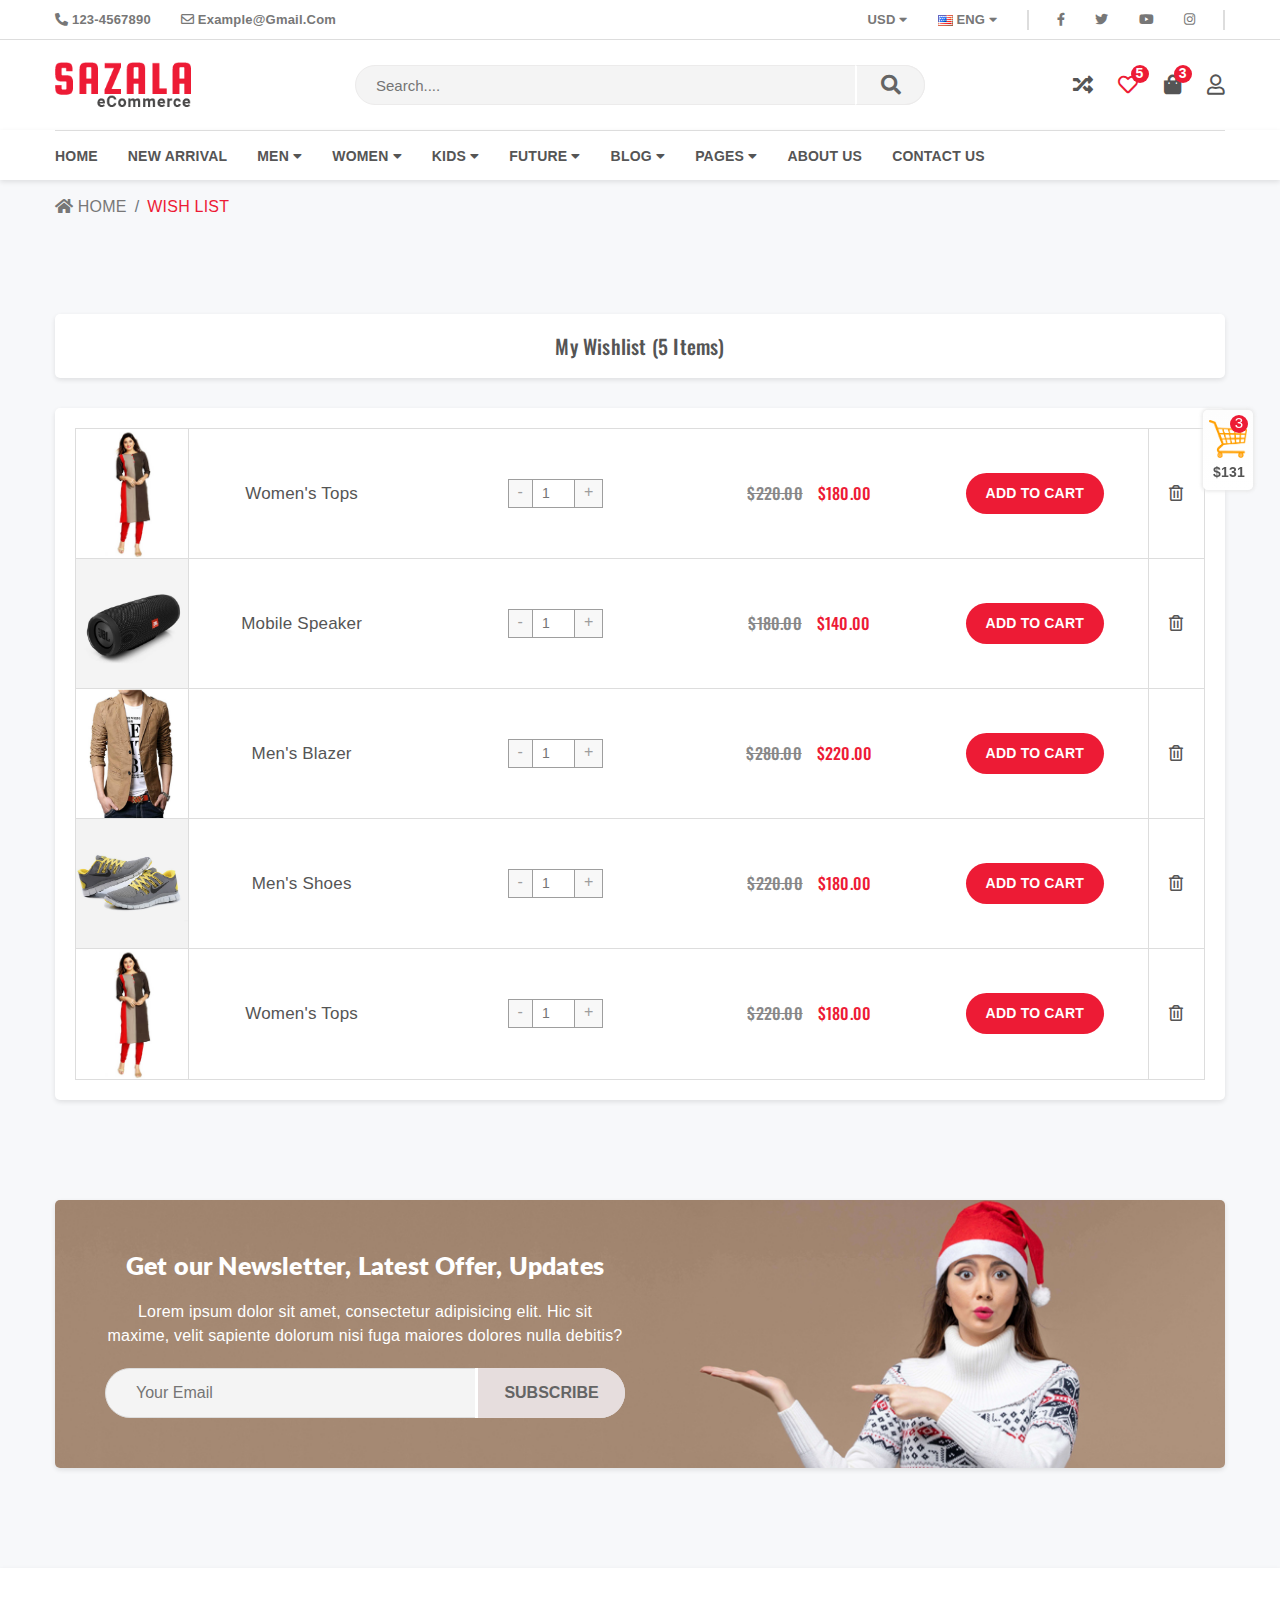
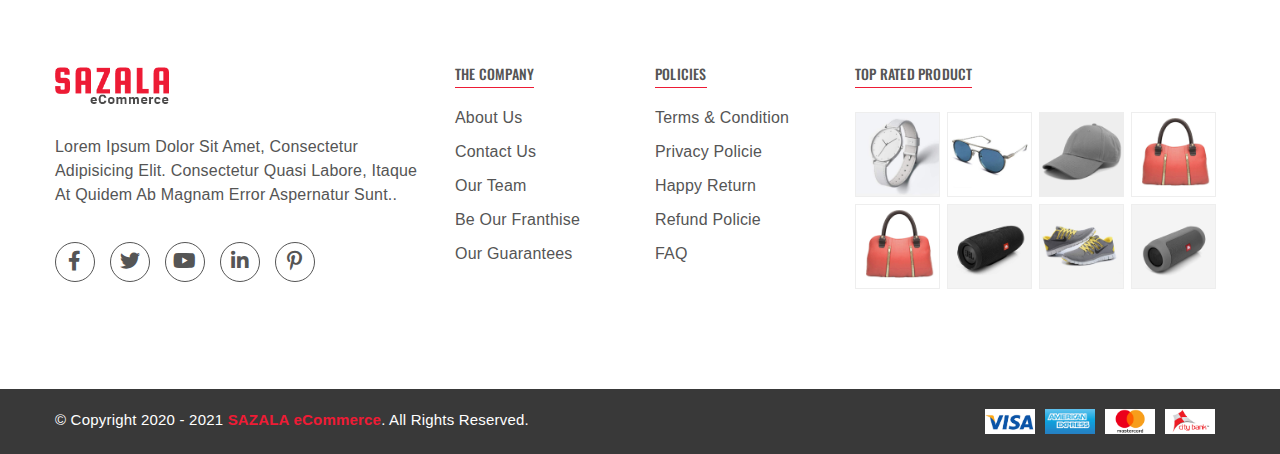
<file: wish_list.html>
<!DOCTYPE html>
<html lang="en">

<head>
    <meta charset="UTF-8">
    <meta name="viewport" content="width=device-width, initial-scale=1, shrink-to-fit=no">
    <title>Sazala eCommerce</title>
    <!--favicon-->
    <link rel="icon" type="image/png" href="images/favicon.png">
    <!--bootstrap css-->
    <link rel="stylesheet" href="css/bootstrap.min.css">
    <!--fontawesome css-->
    <link rel="stylesheet" href="css/all.min.css">
    <!--animate css-->
    <link rel="stylesheet" href="css/animate.css">
    <!--slick slider css-->
    <link rel="stylesheet" href="css/slick.css">
    <!--nice select css-->
    <link rel="stylesheet" href="css/nice-select.css">
    <!--nice number css-->
    <link rel="stylesheet" href="css/jquery.nice-number.min.css">
    <!--mobile menu css-->
    <link rel="stylesheet" href="css/hs-menu.min.css">
    <!--main css-->
    <link rel="stylesheet" href="css/style.css">
    <!--responsive css-->
    <link rel="stylesheet" href="css/responsive.css">

</head>

<body>

    <!--==========================
           TOP BAR START
    ===========================-->
    <section id="top_bar">
        <div class="container">
            <div class="row">
                <div class="col-lg-6 col-md-6">
                    <ul class="top_left">
                        <li><a href="callto:123-4567890"><i class="fas fa-phone-alt"></i> 123-4567890</a></li>
                        <li><a href="mailto:example@gmail.com"><i class="far fa-envelope"></i> example@gmail.com</a></li>
                    </ul>
                </div>
                <div class="col-lg-6 col-md-6">
                    <ul class="top_right">
                        <li><a href="#">usd <i class="fas fa-caret-down"></i></a>
                            <ul class="topdown">
                                <li><a href="#">usd</a></li>
                                <li><a href="#">eur</a></li>
                                <li><a href="#">bd</a></li>
                            </ul>
                        </li>
                        <li><a href="#"><img src="images/usa.png" alt="usa"> eng <i class="fas fa-caret-down"></i></a>
                            <ul class="topdown">
                                <li><a href="#"><img src="images/usa.png" alt="usa"> eng </a></li>
                                <li><a href="#"><img src="images/fran.png" alt="usa"> fra </a></li>
                            </ul>
                        </li>
                        <li><a class="fb" href="#"><i class="fab fa-facebook-f"></i></a></li>
                        <li><a class="twi" href="#"><i class="fab fa-twitter"></i></a></li>
                        <li><a href="#"><i class="fab fa-youtube"></i></a></li>
                        <li><a href="#"><i class="fab fa-instagram"></i></a></li>
                    </ul>
                </div>
            </div>
        </div>
    </section>
    <!--==========================
           TOP BAR START
    ===========================-->


    <!--==========================
           HEADER START
    ===========================-->
    <header>
        <div class="container">
            <div class="row">
                <div class="col-lg-2 col-7 col-sm-5 col-md-3">
                    <div class="menu-trigger hs-menubar"> <i class="fas fa-bars"></i></div>
                    <div class="logo">
                        <a href="index.html"><img src="images/logo4.png" alt="stylegloballu"></a>
                    </div>
                </div>
                <div class="col-lg-6 offset-lg-1 col-md-6 d-none d-md-block">
                    <div class="header_right">
                        <div class="search_form">
                            <form action="#">
                                <input type="text" placeholder="Search....">
                                <button type="submit" value="submit">
                                    <i class="fa fa-search"></i>
                                </button>
                            </form>
                        </div>
                    </div>
                </div>
                <div class="col-lg-3 col-5 col-sm-7 col-md-3">
                    <ul class="header_icon">
                        <li>
                            <a href="compare.html" class="d_none"><i class="fas fa-random"></i></a>
                        </li>
                        <li>
                            <a href="wish_list.html" class="cart_icon active d_none"><i class="far fa-heart"></i><span>5</span></a>
                        </li>
                        <li>
                            <a href="cart_view.html" class="cart_icon"><i class="fas fa-shopping-bag"></i> <span>3</span></a>
                            <ul class="mini-cart">
                                <li>
                                    <div class="cart-img">
                                        <a href="#"><img src="images/shirt11.jpg" alt="pant"></a>
                                    </div>
                                    <div class="cart-text">
                                        <h6><a href="#">casual shirt</a></h6>
                                        <div class="cart-price">
                                            <span class="new-price">$35.00</span>
                                            <span class="del"><del>$55.00</del></span>
                                        </div>
                                    </div>
                                    <div class="del-icon">
                                        <a href="#"><i class="far fa-trash-alt"></i></a>
                                    </div>
                                </li>
                                <li>
                                    <div class="cart-img">
                                        <a href="#"><img src="images/pant10.jpg" alt="pant"></a>
                                    </div>
                                    <div class="cart-text">
                                        <h6><a href="#">casual pant</a></h6>
                                        <div class="cart-price">
                                            <span class="new-price">$51.00</span>
                                            <span class="del"><del>$73.00</del></span>
                                        </div>
                                    </div>
                                    <div class="del-icon">
                                        <a href="#"><i class="far fa-trash-alt"></i></a>
                                    </div>
                                </li>
                                <li>
                                    <div class="cart-img">
                                        <a href="#"><img src="images/sharee-2.jpg" alt="sharee"></a>
                                    </div>
                                    <div class="cart-text">
                                        <h6><a href="#">woman sharee</a></h6>
                                        <div class="cart-price">
                                            <span class="new-price">$45.00</span>
                                            <span class="del"><del>$65.00</del></span>
                                        </div>
                                    </div>
                                    <div class="del-icon">
                                        <a href="#"><i class="far fa-trash-alt"></i></a>
                                    </div>
                                </li>
                                <li>
                                    <div class="total-price">
                                        <p class="total-text">sub total:</p>
                                        <p class="total-amount">$131.00</p>
                                    </div>
                                </li>
                                <li>
                                    <div class="cart-check">
                                        <a href="cart_view.html" class="view-cart btn common-btn">view cart</a>
                                        <a href="check_out.html" class="check-out btn common-btn"> checkout</a>
                                    </div>
                                </li>
                            </ul>
                        </li>
                        <li>
                            <a href="#" class="signin" data-toggle="modal" data-target="#signin"><i class="far fa-user"></i>
                            </a>
                        </li>
                    </ul>
                </div>
            </div>
        </div>
    </header>
    <!--==========================
           HEADER END
    ===========================-->


    <!--==========================
           NAV START   
    ===========================-->
    <nav class="menu">
        <div class="container">
            <div class="row">
                <div class="col-lg-12">
                    <ul class="main_menu">
                        <li><a href="index.html" class="small_logo" ><img src="images/logo4.png" alt="logo"></a></li>
                        <li><a href="index.html">home</a></li>
                        <li><a href="new-arrival.html">new arrival</a></li>
                        <li class="static"><a href="product.html">men <i class="fas fa-caret-down"></i></a>
                            <div class="mega_full">
                                <div class="row">
                                    <div class="col-lg-2">
                                        <ul class="mega_item">
                                            <li class="menu_title">shirt</li>
                                            <li><a href="#">casual shirt</a></li>
                                            <li><a href="#">formal shirt</a></li>
                                            <li><a href="#">Polo Shirts</a></li>
                                            <li><a href="#">Camp Shirts</a></li>
                                            <li><a href="#">Half-T-Shirts</a></li>
                                            <li><a href="#">Button-Up Shirts</a></li>
                                        </ul>
                                    </div>
                                    <div class="col-lg-2">
                                        <ul class="mega_item">
                                            <li class="menu_title">pant</li>
                                            <li><a href="#">Jeans Pants</a></li>
                                            <li><a href="#">Slim-Fit Trousers</a></li>
                                            <li><a href="#">Joggers Pants</a></li>
                                            <li><a href="#">Cargo Pants</a></li>
                                            <li><a href="#">Leather Pants</a></li>
                                        </ul>
                                    </div>
                                    <div class="col-lg-2">
                                        <ul class="mega_item">
                                            <li class="menu_title">Panjabi</li>
                                            <li><a href="#">Cotton Punjabi</a></li>
                                            <li><a href="#">Cotton Linen Kabli</a></li>
                                            <li><a href="#">Solid Color Panjabi</a></li>
                                            <li><a href="#">Mixed Cotton Panjabi</a></li>
                                            <li><a href="#">denim Panjabi</a></li>
                                        </ul>
                                    </div>
                                    <div class="col-lg-2">
                                        <ul class="mega_item">
                                            <li class="menu_title">t-shirt</li>
                                            <li><a href="#">Polo t shirt</a></li>
                                            <li><a href="#">Long sleeve</a></li>
                                            <li><a href="#">half sleeve T-shirt</a></li>
                                            <li><a href="#">V-neck t-shirt</a></li>
                                            <li><a href="#">Pocket T-shirt</a></li>
                                            <li><a href="#">Cap sleeve t-shirt</a></li>
                                        </ul>
                                    </div>
                                    <div class="col-lg-2">
                                        <ul class="mega_item">
                                            <li class="menu_title">others catagory</li>
                                            <li><a href="#">Watch</a></li>
                                            <li><a href="#">Sunglass</a></li>
                                            <li><a href="#">Caps</a></li>
                                            <li><a href="#">Wallet</a></li>
                                            <li><a href="#">Bags</a></li>
                                            <li><a href="#">Shoes</a></li>
                                        </ul>
                                    </div>
                                    <div class="col-lg-2">
                                        <div class="menu_img">
                                            <img src="images/menu_img_1.jpg" alt="menu" class="img-fluid w-100">
                                            <div class="img_text text-center">
                                                <p>up<br>to <br><span>60%</span>off</p>
                                                <a href="#" class="common-btn">shop now</a>
                                            </div>
                                        </div>
                                    </div>
                                </div>
                            </div>
                        </li>
                        <li class="static"><a href="product.html">women <i class="fas fa-caret-down"></i></a>
                            <div class="mega_full">
                                <div class="row">
                                    <div class="col-lg-2">
                                        <ul class="mega_item">
                                            <li class="menu_title">sharee</li>
                                            <li><a href="#">Jamdani Saree</a></li>
                                            <li><a href="#">Benarasi Silk Saree</a></li>
                                            <li><a href="#">Kasavu Saree</a></li>
                                            <li><a href="#">Bandhini Saree</a></li>
                                            <li><a href="#">Leheriya Saree</a></li>
                                            <li><a href="#">Phulkari Saree </a></li>
                                        </ul>
                                    </div>
                                    <div class="col-lg-2">
                                        <ul class="mega_item">
                                            <li class="menu_title">3 Piece</li>
                                            <li><a href="#">Silk</a></li>
                                            <li><a href="#">Georgette</a></li>
                                            <li><a href="#">Embroidery</a></li>
                                            <li><a href="#">printed</a></li>
                                            <li><a href="#">lawn</a></li>
                                            <li><a href="#">Bandhini</a></li>
                                        </ul>
                                    </div>
                                    <div class="col-lg-2">
                                        <ul class="mega_item">
                                            <li class="menu_title">1 Piece</li>
                                            <li><a href="#">Jumpsuits</a></li>
                                            <li><a href="#">Western Dresses</a></li>
                                            <li><a href="#">Rompers</a></li>
                                            <li><a href="#">Babydoll Dresses</a></li>
                                            <li><a href="#">One Piece Bodysuit</a></li>
                                            <li><a href="#">Dungarees</a></li>
                                        </ul>
                                    </div>
                                    <div class="col-lg-2">
                                        <ul class="mega_item">
                                            <li class="menu_title">salwar kameez</li>
                                            <li><a href="#">printed</a></li>
                                            <li><a href="#">lawn</a></li>
                                            <li><a href="#">Bandhini</a></li>
                                            <li><a href="#">Embroidery</a></li>
                                            <li><a href="#">Silk</a></li>
                                            <li><a href="#">Georgette</a></li>
                                        </ul>
                                    </div>
                                    <div class="col-lg-2">
                                        <ul class="mega_item">
                                            <li class="menu_title">categories</li>
                                            <li><a href="#">Mackup box</a></li>
                                            <li><a href="#">Beauty cream</a></li>
                                            <li><a href="#">Bags</a></li>
                                            <li><a href="#">Shoes</a></li>
                                            <li><a href="#">glasses</a></li>
                                        </ul>
                                    </div>
                                    <div class="col-lg-2">
                                        <div class="menu_img">
                                            <img src="images/menu_img_2.jpg" alt="menu" class="img-fluid w-100">
                                            <div class="img_text text-center">
                                                <p>up<br>to <br><span>35%</span>off</p>
                                                <a href="#" class="common-btn">shop now</a>
                                            </div>
                                        </div>
                                    </div>
                                </div>
                            </div>
                        </li>
                        <li class="static"><a href="product.html">Kids <i class="fas fa-caret-down"></i></a>
                            <div class="mega_full">
                                <div class="row">
                                    <div class="col-lg-2">
                                        <ul class="mega_item">
                                            <li class="menu_title">shirt</li>
                                            <li><a href="#">casual shirt</a></li>
                                            <li><a href="#">formal shirt</a></li>
                                            <li><a href="#">Polo Shirts</a></li>
                                            <li><a href="#">Camp Shirts</a></li>
                                            <li><a href="#">Half-T-Shirts</a></li>
                                            <li><a href="#">Button-Up Shirts</a></li>
                                        </ul>
                                    </div>
                                    <div class="col-lg-2">
                                        <ul class="mega_item">
                                            <li class="menu_title">pant</li>
                                            <li><a href="#">Jeans Pants</a></li>
                                            <li><a href="#">Slim-Fit Trousers</a></li>
                                            <li><a href="#">Joggers Pants</a></li>
                                            <li><a href="#">Cargo Pants</a></li>
                                            <li><a href="#">Leather Pants</a></li>
                                        </ul>
                                    </div>
                                    <div class="col-lg-2">
                                        <ul class="mega_item">
                                            <li class="menu_title">Panjabi</li>
                                            <li><a href="#">Cotton Punjabi</a></li>
                                            <li><a href="#">Cotton Linen Kabli</a></li>
                                            <li><a href="#">Solid Color Panjabi</a></li>
                                            <li><a href="#">Mixed Cotton Panjabi</a></li>
                                            <li><a href="#">denim Panjabi</a></li>
                                        </ul>
                                    </div>
                                    <div class="col-lg-2">
                                        <ul class="mega_item">
                                            <li class="menu_title">t-shirt</li>
                                            <li><a href="#">Polo t shirt</a></li>
                                            <li><a href="#">Long sleeve</a></li>
                                            <li><a href="#">half sleeve T-shirt</a></li>
                                            <li><a href="#">V-neck t-shirt</a></li>
                                            <li><a href="#">Pocket T-shirt</a></li>
                                            <li><a href="#">Cap sleeve t-shirt</a></li>
                                        </ul>
                                    </div>
                                    <div class="col-lg-2">
                                        <ul class="mega_item">
                                            <li class="menu_title">others catagory</li>
                                            <li><a href="#">Watch</a></li>
                                            <li><a href="#">Sunglass</a></li>
                                            <li><a href="#">Caps</a></li>
                                            <li><a href="#">Wallet</a></li>
                                            <li><a href="#">Bags</a></li>
                                            <li><a href="#">Shoes</a></li>
                                        </ul>
                                    </div>
                                    <div class="col-lg-2">
                                        <div class="menu_img">
                                            <img src="images/menu_img_3.jpg" alt="menu" class="img-fluid w-100">
                                            <div class="img_text text-center">
                                                <p>up<br>to <br><span>30%</span>off</p>
                                                <a href="#" class="common-btn">shop now</a>
                                            </div>
                                        </div>
                                    </div>
                                </div>
                            </div>
                        </li>
                        <li class="static"><a href="product.html">future <i class="fas fa-caret-down"></i></a>
                            <div class="mega_full">
                                <div class="row">
                                    <div class="col-lg-2">
                                        <ul class="mega_item">
                                            <li class="menu_title">men</li>
                                            <li><a href="#">casual shirt</a></li>
                                            <li><a href="#">formal pant</a></li>
                                            <li><a href="#">panjabi</a></li>
                                            <li><a href="#">bags</a></li>
                                            <li><a href="#">casual shoes</a></li>
                                            <li><a href="#">Wallet</a></li>
                                        </ul>
                                    </div>
                                    <div class="col-lg-2">
                                        <ul class="mega_item">
                                            <li class="menu_title">women</li>
                                            <li><a href="#">printed sharee</a></li>
                                            <li><a href="#">kurti</a></li>
                                            <li><a href="#">bouticks 3 Piece</a></li>
                                            <li><a href="#">3 Piece</a></li>
                                            <li><a href="#">tops</a></li>
                                            <li><a href="#">lagins</a></li>
                                        </ul>
                                    </div>
                                    <div class="col-lg-2">
                                        <ul class="mega_item">
                                            <li class="menu_title">kids</li>
                                            <li><a href="#">panjabi set</a></li>
                                            <li><a href="#">baby pants set</a></li>
                                            <li><a href="#">shoes</a></li>
                                            <li><a href="#">caps</a></li>
                                            <li><a href="#">pants</a></li>
                                            <li><a href="#">baby shirts set</a></li>
                                        </ul>
                                    </div>
                                    <div class="col-lg-2">
                                        <ul class="mega_item">
                                            <li class="menu_title">accessories</li>
                                            <li><a href="#">parts bag</a></li>
                                            <li><a href="#">side bag</a></li>
                                            <li><a href="#">Makeup box</a></li>
                                            <li><a href="#">others_4</a></li>
                                        </ul>
                                    </div>
                                    <div class="col-lg-4">
                                        <div class="menu_img">
                                            <img src="images/menu_img_4.jpg" alt="menu" class="img-fluid w-100">
                                            <div class="img_text text-center">
                                                <p>coming soon</p>
                                            </div>
                                        </div>
                                    </div>
                                </div>
                            </div>
                        </li>
                        <li>
                            <a href="blog_list.html">blog <i class="fas fa-caret-down"></i></a>
                            <ul class="menu_droap_down">
                                <li><a href="blog_grid.html">blog grid view</a></li>
                                <li><a href="blog_list.html">blog list view</a></li>
                            </ul>
                        </li>
                        <li>
                            <a href="#">pages <i class="fas fa-caret-down"></i></a>
                            <ul class="menu_droap_down">
                                <li><a href="product.html">product</a></li>
                                <li><a href="product-details.html">product details</a></li>
                                <li><a href="check_out.html">check out</a></li>
                                <li><a href="profile.html">account</a></li>
                                <li><a href="404.html">404/Error</a></li>
                            </ul>
                        </li>
                        <li>
                            <a href="about.html">about us</a>
                        </li>
                        <li>
                            <a href="contact.html">contact us</a>
                        </li>
                    </ul>
                </div>
            </div>
        </div>
    </nav>
    <!--==========================
           NAV END
    ===========================-->

    

    <!--=====MOBILE MENU START=====-->
    <div class="hs-navigation">
        <div class="search_form d-md-none">
            <form action="#">
                <input type="text" placeholder="Search....">
                <button type="submit" value="submit">
                    <i class="fa fa-search"></i>
                </button>
            </form>
        </div>
        <ul class="nav-links">
            <li class="has-child">
                <a class="single_menu" href="index.html">home </a>
            </li>
            <li class="has-child">
                <a class="single_menu" href="new-arrival.html">new arrival </a>
            </li>
            <li class="has-child">
                <span class="its-parent">
                    <span class="icon"></span>men <i class="fas fa-angle-down"></i></span>
                <ul class="its-children">

                    <li class="has-child">
                        <span class="its-parent">shirt <i class="fas fa-angle-down"></i></span>
                        <ul class="its-children">
                            <li> <a href="#1">shirt 1</a></li>
                            <li> <a href="#1">shirt 2</a></li>
                            <li> <a href="#1">shirt 3</a></li>
                            <li> <a href="#1">shirt 4</a></li>
                            <li> <a href="#1">shirt 5</a></li>
                        </ul>
                    </li>

                    <li class="has-child">
                        <span class="its-parent">pant <i class="fas fa-angle-down"></i></span>
                        <ul class="its-children">
                            <li> <a href="#1">pant 1</a></li>
                            <li> <a href="#1">pant 2</a></li>
                            <li> <a href="#1">pant 3</a></li>
                            <li> <a href="#1">pant 4</a></li>
                            <li> <a href="#1">pant 5</a></li>
                        </ul>
                    </li>
                    <li class="has-child">
                        <span class="its-parent">panjabi <i class="fas fa-angle-down"></i></span>
                        <ul class="its-children">
                            <li> <a href="#1">panjabi 1</a></li>
                            <li> <a href="#1">panjabi 2</a></li>
                            <li> <a href="#1">panjabi 3</a></li>
                            <li> <a href="#1">panjabi 4</a></li>
                            <li> <a href="#1">panjabi 5</a></li>
                        </ul>
                    </li>
                    <li class="has-child">
                        <span class="its-parent">t-shirt <i class="fas fa-angle-down"></i></span>
                        <ul class="its-children">
                            <li> <a href="#1">t-shirt 1</a></li>
                            <li> <a href="#1">t-shirt 2</a></li>
                            <li> <a href="#1">t-shirt 3</a></li>
                            <li> <a href="#1">t-shirt 4</a></li>
                            <li> <a href="#1">t-shirt 5</a></li>
                        </ul>
                    </li>
                    <li class="has-child">
                        <span class="its-parent">catagory <i class="fas fa-angle-down"></i></span>
                        <ul class="its-children">
                            <li> <a href="#1">catagory 1</a></li>
                            <li> <a href="#1">catagory 2</a></li>
                            <li> <a href="#1">catagory 3</a></li>
                            <li> <a href="#1">catagory 4</a></li>
                            <li> <a href="#1">catagory 5</a></li>
                        </ul>
                    </li>
                </ul>
            </li>
            <li class="has-child">
                <span class="its-parent">
                    <span class="icon"></span>women<i class="fas fa-angle-down"></i></span>
                <ul class="its-children">

                    <li class="has-child">
                        <span class="its-parent">sharee<i class="fas fa-angle-down"></i></span>
                        <ul class="its-children">
                            <li> <a href="#1">sharee 1</a></li>
                            <li> <a href="#1">sharee 2</a></li>
                            <li> <a href="#1">sharee 3</a></li>
                            <li> <a href="#1">sharee 4</a></li>
                            <li> <a href="#1">sharee 5</a></li>
                        </ul>
                    </li>

                    <li class="has-child">
                        <span class="its-parent">3 pcs<i class="fas fa-angle-down"></i></span>
                        <ul class="its-children">
                            <li> <a href="#1">3_pcs 1</a></li>
                            <li> <a href="#1">3_pcs 2</a></li>
                            <li> <a href="#1">3_pcs 3</a></li>
                            <li> <a href="#1">3_pcs 4</a></li>
                            <li> <a href="#1">3_pcs 5</a></li>
                        </ul>
                    </li>
                    <li class="has-child">
                        <span class="its-parent">1 pcs<i class="fas fa-angle-down"></i></span>
                        <ul class="its-children">
                            <li> <a href="#1">1_pcs 1</a></li>
                            <li> <a href="#1">1_pcs 2</a></li>
                            <li> <a href="#1">1_pcs 3</a></li>
                            <li> <a href="#1">1_pcs 4</a></li>
                            <li> <a href="#1">1_pcs 5</a></li>
                        </ul>
                    </li>
                    <li class="has-child">
                        <span class="its-parent">salwar kameez<i class="fas fa-angle-down"></i></span>
                        <ul class="its-children">
                            <li> <a href="#1">salwar kameez 1</a></li>
                            <li> <a href="#1">salwar kameez 2</a></li>
                            <li> <a href="#1">salwar kameez 3</a></li>
                            <li> <a href="#1">salwar kameez 4</a></li>
                            <li> <a href="#1">salwar kameez 5</a></li>
                        </ul>
                    </li>
                    <li class="has-child">
                        <span class="its-parent">categories<i class="fas fa-angle-down"></i></span>
                        <ul class="its-children">
                            <li> <a href="#1">categories 1</a></li>
                            <li> <a href="#1">categories 2</a></li>
                            <li> <a href="#1">categories 3</a></li>
                            <li> <a href="#1">categories 4</a></li>
                            <li> <a href="#1">categories 5</a></li>
                        </ul>
                    </li>
                </ul>
            </li>
            <li class="has-child">
                <span class="its-parent">
                    <span class="icon"></span>Kids<i class="fas fa-angle-down"></i></span>
                <ul class="its-children">

                    <li class="has-child">
                        <span class="its-parent">pant<i class="fas fa-angle-down"></i></span>
                        <ul class="its-children">
                            <li> <a href="#1">pant 1</a></li>
                            <li> <a href="#1">pant 2</a></li>
                            <li> <a href="#1">pant 3</a></li>
                            <li> <a href="#1">pant 4</a></li>
                            <li> <a href="#1">pant 5</a></li>
                        </ul>
                    </li>

                    <li class="has-child">
                        <span class="its-parent">shirt<i class="fas fa-angle-down"></i></span>
                        <ul class="its-children">
                            <li> <a href="#1">shirt 1</a></li>
                            <li> <a href="#1">shirt 2</a></li>
                            <li> <a href="#1">shirt 3</a></li>
                            <li> <a href="#1">shirt 4</a></li>
                            <li> <a href="#1">shirt 5</a></li>
                        </ul>
                    </li>
                    <li class="has-child">
                        <span class="its-parent">t-shirt<i class="fas fa-angle-down"></i></span>
                        <ul class="its-children">
                            <li> <a href="#1">t-shirt 1</a></li>
                            <li> <a href="#1">t-shirt 2</a></li>
                            <li> <a href="#1">t-shirt 3</a></li>
                            <li> <a href="#1">t-shirt 4</a></li>
                            <li> <a href="#1">t-shirt 5</a></li>
                        </ul>
                    </li>
                    <li class="has-child">
                        <span class="its-parent">fotua<i class="fas fa-angle-down"></i></span>
                        <ul class="its-children">
                            <li> <a href="#1">fotua 1</a></li>
                            <li> <a href="#1">fotua 2</a></li>
                            <li> <a href="#1">fotua 3</a></li>
                            <li> <a href="#1">fotua 4</a></li>
                            <li> <a href="#1">fotua 5</a></li>
                        </ul>
                    </li>
                    <li class="has-child">
                        <span class="its-parent">categories<i class="fas fa-angle-down"></i></span>
                        <ul class="its-children">
                            <li> <a href="#1">categories 1</a></li>
                            <li> <a href="#1">categories 2</a></li>
                            <li> <a href="#1">categories 3</a></li>
                            <li> <a href="#1">categories 4</a></li>
                            <li> <a href="#1">categories 5</a></li>
                        </ul>
                    </li>
                </ul>
            </li>
            <li class="has-child">
                <span class="its-parent">
                    <span class="icon"></span>future<i class="fas fa-angle-down"></i></span>
                <ul class="its-children">

                    <li class="has-child">
                        <span class="its-parent">men <i class="fas fa-angle-down"></i></span>
                        <ul class="its-children">
                            <li> <a href="#1">men 1</a></li>
                            <li> <a href="#1">men 2</a></li>
                            <li> <a href="#1">men 3</a></li>
                            <li> <a href="#1">men 4</a></li>
                            <li> <a href="#1">men 5</a></li>
                        </ul>
                    </li>

                    <li class="has-child">
                        <span class="its-parent">woman <i class="fas fa-angle-down"></i></span>
                        <ul class="its-children">
                            <li> <a href="#1">woman 1</a></li>
                            <li> <a href="#1">woman 2</a></li>
                            <li> <a href="#1">woman 3</a></li>
                            <li> <a href="#1">woman 4</a></li>
                            <li> <a href="#1">woman 5</a></li>
                        </ul>
                    </li>
                    <li class="has-child">
                        <span class="its-parent">kids<i class="fas fa-angle-down"></i></span>
                        <ul class="its-children">
                            <li> <a href="#1">kids 1</a></li>
                            <li> <a href="#1">kids 2</a></li>
                            <li> <a href="#1">kids 3</a></li>
                            <li> <a href="#1">kids 4</a></li>
                            <li> <a href="#1">kids 5</a></li>
                        </ul>
                    </li>
                </ul>
            </li>
            <li class="has-child">
                <span class="its-parent">
                    <span class="icon"></span>blog <i class="fas fa-angle-down"></i></span>
                <ul class="its-children">
                    <li class="has-child">
                        <a href="blog_list.html">blog list view</a>
                        <a href="blog_grid.html">blog grid view</a>
                    </li>
                </ul>
            </li>
            <li class="has-child">
                <span class="its-parent">
                    <span class="icon"></span>pages <i class="fas fa-angle-down"></i></span>
                <ul class="its-children">
                    <li class="has-child">
                        <a href="product.html">product</a>
                        <a href="product-details.html">product details</a>
                        <a href="cart_view.html">cart view</a>
                        <a href="check_out.html">check out</a>
                        <a href="wish_list.html">wishlist</a>
                        <a href="compare.html">compare</a>
                        <a href="contact.html">account</a>
                        <a href="404.html">404/Error</a>
                    </li>
                </ul>
            </li>
            <li class="has-child">
                <a class="single_menu" href="index.html"> about us</a>
            </li>
            <li class="has-child">
                <a class="single_menu" href="product.html">contact us </a>
            </li>
        </ul>
    </div>
    <!--=====MOBILE MENU START=====-->


    <!--===========SIGN IN START============-->
    <section id="account">
        <div class="container">
            <div class="row">
                <div class="col-lg-12">
                    <div class="modal fade" id="signin" tabindex="-1" aria-labelledby="signin" aria-hidden="true">
                        <div class="modal-dialog">
                            <div class="modal-content">
                                <div class="modal-header">
                                    <ul class="nav nav-tabs" id="myTab" role="tablist">
                                        <li class="nav-item">
                                            <a class="nav-link active" id="home-tab" data-toggle="tab" href="#Sign_in" role="tab" aria-controls="Sign_in" aria-selected="true">Sign in</a>
                                        </li>
                                        <li class="nav-item">
                                            <a class="nav-link" id="profile-tab" data-toggle="tab" href="#Register" role="tab" aria-controls="Register" aria-selected="false">Register</a>
                                        </li>
                                    </ul>
                                    <button type="button" class="close" data-dismiss="modal" aria-label="Close">
                                        <span aria-hidden="true">&times;</span>
                                    </button>
                                </div>
                                <div class="modal-body">
                                    <div class="tab-content" id="myTabContent">
                                        <div class="tab-pane fade show active" id="Sign_in" role="tabpanel" aria-labelledby="home-tab">
                                            <div class="signin_area">
                                                <form>
                                                    <label>Username or email:</label>
                                                    <input type="text" placeholder="Username Or Email" class="user">
                                                    <label>Pasword:</label>
                                                    <input type="text" placeholder="Password" class="pass">
                                                    <div class="check_box">
                                                        <input type="checkbox" id="signin-remember" name="signin-remember">
                                                        <label for="signin-remember">Remember me</label>
                                                        <a href="#" class="lost-link ml-auto">Lost your password?</a>
                                                    </div>
                                                    <button class="btn common-btn">sign in</button>
                                                    <div class="signin_link">
                                                        <p>Sign in with social account</p>
                                                        <ul>
                                                            <li><a href="#"><i class="fab fa-facebook-f"></i></a></li>
                                                            <li><a href="#"><i class="fab fa-google"></i></a></li>
                                                            <li><a href="#"><i class="fab fa-twitter"></i></a></li>
                                                        </ul>
                                                    </div>
                                                </form>
                                            </div>
                                        </div>
                                        <div class="tab-pane fade" id="Register" role="tabpanel" aria-labelledby="profile-tab">
                                            <div class="signin_area">
                                                <form>
                                                    <label>Your email:</label>
                                                    <input type="text" placeholder="Email" class="user">
                                                    <label>Pasword:</label>
                                                    <input type="text" placeholder="Password" class="pass">
                                                    <div class="check_box">
                                                        <input type="checkbox" id="privacy_agree" name="privacy_agree">
                                                        <label for="privacy_agree">I agree to the privacy policy</label>
                                                    </div>
                                                    <button class="btn common-btn">sign in</button>
                                                    <div class="signin_link">
                                                        <p>Sign in with social account</p>
                                                        <ul>
                                                            <li><a href="#"><i class="fab fa-facebook-f"></i></a></li>
                                                            <li><a href="#"><i class="fab fa-google"></i></a></li>
                                                            <li><a href="#"><i class="fab fa-twitter"></i></a></li>
                                                        </ul>
                                                    </div>
                                                </form>
                                            </div>
                                        </div>
                                    </div>
                                </div>
                            </div>
                        </div>
                    </div>
                </div>
            </div>
        </div>
    </section>
    <!--===========SIGN IN END=============-->


    <!--=====BREADCRUMB START=====-->
    <div class="breadcrumb-area">
        <div class="container">
            <div class="row">
                <div class="col-xl-12">
                    <ol class="breadcrumb">
                        <li class="breadcrumb-item"><a href="#"><i class="fa fa-home" aria-hidden="true"></i> home</a></li>
                        <li class="breadcrumb-item active" aria-current="page">wish list</li>
                    </ol>
                </div>
            </div>
        </div>
    </div>
    <!--=====BREADCRUMB END=====-->


    <!--==========================
           WISHLIST START
    ===========================-->
    <section id="wishlist">
        <div class="container">
            <div class="row">
                <div class="col-12">
                    <div class="wlish_item_heading">
                        <h5>My Wishlist (5 Items) </h5>
                    </div>
                    <div class="cart_list">
                        <div class="table-responsive">
                            <table class="table table-bordered">
                                <tbody>
                                    <tr class="d-flex">
                                        <td class="pro_img"><img src="images/1pis-1.jpg" alt="product"></td>

                                        <td class="pro_name">
                                            <p>women's tops</p>
                                        </td>

                                        <td class="pro_select">
                                            <input type="number" placeholder="1">
                                        </td>

                                        <td class="pro_tk">
                                            <h6><del>$220.00</del>$180.00</h6>
                                        </td>

                                        <td class="pro_cart_btn">
                                            <a href="#" class="common-btn">add to cart</a>
                                        </td>

                                        <td class="pro_icon">
                                            <a href="#"><i class="far fa-trash-alt"></i></a>
                                        </td>
                                    </tr>
                                    <tr class="d-flex">
                                        <td class="pro_img">
                                            <img src="images/speaker-1.jpg" alt="product">
                                        </td>

                                        <td class="pro_name">
                                            <p>mobile speaker</p>
                                        </td>

                                        <td class="pro_select">
                                            <input type="number" placeholder="1">
                                        </td>

                                        <td class="pro_tk">
                                            <h6><del>$180.00</del>$140.00</h6>
                                        </td>

                                        <td class="pro_cart_btn">
                                            <a href="#" class="common-btn">add to cart</a>
                                        </td>
                                        <td class="pro_icon">
                                            <a href="#"><i class="far fa-trash-alt"></i></a>
                                        </td>
                                    </tr>
                                    <tr class="d-flex">
                                        <td class="pro_img">
                                            <img src="images/blazer-1.jpg" alt="product">
                                        </td>

                                        <td class="pro_name">
                                            <p>men's blazer</p>
                                        </td>

                                        <td class="pro_select">
                                            <input type="number" placeholder="1">
                                        </td>

                                        <td class="pro_tk">
                                            <h6><del>$280.00</del>$220.00</h6>
                                        </td>

                                        <td class="pro_cart_btn">
                                            <a href="#" class="common-btn">add to cart</a>
                                        </td>

                                        <td class="pro_icon">
                                            <a href="#"><i class="far fa-trash-alt"></i></a>
                                        </td>
                                    </tr>
                                    <tr class="d-flex">
                                        <td class="pro_img">
                                            <img src="images/shoes-1.jpg" alt="product">
                                        </td>
                                        <td class="pro_name">
                                            <p>men's shoes</p>
                                        </td>

                                        <td class="pro_select">
                                            <input type="number" placeholder="1">
                                        </td>

                                        <td class="pro_tk">
                                            <h6><del>$220.00</del>$180.00</h6>
                                        </td>
                                        <td class="pro_cart_btn">
                                            <a href="#" class="common-btn">add to cart</a>
                                        </td>

                                        <td class="pro_icon">
                                            <a href="#"><i class="far fa-trash-alt"></i></a>
                                        </td>
                                    </tr>
                                    <tr class="d-flex">
                                        <td class="pro_img"><img src="images/1pis-1.jpg" alt="product"></td>

                                        <td class="pro_name">
                                            <p>women's tops</p>
                                        </td>

                                        <td class="pro_select">
                                            <input type="number" placeholder="1">
                                        </td>

                                        <td class="pro_tk">
                                            <h6><del>$220.00</del>$180.00</h6>
                                        </td>

                                        <td class="pro_cart_btn">
                                            <a href="#" class="common-btn">add to cart</a>
                                        </td>

                                        <td class="pro_icon">
                                            <a href="#"><i class="far fa-trash-alt"></i></a>
                                        </td>
                                    </tr>
                                </tbody>
                            </table>
                        </div>
                    </div>
                </div>
            </div>
        </div>
    </section>
    <!--==========================
           WISHLIST END
    ===========================-->


    <!--==========================
         SUBSCRIBE START  
    ===========================-->
    <section id="subscribe">
        <div class="container">
            <div class="subscribe_bg">
                <div class="row">
                    <div class="col-lg-6 text-center">
                        <div class="subscribe_area">
                            <h4>Get our Newsletter, Latest Offer, Updates </h4>
                            <p>Lorem ipsum dolor sit amet, consectetur adipisicing elit. Hic sit maxime, velit sapiente dolorum nisi fuga maiores dolores nulla debitis?</p>
                            <form>
                                <input type="text" placeholder="Your Email">
                                <button type="submit">subscribe</button>
                            </form>
                        </div>
                    </div>
                </div>
            </div>
        </div>
    </section>
    <!--==========================
         SUBSCRIBE  END       
    ===========================-->


    <!--==========================
           FOOTER  START           
    ===========================-->
    <footer>
        <div class="container">
            <div class="row">
                <div class="col-lg-4 col-12 col-sm-8 col-md-8">
                    <div class="footer_content">
                        <div class="footerlogo">
                            <a href="index.html"><img src="images/logo4.png" alt="logo"></a>
                        </div>
                        <div class="footer_address">
                            <p>Lorem ipsum dolor sit amet, consectetur adipisicing elit. Consectetur quasi labore, itaque at quidem ab magnam error aspernatur sunt..</p>
                            <ul class="address_link">
                                <li><a href="#"><i class="fab fa-facebook-f"></i></a></li>
                                <li><a href="#"><i class="fab fa-twitter"></i></a></li>
                                <li><a href="#"><i class="fab fa-youtube"></i></a></li>
                                <li><a href="#"><i class="fab fa-linkedin-in"></i></a></li>
                                <li><a href="#"><i class="fab fa-pinterest-p"></i></a></li>
                            </ul>
                        </div>
                    </div>
                </div>
                <div class="col-lg-2 col-6 col-sm-4 col-md-4">
                    <div class="footer_content">
                        <h6>the company</h6>
                        <ul class="footer_link">
                            <li><a href="about.html">about us</a></li>
                            <li><a href="contact.html">contact us</a></li>
                            <li><a href="#">our team</a></li>
                            <li><a href="#">be our franthise</a></li>
                            <li><a href="#">Our Guarantees</a></li>
                        </ul>
                    </div>
                </div>
                <div class="col-lg-2 col-6 col-sm-4 col-md-4">
                    <div class="footer_content">
                        <h6>policies</h6>
                        <ul class="footer_link">
                            <li><a href="#">terms &amp; condition</a></li>
                            <li><a href="#">privacy policie</a></li>
                            <li><a href="#">happy return</a></li>
                            <li><a href="#">refund policie</a></li>
                            <li><a href="#" class="faq">FAQ</a></li>
                        </ul>
                    </div>
                </div>
                <div class="col-lg-4 col-12 col-sm-8 col-md-8 ">
                    <div class="footer_content foot_mar">
                        <h6>top rated product</h6>
                        <ul class="footer_img mt-1">
                            <li><a href="#"><img src="images/small_img_2.jpg" alt="product"></a></li>
                            <li><a href="#"><img src="images/small_img_3.jpg" alt="product"></a></li>
                            <li><a href="#"><img src="images/small_img_9.jpg" alt="product"></a></li>
                            <li><a href="#"><img src="images/small_img_8.jpg" alt="product"></a></li>
                            <li><a href="#"><img src="images/small_img_8.jpg" alt="product"></a></li>
                            <li><a href="#"><img src="images/small_img_6.jpg" alt="product"></a></li>
                            <li><a href="#"><img src="images/small_img_7.jpg" alt="product"></a></li>
                            <li><a href="#"><img src="images/small_img_5.jpg" alt="product"></a></li>
                        </ul>
                    </div>
                </div>
            </div>
        </div>
        <div class="copy_rite_area">
            <div class="container">
                <div class="row">
                    <div class="col-lg-6 col-md-12 col-sm-12 col-12">
                        <div class="copy_right">
                            <p>© Copyright 2020 - 2021 <a href="index.html">SAZALA eCommerce</a>. All Rights Reserved.</p>
                        </div>
                    </div>
                    <div class="col-lg-6 col-md-12 col-sm-12 col-12">
                        <div class="payment">
                            <img src="images/payment2.jpg" alt="payment">
                            <img src="images/payment4.jpg" alt="payment">
                            <img src="images/payment5.jpg" alt="payment">
                            <img src="images/payment3.jpg" alt="payment">
                        </div>
                    </div>
                </div>
            </div>
        </div>
        <div class="scroll_btn">
            <i class="fas fa-chevron-up"></i>
        </div>
        <div class="common_cart_file">
            <a href="cart_view.html" class="btn common_cart"><img src="images/cart_img.png" alt="cart_icon"></a>
            <p>$131</p>
            <span>3</span>
        </div>
    </footer>
    <!--==========================
           FOOTER  END                  
    ===========================-->


    <!-- jQuery first, then Popper.js, then Bootstrap JS -->
    <script src="js/jquery-1.12.4.min.js"></script>
    <script src="js/popper.min.js"></script>
    <script src="js/bootstrap.min.js"></script>
    <!--slick.js-->
    <script src="js/slick.min.js"></script>
    <!--counter js-->
    <script src="js/waypoints.min.js"></script>
    <script src="js/jquery.counterup.min.js"></script>
    <!--wow js-->
    <script src="js/wow.min.js"></script>
    <!--nice selict-->
    <script src="js/jquery.nice-select.min.js"></script>
    <!--zoom-->
    <script src="js/jquery.elevateZoom-3.0.8.min.js"></script>
    <!--nice number-->
    <script src="js/jquery.nice-number.min.js"></script>
    <!--date of birth-->
    <script src="js/dobpicker.js"></script>
    <!--mobile menu-->
    <script src="js/jquery.hsmenu.min.js"></script>
    <!--main js-->
    <script src="js/main.js"></script>

</body>

</html>
</file>
<file: css/nice-select.css>
.nice-select {
    -webkit-tap-highlight-color: transparent;
    background-color: #fff;
    border-radius: 5px;
    border: solid 1px #e8e8e8;
    box-sizing: border-box;
    clear: both;
    cursor: pointer;
    display: block;
    float: left;
    font-family: inherit;
    font-size: 14px;
    font-weight: normal;
    height: 42px;
    line-height: 40px;
    outline: none;
    padding-left: 18px;
    padding-right: 30px;
    position: relative;
    text-align: left !important;
    -webkit-transition: all 0.2s ease-in-out;
    transition: all 0.2s ease-in-out;
    -webkit-user-select: none;
    -moz-user-select: none;
    -ms-user-select: none;
    user-select: none;
    white-space: nowrap;
    width: auto;
}

.nice-select:hover {
    border-color: #dbdbdb;
}

.nice-select:active,
.nice-select.open,
.nice-select:focus {
    border-color: #999;
}

.nice-select:after {
    border-bottom: 2px solid #999;
    border-right: 2px solid #999;
    content: '';
    display: block;
    height: 5px;
    margin-top: -4px;
    pointer-events: none;
    position: absolute;
    right: 12px;
    top: 50%;
    -webkit-transform-origin: 66% 66%;
    -ms-transform-origin: 66% 66%;
    transform-origin: 66% 66%;
    -webkit-transform: rotate(45deg);
    -ms-transform: rotate(45deg);
    transform: rotate(45deg);
    -webkit-transition: all 0.15s ease-in-out;
    transition: all 0.15s ease-in-out;
    width: 5px;
}

.nice-select.open:after {
    -webkit-transform: rotate(-135deg);
    -ms-transform: rotate(-135deg);
    transform: rotate(-135deg);
}

.nice-select.open .list {
    opacity: 1;
    pointer-events: auto;
    -webkit-transform: scale(1) translateY(0);
    -ms-transform: scale(1) translateY(0);
    transform: scale(1) translateY(0);
}

.nice-select.disabled {
    border-color: #ededed;
    color: #999;
    pointer-events: none;
}

.nice-select.disabled:after {
    border-color: #cccccc;
}

.nice-select.wide {
    width: 100%;
}

.nice-select.wide .list {
    left: 0 !important;
    right: 0 !important;
}

.nice-select.right {
    float: right;
}

.nice-select.right .list {
    left: auto;
    right: 0;
}

.nice-select.small {
    font-size: 12px;
    height: 36px;
    line-height: 34px;
}

.nice-select.small:after {
    height: 4px;
    width: 4px;
}

.nice-select.small .option {
    line-height: 34px;
    min-height: 34px;
}

.nice-select .list {
    background-color: #fff;
    border-radius: 5px;
    box-shadow: 0 0 0 1px rgba(68, 68, 68, 0.11);
    box-sizing: border-box;
    margin-top: 4px;
    opacity: 0;
    overflow: hidden;
    padding: 0;
    pointer-events: none;
    position: absolute;
    top: 100%;
    left: 0;
    -webkit-transform-origin: 50% 0;
    -ms-transform-origin: 50% 0;
    transform-origin: 50% 0;
    -webkit-transform: scale(0.75) translateY(-21px);
    -ms-transform: scale(0.75) translateY(-21px);
    transform: scale(0.75) translateY(-21px);
    -webkit-transition: all 0.2s cubic-bezier(0.5, 0, 0, 1.25), opacity 0.15s ease-out;
    transition: all 0.2s cubic-bezier(0.5, 0, 0, 1.25), opacity 0.15s ease-out;
    z-index: 9;
    display: block;
}

.nice-select .list:hover .option:not(:hover) {
    background-color: transparent !important;
}

.nice-select .option {
    cursor: pointer;
    font-weight: 400;
    line-height: 40px;
    list-style: none;
    min-height: 40px;
    outline: none;
    padding-left: 18px;
    padding-right: 29px;
    text-align: left;
    -webkit-transition: all 0.2s;
    transition: all 0.2s;
}

.nice-select .option:hover,
.nice-select .option.focus,
.nice-select .option.selected.focus {
    background-color: #f6f6f6;
}

.nice-select .option.selected {
    font-weight: bold;
}

.nice-select .option.disabled {
    background-color: transparent;
    color: #999;
    cursor: default;
}

.no-csspointerevents .nice-select .list {
    display: none;
}

.no-csspointerevents .nice-select.open .list {
    display: block;
}
</file>
<file: css/style.css>
/* 
------------------
Template Name: SAZALA eCommerce - (14 Page) HTML Template
Author: Codezeen 
Author Email: freelancersazal@gmail.com
Version: 1.0
Description: SAZALA eCommerce template is an ultimate ecommerce solution. SAZALA eCommerce provides all the required tools and features to create a super fast responsive ecommerce with amazing UI and UX experience.
------------------


01.Table of content Home/index page
===================================
01. TOP BAR PART
02. HEADER PART
03. NAV PART
04. MOBILE MENU PART
05. SIGN IN PART
06. POP UP PART
07. BANNER SLIDER PART
08. OFFER PRODUCT PART
09. EXCLUSIVE PRODUCT PART
10. CATEGORIES PART
11. NEW ARRIVAL PART
12. SIMPLE BANNER PART
13. FUTURE PRODUCT PART
14. MIXED CATEGOEIES PART
15. SUBSCRIBE PART
16. BRAND PART
17. FOOTER PART


02. Table of content Product page
=================================
01. TOP BAR PART
02. HEADER PART
03. NAV PART
04. MOBILE MENU PART
05. SIGN IN PART
06. BREADCRUMB PART
07. SHOP PART
08. FOOTER PART


03. Table of content Product Details page
=========================================
01. TOP BAR PART
02. HEADER PART
03. NAV PART
04. MOBILE MENU PART
05. SIGN IN PART
06. BREADCRUMB PART
07. PRODUCT DETAILS PART
08. PRODUCT DESCRIPTION PART
09. SIMILAR PRODUCT PART
10. SUBSCRIBE PART
11. FOOTER PART


04.Table of content About page
===============================
01. TOP BAR PART
02. HEADER PART
03. NAV PART
04. MOBILE MENU PART
05. SIGN IN PART
06. BREADCRUMB PART
07. ABOUT PART
08. COUNTER PART
09. TEAM PART
10. SUBSCRIBE PART
11. FOOTER PART


05. Table of content Conact page
================================
01. TOP BAR PART
02. HEADER PART
03. NAV PART
04. MOBILE MENU PART
05. SIGN IN PART
06. BREADCRUMB PART
07. CONTACT PART
08. SUBSCRIBE PART
09. FOOTER PART


06. Table of content 404/Error page
===================================
01. TOP BAR PART
02. HEADER PART
03. NAV PART
04. MOBILE MENU PART
05. SIGN IN PART
06. BREADCRUMB PART
07. 404 PART
08. SUBSCRIBE PART
09. FOOTER PART


07. Table of content Cart View page
===================================
01. TOP BAR PART
02. HEADER PART
03. NAV PART
04. MOBILE MENU PART
05. SIGN IN PART
06. BREADCRUMB PART
07. CART VIEW PART
08. SUBSCRIBE PART
09. FOOTER PART


08. Table of content wishlist page
==================================
01. TOP BAR PART
02. HEADER PART
03. NAV PART
04. MOBILE MENU PART
05. SIGN IN PART
06. BREADCRUMB PART
07. WISHLIST PART
08. SUBSCRIBE PART
09. FOOTER PART


09. Table of content Check Out page
===================================
01. TOP BAR PART
02. HEADER PART
03. NAV PART
04. MOBILE MENU PART
05. SIGN IN PART
06. BREADCRUMB PART
07. CHECK OUT PART
08. SUBSCRIBE PART
09. FOOTER PART


10. Table of content Portfolio page
===================================
01. TOP BAR PART
02. HEADER PART
03. NAV PART
04. MOBILE MENU PART
05. SIGN IN PART
06. BREADCRUMB PART
07. PROFILE PART
08. SUBSCRIBE PART
09. FOOTER PART


11. Table of content Blog Grid page
===================================
01. TOP BAR PART
02. HEADER PART
03. NAV PART
04. MOBILE MENU PART
05. SIGN IN PART
06. BREADCRUMB PART
07. BLOG GRID PART
08. SUBSCRIBE PART
09. FOOTER PART


12. Table of content Blog Grid page
===================================
01. TOP BAR PART
02. HEADER PART
03. NAV PART
04. MOBILE MENU PART
05. SIGN IN PART
06. BREADCRUMB PART
07. BLOG LIST PART
08. SUBSCRIBE PART
09. FOOTER PART


13. Table of content New Arrival page
=====================================
01. TOP BAR PART
02. HEADER PART
03. NAV PART
04. MOBILE MENU PART
05. SIGN IN PART
06. BREADCRUMB PART
07. NEW ARRIVAL PART
08. SUBSCRIBE PART
09. FOOTER PART


14. Table of content Compare page
=====================================
01. TOP BAR PART
02. HEADER PART
03. NAV PART
04. MOBILE MENU PART
05. SIGN IN PART
06. BREADCRUMB PART
07. COMPARE PART
08. SUBSCRIBE PART
09. FOOTER PART

*/


@import url('https://fonts.googleapis.com/css2?family=Lato:wght@100;300;400;700;900&family=Oswald:wght@200;300;400;500;600;700&display=swap');


/*====================
   COMMON CSS START
=====================*/
* {
    margin: 0px;
    padding: 0px;
    outline: 0;
}

ul,
ol,
li {
    list-style: none;
}

a {
    text-decoration: none;
    display: inline-block;
}

a:hover {
    text-decoration: none;
}

body {
    color: #555;
    letter-spacing: 0.2px;
    box-sizing: border-box;
    background: #F7F8FA;
}

html {
    scroll-behavior: smooth;
}

h1,
h2,
h3,
h4,
h5,
h6 {
    margin: 0px;
    padding: 0px;
    font-family: 'Oswald', sans-serif;
}

p {
    margin: 0px;
    padding: 0px;
    color: #555;
}

img {
    width: 100%;
}

/*==========BUTTON HOVER START=========*/
.common-btn {
	background: #353535;
	border-radius: 3px;
	color: #fff !important;
	text-transform: uppercase;
	padding: 15px 30px;
	border: none;
	position: relative;
	z-index: 1;
	font-weight: 600;
    overflow: hidden;
}

.common-btn::after {
	position: absolute;
	content: "";
	width: 101%;
	height: 100%;
	background: #ED1B35;
	top: 0px;
	left: 0px;
	z-index: -1;
	transform: scaleY(0);
	transition: all linear .3s;
    -webkit-transition: all .3s ease;
    -moz-transition: all .3s ease;
    -ms-transition: all .3s ease;
    -o-transition: all .3s ease;
	border-radius: 3px;
	transform-origin: bottom;
}

.common-btn:hover::after {
    transform: scale(1);
    border-radius: 3px;
}
/*=======BUTTON HOVER END=========*/

/*=============================
       COMMON CSS END 
=============================*/




/*========================================
            Pre-loader part start 
========================================*/

.pre_loader {
    position: fixed;
    left: 0;
    top: 0;
    width: 100%;
    height: 100%;
    background: #fff;
    z-index: 999999;
}

.pre_loader img {
    position: absolute;
    width: 150px;
    height: 150px;
    left: 50%;
    top: 50%;
    transform: translate(-50%, -50%);
}


/*========================================
            Header part start 
========================================*/





/*===========================
      HOME PAGE START
=============================*/

/*=========TOP BAR START===========*/
#top_bar {
	width: 100%;
	height: 40px;
	background: #fff;
	border-bottom: 1px solid #ddd;
	z-index: 999;
}

.top_left {
	display: flex;
	margin: 0;
}

.top_left li{
    margin-right: 30px;
}

.top_left li a {
	text-transform: capitalize;
	color: #777;
	font-size: 13px;
	line-height: 40px;
	font-weight: 600;
	transition: all linear .3s;
    -webkit-transition: all .3s ease;
    -moz-transition: all .3s ease;
    -ms-transition: all .3s ease;
    -o-transition: all .3s ease;
}

.top_left li a:hover {
	color: #ED1B35;
}

.top_right {
	display: flex;
	margin: 0;
	float: right;
	position: relative;
	margin-right: 30px;
}

.top_right::before {
	position: absolute;
	content: "";
	width: 2px;
	height: 50%;
	background: #ddd;
	right: -30px;
	top: 25%;
}

.top_right > li{
    margin-left: 30px;
    position: relative;
}

.top_right > li > a {
	text-transform: uppercase;
	color: #777;
	font-size: 13px;
	line-height: 40px;
    font-weight: 600;
	transition: all linear .3s;
    -webkit-transition: all .3s ease;
    -moz-transition: all .3s ease;
    -ms-transition: all .3s ease;
    -o-transition: all .3s ease;
}

.top_right > li > a img{
    width: 15px;
}

.top_right li a:hover {
    color: #ED1B35;
}

.top_right > li .fb:hover {
    color: #3B5998;
}

.top_right > li .twi:hover {
    color: #1DA1F2;
}

.top_right > li .fb{
    position: relative;
    margin-left: 30px;
}

.top_right > li .fb::after {
	position: absolute;
	content: "";
	width: 2px;
	height: 50%;
	background: #ddd;
	left: -30px;
	top: 25%;
}

.topdown {
	background: #fff;
	line-height: 0;
	overflow: hidden;
	box-shadow: rgba(0, 0, 0, 0.1) 0px 2px 5px 0px;
	border-radius: 5px;
	transform: scaleY(0);
	transform-origin: top;
	transition: all linear .3s;
    -webkit-transition: all .3s ease;
    -moz-transition: all .3s ease;
    -ms-transition: all .3s ease;
    -o-transition: all .3s ease;
	position: absolute;
	z-index: 999;
	width: 85px;
	left: -12px;
	border-top: 1px solid #ED1B35;
}

.topdown > li{
    margin: 0;
}

.topdown > li > a{
    text-transform: uppercase;
    font-size: 13px;
    font-weight: 600;
    color: #555;
    line-height: 35px;
    width: 100%;
    padding-left: 10px;
	transition: all linear .3s;
    -webkit-transition: all .3s ease;
    -moz-transition: all .3s ease;
    -ms-transition: all .3s ease;
    -o-transition: all .3s ease;
}

.topdown > li > a > img {
	width: 15px;
	margin-top: -2px;
}

.top_right li:hover .topdown {
    transform: scaleY(1);
}

.topdown > li > a:hover {
	background: #eee;
}

/*=========TOP BAR END=============*/





/*========EADER START==========*/
header {
    width: 100%;
    height: 90px;
    background: #fff;
}

.logo {
    width: 80%;
    float: left;
}

.logo a {
	line-height: 87px;
}

.search_form {
    margin: 25px 0px;
}

.search_form form {
    position: relative;
}

.search_form form input {
	width: 100%;
	height: 40px;
	border: 1px solid #ecebeb;
	padding: 0px 20px;
	float: right;
	border-radius: 50px;
	font-size: 15px;
	background: #f4f4f4;
}

.search_form form button {
	position: absolute;
	top: 0px;
	right: 0px;
	width: 70px;
	height: 40px;
	outline: 0;
	background: #f4f4f4;
	color: #646464;
	border-top-right-radius: 50px;
	border-bottom-right-radius: 50px;
	border: 1px solid #ecebeb;
	border-left: 2px solid #fff;
    transition: all linear .5s;
    -webkit-transition: all .5s ease;
    -moz-transition: all .5s ease;
    -ms-transition: all .5s ease;
    -o-transition: all .5s ease;
}

.search_form form button:hover{
    background: #ED1B35;
    color: #fff;
    border-color: #ED1B35;
}

.search_form form button i {
	font-size: 20px;
	position: absolute;
	top: 50%;
	left: 50%;
	transform: translate(-50%, -50%);
}

header .header_icon{
    display: flex;
    float: right;
    line-height: 90px;
}

.header_icon > li{
    margin-left: 25px;
    position: relative;
}

.header_icon > li > a {
	color: #555;
	font-size: 20px;
	transition: all linear .3s;
    -webkit-transition: all .3s ease;
    -moz-transition: all .3s ease;
    -ms-transition: all .3s ease;
    -o-transition: all .3s ease;
}

.header_icon > li > a:hover{
    color: #ED1B35;
}

.header_icon > li > a.active{
    color: #ED1B35;
}

.header_icon li .cart_icon{
    position: relative;
}

.header_icon li .cart_icon span {
	position: absolute;
	width: 18px;
	height: 18px;
	background: #ED1B35;
	color: #fff;
	text-align: center;
	line-height: 16px;
	border-radius: 50%;
	font-size: 14px;
	font-weight: 600;
	top: 25px;
	right: -10px;
}

/*=========CART START=======*/
.mini-cart {
	width: 300px;
	padding: 20px 20px 20px 20px;
	background: #fff;
	position: absolute;
	top: 120%;
	right: 0;
	line-height: 0;
	border-radius: 5px;
	border-top: 1px solid #ED1B35;
	box-shadow: rgba(0, 0, 0, 0.1) 0px 2px 5px 0px;
	opacity: 0;
	visibility: hidden;
	transition: all linear .3s;
    -webkit-transition: all .3s ease;
    -moz-transition: all .3s ease;
    -ms-transition: all .3s ease;
    -o-transition: all .3s ease;
	z-index: 100;
}

.mini-cart li {
	overflow: hidden;
	margin: 0;
	margin-bottom: 15px;
	width: 100%;
	padding-bottom: 15px;
	border-bottom: 1px solid #ddd;
}

.header_icon .mini-cart li:last-child {
    border-bottom: 0px;
    padding: 0;
    margin: 0;
}

.mini-cart .cart-img {
    float: left;
    margin-right: 20px;
}

.mini-cart .cart-img a {
    padding: 0px;
}

.mini-cart .cart-img a img {
	width: 60px;
	height: 60px;
	border: 1px solid #ddd;
	border-radius: 5px;
}

.mini-cart .cart-text {
    float: left;
}

.mini-cart .cart-text h6 a {
	color: #555;
	padding-bottom: 30px;
	line-height: 0;
	text-transform: uppercase;
	font-size: 15px;
}

.mini-cart .cart-text .cart-price .new-price {
	color: #555;
	font-weight: 600;
}

.mini-cart .cart-text .cart-price .del {
    color: #777;
}

.mini-cart li .del-icon {
    float: right;
}

.mini-cart .del-icon a {
	color: #ED1B35;
	float: right;
	margin-top: 20px;
}

.total-price {
	padding: 10px 0px;
}

.mini-cart .total-price .total-text {
	float: left;
	color: #ED1B35;
	text-transform: uppercase;
	font-family: 'Oswald', sans-serif;
	margin: 0;
	font-weight: 500;
}

.mini-cart .total-price .total-amount {
    float: right;
    color: #ED1B35;
    text-transform: uppercase;
    font-family: 'Oswald', sans-serif;
    margin: 0;
    font-weight: 500;
}

.mini-cart .cart-check {
	display: block;
}

.mini-cart .cart-check .view-cart {
    float: left;
}

.mini-cart .cart-check .check-out {
    float: right;
}

.mini-cart .cart-check .common-btn {
	padding: 15px 0px;
	line-height: 0;
	width: 45%;
	font-size: 13px;
}

.header_icon li:hover > .mini-cart {
    top: 99%;
    opacity: 1;
    visibility: visible;
}
/*===========CART END=========*/

/*===========================
        HEADER END
============================*/




/*====================
     NAV START
====================*/

nav {
	width: 100%;
	height: 50px;
	background: #fff;
	box-shadow: rgba(0, 0, 0, 0.1) 0px 2px 5px 0px;
}

.main_menu {
	display: flex;
	line-height: 50px;
	border-top: 1px solid #ddd;
	margin: 0;
}

.main_menu .small_logo {
	width: 80px;
    display: none;
}

.main_menu li {
    margin-right: 30px;
    position: relative;
}

.main_menu li:first-child,
.main_menu li:last-child 
{
    margin-right: 0;
}

.main_menu li > a {
	text-transform: uppercase;
	color: #555;
	transition: all linear .3s;
    -webkit-transition: all .3s ease;
    -moz-transition: all .3s ease;
    -ms-transition: all .3s ease;
    -o-transition: all .3s ease;
	font-weight: lighter;
	font-weight: 600;
	font-size: 14px;
    position: relative;
}

.main_menu li a i {
    color: #555;
}

.main_menu > li > a::after {
	position: absolute;
	content: "";
	width: 100%;
	height: 3px;
	background: #ED1B35;
	top: -3px;
	left: 0;
	transform: scale(0);
	transition: all linear .3s;
    -webkit-transition: all .3s ease;
    -moz-transition: all .3s ease;
    -ms-transition: all .3s ease;
    -o-transition: all .3s ease;
}


.main_menu li:hover > a::after,
.main_menu > li > a.active::after{
    color: #ED1B35;
	transform: scale(1);
}

.main_menu li:hover > a,
.main_menu > li > a.active{
    text-decoration: none;
    color: #ED1B35;
}

.main_menu li:hover  > a i{
    color: #ED1B35;
}

.main_menu li:hover > a,
.main_menu > li > a.active i{
    color: #ED1B35;
}

/*====MEGA_MENU START====*/
.mega_full {
	position: absolute;
	width: 97.4%;
	background: #fff;
	top: 70px;
	left: 15px;
	z-index: 100;
	padding: 20px;
	opacity: 0;
	visibility: hidden;
	border-radius: 5px;
	box-shadow: rgba(0, 0, 0, 0.1) 0px 2px 5px 0px;
	transition: all linear .3s;
    -webkit-transition: all .3s ease;
    -moz-transition: all .3s ease;
    -ms-transition: all .3s ease;
    -o-transition: all .3s ease;
	border-top: 1px solid #ED1B35;
}

.menu .static {
    position: static;
}

.mega_item {
    margin-bottom: 20px;
}

.mega_item .menu_title {
	text-transform: uppercase;
	font-size: 14px;
	margin-bottom: 15px;
	color: #555;
	border-bottom: 1px solid #ddd;
	margin-right: 0;
	font-weight: 600;
}

.mega_item li {
    line-height: 30px;
}

.mega_item li > a {
	text-transform: capitalize;
	color: #555;
	font-weight: 600;
	transition: all linear .3s;
	-webkit-transition: all .3s ease;
	-moz-transition: all .3s ease;
	-ms-transition: all .3s ease;
	-o-transition: all .3s ease;
}

.mega_item li:hover > a {
	color: #ED1B35;
	padding-left: 5px;
}

.main_menu li:hover .mega_full {
    top: 50px;
    opacity: 1;
    visibility: visible;
}

.main_menu .menu_img{
    position: relative;
}

.main_menu .img_text {
	position: absolute;
	left: 0;
	bottom: 10px;
	width: 100%;
	height: auto;
}

.main_menu .img_text p {
	color: #555;
	font-size: 20px;
	text-transform: uppercase;
	font-weight: 600;
	font-family: 'Lato', sans-serif;
	line-height: 35px;
	text-align: left;
	margin-left: 5px;
}

.main_menu .img_text p span {
	display: block;
	font-size: 25px;
	font-family: 'Lato', sans-serif;
	text-transform: capitalize;
	color: #ED1B35;
}

.main_menu .img_text .common-btn {
	width: 80%;
	padding: 0;
	text-align: center;
	font-size: 13px;
	margin: 0 auto;
	height: 30px;
	line-height: 30px;
	margin-top: 20px;
	font-family: 'Lato', sans-serif;
}
/*====MEGA_MENU END====*/



/*====MENU_DROAP_DOWN START====*/

.menu_droap_down {
	background: #fff;
	width: 180px;
	position: absolute;
	box-shadow: rgba(0, 0, 0, 0.1) 0px 2px 5px 0px;
	border-radius: 5px;
	top: 97%;
	left: -20px;
	transform: scaleY(0);
	transform-origin: top;
	overflow: hidden;
	border-top: 1px solid #ED1B35;
	transition: all linear .3s;
    -webkit-transition: all .3s ease;
    -moz-transition: all .3s ease;
    -ms-transition: all .3s ease;
    -o-transition: all .3s ease;
	z-index: 100;
}

.menu_droap_down li {
	margin: 0;
	line-height: 40px;
}

.menu_droap_down li a {
	padding-left: 20px;
	text-transform: capitalize;
	color: #555;
	font-size: 14px;
	width: 100%;
}

.main_menu li:hover .menu_droap_down{
    transform: scaleY(1);
}

.menu_droap_down li a:hover, .menu_droap_down li a.active {
	padding-left: 25px;
	color: #ED1B35;
}
/*====MENU_DROAP_DOWN END====*/



.menu_fix {
	background: #fff;
	border-bottom: 1px solid #dfdfdf;
	position: sticky;
	top: 0;
	z-index: 999;
	animation: menu_animate 1s;
	box-shadow: rgba(0, 0, 0, 0.1) 0px 2px 5px 0px;
}

.menu.menu_fix li {
    margin-right: 30px;
}

.menu.menu_fix li:last-child {
    margin-right: 0;
}

.menu.menu_fix li .small_logo {
	display: block;
	margin-top: -3px;
}

@keyframes menu_animate {
    from {
        transform: translateY(-100%);
    }
    to {
        transform: translateY(0%);
    }
}

.hs-menubar.sticky {
    display: none;
}
/*====================
      NAV END
=====================*/





/*===========SIGN IN START=============*/

.signin_area label {
	font-size: 15px;
}

.signin_area .check_box label {
	font-size: 15px;
	margin-bottom: 0;
	margin-left: 10px;
    cursor: pointer;
}

.signin_area .check_box a {
	color: #FF9F00;
	font-size: 15px;
}

.signin_area .name,
.signin_area .number,
.signin_area .user,
.signin_area .pass{
	width: 100%;
	padding:10px;
	border: 1px solid #eee;
	font-size: 14px;
	margin-bottom: 15px;
	border-radius: 0;
}

.signin_area check_box{
    display: flex;
    align-items: center;margin-bottom: 3px;
}

.signin_area check_box input{
    width: 20px;
}

.signin_area form .common-btn {
	width: 100%;
	margin-top: 14px;
	text-transform: uppercase;
	border-radius: 0;
	font-size: 14px;
	padding: 10px;
}

.signin_area form .common-btn::after{
    display: none;
}

#account .signin_link {
	text-align: center;
}

#account  .signin_link p {
	color: #666;
	font-size: 14px;
	margin-bottom: 5px;
	margin-top: 19px;
}

#account .signin_link ul {
	display: flex;
	align-items: center;
	justify-content: center;
	margin: 0;
}

#account .signin_link li{
    margin-right: 10px;
}
#account .signin_link li:last-child{
    margin-right: 0px;
}

#account .signin_link li a {
	color: #777;
	width: 30px;
	height: 30px;
	line-height: 26px;
	text-align: center;
	border-radius: 50%;
	border: 2px solid #ddd;
	font-size: 14px;
    transition: all linear .3s;
    -webkit-transition: all .3s ease;
    -moz-transition: all .3s ease;
    -ms-transition: all .3s ease;
    -o-transition: all .3s ease;
}

#account .signin_link li:nth-child(1) a:hover{
    background: #4268B3;
    color: #fff;
    border-color: #4268B3;
}

#account .signin_link li:nth-child(2) a:hover{
    background: #C44938;
    color: #fff;
    border-color: #C44938;
}

#account .signin_link li:nth-child(3) a:hover{
    background: #1C9CEA;
    color: #fff;
    border-color: #1C9CEA;
}

#account #signin .nav-link {
	text-transform: uppercase;
	font-weight: 700;
	border-radius: 0;
	color: #000;
	text-align: center;
    transition: all linear .6s;
    -webkit-transition: all .6s ease;
    -moz-transition: all .6s ease;
    -ms-transition: all .6s ease;
    -o-transition: all .6s ease;
}


#account #signin .nav-link .active,
#account #signin .nav-link:hover {
    color: #fff !important;
	background: #ED1B35;
}

.modal-header {
	text-transform: uppercase;
	border: 0;
	font-weight: 500;
	font-size: 13px;
}

.modal-content {
	border: 0;
	border-radius: 0;
	padding: 20px;
}

#signin .nav-tabs {
	border-bottom: 0;
	display: flex;
	width: 100%;
}

#signin .nav-tabs .nav-item {
	margin-bottom: 0px;
	width: 50%;
}


.check_box {
	display: flex;
	align-items: center;
}

#account input[type="checkbox"] {
	width: 24px;
	height: 11px;
	background: #939393;
	-webkit-appearance: none;
	position: relative;
	border-radius: 20px;
    cursor: pointer;
    transition: all linear .3s;
    -webkit-transition: all .3s ease;
    -moz-transition: all .3s ease;
    -ms-transition: all .3s ease;
    -o-transition: all .3s ease;
}

#account input[type="checkbox"]:checked {
	background: #ED1B35;
    transition: all linear .3s;
    -webkit-transition: all .3s ease;
    -moz-transition: all .3s ease;
    -ms-transition: all .3s ease;
    -o-transition: all .3s ease;
}

#account input[type="checkbox"]::before {
	position: absolute;
	content: "";
	width: 10px;
	height: 10px;
	background: #fff;
	border-radius: 50%;
	top: 0;
	left: 0;
	transform: scale(1.3);
	box-shadow: rgba(0, 0, 0, 0.5) 0px 0px 5px 0px;
    transition: all linear .3s;
    -webkit-transition: all .3s ease;
    -moz-transition: all .3s ease;
    -ms-transition: all .3s ease;
    -o-transition: all .3s ease;
}

#account input:checked[type="checkbox"]::before{
    left: 13px;
}

/*==========SIGN IN END=============*/




/*===========POP UP START============*/
#pop_up {
	background: rgba(0, 0, 0, 0.6);
	width: 100%;
	height: 100%;
	position: fixed;
	top: 0;
	left: 0;
	z-index: 9999;
}

.pop_up_center {
	width: 700px;
	padding: 30px;
	background: url(../images/popup.jpg);
	background-position: center;
	background-repeat: no-repeat;
	background-size: cover;
	position: fixed;
	top: 50%;
	left: 50%;
	transform: translate(-50%, -50%);
	z-index: 9999;
	box-shadow: rgba(0, 0, 0, 0.1) 0px 2px 5px 0px;
}

.pop_up_text{
    width: 50%;
    text-align: center;
}

.pop_up_text img {
	width: 200px;
}

.pop_up_text #cross {
	position: absolute;
	top: 10px;
	right: 15px;
	font-size: 25px;
	cursor: pointer;
	transition: all linear .3s;
    -webkit-transition: all .3s ease;
    -moz-transition: all .3s ease;
    -ms-transition: all .3s ease;
    -o-transition: all .3s ease;
}

.pop_up_text h5 {
	text-transform: uppercase;
	margin-top: 40px;
	margin-bottom: 20px;
}

.pop_up_text p {
	font-weight: 500;
	font-size: 16px;
	text-transform: capitalize;
	color: #777;
	margin-bottom: 20px;
}

.pop_up_text form{
    position: relative;
}

.pop_up_text form .news_input {
	border: 1px solid #ddd;
	padding: 10px;
	color: #777;
	border-radius: 5px;
	width: 100%;
	position: relative;
}

.pop_up_text form button {
	position: absolute;
	top: 1px;
	right: 1px;
	border: 0;
	text-transform: uppercase;
	font-weight: 700;
	border-left: 1px solid #ddd;
	padding: 10px;
	border-top-right-radius: 5px;
	border-bottom-right-radius: 5px;
    transition: all linear .3s;
    -webkit-transition: all .3s ease;
    -moz-transition: all .3s ease;
    -ms-transition: all .3s ease;
    -o-transition: all .3s ease;
}

.pop_up_text form button:hover{
    background: #EF1B35;
    border-color: #EF1B35;
    color: #fff;
}

.Pop_up_check_box {
	text-align: left;
	margin-top: 10px;
}

.Pop_up_check_box input[type="checkbox"] {
	width: 24px;
	height: 11px;
	background: #939393;
	-webkit-appearance: none;
	position: relative;
	border-radius: 20px;
    cursor: pointer;
    transition: all linear .3s;
    -webkit-transition: all .3s ease;
    -moz-transition: all .3s ease;
    -ms-transition: all .3s ease;
    -o-transition: all .3s ease;
}

.Pop_up_check_box input[type="checkbox"]:checked {
	background: #ED1B35;
    transition: all linear .3s;
    -webkit-transition: all .3s ease;
    -moz-transition: all .3s ease;
    -ms-transition: all .3s ease;
    -o-transition: all .3s ease;
}

.Pop_up_check_box input[type="checkbox"]::before {
	position: absolute;
	content: "";
	width: 10px;
	height: 10px;
	background: #fff;
	border-radius: 50%;
	top: 1px;
	left: 0;
	transform: scale(1.3);
	box-shadow: rgba(0, 0, 0, 0.5) 0px 0px 5px 0px;
    transition: all linear .3s;
    -webkit-transition: all .3s ease;
    -moz-transition: all .3s ease;
    -ms-transition: all .3s ease;
    -o-transition: all .3s ease;
}

.Pop_up_check_box input:checked[type="checkbox"]::before{
    left: 14px;
}

.Pop_up_check_box label{
    cursor: pointer;
}

.pop_up_center:hover .pop_up_text #cross {
	color: #ED1B35;
}
/*===========POP UP END=============*/




/*==========BANNER SLIDER START============*/
#banner {
    position: relative;
}

.slider_item_1{
    background-repeat: no-repeat !important;
    background-size: cover !important;
    background-position: center !important;
    padding: 160px 0px 170px;
    position: relative;
    z-index: 1;
    background: url(../images/slider1.jpg);
}

.slider_item_2{
    background-repeat: no-repeat !important;
    background-size: cover !important;
    background-position: center !important;
    padding: 160px 0px 170px;
    position: relative;
    z-index: 1;
    background: url(../images/slider2.jpg);
}

.slider_item_3{
    background-repeat: no-repeat !important;
    background-size: cover !important;
    background-position: center !important;
    padding: 160px 0px 170px;
    position: relative;
    z-index: 1;
    background: url(../images/slider3.jpg);
}

.carousel-text h1 {
	text-transform: uppercase;
	margin-bottom: 10px;
	font-family: 'Lato', sans-serif;
	font-weight: 800;
	font-size: 50px;
}

.carousel-text p {
	margin-bottom: 0px;
	font-size: 25px;
	font-family: 'Lato', sans-serif;
	color: #ED1B35;
	text-transform: uppercase;
	font-weight: 600;
}

.carousel-text .p_1 {
	font-family: 'Lato', sans-serif;
	text-transform: uppercase;
	font-weight: 600;
	font-size: 20px;
	color: #555;
	margin-bottom: 40px;
	display: flex;
	align-items: center;
}

.carousel-text .p_1 span {
	background: #FF9F00;
	color: #fff;
	font-family: 'Lato', sans-serif;
	font-size: 20px;
	padding: 3px 10px;
	margin-left: 10px;
}

/*==========BANNER SLIDER END============*/



/*===========OFFER PRODUCT START===========*/
#offer_product {
	padding-top: 100px;
}

.offer_details_1 {
    position: relative;
    overflow: hidden;
}

.offer_overlay {
    position: absolute;
	width: 100%;
	height: 100%;
	top: 0;
	left: 0;
	background: rgba(0, 0, 0, 0.1);
}

.offer_details_1 img{
    position: relative;
	transition: all linear .3s;
    -webkit-transition: all .3s ease;
    -moz-transition: all .3s ease;
    -ms-transition: all .3s ease;
    -o-transition: all .3s ease;
}

.offer_text {
	position: absolute;
	top: 20px;
	left: 20px;
}

.offer_text .offer_title {
	color: #555;
	font-size: 30px;
	text-transform: capitalize;
	font-weight: 600;
	font-family: 'Oswald', sans-serif;
}

.offer_text p {
    text-transform: capitalize;
	font-weight: 700;
	font-size: 25px;
    color: #555;
}

.offer_text p span {
	color: #ED1B35;
	margin-top: -5px;
	font-family: 'Lato', sans-serif;
}

.offer_text .common-btn {
	padding: 5px 10px;
	margin-top: 10px;
	background: #ED1B35;
	text-transform: capitalize;
	font-weight: 700;
}

.offer_details_1:hover
img{
   transform: scale(1.1);
}

.small_offer {
	overflow: hidden;
	position: relative;
	width: 100%;
}

#offer_product .mr_top{
    margin-top: 30px;
}

.small_offer img{
	transition: all linear .3s;
    -webkit-transition: all .3s ease;
    -moz-transition: all .3s ease;
    -ms-transition: all .3s ease;
    -o-transition: all .3s ease;
}

.small_text {
	position: absolute;
	top: 50%;
	left: 20px;
	transform: translateY(-50%);
}

.small_text .offer_title {
	text-transform: capitalize;
	font-weight: 600;
	font-size: 25px;
	font-family: 'Oswald', sans-serif;
	color: #555;
}

.small_text p {
	font-size: 20px;
	font-weight: 600;
	text-transform: capitalize;
	color: #555;
}

.small_text p span {
	font-size: 20px;
	font-weight: 600;
	margin-left: 0px;
	color: #ED1B35;
	font-family: 'Lato', sans-serif;
}

.small_text .common-btn {
	padding: 5px 10px;
	margin-top: 12px;
	background: #ED1B35;
	font-weight: 700;
	text-transform: capitalize;
	font-family: 'Lato', sans-serif;
}

.small_offer:hover img{
   transform: scale(1.1);
}

/*==========OFFER PRODUCT END=============*/





/*===========EXCLUSIVE PRODUCT START=========*/
#exclusive {
	padding-top: 92px;
}

.heading {
	position: relative;
	border-bottom: 1px solid #ddd;
	margin-bottom: 12px;
}

.heading h4 {
	text-transform: capitalize;
	position: relative;
	display: inline-block;
	padding-bottom: 5px;
	font-family: 'Lato', sans-serif;
	font-size: 35px;
    font-weight: 800;
}

.heading h4::after {
    position: absolute;
    content: "";
    width: 100%;
    height: 3px;
    background: #ED1B35;
    bottom: -2px;
    left: 0;
}

.product_item {
	margin-top: 30px;
	position: relative;
	overflow: hidden;
	min-height: 90%;
	border-radius: 5px;
	background: #fff;
	box-shadow: rgba(0, 0, 0, 0.1) 0px 2px 5px 0px;
    position: relative;
	transition: all linear .3s;
    -webkit-transition: all .3s ease;
    -moz-transition: all .3s ease;
    -ms-transition: all .3s ease;
    -o-transition: all .3s ease;
}

.product_item .pro_link {
	position: relative;
	width: 100%;
	height: auto;
	border-bottom: 1px solid #ddd;
	overflow: hidden;
}

.product_item .pro_link img{
	width: 100%;
	height: 100%;
}

.product_item .pro_link .img_1{
	transition: all linear .5s;
    -webkit-transition: all .5s ease;
    -moz-transition: all .5s ease;
    -ms-transition: all .5s ease;
    -o-transition: all .5s ease;
}

.product_item .pro_link .img_2{
    position: absolute;
    top: 0;
    left: 0;
    opacity: 0;
    visibility: hidden;
	transition: all linear 1s;
    -webkit-transition: all 1s ease;
    -moz-transition: all 1s ease;
    -ms-transition: all 1s ease;
    -o-transition: all 1s ease;
}

.product_item:hover .pro_link .img_1 {
	opacity: 0;
	visibility: hidden;
}

.product_item:hover .pro_link .img_2 {
	opacity: 1;
	visibility: visible;
}

.product_details {
	text-align: center;
	padding-bottom: 10px;
}

.product_details a {
	color: #555;
	text-transform: capitalize;
	font-weight: 600;
	font-size: 15px;
	transition: all linear .3s;
    -webkit-transition: all .3s ease;
    -moz-transition: all .3s ease;
    -ms-transition: all .3s ease;
    -o-transition: all .3s ease;
}

.product_details a:hover {
    color: #ED1B35;
}

.product_details .rating {
	font-size: 13px;
	font-weight: 600;
	margin-bottom: 5px;
}

.product_details .rating i {
	font-size: 11px;
	color: #F6BC3E;
	padding: 0;
	margin-left: -4px;
}

.product_details .price {
	color: #555;
	font-weight: 600;
	font-family: 'Oswald', sans-serif;
	font-size: 18px;
	text-transform: capitalize;
}

.product_details .price del {
	font-weight: 500;
	color: #888;
	font-size: 14px;
	margin: 0px 5px;
}

.product_details .price span {
	color: #ED1B35;
	font-weight: normal;
	font-size: 14px;
}

.product_details .new {
	position: absolute;
	background: #FF9F00;
	color: #fff;
	top: 5px;
	left: 5px;
	padding: 2px 5px;
	text-transform: uppercase;
	font-weight: 600;
	font-size: 12px;
	border-radius: 4px;
}

.product_details .hot {
	position: absolute;
	background: #ED1B35;
	color: #fff;
	top: 5px;
	right: 5px;
	padding: 2px 5px;
	text-transform: uppercase;
	font-weight: 600;
	font-size: 12px;
	border-radius: 4px;
}

.product_icon {
	display: flex;
    position: absolute;
    top: 50%;
    left: 50%;
    transform: translate(-50%, -50%)
}

.product_icon li{
    margin: 0px 5px;
}

.product_icon li a {
	width: 35px;
	height: 35px;
	line-height: 35px;
	text-align: center;
	background: #EF1B35;
	box-shadow: rgba(0, 0, 0, 0.1) 0px 2px 5px 0px;
	color: #fff;
	margin-top: 30px;
	opacity: 0;
	visibility: hidden;
	transition: all linear .3s;
    -webkit-transition: all .3s ease;
    -moz-transition: all .3s ease;
    -ms-transition: all .3s ease;
    -o-transition: all .3s ease;
}

.product_item:hover .product_icon li a{
    margin-top: 0;
    opacity: 1;
    visibility: visible;
}

.product_icon li a:hover{
    color: #EF1B35;
    background: #fff;
}

.nxt_arr {
	width: 30px;
	height: 30px;
	background: #e23e385c;
	text-align: center;
	line-height: 28px;
	color: #fff;
	font-size: 20px;
	position: absolute;
	right: 15px;
	top: 50%;
	transform: translateY(-50%);
	cursor: pointer;
	z-index: 99;
	border: 1px solid #fff;
	-webkit-transition: all .3s ease;
	-moz-transition: all .3s ease;
	-ms-transition: all .3s ease;
	-o-transition: all .3s ease;
}

.prv_arr {
	width: 30px;
	height: 30px;
	background: #e23e385c;
	text-align: center;
	line-height: 28px;
	color: #fff;
	font-size: 20px;
	position: absolute;
	left: 15px;
	top: 50%;
	transform: translateY(-50%);
	cursor: pointer;
	z-index: 99;
	border: 1px solid #fff;
    -webkit-transition: all .3s ease;
    -moz-transition: all .3s ease;
    -ms-transition: all .3s ease;
    -o-transition: all .3s ease;
}

.nxt_arr:hover{
    background: #ED1B35;
}

.prv_arr:hover{
    background: #ED1B35;
}

/*==========EXCLUSIVE PRODUCT END==========*/




/*=========CATEGORIES START============*/
#categorie {
	margin-top: 94px;
}

.categorie_item {
	background: #fff;
	box-shadow: rgba(0, 0, 0, 0.1) 0px 2px 5px 0px;
	text-align: center;
	border-radius: 5px;
	padding: 20px 0px;
	width: 100%;
	transition: all linear .5s;
    -webkit-transition: all .5s ease;
    -moz-transition: all .5s ease;
    -ms-transition: all .5s ease;
    -o-transition: all .5s ease;
}

.categorie_item i {
	font-size: 25px;
	color: #ED1B35;
	margin-top: 5px;
}

.categorie_item p {
	text-transform: capitalize;
	margin-top: 15px;
	font-family: 'Lato', sans-serif;
	font-weight: 800;
}

.categorie_item:hover{
    transform: scale(1.1);
}
/*==========CATEGORIES END==========*/




/*==========NEW ARRIVAL START===========*/
#new_arrival {
	margin-top: 92px;
}
/*==========NEW ARRIVAL START==========*/





/*==========SIMPLE BANNER START=========*/
#simple_banner_area {
	margin-top: 95px;
}

.simple_banner_bg {
	background: url(../images/simple_banner.jpg);
	background-size: cover;
	background-repeat: no-repeat;
	background-position: center;
	position: relative;
	border-radius: 5px;
	overflow: hidden;
}

.banner_overlay {
	width: 100%;
	height: 100%;
	background: rgba(0, 0, 0, 0.5);
	padding: 35px 0px;
}

.simple_text {
	text-align: center;
}

.simple_text h3 {
	font-family: 'Lato', sans-serif;
	color: #fff;
	font-size: 50px;
	font-weight: 700;
}

.simple_text h5 {
	font-family: 'Lato', sans-serif;
	font-weight: 600;
	color: #fff;
}

.simple_text .common-btn {
	padding: 5px 10px;
	margin-top: 15px;
	font-size: 14px;
	background: #ED1B35;
}

/*==========SIMPLE BANNER START============*/



/*========FUTURE PRODUCT START==========*/
#future_product {
	margin-top: 92px;
}
/*=========UTURE PRODUCT END=========*/



/*=========MIXED CATEGOEIES START=========*/
#mixed_item {
	margin-top: 91px;
}

#mixed_item .heading {
	margin-bottom: 40px;
}

#mixed_item .heading h4 {
	font-size: 20px;
}

.mix_item_area {
	background: #fff;
	box-shadow: rgba(0, 0, 0, 0.1) 0px 2px 5px 0px;
	padding: 15px;
	border-radius: 5px;
	overflow: hidden;
	margin-top: 20px;
}

.mix_item_area img{
    transition: all linear .5s;
    -webkit-transition: all .5s ease;
    -moz-transition: all .5s ease;
    -ms-transition: all .5s ease;
    -o-transition: all .5s ease;
}

.mix_item_area:hover img {
	transform: scale(1.2);
}

.mix_item_area h4{
    font-family: 'Courgette', cursive; 
}

.mix_item_area > a {
	width: 80px;
	float: left;
	margin-right: 20px;
	overflow: hidden;
}

.mix_text a {
	text-transform: capitalize;
	color: #555;
	font-weight: 500;
	margin-top: 8px;
}

.mix_text .rating{
     font-size: 11px;
     
}

.mix_text .rating i{
     color: #F6BC3E;
}

.mix_text P {
	color: #ED1B35;
	font-size: 15px;
    font-weight: 700;
}
/*==========MIXED CATEGOEIES END=========*/




/*==========SUBSCRIBE START==========*/
#subscribe {
    margin-top: 100px;
}

.subscribe_bg {
    background: url(../images/subdcribr_bg.jpg);
    background-size: cover;
    background-repeat: no-repeat;
    background-position: center;
    padding: 50px;
    border-radius: 5px;
    box-shadow: rgba(0, 0, 0, 0.1) 0px 2px 5px 0px;
}

.subscribe_area h4 {
	color: #fff;
	font-size: 25px;
	font-weight: 800;
	font-family: 'Lato', sans-serif;
}

.subscribe_area p {
	color: #fff;
	margin: 20px auto;
}

.subscribe_area form {
    position: relative;
}

.subscribe_area form input {
	width: 100%;
	height: 50px;
	border: 1px solid #ddd;
	padding: 0px 30px;
	border-radius: 50px;
	background: #f4f4f4;
}

.subscribe_area form button {
	width: 150px;
	height: 50px;
	border: 0;
	outline: 0;
	text-transform: uppercase;
	background: #e6dddd;
	color: #646464;
	font-weight: 600;
	position: absolute;
	right: 0px;
	top: 0px;
	border-top-right-radius: 50px;
	border-bottom-right-radius: 50px;
	font-size: 16px;
	border-left: 3px solid #fff;
	line-height: 50px;
	display: flex;
	justify-content: center;
	transition: all linear .3s;
	-webkit-transition: all .3s ease;
	-moz-transition: all .3s ease;
	-ms-transition: all .3s ease;
	-o-transition: all .3s ease;
}

.subscribe_area form button:hover{
    background: #EF1B35;
    color: #e6dddd;
    top: 0;
    right: 0;
}

/*===========SUBSCRIBE END=========*/




/*=========BRAND START==========*/
#brand{
    margin-top: 100px;
}

.brand_item {
	background: #fff;
	box-shadow: rgba(0, 0, 0, 0.1) 0px 2px 5px 0px;
	padding: 20px;
	border-radius: 5px;
	overflow: hidden;
	margin-bottom: -5px;
	transition: all linear .3s;
    -webkit-transition: all .3s ease;
    -moz-transition: all .3s ease;
    -ms-transition: all .3s ease;
    -o-transition: all .3s ease;
}

.brand_item:hover {
    transform: scale(.9);
}

/*==========BRAND END==========*/



/*=========FOOTER START=========*/
footer {
	background: #fff;
	padding-top: 100px;
	box-shadow: rgba(0, 0, 0, 0.1) 0px 2px 5px 0px;
	margin-top: 100px;
}

.footer_content .footerlogo img {
	width: 60%;
	margin-top: 4px;
}

.footer_content h6 {
	text-transform: uppercase;
	margin-bottom: 13px;
	border-bottom: 1px solid #ED1B35;
	padding-bottom: 5px;
	font-size: 14px;
	display: inline-block;
}

.footer_content p {
	text-transform: capitalize;
	float: left;
	margin-bottom: 35px;
	margin-top: 15px;
}

.footer_content .address_link {
	
}

.footer_content .address_link li {
    float: left;
    margin: 0;
	margin-right: 15px;
}

.footer_content .address_link li:last-child{
	margin-right: 0px;
}

.footer_content .address_link li a {
	color: #555;
	font-size: 20px;
	margin: 0;
	width: 40px;
	height: 40px;
	border: 1px solid #555;
	text-align: center;
	line-height: 36px;
	border-radius: 50%;
	-webkit-transition: all .3s ease;
	-moz-transition: all .3s ease;
	-ms-transition: all .3s ease;
	-o-transition: all .3s ease;
}

.footer_content .address_link li a:hover{
    padding-left: 0;
    background: #ED1B35;
    color: #fff;
    border-color: #ED1B35;
}

.footer_content .address_link li:nth-child(1) a:hover{
    background: #385599;
    border-color: #385599;
}

.footer_content .address_link li:nth-child(2) a:hover{
    background: #1D9CEB;
    border-color: #1D9CEB;
}

.footer_content .address_link li:nth-child(3) a:hover{
    background: #E61D23;
    border-color: #E61D23;
}

.footer_content .address_link li:nth-child(4) a:hover{
    background: #0C61BF;
    border-color: #0C61BF;
}

.footer_content .address_link li:nth-child(5) a:hover{
    background: #C62026;
    border-color: #C62026;
}

.footer_content .footer_link li{
	margin-bottom: 5px;
}

.footer_content .footer_link li:last-child{
    margin-bottom: 0;
}

.footer_content .footer_link li a{
	text-transform: capitalize;
	color: #555;
	margin-top: 5px;
	transition: all linear .3s;
	-webkit-transition: all .3s ease;
	-moz-transition: all .3s ease;
	-ms-transition: all .3s ease;
	-o-transition: all .3s ease;
}

footer .footer_content .footer_link li a:hover {
    color: #ED1B35;
    padding-left: 5PX;
}

.footer_img {
	margin-bottom: 10px;
}

.footer_img li {
	float: left;
	margin-right: 7px;
	margin-top: 7px;
}

.footer_img li a {
	width: 85px;
	height: 85px;
	border: 1px solid #eee;
}


.copy_rite_area {
	background: #393939;
	padding: 20px 0px;
	margin-top: 37px;
}

.copy_right {
    width: 100%;
    position: relative;
}

.copy_right p {
    text-transform: capitalize;
    font-size: 15px;
    color: #fff;
}

.copy_right p a {
	color: #EF1B35;
	font-weight: 600;
	text-transform: none;
}

.payment {
    display: flex;
    justify-content: center;
    float: right;
}

.payment img {
    width: 50px;
    float: left;
    margin-right: 10px;
}

.scroll_btn {
	width: 35px;
	height: 35px;
	background: #ED1B35;
	line-height: 35px;
	text-align: center;
	color: #fff;
	right: 25px;
	bottom: 10px;
	font-size: 16px;
	position: fixed;
	cursor: pointer;
	z-index: 98;
	display: none;
}

.common_cart_file {
	right: 27px;
	top: 50%;
	position: fixed;
	width: 50px;
	height: 80px;
	background: linear-gradient(#fdfdfd, #FFFFFF);
	box-shadow: 0 0 3px 2px rgba(231, 231, 231, .75);
	z-index: 99;
	transform: translateY(-50%);
	border-radius: 5px;
	overflow: hidden;
}

.common_cart {
    width: 100%;
    height: 100%;
    border: none;
    background: none;
    outline: none;
    border-radius: 0;
    position: relative;
}

.common_cart img {
	width: 38px;
	position: absolute;
	top: 10px;
	left: 6px;
	height: 38px;
}

.common_cart_file span {
	position: absolute;
	top: 5px;
	right: 5px;
	background: #ED1B35;
	color: #fff;
	width: 18px;
	height: 18px;
	line-height: 16px;
	text-align: center;
	border-radius: 50%;
	font-size: 15px;
}

.common_cart_file p {
	text-transform: uppercase;
	font-weight: 600;
	font-size: 14px;
	margin-top: -28px;
	margin-left: 10px;
}

.btn.focus,
.btn:focus {
    box-shadow: none;
}
/*===========FOOTER END==========*/

/*============================
       HOME PAGE END
=============================*/




/*==============================
    NEW ARRIVAL PAGE START
==============================*/
#new_arrival_product{
    padding-top: 100px;
}

.new_arrival_layout{
	display: flex;
	background: #fff;
	box-shadow: rgba(0, 0, 0, 0.1) 0px 2px 5px 0px;
	align-items: center;
	padding: 10px;
	border-radius: 5px;
}

.new_arrival_layout span {
	font-size: 14px;
	font-weight: 600;
	text-transform: uppercase;
	margin-right: 5px;
}

/*==============================
    NEW ARRIVAL PAGE END
==============================*/





/*============================
     PRODUCT PAGE START
=============================*/

/*========BREADCRUMB START==========*/
.breadcrumb {
	margin-bottom: -5px;
	padding: 0;
	background: none;
	margin-top: 15px;
	font-weight: bold;
}

.breadcrumb-item {
	text-transform: uppercase;
	font-weight: 400;
}

.breadcrumb-item + .breadcrumb-item::before {
	content: "/";
	font-size: 16px;
}

.breadcrumb-item a {
	color: #777;
    font-size: 16px;
}

.breadcrumb-item.active {
    color: #ED1B35;
    font-weight: 400;
}

/*=========BREADCRUMB END===========*/




/*==========SHOP START==============*/
#shop-area {
	padding-top: 20px;
	overflow: hidden;
}

.shope_banner {
	background: url(../images/shope_banner.jpg);
	background-size: cover;
	background-repeat: no-repeat;
	background-position: center;
	margin-bottom: 100px;
	border-radius: 5px;
}

.shop_banner_overlay {
	width: 100%;
	background: rgba(0, 0, 0, 0.3);
	padding: 30px;
	border-radius: 5px;
}

.shope_banner_text h4 {
	font-size: 35px;
	font-family: 'Lato', sans-serif;
	margin-bottom: 5px;
	color: #fff;
	font-weight: 800;
}

.shope_banner_text h2 {
	background: #ED1B35;
	display: inline-block;
	padding: 2px 10px;
	margin-top: 10px;
	color: #fff;
	margin-bottom: 10px;
	border-radius: 5px;
}

.shope_small_text {
	float: left;
	font-size: 20px;
	font-weight: 700;
    color: #fff;
	text-transform: uppercase;
	margin-right: 10px;
	line-height: 24px;
	margin-top: 4px;
}

.shope_banner .common-btn {
	padding: 8px 15px;
	font-size: 14px;
	margin-top: 5px;
}

.sidebar_bg {
	background: #fff;
	padding: 16px;
	box-shadow: rgba(0, 0, 0, 0.1) 0px 2px 5px 0px;
	border-radius: 5px;
}

.shop-sidebar {
	margin-bottom: 25px;
}

.shop-sidebar:last-child {
    margin-bottom: 0px;
}

.shop-sidebar h5 {
	position: relative;
	display: inline-block;
	margin-bottom: 7px;
	width: 100%;
	color: #555;
	text-transform: uppercase;
	border-bottom: 1px solid #ddd;
	padding-bottom: 5px;
	font-size: 14px;
}

.shop-sidebar ul li {
	margin: 10px 0px;
    text-transform: capitalize;
}

.shop-sidebar ul li input[type="checkbox"] {
	width: 24px;
	height: 11px;
	background: #939393;
	-webkit-appearance: none;
	position: relative;
	border-radius: 20px;
    cursor: pointer;
    transition: all linear .3s;
    -webkit-transition: all .3s ease;
    -moz-transition: all .3s ease;
    -ms-transition: all .3s ease;
    -o-transition: all .3s ease;
}

.shop-sidebar ul li input[type="checkbox"]:checked {
	background: #ED1B35;
    transition: all linear .3s;
    -webkit-transition: all .3s ease;
    -moz-transition: all .3s ease;
    -ms-transition: all .3s ease;
    -o-transition: all .3s ease;
}

.shop-sidebar ul li input[type="checkbox"]::before {
	position: absolute;
	content: "";
	width: 10px;
	height: 10px;
	background: #fff;
	border-radius: 50%;
	top: 0;
	left: 0;
	transform: scale(1.3);
	box-shadow: rgba(0, 0, 0, 0.5) 0px 0px 5px 0px;
    transition: all linear .3s;
    -webkit-transition: all .3s ease;
    -moz-transition: all .3s ease;
    -ms-transition: all .3s ease;
    -o-transition: all .3s ease;
}

.shop-sidebar ul li input:checked[type="checkbox"]::before{
    left: 13px;
}

.shop-sidebar ul li label{
    margin: 0;
    margin-left: 10px;
    cursor: pointer;
    transition: all linear .3s;
    -webkit-transition: all .3s ease;
    -moz-transition: all .3s ease;
    -ms-transition: all .3s ease;
    -o-transition: all .3s ease; 
}

.shop-sidebar ul li label:hover{
    color: #ED1B35;
}

.shop-sidebar form input {
	width: 47.56%;
	float: left;
	padding: 5px 10px;
	border: 1px solid #eee;
	background: rgb(251, 251, 251);
	font-size: 14px;
	color: #444;
	text-align: center;
	border-radius: 5px;
	margin-bottom: 10px;
	margin-top: 15px;
}

.shop-sidebar form .input_1 {
	margin-right: 10px;
}

.shop-sidebar form button {
	width: 100%;
	border: 0;
	padding: 5px;
	background: #ED1B35;
	color: #fff;
	text-transform: capitalize;
	font-weight: 600;
	border-radius: 4px;
	justify-content: center;
}

.shop-sidebar form button i {
	margin-left: 5px;
}

.color_bar{
    margin-bottom: 0;
} 

.shop-sidebar .mix_item_area {
	padding: 0;
	box-shadow: none;
	border: 1px solid #ddd;
}

.shop-sidebar .mix_item_area > a {
    width: 70px;
    margin-right: 10px;
}

.shop-sidebar .mix_text .rating {
	font-size: 12px;
	
}

.shop-sidebar .mix_text .rating i {
	margin-right: -3px;
	font-size: 12px;
}

.shop-sidebar .mix_text .rating i:last-child {
	margin-right: 5px;
}

.shop-sidebar .mix_text a {
	font-size: 14px;
	margin-top: 0;
}

.shop-sidebar .mix_text p{
    font-size: 13px;
}

.shop-layout-bar {
	display: flex;
	align-items: center;
	background: #fff;
	box-shadow: rgba(0, 0, 0, 0.1) 0px 2px 5px 0px;
	padding: 10px;
	border-radius: 5px;
	flex-wrap: wrap;
}

.shop-layout-bar ul li a {
	color: #555;
	padding: 5px 12px;
	border: 1px solid #ddd;
	margin-right: 5px;
	font-size: 20px;
	border-radius: 5px;
}

.shop-layout ul .active {
	color: #ED1B35;
	border-color: #ED1B35;
}

.shop-layout-bar span {
	text-transform: uppercase;
	font-weight: 600;
	color: #777;
	margin-right: 5px;
	font-size: 14px;
}

.left_filtrt {
	display: flex;
	align-items: center;
}

.right_filter {
	display: flex;
	align-items: center;
}

.pagination {
	padding-top: 30px;
	margin-bottom: 0;
}

.pagination .page-item .page-link {
	color: #555;
    box-shadow: none;
    transition: all linear .3s;
}

.pagination .page-item .page-link:hover {
	z-index: 2;
	color: #fff !important;
	text-decoration: none;
	background-color: #EF1B35;
	border-color: #EF1B35;
}

.pagination .page-item.active .page-link {
	z-index: 3;
	color: #fff;
	background-color: #ED1B35;
	border-color: transparent;
}

.list_area .single_product {
	margin-top: 30px;
	padding: 10px;
	border-radius: 5px;
	background: #fff;
	box-shadow: rgba(0, 0, 0, 0.1) 0px 2px 5px 0px;
}

.list_area .list_area_img{
    position: relative;
}

.list_area .list_area_img::after {
	position: absolute;
	content: "";
	width: 1px;
	height: 100%;
	top: 0;
	right: -26px;
	background: #ddd;
}

.list_area .pro_link {
	width: 100%;
	overflow: hidden;
	border-radius: 5px;
	border: 0;
	margin-bottom: -6px;
}

.list_area .product-details a:hover {
    color: #ED1B35;
}

.list_area .product-details a {
	text-transform: capitalize;
	color: #555;
	font-size: 20px;
}

.list_area .product-details .rating {
	font-size: 12px;
	font-weight: 600;
	margin-bottom: 5px;
	color: #777;
	margin-top: 7px;
}

.list_area .product-details .rating i {
	color: #F6BC3E;
	font-size: 12px;
	letter-spacing: -3px;
}

.list_area .product-details .rating span{
    margin-left: 5px;
}

.list_area .product-details {
	margin-left: 20px;
    position: relative;
}

.list_area .product-details h6 {
	text-transform: uppercase;
	margin-top: 11px;
	color: #ED1B35;
	font-size: 20px;
	margin-bottom: 6px;
}

.list_area .product-details p {
	text-transform: capitalize;
	font-weight: 600;
	color: #ED1B35;
}

.list_area .product-details p del {
    color: #777;
}

.list_area .product-details .product_caption {
	font-weight: normal;
	margin-top: 14px;
	font-size: 15px;
	color: #555;
}

.list_area .product-details .common-btn {
	font-size: 12px;
	padding: 10px 20px;
	margin-top: 20px;
	text-transform: uppercase;
	font-weight: 700;
	float: left;
	border-radius: 0;
}

.list_area .product-details .common-btn::after{
    border-radius: 0;
}

.list_area .product-details ul {
	display: flex;
	margin-top: 20px;
}

.list_area .product-details ul li {
	margin-left: 5px;
}

.list_area .product-details ul li a {
	width: 38px;
	height: 38px;
	font-size: 16px;
	text-align: center;
	line-height: 38px;
	border: 1px solid #ddd;
	color: #ED1B35;
	transition: all linear .3s;
    -webkit-transition: all .3s ease;
    -moz-transition: all .3s ease;
    -ms-transition: all .3s ease;
    -o-transition: all .3s ease;
}

.list_area .product-details ul li a:hover {
	background: #ED1B35;
    color: #fff;
}
/*===========SHOP END============*/

/*===================================
         PRODUCT PAGE EN
====================================*/





/*====================================
      PRODUCT DETAILS PAGE START
=====================================*/

/*=========PRODUCT DETAILS START============*/

#product-details {
	padding-top: 100px;
}

.bg {
    border-radius: 10px;
}

.product-images .image-thumb img {
    width: 100%;
}

.product-images ul li {
	width: 22.84%;
	float: left;
	margin-right: 10px;
}

.product-images ul li:last-child {
    margin-right: 0px;
}

.product-images ul li a {
	border: 1px solid #ddd;
	border-radius: 5px;
	padding: 0;
	overflow: hidden;
}

#profile-tab .product-images ul li a:last-child {
    margin: 0;
}

.item_bg {
	background: #fff;
	overflow: hidden;
	border-radius: 5px;
	box-shadow: rgba(0, 0, 0, 0.1) 0px 2px 5px;
	padding: 15px;
}

#product-details .shop-sidebar {
	margin-bottom: 11px;
}

.item_1 {
    width: 45%;
    float: left;
    padding-right: 10px;
}

.item_2 {
    width: 55%;
    float: left;
    padding-left: 10px;
}

.product-images .image-thumb {
	margin-bottom: 10px;
	width: 100%;
	height: 400px;
	overflow: hidden;
}

.product-details-text {
    width: 100%;
    padding: 0px 10px;
    border-radius: 10px;
}

.product-details-text .rating {
	font-size: 14px;
	text-transform: capitalize;
	margin-top: 5px;
}

.product-details-text .rating i {
    font-size: 12px;
	margin-left: -2px;
    color: #FF9F00;
}

.product-details-text h6 {
	text-transform: capitalize;
	color: #555;
	font-size: 18px;
}

.product-details-text .model span {
    color: #7c7c7c;
    margin-left: 5px;
}

.product-details-text h6:hover {
    color: #ED1B35;
}

.product-details-text .model {
	text-transform: capitalize;
	font-weight: 500;
	color: #555;
	margin-top: 5px;
	margin-bottom: 8px;
}

.stock {
	text-transform: capitalize;
	background: #FF9F00;
	display: inline;
	color: #fff;
	font-weight: 700;
	padding: 3px 10px;
	font-size: 14px;
}

.product-details-text .description {
	margin-top: 23px;
	display: block;
	text-transform: capitalize;
}

.size_section {
	margin-top: 5px;
}

.product-details-text h5 {
	text-transform: uppercase;
	margin-top: 25px;
	color: #ED1B35;
	margin-bottom: 20px;
}

.product-details-text h5 span {
	font-size: 15px;
	margin-left: 7px;
}

.product-details-text h5 span del {
	color: #777;
}

.size_section p {
	font-size: 16px;
	font-weight: 600;
	text-transform: capitalize;
	margin-bottom: 2px;
	color: #555;
}

.size_section ul {
    display: flex;
}

.size_section ul li {
	margin-right: 10px;
}

.size_section ul li a {
	text-transform: uppercase;
	border: 1px solid #ddd;
	width: 25px;
	height: 25px;
	text-align: center;
	font-size: 12px;
	line-height: 22px;
	color: #555;
	transition: all linear .3s;
    -webkit-transition: all .3s ease;
    -moz-transition: all .3s ease;
    -ms-transition: all .3s ease;
    -o-transition: all .3s ease;
}

.size_section ul li a:hover{
    background: #ED1B35;
    color: #fff;
    border-color: #ED1B35;
}

.product-details-text .shop-sidebar p{
	font-size: 16px;
	font-weight: 600;
	text-transform: capitalize;
	color: #555;
	margin-bottom: -5px;
}

.product-details-text .color_bar {
	display: flex;
	line-height: 0;
	margin-top: 9px;
}

.product-details-text .color_bar li{
    margin: 0;
}

.product-details-text .color_bar li a:hover{
    padding: 0;
}

.price_area {
    margin-bottom: 10px;
    overflow: hidden;
}

.price_area p {
	font-size: 16px;
	font-weight: 600;
	text-transform: capitalize;
	color: #555;
	margin-bottom: 8px;
	margin-top: 4px;
}

.totla_amount {
	display: flex;
	padding-top: 1px;
}

.price_area .totla_amount h6 {
    margin: 0;
    margin-left: 10px;
    margin-top: 4px;
    color: #ED1B35;
    text-transform: capitalize;
}

.price_area .totla_amount h6 del {
	color: #777;
	margin: 0 15px;
	font-size: 14px;
}

.product-details-text .common-btn {
	padding: 10px 30px;
	margin-right: 24px;
	margin-top: 14px;
	width: 47%;
	float: left;
}

.buy-btn {
	background: #ED1B35;
	margin-right: 0 !important;
}

.buy-btn::after {
    display: none;
}

.delivery_details {
	background: #fff;
	padding: 20px;
	border-radius: 5px;
	box-shadow: rgba(0, 0, 0, 0.1) 0px 2px 5px 0px;
	margin-left: -20px;
}

.delivery_options {
    border-bottom: 1px solid #ddd;
    overflow: hidden;
    padding-bottom: 10px;
    margin-bottom: 17px;
}

.delivery_options h6 {
    font-size: 14px;
    color: #757575;
    margin-bottom: 16px;
    text-transform: capitalize;
}

.delivery_options span {
	width: 30px;
	float: left;
	height: 50px;
	line-height: 50px;
	color: #FF9F00;
}

.delivery_options p {
    font-size: 14px;
    width: 65%;
    float: left;
    font-weight: 400;
}

.home_delivery span {
    width: 30px;
    height: 50px;
    float: left;
    color: #FF9F00;
}

.home_delivery .text {
    font-weight: 500;
    font-size: 14px;
}

.home_delivery .d_days {
	font-size: 14px;
	float: left;
	width: 50%;
}

.home_delivery .tk {
    float: right;
    font-weight: 600;
    font-size: 14px;
}

.home_delivery .detail_text {
	float: left;
	width: 100%;
	padding: 10px;
	font-size: 13px;
	border: 1px solid #eee;
	border-radius: 5px;
	margin: 10px 0px;
	height: 10%;
	color: #555;
	text-transform: capitalize;
}

.cash_delivery {
    border-bottom: 1px solid #ddd;
    padding-bottom: 15px;
    margin-bottom: 19px;
}

.cash_delivery span {
    width: 30px;
    height: 50px;
    float: left;
    color: #FF9F00;
}

.cash_delivery p {
    font-size: 16px;
    font-weight: 500;
    margin: 10px 0px 5px 0px;
}

.return h6 {
    font-size: 14px;
    color: #757575;
    margin-bottom: 10px;
    text-transform: capitalize;
}

.return span {
    width: 30px;
    height: 50px;
    float: left;
    color: #FF9F00;
}

.return .days_7 {
    font-weight: 500;
    font-size: 16px;
    color: #555;
}

.return p {
    font-size: 13px;
    color: #777;
}

.warrenty span {
    width: 30px;
    height: 50px;
    float: left;
    color: #FF9F00;
}

.warrenty p {
    font-weight: 500;
    font-size: 16px;
    margin-top: 10px;
}
/*===========PRODUCT DETAILS END==============*/




/*==========PRODUCT DESCRIPTION START=============*/
#pro_description {
	margin-top: 100px;
}

.description_bg {
	background: #fff;
	padding: 20px;
	box-shadow: rgba(0, 0, 0, 0.1) 0px 2px 5px 0px;
	border-radius: 5px;
}

#pro_description .nav-tabs {
	border: 1px solid #ED1B35;
	margin-bottom: 40px;
}

#pro_description .nav-tabs .nav-item {
	margin-bottom: 0;
	width: 33.336%;
	text-align: center;
}

#pro_description .nav-tabs .nav-link {
	border: 0;
	border-radius: 0;
	text-transform: capitalize;
	font-weight: 800;
	border-radius: 0;
	color: #555;
}

#pro_description .nav-tabs .nav-item.show .nav-link, 
.nav-tabs .nav-link.active {
	text-transform: capitalize;
	font-weight: 800;
	border-radius: 0;
	color: #fff !important;
	background: #ED1B35;
}

.description_area p {
	text-transform: capitalize;
	font-weight: 500;
	color: #777;
}

.description_area p span {
	display: block;
	margin-top: 20px;
}

.additional_nformation {
	width: 100%;
	margin-bottom: 40px;
}

.additional_nformation:last-child{
    margin-bottom: 0;
}

#pro_description .pro_rev_aera .nav-tabs .nav-item {
	margin-bottom: 0;
	width: 100%;
	text-align: center;
}

.additional_nformation h5 {
	border-bottom: 2px solid #ED1B35;
	font-size: 16px;
	padding-bottom: 5px;
	margin-bottom: 20px;
	display: inline-block;
}

.additional_nformation .line_text {
	font-weight: 500;
	color: #777;
	text-transform: capitalize;
}

.additional_nformation .line_text span {
	width: 50%;
	float: left;
}

.rev_item {
	overflow: hidden;
	margin-bottom: 15px;
	border-bottom: 1px solid #ddd;
	padding-bottom: 15px;
	display: flex;
	align-items: center;
}

.rev_item:last-child {
	margin-bottom: 0;
	border-bottom: 0;
	padding-bottom: 0;
}

.rev_img {
	width: 15%;
	float: left;
	margin-top: 5px;
}

.rev_img img {
	border-radius: 50%;
	width: 60px !important;
	height: 60px;
}

.rev_text {
	float: left;
	width: 85%;
	padding-left: 30px;
}

.rev_text p {
	font-weight: 500;
	text-transform: capitalize;
}

.rev_text p span {
	font-weight: 600;
	margin-right: 10px;
}

.rev_text .rating {
	font-size: 12px;
	color: #F6BC3E;
	margin: 5px 0px;
}

.add_rev_area p {
	text-transform: capitalize;
	font-weight: 600;
	margin-bottom: 19px;
}

.add_rev_area p i{
    color: #F6BC3E;
    font-size: 12px;
}

.add_rev_area form input {
	width: 48%;
	padding: 10px;
	margin-bottom: 20px;
	border: 1px solid #ddd;
	border-radius: 0;
	color: #888;
}

.add_rev_area form .input_2 {
	float: right;
}

.add_rev_area form textarea {
	width: 100%;
	padding: 5px 10px;
	margin-bottom: 20px;
	border: 1px solid #ddd;
	border-radius: 0;
	color: #888;
}

.add_rev_area form .common-btn {
	width: 100%;
	background: #ED1B35;
	font-weight: 600;
	text-align: center;
	display: flex;
	justify-content: center;
	padding: 10px;
	border-radius: 0;
}
/*==========PRODUCT DESCRIPTION END===========*/



/*===========SIMILAR PRODUCT SRART=============*/
#similar_product {
	margin-top: 92px;
	margin-bottom: -5px;
}
/*============SIMILAR PRODUCT END============*/

/*==================================
    PRODUCT DETAILS PAGE END
=====================================*/



/*=========================
      ABOUT START
==========================*/
#about {
	padding: 100px 0px;
}

.about-banner img {
    border-radius: 5px;
}

.about-details {
	background: #fff;
	box-shadow: rgba(0, 0, 0, 0.1) 0px 2px 5px 0px;
	padding: 20px;
	border-radius: 5px;
}


.about-details ul a {
    color: #353535;
    text-transform: uppercase;
    font-weight: bold;
    border-bottom: 1px solid #ddd;
    margin-right: 30px;
    padding: 0px;
    padding-bottom: 5px;
	transition: all linear .3s;
    -webkit-transition: all .3s ease;
    -moz-transition: all .3s ease;
    -ms-transition: all .3s ease;
    -o-transition: all .3s ease;
}

.about-details ul .active {
    color: #ED1B35;
    border-bottom: 1px solid #ED1B35;
}

.focus-large h2 {
    font-size: 100px;
    float: left;
    color: #555;
    margin-right: 10px;
}

.focus-text p {
    padding-top: 10px;
    font-size: 30px;
    color: #555;
    margin-bottom: 50px;
}

.focus-text p span {
    font-weight: normal;
    display: block;
    margin-top: 15px;
    color: #555;
}

.about-text p span {
    display: block;
    margin-top: 20px;
    font-weight: normal;
    color: #353535;
}

#about .common-btn {
	padding: 5px 15px;
	margin-top: 39px;
}


/*=======COUNTER START========*/

#counter {
    background: url(../images/counter.jpg);
    background-position: center;
    background-size: cover;
    background-repeat: no-repeat;
    text-align: center;
}

.ovwelay {
    background: #000000c2;
}

.counter-area {
    margin: 50px 0px;
}

.counter-area span {
	color: #ED1B35;
	font-size: 50px;
	font-weight: 600;
}

.counter-area p {
	color: #fff;
	text-transform: capitalize;
	font-size: 25px;
	font-family: 'Lato', sans-serif;
}

/*=======COUNTER END========*/



/*=======TEAM START========*/
#team {
	margin-top: 92px;
	margin-bottom: -4px;
}

#team .heading {
	margin-bottom: 42px;
}

.team_details {
	padding: 30px;
	background: #fff;
	box-shadow: rgba(0, 0, 0, 0.1) 0px 2px 5px 0px;
	border-radius: 5px;
	text-align: center;
    overflow: hidden;
}

.team_img img{
    border: 2px solid #ddd;
    border-radius: 50%;
}

.team_text {
	margin-top: 20px;
    position: relative;
}

.team_text h4 {
	font-size: 20px;
	text-transform: uppercase;
	font-family: 'Lato', sans-serif;
	font-weight: 600;
	font-size: 18px;
}

.team_text p {
	text-transform: capitalize;
	font-weight: 600;
	color: #888;
	margin-top: 7px;
	margin-bottom: 14px;
	transition: all linear .3s;
	-webkit-transition: all .3s ease;
	-moz-transition: all .3s ease;
	-ms-transition: all .3s ease;
	-o-transition: all .3s ease;
}

.team_s_link {
	display: flex;
	align-items: center;
	justify-content: center;
	position: absolute;
	bottom: -55px;
	left: 50%;
	transform: translateX(-50%);
	opacity: 0;
	transition: all linear .5s;
	-webkit-transition: all .5s ease;
	-moz-transition: all .5s ease;
	-ms-transition: all .5s ease;
	-o-transition: all .5s ease;
}

.team_s_link li {
    margin-right: 10px;
}

.team_s_link li:last-child{
    margin-right: 0;
}

.team_s_link li a {
	color: #555;
	font-size: 16px;
	border: 1px solid #ddd;
	width: 30px;
	height: 30px;
	line-height: 28px;
	border-radius: 3px;
    transition: all linear .3s;
    -webkit-transition: all .3s ease;
    -moz-transition: all .3s ease;
    -ms-transition: all .3s ease;
    -o-transition: all .3s ease;
}

.team_s_link li a:hover {
	color: #ED1B35;
}

.team_details:hover .team_s_link {
	bottom: -30px;
    opacity: 1;
}

.team_details:hover .team_text p{
    opacity: 0;
}

/*=======TEAM END========*/

/*=========================
      ABOUT END
==========================*/






/*===========================
     CONTACT PAGE START
============================*/
#contact {
	padding-top: 100px;
}

.address_area {
	padding: 20px;
	background: #fff;
	border-radius: 5px;
	box-shadow: rgba(0, 0, 0, 0.1) 0px 2px 5px 0px;
	overflow: hidden;
	transition: all linear .3s;
	-webkit-transition: all .3s ease;
	-moz-transition: all .3s ease;
	-ms-transition: all .3s ease;
	-o-transition: all .3s ease;
}

.address_area h2 {
	font-family: 'Lato', sans-serif;
	display: inline-block;
	border-bottom: 2px solid #ED1B35;
	font-weight: 700;
	text-transform: capitalize;
	margin-bottom: 22px;
    font-size: 20px;
}

.address_item {
	border-bottom: 1px solid #eee;
	margin-bottom: 20px;
	padding-bottom: 23px;
	overflow: hidden;
	display: flex;
	align-items: center;
}

.con_logo {
	width: 20%;
	float: left;
}

.con_logo i {
	font-size: 20px;
	width: 40px;
	height: 40px;
	line-height: 40px;
	background: #ED1B35;
	text-align: center;
	border-radius: 50%;
	color: #fff;
}

.con_text{
    width: 80%;
    float: left;
}

.address_item h6 {
	text-transform: capitalize;
	font-size: 22px;
	border-bottom: 2px solid #ED1B35;
	display: inline-block;
	padding-bottom: 10px;
	margin-bottom: 20px;
	font-family: 'Lato', sans-serif;
	font-weight: 700;
}

.address_item p {
	font-weight: 600;
	text-transform: capitalize;
	color: #777;
}

.address_item p a{
	font-weight: 600;
	text-transform: capitalize;
	color: #777;
	transition: all linear .3s;
    -webkit-transition: all .3s ease;
    -moz-transition: all .3s ease;
    -ms-transition: all .3s ease;
    -o-transition: all .3s ease;
}

.address_item p a:hover{
	font-weight: 700;
	color: #ED1B35;
}

.address_item:last-child {
	margin-bottom: 0;
	border-bottom: 0;
	padding-bottom: 0;
	display: unset;
}

.address_area h5 {
	font-family: 'Lato', sans-serif;
	display: inline-block;
	border-bottom: 2px solid #ED1B35;
	font-weight: 700;
	text-transform: capitalize;
	margin-bottom: 21px;
}

.con_link {
	display: flex;
}

.con_link li{
    margin-right: 10px;
}

.con_link li:last-child{
    margin-right: 0px;
}

.con_link li a {
	color: #fff;
	font-size: 15px;
	width: 30px;
	height: 30px;
	text-align: center;
	line-height: 30px;
	background: #555;
	border-radius: 50%;
	transition: all linear .3s;
    -webkit-transition: all .3s ease;
    -moz-transition: all .3s ease;
    -ms-transition: all .3s ease;
    -o-transition: all .3s ease;
}

.con_link li a:hover{
    background: #ED1B35;
}


.contact_form {
	background: #fff;
	padding: 20px;
	box-shadow: rgba(0, 0, 0, 0.1) 0px 2px 5px 0px;
	border-radius: 5px;
	width: 100%;
}

.contact_form h2 {
	font-family: 'Lato', sans-serif;
	display: inline-block;
	border-bottom: 2px solid #ED1B35;
	font-weight: 700;
	text-transform: capitalize;
	font-size: 20px;
}

.contact_form p {
	font-weight: 600;
	color: #777;
	font-size: 16px;
	margin-top: 19px;
	margin-bottom: 25px;
}

.contact_form input {
	width: 100%;
	background: #fff;
	padding: 10px;
	margin-bottom: 25px;
	font-size: 14px;
	border: 1px solid #eee;
	border-radius: 3px;
}

.contact_form textarea {
	width: 100%;
	border: 0;
	border-radius: 3px;
	background: #fff;
	padding: 7px 10px;
	margin-bottom: 22px;
	font-size: 14px;
	border: 1px solid #eee;
}

.contact_form .common-btn {
	width: 100%;
	background: #ED1B35;
	padding: 10px;
}
/*========================
     CONTACT PAGE END
========================*/





/*========================
   404/Error PAGE START
=========================*/
#erro-page {
	padding-top: 100px;
}

.error-details img {
    width: 600px;
}

.error-details {
    margin: 0 auto;
    text-align: center;
}

.error-details p {
	margin-top: 40px;
	margin-bottom: 47px;
	font-weight: 600;
}
/*====================
404/Error PAGE END
=====================*/





/*=======================
CART VIEW  PAGE START
========================*/
#cart_view {
    padding-top: 100px;
}

.cart_item_heading {
	background: #fff;
	border-radius: 5px;
	box-shadow: rgba(0, 0, 0, 0.1) 0px 2px 5px 0px;
	padding: 20px;
	overflow: hidden;
	margin-bottom: 30px;
	display: flex;
	align-items: center;
}

.cart_item_heading h5 {
    float: left;
}

.select_all {
	display: flex;
	overflow: hidden;
	padding: 10px 20px;
	background: #fff;
	border-radius: 5px;
	box-shadow: rgba(0, 0, 0, 0.1) 0px 2px 5px 0px;
	margin-bottom: 10px;
	align-items: center;
}


.select_all input[type="checkbox"] {
	width: 24px;
	height: 11px;
	background: #939393;
	-webkit-appearance: none;
	position: relative;
	border-radius: 20px;
    cursor: pointer;
    transition: all linear .3s;
    -webkit-transition: all .3s ease;
    -moz-transition: all .3s ease;
    -ms-transition: all .3s ease;
    -o-transition: all .3s ease;
}

.select_all input[type="checkbox"]:checked {
	background: #ED1B35;
    transition: all linear .3s;
    -webkit-transition: all .3s ease;
    -moz-transition: all .3s ease;
    -ms-transition: all .3s ease;
    -o-transition: all .3s ease;
}

.select_all input[type="checkbox"]::before {
	position: absolute;
	content: "";
	width: 10px;
	height: 10px;
	background: #fff;
	border-radius: 50%;
	top: 0;
	left: 0;
	transform: scale(1.3);
	box-shadow: rgba(0, 0, 0, 0.5) 0px 0px 5px 0px;
    transition: all linear .3s;
    -webkit-transition: all .3s ease;
    -moz-transition: all .3s ease;
    -ms-transition: all .3s ease;
    -o-transition: all .3s ease;
}

.select_all input:checked[type="checkbox"]::before{
    left: 12px;
}

.select_all label {
	margin-bottom: 2px;
	text-transform: capitalize;
	margin-left: 10px;
	cursor: pointer;
}

.select_all a {
	float: right;
	text-transform: uppercase;
	color: #555;
}

.select_all a:hover {
    color: #ED1B35;
}

.cart_pro_text a:hover {
    color: #ED1B35;
}

.select_all a i {
    margin-right: 10px;
}

.cart_item_heading h4 {
    float: right;
    font-size: 20px;
    text-align: right;
}

.cart_item_heading h4 span {
	font-size: 14px;
	display: block;
	color: #ED1B35;
	margin-top: 10px;
}

.cart_list {
    background: #fff;
    border-radius: 5px;
    box-shadow: rgba(0, 0, 0, 0.1) 0px 2px 5px 0px;
    padding: 20px;
    overflow: hidden;
}

.cart_list table tbody tr {
	border: 1px solid #ddd;
	border-bottom: 0;
}

.cart_list table tbody tr:last-child {
	border-bottom: 1px solid #ddd;
}

.cart_list table tbody tr td {
	display: flex;
	justify-content: center;
	align-items: center;
	padding: 0px;
	border: 0; 
	overflow: hidden;
}

.pro_img {
	width: 15%;
    border-right: 1px solid #ddd !important;
}

.pro_name {
	min-width: 25%;
	text-transform: capitalize;
	font-size: 17px;
}

.pro_select {
	min-width: 25%;
}

.pro_tk {
	width: 25%;
}

.pro_tk h6 {
	color: #ED1B35;
}

.pro_tk h6 del {
	color: #888;
	margin-right: 15px;
}

.pro_icon {
	min-width: 10%;
	border-left: 1px solid #ddd !important;
	transition: all linear .3s;
	-webkit-transition: all .3s ease;
	-moz-transition: all .3s ease;
	-ms-transition: all .3s ease;
	-o-transition: all .3s ease;
}

.pro_icon a {
	color: #555;
	font-size: 16px;
	transition: all linear .3s;
    -webkit-transition: all .3s ease;
    -moz-transition: all .3s ease;
    -ms-transition: all .3s ease;
    -o-transition: all .3s ease;
}

.pro_icon:hover{
    background: #ED1B35;
}

.pro_icon:hover a{
    color: #fff;
}

.cart_item_details {
    border-bottom: 1px solid #ddd;
    overflow: hidden;
    padding-bottom: 20px;
    margin-bottom: 20px;
}

.cart_item_details:last-child {
    padding-bottom: 0;
    margin-bottom: 0;
    border-bottom: 0;
}

.checkout_text {
    background: #fff;
    padding: 20px;
    border-radius: 5px;
    box-shadow: rgba(0, 0, 0, 0.1) 0px 2px 5px 0px;
}

.checkout_text h6 {
	text-transform: capitalize;
	margin-bottom: 20px;
	color: #555;
	font-family: 'Lato', sans-serif;
	font-weight: 600;
	font-size: 13px;
}

.checkout_text h6 span {
    float: right;
}

.checkout_text p {
    text-transform: capitalize;
    margin-bottom: 10px;
    font-size: 15px;
}

.checkout_text p i {
	color: #ED1B35;
}

.checkout_text p span {
    float: right;
}

.checkout_text .delivery {
	margin-left: 23px;
	color: #777;
	margin-bottom: 10px;
	font-size: 13px;
}

.checkout_text a {
	text-transform: uppercase;
	border: 1px solid #ddd;
	padding: 10px 20px;
	border-radius: 5px;
	color: #999;
	margin-right: 15px;
	text-align: center;
	transition: all linear .3s;
	-webkit-transition: all .3s ease;
	-moz-transition: all .3s ease;
	-ms-transition: all .3s ease;
	-o-transition: all .3s ease;
}

.checkout_text a:hover {
    color: #ED1B35;
    border-color: #ED1B35;
}

.checkout_text a i {
    margin-right: 10px;
}

.checkout_text input {
    padding: 7px 10px;
    font-size: 14px;
    border-radius: 5px;
    border: 1px solid #ddd;
    width: 70%;
    margin-right: 17px;
}

.checkout_text form {
    display: flex;
    margin-top: 15px;
    margin-bottom: 15px;
}

.checkout_text button {
	border: 1px solid #ddd;
	padding: 7px 20px;
	border-radius: 5px;
	background: #ED1B35;
	outline: 0;
	text-transform: uppercase;
	color: #fff;
	width: 25%;
	border: 0;
}

.checkout_text .clients_name {
    font-weight: 600;
}

.checkout_text .address {
	margin-left: 17px;
	text-transform: capitalize;
	font-weight: 500;
	color: #555;
}

.checkout_text .order {
	font-weight: 600;
	margin-top: 15px;
	margin-bottom: 16px;
	border-bottom: 1px solid #ddd;
	padding-bottom: 5px;
}

.checkout_text .discount {
	font-size: 14px;
}

.checkout_text .edit {
	font-weight: normal;
	color: #ED1B35;
	text-transform: uppercase;
	cursor: pointer;
}

.checkout_text .vat {
	font-size: 13px;
	font-weight: 600;
	margin-top: 58px;
}

.checkout_text .common-btn {
	width: 100%;
	padding: 5px 10px;
	text-align: center;
	background: #353535;
	color: #fff;
	margin-left: 0;
	border: 0;
}

/*========================
   CART VIEW  PAGE END
=========================*/






/*========================
      COMPARE START
=========================*/
#compare{
    margin-top: 100px;
}

.compare_list table tbody tr td {
	width: 20%;
	display: flex;
	align-items: center;
	justify-content: center;
	text-transform: capitalize;
}

.compare_list .compare_img {
	padding: 0;
	display: flex;
	align-items: center;
	justify-content: center;
}

.compare_img p {
	text-transform: uppercase;
	font-size: 20px;
	font-weight: 700;
	color: #ED1B35;
}

.compare_text p {
	text-transform: capitalize;
	font-weight: 700;
	font-size: 16px;
}

.compare_text .compare_price{
    color: #ED1B35;
}

.compare_text i{
    color: #FF9F00;
    margin-right: 5px;
    font-weight: 600;
    text-transform: capitalize;
}

.compare_stock{
	color: #FF9F00;
	font-weight: 600;
	text-transform: uppercase; 
}

.compare_stock_out {
	color: #ED1B35;
	font-weight: 600;
	text-transform: uppercase;
}

.compare_size{
    text-transform: uppercase;
    font-weight: 600;
}

.color_1 {
	display: block;
	width: 15px;
	height: 15px;
	background: red;
	border-radius: 50%;
    margin-right: 5px;
}

.color_2 {
	display: block;
	width: 15px;
	height: 15px;
	background: orange;
	border-radius: 50%;
    margin-right: 5px;
}

.color_3 {
	display: block;
	width: 15px;
	height: 15px;
	background: #000;
	border-radius: 50%;
    margin-right: 5px;
}

.color_4 {
	display: block;
	width: 15px;
	height: 15px;
	background: #A58973;
	border-radius: 50%;
    margin-right: 5px;
}

.color_5 {
	display: block;
	width: 15px;
	height: 15px;
	background: green;
	border-radius: 50%;
    margin-right: 5px;
}

.compare_text .n_a{
    text-transform: uppercase;
    font-weight: 600;
}

.compare_description {
	font-weight: 600 !important;
	text-align: center;
	font-size: 15px !important;
	color: #666;
	line-height: 26px;
}

.compare_text .common-btn {
	border-radius: 50px;
	background: #ED1B35;
}

#compare table tbody .del_area{
    padding: 0;
}

.compare_text .compare_del {
	width: 100%;
	height: 100%;
	display: flex;
	align-items: center;
	font-size: 18px;
	justify-content: center;
	transition: all linear .5s;
	-webkit-transition: all .5s ease;
	-moz-transition: all .5s ease;
	-ms-transition: all .5s ease;
	-o-transition: all .5s ease;
}

.compare_text .compare_del i{
    color: #ED1B35;
    transition: all linear .3s;
    -webkit-transition: all .3s ease;
    -moz-transition: all .3s ease;
    -ms-transition: all .3s ease;
    -o-transition: all .3s ease;
}

.compare_text .compare_del:hover{
    background: #ED1B35;
    color: #fff;
}
.compare_text .compare_del:hover i{
    color: #fff;
}

/*========================
       COMPARE END
=========================*/






/*========================
   WISHLIST PAGE START
========================*/
#wishlist {
	padding-top: 100px;
}

.wlish_item_heading {
	background: #fff;
	border-radius: 5px;
	box-shadow: rgba(0, 0, 0, 0.1) 0px 2px 5px 0px;
	padding: 20px;
	overflow: hidden;
	margin-bottom: 30px;
	text-align: center;
}

#wishlist .pro_img {
	min-width: 10%;
	border-right: 1px solid #ddd !important;
}

#wishlist .pro_name {
	min-width: 20%;
}

#wishlist .pro_select {
	min-width: 25%;
}

#wishlist .pro_tk {
	min-width: 20%;
}

#wishlist .pro_cart_btn {
	min-width: 20%;
}

#wishlist .pro_cart_btn .common-btn {
	padding: 10px 20px;
	border-radius: 50px;
	background: #ED1B35;
}

#wishlist .pro_cart_btn .common-btn::after{
    border-radius: 50px;
}

#wishlist .pro_icon {
    min-width: 5%;
}

/*==============================
        WISHLISTPAGE END
===============================*/




/*=============================
       CHECK OUT PAGE START
==============================*/
#check_out {
	padding-top: 100px;
}

.payment_method {
	background: #fff;
	padding: 20px;
	box-shadow: rgba(0, 0, 0, 0.1) 0px 2px 5px 0px;
	border-radius: 5px;
}

.dali_method {
	text-align: center;
	width: 70px;
	height: 50px;
	border-radius: 5px;
	box-shadow: rgba(0, 0, 0, 0.1) 0px 2px 5px 0px;
	background: #fff;
}

.dali_method img {
	width: 60px;
	border-radius: 5px;
}

#check_out .nav-tabs .nav-link.active {
    background: #fff;
}

.cash_deli_detail {
    padding-top: 30px;
}

.cash_deli_detail p {
    text-transform: capitalize;
    margin-bottom: 10px;
    font-weight: 400;
    font-size: 14px;
}

.cash_deli_detail .common-btn {
    margin-top: 30px;
    width: 30%;
    padding: 10px 0px;
    background: #ED1B35;
}

.bkash_deli_detail {
	padding-top: 30px;
}

.bkash_deli_detail .disclaimer {
    margin: 10px 0px;
}

.bkash_deli_detail p {
    text-transform: capitalize;
    font-weight: 400;
    font-size: 14px;
}

.bkash_deli_detail .note {
    font-weight: 600;
}

.bkash_deli_detail .common-btn {
    margin-top: 30px;
    width: 30%;
    padding: 10px 0px;
    background: #ED1B35;
}

.card_deli_detail {
    padding-top: 30px;
}

.card_deli_1 {
    width: 49%;
    background: #eee;
    padding: 25px 30px;
    float: left;
    border-radius: 10px;
    overflow: hidden;
}

.card_deli_1 img {
    width: 50px;
    float: right;
}

.card_number {
    width: 100%;
    overflow: hidden;
    margin-bottom: 30px;
}

.card_deli_1 label {
    text-transform: uppercase;
    font-weight: bold;
    font-size: 10px;
    margin: 0;
    COLOR: #999;
}

.card_deli_1 input {
    width: 100%;
    background: none;
    border: none;
    border-bottom: 2px solid #ddd;
    font-size: 25px;
    text-transform: uppercase;
}

.card_deli_1 .card_name {
    width: 50%;
    float: left;
}

.card_deli_1 .card_name input {
    font-size: 16px;
}

.card_deli_1 .card_exp {
    width: 30%;
    float: right;
}

.card_deli_1 .card_exp input {
    font-size: 16px;
}

.card_deli_2 {
    width: 49%;
    background: #eee;
    border-radius: 10px;
    overflow: hidden;
    float: right;
    padding-bottom: 69px;
}

.card_shadow {
    width: 100%;
    height: 50px;
    background: #ddd;
    margin-top: 25px;
}

.card_deli_2 form {
    margin-top: 20px;
    float: right;
    width: 25%;
}

.card_deli_2 label {
    text-transform: uppercase;
    font-weight: bold;
    font-size: 10px;
    margin: 0;
    display: block;
    margin-left: 22px;
    color: #999;
}

.card_deli_2 input {
    width: 60%;
    background: none;
    border: none;
    border-bottom: 2px solid #ddd;
    font-size: 25px;
    text-transform: uppercase;
    float: right;
    margin-right: 15px;
}

.secure {
    margin-top: 20px;
    display: inline-block;
}

.secure p {
    float: left;
    font-weight: 600;
    margin-right: 10px;
}

.secure p i {
    margin-right: 10px;
}

.secure img {
    width: 40px;
    margin-right: 15px;
    border: 1px solid #eee;
    border-radius: 4px;
}

.card_save {
	display: flex;
	margin-top: 20px;
	align-items: center;
}

.card_save input[type="checkbox"] {
	width: 24px;
	height: 11px;
	background: #939393;
	-webkit-appearance: none;
	position: relative;
	border-radius: 20px;
    cursor: pointer;
    transition: all linear .3s;
    -webkit-transition: all .3s ease;
    -moz-transition: all .3s ease;
    -ms-transition: all .3s ease;
    -o-transition: all .3s ease;
}

.card_save input[type="checkbox"]:checked {
	background: #ED1B35;
    transition: all linear .3s;
    -webkit-transition: all .3s ease;
    -moz-transition: all .3s ease;
    -ms-transition: all .3s ease;
    -o-transition: all .3s ease;
}

.card_save input[type="checkbox"]::before {
	position: absolute;
	content: "";
	width: 10px;
	height: 10px;
	background: #fff;
	border-radius: 50%;
	top: 0;
	left: 0;
	transform: scale(1.3);
	box-shadow: rgba(0, 0, 0, 0.5) 0px 0px 5px 0px;
    transition: all linear .3s;
    -webkit-transition: all .3s ease;
    -moz-transition: all .3s ease;
    -ms-transition: all .3s ease;
    -o-transition: all .3s ease;
}

.card_save input:checked[type="checkbox"]::before{
    left: 12px;
}

.card_save label {
	margin-bottom: 2px;
	text-transform: capitalize;
	margin-left: 10px;
	cursor: pointer;
}

.card_deli_detail .common-btn {
    margin-top: 30px;
    width: 30%;
    padding: 10px 0px;
    background: #ED1B35;
}

.order_summary {
    background: #fff;
    padding: 30px 20px;
    box-shadow: rgba(0, 0, 0, 0.1) 0px 2px 5px 0px;
    border-radius: 5px;
}

.order_summary h5 {
    text-transform: capitalize;
}

.order_summary p {
	text-transform: capitalize;
	font-size: 13px;
	font-weight: 600;
	color: #777;
	margin: 15px 0px;
}

.order_summary p span {
    float: right;
}

.order_summary h6 {
    text-transform: capitalize;
}

.order_summary h6 span {
    float: right;
}
/*=============================
    CHECK OUT PAGE END
==============================*/



/*============================
     PROFILE PAGE START
=============================*/
#user_profile {
	padding-top: 100px;
}

.user_area {
    width: 100%;
    background: #fff;
    padding: 30px;
    text-align: center;
    border-radius: 5px;
    box-shadow: rgba(0, 0, 0, 0.1) 0px 2px 5px 0px;
}

.user_header img {
	width: 50px;
	height: 50px;
	border-radius: 50%;
	border: 2px solid #FF9F00;
}

.user_header h4 {
	text-transform: capitalize;
	margin-bottom: 5px;
	margin-top: 10px;
}

.user_header h6 {
	margin-bottom: 20px;
	font-size: 14px;
}

.nav-pills .nav-link {
	text-align: left;
	text-transform: capitalize;
	font-weight: 400;
	color: #555;
	transition: all linear .3s;
    -webkit-transition: all .3s ease;
    -moz-transition: all .3s ease;
    -ms-transition: all .3s ease;
    -o-transition: all .3s ease;
}

.user_details a i {
    margin-right: 10px;
}

.nav-pills .nav-link.active, .nav-pills .show > .nav-link {
	color: #FF9F00;
	background: #f1f1f1;
	border-right: 1px solid #FF9F00;
	transition: all linear .3s;
    -webkit-transition: all .3s ease;
    -moz-transition: all .3s ease;
    -ms-transition: all .3s ease;
    -o-transition: all .3s ease;
}

.user_details_full {
	background: #fff;
	padding: 30px;
	border-radius: 5px;
	box-shadow: rgba(0, 0, 0, 0.1) 0px 2px 5px 0px;
	overflow: hidden;
}

.user_heading {
    text-transform: uppercase;
    font-weight: 600;
    font-size: 16px;
    border-bottom: 1px solid #ED1B35;
    padding-bottom: 5px;
    margin-bottom: 30px;
}

.user_item {
	display: flex;
	align-items: center;
	margin-bottom: 15px;
}

.user_item:last-child {
	margin-bottom: 0px;
}

.user_item .user_bold{
    width: 35%;
    text-transform: capitalize;
    font-weight: 600;
    font-size: 14px;
}

.user_item .user_lite{
    width: 20%;
    text-transform: capitalize;
    font-size: 14px;
}

.user_item i{
    margin-left: 30px;
    color: #ED1B35;
    opacity: 0;
    transition: all linear .3s;
    -webkit-transition: all .3s ease;
    -moz-transition: all .3s ease;
    -ms-transition: all .3s ease;
    -o-transition: all .3s ease;
}

.user_item:hover i{
    opacity: 1;
}

.user_order_list .order_selection {
    float: right;
}

.table td {
    font-weight: 400;
}

.table {
	font-size: 14px;
	margin-bottom: 0;
}

.table thead th {
	text-transform: capitalize;
}

.order_no {
	text-transform: uppercase;
	color: #FF9F00;
}

.date {
    color: #666;
}

.tk {
    text-transform: capitalize;
    color: #666;
}

.redmark {
    color: #ED1B35;
    text-transform: uppercase;
}

.greenmark {
    color: #FF9F00;
    text-transform: uppercase;
}

.user_address .address_heading {
    text-transform: uppercase;
    font-weight: 600;
    font-size: 16px;
    border-bottom: 1px solid #ED1B35;
    padding-bottom: 5px;
    margin-bottom: 30px;
}

.user_address .table thead {
    background: #F2F2F2;
}

.user_address .table thead th {
    border: 0;
    text-transform: capitalize;
}

.user_address .table tbody tr td {
    text-transform: capitalize;
    background: #fff;
}

.user_address .table tbody tr td span {
    text-transform: uppercase;
    color: #fff;
    background: red;
    padding: 0px 5px;
    border-radius: 20px;
}

.user_address .table tbody tr td .office {
   background: #FF9F00; 
}

.user_address .table tbody tr td.edit {
    color: #ED1B35;
    text-transform: uppercase;
    cursor: pointer;
}

.user_address .add_account .add_account {
	background: #ED1B35;
	color: #fff;
	padding: 5px 20px;
	text-transform: uppercase;
	font-weight: 700;
	text-decoration: none;
	font-size: 14px;
	margin-bottom: 1px;
}

.add_sele_area {
    width: 47.8%;
    float: left;
    overflow: hidden;
}

.add_sele_area .form-control {
	margin-bottom: 20px;
}

.add_sele_area .form-control:focus {
	border-color: #ddd;
	box-shadow: none;
}


.new_address_area label {
    display: block;
    text-transform: capitalize;
}

.new_address_area select {
	width: 100%;
	border: 1px solid #ddd;
	padding: 7px 10px;
	color: #555;
	border-radius: 4px;
	margin-bottom: 19px;
}

.add_sele_area.area {
    width: 100%;
}

.add_sele_area.margin {
    margin-right: 30px;
}

.add_line textarea {
    border-radius: 5px;
    border: 1px solid #ddd;
    width: 100%;

    padding: 5px 10px;
    text-transform: capitalize;
}

.new_address_area .cancel_save {
	float: right;
	display: flex;
	align-items: center;
	margin-top: 25px;
}

.new_address_area .cancel_save button {
	text-transform: uppercase;
	border: 1px solid #ddd;
	padding: 5px 10px;
	border-radius: 5px;
	color: #999;
	background: none;
	margin-right: 20px;
}

.new_address_area .cancel_save .save {
    background: #ED1B35;
    border-color: #ED1B35;
    color: #fff;
    font-weight: 600;
}

#user_profile .card-header {
    padding: 0;
    background: none;
    border: 0;
}

#user_profile .card-body {
	padding: 15px 0px 0px 0px;
}


#user_profile .card {
	border: 0; 
}
/*============================
     PROFILE PAGE END
=============================*/



/*===========================
    BLOG GRID PAGE START
============================*/
#blog-grid {
	padding-top: 70px;
}

.blog-details {
	background: #fff;
	box-shadow: rgba(0, 0, 0, 0.1) 0px 2px 5px 0px;
	border-radius: 5px;
	overflow: hidden;
	margin-top: 30px;
}

.bloog_bottom_text {
	padding: 20px;
}

.blog-details h6 {
	margin-bottom: 10px;
	font-size: 20px;
	color: #ED1B35;
	text-transform: capitalize;
}

.blog-details p {
    font-size: 14px;
}

.blog-btn {
	border-radius: 0;
	color: #FF9F00;
	text-transform: uppercase;
	font-weight: bold;
	padding: 0;
	margin-top: 10px;
}

.blog-images {
	position: relative;
	overflow: hidden;
	width: 100%;
	height: auto;
}

.blog-images p {
	position: absolute;
	top: 0;
	left: 0;
	background: #ED1B35;
	padding: 2px 10px;
	color: #fff;
	font-weight: 600;
	padding-bottom: 3px;
	z-index: 10;
	font-weight: 600;
}

.blog-images .like {
	position: absolute;
	bottom: 0;
	left: 0;
	background: #ED1B35;
	color: #fff;
	padding: 1px 10px;
	text-transform: capitalize;
	font-size: 14px;
	z-index: 10;
	font-weight: 600;
}

.blog-images .comment {
	position: absolute;
	bottom: 0;
	right: 0;
	background: #ED1B35;
	color: #fff;
	padding: 1px 10px;
	text-transform: capitalize;
	font-size: 14px;
	z-index: 10;
	font-weight: 600;
}

.blog-overlay-text {
	position: absolute;
	top: 0;
	left: 0;
	width: 100%;
	height: 100%;
	background: #00000078;
	transition: all linear .3s;
	-webkit-transition: all .3s ease;
	-moz-transition: all .3s ease;
	-ms-transition: all .3s ease;
	-o-transition: all .3s ease;
	transform: scale(0);
}

.blog-overlay-text .link {
	position: absolute;
	top: 50%;
	left: 50%;
	transform: translate(-50%, -50%);
	color: #fff;
	width: 40px;
	height: 40px;
	line-height: 37px;
	text-align: center;
	border: 1px solid #fff;
	border-radius: 50%;
	transition: all linear .3s;
    -webkit-transition: all .3s ease;
    -moz-transition: all .3s ease;
    -ms-transition: all .3s ease;
    -o-transition: all .3s ease;
}

.blog-overlay-text .link:hover {
	background: #FF9F00;
	color: #fff;
	border-color: #FF9F00;
}


.blog-details:hover .blog-overlay-text {
    top: 0;
    transform: scale(1);
}

.bloog_bottom_text p{
	margin: 0px;
	font-size: 15px;
}

.bloog_bottom_text h5 {
	font-size: 16px;
	margin-bottom: 20px;
	text-transform: capitalize;
	display: flex;
	align-items: center;
}

.bloog_bottom_text h5 i{
    color: #FF9F00;
    margin-right: 10px;
}
/*===========================
    BLOG GRID PAGE END  
============================*/




/*===========================
    BLOG LIST PAGE START
============================*/
#blog-list {
	padding-top: 100px;
}

.side_bar_frlter {
	margin-bottom: 20px;
	width: 100%;
}

.side_bar_frlter form input {
	border: 0;
	padding: 10px 10px;
	border-radius: 5px;
	color: #777;
	position: relative;
	width: 100%;
	background: #fff;
	box-shadow: rgba(0, 0, 0, 0.1) 0px 2px 5px 0px;
}

.side_bar_frlter form button {
	position: absolute;
	top: 0px;
	right: 15px;
	border: 0;
	border-top-right-radius: 5px;
	border-bottom-right-radius: 5px;
	padding: 14px 15px;
	border-left: 1px solid #ddd;
	background: none;
	color: #777;
    transition: all linear .3s;
    -webkit-transition: all .3s ease;
    -moz-transition: all .3s ease;
    -ms-transition: all .3s ease;
    -o-transition: all .3s ease;
}

.side_bar_frlter form button:hover{
    background: #ED1B35;
    color: #fff;
}

.side_bar_frlter h4 {
	font-family: 'Lato', sans-serif;
	border-bottom: 2px solid #ED1B35;
	padding-top: 30px;
	padding-bottom: 5px;
	font-weight: 600;
}

.total-list {
	overflow: hidden;
	margin-bottom: 25px;
	display: flex !important;
	background: #fff;
	box-shadow: rgba(0, 0, 0, 0.1) 0px 2px 5px 0px;
	border-radius: 5px;
	width: 100%;
	align-items: center;
	padding: 6px;
}

.list-images {
	float: left;
	position: relative;
	width: 100px;
	height: 80px;
	overflow: hidden;
}

.list-images img{
    width: 100%;
    height: 100%;
}

.list-details {
	float: left;
	margin-left: 20px;
}

.list-details p {
	font-size: 14px;
    text-transform: capitalize;
    font-weight: 600;
    color: #777;
}

.list-details h6 {
	font-size: 15px;
	margin-top: 5px;
	transition: all linear .3s;
    -webkit-transition: all .3s ease;
    -moz-transition: all .3s ease;
    -ms-transition: all .3s ease;
    -o-transition: all .3s ease;
}

.image-hover {
	position: absolute;
	top: -100%;
	left: 0;
	background: #00000078;
	width: 100%;
	height: 100%;
	transition: all linear .3s;
    -webkit-transition: all .3s ease;
    -moz-transition: all .3s ease;
    -ms-transition: all .3s ease;
    -o-transition: all .3s ease;
}

.image-hover a {
	position: absolute;
	top: 50%;
	left: 50%;
	transform: translate(-50%, -50%);
	color: #fff;
	width: 30px;
	height: 30px;
	border: 1px solid #fff;
	text-align: center;
	line-height: 28px;
	border-radius: 50%;
	font-size: 14px;
	transition: all linear .3s;
    -webkit-transition: all .3s ease;
    -moz-transition: all .3s ease;
    -ms-transition: all .3s ease;
    -o-transition: all .3s ease;
}

.image-hover a:hover{
    background: #FF9F00;
}

.total-list:hover .image-hover {
    top: 0;
}

.total-list:hover .list-details h6 {
    color: #ED1B35;
}

.tag-area {
	width: 100%;
}

.tag-area h4 {
	text-transform: capitalize;
	font-family: 'Lato', sans-serif;
	border-bottom: 2px solid #ED1B35;
	padding-bottom: 5px;
	margin-bottom: 10px;
	font-weight: 600;
}

.tag-area .tag_item li {
	margin-right: 10px;
	float: left;
	margin-top: 10px;
}

.tag-area .tag_item li a {
	text-transform: uppercase;
	padding: 5px 8px;
	margin-bottom: 20px;
	color: #353535;
	border: 1px solid #ddd;
	font-weight: 500;
	font-size: 14px;
    margin: 0;
	transition: all linear 0.3s;
	transition: all linear .3s;
    -webkit-transition: all .3s ease;
    -moz-transition: all .3s ease;
    -ms-transition: all .3s ease;
    -o-transition: all .3s ease;
}

.tag-area a:hover {
	color: #FF9F00;
}

.blog-list {
	background: #fff;
	box-shadow: rgba(0, 0, 0, 0.1) 0px 2px 5px 0px;
	padding: 10px;
	border-radius: 5px;
	margin-top: 30px;
}

#blog-list .blog-list:first-child{
	margin-top: 0px !important;
}

.blog-list-details img {
	width: 100%;
	height: auto;
	border-top-left-radius: 5px;
	border-top-right-radius: 5px;
}

.bloger_details {
	overflow: hidden;
	padding: 25px 0px;
	display: flex;
	align-items: center;
}

.bloger_details img {
	width: 40px;
	height: 40px;
	float: left;
	border-radius: 50%;
}

.bloger_details h6 {
	float: left;
	margin-left: 10px;
	line-height: 40px;
	text-transform: capitalize;
	color: #888;
	font-size: 18px;
}

.bloger_details span {
	float: right;
	color: #888;
	text-transform: capitalize;
	font-weight: 600;
}

.bloger_details span i {
	margin-right: 5px;
	color: #FF9F00;
}

.blog-list-details h5 {
	text-transform: capitalize;
	font-size: 20px;
	margin-bottom: 20px;
	color: #666;
	transition: all linear .3s;
    -webkit-transition: all .3s ease;
    -moz-transition: all .3s ease;
    -ms-transition: all .3s ease;
    -o-transition: all .3s ease;
}

.blog-list-details h5:hover{
    color: #ED1B4C;
} 
/*================================
        BLOG LIST PAGE END
=================================*/
</file>
<file: css/responsive.css>
@media (min-width: 1200px) and (max-width: 1400px) {
    
       
 #offer_product .mr_top {
	margin-top: 0px;
}   
 #offer_product .mr_bott{
    margin-bottom: 30px;
}
    
        
footer {
	padding-top: 95px;
}    
       
.copy_rite_area {
	margin-top: 100px;
}  

}/*------------------------*/




@media (min-width: 992px) and (max-width: 1199px) {
 
/*--======================
    HOME PAGES START
=======================--*/   
.menu.menu_fix li {
	margin-right: 22px;
}  
    
.carousel-text p {
	font-size: 18px;
}  
      
#offer_product {
	padding-top: 80px;
} 
    
 #offer_product .mr_top {
	margin-top: 0px;
} 
 
#offer_product .mr_bott {
	margin-bottom: 25px;
}      
    
#exclusive {
	padding-top: 73px;
}
    
.heading h4 {
	font-size: 30px;
}   
    
#categorie {
	margin-top: 74px;
}    
    
#new_arrival {
	margin-top: 74px;
}  
    
#simple_banner_area {
	margin-top: 75px;
}    
    
#future_product {
	margin-top: 74px;
}        
    
#mixed_item {
	margin-top: 71px;
}    
    
#subscribe {
	margin-top: 80px;
}    
    
#brand {
	margin-top: 80px;
}     
    
footer {
	padding-top: 73px;
	margin-top: 80px;
} 
    
.footer_content p {
	margin-bottom: 18px;
}  
    
.footer_img li a {
	width: 65px;
	height: 65px;
}  
 
.copy_rite_area {
	margin-top: 80px;
}   
    
.copy_right p {
	font-size: 14px;
}
/*--====================
    HOME PAGES END
====================--*/ 

    
    
/*--======================
  NEW ARRIVAL PAGE START
=======================--*/     
#new_arrival_product {
	padding-top: 80px;
}         
/*--======================
  NEW ARRIVAL PAGE END
=======================--*/  
      
    
    
/*--========================
    PRODUCT PAGES START
================-=========--*/ 
    
.shope_banner {
	margin-bottom: 80px
}
    
.shop-sidebar form input {
	width: 47%;
} 
   
.shop-sidebar {
	margin-bottom: 31px;
}  

.shop-sidebar h5 {
	margin-bottom: 12px;
}
    
.shop-sidebar .mix_text .rating {
	font-size: 12px;
}    
    
.shop-sidebar .mix_item_area > a {
	width: 60px;
}      
/*--======================
    PRODUCT PAGES END
========================--*/ 
    
    
    
/*--========================
    PRODUCT DETAILS START
==========================--*/    
#product-details {
	padding-top: 80px;
}
    
.product-images .image-thumb {
	height: auto;
}    
    
.product-images ul li {
	width: 22.39%;
}    
    
.product-details-text .common-btn {
	width: 46.4%;
	font-size: 14px;
}   
    
.delivery_details {
    padding: 20px;
}
    
#pro_description {
	margin-top: 80px;
}    
    
.description_area p {
	font-size: 15px;
}    
   
#similar_product {
	margin-top: 75px;
	margin-bottom: -5px;
} 

/*--========================
    PRODUCT DETAILS END
=========================--*/  
    
    

    
/*--=======================
    PROFILE PAGES START
========================--*/     
#user_profile {
	padding-top: 80px;
	padding-bottom: 0;
}   
    
.user_area {
	padding: 10px;
}    
/*--======================
    PROFILE PAGES END
=======================--*/         
    
    
    
    
/*--======================
    CART VIEW START
======================--*/ 
    
#cart_view {
	padding-top: 80px;
} 
 
.select_all {
	padding: 20px;
}    
    
.checkout_text {
	border-radius: 5px;
}  
    
.checkout_text a {
	padding: 8px 10px;
	width: 39%;
	font-size: 14px;
}    
    
.checkout_text input {
	width: 60%;
}    
   
.checkout_text button {
	width: 35%;
	text-align: center;
	float: right;
} 
/*--=======================
    CART VIEW END
========================--*/     
       
       
    
/*--=======================
     WISHLIST START
=======================--*/  
#wishlist {
	padding-top: 80px;
} 
/*--========================
       WISHLIST END
=========================--*/      
    
    
    
    
/*--========================
      COMPARE START
========================--*/     
#compare {
	margin-top: 80px;
}   
    
.compare_img p {
	text-transform: uppercase;
	font-size: 16px;
	font-weight: 700;
	color: #ED1B35;
}
/*--========================
         COMPARE END
==========================--*/    
  
    
    
/*--=========================
    ERROE PAGES START
=========================--*/ 
#erro-page {
	padding-top: 80px;
}    
/*--========================
       ERROE PAGES END
========================--*/        
    
    
    
 
/*--=========================
      ABOUT PAGES START
==========================--*/    
#about {
	padding: 80px 0px;
}   
    
.focus-large h2 {
	font-size: 80px;
}    
    
.focus-text p {
	font-size: 22px;
    margin-bottom: 20px;
}    
    
#about .common-btn {
	margin-top: 25px;
} 
   
    
/*---------TEAM START---------*/  
#team {
	margin-top: 72px;
	margin-bottom: -4px;
}  
/*---------TEAM END---------*/  
    
/*--==========================
        ABOUT PAGES END
===========================--*/       
    
    
    
/*--======================
    BLOG GRID PAGES START
========================--*/  
    
#blog-grid {
	padding-top: 50px;
}  
    
.bloog_bottom_text h5 {
	font-size: 15px;
}    
    
.blog-details h6 {
	font-size: 18px;
}    
    
/*--==========================
    BLOG GRID PAGES END
===========================--*/       
    
       
    
    
/*--============================
    BLOG LIST PAGES START
=============================--*/  
#blog-list {
	padding-top: 80px;
}      
/*--=============================
    BLOG LIST PAGES END
=============================--*/  
    
    
    
    
/*--============================
    CHECK OUT PAGES START
============================--*/       
      
#check_out {
	padding-top: 80px;
}       
/*--===========================
    CHECK OUT PAGES END
===========================--*/ 
    
    
    
    
/*--==========================
    CONTACT PAGES START
============================--*/       
#contact {
	padding-top: 80px;
	margin-bottom: -10px;
} 

.con_link {
	margin-bottom: 0;
}
    
/*--==========================
    CONTACT PAGES END
===========================--*/      
    
    
       
}/*--------------------------*/










@media (min-width: 768px) and (max-width: 991px) {

/*--=====HOME PAGE START=====--*/
    
    
/*-----TOP BAR START-----*/     
   #top_bar {
	display: none;
} 
/*-----TOP BAR END-----*/        
    
    
    
/*-----HEADER START-----*/      
header {
	height: 60px;
	position: fixed;
	top: 0px;
	left: 0;
	z-index: 999;
	box-shadow: 1px 2px 4px rgba(0, 0, 0, 0.4);
}
    
.logo {
	margin-top: -15px;
	width: 70%;
	float: right;
}   
    
header .header_icon {
	display: flex;
	float: right;
	line-height: 60px;
}   
    
.d_none {
	display: block;
} 
      
.header_icon > li {
	margin-left: 20px;
	position: relative;
}    
 
.header_icon > li > a {
	font-size: 23px;
}
    
.header_icon li .cart_icon span {
	width: 15px;
	height: 15px;
	line-height: 14px;
	font-size: 12px;
	top: 16px;
	right: -10px;
}       

.mini-cart {
	width: 280px;
	right: -25px;
	padding: 15px;
} 
    
.mini-cart .cart-img {
	margin-right: 10px;
}
    
.mini-cart .cart-text h6 a {
	font-size: 13px;
}   
    
.mini-cart li {
	margin-bottom: 10px;
	padding-bottom: 10px;
}    
    
.mini-cart .total-price .total-text {
	font-size: 14px;
}    

.mini-cart .total-price .total-amount {
	font-size: 14px;
}
 
.mini-cart .cart-check .common-btn {
	font-size: 12px;
	font-weight: 600;
    padding: 15px 0px !important;
}    
    
.header_icon li:hover > .mini-cart {
	top: 93%;
}
    
.sign_up_area .dob select {
	padding: 5px 30px;
	border: 1px solid #eee;
	font-size: 13px;
}    
/*-----HEADER END-----*/  
      
    
.main_menu {
	display: none;
}   
 
    
/*-----MOBILE MENU START-----*/      
.hs-menubar.sticky {
    display: block;
}

.hs-menubar.sticky {
	position: absolute;
	top: 16px;
	left: 16px;
	z-index: 999;
	border: 0;
	border: 1px solid #777;
}
 
.search_form {
	margin-top: -15px;
}
    
 .nav-links {
	margin-top: 0px;
}      
/*-----MOBILE MENU END-----*/      

    
    
.menu_fix {
	display: none;
} 

    
    
/*----- POP UP START-----*/     
 
.pop_up_center {
	width: 650px;
}  
    
.pop_up_text img {
	width: 200px;
}    
    
.pop_up_text {
	width: 50%;
}   
    
.pop_up_text h5 {
	margin-top: 20px;
	margin-bottom: 10px;
	font-size: 20px;
}    
    
.pop_up_text p {
	font-size: 16px;
	margin-bottom: 15px;
	font-weight: 500;
	color: #353535;
}
    
.pop_up_text form input {
	padding: 5px 10px !important;
}
    
.pop_up_text form button {
	font-weight: 600;
	padding: 5px 10px;
}    
.Pop_up_check_box input[type="checkbox"] {
	height: 12px;
} 
/*----- POP UP END-----*/    
    
    
     
/*-----HOME SLIDER START-----*/       
#banner {
	margin-top: 10px;
} 
  
.slider_item_1,
.slider_item_2,
.slider_item_3 {
	padding: 115px 0px 120px;
} 
    
.carousel-text {
	margin-top: 2px;
}
    
.carousel-text .p_1 {
	font-size: 20px;
	margin-bottom: 18px;
}
    
.carousel-text .p_1 span {
	font-size: 13px;
	letter-spacing: 1px;
}    

.carousel-text p {
	margin-bottom: 9px;
	font-size: 20px;
}

.carousel-text h1 {
	margin-bottom: 10px;
	font-size: 27px;
}

.coundown .coundown_text {
    font-size: 14px;
}

.common-btn {
	padding: 7px 14px !important;
	font-size: 14px !important;
}
/*-----HOME SLIDER END-----*/  


    
      
/*-----OFFER PRODUCT START----*/  
#offer_product {
	padding-top: 60px;
}    
    
.offer_text .offer_title {
	font-size: 25px;
} 
    
.offer_text span {
	font-size: 20px;
}    
    
.offer_text a {
	margin-top: 10px;
}    
    
.offer_details {
	height: 250px;
	margin-bottom: 30px;
}
        
.small_text .offer_title {
	font-size: 20px;
	margin-bottom: 2px;
} 

.offer_text p {
	font-size: 16px;
	margin: 2px 0px;
}

.small_text p span {
	font-size: 20px;
}  

.offer_mar {
	margin-bottom: 0;
}   
/*-----OFFER PRODUCT END----*/      
    
    
     
    
/*-----EXCLUSIVE PRODUCT START----*/     
#exclusive {
	padding-top: 53px;
}
     
.heading h4 {
	font-size: 25px;
}
/*-----EXCLUSIVE PRODUCT END----*/      
    
    
     
    
/*-----CATEGORIES START----*/ 
#categorie {
	margin-top: 55px;
}
    
.categorie_item {
	margin-bottom: 30px;
}      
/*-----CATEGORIES END----*/     
    
 
    
/*-----NEW ARRIVAL START----*/      
#new_arrival {
	margin-top: 26px;
}   
/*-----NEW ARRIVAL END----*/       
    
    
    
/*-----SIMPLE BANNER START----*/       
#simple_banner_area {
	margin-top: 55px;
}       

.simple_text h3 {
	font-size: 40px;
	margin-bottom: 6px;
} 
    
.simple_text h5 {
	font-size: 16px;
}   
    
.simple_text .common-btn {
	margin-top: 15px;
	font-size: 12px;
}    
/*-----SIMPLE BANNER END----*/       
    
    
  
    
/*-----FUTURE PRODUCT START----*/      
#future_product {
	margin-top: 53px;
}  
/*-----FUTURE PRODUCT END----*/      
    
    
    
    
    
/*-----MIXED ITEM START----*/     
#mixed_item {
	margin-top: 3px;
}
    
#mixed_item .heading {
	margin-bottom: 40px;
	margin-top: 47px;
} 
  
#mixed_item .heading h4 {
	font-size: 18px;
}   
    
.mix_item_area {
	margin-top: 0;
	margin-bottom: 30px;
	padding: 15px;
}
    
.mix_item_area:last-child{
    margin-bottom: 0;
}     
/*-----MIXED ITEM END----*/      
  
    
    
    
    
/*-----SUBSCRIBE START----*/       
#subscribe {
	margin-top: 60px;
}
    
.subscribe_bg {
	padding: 20px;
} 

.subscribe_area {
	width: 70%;
} 

.subscribe_area h4 {
	font-size: 25px;
}
    
.subscribe_area p {
	font-size: 15px;
}    
    
.subscribe_area form input {
	padding: 0px 10px;
	font-size: 14px;
    height: 40px;
} 
    
.subscribe_area form button {
	width: 90px;
	font-size: 13px;
    height: 40px;
    line-height: 40px;
}  
/*-----SUBSCRIBE  END----*/  
    
    

/*-----SUBSCRIBE START----*/        
#brand {
	margin-top: 35px;
}    
    
.brand_item {
	margin-top: 25px;
	margin-bottom: -5px;
}   
/*-----SUBSCRIBE END----*/      
    
    
    
/*-----FOOTER  START----*/ 
footer {
	margin-top: 60px;
	padding-top: 39px;
}
  
.footer_content {
	margin-top: 16px;
}    
    
.footer_content p {
	margin-top: 9px;
	margin-bottom: 16px;
}
    
.footer_content .bold_text {
	font-size: 18px;
} 
    
.footer_content .span_1 {
	font-size: 25px;
	margin-right: 15px;
}

.footer_content .address_link {
	line-height: 13px;
}   
    
.footer_content .address_link li a {
	font-size: 25px;
}   
 
.copy_rite_area {
	margin-top: 60px;
} 
    
.copy_right p {
	font-size: 15px;
	margin-bottom: 20px;
	text-align: center;
}
    
.payment {
	float: none;
}    
 
.scroll_btn {
	right: 5px;
	width: 30px;
	height: 30px;
	line-height: 30px;
	font-size: 20px;
	bottom: 30px;
}
       
.common_cart_file {
	right: 5px;
	top: 40%;
	width: 40px;
	height: 70px;
} 
    
.common_cart img {
	width: 30px;
	position: absolute;
	top: 10px;
	left: 5px;
	height: 30px;
}    

.common_cart_file p {
	font-size: 12px;
	margin-top: -28px;
	margin-left: 5px;
}
/*-----FOOTER  START----*/      
    
/*--========================
      HOME PAGE END
=========================--*/  

    
    
    
/*--======================
  NEW ARRIVAL PAGE START
=======================--*/     
#new_arrival_product {
	padding-top: 60px;
}
          
/*--======================
  NEW ARRIVAL PAGE END
=======================--*/  
      
    
    
    
    
/*--=========================
     PRODUCT PAGE START
==========================--*/
    
.breadcrumb-area {
	margin-top: 11px;
}   
    
.shope_banner {
	margin-bottom: 60px;
}    
    
.sidebar_bg {
	display: none;
}
    
.list_area .list_area_img::after {
	display: none;
}    
    
.list_area .product-details a {
	font-size: 16px;
}    
    
.list_area .product-details h6 {
	font-size: 16px;
}   
    
.list_area .product-details .common-btn {
	margin-top: 10px;
}    
    
.list_area .product-details ul {
	margin-top: 10px;
}    
    
.pagination {
	margin-bottom: 0px;
} 
/*--=====================
    PRODUCT PAGE END
========================--*/   
    
    
  
    
    
/*--========================
    PRODUCT DETAILS START
==========================--*/
#product-details {
	padding-top: 62px;
} 
    
.product-images .image-thumb {
	height: auto;
}   
    
.product-images ul li {
	width: 22.3%;
}   
    
.item_bg {
	margin-bottom: 30px;
}    

.product-details-text .common-btn {
	width: 46.4%;
}   
      
.shop-sidebar {
	margin-bottom: 13px;
}
    
#pro_description .nav-tabs .nav-item {
	width: 33.33%;
}    
    
.delivery_details {
	margin-left: 0px;
	padding: 20px;
}  
    
#pro_description {
	margin-top: 55px;
}    
   
.pro_rev_aera {
	margin-top: 30px;
}   
    
.rev_img img {
	border-radius: 50%;
	width: 40px !important;
	height: 40px;
}   
 
#similar_product {
	margin-top: 60px;
}    
    
#similar_product {
	margin-top: 60px;
	margin-bottom: -5px;
}    
/*--========================
    PRODUCT DETAILS END
========================--*/ 

      

    
/*--=========================
    PROFILE PAGES START
==========================--*/    
#user_profile {
	padding-top: 58px;
	padding-bottom: 0;
}

.user_area {
	padding: 10px;
	margin-bottom: 15px;
	padding-top: 18px;
	border-radius: 5px;
}

.user_header h4 {
	margin-bottom: 10px;
	margin-top: 10px;
	font-size: 16px;
}

.user_header h6 {
    margin-bottom: 10px;
    font-size: 14px;
}

.user_details {
    padding: 10px;
}

.user_details a {
	font-size: 14px;
	padding-left: 10px;
	font-weight: 600 !important;
}

.nav-pills .nav-link.active, .nav-pills .show > .nav-link {
	font-size: 14px;
}

.user_heading i {
    font-size: 30px;
    width: 40px;
    height: 40px;
    line-height: 40px;
}

.user_heading {
    font-size: 14px;
    padding-bottom: 5px;
    margin-bottom: 15px;
}

.user_heading span {
    font-size: 14px;
}

.user_item p {
	width: 60%;
	font-size: 14px;
}

.user_item span {
    font-size: 14px;
}

.user_address .table thead th {
	font-size: 14px;
	padding: 10px 5px;
}

.user_address .table tbody tr td {
	font-size: 14px;
	padding: 10px 5px;
}

.user_address .add_account .add_account {
	padding: 5px 10px;
	float: left;
	font-size: 14px;
	margin-top: 25px;
}
    
#collapseOne {
	margin-top: 25px;
}  
    
.card-body {
	padding: 0;
} 
    
.user_details_full {
	padding: 10px;
	border-radius: 5px;
}   
    
.h_name {
	min-width: 150px;
}  
    
.h_address {
	min-width: 200px;
}  
    
.h_phone {
	min-width: 150px;
} 
    
.h_edit {
	min-width: 50px;
}   
       
.add_sele_area {
    width: 100%;
    margin-bottom: 10px;
}

.new_address_area select {
    font-size: 14px;
}

.add_line textarea {
    font-size: 14px;
}

.new_address_area .home_office {
    margin-top: 10px;
}

.new_address_area .home_office p {
    font-size: 14px;
}

.new_address_area .home_office button {
    padding: 5px 10px;
    font-size: 14px;
}

.new_address_area .cancel_save {
    margin-top: 10px;
}

.new_address_area .cancel_save button {
    padding: 5px 10px;
    margin: 0;
    font-size: 14px;
    margin-left: 15px;
}
    
.t_order {
	min-width: 150px;
	text-transform: capitalize;
	font-size: 16px;
	padding: 0;
} 
    
.t_date {
	min-width: 200px;
	text-transform: capitalize;
	font-size: 16px;
	padding: 0;
}
    
.t_amount {
	min-width: 100px;
	text-transform: capitalize;
	font-size: 16px;
	padding: 0;
}  
    
.t_payment {
	min-width: 100px;
	text-transform: capitalize;
	font-size: 16px;
	padding: 0;
}
    
.t_status {
	min-width: 100px;
	text-transform: capitalize;
	font-size: 16px;
	padding: 0;
}
    
/*--===========================
    PROFILE PAGES END
============================--*/ 
   
    

    
/*--==========================
     CART VIEW START
===========================--*/ 
    
#cart_view {
	padding-top: 60px;
}    

.select_all {
	padding: 20px;
}    
    
.cart_list {
	margin-bottom: 30px;
}  
    
.checkout_text .vat {
	margin-top: 0;
}  
    
/*--=========================
    CART VIEW END
==========================--*/     
  
    
 
   
/*--===========================
      WISHLIST START
===========================--*/    
 #wishlist {
	padding-top: 60px;
}   

 #wishlist .cart_list {
	margin-bottom: 0;
}  
    
#wishlist .pro_img {
	min-width: 80px;
}
    
#wishlist .pro_name {
	min-width: 150px;
}   
    
#wishlist .pro_select {
	min-width: 150px;
}
    
#wishlist .pro_tk {
	min-width: 150px;
}   
 
#wishlist .pro_cart_btn {
	min-width: 150px;
}    
    
 #wishlist .pro_icon {
	min-width: 50px;
}   
    
/*--====================
    WISHLIST END
=====================--*/ 
    
    
    
    
/*--====================
    COMPARE START
======================--*/     
 #compare {
	margin-top: 62px;
}   
    
.compare_list .compare_img {
	width: 170px;
}  
    
.compare_img p {
	font-size: 16px;
}    
    
.compare_text p {
	font-size: 14px;
}     
/*--====================
    COMPARE END
======================--*/
    
    
    
    
/*--====================
    EERROR PAGE START
======================--*/  
#erro-page {
	padding-top: 60px;
}

/*--========================
    EERROR PAGE END
=========================--*/      
    
    
    
/*--==========================
       ABOUT PAGE START
===========================--*/  
#about {
	padding-top: 60px;
	padding-bottom: 0;
}
    
.about-details {
	margin-top: 30px;
} 
    
.focus-large h2 {
	font-size: 80px;
}

.focus-text p {
	font-size: 27px !important;
	margin-bottom: 15px;
}

.focus-text p span {
	margin-top: 0;
}

.about-details ul a {
	font-size: 16px;
	margin-right: 25px;
}
    
#about p {
	font-size: 16px;
}

.about-text p span {
    margin-top: 10px;
}

#about .common-btn {
	margin-top: 30px;
}

#counter {
	margin-top: 60px;
}
    
.counter-area span {
	font-size: 40px;
}

.counter-area p {
	font-size: 20px;
}
  
/*--------TEAM START---------*/   
#team {
	margin-top: 52px;
	margin-bottom: -4px;
}  
/*--------TEAM END---------*/     
    
/*--===========================
      ABOUT PAGE END
=============================--*/  
    
      

    
/*--============================
    BLOG GRID PAGE START
=============================--*/  
#blog-grid {
	padding-top: 30px;
}        
/*--=============================
    BLOG GRID PAGE END
==============================--*/  
    
    
    
    
/*--=============================
    BLOG LIST PAGE START
==============================--*/  
#blog-list {
	padding-top: 60px;
}    
/*--=============================
    BLOG LIST PAGE END
=============================--*/  
    
    

   
/*--=====CHECK OUT PAGE START=====--*/  
#check_out {
	padding-top: 60px;
}  
    
.payment_method {
	margin-bottom: 30px;
}        
/*--=====CHECK OUT PAGE END=====--*/  
    
    

/*--=====CONTACT PAGES START=====--*/

#contact {
	padding-top: 60px;
} 
    
    
 .con_link {
	margin-bottom: 0;
}   
 
.contact_form p {
	font-size: 14px;
	margin-top: 13px;
	margin-bottom: 20px;
}   
       
.contact_form input {
	margin-bottom: 20px;
} 
    
.contact_form textarea {
	margin-bottom: 19px;
}
  
/*--=====CONTACT PAGES END=====--*/      
    
      

}/*------------------------------*/













@media (min-width: 576px) and (max-width: 767px) {


/*-----TOP BAR START-----*/   
   #top_bar {
	display: none;
} 
/*-----TOP BAR END-----*/        
    
    
    
/*-----HEADER START-----*/      
header {
	height: 60px;
	position: fixed;
	top: 0px;
	left: 0;
	z-index: 999;
	box-shadow: 1px 2px 4px rgba(0, 0, 0, 0.4);
}
    
.logo {
	margin-top: -15px;
	width: 50%;
	float: right;
} 
    
header .header_icon {
	display: flex;
	float: right;
	line-height: 60px;
}   
    
.d_none {
	display: block;
} 
      
.header_icon > li {
	margin-left: 20px;
	position: relative;
}    
 
.header_icon > li > a {
	font-size: 23px;
}
    
.header_icon li .cart_icon span {
	width: 15px;
	height: 15px;
	line-height: 14px;
	font-size: 12px;
	top: 16px;
	right: -10px;
}       

.mini-cart {
	width: 260px;
	right: -25px;
	padding: 15px;
} 
    
.mini-cart .cart-img {
	margin-right: 10px;
}
    
.mini-cart .cart-text h6 a {
	font-size: 13px;
}   
    
.mini-cart li {
	margin-bottom: 10px;
	padding-bottom: 10px;
}    
    
.mini-cart .total-price .total-text {
	font-size: 14px;
}    

.mini-cart .total-price .total-amount {
	font-size: 14px;
}
 
.mini-cart .cart-check .common-btn {
	font-size: 12px;
	font-weight: 600;
}    
    
.header_icon li:hover > .mini-cart {
	top: 93%;
}
    
.sign_up_area .dob select {
	padding: 5px 30px;
	border: 1px solid #eee;
	font-size: 13px;
}   
/*-----HEADER END-----*/  
      
    
.main_menu {
	display: none;
}   
  
    
/*-----MOBILE MENU START-----*/      
.hs-menubar.sticky {
    display: block;
}

.hs-menubar.sticky {
	position: absolute;
	top: 16px;
	left: 13px;
	z-index: 999;
	border: 0;
	border: 1px solid #777;
}
 
.search_form {
	margin-top: 10px !important;
	width: 90%;
	margin: 0 auto;
}
    
.search_form form input {
	height: 35px;
	border-radius: 0;
	margin-bottom: 20px;
}

    
.search_form form button {
	width: 50px;
	height: 35px;
	line-height: 37px;
    border-radius: 0;
}    
/*-----MOBILE MENU END-----*/      

    

.menu_fix {
	display: none;
} 
    
    
/*----- POP UP START-----*/     
 
.pop_up_center {
	width: 510px;
	padding: 20px;
} 
    
.pop_up_text img {
	width: 140px;
}    
    
.pop_up_text {
	width: 50%;
}   
    
.pop_up_text h5 {
	margin-top: 20px;
	margin-bottom: 10px;
	font-size: 14px;
}    
    
.pop_up_text p {
	font-size: 13px;
	margin-bottom: 15px;
	font-weight: 500;
	color: #353535;
}
    
.pop_up_text form input {
	padding: 5px 10px !important;
} 
    
.pop_up_text form button {
	font-weight: 600;
	padding: 5px 10px;
}    
    
.pop_up_check_box span {
	font-size: 13px;
	color: #363636;
}  
/*----- POP UP END-----*/    
    
    
    
    
/*-----HOME SLIDER START-----*/  
    
#banner {
	margin-top: 10px;
}  
  
.slider_item_1,
.slider_item_2,
.slider_item_3 {
	padding: 115px 0px 120px;
}  
   
.carousel-text {
	margin-bottom: 3px;
}  
    
.carousel-text .p_1 {
	font-size: 16px;
	margin-bottom: 18px;
}
    
.carousel-text .p_1 span {
	font-size: 13px;
	letter-spacing: 1px;
}    

.carousel-text p {
	margin-bottom: 10px;
	font-size: 16px;
}

.carousel-text h1 {
	margin-bottom: 13px;
	font-size: 25px;
}

.coundown .coundown_text {
    font-size: 14px;
}

.common-btn {
	padding: 5px 10px !important;
	font-size: 12px !important;
}
/*-----HOME SLIDER END-----*/  


    
      
/*-----OFFER PRODUCT START----*/  
 #offer_product {
	padding-top: 50px;
}     
    
.offer_text .offer_title {
	font-size: 20px;
} 
    
.offer_text span {
	font-size: 20px;
}    
    
.offer_text a {
	margin-top: 10px;
}    
    
.offer_details {
	height: 250px;
	margin-bottom: 30px;
}
        
.small_text .offer_title {
	font-size: 20px;
	margin-bottom: 2px;
} 

.offer_text p {
	font-size: 16px;
	margin: 2px 0px;
}

.small_text p span {
	font-size: 20px;
}  

.offer_mar {
	margin-bottom: 0;
}  
/*-----OFFER PRODUCT END----*/      
    
    
     
    
/*-----EXCLUSIVE PRODUCT START----*/     
#exclusive {
	padding-top: 46px;
}  
     
.heading h4 {
	font-size: 20px;
} 
/*-----EXCLUSIVE PRODUCT END----*/      

    
/*-----CATEGORIES START----*/       
 #categorie {
	margin-top: 45px;
}
    
.categorie_item {
	margin-bottom: 25px;
}     
/*-----CATEGORIES END----*/     
    
 
    
/*-----NEW ARRIVAL START----*/      
#new_arrival {
	margin-top: 23px;
}  
/*-----NEW ARRIVAL END----*/       
    
    
    
/*-----SIMPLE BANNER START----*/       
#simple_banner_area {
	margin-top: 45px;
}      

.simple_text h3 {
	font-size: 40px;
	margin-bottom: 6px;
} 
    
.simple_text h5 {
	font-size: 16px;
}   
    
.simple_text .common-btn {
	margin-top: 15px;
	font-size: 12px;
}    
/*-----SIMPLE BANNER END----*/       
    
    
    
/*-----FUTURE PRODUCT START----*/      
#future_product {
	margin-top: 46px;
}   
/*-----FUTURE PRODUCT END----*/      
    
      
    
/*-----MIXED ITEM START----*/     
#mixed_item {
	margin-top: -5px;
}
    
#mixed_item .heading {
	margin-bottom: 40px;
	margin-top: 45px;
}
    
#mixed_item .heading h4 {
	font-size: 16px;
}   
    
.mix_item_area {
	margin-top: 0;
	margin-bottom: 25px;
	padding: 5px;
} 
    
.mix_item_area:last-child{
    margin-bottom: 0;
}     
/*-----MIXED ITEM END----*/      
    
    
    
/*-----SUBSCRIBE START----*/       
#subscribe {
	margin-top: 50px;
} 
    
.subscribe_bg {
	padding: 20px;
} 

.subscribe_area {
	width: 85%;
}  

.subscribe_area h4 {
	font-size: 20px;
}
    
.subscribe_area p {
	font-size: 13px;
}    
    
.subscribe_area form input {
	padding: 0px 10px;
	font-size: 14px;
    height: 40px;
} 
    
.subscribe_area form button {
	width: 90px;
	font-size: 13px;
    height: 40px;
    line-height: 40px;
}  
/*-----SUBSCRIBE  END----*/  
    
    

/*-----SUBSCRIBE START----*/        
#brand {
	margin-top: 25px;
}
    
.brand_item {
	margin-top: 25px;
	margin-bottom: -5px;
}    
/*-----SUBSCRIBE END----*/      
    
    
    
/*-----FOOTER  START----*/ 
footer {
	margin-top: 50px;
	padding-top: 28px;
}
  
.footer_content {
	margin-top: 16px;
}    

.footer_content .footerlogo img {
	width: 45%;
}    
    
.footer_content p {
	margin-top: 9px;
	margin-bottom: 16px;
}
    
.footer_content .bold_text {
	font-size: 14px;
}  
    
.footer_content .span_1 {
	font-size: 18px;
    margin-right: 15px;
}

.footer_content .address_link {
	line-height: 13px;
} 
    
.footer_content .address_link li {
	margin-right: 15px;
}   
    
.footer_content .address_link li a {
	font-size: 15px;
}
       
.footer_img li a {
	width: 75px;
	height: 75px;
	border: 1px solid #eee;
}      
    
.copy_right p {
	font-size: 13px;
	margin-bottom: 20px;
    text-align: center;
} 
    
.payment {
	float: none;
}    
 
.scroll_btn {
	right: 5px;
	width: 30px;
	height: 30px;
	line-height: 30px;
	font-size: 20px;
	bottom: 30px;
}
       
.common_cart_file {
	right: 5px;
	top: 40%;
	width: 40px;
	height: 70px;
} 
    
.common_cart img {
	width: 30px;
	position: absolute;
	top: 10px;
	left: 5px;
	height: 30px;
}    

.common_cart_file p {
	font-size: 12px;
	margin-top: -28px;
	margin-left: 5px;
}
/*-----FOOTER  START----*/      
    
/*--======================
    HOME PAGE END
=======================--*/  
    
      
    
    
/*--======================
  NEW ARRIVAL PAGE START
=======================--*/     
#new_arrival_product {
	padding-top: 47px;
}
          
/*--======================
  NEW ARRIVAL PAGE END
=======================--*/  
      
    
    
    
/*--======================
    PRODUCT PAGE START
=======================--*/   

/*-----BREADCRUMB  START----*/       
.breadcrumb {
	margin-top: 30px;
    margin-bottom: 0;
}
    
.breadcrumb-item {
    font-size: 14px;
}

.breadcrumb-item a {
    font-size: 14px;
}

.shop-sidebar h5 {
    font-size: 14px;
    margin: 0;
    padding-bottom: 5px;
    margin-bottom: 10px;
}
    
.breadcrumb-item + .breadcrumb-item::before {
	font-size: 14px;
}    
/*-----BREADCRUMB  END----*/      
    
    
    
/*-----SHOP AREA START----*/     
.shope_banner {
	margin-bottom: 50px;
} 
    
.shop_banner_overlay {
	padding: 20px;
}   
    
.shope_banner_text h4 {
	font-size: 25px;
}    
    
.shope_small_text {
	font-size: 13px;
	line-height: 18px;
}  
        
.shope_banner_text h2 {
	font-size: 20px;
}    
    
.shope_banner .common-btn {
	margin-top: 11px;
}    

   
#shop-area {
	padding-top: 22px;
}
    
.sidebar_bg {
	display: none;
} 
    
.left_filtrt {
	display: none;
} 
    
.pagination {
	margin-bottom: 0px;
}   
    
.pagination .page-item .page-link {
	color: #555;
	font-size: 12px;
	padding: 5px 10px;
} 
      
.list_area .product-details a {
	font-size: 18px;
	margin-top: 10px;
}   
    
.list_area .product-details .product_caption {
	font-size: 14px;
} 
    
.list_area .product-details h6 {
	font-size: 18px;
}    

.list_area .product-details ul {
	margin-top: 10px;
}
/*--=====PRODUCT PAGE END=====--*/      
    

 
    
/*--=====PRODUCT DETAILS START=====--*/ 
    
#product-details {
	padding-top: 48px;
	padding-bottom: 21px;
} 
    
.item_1 {
    width: 100%;
    padding-right: 0;
}

.product-images ul li {
	width: 22.12%;
	margin-right: 10px;
}
    
.product-images ul li a {
	padding: 2px;
}

.item_2 {
	width: 100%;
	padding-left: 0;
	margin-top: 30px;
}

.product-images .image-thumb {
	margin-bottom: 10px;
	width: 100%;
	height: auto;
	overflow: hidden;
}
    
 .product-details-text {
	padding: 0;
	border-radius: 5px;
}   

.product-details-text .model p {
    font-size: 12px;
}

.product-details-text .model {
	margin-bottom: 10px;
}   
 
.product-details-text .description {
	margin-top: 25px;
}  
    
.product-details-text p {
	font-size: 14px;
	margin-bottom: 4px;
}
    
.price_area p {
	margin-bottom: 8px !important;
}   

.product-details-text h5 {
	margin-top: 15px;
	font-size: 16px;
	margin-bottom: 15px;
}

.size_section ul li {
    margin-right: 7px;
}

.size_section ul li a {
	width: 25px;
	height: 25px;
	line-height: 25px;
	font-size: 10px;
}

label {
    font-size: 12px;
}

.nice-number {
    float: none;
}

.nice-number input {
	padding: 0px;
	width: 35px !important;
}

button {
    padding: 0px 5px;
}
    
.price_area {
	margin-bottom: 8px;
	overflow: hidden;
}   

.product-details-text .price_area span {
    margin-left: 0;
    font-size: 12px;
}

.product-details-text .price_area h6 {
	margin: 0;
	margin-top: 10px;
	font-size: 14px;
}
    
.totla_amount {
	padding-top: 8px;
}   

.price_area .totla_amount h6 del {
	margin-left: 0;
}
    
.product-details-text .common-btn {
	width: 47%;
	font-size: 13px;
}

.delivery_details {
	margin-left: 0;
	margin-top: 30px;
	padding: 20px;
}

.delivery_options p {
	font-size: 14px;
}

.delivery_options h6 {
	margin-bottom: 12px;
}

.delivery_options span {
    margin-top: -14px;
}

.delivery_options {
    margin-bottom: 10px;
}

.home_delivery .d_days {
	font-size: 13px;
}

.home_delivery .tk {
    font-size: 12px;
}

.home_delivery .detail_text {
	font-size: 13px;
	margin-bottom: 15px;
}

.return .days_7 {
    font-size: 14px;
}

.return p {
    font-size: 13px;
}

.warrenty p {
    font-size: 14px;
}
   
#pro_description {
	margin-top: 21px;
	margin-bottom: 2px;
}
    
#pro_description .nav-tabs {
	margin-bottom: 30px;
}    
    
/*
#pro_description .nav-tabs .nav-item {
	width: auto;
}  
*/
    
#pro_description .nav-tabs .nav-link {
	font-weight: 700;
	padding: 5px 20px;
	font-size: 13px;
} 
    
.description_area p {
	font-size: 13px;
}   
 
.description_area p span {
	margin-top: 20px;
}    
    
.additional_nformation {
	width: 100%;
	float: left;
	margin-bottom: 30px;
}
    
.pro_rev_aera {
	margin-top: 30px;
}  
    
.additional_nformation h5 {
	font-size: 14px;
}   
    
.additional_nformation .line_text {
	font-size: 14px;
}   

.rev_item {
	margin-right: 0;
}    

.rev_img {
	width: 10%;
}   
    
.rev_img img {
	width: 35px !important;
	height: 35px;
}   
    
.rev_text {
	padding-left: 10px;
}    

.rev_text p {
	font-size: 14px;
}    
    
.rev_text p span {
	margin-right: 0;
	font-size: 14px;
}    

.add_rev_area p {
	font-size: 14px;
}
    
.add_rev_area form input {
	padding: 5px 10px;
	font-size: 14px;
}    
    
.add_rev_area form textarea {
	font-size: 14px;
}    
    
#similar_product {
	margin-top: 48px;
	margin-bottom: -5px;
}   
/*--=====PRODUCT DETAILS END=====--*/ 


    
    
 
/*--=====PROFILE PAGES START=====--*/ 
    
#user_profile {
	padding-top: 48px;
    padding-bottom: 0;
}

.user_area {
	padding: 10px;
	margin-bottom: 15px;
	padding-top: 18px;
	border-radius: 5px;
}

.user_header h4 {
	margin-bottom: 10px;
	margin-top: 10px;
	font-size: 16px;
}

.user_header h6 {
    margin-bottom: 10px;
    font-size: 14px;
}

.user_details {
    padding: 10px;
}

.user_details a {
	font-size: 14px;
	padding-left: 10px;
	font-weight: 600 !important;
}

.nav-pills .nav-link.active, .nav-pills .show > .nav-link {
	font-size: 14px;
}

.user_heading i {
    font-size: 30px;
    width: 40px;
    height: 40px;
    line-height: 40px;
}

.user_heading {
    font-size: 14px;
    padding-bottom: 5px;
    margin-bottom: 15px;
}

.user_heading span {
    font-size: 14px;
}

.user_item p {
	width: 60%;
	font-size: 13px;
}

.user_item span {
    font-size: 13px;
}

.user_address .table thead th {
	font-size: 14px;
	padding: 10px 5px;
}

.user_address .table tbody tr td {
	font-size: 14px;
	padding: 10px 5px;
}

.user_address .add_account .add_account {
	padding: 5px 10px;
	float: left;
	font-size: 14px;
	margin-top: 25px;
}
    
#collapseOne {
	margin-top: 25px;
}  
    
.card-body {
	padding: 0;
} 
    
.user_details_full {
	padding: 10px;
	border-radius: 5px;
}   
    
.h_name {
	min-width: 150px;
}  
    
.h_address {
	min-width: 200px;
}  
    
.h_phone {
	min-width: 150px;
} 
    
.h_edit {
	min-width: 50px;
}   
       
.add_sele_area {
    width: 100%;
    margin-bottom: 10px;
}

.new_address_area select {
    font-size: 14px;
}

.add_line textarea {
    font-size: 14px;
}

.new_address_area .home_office {
    margin-top: 10px;
}

.new_address_area .home_office p {
    font-size: 14px;
}

.new_address_area .home_office button {
    padding: 5px 10px;
    font-size: 14px;
}

.new_address_area .cancel_save {
    margin-top: 10px;
}

.new_address_area .cancel_save button {
    padding: 5px 10px;
    margin: 0;
    font-size: 14px;
    margin-left: 15px;
}
    
.t_order {
	min-width: 150px;
	text-transform: capitalize;
	font-size: 16px;
	padding: 0;
} 
    
.t_date {
	min-width: 200px;
	text-transform: capitalize;
	font-size: 16px;
	padding: 0;
}
    
.t_amount {
	min-width: 100px;
	text-transform: capitalize;
	font-size: 16px;
	padding: 0;
}  
    
.t_payment {
	min-width: 100px;
	text-transform: capitalize;
	font-size: 16px;
	padding: 0;
}
    
.t_status {
	min-width: 100px;
	text-transform: capitalize;
	font-size: 16px;
	padding: 0;
} 
/*--=====PROFILE PAGES END=====--*/ 
   
    
    
    
/*--=====CART VIEW START=====--*/ 
    
#cart_view {
	padding-top: 48px;
}

.cart_item_heading {
	padding: 10px;
}   
    
.cart_item_heading h5 {
	font-size: 14px;
} 
    
.cart_item_heading h4 {
	font-size: 14px;
}    
 
.cart_item_heading h4 span {
	font-size: 13px;
	margin-top: 10px;
}    
    
.cart_list {
	margin-bottom: 30px;
} 
  
.select_all {
	padding: 10px;
}    
    
.select_all a {
	font-size: 14px;
}   
    
.select_all p {
    font-size: 14px;
}    
 
.pro_img {
	width: 80px;
}
    
.pro_name {
	width: 120px;
	font-size: 14px;
}
    
.pro_select {
	width: 120px;
}    
    
.pro_tk {
	width: 150px;
}  
    
.pro_tk h6{
	font-size: 13px;
}    
    
.checkout_text h6 {
	font-size: 14px;
} 
    
.checkout_text .order {
	font-size: 16px;
}  
    
.checkout_text .vat {
	margin-top: 0;
}   
    
.checkout_text a {
	padding: 10px 20px;
	font-size: 13px;
}    
    
.checkout_text button {
	padding: 7px 10px;
	width: 35%;
}       
/*--=====CART VIEW END=====--*/         
   
    
    
    
    
/*--=====WISHLIST START=====--*/   
#wishlist {
	padding-top: 47px;
} 
    
.wlish_item_heading h5 {
	font-size: 16px;
}    
    
#wishlist .pro_img {
	width: 80px;
}  
    
#wishlist .pro_name {
	min-width: 120px;
}    
    
#wishlist .pro_select {
	min-width: 100px;
}   
    
#wishlist .pro_tk {
	min-width: 150px;
}    
    
#wishlist .pro_cart_btn {
	min-width: 150px;
}    
    
#wishlist .cart_list {
	margin-bottom: 0;
}    
/*--=====WISHLIST END=====--*/      
    
/*--=====COMPARE START=====--*/
    
#compare {
	margin-top: 46px;
} 
    
.compare_list table tbody tr td {
	width: 160px;
	padding: 15px 5px;
}

.compare_img p {
	font-size: 15px;
}
    
.compare_text p {
	font-size: 14px !important;
}
    
.compare_list table tbody tr td i {
	font-size: 12px;
}    
    
/*--=====COMPARE END=====--*/      
    
    
/*--=====ERROR PAGE START=====--*/     
#erro-page {
	padding-top: 47px;
	padding-bottom: 0;
}

.error-details img {
    width: 100%;
}
    
.error-details p {
    margin-top: 20px;
    margin-bottom: 15px;
    font-size: 14px;
}
/*--=====ERROR PAGE END=====--*/    
   
    
    
/*--=====ABOUT PAGE START=====--*/  
#about {
	padding-top: 46px;
	padding-bottom: 0;
}
    
.about-details {
	margin-top: 30px;
} 
    
.focus-large h2 {
    font-size: 50px;
}

.focus-text p {
    margin-bottom: 15px;
}

.focus-text p span {
    font-size: 15px;
    margin-top: 0;
}

.about-details ul a {
	font-size: 13px;
	margin-right: 25px;
}

#about p {
    font-size: 14px;
}

.about-text p span {
    margin-top: 10px;
}

#about .common-btn {
	margin-top: 20px;
}

#counter {
	margin-top: 50px;
}
    
.counter-area span {
	font-size: 35px;
}

.counter-area p {
    font-size: 17px;
}
  
    
/*--=====team=====--*/   
#team {
	margin-top: 43px;
	margin-bottom: -4px;
} 
/*--=====team=====--*/   
    
/*--=====ABOUT PAGE END=====--*/     
    
    
    
/*--=====BLOG GRID PAGE START=====--*/  
#blog-grid {
	padding-top: 15px;
}
    
.bloog_bottom_text h5 {
	font-size: 14px;
}    
    
.blog-details h6 {
	font-size: 18px;
}    
    
.blog-btn {
	font-size: 14px;
}  
/*--=====BLOG GRID PAGE END=====--*/  

    
    
    

/*--=====BLOG LIST PAGE START=====--*/  
#blog-list {
	padding-top: 45px;
}
    
.bloger_details {
	padding: 15px 0px;
}    
    
.blog-list-details h5 {
	font-size: 17px;
	margin-bottom: 10px;
} 
    
.blog-list {
	margin-top: 25px;
} 
/*--=====BLOG LIST PAGE END=====--*/  

       

/*--=====CHECK OUT PAGE START=====--*/  

#check_out {
	padding-top: 45px;
}   
    
#check_out .nav-tabs .nav-link {
	padding: 0;
	margin-right: 10px;
}    
 
#check_out .common-btn {
	margin-top: 10px;
}    
    
.card_deli_1 {
	width: 100%;
	padding: 30px 20px;
	margin-bottom: 20px;
	border-radius: 5px;
}   
    
.card_deli_1 input {
	font-size: 20px;
}    
    
.card_deli_1 .card_name input {
	font-size: 14px;
}    
    
.card_deli_1 .card_exp input {
	font-size: 14px;
}    
 
.card_deli_1 label {
	font-size: 12px;
}   
    
.card_deli_2 {
	width: 100%;
	padding-bottom: 35px;
	border-radius: 5px;
	padding: 30px 0px;
}   
    
.card_deli_2 input {
	font-size: 20px;
}   

.card_deli_2 label {
	font-size: 12px;
}
    
.secure p {
	font-size: 14px;
}       
    
.payment_method {
	margin-bottom: 30px;
}    
   
.order_summary h5 {
	font-size: 16px;
}    
    
.order_summary h6 {
	font-size: 14px;
}  
    
.order_summary {
	padding: 20px;
}   
/*--=====CHECK OUT PAGE END=====--*/  

        
    
    
/*--=====CONTACT PAGE START=====--*/ #contact {
	padding-top: 48px;
}
  
.address_area {
	margin-bottom: 30px;
}   
 
.con_link {
	margin-bottom: 0;
}    
    
.contact_form {
	padding: 20px;
	width: 100%;
}

.contact_form input {
	width: 100%;
	padding: 10px;
	margin-bottom: 20px;
	font-size: 13px;
}

.contact_form textarea {
    width: 100%;
    padding: 3px 10px;
    margin-bottom: 10px;
    font-size: 12px;
}

.address_item h6 {
	font-size: 16px;
}
    
.address_item p {
	font-size: 14px;
}
/*--=====CONTACT PAGE END=====--*/  
    
     
}/*---------------------------*/





@media(max-width: 575px) {
    
/*-----TOP BAR START-----*/     
   #top_bar {
	display: none;
} 
/*-----TOP BAR END-----*/        
    
 
/*-----HEADER START-----*/      
header {
	height: 60px;
	position: fixed;
	top: 0px;
	left: 0;
	z-index: 999;
	box-shadow: 1px 2px 4px rgba(0, 0, 0, 0.4);
}
    
.logo {
	margin-top: -15px;
	width: 50%;
	float: right;
}   
    
header .header_icon {
	display: flex;
	float: right;
	line-height: 60px;
}   
    
.d_none{
    display: none;
} 
      
.header_icon > li {
	margin-left: 20px;
	position: relative;
}    
 
.header_icon > li > a {
	font-size: 23px;
}
    
.header_icon li .cart_icon span {
	width: 15px;
	height: 15px;
	line-height: 14px;
	font-size: 12px;
	top: 16px;
	right: -10px;
}       

.mini-cart {
	width: 260px;
	right: -25px;
	padding: 15px;
} 
    
.mini-cart .cart-img {
	margin-right: 10px;
}
    
.mini-cart .cart-text h6 a {
	font-size: 13px;
}   
    
.mini-cart li {
	margin-bottom: 10px;
	padding-bottom: 10px;
}    
    
.mini-cart .total-price .total-text {
	font-size: 14px;
}    

.mini-cart .total-price .total-amount {
	font-size: 14px;
}
 
.mini-cart .cart-check .common-btn {
	font-size: 12px;
	font-weight: 600;
	padding: 15px 10px !important;
}    
    
.header_icon li:hover > .mini-cart {
	top: 93%;
}
    
.modal-content {
	border: 0;
	padding: 0px;
} 
 
.signin_area .user, .signin_area .pass {
	padding: 5px;
}  
    
.signin_area .check_box label {
	font-size: 13px;
	margin-left: 5px;
}  
    
.signin_area .check_box a {
	font-size: 13px;
}   
    
/*-----HEADER END-----*/  
    
       
    
.main_menu {
	display: none;
}   
    
    
/*-----MOBILE MENU START-----*/      
.hs-menubar.sticky {
    display: block;
}

.hs-menubar.sticky {
	position: absolute;
	top: 16px;
	left: 15px;
	z-index: 999;
	border: 0;
	border: 1px solid #777;
}
 
.search_form {
	margin-top: 10px !important;
	width: 90%;
	margin: 0 auto;
}
    
.search_form form input {
	height: 35px;
	border-radius: 0;
	margin-bottom: 20px;
}
  
.search_form form button {
	width: 50px;
	height: 35px;
	line-height: 37px;
    border-radius: 0;
}    
/*-----MOBILE MENU END-----*/      
  

.menu_fix {
	display: none;
} 
     
    
/*----- POP UP START-----*/     
 
.pop_up_center {
	width: 98%;
	padding: 15px;
}   
    
.pop_up_text img {
	width: 140px;
}    
    
.pop_up_text {
	width: 100%;
}    
    
.pop_up_text h5 {
	margin-top: 20px;
	margin-bottom: 10px;
	font-size: 14px;
}    
    
.pop_up_text p {
	font-size: 13px;
	margin-bottom: 15px;
	font-weight: 500;
	color: #353535;
}
    
.pop_up_text form input {
	padding: 5px 10px !important;
}
    
.pop_up_text form button {
	font-weight: 600;
	padding: 5px 10px;
}    
    
.pop_up_check_box span {
	font-size: 13px;
	color: #363636;
}  
/*----- POP UP END-----*/    
    
      
    
/*-----HOME SLIDER START-----*/    
    
#banner {
	margin-top: 10px;
}
    
.slider_item_1,
.slider_item_2,
.slider_item_3 {
	padding: 115px 0px 120px;
} 
 
.carousel-text .p_1 {
	font-size: 13px;
	margin-bottom: 16px;
}
    
.carousel-text .p_1 span {
	font-size: 13px;
	letter-spacing: 1px;
}    

.carousel-text p {
	margin-bottom: 9px;
	font-size: 15px;
}

.carousel-text h1 {
	margin-bottom: 13px;
	font-size: 20px;
}

.coundown .coundown_text {
    font-size: 14px;
}

.common-btn {
	padding: 5px 10px !important;
	font-size: 12px !important;
}
/*-----HOME SLIDER END-----*/  
    
    
      
/*-----OFFER PRODUCT START----*/  
 #offer_product {
	padding-top: 50px;
}     
    
.offer_text .offer_title {
	font-size: 20px;
} 
    
.offer_text span {
	font-size: 20px;
}    
    
.offer_text a {
	margin-top: 10px;
}    
    
.offer_details {
	height: 250px;
	margin-bottom: 30px;
}
        
.small_text .offer_title {
	font-size: 20px;
	margin-bottom: 2px;
} 

.offer_text p {
	font-size: 16px;
	margin: 2px 0px;
}
    
.small_text p {
	font-size: 16px;
}      

.small_text p span {
	font-size: 20px;
}  

.offer_mar {
	margin-bottom: 30px;
}
    
   
/*-----OFFER PRODUCT END----*/      
    
    
    
/*-----EXCLUSIVE PRODUCT START----*/     
#exclusive {
	padding-top: 46px;
}  
     
.heading h4 {
	font-size: 20px;
} 
/*-----EXCLUSIVE PRODUCT END----*/      
      
    
/*-----CATEGORIES START----*/       
 #categorie {
	margin-top: 45px;
}
    
.categorie_item {
	margin-bottom: 25px;
}     
/*-----CATEGORIES END----*/     
    
 
    
/*-----NEW ARRIVAL START----*/      
#new_arrival {
	margin-top: 23px;
}   
/*-----NEW ARRIVAL END----*/       
    
    
    
/*-----SIMPLE BANNER START----*/     
#simple_banner_area {
	margin-top: 45px;
}    

.simple_text h3 {
	font-size: 25px;
	margin-bottom: 6px;
}  
    
.simple_text h5 {
	font-size: 16px;
}   
    
.simple_text .common-btn {
	margin-top: 15px;
	font-size: 12px;
}    
/*-----SIMPLE BANNER END----*/       
    
    
  
/*-----FUTURE PRODUCT START----*/     #future_product {
	margin-top: 47px;
}    
/*-----FUTURE PRODUCT END----*/      
    
     
    
/*-----MIXED ITEM START----*/     
#mixed_item {
	margin-top: -5px;
}
    
#mixed_item .heading {
	margin-bottom: 42px;
	margin-top: 44px;
}
    
#mixed_item .heading h4 {
	font-size: 16px;
} 
    
.mix_item_area {
	margin-top: 0;
	margin-bottom: 25px;
}  
    
.mix_item_area:last-child{
    margin-bottom: 0;
}     
/*-----MIXED ITEM END----*/      
  
  
    
/*-----SUBSCRIBE START----*/       
#subscribe {
	margin-top: 50px;
} 
    
.subscribe_bg {
	padding: 20px;
}  
    
.subscribe_area h4 {
	font-size: 18px;
}
    
.subscribe_area p {
	font-size: 14px;
	width: 90%;
}    
    
.subscribe_area form input {
	padding: 0px 10px;
	font-size: 14px;
    height: 40px;
} 
    
.subscribe_area form button {
	width: 90px;
	font-size: 13px;
    height: 40px;
    line-height: 40px;
}  
/*-----SUBSCRIBE  END----*/  
    

/*-----SUBSCRIBE START----*/        
#brand {
	margin-top: 25px;
}
    
.brand_item {
	margin-top: 25px;
	margin-bottom: -5px;
}  
/*-----SUBSCRIBE END----*/      
    
    
    
/*-----FOOTER  START----*/ 
footer {
	margin-top: 50px;
	padding-top: 25px;
}

.footer_content .footerlogo img {
	width: 50%;
	margin-top: 4px;
}   
    
.footer_content {
	margin-top: 23px;
} 
 
footer .foot_mar {
	margin-top: 18px;
}  
    
.footer_content ul {
	margin-bottom: 0;
} 
    
.footer_content p {
	margin-top: 9px;
	margin-bottom: 16px;
	font-size: 15px;
}
    
.footer_content .bold_text {
	font-size: 14px;
}  
    
.footer_content .span_1 {
	font-size: 18px;
    margin-right: 15px;
}

.footer_content .address_link {
	line-height: 13px;
} 
    
.footer_content .address_link li {
	margin-right: 10px;
}   
    
.footer_content .address_link li a {
	font-size: 15px;
	width: 30px;
	height: 30px;
	line-height: 30px;
}  
    
.footer_img li a {
	width: 65px;
	height: 65px;
}   
   
.copy_rite_area {
	margin-top: 50px;
}   
    
.copy_right p {
	font-size: 13px;
	margin-bottom: 20px;
    text-align: center;
} 
    
.payment {
	float: none;
}    
 
.scroll_btn {
	right: 5px;
	width: 30px;
	height: 30px;
	line-height: 30px;
	font-size: 20px;
	bottom: 30px;
}
       
.common_cart_file {
	display: none;
}
    
.common_cart img {
	width: 30px;
	position: absolute;
	top: 10px;
	left: 5px;
	height: 30px;
}    

.common_cart_file p {
	font-size: 12px;
	margin-top: -28px;
	margin-left: 5px;
}
/*-----FOOTER  START----*/      
    
/*--=====================
    HOME PAGE END
======================--*/       
    
   
    
    
/*--========================
  NEW ARRIVAL PAGE START
=========================--*/  
 #new_arrival_product {
	padding-top: 47px;
}  
    
    
/*--========================
  NEW ARRIVAL PAGE END
=========================--*/  
     
    
    
    

/*--======================
    PRODUCT PAGE START
========================--*/   

/*-----BREADCRUMB  START----*/       
.breadcrumb {
	margin-top: 30px;
    margin-bottom: 0;
}
    
.breadcrumb-item {
    font-size: 14px;
}

.breadcrumb-item a {
	font-size: 14px;
}

.shop-sidebar h5 {
    font-size: 14px;
    margin: 0;
    padding-bottom: 5px;
    margin-bottom: 10px;
}
    
.breadcrumb-item + .breadcrumb-item::before {
	font-size: 14px;
}    
/*-----BREADCRUMB  END----*/      
    
    
    
/*-----SHOP AREA START----*/     
.shope_banner {
	margin-bottom: 50px;
} 
    
.shop_banner_overlay {
	padding: 10px;
}   
    
.shope_banner_text h4 {
	font-size: 22px;
}    
    
.shope_small_text {
	font-size: 14px;
	line-height: 19px;
} 
        
.shope_banner_text h2 {
	font-size: 20px;
}    
    
.shope_banner .common-btn {
	margin-top: 11px;
}    
   
.shop-layout-bar ul li a {
	padding: 6px 12px;
	font-size: 14px;
}  

.shop-layout-bar span {
	font-size: 13px;
} 
    
.left_filtrt {
	margin-left: auto;
} 
    
.nice-select {
	font-size: 14px;
	outline: none;
	padding-left: 10px;
	padding-right: 20px;
	height: 35px;
	line-height: 32px;
}   
    
#shop-area {
	padding-top: 22px;
}
    
.sidebar_bg {
	display: none;
} 
    
.right_filter {
	display: none;
} 
      
.pagination {
	margin-bottom: 0px;
}   
    
.pagination .page-item .page-link {
	color: #555;
	font-size: 12px;
	padding: 5px 10px;
} 
      
.list_area .product-details a {
	font-size: 18px;
	margin-top: 10px;
}   
    
.list_area .product-details .product_caption {
	font-size: 14px;
} 
    
.list_area .product-details h6 {
	font-size: 18px;
}    

.list_area .product-details ul {
	margin-top: 10px;
}
/*--=====PRODUCT PAGE END=====--*/   
 
    
    
    
/*--=====PRODUCT DETAILS START=====--*/ 
    
#product-details {
	padding-top: 48px;
	padding-bottom: 21px;
} 
    
.item_1 {
    width: 100%;
    padding-right: 0;
}

.product-images ul li {
	width: 22.12%;
	margin-right: 10px;
}
    
.product-images ul li a {
	padding: 2px;
}

.item_2 {
	width: 100%;
	padding-left: 0;
	margin-top: 30px;
}

.product-images .image-thumb {
	margin-bottom: 10px;
	width: 100%;
	height: auto;
	overflow: hidden;
}
    
 .product-details-text {
	padding: 0;
	border-radius: 5px;
}   

.product-details-text .model p {
    font-size: 12px;
}

.product-details-text .model {
	margin-bottom: 10px;
}   
 
.product-details-text .description {
	margin-top: 25px;
}  
    
.product-details-text p {
	font-size: 14px;
	margin-bottom: 4px;
}
    
.price_area p {
	margin-bottom: 8px !important;
}   

.product-details-text h5 {
	margin-top: 15px;
	font-size: 16px;
	margin-bottom: 15px;
}

.size_section ul li {
    margin-right: 7px;
}

.size_section ul li a {
	width: 25px;
	height: 25px;
	line-height: 25px;
	font-size: 10px;
}

.Pop_up_check_box label {
	cursor: pointer;
	font-size: 14px;
}

.nice-number {
    float: none;
}

.nice-number input {
	line-height: 20px;
	width: 30px !important;
}  

button {
    padding: 0px 5px;
}
    
.price_area {
	margin-bottom: 8px;
	overflow: hidden;
}   

.product-details-text .price_area span {
    margin-left: 0;
    font-size: 12px;
}

.product-details-text .price_area h6 {
	margin: 0;
	margin-top: 10px;
	font-size: 14px;
}
    
.totla_amount {
	padding-top: 8px;
}   

.price_area .totla_amount h6 del {
	margin-left: 0;
}
    
.product-details-text .common-btn {
	width: 45%;
	font-size: 12px;
}

.delivery_details {
	margin-left: 0;
	margin-top: 30px;
	padding: 20px;
}

.delivery_options p {
	font-size: 14px;
}

.delivery_options h6 {
    margin-bottom: 10px;
}

.delivery_options span {
    margin-top: -14px;
}

.delivery_options {
    margin-bottom: 10px;
}

.home_delivery .d_days {
	font-size: 13px;
}

.home_delivery .tk {
    font-size: 12px;
}

.home_delivery .detail_text {
	font-size: 13px;
	margin-bottom: 15px;
}

.return .days_7 {
    font-size: 14px;
}

.return p {
    font-size: 13px;
}

.warrenty p {
    font-size: 14px;
}
   
#pro_description {
	margin-top: 21px;
	margin-bottom: 2px;
}
    
#pro_description .nav-tabs {
	margin-bottom: 30px;
}
    
#pro_description .nav-tabs .nav-link {
	font-weight: 700;
	padding: 3px 8px;
	font-size: 13px;
} 
    
.description_area p {
	font-size: 13px;
}   
 
.description_area p span {
	margin-top: 20px;
}    
    
.additional_nformation {
	width: 100%;
	float: left;
	margin-bottom: 30px;
}
    
.additional_nformation h5 {
	font-size: 14px;
}   
    
.additional_nformation .line_text {
	font-size: 14px;
} 
    
.pro_rev_aera {
	margin-top: 30px;
}  

.rev_item {
	margin-right: 0;
}    
    
.rev_img img {
	width: 35px !important;
	height: 35px;
}   
    
.rev_text {
	padding-left: 10px;
}    

.rev_text p {
	font-size: 14px;
}    
    
.rev_text p span {
	margin-right: 0;
	font-size: 14px;
}    

.add_rev_area p {
	font-size: 14px;
}
    
.add_rev_area form input {
	padding: 5px 10px;
	font-size: 14px;
}    
    
.add_rev_area form textarea {
	font-size: 14px;
}    
    
#similar_product {
	margin-top: 48px;
	margin-bottom: -5px;
}   
/*--=====PRODUCT DETAILS END=====--*/ 


    

/*--=====PROFILE PAGES START=====--*/    
#user_profile {
	padding-top: 48px;
    padding-bottom: 0;
}

.user_area {
	padding: 10px;
	margin-bottom: 15px;
	padding-top: 18px;
	border-radius: 5px;
}

.user_header h4 {
	margin-bottom: 10px;
	margin-top: 10px;
	font-size: 16px;
}

.user_header h6 {
    margin-bottom: 10px;
    font-size: 14px;
}

.user_details {
    padding: 10px;
}

.user_details a {
	font-size: 14px;
	padding-left: 10px;
	font-weight: 600 !important;
}

.nav-pills .nav-link.active, .nav-pills .show > .nav-link {
	font-size: 14px;
}

.user_heading i {
    font-size: 30px;
    width: 40px;
    height: 40px;
    line-height: 40px;
}

.user_heading {
    font-size: 14px;
    padding-bottom: 5px;
    margin-bottom: 15px;
}

.user_heading span {
    font-size: 14px;
}

.user_item p {
	width: 60%;
	font-size: 13px;
}

.user_item span {
	font-size: 13px !important;
}
    
.user_item .user_bold {
	width: 50%;
}   
    
.user_item .user_lite {
	width: 30%;
}
    
.user_address .table thead th {
	font-size: 14px;
	padding: 10px 5px;
}

.user_address .table tbody tr td {
	font-size: 14px;
	padding: 10px 5px;
}

.user_address .add_account .add_account {
	padding: 5px 10px;
	float: left;
	font-size: 14px;
	margin-top: 25px;
}
    
#collapseOne {
	margin-top: 25px;
}  
    
.card-body {
	padding: 0;
} 
    
.user_details_full {
	padding: 10px;
	border-radius: 5px;
}   
    
.h_name {
	min-width: 150px;
}  
    
.h_address {
	min-width: 200px;
}  
    
.h_phone {
	min-width: 150px;
} 
    
.h_edit {
	min-width: 50px;
}   
       
.add_sele_area {
    width: 100%;
    margin-bottom: 10px;
}

.new_address_area select {
    font-size: 14px;
}

.add_line textarea {
    font-size: 14px;
}

.new_address_area .home_office {
    margin-top: 10px;
}

.new_address_area .home_office p {
    font-size: 14px;
}

.new_address_area .home_office button {
    padding: 5px 10px;
    font-size: 14px;
}

.new_address_area .cancel_save {
    margin-top: 10px;
}

.new_address_area .cancel_save button {
    padding: 5px 10px;
    margin: 0;
    font-size: 14px;
    margin-left: 15px;
}
    
.t_order {
	min-width: 150px;
	text-transform: capitalize;
	font-size: 16px;
	padding: 0;
} 
    
.t_date {
	min-width: 200px;
	text-transform: capitalize;
	font-size: 16px;
	padding: 0;
}
    
.t_amount {
	min-width: 100px;
	text-transform: capitalize;
	font-size: 16px;
	padding: 0;
}  
    
.t_payment {
	min-width: 100px;
	text-transform: capitalize;
	font-size: 16px;
	padding: 0;
}
    
.t_status {
	min-width: 100px;
	text-transform: capitalize;
	font-size: 16px;
	padding: 0;
}  
/*--=====PROFILE PAGES END=====--*/ 

    
    
    
/*--=====CART VIEW START=====--*/ 
    
#cart_view {
	padding-top: 48px;
}

.cart_item_heading {
	padding: 10px;
}   
    
.cart_item_heading h5 {
	font-size: 14px;
} 
    
.cart_item_heading h4 {
	font-size: 14px;
}    
 
.cart_item_heading h4 span {
	font-size: 13px;
	margin-top: 10px;
}    
    
.cart_list {
	margin-bottom: 30px;
} 
  
.select_all {
	padding: 10px;
}    
    
.select_all a {
	font-size: 14px;
}   
    
.select_all p {
    font-size: 14px;
}    
 
.pro_img {
	width: 80px;
}
    
.pro_name {
	width: 120px;
	font-size: 14px;
}
    
.pro_select {
	width: 120px;
}    
    
.pro_tk {
	width: 150px;
}  
    
.pro_tk h6{
	font-size: 13px;
}    
    
.checkout_text h6 {
	font-size: 14px;
}    
  
.checkout_text .order {
	margin-top: 15px !important;
	font-size: 16px;
}   
    
.checkout_text p {
	margin-top: 0 !important;
}   
    
.checkout_text a {
	padding: 10px 15px;
	font-size: 13px;
}    
    
/*
.checkout_text input {
	width: 60%;
}   
*/
    
.checkout_text button {
	padding: 7px 10px;
	width: 35%;
}       
/*--=====CART VIEW END=====--*/     
    
    
    
    
/*--=====WISHLIST START=====--*/   
#wishlist {
	padding-top: 47px;
} 
    
.wlish_item_heading h5 {
	font-size: 16px;
}    
    
#wishlist .pro_img {
	width: 150px;
}   
    
#wishlist .pro_name {
	min-width: 120px;
}    
    
#wishlist .pro_select {
	min-width: 100px;
}   
    
#wishlist .pro_tk {
	min-width: 150px;
}    
    
#wishlist .pro_cart_btn {
	min-width: 130px;
}    
    
#wishlist .cart_list {
	margin-bottom: 0;
}    
/*--=====WISHLIST END=====--*/ 
    
    
    
    
/*--=====COMPARE START=====--*/
    
#compare {
	margin-top: 46px;
} 
    
.compare_list table tbody tr td {
	width: 160px;
	padding: 15px 5px;
}

.compare_img p {
	font-size: 15px;
}
    
.compare_text p {
	font-size: 14px !important;
}
    
.compare_list table tbody tr td i {
	font-size: 12px;
}    
    
/*--=====COMPARE END=====--*/      


/*--=====ERROR PAGE START=====--*/     

#erro-page {
	padding-top: 47px;
	padding-bottom: 0;
}

.error-details img {
    width: 100%;
}
    
.error-details p {
    margin-top: 20px;
    margin-bottom: 15px;
    font-size: 14px;
}
/*--=====ERROR PAGE END=====--*/    

   

    
/*--=====ABOUT PAGE START=====--*/  
#about {
	padding-top: 46px;
	padding-bottom: 0;
}
    
.about-details {
	margin-top: 30px;
} 
    
.focus-large h2 {
    font-size: 50px;
}

.focus-text p {
    margin-bottom: 15px;
}

.focus-text p span {
    font-size: 15px;
    margin-top: 0;
}

.about-details ul a {
	font-size: 13px;
	margin-right: 25px;
}

#about p {
    font-size: 14px;
}

.about-text p span {
    margin-top: 10px;
}

#about .common-btn {
    margin-top: 10px;
}

#counter {
	margin-top: 50px;
}
    
.counter-area span {
	font-size: 35px;
}

.counter-area p {
	font-size: 16px;
}
    
/*--=====team=====--*/   
#team {
	margin-top: 45px;
	margin-bottom: -4px;
} 
    
    
    
    
/*--=====team=====--*/    
    
/*--=====ABOUT PAGE END=====--*/  

    
        
    
/*--=====BLOG GRID PAGE START=====--*/  
#blog-grid {
	padding-top: 15px;
}
    
.bloog_bottom_text h5 {
	font-size: 14px;
}    
    
.blog-details h6 {
	font-size: 18px;
}    
    
.blog-btn {
	font-size: 14px;
} 
   
/*--=====BLOG GRID PAGE END=====--*/  

    
       
       
/*--=====BLOG LIST PAGE START=====--*/  
#blog-list {
	padding-top: 45px;
}
    
.bloger_details {
	padding: 15px 0px;
}    

.bloger_details h6 {
	font-size: 14px;
}    
    
.bloger_details span {
	font-size: 13px;
}   
    
.blog-list {;
	margin-top: 24px;
}    
    
.blog-list-details h5 {
	font-size: 17px;
	margin-bottom: 10px;
}    
/*--=====BLOG LIST PAGE END=====--*/  

    
    
    
/*--=====CHECK OUT PAGE START=====--*/  
#check_out {
	padding-top: 45px;
}   
    
#check_out .nav-tabs .nav-link {
	padding: 0;
	margin-right: 10px;
}    
 
#check_out .common-btn {
	margin-top: 10px;
}    
    
.card_deli_1 {
	width: 100%;
	padding: 10px;
	margin-bottom: 20px;
	border-radius: 5px;
}   
.card_deli_1 input {
	font-size: 20px;
}    
    
.card_deli_1 .card_name input {
	font-size: 14px;
}    
    
.card_deli_1 .card_exp input {
	font-size: 14px;
}    
 
.card_deli_1 label {
	font-size: 12px;
}   
    
    
.card_deli_2 {
	width: 100%;
	padding-bottom: 35px;
	border-radius: 5px;
}    
    
.card_deli_2 input {
	font-size: 20px;
}   

.card_deli_2 label {
	font-size: 12px;
}
    
.secure p {
	font-size: 14px;
}       
    
.payment_method {
	margin-bottom: 30px;
}    
   
.order_summary h5 {
	font-size: 16px;
}    
    
.order_summary h6 {
	font-size: 14px;
}  
    
.order_summary {
	padding: 20px;
}   
/*--=====CHECK OUT PAGE END=====--*/  

    
    
    
/*--=====CONTACT PAGE START=====--*/  
#contact {
	padding-top: 48px;
}

.address_area {
	margin-bottom: 30px;
} 
    
.con_link {
	margin-bottom: 0;
}   
    
.contact_form {
    padding: 10px;
    width: 100%;
}

.contact_form p {
	font-size: 14px;
}   
    
.contact_form input {
	width: 100%;
	padding: 10px;
	margin-bottom: 20px;
	font-size: 13px;
}

.contact_form textarea {
    width: 100%;
    padding: 3px 10px;
    margin-bottom: 10px;
    font-size: 12px;
}

.address_item h6 {
	font-size: 16px;
}
    
.address_item p {
	font-size: 14px;
}
/*--=====CONTACT PAGE END=====--*/  

    

}/*-------------------------------*/
</file>
<file: css/hs-menu.min.css>
* {
    margin: 0;
    padding: 0
}

.hs-menubar.sticky {
	position: fixed;
	top: 0;
	left: 0;
	z-index: 9999;
}

.hs-navigation {
	width: 270px;
	height: 95vh;
	background: #fff;
	position: fixed;
	top: 60px;
	left: -320px;
	z-index: 999;
	overflow: scroll auto !important;
	box-shadow: 1px 2px 4px rgba(0, 0, 0, 0.3);
}

.hs-navigation.open {
    left: 0
}

.hs-navigation,
.hs-navigation.open {
    transition: .6s;
    -webkit-transition: .6s;
    -moz-transition: .6s
}

.hs-menubar,
.hs-navigation {
    font-family: 'Nanum Gothic', sans-serif;
    font-style: normal;
    font-weight: 300;
    -webkit-font-smoothing: antialiased;
    -moz-osx-font-smoothing: grayscale
}

.hs-user {
    right: 50px;
    overflow: hidden
}

.hs-user img {
    width: 32px;
    height: 32px;
    transition: .3s
}

.hs-user img:hover {
    opacity: .8;
    -webkit-opacity: .8;
    -moz-opacity: .8;
    transform: scale(1.1);
    transition: .3s
}

.user-penal {
    width: 130px;
    box-shadow: 2px 2px 6px rgba(0, 0, 0, 0.33);
    background: #fff;
    list-style: none;
    position: fixed;
    display: none;
    top: 50px;
    right: 10px;
    line-height: 1.5;
    z-index: 100
}

.user-penal li a {
    font-size: 12px;
    text-decoration: none;
    color: #666;
    display: block;
    padding: 10px;
    white-space: nowrap;
    overflow: hidden;
    text-overflow: ellipsis;
    transition: .3s
}

.user-penal li .zmdi {
    font-size: 14px;
    padding-right: 10px
}

.user-penal li a:hover {
    background: rgba(0, 0, 0, 0.1);
    transition: .3s
}

.search-trigger:hover,
.menu-trigger:hover,
.grid-trigger:hover,
.more-trigger:hover {
    transition: .3s
}

.search-trigger, 
.menu-trigger, 
.grid-trigger, hs-user, 
.more-trigger {
	position: absolute;
	top: 8px;
	color: #000;
	background: #fff;
	font-size: 18px;
	cursor: pointer;
	width: 30px;
	height: 30px;
	line-height: 30px;
	text-align: center;
	-webkit-tap-highlight-color: transparent;
	transition: .3s;
	z-index: 100;
    border: 1px solid #000;
}





.menu-trigger {
    left: 10px
}

.search-trigger {
    left: 50px
}

.grid-trigger {
    right: 90px
}

.more-trigger {
    right: 12px
}

.grid-items {
    width: 230px;
    box-shadow: 2px 2px 6px rgba(0, 0, 0, 0.33);
    background: #fff;
    padding-top: 10px;
    position: fixed;
    right: 80px;
    top: 50px;
    text-align: center;
    display: none;
    z-index: 120
}

.grid-items li.grid {
    list-style: none;
    width: 60px;
    height: 60px;
    line-height: 60px;
    white-space: nowrap;
    overflow: hidden;
    text-overflow: ellipsis;
    border: 1px solid rgba(0, 0, 0, 0.1);
    display: inline-block;
    box-sizing: border-box;
    margin: 2px;
    border-radius: 50%;
    font-size: 11px
}

li.more-btn {
    height: 32px;
    line-height: 32px;
    margin: 15px 15px 5px 15px;
    box-sizing: border-box;
    display: block;
    position: relative
}

li.more-btn a {
    text-decoration: none;
    background: #e41b17;
    color: #fff;
    font-size: 13px;
    display: block;
    cursor: pointer;
    border-radius: 20px
}

li.more-btn a:hover {
    opacity: .8;
    -webkit-opacity: .8;
    -moz-opacity: .8
}

.grid-title {
    border: 1px red solid
}

.brand-logo {
    display: block;
    text-align: center
}

.brand-logo img {
    width: 100px;
    height: auto;
    margin-top: 12px
}

.single_menu {
	padding: 9px 20px !important;
}






@-webkit-keyframes ripple-out {
    from {
        opacity: 1;
        -webkit-opacity: 1
    }

    to {
        top: -12px;
        right: -12px;
        bottom: -12px;
        left: -12px;
        opacity: 0
    }
}

@keyframes ripple-out {
    from {
        opacity: 1;
        -webkit-opacity: 1
    }

    to {
        top: -12px;
        right: -12px;
        bottom: -12px;
        left: -12px;
        opacity: 0
    }
}

.ripple-out {
    display: inline-block;
    vertical-align: middle;
    -webkit-transform: perspective(1px) translateZ(0);
    transform: perspective(1px) translateZ(0);
    box-shadow: 0 0 1px rgba(0, 0, 0, 0)
}

.ripple-out:before {
    content: '';
    position: absolute;
    border: rgba(255, 255, 255, 0.3) solid 6px;
    border-radius: 50%;
    top: 0;
    right: 0;
    bottom: 0;
    left: 0;
    animation: ripple-out .4s linear forwards;
    -webkit-animation: ripple-out .4s linear forwards
}

@-webkit-keyframes fadeInUp {
    from {
        opacity: 0;
        -webkit-transform: translate3d(0, 100%, 0);
        transform: translate3d(0, 100%, 0)
    }

    to {
        opacity: 1;
        -webkit-transform: translate3d(0, 0, 0);
        transform: translate3d(0, 0, 0)
    }
}

@keyframes fadeInUp {
    from {
        opacity: 0;
        -webkit-transform: translate3d(0, 100%, 0);
        transform: translate3d(0, 100%, 0)
    }

    to {
        opacity: 1;
        -webkit-transform: translate3d(0, 0, 0);
        transform: translate3d(0, 0, 0)
    }
}

.fadeInUp {
    animation: fadeInUp .4s ease forwards;
    -webkit-animation: fadeInUp .4s ease forwards
}

.dim-overlay {
    display: none
}

.dim-overlay:before {
    content: "";
    background-color: rgba(0, 0, 10, .4);
    height: 100vh;
    left: 0;
    position: fixed;
    top: 0;
    width: 100%;
    overflow: hidden;
    z-index: 2
}

.search-box {
    position: absolute;
    height: 50px;
    background: #555;
    white-space: nowrap;
    overflow: hidden;
    width: 0;
    top: 0;
    z-index: 500;
    left: 100px
}

.search-box button.search-submit,
.search-box input[type="text"] {
    padding: 6px;
    border: 0;
    outline: 0
}

.search-box input[type="text"] {
    background: transparent;
    color: rgba(255, 255, 255, 0.8)
}

button.search-submit {
    -webkit-appearance: none;
    background: #e41b17;
    color: #fff;
    text-shadow: .1px .1px #444;
    margin-left: -5px;
    border-radius: 4px;
    font-size: 13px
}

button.search-submit:disabled {
    background: #888;
    color: #555
}

.nav-controls {
	height: 36px;
	line-height: 36px;
	background: rgba(0, 0, 0, 0.12);
	text-align: right;
	display: none;
}

.nav-controls .nav-full,
.nav-controls .nav-fixed {
    background: rgba(0, 0, 0, 0.3);
    color: #fff;
    border-radius: 2px;
    width: 25px;
    height: 25px;
    text-align: center;
    line-height: 1;
    outline: 0;
    border: 0;
    margin: 0 3px
}

.nav-controls .nav-full:hover,
.nav-controls .nav-fixed:hover {
    opacity: .8;
    -webkit-opacity: .8
}

.user-info {
    position: fixed;
    top: 50px;
    right: 30px;
    width: 230px;
    background: #fff;
    box-shadow: 1px 2px 6px rgba(0, 0, 0, 0.4);
    padding: 10px;
    text-align: center;
    line-height: 1;
    display: none
}

.user-info li {
    padding: 10px;
    list-style: none
}

.user-info .profile-pic img {
    width: 70px;
    height: 70px;
    border-radius: 50%
}

.user-info .user-name {
    font-size: 14px;
    color: #222
}

.user-info .user-bio {
    font-size: 11px;
    color: #555;
    padding-bottom: 0
}

.nav-links {
	list-style: none;
	font-size: 14px;
	color: rgba(255, 255, 255, 0.9);
	margin-bottom: 0;
	margin-top: 50px;
}

.nav-links .its-parent, .nav-links li a {
	display: block;
	padding: 7px;
	text-decoration: none;
	color: #000;
	text-transform: capitalize;
	border-bottom: 1px solid #ccc;
	padding-left: 0;
}

.has-child .its-parent i {
	float: right;
	margin-top: 8px;
	margin-right: 10px;
}


.nav-links .its-parent:hover,
.nav-links li a:hover {
    background: rgba(0, 0, 0, 0.2)
}

.nav-links .icon {
    font-size: 18px;
    padding-right: 20px
}

.nav-links ul .its-parent::before, .nav-links .has-child ul li a::before {
	content: "";
	display: inline-block;
	font-size: 10px;
	color: rgba(255, 255, 255, 0.4);
	width: 15px;
	height: 10px;
	position: relative;
	right: 10px;
}

.nav-links .has-child ul {
    margin-left: 35px;
    border-left: 1px dashed rgba(255, 255, 255, 0.4)
}

.nav-links .its-children {
    display: none;
    list-style: none
}

.its-parent.downed {
    background: rgba(0, 0, 0, 0.1)
}

.its-parent.downed:after {
    transform: rotate(180deg);
    -webkit-transform: rotate(180deg);
    -moz-transform: rotate(360deg);
    transition: .4s;
    -webkit-transition: .4s;
    -moz-transition: .4s
}
</file>
